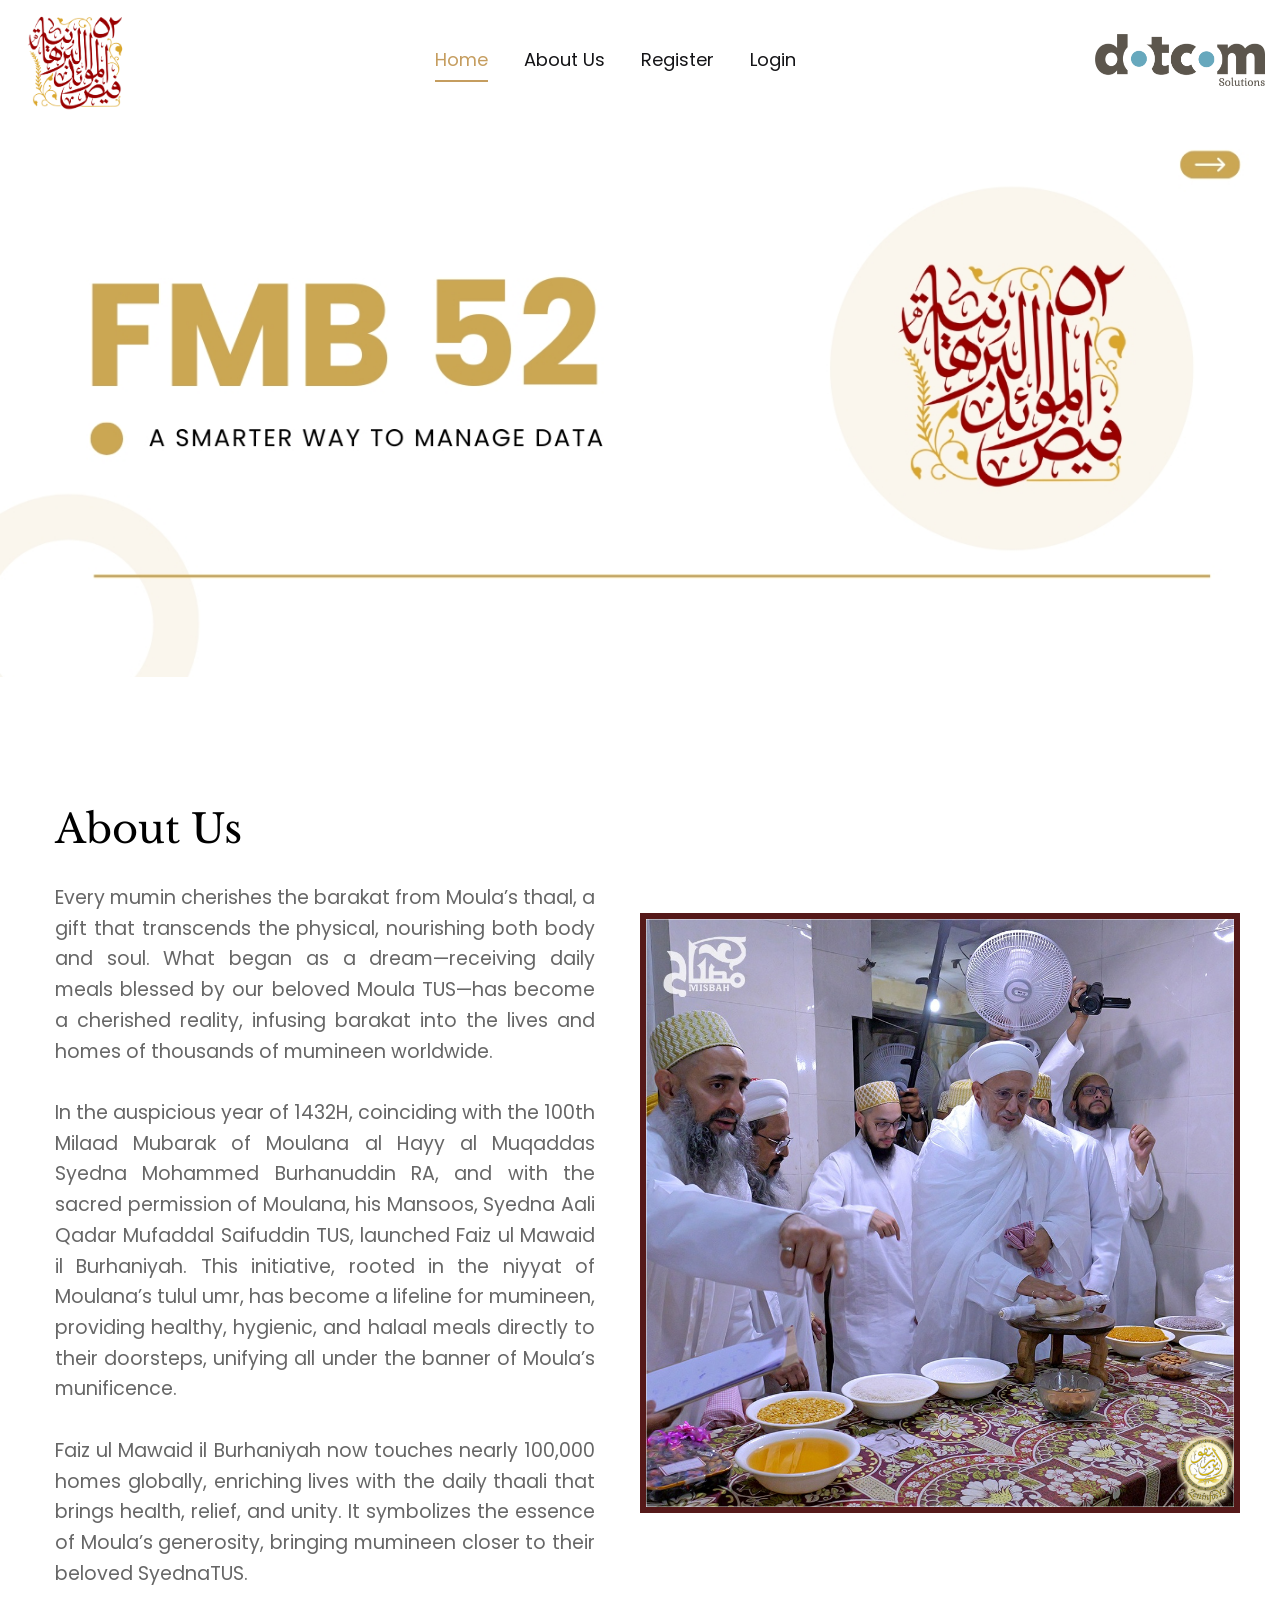
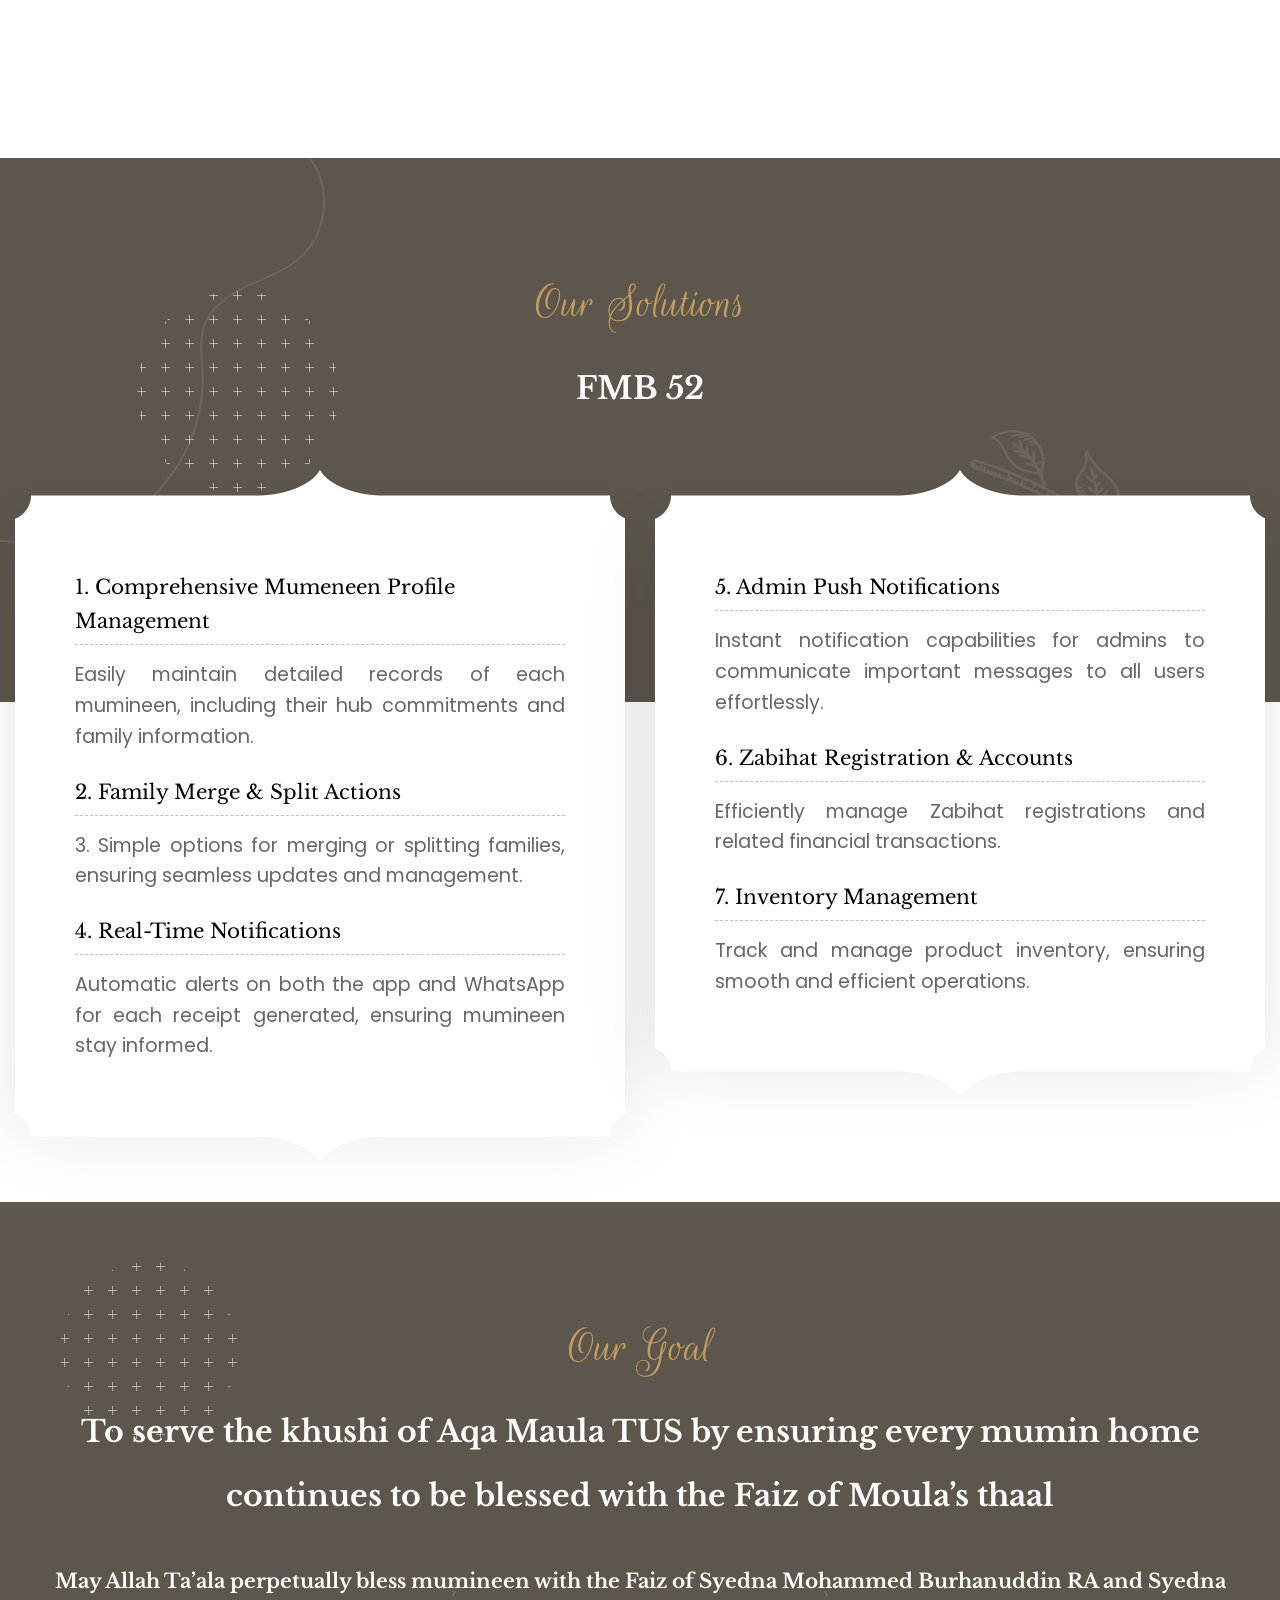
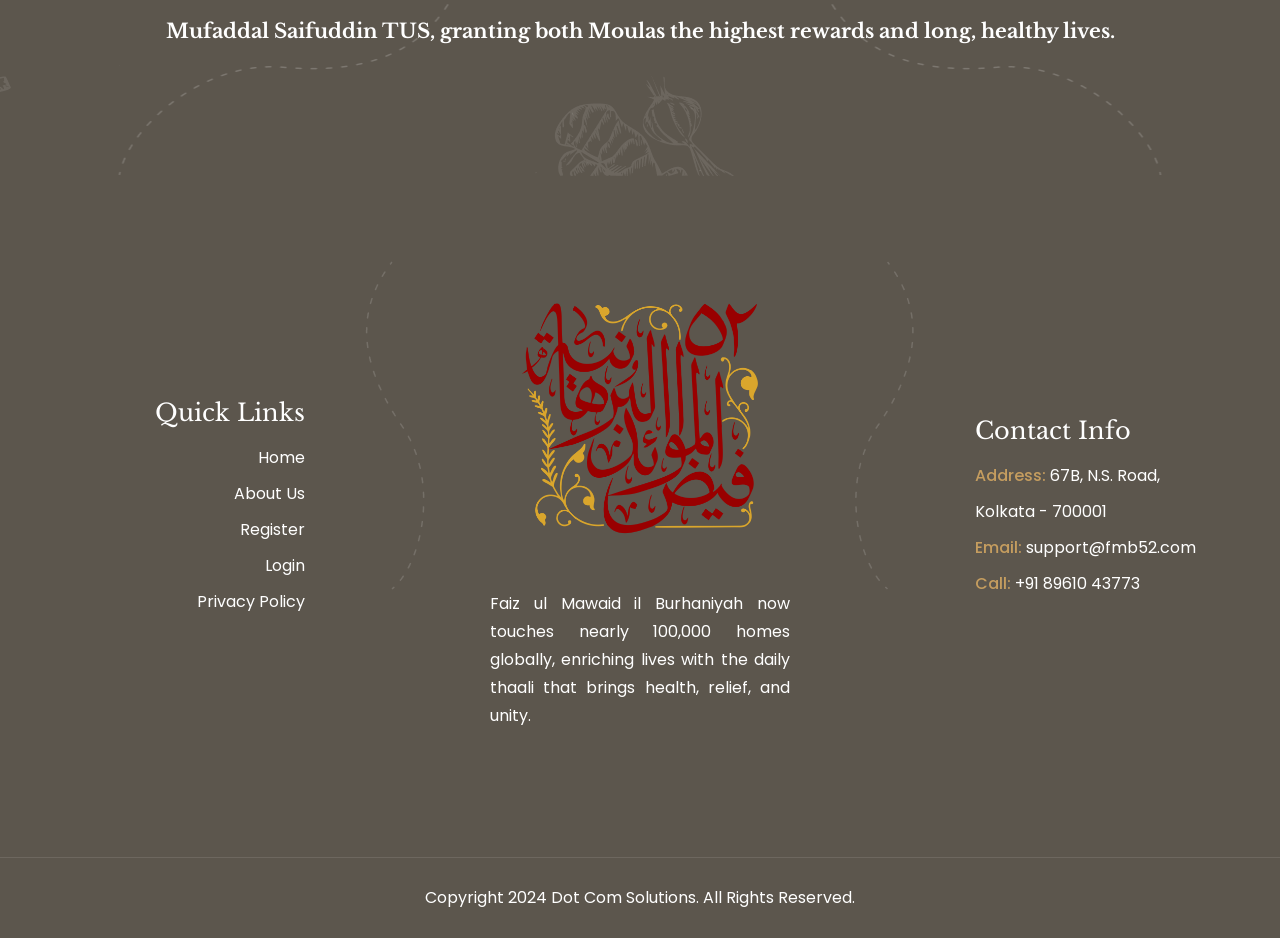
<file: index.html>
<!DOCTYPE html>
<html lang="en">

<head>
    <meta charset="utf-8">
    <meta http-equiv="X-UA-Compatible" content="IE=edge">
    <meta name="viewport" content="width=device-width, initial-scale=1.0, maximum-scale=1.0, user-scalable=0">

    <title>FMB52</title>

    <!-- Fav Icon -->
    <link rel="icon" href="assets/images/favicon.png" type="image/x-icon">

    <!-- Google Fonts -->
    <link href="https://fonts.googleapis.com/css2?family=Rouge+Script&display=swap" rel="stylesheet">
    <link href="https://fonts.googleapis.com/css2?family=Libre+Baskerville:ital,wght@0,400;0,700;1,400&display=swap"
        rel="stylesheet">
    <link
        href="https://fonts.googleapis.com/css2?family=DM+Sans:ital,wght@0,400;0,500;0,700;1,400;1,500;1,700&display=swap"
        rel="stylesheet">
    <link
        href="https://fonts.googleapis.com/css2?family=Poppins:ital,wght@0,300;0,400;0,500;0,600;0,700;0,800;0,900;1,300;1,400;1,500;1,600;1,700;1,800;1,900&display=swap"
        rel="stylesheet">

    <!-- Stylesheets -->
    <link href="assets/css/font-awesome-all.css" rel="stylesheet">
    <link href="assets/css/flaticon.css" rel="stylesheet">
    <link href="assets/css/owl.css" rel="stylesheet">
    <link href="assets/css/bootstrap.css" rel="stylesheet">
    <link href="assets/css/jquery.fancybox.min.css" rel="stylesheet">
    <link href="assets/css/animate.css" rel="stylesheet">
    <link href="assets/css/nice-select.css" rel="stylesheet">
    <link href="assets/css/jquery-ui.css" rel="stylesheet">
    <link href="assets/css/color.css" rel="stylesheet">
    <link href="assets/css/elpath.css" rel="stylesheet">
    <link href="assets/css/style.css" rel="stylesheet">
    <link href="assets/css/responsive.css" rel="stylesheet">
</head>


<!-- page wrapper -->

<body>

    <div class="boxed_wrapper">


        <!-- preloader -->
        <!-- <div class="loader-wrap">
            <div class="preloader">
                <div class="preloader-close">x</div>
                <div id="handle-preloader" class="handle-preloader">
                    <div class="animation-preloader">
                        <div class="spinner"></div>
                        <div class="txt-loading">
                            <span data-text-preloader="t" class="letters-loading">
                                t
                            </span>
                            <span data-text-preloader="i" class="letters-loading">
                                i
                            </span>
                            <span data-text-preloader="c" class="letters-loading">
                                c
                            </span>
                            <span data-text-preloader="r" class="letters-loading">
                                r
                            </span>
                            <span data-text-preloader="o" class="letters-loading">
                                o
                            </span>
                            <span data-text-preloader="u" class="letters-loading">
                                u
                            </span>
                        </div>
                    </div>  
                </div>
            </div>
        </div> -->
        <!-- preloader end -->


        <!--Search Popup-->
        <!-- <div id="search-popup" class="search-popup">
            <div class="popup-inner">
                <div class="upper-box clearfix">
                    <figure class="logo-box pull-left"><a href="index.html"><img src="assets/images/logo.png" alt=""></a></figure>
                    <div class="close-search pull-right"><span class="far fa-times"></span></div>
                </div>
                <div class="overlay-layer"></div>
                <div class="auto-container">
                    <div class="search-form">
                        <form method="post" action="index.html">
                            <div class="form-group">
                                <fieldset>
                                    <input type="search" class="form-control" name="search-input" value="" placeholder="Type your keyword and hit" required >
                                    <button type="submit"><i class="far fa-search"></i></button>
                                </fieldset>
                            </div>
                        </form>
                    </div>
                </div>
            </div>
        </div> -->


        <!-- main header -->
        <header class="main-header">
            <!-- header-top -->
            <div class="header-top">
                <div class="auto-container">
                    <div class="top-inner">
                        <div class="left-column">
                            <!-- <ul class="info clearfix">
                                <li><i class="icon-1"></i><a href="mailto:info@example.com">info@example.com</a></li>
                                <li><i class="icon-2"></i>Open Hours: Mon - Fri 8.00 am - 6.00 pm</li>
                            </ul> -->
                            <!-- <ul class="social-links clearfix">
                                <li><a href="index.html"><i class="fab fa-facebook-f"></i></a></li>
                                <li><a href="index.html"><i class="fab fa-twitter"></i></a></li>
                                <li><a href="index.html"><i class="fab fa-instagram"></i></a></li>
                            </ul> -->
                        </div>
                        <!-- <div class="right-column">
                            <div class="btn-box">
                                <a href="index.html">Book An Table</a>
                            </div>
                        </div> -->
                    </div>
                </div>
            </div>
            <!-- header-lower -->
            <div class="header-lower">
                <div class="auto-container">
                    <div class="outer-box">
                        <div class="logo-box">
                            <figure class="logo-left">
                                <a href="index.html">
                                    <img src="assets/images/fmb52.png" alt="">
                                </a>
                            </figure>
                        </div>
                        <div class="menu-area clearfix">
                            <!--Mobile Navigation Toggler-->
                            <div class="mobile-nav-toggler">
                                <i class="icon-bar"></i>
                                <i class="icon-bar"></i>
                                <i class="icon-bar"></i>
                            </div>
                            <nav class="main-menu navbar-expand-md navbar-light">
                                <div class="collapse navbar-collapse show clearfix" id="navbarSupportedContent">
                                    <ul class="navigation clearfix">
                                        <li class="current dropdown"><a href="index.html">Home</a>
                                            <!-- <ul>
                                                <li><a href="index.html">Home Page 01</a></li>
                                                <li><a href="index-2.html">Home Page 02</a></li>
                                                <li><a href="index-3.html">Home Page 03</a></li>
                                                <li><a href="index-onepage.html">OnePage Home</a></li>
                                                <li><a href="index-rtl.html">RTL Home</a></li>
                                                <li class="dropdown"><a href="index.html">Header Style</a>
                                                    <ul>
                                                        <li><a href="index.html">Header Style 01</a></li>
                                                        <li><a href="index-2.html">Header Style 02</a></li>
                                                        <li><a href="index-3.html">Header Style 03</a></li>
                                                    </ul>
                                                </li>
                                            </ul>          -->
                                        </li>
                                        <li><a href="#aboutus">About Us</a></li>
                                        <li><a href="https://portal.fmb52.com/sign-up">Register</a></li>
                                        <!-- <li class="dropdown"><a href="index.html">Pages</a>
                                            <ul>
                                                <li class="dropdown"><a href="index.html">Gallery</a>
                                                    <ul>
                                                        <li><a href="gallery.html">Gallery One</a></li>
                                                        <li><a href="gallery-2.html">Gallery Two</a></li>
                                                    </ul>
                                                </li>
                                                <li class="dropdown"><a href="index.html">Team</a>
                                                    <ul>
                                                        <li><a href="team.html">Our Team</a></li>
                                                        <li><a href="team-details.html">Team Details</a></li>
                                                    </ul>
                                                </li>
                                                <li><a href="menu.html">Menu Page</a></li>
                                                <li><a href="testimonial.html">Testimonials</a></li>
                                                <li><a href="faq.html">Faq’s</a></li>
                                                <li><a href="reservation.html">Reservation</a></li>
                                                <li><a href="error.html">404</a></li>
                                            </ul>
                                        </li>   -->
                                        <!-- <li class="dropdown"><a href="index.html">Shop</a>
                                            <ul>
                                                <li><a href="shop.html">Our Shop</a></li>
                                                <li><a href="shop-details.html">Shop Details</a></li>
                                                <li><a href="cart.html">Cart Page</a></li>
                                                <li><a href="checkout.html">Checkout</a></li>
                                            </ul>
                                        </li>  -->
                                        <!-- <li class="dropdown"><a href="index.html">Blog</a>
                                            <ul>
                                                <li><a href="blog.html">Blog Grid</a></li>
                                                <li><a href="blog-2.html">Blog Standard</a></li>
                                                <li><a href="blog-details.html">Blog Details</a></li>
                                            </ul>
                                        </li>   -->
                                        <li><a href="https://portal.fmb52.com/">Login</a></li>
                                    </ul>
                                </div>
                            </nav>
                        </div>
                        <div class="logo-box">
                            <figure class="logo-right">
                                <a href="index.html">
                                    <img src="assets/images/logo_right.png" alt="">
                                </a>
                            </figure>
                        </div>
                    </div>
                </div>
            </div>

            <!--sticky Header-->
            <div class="sticky-header">
                <div class="auto-container">
                    <div class="outer-box">
                        <div class="logo-box">
                            <figure class="logo-left"><a href="index.html"><img src="assets/images/fmb52.png" alt=""></a>
                            </figure>
                        </div>
                        <div class="menu-area clearfix">
                            <nav class="main-menu clearfix">
                                <!--Keep This Empty / Menu will come through Javascript-->
                            </nav>
                        </div>
                        <div class="logo-box">
                            <figure class="logo-right" ><a href="index.html"><img src="assets/images/logo_right.png" alt=""></a></figure>
                        </div>
                    </div>
                </div>
            </div>
        </header>
        <!-- main-header end -->

        <!-- Mobile Menu  -->
        <div class="mobile-menu">
            <div class="menu-backdrop"></div>
            <div class="close-btn"><i class="fas fa-times"></i></div>

            <nav class="menu-box">
                <div class="nav-logo">
                    <a href="index.html">
                        <img src="assets/images/fmb52.png" alt="" title="" style="width:250px;">
                    </a>
                </div>
                <div class="menu-outer"><!--Here Menu Will Come Automatically Via Javascript / Same Menu as in Header-->
                </div>
                <div class="contact-info">
                    <h4>Contact Info</h4>
                    <ul>
                        <li>67B, N.S. Road, Kolkata - 700001</li>
                        <li><a href="tel:+8801682648101">+91 8961043773</a></li>
                        <li><a href="mailto:info@example.com">support@fmb52.com</a></li>
                    </ul>
                </div>
                <div class="social-links">
                    <ul class="clearfix">
                        <!-- <li><a href="index.html"><span class="fab fa-twitter"></span></a></li>
                        <li><a href="index.html"><span class="fab fa-facebook-square"></span></a></li>
                        <li><a href="index.html"><span class="fab fa-pinterest-p"></span></a></li>
                        <li><a href="index.html"><span class="fab fa-instagram"></span></a></li>
                        <li><a href="index.html"><span class="fab fa-youtube"></span></a></li> -->
                    </ul>
                </div>
            </nav>
        </div><!-- End Mobile Menu -->


        <!-- banner-section -->
        <section class="banner-section p_relative centred">
            <style>
                .unique-slider-container {
                  position: relative;
                  overflow: hidden;
                  max-width: 100%;
                  height: 100%; /* Adjust height as needed */
                }
              
                .dynamic-slider {
                  display: flex;
                  transition: transform 0.5s ease-in-out;
                }
              
                .flexible-slide {
                  min-width: 100%;
                  height: 100%;
                }
              
                .flexible-slide img {
                  width: 100%;
                  height: 100%;
                  object-fit: cover;
                }
              
                .action-navigation {
                  position: absolute;
                  top: 50%;
                  width: 100%;
                  display: flex;
                  justify-content: space-between;
                  transform: translateY(-50%);
                  pointer-events: none; /* Allow clicks to pass through to buttons */
                  display: none;
                }
              
                .nav-button {
                  background-color: rgba(0, 0, 0, 0.5);
                  color: #fff;
                  border: none;
                  padding: 10px 20px;
                  cursor: pointer;
                  font-size: 18px;
                  border-radius: 5px;
                  pointer-events: auto; /* Ensure buttons remain clickable */
                }
              
                .nav-button:hover {
                  background-color: rgba(0, 0, 0, 0.8);
                }
              
                .dot-indicators {
                  position: absolute;
                  bottom: 10px;
                  left: 50%;
                  transform: translateX(-50%);
                  display: flex;
                  gap: 10px;
                  display: none;
                }
              
                .indicator-dot {
                  width: 10px;
                  height: 10px;
                  background-color: rgba(255, 255, 255, 0.5);
                  border-radius: 50%;
                  cursor: pointer;
                }
              
                .indicator-dot.active {
                  background-color: white;
                }
              
                /* Responsive Adjustments */
                @media (max-width: 768px) {
                  .unique-slider-container {
                    height: 50vh; /* Adjust slider height for smaller screens */
                  }
              
                  .nav-button {
                    padding: 8px 16px; /* Reduce button size */
                    font-size: 16px; /* Smaller font size */
                  }
              
                  .action-navigation {
                    width: calc(100% - 20px); /* Add some spacing from screen edges */
                    padding: 0 10px;
                  }
                }
              
                @media (max-width: 480px) {
                  .unique-slider-container {
                    height: 20vh; /* Further reduce height for smaller devices */
                  }
              
                  .nav-button {
                    padding: 6px 12px; /* Further reduce button size */
                    font-size: 14px; /* Smaller font size */
                  }
              
                  .action-navigation {
                    width: calc(100% - 40px); /* Add more spacing from edges */
                    padding: 0 20px;
                  }
                }
            </style>
                <div class="unique-slider-container">
                    <div class="dynamic-slider">
                        <div class="flexible-slide">
                        <img src="assets/images/banner/banner-1.jpg" alt="Aurora Landscape">
                        </div>
                        <div class="flexible-slide">
                        <img src="assets/images/banner/banner-2.jpg" alt="Crimson Horizon">
                        </div>
                        <div class="flexible-slide">
                        <img src="assets/images/banner/banner-3.jpg" alt="Golden Meadows">
                        </div>
                        <div class="flexible-slide">
                            <img src="assets/images/banner/banner-4.jpg" alt="Golden Meadows">
                        </div>
                        <div class="flexible-slide">
                            <img src="assets/images/banner/banner-5.jpg" alt="Golden Meadows">
                        </div>
                        <div class="flexible-slide">
                            <img src="assets/images/banner/banner-6.jpg" alt="Golden Meadows">
                        </div>
                        <div class="flexible-slide">
                            <img src="assets/images/banner/banner-7.jpg" alt="Golden Meadows">
                        </div>
                    </div>

                    <div class="action-navigation">
                        <button class="nav-button prev-btn">‹</button>
                        <button class="nav-button next-btn">›</button>
                    </div>

                    <div class="dot-indicators">
                        <div class="indicator-dot active" data-slide="0"></div>
                        <div class="indicator-dot" data-slide="1"></div>
                        <div class="indicator-dot" data-slide="2"></div>
                    </div>
                </div>
                <script>
                const slider = document.querySelector('.dynamic-slider');
                const slides = document.querySelectorAll('.flexible-slide');
                const prevButton = document.querySelector('.prev-btn');
                const nextButton = document.querySelector('.next-btn');
                const dots = document.querySelectorAll('.indicator-dot');

                let currentIndex = 0;

                function updateSlider(index) {
                    slider.style.transform = `translateX(-${index * 100}%)`;
                    dots.forEach(dot => dot.classList.remove('active'));
                    dots[index].classList.add('active');
                }

                nextButton.addEventListener('click', () => {
                    currentIndex = (currentIndex + 1) % slides.length;
                    updateSlider(currentIndex);
                });

                prevButton.addEventListener('click', () => {
                    currentIndex = (currentIndex - 1 + slides.length) % slides.length;
                    updateSlider(currentIndex);
                });

                dots.forEach(dot => {
                    dot.addEventListener('click', (e) => {
                    currentIndex = parseInt(e.target.dataset.slide);
                    updateSlider(currentIndex);
                    });
                });

                // Auto-slide functionality
                setInterval(() => {
                    currentIndex = (currentIndex + 1) % slides.length;
                    updateSlider(currentIndex);
                }, 5000); // Change slide every 5 seconds
                </script>



            <!--<div class="slide-item p_relative">
                    <div class="image-layer p_absolute" style="background-image:url(assets/images/banner/banner-2.jpg)"></div>
                    <div class="auto-container">
                        <div class="content-box p_relative d_block z_5">
                            <span class="animation_text_word special-text p_relative d_block"></span>
                            <h2 class="p_relative d_block">We Serve Quality Food</h2>
                            <p class="p_relative d_block">Lorem ipsum dolor sit amet, consectetur adipiscing elit <br />Turpis ridiculus tellus.</p>
                            <div class="btn-box">
                                <a href="index.html" class="theme-btn-one">Make Reservation</a>
                            </div>
                        </div> 
                    </div>
                </div>
                <div class="slide-item p_relative">
                    <div class="image-layer p_absolute" style="background-image:url(assets/images/banner/banner-3.jpg)"></div>
                    <div class="auto-container">
                        <div class="content-box p_relative d_block z_5">
                            <span class="animation_text_word special-text p_relative d_block"></span>
                            <h2 class="p_relative d_block">We Serve Quality Food</h2>
                            <p class="p_relative d_block">Lorem ipsum dolor sit amet, consectetur adipiscing elit <br />Turpis ridiculus tellus.</p>
                            <div class="btn-box">
                                <a href="index.html" class="theme-btn-one">Make Reservation</a>
                            </div>
                        </div> 
                    </div>
                </div> -->
    </div>
    </section>
    <!-- banner-section end -->

    <style>

    </style>
    <!-- about-section -->
    <section class="about-section scroll-offset sec-pad" id="aboutus">
        <!-- <div class="image_block_one">
            
        </div> -->
        <div class="auto-container">
        <style>
            .row {
                display: flex;
                flex-wrap: wrap; /* Ensures items wrap on smaller screens */
            }

            .content-column {
                width: 100%; /* Full width by default */
                max-width: 600px; /* Limit width for larger screens */
                /* padding: 10px; */
            }

            .image-box {
                width: 100%;
                max-width: 600px;
                /* padding: 10px; */
                text-align: center; /* Centers the image */
            }

            .image-box img {
                max-width: 100%; /* Ensures the image scales */
                height: auto; /* Maintains aspect ratio */
            }

            .sec-title h1 {
                font-size: 2rem;
                /* text-align: center; */
            }

            .text p {
                font-size: 1rem;
                line-height: 1.6; /* Improves readability */
                text-align: justify;
            }

            /* Large devices (desktops, 1200px and above) */
            @media (min-width: 1200px) {
                .content-column {
                    width: 50%; /* Side-by-side layout for large screens */
                }

                .image-box {
                    width: 50%;
                }

                .sec-title h1 {
                    font-size: 2.5rem; /* Larger font size for big screens */
                }

                .text p {
                    font-size: 1.2rem; /* Slightly larger text for readability */
                }
            }

            /* Medium devices (tablets, 768px to 1199px) */
            @media (min-width: 768px) and (max-width: 1199px) {
                .content-column {
                    width: 50%; /* Side-by-side layout */
                }

                .image-box {
                    width: 50%;
                }

                .sec-title h1 {
                    font-size: 2.2rem; /* Adjust font size for tablets */
                }

                .text p {
                    font-size: 1.1rem; /* Adjust text size for tablets */
                }
            }

            /* Small devices (phones, 550px to 767px) */
            @media (max-width: 767px) {
                .content-column {
                    width: 100%; /* Stacks content */
                }

                .image-box {
                    width: 100%;
                }

                .sec-title h1 {
                    font-size: 2rem; /* Slightly smaller for small devices */
                }

                .text p {
                    font-size: 1rem; /* Comfortable reading size */
                }
            }

            /* Extra small devices (phones, below 550px) */
            @media (max-width: 550px) {
                .row {
                     /* Example background for extra small screens */
                    flex-direction: column; /* Ensures vertical stacking */
                }

                .content-column,
                .image-box {
                    width: 100%; /* Full width */
                }

                .sec-title h1 {
                    font-size: 1.8rem; /* Smaller for very small screens */
                    text-align: center;
                }

                .text p {
                    font-size: 0.9rem; /* Smaller font for readability */
                }
                .logo img {
                    width: 150px !important;
                }
                .header-top{
                    display: none !important;
                }
                
            }

        </style>
            <div class="row clearfix" style="justify-content: center; align-items: center; flex-wrap: nowrap;">
                <div class="col-lg-6 col-md-12 col-sm-12 content-column">
                    <div class="content_block_one">
                        <div class="content-box">
                            <div class="sec-title mb_30">
                                <span class="sub-title"></span>
                                <h1 style="color: black;">About Us</h1>
                            </div>
                            <div style="text-align: justify;" class="text">
                                <p>Every mumin cherishes the barakat from Moula’s thaal, a gift that transcends the
                                    physical, nourishing both body and soul. What began as a dream—receiving daily meals
                                    blessed by our beloved Moula TUS—has become a cherished reality, infusing barakat
                                    into the lives and homes of thousands of mumineen worldwide. <br><br>
                                    In the auspicious year
                                    of 1432H, coinciding with the 100th Milaad Mubarak of Moulana al Hayy al Muqaddas
                                    Syedna Mohammed Burhanuddin RA, and with the sacred permission of Moulana, his
                                    Mansoos, Syedna Aali Qadar Mufaddal Saifuddin TUS, launched Faiz ul Mawaid il
                                    Burhaniyah. This initiative, rooted in the niyyat of Moulana’s tulul umr, has become
                                    a lifeline for mumineen, providing healthy, hygienic, and halaal meals directly to
                                    their doorsteps, unifying all under the banner of Moula’s munificence.<br>
                                    <br>Faiz ul Mawaid il Burhaniyah now touches nearly 100,000 homes globally, enriching lives with the daily thaali that brings health, relief, and unity. It symbolizes the essence of Moula’s generosity, bringing mumineen closer to their beloved SyednaTUS.


                                </p>
                            </div>
                            <!-- <figure class="signature"><img src="assets/images/icons/signature-1.png" alt=""></figure> -->
                            <!-- <div class="btn-box">
                                <a href="about.html" class="theme-btn-one">Our Story</a>
                            </div> -->
                        </div>
                    </div>
                </div>
                <div class="image-box">
                    <figure class="image-1 wow slideInUp animated" data-wow-delay="00ms" data-wow-duration="1500ms"><img
                            src="assets/images/resource/about-1.png" alt=""></figure>
                </div>
            </div>
        </div>
        <!-- <div class="image-box">
            <figure class="image-1 wow slideInUp animated" data-wow-delay="00ms" data-wow-duration="1500ms"><img
                    src="assets/images/resource/about-1.png" alt=""></figure> -->
            <!-- <figure class="image-2"><img src="assets/images/resource/about-2.png" alt=""></figure> -->
            <!-- <figure class="vector-1"><img src="assets/images/icons/vector-1.png" alt=""></figure> -->
            <!-- <div class="shape">
                <div class="shape-1"></div>
                <div class="shape-2" style="background-image: url(assets/images/shape/shape-2.png);"></div>
            </div>
        </div> -->
    </section>
    <!-- about-section end -->


    <!-- menu-section -->
    <section class="menu-section bg-color-1">
        <div class="pattern-layer">
            <div class="pattern-1" style="background-image: url(assets/images/shape/shape-5.png);"></div>
            <div class="pattern-2" style="background-image: url(assets/images/shape/shape-6.png);"></div>
            <div class="pattern-3" style="background-image: url(assets/images/shape/shape-7.png);"></div>
        </div>
        <div class="auto-container">
            <div class="inner-container">
                <div class="sec-title light centred mb_100">
                    <span class="sub-title">Our Solutions</span>
                    <h2>FMB 52</h2>
                </div>
                <div class="row clearfix">
                    <div class="col-lg-6 col-md-6 col-sm-12 menu-block">
                        <div class="menu-block-one wow fadeInUp animated" data-wow-delay="00ms"
                            data-wow-duration="1500ms">
                            <div class="inner-box">
                                <div class="shape">
                                    <div class="shape-1"
                                        style="background-image: url(assets/images/shape/shape-3.png);"></div>
                                    <div class="shape-2"
                                        style="background-image: url(assets/images/shape/shape-4.png);"></div>
                                </div>
                                <div class="inner">
                                    <div class="single-item">
                                        <div class="upper-box">
                                            <h4><a href="">1. Comprehensive Mumeneen Profile Management</a></h4>
                                            <!-- <span class="price">$12</span> -->
                                        </div>
                                        <div class="text">
                                            <p>Easily maintain detailed records of each mumineen, including their hub commitments and family information.
                                            </p>
                                        </div>
                                    </div>
                                    <div class="single-item">
                                        <div class="upper-box">
                                            <h4><a href="">2. Family Merge & Split Actions </a></h4>
                                            <!-- <span class="price">$15</span> -->
                                        </div>
                                        <div class="text">
                                            <p>3. Simple options for merging or splitting families, ensuring seamless updates and management.</p>
                                        </div>
                                    </div>
                                    <div class="single-item">
                                        <div class="upper-box">
                                            <h4><a href="">4. Real-Time Notifications</a></h4>
                                            <!-- <span class="price">$20</span> -->
                                        </div>
                                        <div class="text">
                                            <p>Automatic alerts on both the app and WhatsApp for each receipt generated, ensuring mumineen stay informed.
                                            </p>
                                        </div>
                                    </div>
                                </div>
                            </div>
                        </div>
                    </div>
                    <div class="col-lg-6 col-md-6 col-sm-12 menu-block">
                        <div class="menu-block-one wow fadeInUp animated" data-wow-delay="300ms"
                            data-wow-duration="1500ms">
                            <div class="inner-box">
                                <div class="shape">
                                    <div class="shape-1"
                                        style="background-image: url(assets/images/shape/shape-3.png);"></div>
                                    <div class="shape-2"
                                        style="background-image: url(assets/images/shape/shape-4.png);"></div>
                                </div>
                                <div class="inner">
                                    <div class="single-item">
                                        <div class="upper-box">
                                            <h4><a href="">5. Admin Push Notifications</a></h4>
                                            <!-- <span class="price">$12</span> -->
                                        </div>
                                        <div class="text">
                                            <p>Instant notification capabilities for admins to communicate important messages to all users effortlessly.</p>
                                        </div>
                                    </div>
                                    <div class="single-item">
                                        <div class="upper-box">
                                            <h4><a href="">6. Zabihat Registration & Accounts </a></h4>
                                            <!-- <span class="price">$15</span> -->
                                        </div>
                                        <div class="text">
                                            <p>Efficiently manage Zabihat registrations and related financial transactions.
                                            </p>
                                        </div>
                                    </div>
                                    <div class="single-item">
                                        <div class="upper-box">
                                            <h4><a href="">7. Inventory Management</a></h4>
                                            <!-- <span class="price">$20</span> -->
                                        </div>
                                        <div class="text">
                                            <p>Track and manage product inventory, ensuring smooth and efficient operations.
                                            </p>
                                        </div>
                                    </div>
                                </div>
                            </div>
                        </div>
                    </div>
                </div>
                <!-- <div class="more-btn mt_110 centred">
                    <a href="index.html" class="theme-btn-one">Download PDF</a>
                </div> -->
            </div>
        </div>
    </section>
    <!-- menu-section end -->


    <!-- shop-section -->
    <!-- <section class="shop-section">
        <div class="bg-layer parallax-bg" data-parallax='{"y": 100}'
            style="background-image: url(assets/images/background/shop-bg.jpg);"></div>
        <div class="auto-container">
            <div class="sec-title mb_50">
                <span class="sub-title">Our Shop</span>
                <h2>Our All Delicious & Tasty <br />Product</h2>
            </div>
            <div class="four-item-carousel owl-carousel owl-theme owl-dots-none nav-style-one">
                <div class="shop-block-one">
                    <div class="inner-box">
                        <div class="image-box">
                            <figure class="image"><img src="assets/images/shop/shop-1.png" alt=""></figure>
                            <div class="btn-box">
                                <a href="shop-details.html" class="theme-btn-one">Add To Cart</a>
                            </div>
                        </div>
                        <div class="lower-content">
                            <h5><a href="shop-details.html">Strawberry Jam Toast</a></h5>
                            <ul class="rating clearfix">
                                <li><i class="icon-7"></i></li>
                                <li><i class="icon-7"></i></li>
                                <li><i class="icon-7"></i></li>
                                <li><i class="icon-7"></i></li>
                                <li><i class="icon-7"></i></li>
                            </ul>
                            <span class="price">$15:00</span>
                        </div>
                    </div>
                </div>
                <div class="shop-block-one">
                    <div class="inner-box">
                        <div class="image-box">
                            <figure class="image"><img src="assets/images/shop/shop-2.png" alt=""></figure>
                            <div class="btn-box">
                                <a href="shop-details.html" class="theme-btn-one">Add To Cart</a>
                            </div>
                        </div>
                        <div class="lower-content">
                            <h5><a href="shop-details.html">Penne pasta with meatball</a></h5>
                            <ul class="rating clearfix">
                                <li><i class="icon-7"></i></li>
                                <li><i class="icon-7"></i></li>
                                <li><i class="icon-7"></i></li>
                                <li><i class="icon-7"></i></li>
                                <li><i class="icon-7"></i></li>
                            </ul>
                            <span class="price">$17:00</span>
                        </div>
                    </div>
                </div>
                <div class="shop-block-one">
                    <div class="inner-box">
                        <div class="image-box">
                            <figure class="image"><img src="assets/images/shop/shop-3.png" alt=""></figure>
                            <div class="btn-box">
                                <a href="shop-details.html" class="theme-btn-one">Add To Cart</a>
                            </div>
                        </div>
                        <div class="lower-content">
                            <h5><a href="shop-details.html">Fried eggs sandwiches</a></h5>
                            <ul class="rating clearfix">
                                <li><i class="icon-7"></i></li>
                                <li><i class="icon-7"></i></li>
                                <li><i class="icon-7"></i></li>
                                <li><i class="icon-7"></i></li>
                                <li><i class="icon-7"></i></li>
                            </ul>
                            <span class="price">$20:00</span>
                        </div>
                    </div>
                </div>
                <div class="shop-block-one">
                    <div class="inner-box">
                        <div class="image-box">
                            <figure class="image"><img src="assets/images/shop/shop-4.png" alt=""></figure>
                            <div class="btn-box">
                                <a href="shop-details.html" class="theme-btn-one">Add To Cart</a>
                            </div>
                        </div>
                        <div class="lower-content">
                            <h5><a href="shop-details.html">Chicken & vegetable fry</a></h5>
                            <ul class="rating clearfix">
                                <li><i class="icon-7"></i></li>
                                <li><i class="icon-7"></i></li>
                                <li><i class="icon-7"></i></li>
                                <li><i class="icon-7"></i></li>
                                <li><i class="icon-7"></i></li>
                            </ul>
                            <span class="price">$15:00</span>
                        </div>
                    </div>
                </div>
            </div>
        </div>
    </section> -->
    <!-- shop-section end -->


    <!-- gallery-section -->
    <!-- <section class="gallery-section pt_65">
        <div class="auto-container">
            <div class="gallery-carousel owl-carousel owl-theme owl-dots-none nav-style-one">
                <div class="gallery-block-one">
                    <div class="inner-box">
                        <figure class="image-box"><img src="assets/images/gallery/gallery-1.jpg" alt=""></figure>
                        <div class="content-box">
                            <h4><a href="index.html">Top 10 breakfast spots in Paris</a></h4>
                            <span>Breakfast</span>
                        </div>
                    </div>
                </div>
                <div class="gallery-block-one">
                    <div class="inner-box">
                        <figure class="image-box"><img src="assets/images/gallery/gallery-2.jpg" alt=""></figure>
                        <div class="content-box">
                            <h4><a href="index.html">Top 10 breakfast spots in Paris</a></h4>
                            <span>Breakfast</span>
                        </div>
                    </div>
                </div>
                <div class="gallery-block-one">
                    <div class="inner-box">
                        <figure class="image-box"><img src="assets/images/gallery/gallery-3.jpg" alt=""></figure>
                        <div class="content-box">
                            <h4><a href="index.html">Top 10 breakfast spots in Paris</a></h4>
                            <span>Breakfast</span>
                        </div>
                    </div>
                </div>
            </div>
        </div>
    </section> -->
    <!-- gallery-section -->


    <!-- promotion-section -->
    <!-- <section class="promotion-section sec-pad">
        <div class="auto-container">
            <div class="sec-title centred mb_45">
                <span class="sub-title">Promotion</span>
                <h2>Check Our All Flavours <br />Summer Promo</h2>
            </div>
            <div class="promotion-block-one">
                <div class="inner-box">
                    <div class="shape" style="background-image: url(assets/images/shape/shape-2.png);"></div>
                    <div class="row clearfix">
                        <div class="col-lg-6 col-md-12 col-sm-12 image-column">
                            <div class="image-box">
                                <figure class="image"><img src="assets/images/resource/promotion-1.jpg" alt=""></figure>
                            </div>
                        </div>
                        <div class="col-lg-6 col-md-12 col-sm-12 content-column">
                            <div class="content-box">
                                <div class="content-shape"
                                    style="background-image: url(assets/images/shape/shape-9.png);"></div>
                                <h2>Over <span>250</span> Delicious & Tasty Recipes</h2>
                                <h4>Get 25% Off</h4>
                                <p>Lorem ipsum dolor sit amet consectetur adipiscing elit purus egestas diam sit vitae
                                    egestas suspendisse amet ultricies eu. Eget at porttitor.</p>
                                <a href="index.html" class="theme-btn-one">Let’s Order Now</a>
                            </div>
                        </div>
                    </div>
                </div>
            </div>
            <div class="promotion-block-one">
                <div class="inner-box">
                    <div class="shape" style="background-image: url(assets/images/shape/shape-2.png);"></div>
                    <div class="row clearfix">
                        <div class="col-lg-6 col-md-12 col-sm-12 content-column">
                            <div class="content-box">
                                <div class="content-shape"
                                    style="background-image: url(assets/images/shape/shape-9.png);"></div>
                                <h2>Over <span>250</span> Delicious & Tasty Recipes</h2>
                                <h4>Get 25% Off</h4>
                                <p>Lorem ipsum dolor sit amet consectetur adipiscing elit purus egestas diam sit vitae
                                    egestas suspendisse amet ultricies eu. Eget at porttitor.</p>
                                <a href="index.html" class="theme-btn-one">Let’s Order Now</a>
                            </div>
                        </div>
                        <div class="col-lg-6 col-md-12 col-sm-12 image-column">
                            <div class="image-box">
                                <figure class="image"><img src="assets/images/resource/promotion-2.jpg" alt=""></figure>
                            </div>
                        </div>
                    </div>
                </div>
            </div>
        </div>
    </section> -->
    <!-- promotion-section end -->


    <!-- testimonial-section -->
    <!-- <section class="testimonial-section sec-pad bg-color-2">
        <div class="pattern-layer">
            <div class="pattern-1" style="background-image: url(assets/images/shape/shape-8.png);"></div>
            <div class="pattern-2" style="background-image: url(assets/images/shape/shape-2.png);"></div>
        </div>
        <div class="image-box">
            <figure class="image-1"><img src="assets/images/resource/men-1.png" alt=""></figure>
            <figure class="image-2"><img src="assets/images/resource/image-1.png" alt=""></figure>
            <figure class="image-3"><img src="assets/images/resource/image-2.png" alt=""></figure>
        </div>
        <div class="auto-container">
            <div class="row clearfix">
                <div class="col-xl-6 col-lg-12 col-md-12 offset-xl-6 content-column">
                    <div class="content-box">
                        <div class="sec-title mb_45">
                            <span class="sub-title">Testimonials</span>
                            <h2>What Clients Say <br />About <span>Ticrou</span></h2>
                        </div>
                        <div class="single-item-carousel owl-carousel owl-theme owl-dots-none nav-style-one">
                            <div class="testimonial-block-one">
                                <div class="inner-box">
                                    <div class="icon-box"><i class="icon-9"></i></div>
                                    <p>“Lorem ipsum dolor sit amet, consectetur adipiscing elit. Amet sit purus tempor
                                        dui. Pharetra consequat nibh elit urna interdum. Vivera quam a arcu duis Quis
                                        lectus donec nulladui sit in viverra tempus risus.”</p>
                                    <div class="author-box">
                                        <figure class="author-thumb"><img src="assets/images/resource/testimonial-1.jpg"
                                                alt=""></figure>
                                        <ul class="rating clearfix">
                                            <li><i class="fas fa-star"></i></li>
                                            <li><i class="fas fa-star"></i></li>
                                            <li><i class="fas fa-star"></i></li>
                                            <li><i class="fas fa-star"></i></li>
                                            <li><i class="far fa-star"></i></li>
                                        </ul>
                                        <h4>Sandra Bullock</h4>
                                        <span class="designation">Manager</span>
                                    </div>
                                </div>
                            </div>
                            <div class="testimonial-block-one">
                                <div class="inner-box">
                                    <div class="icon-box"><i class="icon-9"></i></div>
                                    <p>“Lorem ipsum dolor sit amet, consectetur adipiscing elit. Amet sit purus tempor
                                        dui. Pharetra consequat nibh elit urna interdum. Vivera quam a arcu duis Quis
                                        lectus donec nulladui sit in viverra tempus risus.”</p>
                                    <div class="author-box">
                                        <figure class="author-thumb"><img src="assets/images/resource/testimonial-1.jpg"
                                                alt=""></figure>
                                        <ul class="rating clearfix">
                                            <li><i class="fas fa-star"></i></li>
                                            <li><i class="fas fa-star"></i></li>
                                            <li><i class="fas fa-star"></i></li>
                                            <li><i class="fas fa-star"></i></li>
                                            <li><i class="far fa-star"></i></li>
                                        </ul>
                                        <h4>Sandra Bullock</h4>
                                        <span class="designation">Manager</span>
                                    </div>
                                </div>
                            </div>
                            <div class="testimonial-block-one">
                                <div class="inner-box">
                                    <div class="icon-box"><i class="icon-9"></i></div>
                                    <p>“Lorem ipsum dolor sit amet, consectetur adipiscing elit. Amet sit purus tempor
                                        dui. Pharetra consequat nibh elit urna interdum. Vivera quam a arcu duis Quis
                                        lectus donec nulladui sit in viverra tempus risus.”</p>
                                    <div class="author-box">
                                        <figure class="author-thumb"><img src="assets/images/resource/testimonial-1.jpg"
                                                alt=""></figure>
                                        <ul class="rating clearfix">
                                            <li><i class="fas fa-star"></i></li>
                                            <li><i class="fas fa-star"></i></li>
                                            <li><i class="fas fa-star"></i></li>
                                            <li><i class="fas fa-star"></i></li>
                                            <li><i class="far fa-star"></i></li>
                                        </ul>
                                        <h4>Sandra Bullock</h4>
                                        <span class="designation">Manager</span>
                                    </div>
                                </div>
                            </div>
                        </div>
                    </div>
                </div>
            </div>
        </div>
    </section> -->
    <!-- testimonial-section -->


    <!-- cta-section -->
    <!-- <section  style="margin-top: 500px;" class="cta-section centred bg-color-1 sec-pad"> -->
        <section  style="margin-top: 500px;" class="cta-section centred bg-color-1 sec-pad">
        <div class="auto-container">
            <div  class="shape">
            <div class="shape-1 p_absolute l_0 t_0" style="background-image: url(assets/images/shape/shape-10.png);">
            </div>
            <div class="shape-2 p_absolute l_60 t_60" style="background-image: url(assets/images/shape/shape-11.png);">
            </div>
            <div class="shape-3 p_absolute" style="background-image: url(assets/images/shape/shape-12.png);"></div>
            <div class="shape-4 p_absolute" style="background-image: url(assets/images/shape/shape-13.png);"></div>
        </div>
        <div  class="auto-container">
            <div class="sec-title light">
                <span class="sub-title">Our Goal</span>
                <h2 style="font-size: 30px;">To serve the khushi of Aqa Maula TUS by ensuring every mumin home continues to be blessed with the Faiz of Moula’s thaal</h1><br>
                <h2 style="font-size: 20px; line-height: 50px;">May Allah Ta’ala perpetually bless mumineen with the Faiz of Syedna Mohammed Burhanuddin RA and Syedna Mufaddal Saifuddin TUS, granting both Moulas the highest rewards and long, healthy lives.</h1>
                <!-- <a href="index.html" class="theme-btn-one mt_45">Make a Reservation</a> -->
            </div>
        </div>
    </section>
    <!-- cta-section end -->


    <!-- news-section -->
    <!-- <section class="news-section sec-pad">
        <div class="auto-container">
            <div class="sec-title centred mb_45">
                <span class="sub-title">Ticrou News</span>
                <h2>Know More About The <br />Ticrou Article</h2>
            </div>
            <div class="row clearfix">
                <div class="col-lg-4 col-md-6 col-sm-12 news-block">
                    <div class="news-block-one wow fadeInUp animated" data-wow-delay="00ms" data-wow-duration="1500ms">
                        <div class="inner-box">
                            <div class="image-box">
                                <figure class="image"><a href="blog-details.html"><img
                                            src="assets/images/news/news-1.jpg" alt=""></a></figure>
                                <div class="date">15 <span>APRIL</span></div>
                            </div>
                            <div class="lower-content">
                                <h3><a href="blog-details.html">Right Way to Make Cold Coffee</a></h3>
                                <ul class="post-info clearfix">
                                    <li><i class="icon-10"></i><a href="blog-details.html">Admin</a></li>
                                    <li><i class="icon-11"></i><a href="blog-details.html">0 Comment</a></li>
                                </ul>
                                <p>In ornare pellentesque sed elementum sed ac adipiscing suscipit.</p>
                                <div class="btn-box"><a href="blog-details.html" class="theme-btn-two">Read More</a>
                                </div>
                            </div>
                        </div>
                    </div>
                </div>
                <div class="col-lg-4 col-md-6 col-sm-12 news-block">
                    <div class="news-block-one wow fadeInUp animated" data-wow-delay="300ms" data-wow-duration="1500ms">
                        <div class="inner-box">
                            <div class="image-box">
                                <figure class="image"><a href="blog-details.html"><img
                                            src="assets/images/news/news-2.jpg" alt=""></a></figure>
                                <div class="date">12 <span>APRIL</span></div>
                            </div>
                            <div class="lower-content">
                                <h3><a href="blog-details.html">Truly Amazing Blueberry Recipes</a></h3>
                                <ul class="post-info clearfix">
                                    <li><i class="icon-10"></i><a href="blog-details.html">Admin</a></li>
                                    <li><i class="icon-11"></i><a href="blog-details.html">4 Comment</a></li>
                                </ul>
                                <p>In ornare pellentesque sed elementum sed ac adipiscing suscipit.</p>
                                <div class="btn-box"><a href="blog-details.html" class="theme-btn-two">Read More</a>
                                </div>
                            </div>
                        </div>
                    </div>
                </div>
                <div class="col-lg-4 col-md-6 col-sm-12 news-block">
                    <div class="news-block-one wow fadeInUp animated" data-wow-delay="600ms" data-wow-duration="1500ms">
                        <div class="inner-box">
                            <div class="image-box">
                                <figure class="image"><a href="blog-details.html"><img
                                            src="assets/images/news/news-3.jpg" alt=""></a></figure>
                                <div class="date">11 <span>APRIL</span></div>
                            </div>
                            <div class="lower-content">
                                <h3><a href="blog-details.html">The benefits of Buffalo Meat</a></h3>
                                <ul class="post-info clearfix">
                                    <li><i class="icon-10"></i><a href="blog-details.html">Admin</a></li>
                                    <li><i class="icon-11"></i><a href="blog-details.html">1 Comment</a></li>
                                </ul>
                                <p>In ornare pellentesque sed elementum sed ac adipiscing suscipit.</p>
                                <div class="btn-box"><a href="blog-details.html" class="theme-btn-two">Read More</a>
                                </div>
                            </div>
                        </div>
                    </div>
                </div>
            </div>
        </div>
    </section> -->
    <!-- news-section end -->


    <!-- order-section -->
    <!-- <section class="order-section bg-color-2">
        <div class="pattern-layer" style="background-image: url(assets/images/shape/shape-14.png);"></div>
        <div class="shape">
            <div class="shape-1" style="background-image: url(assets/images/shape/shape-15.png);"></div>
            <div class="shape-2" style="background-image: url(assets/images/shape/shape-16.png);"></div>
            <div class="shape-3" style="background-image: url(assets/images/shape/shape-17.png);"></div>
            <div class="shape-4" style="background-image: url(assets/images/shape/shape-18.png);"></div>
        </div>
        <div class="auto-container">
            <div class="sec-title centred mb_50">
                <span class="sub-title">Table Booking</span>
                <h2>Pre-Order to Make a <br />Reservation</h2>
            </div>
            <div class="form-inner">
                <form action="index.html" method="post">
                    <div class="row clearfix">
                        <div class="col-lg-6 col-md-6 col-sm-12 form-group">
                            <input type="text" name="name" placeholder="Full name" required="">
                        </div>
                        <div class="col-lg-6 col-md-6 col-sm-12 form-group">
                            <input type="email" name="email" placeholder="Email address" required="">
                        </div>
                        <div class="col-lg-6 col-md-6 col-sm-12 form-group">
                            <input type="text" name="phone" placeholder="Phone number" required="">
                        </div>
                        <div class="col-lg-6 col-md-6 col-sm-12 form-group">
                            <div class="select-box">
                                <select class="wide">
                                    <option data-display="Occasion">Occasion</option>
                                    <option value="1">Occasion 01</option>
                                    <option value="2">Occasion 02</option>
                                    <option value="3">Occasion 03</option>
                                    <option value="3">Occasion 04</option>
                                </select>
                            </div>
                        </div>
                        <div class="col-lg-6 col-md-6 col-sm-12 form-group">
                            <div class="select-box">
                                <select class="wide">
                                    <option data-display="Preferred food">Preferred food</option>
                                    <option value="1">Preferred food 01</option>
                                    <option value="2">Preferred food 02</option>
                                    <option value="3">Preferred food 03</option>
                                    <option value="3">Preferred food 04</option>
                                </select>
                            </div>
                        </div>
                        <div class="col-lg-6 col-md-6 col-sm-12 form-group">
                            <div class="select-box">
                                <select class="wide">
                                    <option data-display="Number of persons">Number of persons</option>
                                    <option value="1">Number of persons 01</option>
                                    <option value="2">Number of persons 02</option>
                                    <option value="3">Number of persons 03</option>
                                    <option value="3">Number of persons 04</option>
                                </select>
                            </div>
                        </div>
                        <div class="col-lg-6 col-md-6 col-sm-12 form-group">
                            <div class="select-box">
                                <select class="wide">
                                    <option data-display="Booking type">Booking type</option>
                                    <option value="1">Booking type 01</option>
                                    <option value="2">Booking type 02</option>
                                    <option value="3">Booking type 03</option>
                                    <option value="3">Booking type 04</option>
                                </select>
                            </div>
                        </div>
                        <div class="col-lg-6 col-md-6 col-sm-12 form-group">
                            <div class="icon"><i class="icon-13"></i></div>
                            <input type="text" name="date" placeholder="Booking date" id="datepicker">
                        </div>
                        <div class="col-lg-12 col-md-12 col-sm-12 form-group">
                            <textarea name="message" placeholder="Special request"></textarea>
                        </div>
                        <div class="col-lg-12 col-md-12 col-sm-12 form-group message-btn centred">
                            <button type="submit" class="theme-btn-one">Make a Reservation</button>
                        </div>
                    </div>
                </form>
            </div>
        </div>
    </section> -->
    <!-- order-section end -->


    <!-- main-footer -->
    <footer class="main-footer bg-color-1">
        <div class="footer-top pt_85 pb_100">
            <div class="auto-container">
                <div class="row align-items-center clearfix">
                    <div class="col-lg-3 col-md-6 col-sm-12 footer-column">
                        <div class="footer-widget schedule-widget text-right">
                            <div class="widget-title">
                                <h3>Quick Links</h3>
                            </div>
                            <div class="widget-content">
                                <ul  class="list clearfix">
                                    <li><a href="../index.html" style="color: #fff;">Home</a></li>
                                    <li><a href="#" style="color: #fff;">About Us</a></li>
                                    <li><a href="#" style="color: #fff;">Register</a></li>
                                    <li><a href="#" style="color: #fff;">Login</a></li>
                                    <li><a href="../privacy-policy.html" style="color: #fff;">Privacy Policy</a></li>
                                </ul>
                            </div>
                        </div>
                    </div>
                    <div class="col-lg-6 col-md-6 col-sm-12 footer-column">
                        <div class="footer-widget logo-widget text-center">
                            <div class="shape">
                                <div class="shape-1" style="background-image: url(assets/images/shape/shape-19.png);">
                                </div>
                                <div class="shape-2" style="background-image: url(assets/images/shape/shape-20.png);">
                                </div>
                            </div>
                            <div class="widget-content">
                                <figure class="footer-logo"><a href="index.html"><img src="assets/images/fmb52.png"
                                            alt=""></a></figure>
                                <div class="text">
                                    <p>Faiz ul Mawaid il Burhaniyah now touches nearly 100,000 homes globally, enriching
                                        lives with the daily thaali that brings health, relief, and unity.</p>
                                </div>
                                <!-- <ul class="social-links clearfix">
                                            <li><a href="index.html"><i class="fab fa-facebook-f"></i></a></li>
                                            <li><a href="index.html"><i class="fab fa-twitter"></i></a></li>
                                            <li><a href="index.html"><i class="fab fa-instagram"></i></a></li>
                                        </ul> -->
                            </div>
                        </div>
                    </div>
                    <div class="col-lg-3 col-md-6 col-sm-12 footer-column">
                        <div class=" footer-widget contact-widget text-left">
                            <div class="widget-title">
                                <h3>Contact Info</h3>
                            </div>
                            <div class="widget-content">
                                <ul class="info-list clearfix">
                                    <li><span>Address: </span>67B, N.S. Road, <br>Kolkata - 700001</li>
                                    <li><span>Email: </span><a href="mailto:support@fmb52.com">support@fmb52.com</a></li>
                                    <li><span>Call: </span><a href="tel:9189610437737">+91 89610 43773 </a></li>
                                </ul>
                            </div>
                        </div>
                    </div>
                </div>
            </div>
        </div>
        <div class="footer-bottom centred">
            <div class="auto-container">
                <div class="copyright">
                    <p>Copyright 2024 <a href="https://new.dotcomsolutions.biz">Dot Com Solutions.</a> All Rights Reserved.
                    </p>
                </div>
            </div>
        </div>
    </footer>
    <!-- main-footer end -->



    <!--Scroll to top-->
    <div class="scroll-to-top">
        <div>
            <div class="scroll-top-inner">
                <div class="scroll-bar">
                    <div class="bar-inner"></div>
                </div>
                <div class="scroll-bar-text">Go To Top</div>
            </div>
        </div>
    </div>
    <!-- Scroll to top end -->

    </div>


    <!-- jequery plugins -->
    <script src="assets/js/jquery.js"></script>
    <script src="assets/js/popper.min.js"></script>
    <script src="assets/js/bootstrap.min.js"></script>
    <script src="assets/js/owl.js"></script>
    <script src="assets/js/wow.js"></script>
    <script src="assets/js/validation.js"></script>
    <script src="assets/js/jquery.fancybox.js"></script>
    <script src="assets/js/appear.js"></script>
    <script src="assets/js/scrollbar.js"></script>
    <script src="assets/js/isotope.js"></script>
    <script src="assets/js/jquery.nice-select.min.js"></script>
    <script src="assets/js/parallax-scroll.js"></script>
    <script src="assets/js/text_animation.js"></script>
    <script src="assets/js/text_plugins.js"></script>
    <script src="assets/js/jquery-ui.js"></script>

    <!-- main-js -->
    <script src="assets/js/script.js"></script>

</body><!-- End of .page_wrapper -->

</html>
</file>
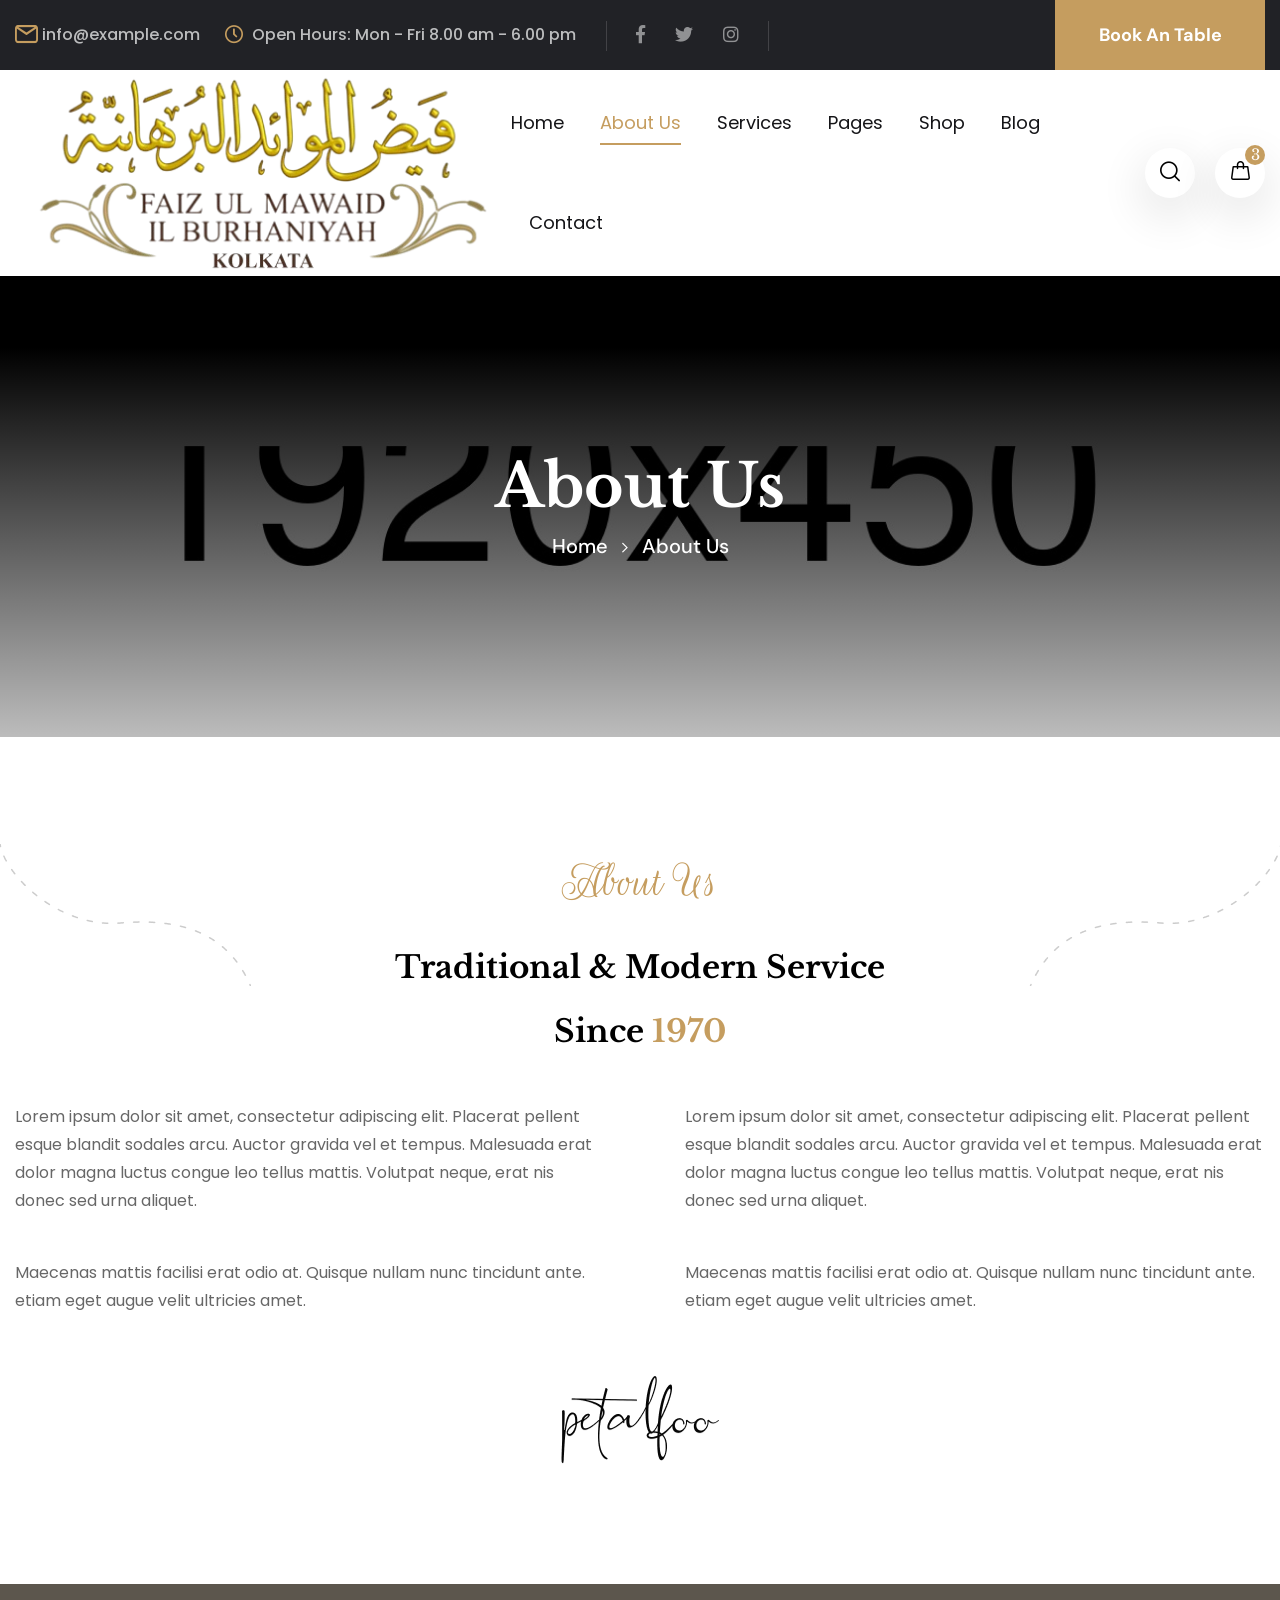
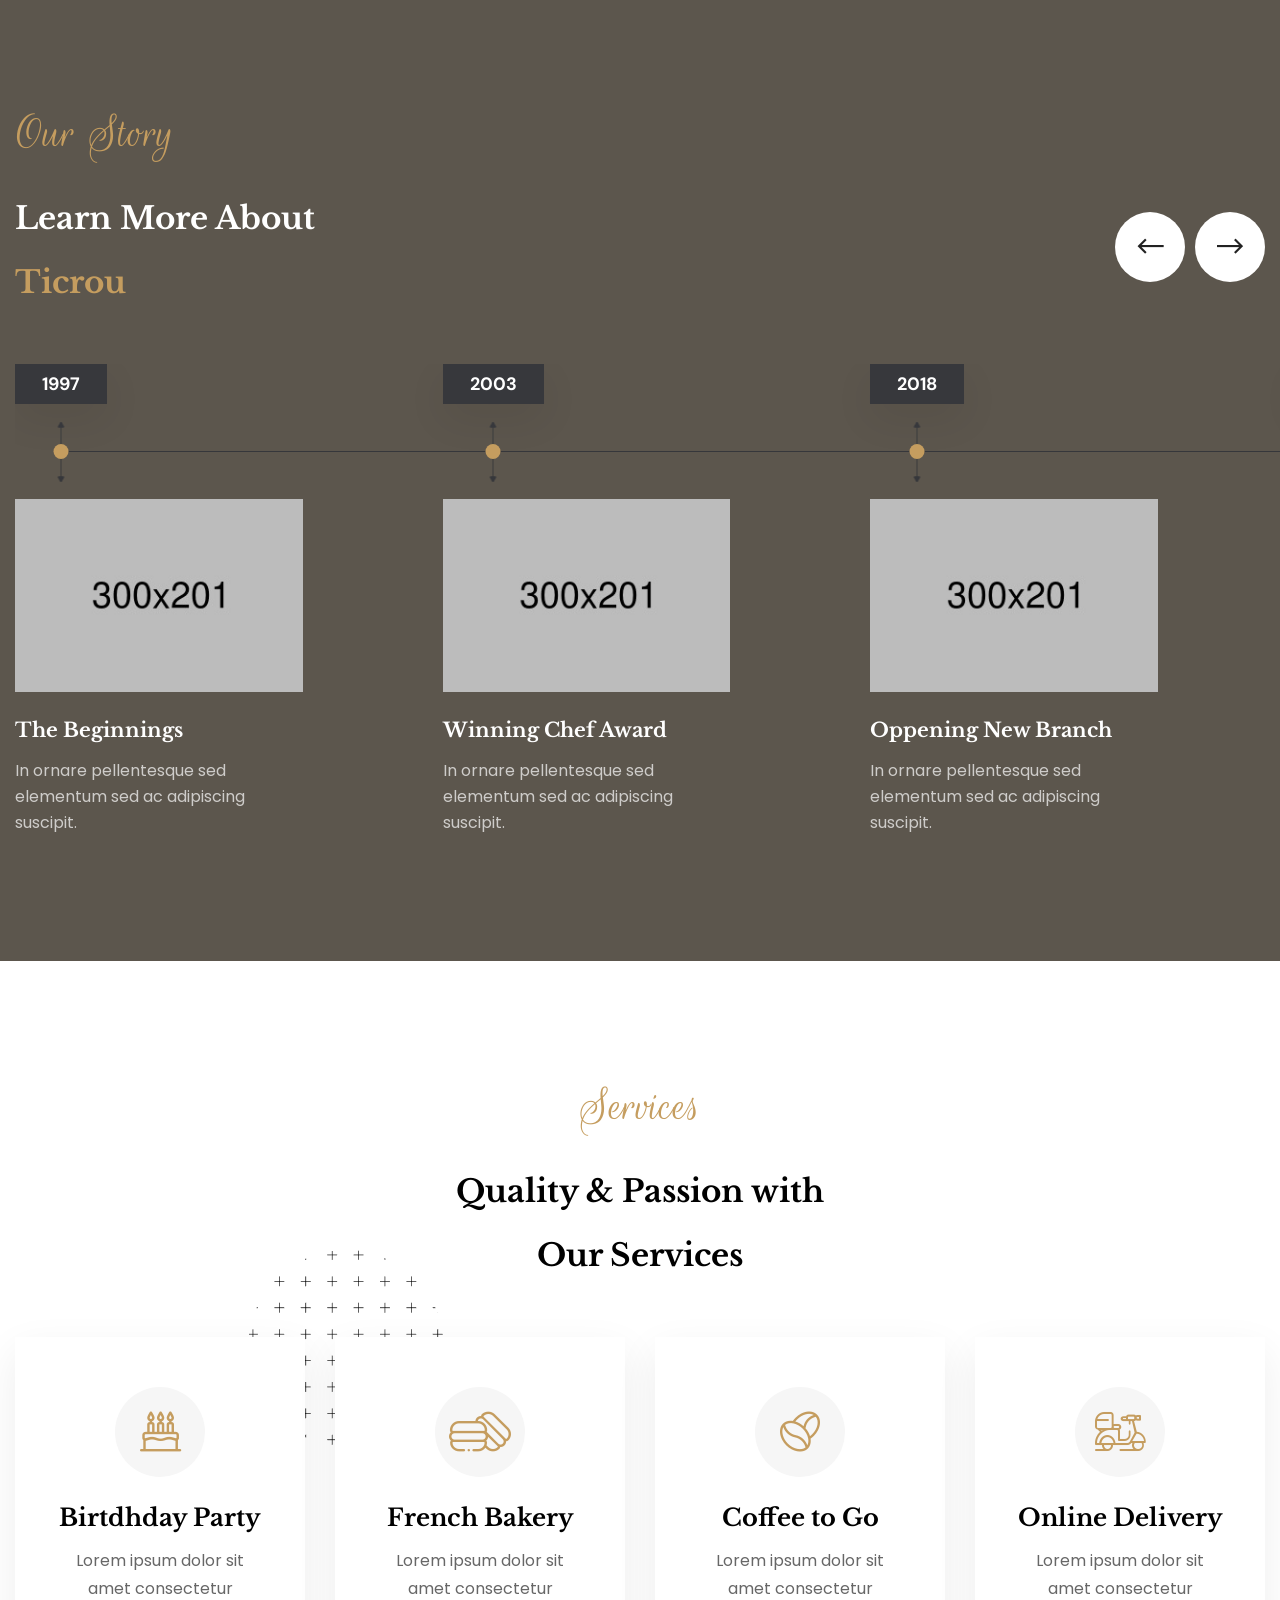
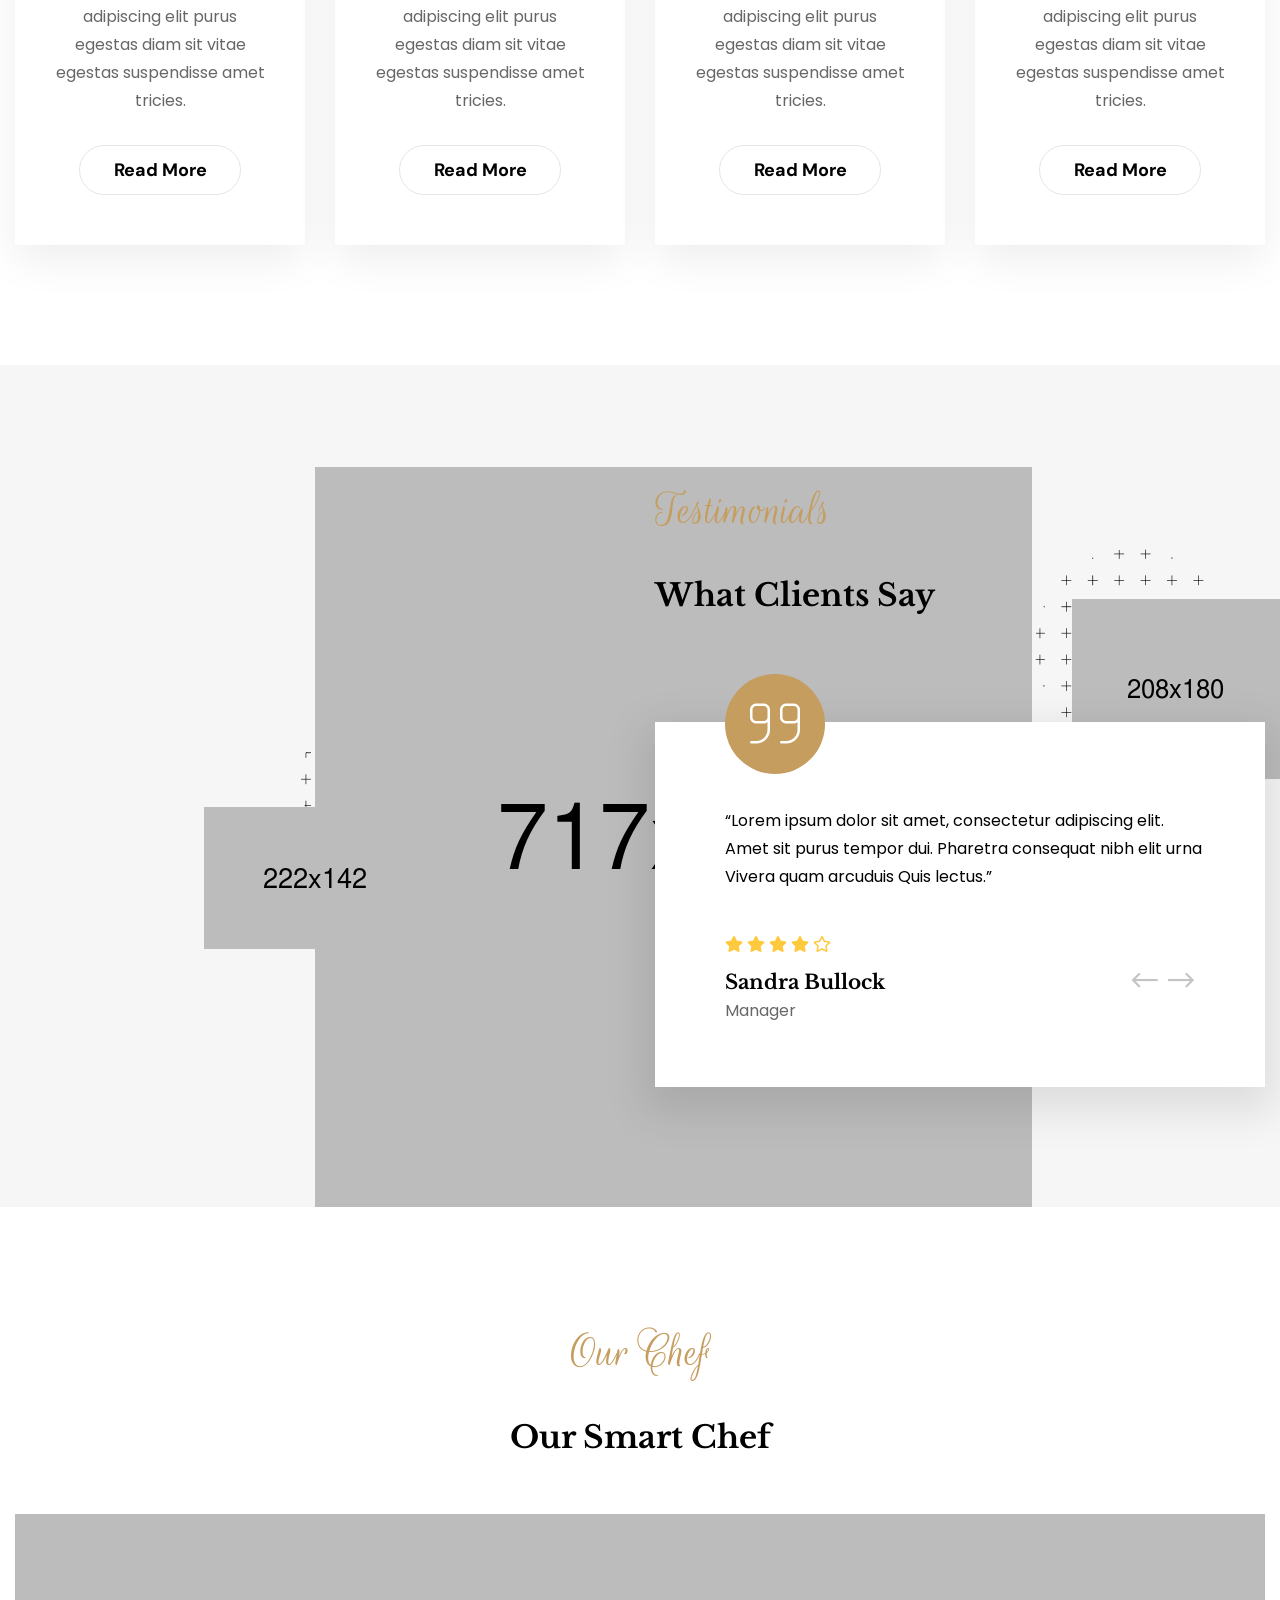
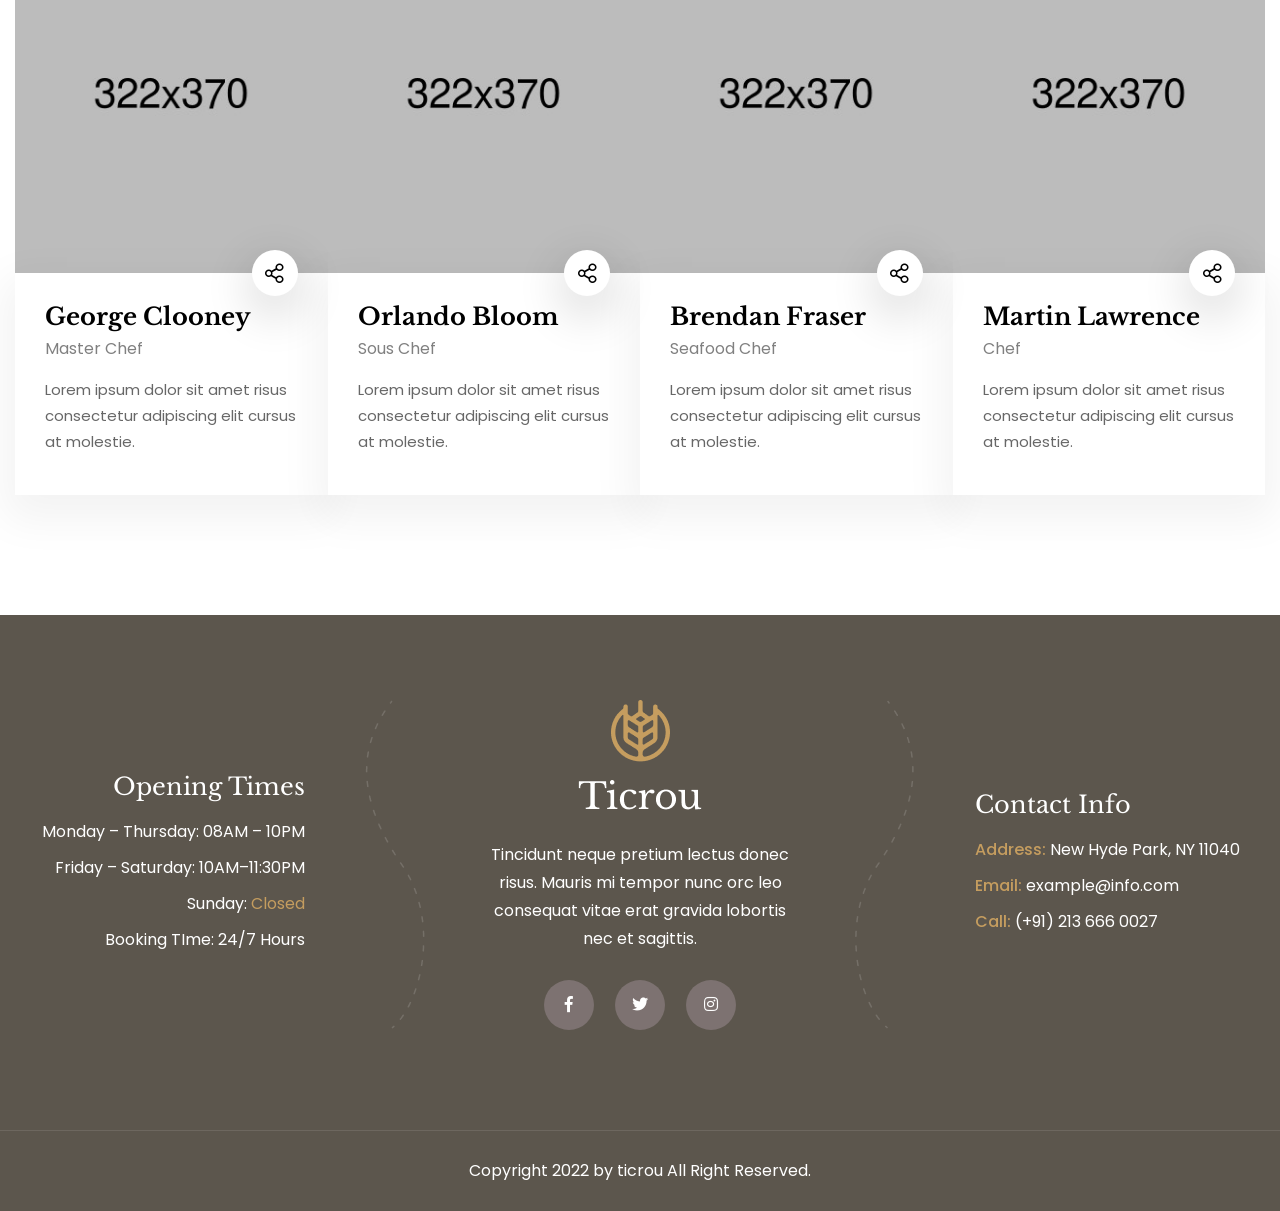
<file: about.html>
<!DOCTYPE html>
<html lang="en">
<head>
<meta charset="utf-8">
<meta http-equiv="X-UA-Compatible" content="IE=edge">
<meta name="viewport" content="width=device-width, initial-scale=1.0, maximum-scale=1.0, user-scalable=0">

<title>Ticrou - HTML 5 Template Preview</title>

<!-- Fav Icon -->
<link rel="icon" href="assets/images/favicon.ico" type="image/x-icon">

<!-- Google Fonts -->
<link href="https://fonts.googleapis.com/css2?family=Rouge+Script&display=swap" rel="stylesheet">
<link href="https://fonts.googleapis.com/css2?family=Libre+Baskerville:ital,wght@0,400;0,700;1,400&display=swap" rel="stylesheet">
<link href="https://fonts.googleapis.com/css2?family=DM+Sans:ital,wght@0,400;0,500;0,700;1,400;1,500;1,700&display=swap" rel="stylesheet">
<link href="https://fonts.googleapis.com/css2?family=Poppins:ital,wght@0,300;0,400;0,500;0,600;0,700;0,800;0,900;1,300;1,400;1,500;1,600;1,700;1,800;1,900&display=swap" rel="stylesheet">

<!-- Stylesheets -->
<link href="assets/css/font-awesome-all.css" rel="stylesheet">
<link href="assets/css/flaticon.css" rel="stylesheet">
<link href="assets/css/owl.css" rel="stylesheet">
<link href="assets/css/bootstrap.css" rel="stylesheet">
<link href="assets/css/jquery.fancybox.min.css" rel="stylesheet">
<link href="assets/css/animate.css" rel="stylesheet">
<link href="assets/css/nice-select.css" rel="stylesheet">
<link href="assets/css/jquery-ui.css" rel="stylesheet">
<link href="assets/css/color.css" rel="stylesheet">
<link href="assets/css/elpath.css" rel="stylesheet">
<link href="assets/css/style.css" rel="stylesheet">
<link href="assets/css/responsive.css" rel="stylesheet">

</head>


<!-- page wrapper -->
<body>

    <div class="boxed_wrapper">


        <!-- preloader -->
        <div class="loader-wrap">
            <div class="preloader">
                <div class="preloader-close">x</div>
                <div id="handle-preloader" class="handle-preloader">
                    <div class="animation-preloader">
                        <div class="spinner"></div>
                        <div class="txt-loading">
                            <span data-text-preloader="t" class="letters-loading">
                                t
                            </span>
                            <span data-text-preloader="i" class="letters-loading">
                                i
                            </span>
                            <span data-text-preloader="c" class="letters-loading">
                                c
                            </span>
                            <span data-text-preloader="r" class="letters-loading">
                                r
                            </span>
                            <span data-text-preloader="o" class="letters-loading">
                                o
                            </span>
                            <span data-text-preloader="u" class="letters-loading">
                                u
                            </span>
                        </div>
                    </div>  
                </div>
            </div>
        </div>
        <!-- preloader end -->


        <!--Search Popup-->
        <div id="search-popup" class="search-popup">
            <div class="popup-inner">
                <div class="upper-box clearfix">
                    <figure class="logo-box pull-left"><a href="index.html"><img src="assets/images/logo.png" alt=""></a></figure>
                    <div class="close-search pull-right"><span class="far fa-times"></span></div>
                </div>
                <div class="overlay-layer"></div>
                <div class="auto-container">
                    <div class="search-form">
                        <form method="post" action="index.html">
                            <div class="form-group">
                                <fieldset>
                                    <input type="search" class="form-control" name="search-input" value="" placeholder="Type your keyword and hit" required >
                                    <button type="submit"><i class="far fa-search"></i></button>
                                </fieldset>
                            </div>
                        </form>
                    </div>
                </div>
            </div>
        </div>


        <!-- main header -->
        <header class="main-header">
            <!-- header-top -->
            <div class="header-top">
                <div class="auto-container">
                    <div class="top-inner">
                        <div class="left-column">
                            <ul class="info clearfix">
                                <li><i class="icon-1"></i><a href="mailto:info@example.com">info@example.com</a></li>
                                <li><i class="icon-2"></i>Open Hours: Mon - Fri 8.00 am - 6.00 pm</li>
                            </ul>
                            <ul class="social-links clearfix">
                                <li><a href="index.html"><i class="fab fa-facebook-f"></i></a></li>
                                <li><a href="index.html"><i class="fab fa-twitter"></i></a></li>
                                <li><a href="index.html"><i class="fab fa-instagram"></i></a></li>
                            </ul>
                        </div>
                        <div class="right-column">
                            <div class="btn-box">
                                <a href="index.html">Book An Table</a>
                            </div>
                        </div>
                    </div>
                </div>
            </div>
            <!-- header-lower -->
            <div class="header-lower">
                <div class="auto-container">
                    <div class="outer-box">
                        <div class="logo-box">
                            <figure class="logo"><a href="index.html"><img src="assets/images/logo.png" alt=""></a></figure>
                        </div>
                        <div class="menu-area clearfix">
                            <!--Mobile Navigation Toggler-->
                            <div class="mobile-nav-toggler">
                                <i class="icon-bar"></i>
                                <i class="icon-bar"></i>
                                <i class="icon-bar"></i>
                            </div>
                            <nav class="main-menu navbar-expand-md navbar-light">
                                <div class="collapse navbar-collapse show clearfix" id="navbarSupportedContent">
                                    <ul class="navigation clearfix">
                                        <li class="dropdown"><a href="index.html">Home</a>
                                            <ul>
                                                <li><a href="index.html">Home Page 01</a></li>
                                                <li><a href="index-2.html">Home Page 02</a></li>
                                                <li><a href="index-3.html">Home Page 03</a></li>
                                                <li><a href="index-onepage.html">OnePage Home</a></li>
                                                <li><a href="index-rtl.html">RTL Home</a></li>
                                                <li class="dropdown"><a href="index.html">Header Style</a>
                                                    <ul>
                                                        <li><a href="index.html">Header Style 01</a></li>
                                                        <li><a href="index-2.html">Header Style 02</a></li>
                                                        <li><a href="index-3.html">Header Style 03</a></li>
                                                    </ul>
                                                </li>
                                            </ul>
                                        </li>
                                        <li class="current"><a href="about.html">About Us</a></li>
                                        <li><a href="service.html">Services</a></li>
                                        <li class="dropdown"><a href="index.html">Pages</a>
                                            <ul>
                                                <li class="dropdown"><a href="index.html">Gallery</a>
                                                    <ul>
                                                        <li><a href="gallery.html">Gallery One</a></li>
                                                        <li><a href="gallery-2.html">Gallery Two</a></li>
                                                    </ul>
                                                </li>
                                                <li class="dropdown"><a href="index.html">Team</a>
                                                    <ul>
                                                        <li><a href="team.html">Our Team</a></li>
                                                        <li><a href="team-details.html">Team Details</a></li>
                                                    </ul>
                                                </li>
                                                <li><a href="menu.html">Menu Page</a></li>
                                                <li><a href="testimonial.html">Testimonials</a></li>
                                                <li><a href="faq.html">Faq’s</a></li>
                                                <li><a href="reservation.html">Reservation</a></li>
                                                <li><a href="error.html">404</a></li>
                                            </ul>
                                        </li>  
                                        <li class="dropdown"><a href="index.html">Shop</a>
                                            <ul>
                                                <li><a href="shop.html">Our Shop</a></li>
                                                <li><a href="shop-details.html">Shop Details</a></li>
                                                <li><a href="cart.html">Cart Page</a></li>
                                                <li><a href="checkout.html">Checkout</a></li>
                                            </ul>
                                        </li> 
                                        <li class="dropdown"><a href="index.html">Blog</a>
                                            <ul>
                                                <li><a href="blog.html">Blog Grid</a></li>
                                                <li><a href="blog-2.html">Blog Standard</a></li>
                                                <li><a href="blog-details.html">Blog Details</a></li>
                                            </ul>
                                        </li>  
                                        <li><a href="contact.html">Contact</a></li> 
                                    </ul>
                                </div>
                            </nav>
                        </div>
                        <ul class="nav-right">
                            <li class="search-box-outer search-toggler">
                                <i class="icon-3"></i>
                            </li>
                            <li class="shop-cart">
                                <a href="shop.html"><i class="icon-4"></i><span>3</span></a>
                            </li>
                        </ul>
                    </div>
                </div>
            </div>

            <!--sticky Header-->
            <div class="sticky-header">
                <div class="auto-container">
                    <div class="outer-box">
                        <div class="logo-box">
                            <figure class="logo"><a href="index.html"><img src="assets/images/logo.png" alt=""></a></figure>
                        </div>
                        <div class="menu-area clearfix">
                            <nav class="main-menu clearfix">
                                <!--Keep This Empty / Menu will come through Javascript-->
                            </nav>
                        </div>
                        <ul class="nav-right">
                            <li class="search-box-outer search-toggler">
                                <i class="icon-3"></i>
                            </li>
                            <li class="shop-cart">
                                <a href="shop.html"><i class="icon-4"></i><span>3</span></a>
                            </li>
                        </ul>
                    </div>
                </div>
            </div>
        </header>
        <!-- main-header end -->

        <!-- Mobile Menu  -->
        <div class="mobile-menu">
            <div class="menu-backdrop"></div>
            <div class="close-btn"><i class="fas fa-times"></i></div>
            
            <nav class="menu-box">
                <div class="nav-logo"><a href="index.html"><img src="assets/images/logo-2.png" alt="" title=""></a></div>
                <div class="menu-outer"><!--Here Menu Will Come Automatically Via Javascript / Same Menu as in Header--></div>
                <div class="contact-info">
                    <h4>Contact Info</h4>
                    <ul>
                        <li>Chicago 12, Melborne City, USA</li>
                        <li><a href="tel:+8801682648101">+88 01682648101</a></li>
                        <li><a href="mailto:info@example.com">info@example.com</a></li>
                    </ul>
                </div>
                <div class="social-links">
                    <ul class="clearfix">
                        <li><a href="index.html"><span class="fab fa-twitter"></span></a></li>
                        <li><a href="index.html"><span class="fab fa-facebook-square"></span></a></li>
                        <li><a href="index.html"><span class="fab fa-pinterest-p"></span></a></li>
                        <li><a href="index.html"><span class="fab fa-instagram"></span></a></li>
                        <li><a href="index.html"><span class="fab fa-youtube"></span></a></li>
                    </ul>
                </div>
            </nav>
        </div><!-- End Mobile Menu -->


        <!-- Page Title -->
        <section class="page-title centred">
            <div class="bg-layer" style="background-image: url(assets/images/background/page-title.jpg);"></div>
            <div class="auto-container">
                <div class="content-box">
                    <h2>About Us</h2>
                    <ul class="bread-crumb clearfix">
                        <li><a href="index.html">Home</a></li>
                        <li>About Us</li>
                    </ul>
                </div>
            </div>
        </section>
        <!-- End Page Title -->


        <!-- about-style-two -->
        <section class="about-style-two sec-pad">
            <div class="shape">
                <div class="shape-1" style="background-image: url(assets/images/shape/shape-24.png);"></div>
                <div class="shape-2" style="background-image: url(assets/images/shape/shape-25.png);"></div>
            </div>
            <div class="auto-container">
                <div class="sec-title centred mb_40">
                    <span class="sub-title">About Us</span>
                    <h2>Traditional & Modern Service <br />Since <span>1970</span></h2>
                </div>
                <div class="text-inner p_relative d_block mb_60">
                    <div class="row clearfix">
                        <div class="col-lg-6 col-md-12 col-sm-12 text-column">
                            <div class="text mr_30">
                                <p>Lorem ipsum dolor sit amet, consectetur adipiscing elit. Placerat pellent esque blandit sodales arcu. Auctor gravida vel et tempus. Malesuada erat dolor magna luctus congue leo tellus mattis. Volutpat neque, erat nis donec sed urna aliquet.</p>
                                <p>Maecenas mattis facilisi erat odio at. Quisque nullam nunc tincidunt ante. etiam eget augue velit ultricies amet.</p>
                            </div>
                        </div>
                        <div class="col-lg-6 col-md-12 col-sm-12 text-column">
                            <div class="text ml_30">
                                <p>Lorem ipsum dolor sit amet, consectetur adipiscing elit. Placerat pellent esque blandit sodales arcu. Auctor gravida vel et tempus. Malesuada erat dolor magna luctus congue leo tellus mattis. Volutpat neque, erat nis donec sed urna aliquet.</p>
                                <p>Maecenas mattis facilisi erat odio at. Quisque nullam nunc tincidunt ante. etiam eget augue velit ultricies amet.</p>
                            </div>
                        </div>
                    </div>
                </div>
                <figure class="signature centred"><img src="assets/images/icons/signature-1.png" alt=""></figure>
            </div>
        </section>
        <!-- about-style-two end -->


        <!-- story-section -->
        <section class="story-section bg-color-1">
            <div class="auto-container">
                <div class="sec-title light mb_50">
                    <span class="sub-title">Our Story</span>
                    <h2>Learn More About <br /><span>Ticrou</span></h2>
                </div>
                <div class="story-content">
                    <div class="story-carousel owl-carousel owl-theme owl-dots-none nav-style-one">
                        <div class="story-block-one">
                            <div class="inner-box">
                                <span class="year">1997</span>
                                <figure class="image-box"><img src="assets/images/resource/story-1.jpg" alt=""></figure>
                                <div class="lower-content">
                                    <h4><a href="index-2.html">The Beginnings</a></h4>
                                    <p>In ornare pellentesque sed elementum sed ac adipiscing suscipit.</p>
                                </div>
                            </div>
                        </div>
                        <div class="story-block-one">
                            <div class="inner-box">
                                <span class="year">2003</span>
                                <figure class="image-box"><img src="assets/images/resource/story-2.jpg" alt=""></figure>
                                <div class="lower-content">
                                    <h4><a href="index-2.html">Winning  Chef Award</a></h4>
                                    <p>In ornare pellentesque sed elementum sed ac adipiscing suscipit.</p>
                                </div>
                            </div>
                        </div>
                        <div class="story-block-one">
                            <div class="inner-box">
                                <span class="year">2018</span>
                                <figure class="image-box"><img src="assets/images/resource/story-3.jpg" alt=""></figure>
                                <div class="lower-content">
                                    <h4><a href="index-2.html">Oppening New Branch</a></h4>
                                    <p>In ornare pellentesque sed elementum sed ac adipiscing suscipit.</p>
                                </div>
                            </div>
                        </div>
                        <div class="story-block-one">
                            <div class="inner-box">
                                <span class="year">2020</span>
                                <figure class="image-box"><img src="assets/images/resource/story-4.jpg" alt=""></figure>
                                <div class="lower-content">
                                    <h4><a href="index-2.html">Updating Menu</a></h4>
                                    <p>In ornare pellentesque sed elementum sed ac adipiscing suscipit.</p>
                                </div>
                            </div>
                        </div>
                    </div>
                </div>
            </div>
        </section>
        <!-- story-section end -->


        <!-- service-section -->
        <section class="service-section alternat-2 sec-pad centred">
            <div class="pattern-layer" style="background-image: url(assets/images/shape/shape-2.png);"></div>
            <div class="auto-container">
                <div class="sec-title mb_50">
                    <span class="sub-title">Services</span>
                    <h2>Quality & Passion with <br />Our Services</h2>
                </div>
                <div class="row clearfix">
                    <div class="col-lg-3 col-md-6 col-sm-12 service-block">
                        <div class="service-block-one wow fadeInUp animated" data-wow-delay="00ms" data-wow-duration="1500ms">
                            <div class="inner-box">
                                <div class="icon-box"><i class="icon-17"></i></div>
                                <h3><a href="index-3.html">Birtdhday Party</a></h3>
                                <p>Lorem ipsum dolor sit amet consectetur adipiscing elit purus egestas diam sit vitae egestas suspendisse amet tricies.</p>
                                <div class="btn-box">
                                    <a href="index-3.html" class="theme-btn-two">Read More</a>
                                </div>
                            </div>
                        </div>
                    </div>
                    <div class="col-lg-3 col-md-6 col-sm-12 service-block">
                        <div class="service-block-one wow fadeInUp animated" data-wow-delay="200ms" data-wow-duration="1500ms">
                            <div class="inner-box">
                                <div class="icon-box"><i class="icon-18"></i></div>
                                <h3><a href="index-3.html">French Bakery</a></h3>
                                <p>Lorem ipsum dolor sit amet consectetur adipiscing elit purus egestas diam sit vitae egestas suspendisse amet tricies.</p>
                                <div class="btn-box">
                                    <a href="index-3.html" class="theme-btn-two">Read More</a>
                                </div>
                            </div>
                        </div>
                    </div>
                    <div class="col-lg-3 col-md-6 col-sm-12 service-block">
                        <div class="service-block-one wow fadeInUp animated" data-wow-delay="400ms" data-wow-duration="1500ms">
                            <div class="inner-box">
                                <div class="icon-box"><i class="icon-19"></i></div>
                                <h3><a href="index-3.html">Coffee to Go</a></h3>
                                <p>Lorem ipsum dolor sit amet consectetur adipiscing elit purus egestas diam sit vitae egestas suspendisse amet tricies.</p>
                                <div class="btn-box">
                                    <a href="index-3.html" class="theme-btn-two">Read More</a>
                                </div>
                            </div>
                        </div>
                    </div>
                    <div class="col-lg-3 col-md-6 col-sm-12 service-block">
                        <div class="service-block-one wow fadeInUp animated" data-wow-delay="600ms" data-wow-duration="1500ms">
                            <div class="inner-box">
                                <div class="icon-box"><i class="icon-20"></i></div>
                                <h3><a href="index-3.html">Online Delivery</a></h3>
                                <p>Lorem ipsum dolor sit amet consectetur adipiscing elit purus egestas diam sit vitae egestas suspendisse amet tricies.</p>
                                <div class="btn-box">
                                    <a href="index-3.html" class="theme-btn-two">Read More</a>
                                </div>
                            </div>
                        </div>
                    </div>
                </div>
            </div>
        </section>
        <!-- service-section end -->


        <!-- testimonial-style-three -->
        <section class="testimonial-style-three about-page sec-pad">
            <div class="shape">
                <div class="shape-1" style="background-image: url(assets/images/shape/shape-2.png);"></div>
                <div class="shape-2" style="background-image: url(assets/images/shape/shape-38.png);"></div>
            </div>
            <div class="image-box">
                <figure class="image-1"><img src="assets/images/resource/men-3.png" alt=""></figure>
                <figure class="image-2"><img src="assets/images/resource/about-2.png" alt=""></figure>
                <figure class="image-3"><img src="assets/images/resource/image-2.png" alt=""></figure>
            </div>
            <div class="auto-container">
                <div class="row clearfix">
                    <div class="col-xl-6 col-lg-12 col-md-12 offset-xl-6 testimonial-column">
                        <div class="sec-title mb_95">
                            <span class="sub-title">Testimonials</span>
                            <h2>What Clients Say</h2>
                        </div>
                        <div class="single-item-carousel owl-carousel owl-theme owl-dots-none">
                            <div class="testimonial-block-two">
                                <div class="inner-box">
                                    <div class="icon-box"><i class="icon-9"></i></div>
                                    <p>“Lorem ipsum dolor sit amet, consectetur adipiscing elit. Amet sit purus tempor dui. Pharetra consequat nibh elit urna Vivera quam arcuduis Quis lectus.”</p>
                                    <ul class="rating clearfix">
                                        <li><i class="fas fa-star"></i></li>
                                        <li><i class="fas fa-star"></i></li>
                                        <li><i class="fas fa-star"></i></li>
                                        <li><i class="fas fa-star"></i></li>
                                        <li><i class="far fa-star"></i></li>
                                    </ul>
                                    <h4>Sandra Bullock</h4>
                                    <span class="designation">Manager</span>
                                </div>
                            </div>
                            <div class="testimonial-block-two">
                                <div class="inner-box">
                                    <div class="icon-box"><i class="icon-9"></i></div>
                                    <p>“Lorem ipsum dolor sit amet, consectetur adipiscing elit. Amet sit purus tempor dui. Pharetra consequat nibh elit urna Vivera quam arcuduis Quis lectus.”</p>
                                    <ul class="rating clearfix">
                                        <li><i class="fas fa-star"></i></li>
                                        <li><i class="fas fa-star"></i></li>
                                        <li><i class="fas fa-star"></i></li>
                                        <li><i class="fas fa-star"></i></li>
                                        <li><i class="far fa-star"></i></li>
                                    </ul>
                                    <h4>Sandra Bullock</h4>
                                    <span class="designation">Manager</span>
                                </div>
                            </div>
                            <div class="testimonial-block-two">
                                <div class="inner-box">
                                    <div class="icon-box"><i class="icon-9"></i></div>
                                    <p>“Lorem ipsum dolor sit amet, consectetur adipiscing elit. Amet sit purus tempor dui. Pharetra consequat nibh elit urna Vivera quam arcuduis Quis lectus.”</p>
                                    <ul class="rating clearfix">
                                        <li><i class="fas fa-star"></i></li>
                                        <li><i class="fas fa-star"></i></li>
                                        <li><i class="fas fa-star"></i></li>
                                        <li><i class="fas fa-star"></i></li>
                                        <li><i class="far fa-star"></i></li>
                                    </ul>
                                    <h4>Sandra Bullock</h4>
                                    <span class="designation">Manager</span>
                                </div>
                            </div>
                        </div>
                    </div>
                </div>
            </div>
        </section>
        <!-- testimonial-style-three end -->


        <!-- team-section -->
        <section class="team-section sec-pad">
            <div class="auto-container">
                <div class="sec-title centred mb_45">
                    <span class="sub-title">Our Chef</span>
                    <h2>Our Smart Chef</h2>
                </div>
                <div class="inner-container wow fadeInUp animated" data-wow-delay="600ms" data-wow-duration="1500ms">
                    <div class="row clearfix">
                        <div class="col-lg-3 col-md-6 col-sm-12 team-block">
                            <div class="team-block-one">
                                <div class="inner-box">
                                    <div class="image-box">
                                        <figure class="image"><img src="assets/images/team/team-1.jpg" alt=""></figure>
                                        <div class="share-box p_absolute">
                                            <a href="index.html" class="share-icon"><i class="icon-15"></i></a>
                                            <ul class="share-links p_absolute clearfix">
                                                <li><a href="index-3.html"><i class="fab fa-facebook-f"></i></a></li>
                                                <li><a href="index-3.html"><i class="fab fa-twitter"></i></a></li>
                                                <li><a href="index-3.html"><i class="fab fa-instagram"></i></a></li>
                                            </ul>
                                        </div>
                                    </div>
                                    <div class="lower-content">
                                        <h3><a href="team-details.html">George Clooney</a></h3>
                                        <span class="designation">Master Chef</span>
                                        <p>Lorem ipsum dolor sit amet risus consectetur adipiscing elit cursus at molestie.</p>
                                    </div>
                                </div>
                            </div>
                        </div>
                        <div class="col-lg-3 col-md-6 col-sm-12 team-block">
                            <div class="team-block-one">
                                <div class="inner-box">
                                    <div class="image-box">
                                        <figure class="image"><img src="assets/images/team/team-2.jpg" alt=""></figure>
                                        <div class="share-box p_absolute">
                                            <a href="index.html" class="share-icon"><i class="icon-15"></i></a>
                                            <ul class="share-links p_absolute clearfix">
                                                <li><a href="index-3.html"><i class="fab fa-facebook-f"></i></a></li>
                                                <li><a href="index-3.html"><i class="fab fa-twitter"></i></a></li>
                                                <li><a href="index-3.html"><i class="fab fa-instagram"></i></a></li>
                                            </ul>
                                        </div>
                                    </div>
                                    <div class="lower-content">
                                        <h3><a href="team-details.html">Orlando Bloom</a></h3>
                                        <span class="designation">Sous Chef</span>
                                        <p>Lorem ipsum dolor sit amet risus consectetur adipiscing elit cursus at molestie.</p>
                                    </div>
                                </div>
                            </div>
                        </div>
                        <div class="col-lg-3 col-md-6 col-sm-12 team-block">
                            <div class="team-block-one">
                                <div class="inner-box">
                                    <div class="image-box">
                                        <figure class="image"><img src="assets/images/team/team-3.jpg" alt=""></figure>
                                        <div class="share-box p_absolute">
                                            <a href="index.html" class="share-icon"><i class="icon-15"></i></a>
                                            <ul class="share-links p_absolute clearfix">
                                                <li><a href="index-3.html"><i class="fab fa-facebook-f"></i></a></li>
                                                <li><a href="index-3.html"><i class="fab fa-twitter"></i></a></li>
                                                <li><a href="index-3.html"><i class="fab fa-instagram"></i></a></li>
                                            </ul>
                                        </div>
                                    </div>
                                    <div class="lower-content">
                                        <h3><a href="team-details.html">Brendan Fraser</a></h3>
                                        <span class="designation">Seafood Chef</span>
                                        <p>Lorem ipsum dolor sit amet risus consectetur adipiscing elit cursus at molestie.</p>
                                    </div>
                                </div>
                            </div>
                        </div>
                        <div class="col-lg-3 col-md-6 col-sm-12 team-block">
                            <div class="team-block-one">
                                <div class="inner-box">
                                    <div class="image-box">
                                        <figure class="image"><img src="assets/images/team/team-4.jpg" alt=""></figure>
                                        <div class="share-box p_absolute">
                                            <a href="index.html" class="share-icon"><i class="icon-15"></i></a>
                                            <ul class="share-links p_absolute clearfix">
                                                <li><a href="index-3.html"><i class="fab fa-facebook-f"></i></a></li>
                                                <li><a href="index-3.html"><i class="fab fa-twitter"></i></a></li>
                                                <li><a href="index-3.html"><i class="fab fa-instagram"></i></a></li>
                                            </ul>
                                        </div>
                                    </div>
                                    <div class="lower-content">
                                        <h3><a href="team-details.html">Martin Lawrence</a></h3>
                                        <span class="designation">Chef</span>
                                        <p>Lorem ipsum dolor sit amet risus consectetur adipiscing elit cursus at molestie.</p>
                                    </div>
                                </div>
                            </div>
                        </div>
                    </div>
                </div>
            </div>
        </section>
        <!-- team-section end -->


        <!-- main-footer -->
        <footer class="main-footer bg-color-1">
            <div class="footer-top pt_85 pb_100">
                <div class="auto-container">
                    <div class="row align-items-center clearfix">
                        <div class="col-lg-3 col-md-6 col-sm-12 footer-column">
                            <div class="footer-widget schedule-widget text-right">
                                <div class="widget-title">
                                    <h3>Opening Times</h3>
                                </div>
                                <div class="widget-content">
                                    <ul class="list clearfix">
                                        <li>Monday – Thursday: 08AM – 10PM</li>
                                        <li>Friday – Saturday: 10AM–11:30PM</li>
                                        <li>Sunday: <span>Closed</span></li>
                                        <li>Booking TIme: 24/7 Hours</li>
                                    </ul>
                                </div>
                            </div>
                        </div>
                        <div class="col-lg-6 col-md-6 col-sm-12 footer-column">
                            <div class="footer-widget logo-widget text-center">
                                <div class="shape">
                                    <div class="shape-1" style="background-image: url(assets/images/shape/shape-19.png);"></div>
                                    <div class="shape-2" style="background-image: url(assets/images/shape/shape-20.png);"></div>
                                </div>
                                <div class="widget-content" style="display: flex;
                                    flex-direction: column;
                                    justify-content: center;
                                    align-items: center;">
                                    <figure class="footer-logo" style="width:200px;"><a href="index.html"><img src="assets/images/footer-logo.png" alt=""></a></figure>
                                    <div class="text">
                                        <p>Tincidunt neque pretium lectus donec risus. Mauris mi tempor nunc orc leo consequat vitae erat gravida lobortis nec et sagittis.</p>
                                    </div>
                                    <ul class="social-links clearfix">
                                        <li><a href="index.html"><i class="fab fa-facebook-f"></i></a></li>
                                        <li><a href="index.html"><i class="fab fa-twitter"></i></a></li>
                                        <li><a href="index.html"><i class="fab fa-instagram"></i></a></li>
                                    </ul>
                                </div>
                            </div>
                        </div>
                        <div class="col-lg-3 col-md-6 col-sm-12 footer-column">
                            <div class=" footer-widget contact-widget text-left">
                                <div class="widget-title">
                                    <h3>Contact Info</h3>
                                </div>
                                <div class="widget-content">
                                    <ul class="info-list clearfix">
                                        <li><span>Address: </span>New Hyde Park, NY 11040</li>
                                        <li><span>Email: </span><a href="mailto:example@info.com">example@info.com</a></li>
                                        <li><span>Call: </span><a href="tel:912136660027">(+91) 213 666 0027</a></li>
                                    </ul>
                                </div>
                            </div>
                        </div>
                    </div>
                </div>
            </div>
            <div class="footer-bottom centred">
                <div class="auto-container">
                    <div class="copyright">
                        <p>Copyright 2022 by <a href="index.html">ticrou</a> All Right Reserved.</p>
                    </div>
                </div>
            </div>
        </footer>
        <!-- main-footer end -->



        <!--Scroll to top-->
        <div class="scroll-to-top">
            <div>
                <div class="scroll-top-inner">
                    <div class="scroll-bar">
                        <div class="bar-inner"></div>
                    </div>
                    <div class="scroll-bar-text">Go To Top</div>
                </div>
            </div>
        </div>
        <!-- Scroll to top end -->
        
    </div>


    <!-- jequery plugins -->
    <script src="assets/js/jquery.js"></script>
    <script src="assets/js/popper.min.js"></script>
    <script src="assets/js/bootstrap.min.js"></script>
    <script src="assets/js/owl.js"></script>
    <script src="assets/js/wow.js"></script>
    <script src="assets/js/validation.js"></script>
    <script src="assets/js/jquery.fancybox.js"></script>
    <script src="assets/js/appear.js"></script>
    <script src="assets/js/scrollbar.js"></script>
    <script src="assets/js/isotope.js"></script>
    <script src="assets/js/jquery.nice-select.min.js"></script>
    <script src="assets/js/parallax-scroll.js"></script>
    <script src="assets/js/text_animation.js"></script>
    <script src="assets/js/text_plugins.js"></script>
    <script src="assets/js/jquery-ui.js"></script>

    <!-- main-js -->
    <script src="assets/js/script.js"></script>

</body><!-- End of .page_wrapper -->
</html>
</file>
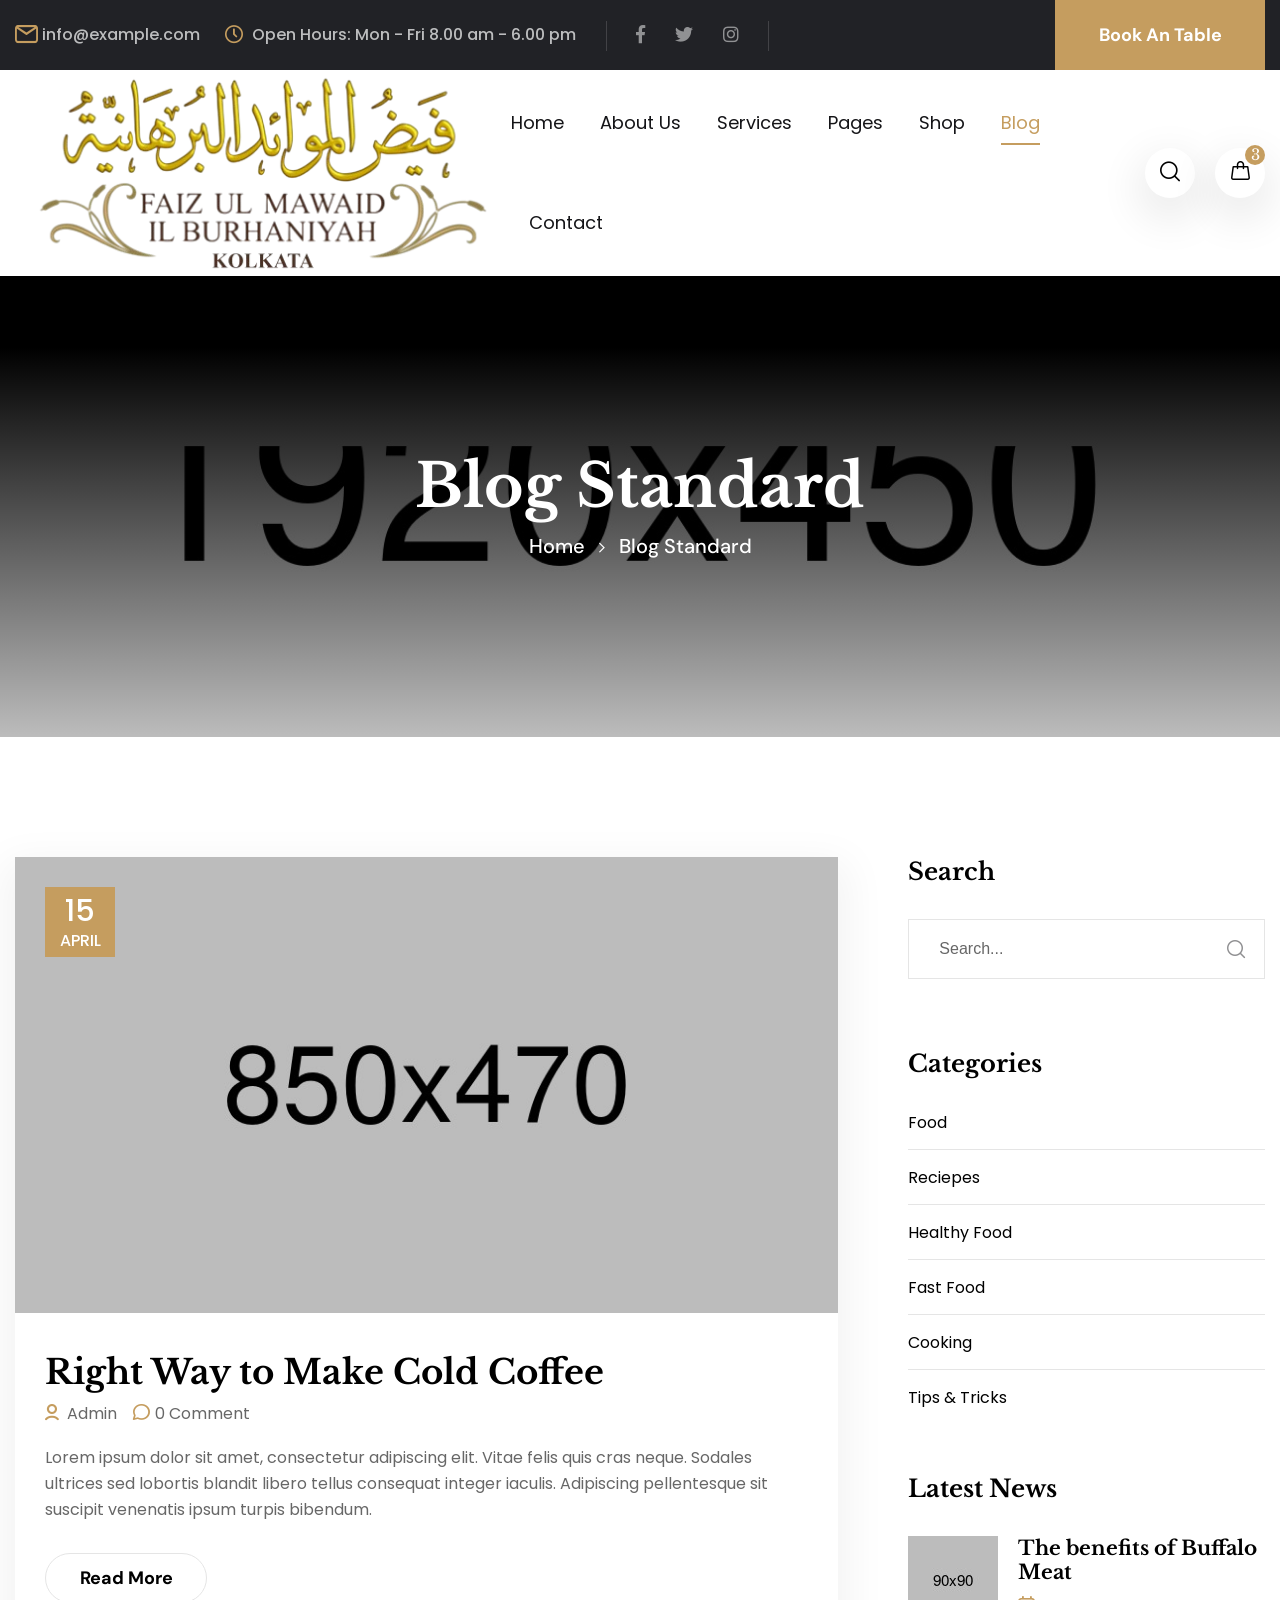
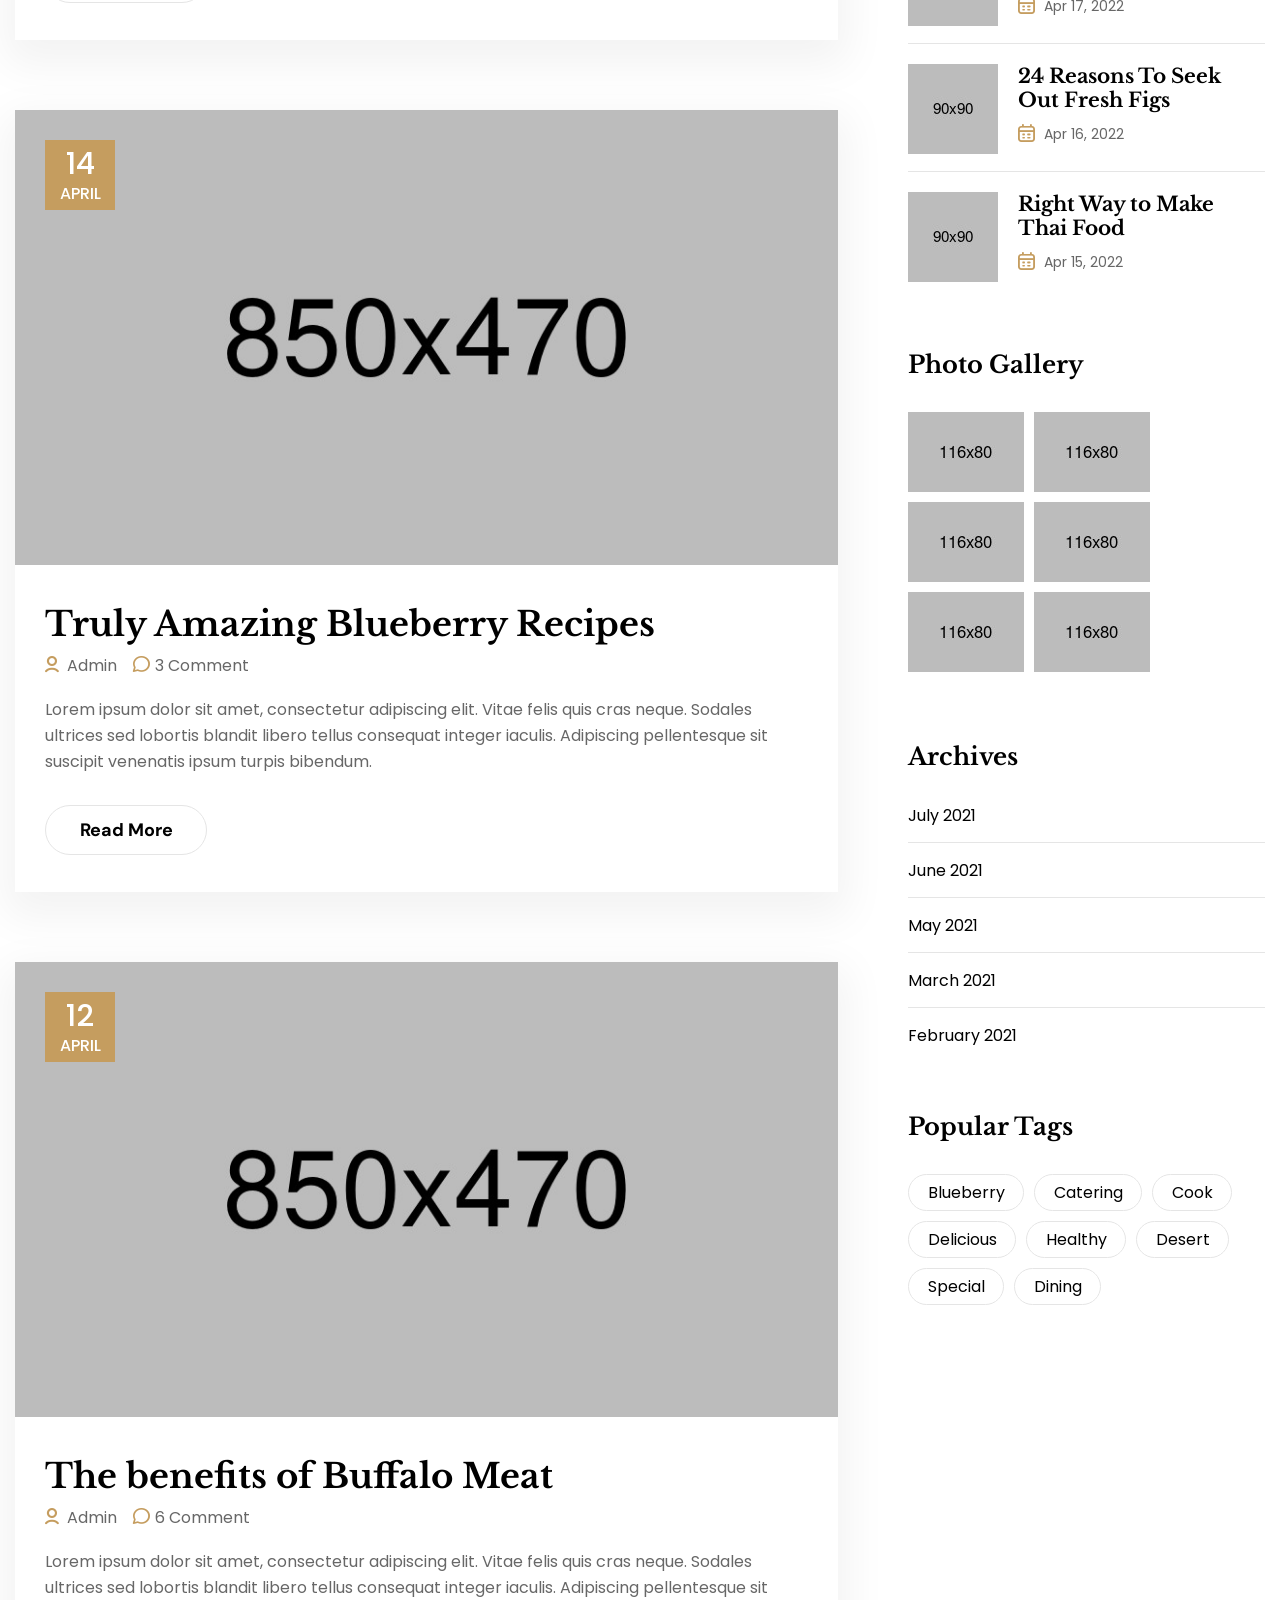
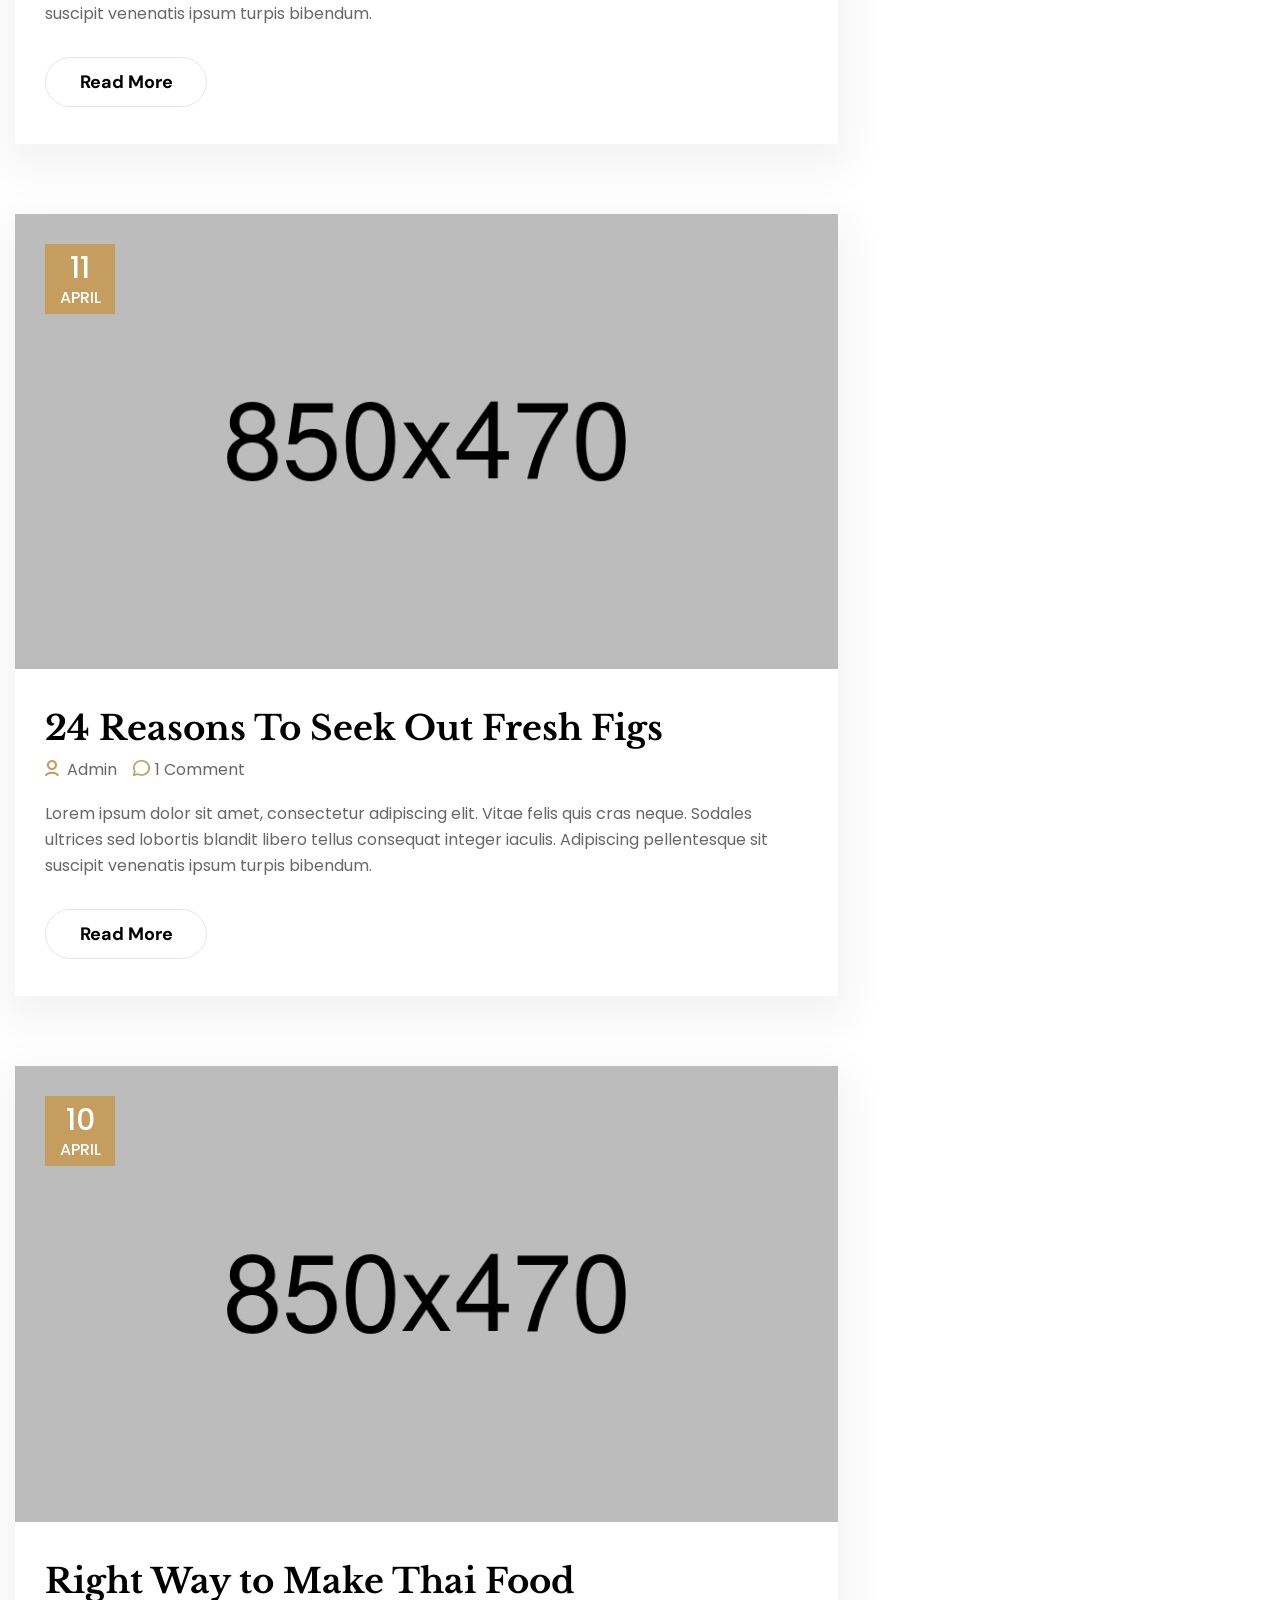
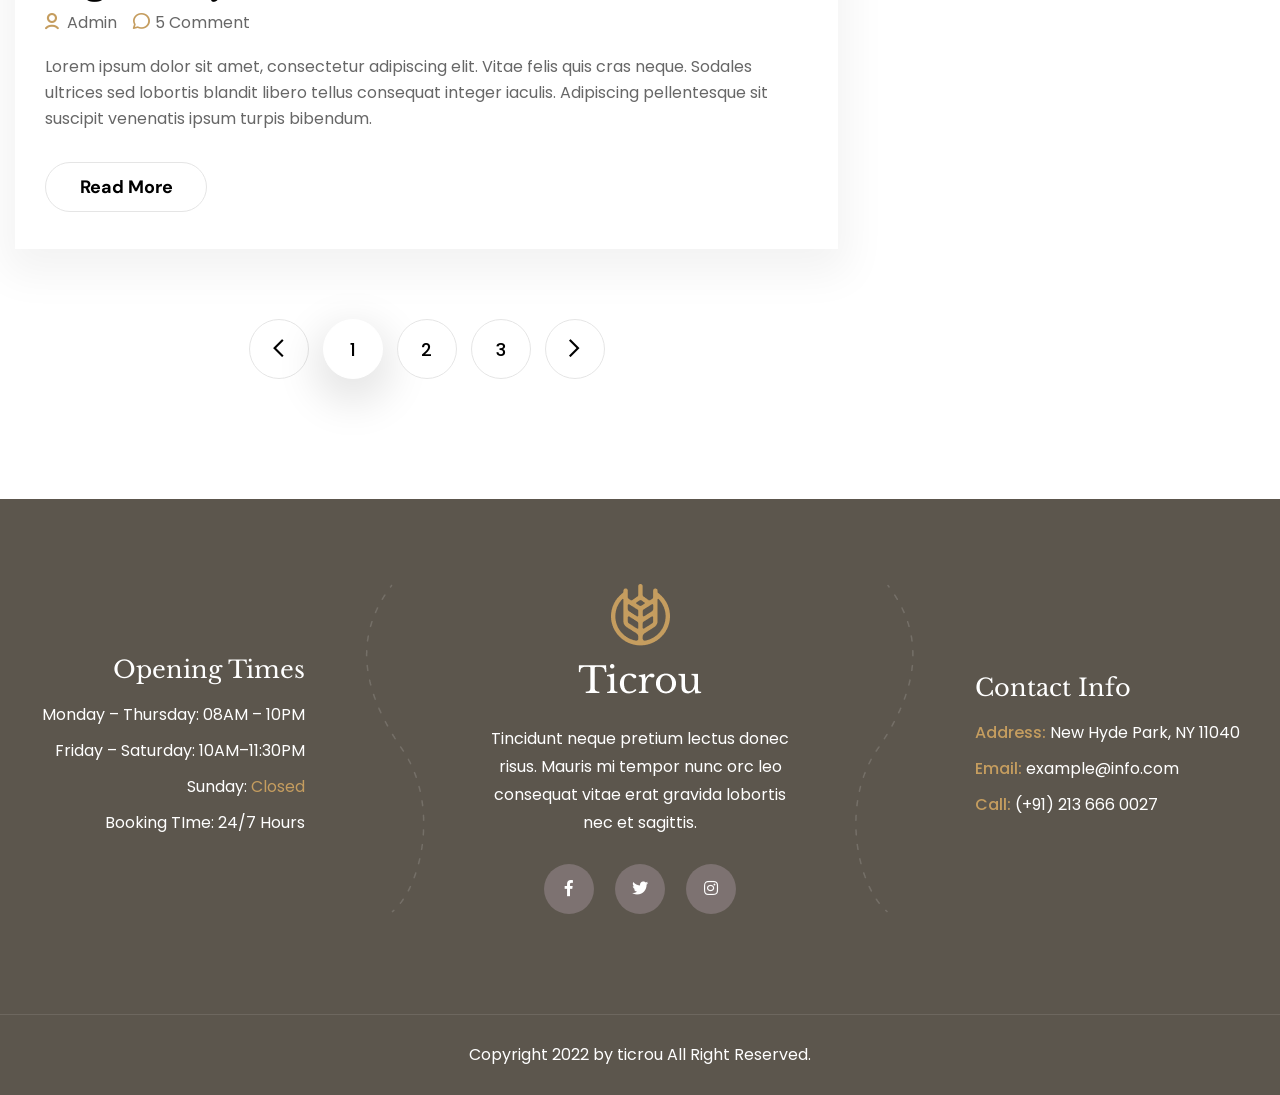
<file: blog-2.html>
<!DOCTYPE html>
<html lang="en">
<head>
<meta charset="utf-8">
<meta http-equiv="X-UA-Compatible" content="IE=edge">
<meta name="viewport" content="width=device-width, initial-scale=1.0, maximum-scale=1.0, user-scalable=0">

<title>Ticrou - HTML 5 Template Preview</title>

<!-- Fav Icon -->
<link rel="icon" href="assets/images/favicon.ico" type="image/x-icon">

<!-- Google Fonts -->
<link href="https://fonts.googleapis.com/css2?family=Rouge+Script&display=swap" rel="stylesheet">
<link href="https://fonts.googleapis.com/css2?family=Libre+Baskerville:ital,wght@0,400;0,700;1,400&display=swap" rel="stylesheet">
<link href="https://fonts.googleapis.com/css2?family=DM+Sans:ital,wght@0,400;0,500;0,700;1,400;1,500;1,700&display=swap" rel="stylesheet">
<link href="https://fonts.googleapis.com/css2?family=Poppins:ital,wght@0,300;0,400;0,500;0,600;0,700;0,800;0,900;1,300;1,400;1,500;1,600;1,700;1,800;1,900&display=swap" rel="stylesheet">

<!-- Stylesheets -->
<link href="assets/css/font-awesome-all.css" rel="stylesheet">
<link href="assets/css/flaticon.css" rel="stylesheet">
<link href="assets/css/owl.css" rel="stylesheet">
<link href="assets/css/bootstrap.css" rel="stylesheet">
<link href="assets/css/jquery.fancybox.min.css" rel="stylesheet">
<link href="assets/css/animate.css" rel="stylesheet">
<link href="assets/css/nice-select.css" rel="stylesheet">
<link href="assets/css/jquery-ui.css" rel="stylesheet">
<link href="assets/css/color.css" rel="stylesheet">
<link href="assets/css/elpath.css" rel="stylesheet">
<link href="assets/css/style.css" rel="stylesheet">
<link href="assets/css/responsive.css" rel="stylesheet">

</head>


<!-- page wrapper -->
<body>

    <div class="boxed_wrapper">


        <!-- preloader -->
        <div class="loader-wrap">
            <div class="preloader">
                <div class="preloader-close">x</div>
                <div id="handle-preloader" class="handle-preloader">
                    <div class="animation-preloader">
                        <div class="spinner"></div>
                        <div class="txt-loading">
                            <span data-text-preloader="t" class="letters-loading">
                                t
                            </span>
                            <span data-text-preloader="i" class="letters-loading">
                                i
                            </span>
                            <span data-text-preloader="c" class="letters-loading">
                                c
                            </span>
                            <span data-text-preloader="r" class="letters-loading">
                                r
                            </span>
                            <span data-text-preloader="o" class="letters-loading">
                                o
                            </span>
                            <span data-text-preloader="u" class="letters-loading">
                                u
                            </span>
                        </div>
                    </div>  
                </div>
            </div>
        </div>
        <!-- preloader end -->


        <!--Search Popup-->
        <div id="search-popup" class="search-popup">
            <div class="popup-inner">
                <div class="upper-box clearfix">
                    <figure class="logo-box pull-left"><a href="index.html"><img src="assets/images/logo.png" alt=""></a></figure>
                    <div class="close-search pull-right"><span class="far fa-times"></span></div>
                </div>
                <div class="overlay-layer"></div>
                <div class="auto-container">
                    <div class="search-form">
                        <form method="post" action="index.html">
                            <div class="form-group">
                                <fieldset>
                                    <input type="search" class="form-control" name="search-input" value="" placeholder="Type your keyword and hit" required >
                                    <button type="submit"><i class="far fa-search"></i></button>
                                </fieldset>
                            </div>
                        </form>
                    </div>
                </div>
            </div>
        </div>


        <!-- main header -->
        <header class="main-header">
            <!-- header-top -->
            <div class="header-top">
                <div class="auto-container">
                    <div class="top-inner">
                        <div class="left-column">
                            <ul class="info clearfix">
                                <li><i class="icon-1"></i><a href="mailto:info@example.com">info@example.com</a></li>
                                <li><i class="icon-2"></i>Open Hours: Mon - Fri 8.00 am - 6.00 pm</li>
                            </ul>
                            <ul class="social-links clearfix">
                                <li><a href="index.html"><i class="fab fa-facebook-f"></i></a></li>
                                <li><a href="index.html"><i class="fab fa-twitter"></i></a></li>
                                <li><a href="index.html"><i class="fab fa-instagram"></i></a></li>
                            </ul>
                        </div>
                        <div class="right-column">
                            <div class="btn-box">
                                <a href="index.html">Book An Table</a>
                            </div>
                        </div>
                    </div>
                </div>
            </div>
            <!-- header-lower -->
            <div class="header-lower">
                <div class="auto-container">
                    <div class="outer-box">
                        <div class="logo-box">
                            <figure class="logo"><a href="index.html"><img src="assets/images/logo.png" alt=""></a></figure>
                        </div>
                        <div class="menu-area clearfix">
                            <!--Mobile Navigation Toggler-->
                            <div class="mobile-nav-toggler">
                                <i class="icon-bar"></i>
                                <i class="icon-bar"></i>
                                <i class="icon-bar"></i>
                            </div>
                            <nav class="main-menu navbar-expand-md navbar-light">
                                <div class="collapse navbar-collapse show clearfix" id="navbarSupportedContent">
                                    <ul class="navigation clearfix">
                                        <li class="dropdown"><a href="index.html">Home</a>
                                            <ul>
                                                <li><a href="index.html">Home Page 01</a></li>
                                                <li><a href="index-2.html">Home Page 02</a></li>
                                                <li><a href="index-3.html">Home Page 03</a></li>
                                                <li><a href="index-onepage.html">OnePage Home</a></li>
                                                <li><a href="index-rtl.html">RTL Home</a></li>
                                                <li class="dropdown"><a href="index.html">Header Style</a>
                                                    <ul>
                                                        <li><a href="index.html">Header Style 01</a></li>
                                                        <li><a href="index-2.html">Header Style 02</a></li>
                                                        <li><a href="index-3.html">Header Style 03</a></li>
                                                    </ul>
                                                </li>
                                            </ul>
                                        </li>
                                        <li><a href="about.html">About Us</a></li>
                                        <li><a href="service.html">Services</a></li>
                                        <li class="dropdown"><a href="index.html">Pages</a>
                                            <ul>
                                                <li class="dropdown"><a href="index.html">Gallery</a>
                                                    <ul>
                                                        <li><a href="gallery.html">Gallery One</a></li>
                                                        <li><a href="gallery-2.html">Gallery Two</a></li>
                                                    </ul>
                                                </li>
                                                <li class="dropdown"><a href="index.html">Team</a>
                                                    <ul>
                                                        <li><a href="team.html">Our Team</a></li>
                                                        <li><a href="team-details.html">Team Details</a></li>
                                                    </ul>
                                                </li>
                                                <li><a href="menu.html">Menu Page</a></li>
                                                <li><a href="testimonial.html">Testimonials</a></li>
                                                <li><a href="faq.html">Faq’s</a></li>
                                                <li><a href="reservation.html">Reservation</a></li>
                                                <li><a href="error.html">404</a></li>
                                            </ul>
                                        </li>  
                                        <li class="dropdown"><a href="index.html">Shop</a>
                                            <ul>
                                                <li><a href="shop.html">Our Shop</a></li>
                                                <li><a href="shop-details.html">Shop Details</a></li>
                                                <li><a href="cart.html">Cart Page</a></li>
                                                <li><a href="checkout.html">Checkout</a></li>
                                            </ul>
                                        </li> 
                                        <li class="current dropdown"><a href="index.html">Blog</a>
                                            <ul>
                                                <li><a href="blog.html">Blog Grid</a></li>
                                                <li><a href="blog-2.html">Blog Standard</a></li>
                                                <li><a href="blog-details.html">Blog Details</a></li>
                                            </ul>
                                        </li>  
                                        <li><a href="contact.html">Contact</a></li> 
                                    </ul>
                                </div>
                            </nav>
                        </div>
                        <ul class="nav-right">
                            <li class="search-box-outer search-toggler">
                                <i class="icon-3"></i>
                            </li>
                            <li class="shop-cart">
                                <a href="shop.html"><i class="icon-4"></i><span>3</span></a>
                            </li>
                        </ul>
                    </div>
                </div>
            </div>

            <!--sticky Header-->
            <div class="sticky-header">
                <div class="auto-container">
                    <div class="outer-box">
                        <div class="logo-box">
                            <figure class="logo"><a href="index.html"><img src="assets/images/logo.png" alt=""></a></figure>
                        </div>
                        <div class="menu-area clearfix">
                            <nav class="main-menu clearfix">
                                <!--Keep This Empty / Menu will come through Javascript-->
                            </nav>
                        </div>
                        <ul class="nav-right">
                            <li class="search-box-outer search-toggler">
                                <i class="icon-3"></i>
                            </li>
                            <li class="shop-cart">
                                <a href="shop.html"><i class="icon-4"></i><span>3</span></a>
                            </li>
                        </ul>
                    </div>
                </div>
            </div>
        </header>
        <!-- main-header end -->

        <!-- Mobile Menu  -->
        <div class="mobile-menu">
            <div class="menu-backdrop"></div>
            <div class="close-btn"><i class="fas fa-times"></i></div>
            
            <nav class="menu-box">
                <div class="nav-logo"><a href="index.html"><img src="assets/images/logo-2.png" alt="" title=""></a></div>
                <div class="menu-outer"><!--Here Menu Will Come Automatically Via Javascript / Same Menu as in Header--></div>
                <div class="contact-info">
                    <h4>Contact Info</h4>
                    <ul>
                        <li>Chicago 12, Melborne City, USA</li>
                        <li><a href="tel:+8801682648101">+88 01682648101</a></li>
                        <li><a href="mailto:info@example.com">info@example.com</a></li>
                    </ul>
                </div>
                <div class="social-links">
                    <ul class="clearfix">
                        <li><a href="index.html"><span class="fab fa-twitter"></span></a></li>
                        <li><a href="index.html"><span class="fab fa-facebook-square"></span></a></li>
                        <li><a href="index.html"><span class="fab fa-pinterest-p"></span></a></li>
                        <li><a href="index.html"><span class="fab fa-instagram"></span></a></li>
                        <li><a href="index.html"><span class="fab fa-youtube"></span></a></li>
                    </ul>
                </div>
            </nav>
        </div><!-- End Mobile Menu -->


        <!-- Page Title -->
        <section class="page-title centred">
            <div class="bg-layer" style="background-image: url(assets/images/background/page-title.jpg);"></div>
            <div class="auto-container">
                <div class="content-box">
                    <h2>Blog Standard</h2>
                    <ul class="bread-crumb clearfix">
                        <li><a href="index.html">Home</a></li>
                        <li>Blog Standard</li>
                    </ul>
                </div>
            </div>
        </section>
        <!-- End Page Title -->


        <!-- sidebar-page-container -->
        <section class="sidebar-page-container p_relative">
            <div class="auto-container">
                <div class="row clearfix">
                    <div class="col-lg-8 col-md-12 col-sm-12 content-side">
                        <div class="blog-standard-content">
                            <div class="news-block-one wow fadeInUp animated" data-wow-delay="00ms" data-wow-duration="1500ms">
                                <div class="inner-box">
                                    <div class="image-box">
                                        <figure class="image"><a href="blog-details.html"><img src="assets/images/news/news-13.jpg" alt=""></a></figure>
                                        <div class="date">15 <span>APRIL</span></div>
                                    </div>
                                    <div class="lower-content">
                                        <h2><a href="blog-details.html">Right Way to Make Cold Coffee</a></h2>
                                        <ul class="post-info clearfix">
                                            <li><i class="icon-10"></i><a href="blog-details.html">Admin</a></li>
                                            <li><i class="icon-11"></i><a href="blog-details.html">0 Comment</a></li>
                                        </ul>
                                        <p>Lorem ipsum dolor sit amet, consectetur adipiscing elit. Vitae felis quis cras neque. Sodales ultrices sed lobortis blandit libero tellus consequat integer iaculis. Adipiscing pellentesque sit suscipit venenatis ipsum turpis bibendum.</p>
                                        <div class="btn-box"><a href="blog-details.html" class="theme-btn-two">Read More</a></div>
                                    </div>
                                </div>
                            </div>
                            <div class="news-block-one wow fadeInUp animated" data-wow-delay="00ms" data-wow-duration="1500ms">
                                <div class="inner-box">
                                    <div class="image-box">
                                        <figure class="image"><a href="blog-details.html"><img src="assets/images/news/news-14.jpg" alt=""></a></figure>
                                        <div class="date">14 <span>APRIL</span></div>
                                    </div>
                                    <div class="lower-content">
                                        <h2><a href="blog-details.html">Truly Amazing Blueberry Recipes</a></h2>
                                        <ul class="post-info clearfix">
                                            <li><i class="icon-10"></i><a href="blog-details.html">Admin</a></li>
                                            <li><i class="icon-11"></i><a href="blog-details.html">3 Comment</a></li>
                                        </ul>
                                        <p>Lorem ipsum dolor sit amet, consectetur adipiscing elit. Vitae felis quis cras neque. Sodales ultrices sed lobortis blandit libero tellus consequat integer iaculis. Adipiscing pellentesque sit suscipit venenatis ipsum turpis bibendum.</p>
                                        <div class="btn-box"><a href="blog-details.html" class="theme-btn-two">Read More</a></div>
                                    </div>
                                </div>
                            </div>
                            <div class="news-block-one wow fadeInUp animated" data-wow-delay="00ms" data-wow-duration="1500ms">
                                <div class="inner-box">
                                    <div class="image-box">
                                        <figure class="image"><a href="blog-details.html"><img src="assets/images/news/news-15.jpg" alt=""></a></figure>
                                        <div class="date">12 <span>APRIL</span></div>
                                    </div>
                                    <div class="lower-content">
                                        <h2><a href="blog-details.html">The benefits of Buffalo Meat</a></h2>
                                        <ul class="post-info clearfix">
                                            <li><i class="icon-10"></i><a href="blog-details.html">Admin</a></li>
                                            <li><i class="icon-11"></i><a href="blog-details.html">6 Comment</a></li>
                                        </ul>
                                        <p>Lorem ipsum dolor sit amet, consectetur adipiscing elit. Vitae felis quis cras neque. Sodales ultrices sed lobortis blandit libero tellus consequat integer iaculis. Adipiscing pellentesque sit suscipit venenatis ipsum turpis bibendum.</p>
                                        <div class="btn-box"><a href="blog-details.html" class="theme-btn-two">Read More</a></div>
                                    </div>
                                </div>
                            </div>
                            <div class="news-block-one wow fadeInUp animated" data-wow-delay="00ms" data-wow-duration="1500ms">
                                <div class="inner-box">
                                    <div class="image-box">
                                        <figure class="image"><a href="blog-details.html"><img src="assets/images/news/news-16.jpg" alt=""></a></figure>
                                        <div class="date">11 <span>APRIL</span></div>
                                    </div>
                                    <div class="lower-content">
                                        <h2><a href="blog-details.html">24 Reasons To Seek Out Fresh Figs</a></h2>
                                        <ul class="post-info clearfix">
                                            <li><i class="icon-10"></i><a href="blog-details.html">Admin</a></li>
                                            <li><i class="icon-11"></i><a href="blog-details.html">1 Comment</a></li>
                                        </ul>
                                        <p>Lorem ipsum dolor sit amet, consectetur adipiscing elit. Vitae felis quis cras neque. Sodales ultrices sed lobortis blandit libero tellus consequat integer iaculis. Adipiscing pellentesque sit suscipit venenatis ipsum turpis bibendum.</p>
                                        <div class="btn-box"><a href="blog-details.html" class="theme-btn-two">Read More</a></div>
                                    </div>
                                </div>
                            </div>
                            <div class="news-block-one wow fadeInUp animated" data-wow-delay="00ms" data-wow-duration="1500ms">
                                <div class="inner-box">
                                    <div class="image-box">
                                        <figure class="image"><a href="blog-details.html"><img src="assets/images/news/news-17.jpg" alt=""></a></figure>
                                        <div class="date">10 <span>APRIL</span></div>
                                    </div>
                                    <div class="lower-content">
                                        <h2><a href="blog-details.html">Right Way to Make Thai Food</a></h2>
                                        <ul class="post-info clearfix">
                                            <li><i class="icon-10"></i><a href="blog-details.html">Admin</a></li>
                                            <li><i class="icon-11"></i><a href="blog-details.html">5 Comment</a></li>
                                        </ul>
                                        <p>Lorem ipsum dolor sit amet, consectetur adipiscing elit. Vitae felis quis cras neque. Sodales ultrices sed lobortis blandit libero tellus consequat integer iaculis. Adipiscing pellentesque sit suscipit venenatis ipsum turpis bibendum.</p>
                                        <div class="btn-box"><a href="blog-details.html" class="theme-btn-two">Read More</a></div>
                                    </div>
                                </div>
                            </div>
                            <div class="pagination-wrapper centred">
                                <ul class="pagination clearfix">
                                    <li><a href="blog.html"><i class="icon-29"></i></a></li>
                                    <li><a href="blog.html" class="current">1</a></li>
                                    <li><a href="blog.html">2</a></li>
                                    <li><a href="blog.html">3</a></li>
                                    <li><a href="blog.html"><i class="icon-30"></i></a></li>
                                </ul>
                            </div>
                        </div>
                    </div>
                    <div class="col-lg-4 col-md-12 col-sm-12 sidebar-side">
                        <div class="blog-sidebar ml_40">
                            <div class="sidebar-widget search-widget">
                                <div class="widget-title">
                                    <h3>Search</h3>
                                </div>
                                <div class="search-inner">
                                    <form action="blog-2.html" method="post">
                                        <div class="form-group">
                                            <input type="search" name="search-field" placeholder="Search..." required="">
                                            <button type="submit"><i class="icon-3"></i></button>
                                        </div>
                                    </form>
                                </div>
                            </div>
                            <div class="sidebar-widget category-widget">
                                <div class="widget-title">
                                    <h3>Categories</h3>
                                </div>
                                <div class="widget-content">
                                    <ul class="category-list clearfix">
                                        <li><a href="blog-details.html">Food</a></li>
                                        <li><a href="blog-details.html">Reciepes</a></li>
                                        <li><a href="blog-details.html">Healthy Food</a></li>
                                        <li><a href="blog-details.html">Fast Food</a></li>
                                        <li><a href="blog-details.html">Cooking</a></li>
                                        <li><a href="blog-details.html">Tips & Tricks</a></li>
                                    </ul>
                                </div>
                            </div>
                            <div class="sidebar-widget post-widget">
                                <div class="widget-title">
                                    <h3>Latest News</h3>
                                </div>
                                <div class="post-inner">
                                    <div class="post">
                                        <figure class="post-thumb"><a href="blog-details.html"><img src="assets/images/news/post-1.jpg" alt=""></a></figure>
                                        <h4><a href="blog-details.html">The benefits of Buffalo Meat</a></h4>
                                        <span class="post-date"><i class="icon-13"></i>Apr 17, 2022</span>
                                    </div>
                                    <div class="post">
                                        <figure class="post-thumb"><a href="blog-details.html"><img src="assets/images/news/post-2.jpg" alt=""></a></figure>
                                        <h4><a href="blog-details.html">24 Reasons To Seek Out Fresh Figs</a></h4>
                                        <span class="post-date"><i class="icon-13"></i>Apr 16, 2022</span>
                                    </div>
                                    <div class="post">
                                        <figure class="post-thumb"><a href="blog-details.html"><img src="assets/images/news/post-3.jpg" alt=""></a></figure>
                                        <h4><a href="blog-details.html">Right Way to Make Thai Food</a></h4>
                                        <span class="post-date"><i class="icon-13"></i>Apr 15, 2022</span>
                                    </div>
                                </div>
                            </div>
                            <div class="sidebar-widget gallery-widget">
                                <div class="widget-title">
                                    <h3>Photo Gallery</h3>
                                </div>
                                <div class="widget-content">
                                    <ul class="image-list clearfix">
                                        <li>
                                            <figure class="image"><a href="assets/images/news/gallery-1.jpg" class="lightbox-image" data-fancybox="gallery"><img src="assets/images/news/gallery-1.jpg" alt=""></a></figure>
                                        </li>
                                        <li>
                                            <figure class="image"><a href="assets/images/news/gallery-2.jpg" class="lightbox-image" data-fancybox="gallery"><img src="assets/images/news/gallery-2.jpg" alt=""></a></figure>
                                        </li>
                                        <li>
                                            <figure class="image"><a href="assets/images/news/gallery-3.jpg" class="lightbox-image" data-fancybox="gallery"><img src="assets/images/news/gallery-3.jpg" alt=""></a></figure>
                                        </li>
                                        <li>
                                            <figure class="image"><a href="assets/images/news/gallery-4.jpg" class="lightbox-image" data-fancybox="gallery"><img src="assets/images/news/gallery-4.jpg" alt=""></a></figure>
                                        </li>
                                        <li>
                                            <figure class="image"><a href="assets/images/news/gallery-5.jpg" class="lightbox-image" data-fancybox="gallery"><img src="assets/images/news/gallery-5.jpg" alt=""></a></figure>
                                        </li>
                                        <li>
                                            <figure class="image"><a href="assets/images/news/gallery-6.jpg" class="lightbox-image" data-fancybox="gallery"><img src="assets/images/news/gallery-6.jpg" alt=""></a></figure>
                                        </li>
                                    </ul>
                                </div>
                            </div>
                            <div class="sidebar-widget category-widget archives-widget">
                                <div class="widget-title">
                                    <h3>Archives</h3>
                                </div>
                                <div class="widget-content">
                                    <ul class="category-list clearfix">
                                        <li><a href="blog-details.html">July 2021</a></li>
                                        <li><a href="blog-details.html">June 2021</a></li>
                                        <li><a href="blog-details.html">May 2021</a></li>
                                        <li><a href="blog-details.html">March 2021</a></li>
                                        <li><a href="blog-details.html">February 2021</a></li>
                                    </ul>
                                </div>
                            </div>
                            <div class="sidebar-widget tags-widget">
                                <div class="widget-title">
                                    <h3>Popular Tags</h3>
                                </div>
                                <div class="widget-content">
                                    <ul class="tags-list clearfix">
                                        <li><a href="blog-details.html">Blueberry</a></li>
                                        <li><a href="blog-details.html">Catering</a></li>
                                        <li><a href="blog-details.html">Cook</a></li>
                                        <li><a href="blog-details.html">Delicious</a></li>
                                        <li><a href="blog-details.html">Healthy</a></li>
                                        <li><a href="blog-details.html">Desert</a></li>
                                        <li><a href="blog-details.html">Special</a></li>
                                        <li><a href="blog-details.html">Dining</a></li>
                                    </ul>
                                </div>
                            </div>
                        </div>
                    </div>
                </div>
            </div>
        </section>
        <!-- sidebar-page-container end -->


        <!-- main-footer -->
        <footer class="main-footer bg-color-1">
            <div class="footer-top pt_85 pb_100">
                <div class="auto-container">
                    <div class="row align-items-center clearfix">
                        <div class="col-lg-3 col-md-6 col-sm-12 footer-column">
                            <div class="footer-widget schedule-widget text-right">
                                <div class="widget-title">
                                    <h3>Opening Times</h3>
                                </div>
                                <div class="widget-content">
                                    <ul class="list clearfix">
                                        <li>Monday – Thursday: 08AM – 10PM</li>
                                        <li>Friday – Saturday: 10AM–11:30PM</li>
                                        <li>Sunday: <span>Closed</span></li>
                                        <li>Booking TIme: 24/7 Hours</li>
                                    </ul>
                                </div>
                            </div>
                        </div>
                        <div class="col-lg-6 col-md-6 col-sm-12 footer-column">
                            <div class="footer-widget logo-widget text-center">
                                <div class="shape">
                                    <div class="shape-1" style="background-image: url(assets/images/shape/shape-19.png);"></div>
                                    <div class="shape-2" style="background-image: url(assets/images/shape/shape-20.png);"></div>
                                </div>
                                <div class="widget-content">
                                    <figure class="footer-logo"><a href="index.html"><img src="assets/images/footer-logo.png" alt=""></a></figure>
                                    <div class="text">
                                        <p>Tincidunt neque pretium lectus donec risus. Mauris mi tempor nunc orc leo consequat vitae erat gravida lobortis nec et sagittis.</p>
                                    </div>
                                    <ul class="social-links clearfix">
                                        <li><a href="index.html"><i class="fab fa-facebook-f"></i></a></li>
                                        <li><a href="index.html"><i class="fab fa-twitter"></i></a></li>
                                        <li><a href="index.html"><i class="fab fa-instagram"></i></a></li>
                                    </ul>
                                </div>
                            </div>
                        </div>
                        <div class="col-lg-3 col-md-6 col-sm-12 footer-column">
                            <div class=" footer-widget contact-widget text-left">
                                <div class="widget-title">
                                    <h3>Contact Info</h3>
                                </div>
                                <div class="widget-content">
                                    <ul class="info-list clearfix">
                                        <li><span>Address: </span>New Hyde Park, NY 11040</li>
                                        <li><span>Email: </span><a href="mailto:example@info.com">example@info.com</a></li>
                                        <li><span>Call: </span><a href="tel:912136660027">(+91) 213 666 0027</a></li>
                                    </ul>
                                </div>
                            </div>
                        </div>
                    </div>
                </div>
            </div>
            <div class="footer-bottom centred">
                <div class="auto-container">
                    <div class="copyright">
                        <p>Copyright 2022 by <a href="index.html">ticrou</a> All Right Reserved.</p>
                    </div>
                </div>
            </div>
        </footer>
        <!-- main-footer end -->



        <!--Scroll to top-->
        <div class="scroll-to-top">
            <div>
                <div class="scroll-top-inner">
                    <div class="scroll-bar">
                        <div class="bar-inner"></div>
                    </div>
                    <div class="scroll-bar-text">Go To Top</div>
                </div>
            </div>
        </div>
        <!-- Scroll to top end -->
        
    </div>


    <!-- jequery plugins -->
    <script src="assets/js/jquery.js"></script>
    <script src="assets/js/popper.min.js"></script>
    <script src="assets/js/bootstrap.min.js"></script>
    <script src="assets/js/owl.js"></script>
    <script src="assets/js/wow.js"></script>
    <script src="assets/js/validation.js"></script>
    <script src="assets/js/jquery.fancybox.js"></script>
    <script src="assets/js/appear.js"></script>
    <script src="assets/js/scrollbar.js"></script>
    <script src="assets/js/isotope.js"></script>
    <script src="assets/js/jquery.nice-select.min.js"></script>
    <script src="assets/js/parallax-scroll.js"></script>
    <script src="assets/js/text_animation.js"></script>
    <script src="assets/js/text_plugins.js"></script>
    <script src="assets/js/jquery-ui.js"></script>
    <script src="assets/js/product-filter.js"></script>
    <script src="assets/js/jquery.bootstrap-touchspin.js"></script>

    <!-- main-js -->
    <script src="assets/js/script.js"></script>

</body><!-- End of .page_wrapper -->
</html>
</file>
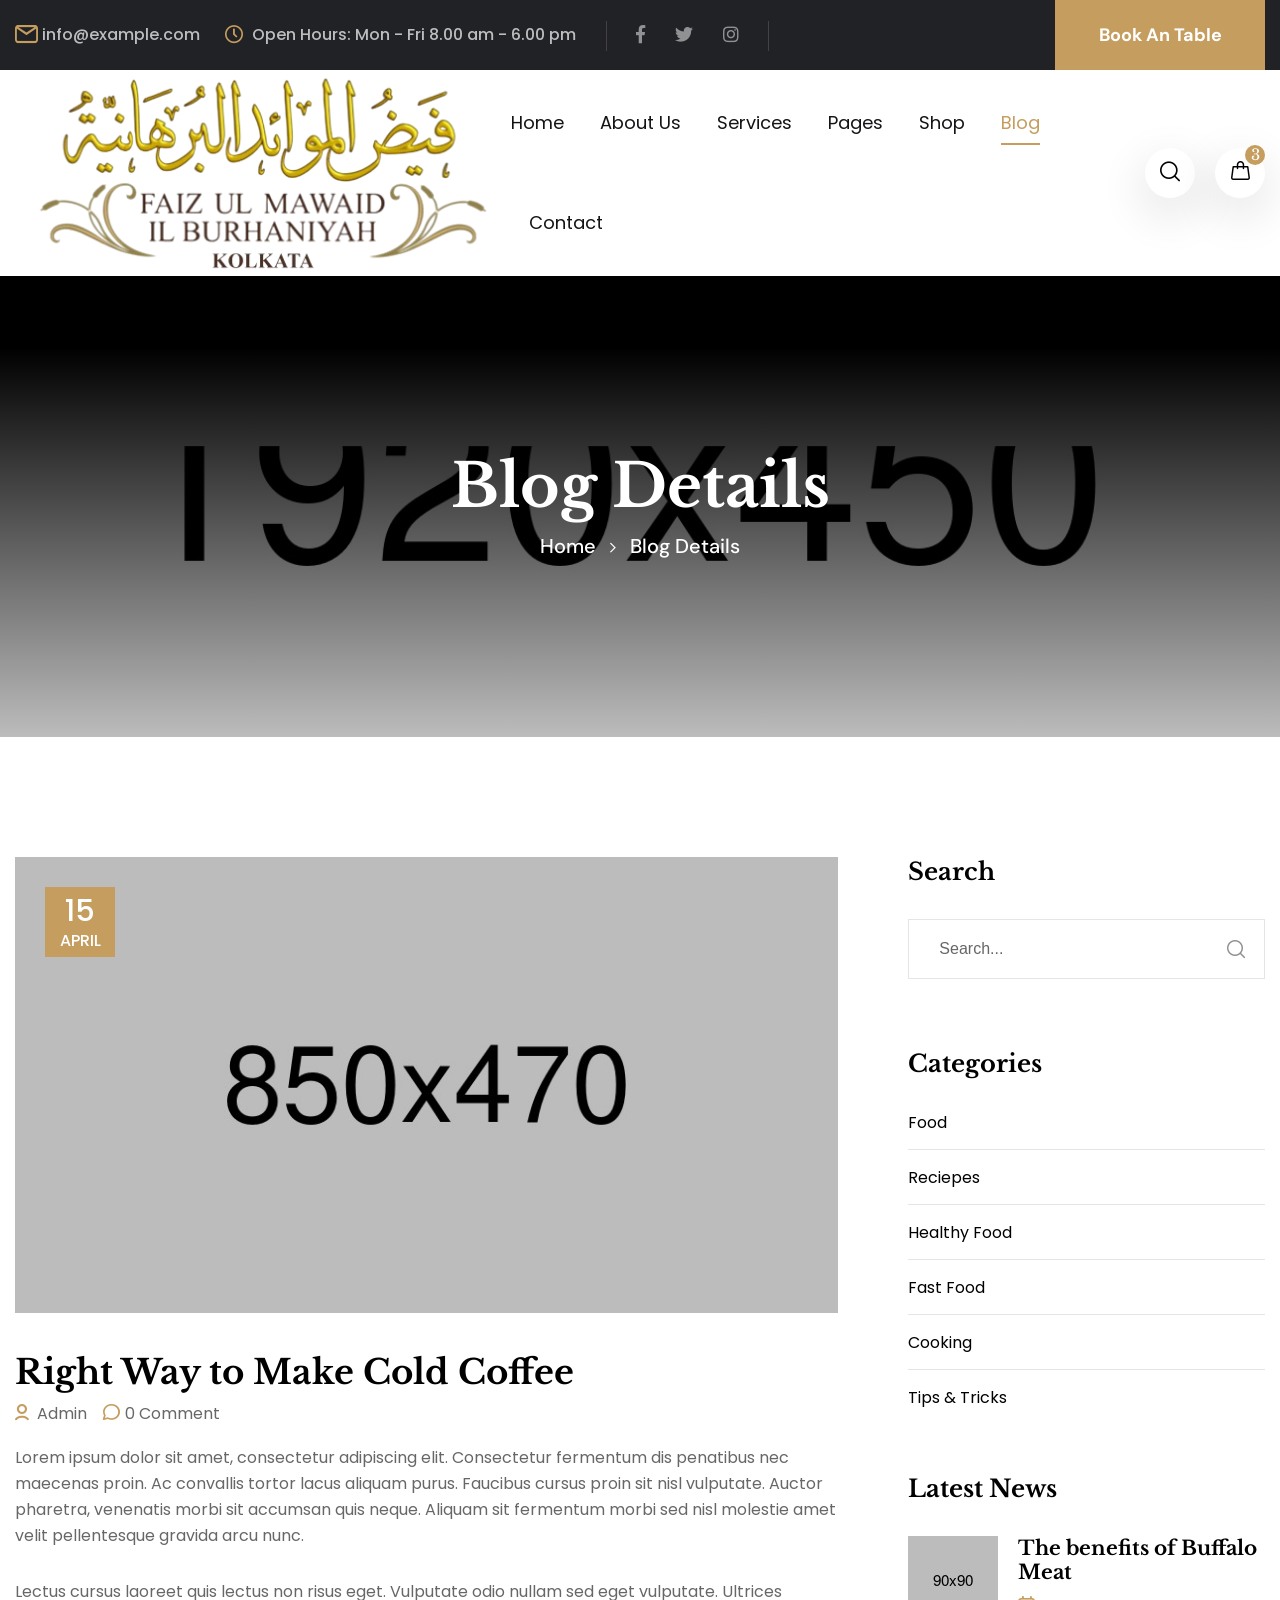
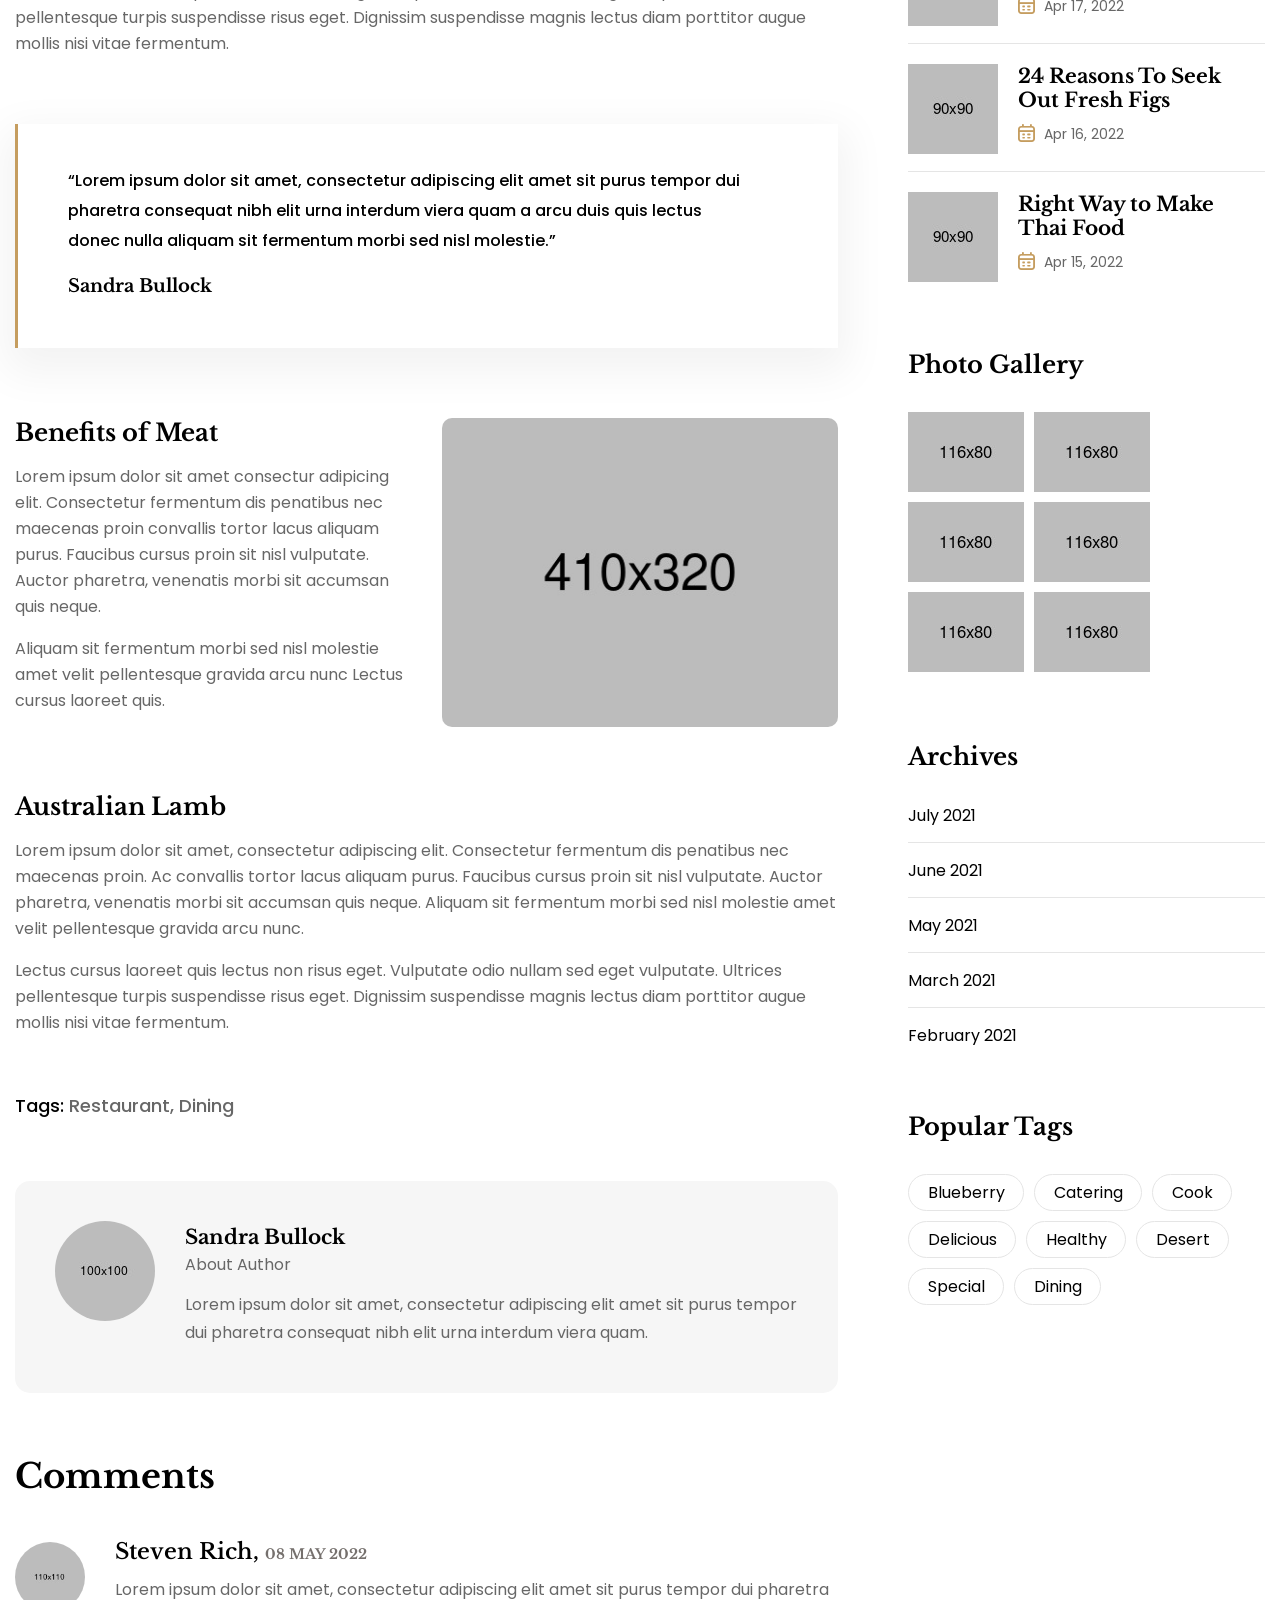
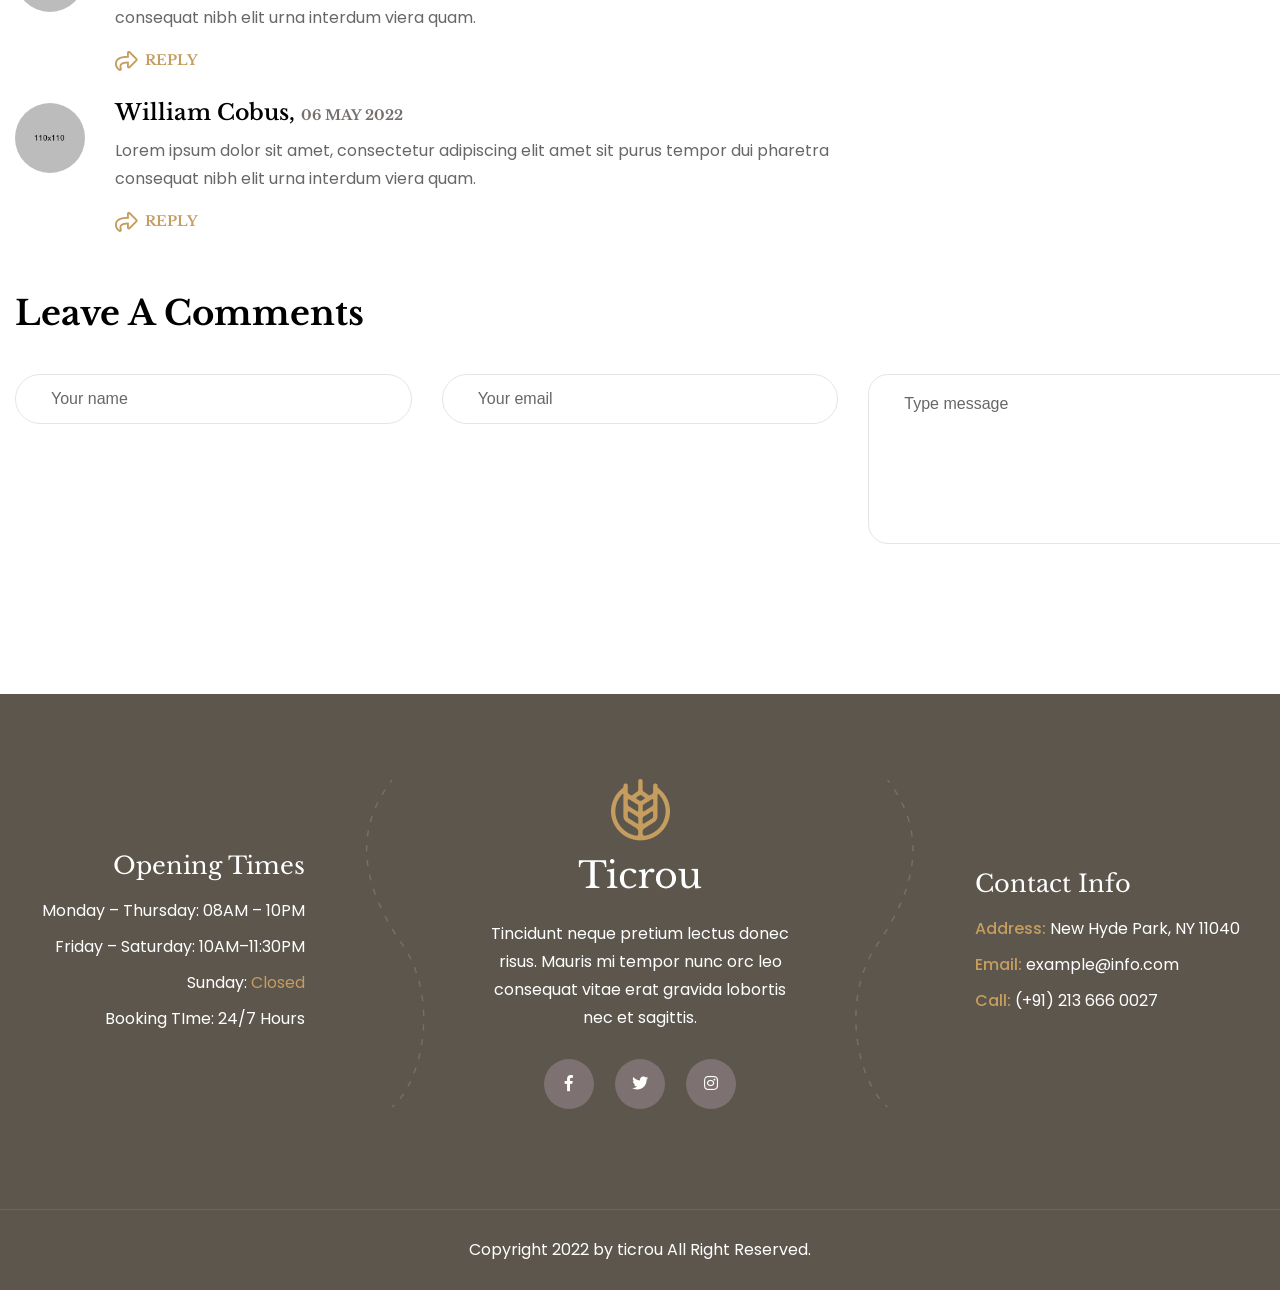
<file: blog-details.html>
<!DOCTYPE html>
<html lang="en">
<head>
<meta charset="utf-8">
<meta http-equiv="X-UA-Compatible" content="IE=edge">
<meta name="viewport" content="width=device-width, initial-scale=1.0, maximum-scale=1.0, user-scalable=0">

<title>Ticrou - HTML 5 Template Preview</title>

<!-- Fav Icon -->
<link rel="icon" href="assets/images/favicon.ico" type="image/x-icon">

<!-- Google Fonts -->
<link href="https://fonts.googleapis.com/css2?family=Rouge+Script&display=swap" rel="stylesheet">
<link href="https://fonts.googleapis.com/css2?family=Libre+Baskerville:ital,wght@0,400;0,700;1,400&display=swap" rel="stylesheet">
<link href="https://fonts.googleapis.com/css2?family=DM+Sans:ital,wght@0,400;0,500;0,700;1,400;1,500;1,700&display=swap" rel="stylesheet">
<link href="https://fonts.googleapis.com/css2?family=Poppins:ital,wght@0,300;0,400;0,500;0,600;0,700;0,800;0,900;1,300;1,400;1,500;1,600;1,700;1,800;1,900&display=swap" rel="stylesheet">

<!-- Stylesheets -->
<link href="assets/css/font-awesome-all.css" rel="stylesheet">
<link href="assets/css/flaticon.css" rel="stylesheet">
<link href="assets/css/owl.css" rel="stylesheet">
<link href="assets/css/bootstrap.css" rel="stylesheet">
<link href="assets/css/jquery.fancybox.min.css" rel="stylesheet">
<link href="assets/css/animate.css" rel="stylesheet">
<link href="assets/css/nice-select.css" rel="stylesheet">
<link href="assets/css/jquery-ui.css" rel="stylesheet">
<link href="assets/css/color.css" rel="stylesheet">
<link href="assets/css/elpath.css" rel="stylesheet">
<link href="assets/css/style.css" rel="stylesheet">
<link href="assets/css/responsive.css" rel="stylesheet">

</head>


<!-- page wrapper -->
<body>

    <div class="boxed_wrapper">


        <!-- preloader -->
        <div class="loader-wrap">
            <div class="preloader">
                <div class="preloader-close">x</div>
                <div id="handle-preloader" class="handle-preloader">
                    <div class="animation-preloader">
                        <div class="spinner"></div>
                        <div class="txt-loading">
                            <span data-text-preloader="t" class="letters-loading">
                                t
                            </span>
                            <span data-text-preloader="i" class="letters-loading">
                                i
                            </span>
                            <span data-text-preloader="c" class="letters-loading">
                                c
                            </span>
                            <span data-text-preloader="r" class="letters-loading">
                                r
                            </span>
                            <span data-text-preloader="o" class="letters-loading">
                                o
                            </span>
                            <span data-text-preloader="u" class="letters-loading">
                                u
                            </span>
                        </div>
                    </div>  
                </div>
            </div>
        </div>
        <!-- preloader end -->


        <!--Search Popup-->
        <div id="search-popup" class="search-popup">
            <div class="popup-inner">
                <div class="upper-box clearfix">
                    <figure class="logo-box pull-left"><a href="index.html"><img src="assets/images/logo.png" alt=""></a></figure>
                    <div class="close-search pull-right"><span class="far fa-times"></span></div>
                </div>
                <div class="overlay-layer"></div>
                <div class="auto-container">
                    <div class="search-form">
                        <form method="post" action="index.html">
                            <div class="form-group">
                                <fieldset>
                                    <input type="search" class="form-control" name="search-input" value="" placeholder="Type your keyword and hit" required >
                                    <button type="submit"><i class="far fa-search"></i></button>
                                </fieldset>
                            </div>
                        </form>
                    </div>
                </div>
            </div>
        </div>


        <!-- main header -->
        <header class="main-header">
            <!-- header-top -->
            <div class="header-top">
                <div class="auto-container">
                    <div class="top-inner">
                        <div class="left-column">
                            <ul class="info clearfix">
                                <li><i class="icon-1"></i><a href="mailto:info@example.com">info@example.com</a></li>
                                <li><i class="icon-2"></i>Open Hours: Mon - Fri 8.00 am - 6.00 pm</li>
                            </ul>
                            <ul class="social-links clearfix">
                                <li><a href="index.html"><i class="fab fa-facebook-f"></i></a></li>
                                <li><a href="index.html"><i class="fab fa-twitter"></i></a></li>
                                <li><a href="index.html"><i class="fab fa-instagram"></i></a></li>
                            </ul>
                        </div>
                        <div class="right-column">
                            <div class="btn-box">
                                <a href="index.html">Book An Table</a>
                            </div>
                        </div>
                    </div>
                </div>
            </div>
            <!-- header-lower -->
            <div class="header-lower">
                <div class="auto-container">
                    <div class="outer-box">
                        <div class="logo-box">
                            <figure class="logo"><a href="index.html"><img src="assets/images/logo.png" alt=""></a></figure>
                        </div>
                        <div class="menu-area clearfix">
                            <!--Mobile Navigation Toggler-->
                            <div class="mobile-nav-toggler">
                                <i class="icon-bar"></i>
                                <i class="icon-bar"></i>
                                <i class="icon-bar"></i>
                            </div>
                            <nav class="main-menu navbar-expand-md navbar-light">
                                <div class="collapse navbar-collapse show clearfix" id="navbarSupportedContent">
                                    <ul class="navigation clearfix">
                                        <li class="dropdown"><a href="index.html">Home</a>
                                            <ul>
                                                <li><a href="index.html">Home Page 01</a></li>
                                                <li><a href="index-2.html">Home Page 02</a></li>
                                                <li><a href="index-3.html">Home Page 03</a></li>
                                                <li><a href="index-onepage.html">OnePage Home</a></li>
                                                <li><a href="index-rtl.html">RTL Home</a></li>
                                                <li class="dropdown"><a href="index.html">Header Style</a>
                                                    <ul>
                                                        <li><a href="index.html">Header Style 01</a></li>
                                                        <li><a href="index-2.html">Header Style 02</a></li>
                                                        <li><a href="index-3.html">Header Style 03</a></li>
                                                    </ul>
                                                </li>
                                            </ul>
                                        </li>
                                        <li><a href="about.html">About Us</a></li>
                                        <li><a href="service.html">Services</a></li>
                                        <li class="dropdown"><a href="index.html">Pages</a>
                                            <ul>
                                                <li class="dropdown"><a href="index.html">Gallery</a>
                                                    <ul>
                                                        <li><a href="gallery.html">Gallery One</a></li>
                                                        <li><a href="gallery-2.html">Gallery Two</a></li>
                                                    </ul>
                                                </li>
                                                <li class="dropdown"><a href="index.html">Team</a>
                                                    <ul>
                                                        <li><a href="team.html">Our Team</a></li>
                                                        <li><a href="team-details.html">Team Details</a></li>
                                                    </ul>
                                                </li>
                                                <li><a href="menu.html">Menu Page</a></li>
                                                <li><a href="testimonial.html">Testimonials</a></li>
                                                <li><a href="faq.html">Faq’s</a></li>
                                                <li><a href="reservation.html">Reservation</a></li>
                                                <li><a href="error.html">404</a></li>
                                            </ul>
                                        </li>  
                                        <li class="dropdown"><a href="index.html">Shop</a>
                                            <ul>
                                                <li><a href="shop.html">Our Shop</a></li>
                                                <li><a href="shop-details.html">Shop Details</a></li>
                                                <li><a href="cart.html">Cart Page</a></li>
                                                <li><a href="checkout.html">Checkout</a></li>
                                            </ul>
                                        </li> 
                                        <li class="current dropdown"><a href="index.html">Blog</a>
                                            <ul>
                                                <li><a href="blog.html">Blog Grid</a></li>
                                                <li><a href="blog-2.html">Blog Standard</a></li>
                                                <li><a href="blog-details.html">Blog Details</a></li>
                                            </ul>
                                        </li>  
                                        <li><a href="contact.html">Contact</a></li> 
                                    </ul>
                                </div>
                            </nav>
                        </div>
                        <ul class="nav-right">
                            <li class="search-box-outer search-toggler">
                                <i class="icon-3"></i>
                            </li>
                            <li class="shop-cart">
                                <a href="shop.html"><i class="icon-4"></i><span>3</span></a>
                            </li>
                        </ul>
                    </div>
                </div>
            </div>

            <!--sticky Header-->
            <div class="sticky-header">
                <div class="auto-container">
                    <div class="outer-box">
                        <div class="logo-box">
                            <figure class="logo"><a href="index.html"><img src="assets/images/logo.png" alt=""></a></figure>
                        </div>
                        <div class="menu-area clearfix">
                            <nav class="main-menu clearfix">
                                <!--Keep This Empty / Menu will come through Javascript-->
                            </nav>
                        </div>
                        <ul class="nav-right">
                            <li class="search-box-outer search-toggler">
                                <i class="icon-3"></i>
                            </li>
                            <li class="shop-cart">
                                <a href="shop.html"><i class="icon-4"></i><span>3</span></a>
                            </li>
                        </ul>
                    </div>
                </div>
            </div>
        </header>
        <!-- main-header end -->

        <!-- Mobile Menu  -->
        <div class="mobile-menu">
            <div class="menu-backdrop"></div>
            <div class="close-btn"><i class="fas fa-times"></i></div>
            
            <nav class="menu-box">
                <div class="nav-logo"><a href="index.html"><img src="assets/images/logo-2.png" alt="" title=""></a></div>
                <div class="menu-outer"><!--Here Menu Will Come Automatically Via Javascript / Same Menu as in Header--></div>
                <div class="contact-info">
                    <h4>Contact Info</h4>
                    <ul>
                        <li>Chicago 12, Melborne City, USA</li>
                        <li><a href="tel:+8801682648101">+88 01682648101</a></li>
                        <li><a href="mailto:info@example.com">info@example.com</a></li>
                    </ul>
                </div>
                <div class="social-links">
                    <ul class="clearfix">
                        <li><a href="index.html"><span class="fab fa-twitter"></span></a></li>
                        <li><a href="index.html"><span class="fab fa-facebook-square"></span></a></li>
                        <li><a href="index.html"><span class="fab fa-pinterest-p"></span></a></li>
                        <li><a href="index.html"><span class="fab fa-instagram"></span></a></li>
                        <li><a href="index.html"><span class="fab fa-youtube"></span></a></li>
                    </ul>
                </div>
            </nav>
        </div><!-- End Mobile Menu -->


        <!-- Page Title -->
        <section class="page-title centred">
            <div class="bg-layer" style="background-image: url(assets/images/background/page-title.jpg);"></div>
            <div class="auto-container">
                <div class="content-box">
                    <h2>Blog Details</h2>
                    <ul class="bread-crumb clearfix">
                        <li><a href="index.html">Home</a></li>
                        <li>Blog Details</li>
                    </ul>
                </div>
            </div>
        </section>
        <!-- End Page Title -->


        <!-- sidebar-page-container -->
        <section class="sidebar-page-container p_relative">
            <div class="auto-container">
                <div class="row clearfix">
                    <div class="col-lg-8 col-md-12 col-sm-12 content-side">
                        <div class="blog-details-content">
                            <div class="news-block-one">
                                <div class="inner-box">
                                    <div class="image-box">
                                        <figure class="image"><img src="assets/images/news/news-13.jpg" alt=""></figure>
                                        <div class="date">15 <span>APRIL</span></div>
                                    </div>
                                    <div class="lower-content">
                                        <h2>Right Way to Make Cold Coffee</h2>
                                        <ul class="post-info clearfix">
                                            <li><i class="icon-10"></i><a href="blog-details.html">Admin</a></li>
                                            <li><i class="icon-11"></i><a href="blog-details.html">0 Comment</a></li>
                                        </ul>
                                        <div class="text">
                                            <p>Lorem ipsum dolor sit amet, consectetur adipiscing elit. Consectetur fermentum dis penatibus nec maecenas proin. Ac convallis tortor lacus aliquam purus. Faucibus cursus proin sit nisl vulputate. Auctor pharetra, venenatis morbi sit accumsan quis neque. Aliquam sit fermentum morbi sed nisl molestie amet velit pellentesque gravida arcu nunc.</p>
                                            <p>Lectus cursus laoreet quis lectus non risus eget. Vulputate odio nullam sed eget vulputate. Ultrices pellentesque turpis suspendisse risus eget. Dignissim suspendisse magnis lectus diam porttitor augue mollis nisi vitae fermentum.</p>
                                        </div>
                                    </div>
                                </div>
                            </div>
                            <blockquote>
                                <p>“Lorem ipsum dolor sit amet, consectetur adipiscing elit amet sit purus tempor dui pharetra consequat nibh elit urna interdum viera quam a arcu duis quis lectus donec nulla aliquam sit fermentum morbi sed nisl molestie.”</p>
                                <h5>Sandra Bullock</h5>
                            </blockquote>
                            <div class="content-one">
                                <div class="row clearfix">
                                    <div class="col-lg-6 col-md-6 col-sm-12 text-column">
                                        <div class="text">
                                            <h3>Benefits of Meat</h3>
                                            <p>Lorem ipsum dolor sit amet consectur adipicing elit. Consectetur fermentum dis penatibus nec maecenas proin convallis tortor lacus aliquam purus. Faucibus cursus proin sit nisl vulputate. Auctor pharetra, venenatis morbi sit accumsan quis neque.</p>
                                            <p>Aliquam sit fermentum morbi sed nisl molestie amet velit pellentesque gravida arcu nunc Lectus cursus laoreet quis.</p>
                                        </div>
                                    </div>
                                    <div class="col-lg-6 col-md-6 col-sm-12 image-column">
                                        <figure class="image"><img src="assets/images/news/news-18.jpg" alt=""></figure>
                                    </div>
                                </div>
                            </div>
                            <div class="content-two">
                                <div class="text">
                                    <h3>Australian Lamb</h3>
                                    <p>Lorem ipsum dolor sit amet, consectetur adipiscing elit. Consectetur fermentum dis penatibus nec maecenas proin. Ac convallis tortor lacus aliquam purus. Faucibus cursus proin sit nisl vulputate. Auctor pharetra, venenatis morbi sit accumsan quis neque. Aliquam sit fermentum morbi sed nisl molestie amet velit pellentesque gravida arcu nunc.</p>
                                    <p>Lectus cursus laoreet quis lectus non risus eget. Vulputate odio nullam sed eget vulputate. Ultrices pellentesque turpis suspendisse risus eget. Dignissim suspendisse magnis lectus diam porttitor augue mollis nisi vitae fermentum.</p>
                                </div>
                            </div>
                            <div class="post-tags">
                                <ul class="tags-list clearfix">
                                    <li>Tags:</li>
                                    <li><a href="blog-details.html">Restaurant</a>,</li>
                                    <li><a href="blog-details.html">Dining</a></li>
                                </ul>
                            </div>
                            <div class="author-box">
                                <figure class="author-thumb"><img src="assets/images/news/author-1.jpg" alt=""></figure>
                                <h4>Sandra Bullock</h4>
                                <span>About Author</span>
                                <p>Lorem ipsum dolor sit amet, consectetur adipiscing elit amet sit purus tempor dui pharetra consequat nibh elit urna interdum viera quam.</p>
                            </div>
                            <div class="comment-box">
                                <div class="group-title">
                                    <h2>Comments</h2>
                                </div>
                                <div class="comment-inner">
                                    <div class="comment">
                                        <figure class="thumb-box"><img src="assets/images/news/comment-1.jpg" alt=""></figure>
                                        <div class="comment-info">
                                            <h3>Steven Rich, <span>08 May 2022</span></h3>
                                            <p>Lorem ipsum dolor sit amet, consectetur adipiscing elit amet sit purus tempor dui pharetra consequat nibh elit urna interdum viera quam.</p>
                                            <a href="blog-details.html" class="reply-btn"><i class="far fa-share"></i>Reply</a>
                                        </div>
                                    </div>
                                    <div class="comment">
                                        <figure class="thumb-box"><img src="assets/images/news/comment-2.jpg" alt=""></figure>
                                        <div class="comment-info">
                                            <h3>William Cobus, <span>06 May 2022</span></h3>
                                            <p>Lorem ipsum dolor sit amet, consectetur adipiscing elit amet sit purus tempor dui pharetra consequat nibh elit urna interdum viera quam.</p>
                                            <a href="blog-details.html" class="reply-btn"><i class="far fa-share"></i>Reply</a>
                                        </div>
                                    </div>
                                </div>
                            </div>
                            <div class="comments-form-area">
                                <div class="group-title">
                                    <h2>Leave A Comments</h2>
                                </div>
                                <div class="form-inner">
                                    <form action="blog-details.html" method="post">
                                        <div class="row clearfix">
                                            <div class="col-lg-6 col-md-6 col-sm-12 form-group">
                                                <input type="text" name="name" placeholder="Your name" required="">
                                            </div>
                                            <div class="col-lg-6 col-md-6 col-sm-12 form-group">
                                                <input type="email" name="email" placeholder="Your email" required="">
                                            </div>
                                            <div class="col-lg-12 col-md-12 col-sm-12 form-group">
                                                <textarea name="message" placeholder="Type message"></textarea>
                                            </div>
                                            <div class="col-lg-12 col-md-12 col-sm-12 form-group message-btn">
                                              <button type="submit" class="theme-btn-one">Post Comments</button>  
                                            </div>
                                        </div>
                                    </form>
                                </div>
                            </div>
                        </div>
                    </div>
                    <div class="col-lg-4 col-md-12 col-sm-12 sidebar-side">
                        <div class="blog-sidebar ml_40">
                            <div class="sidebar-widget search-widget">
                                <div class="widget-title">
                                    <h3>Search</h3>
                                </div>
                                <div class="search-inner">
                                    <form action="blog-2.html" method="post">
                                        <div class="form-group">
                                            <input type="search" name="search-field" placeholder="Search..." required="">
                                            <button type="submit"><i class="icon-3"></i></button>
                                        </div>
                                    </form>
                                </div>
                            </div>
                            <div class="sidebar-widget category-widget">
                                <div class="widget-title">
                                    <h3>Categories</h3>
                                </div>
                                <div class="widget-content">
                                    <ul class="category-list clearfix">
                                        <li><a href="blog-details.html">Food</a></li>
                                        <li><a href="blog-details.html">Reciepes</a></li>
                                        <li><a href="blog-details.html">Healthy Food</a></li>
                                        <li><a href="blog-details.html">Fast Food</a></li>
                                        <li><a href="blog-details.html">Cooking</a></li>
                                        <li><a href="blog-details.html">Tips & Tricks</a></li>
                                    </ul>
                                </div>
                            </div>
                            <div class="sidebar-widget post-widget">
                                <div class="widget-title">
                                    <h3>Latest News</h3>
                                </div>
                                <div class="post-inner">
                                    <div class="post">
                                        <figure class="post-thumb"><a href="blog-details.html"><img src="assets/images/news/post-1.jpg" alt=""></a></figure>
                                        <h4><a href="blog-details.html">The benefits of Buffalo Meat</a></h4>
                                        <span class="post-date"><i class="icon-13"></i>Apr 17, 2022</span>
                                    </div>
                                    <div class="post">
                                        <figure class="post-thumb"><a href="blog-details.html"><img src="assets/images/news/post-2.jpg" alt=""></a></figure>
                                        <h4><a href="blog-details.html">24 Reasons To Seek Out Fresh Figs</a></h4>
                                        <span class="post-date"><i class="icon-13"></i>Apr 16, 2022</span>
                                    </div>
                                    <div class="post">
                                        <figure class="post-thumb"><a href="blog-details.html"><img src="assets/images/news/post-3.jpg" alt=""></a></figure>
                                        <h4><a href="blog-details.html">Right Way to Make Thai Food</a></h4>
                                        <span class="post-date"><i class="icon-13"></i>Apr 15, 2022</span>
                                    </div>
                                </div>
                            </div>
                            <div class="sidebar-widget gallery-widget">
                                <div class="widget-title">
                                    <h3>Photo Gallery</h3>
                                </div>
                                <div class="widget-content">
                                    <ul class="image-list clearfix">
                                        <li>
                                            <figure class="image"><a href="assets/images/news/gallery-1.jpg" class="lightbox-image" data-fancybox="gallery"><img src="assets/images/news/gallery-1.jpg" alt=""></a></figure>
                                        </li>
                                        <li>
                                            <figure class="image"><a href="assets/images/news/gallery-2.jpg" class="lightbox-image" data-fancybox="gallery"><img src="assets/images/news/gallery-2.jpg" alt=""></a></figure>
                                        </li>
                                        <li>
                                            <figure class="image"><a href="assets/images/news/gallery-3.jpg" class="lightbox-image" data-fancybox="gallery"><img src="assets/images/news/gallery-3.jpg" alt=""></a></figure>
                                        </li>
                                        <li>
                                            <figure class="image"><a href="assets/images/news/gallery-4.jpg" class="lightbox-image" data-fancybox="gallery"><img src="assets/images/news/gallery-4.jpg" alt=""></a></figure>
                                        </li>
                                        <li>
                                            <figure class="image"><a href="assets/images/news/gallery-5.jpg" class="lightbox-image" data-fancybox="gallery"><img src="assets/images/news/gallery-5.jpg" alt=""></a></figure>
                                        </li>
                                        <li>
                                            <figure class="image"><a href="assets/images/news/gallery-6.jpg" class="lightbox-image" data-fancybox="gallery"><img src="assets/images/news/gallery-6.jpg" alt=""></a></figure>
                                        </li>
                                    </ul>
                                </div>
                            </div>
                            <div class="sidebar-widget category-widget archives-widget">
                                <div class="widget-title">
                                    <h3>Archives</h3>
                                </div>
                                <div class="widget-content">
                                    <ul class="category-list clearfix">
                                        <li><a href="blog-details.html">July 2021</a></li>
                                        <li><a href="blog-details.html">June 2021</a></li>
                                        <li><a href="blog-details.html">May 2021</a></li>
                                        <li><a href="blog-details.html">March 2021</a></li>
                                        <li><a href="blog-details.html">February 2021</a></li>
                                    </ul>
                                </div>
                            </div>
                            <div class="sidebar-widget tags-widget">
                                <div class="widget-title">
                                    <h3>Popular Tags</h3>
                                </div>
                                <div class="widget-content">
                                    <ul class="tags-list clearfix">
                                        <li><a href="blog-details.html">Blueberry</a></li>
                                        <li><a href="blog-details.html">Catering</a></li>
                                        <li><a href="blog-details.html">Cook</a></li>
                                        <li><a href="blog-details.html">Delicious</a></li>
                                        <li><a href="blog-details.html">Healthy</a></li>
                                        <li><a href="blog-details.html">Desert</a></li>
                                        <li><a href="blog-details.html">Special</a></li>
                                        <li><a href="blog-details.html">Dining</a></li>
                                    </ul>
                                </div>
                            </div>
                        </div>
                    </div>
                </div>
            </div>
        </section>
        <!-- sidebar-page-container end -->


        <!-- main-footer -->
        <footer class="main-footer bg-color-1">
            <div class="footer-top pt_85 pb_100">
                <div class="auto-container">
                    <div class="row align-items-center clearfix">
                        <div class="col-lg-3 col-md-6 col-sm-12 footer-column">
                            <div class="footer-widget schedule-widget text-right">
                                <div class="widget-title">
                                    <h3>Opening Times</h3>
                                </div>
                                <div class="widget-content">
                                    <ul class="list clearfix">
                                        <li>Monday – Thursday: 08AM – 10PM</li>
                                        <li>Friday – Saturday: 10AM–11:30PM</li>
                                        <li>Sunday: <span>Closed</span></li>
                                        <li>Booking TIme: 24/7 Hours</li>
                                    </ul>
                                </div>
                            </div>
                        </div>
                        <div class="col-lg-6 col-md-6 col-sm-12 footer-column">
                            <div class="footer-widget logo-widget text-center">
                                <div class="shape">
                                    <div class="shape-1" style="background-image: url(assets/images/shape/shape-19.png);"></div>
                                    <div class="shape-2" style="background-image: url(assets/images/shape/shape-20.png);"></div>
                                </div>
                                <div class="widget-content">
                                    <figure class="footer-logo"><a href="index.html"><img src="assets/images/footer-logo.png" alt=""></a></figure>
                                    <div class="text">
                                        <p>Tincidunt neque pretium lectus donec risus. Mauris mi tempor nunc orc leo consequat vitae erat gravida lobortis nec et sagittis.</p>
                                    </div>
                                    <ul class="social-links clearfix">
                                        <li><a href="index.html"><i class="fab fa-facebook-f"></i></a></li>
                                        <li><a href="index.html"><i class="fab fa-twitter"></i></a></li>
                                        <li><a href="index.html"><i class="fab fa-instagram"></i></a></li>
                                    </ul>
                                </div>
                            </div>
                        </div>
                        <div class="col-lg-3 col-md-6 col-sm-12 footer-column">
                            <div class=" footer-widget contact-widget text-left">
                                <div class="widget-title">
                                    <h3>Contact Info</h3>
                                </div>
                                <div class="widget-content">
                                    <ul class="info-list clearfix">
                                        <li><span>Address: </span>New Hyde Park, NY 11040</li>
                                        <li><span>Email: </span><a href="mailto:example@info.com">example@info.com</a></li>
                                        <li><span>Call: </span><a href="tel:912136660027">(+91) 213 666 0027</a></li>
                                    </ul>
                                </div>
                            </div>
                        </div>
                    </div>
                </div>
            </div>
            <div class="footer-bottom centred">
                <div class="auto-container">
                    <div class="copyright">
                        <p>Copyright 2022 by <a href="index.html">ticrou</a> All Right Reserved.</p>
                    </div>
                </div>
            </div>
        </footer>
        <!-- main-footer end -->



        <!--Scroll to top-->
        <div class="scroll-to-top">
            <div>
                <div class="scroll-top-inner">
                    <div class="scroll-bar">
                        <div class="bar-inner"></div>
                    </div>
                    <div class="scroll-bar-text">Go To Top</div>
                </div>
            </div>
        </div>
        <!-- Scroll to top end -->
        
    </div>


    <!-- jequery plugins -->
    <script src="assets/js/jquery.js"></script>
    <script src="assets/js/popper.min.js"></script>
    <script src="assets/js/bootstrap.min.js"></script>
    <script src="assets/js/owl.js"></script>
    <script src="assets/js/wow.js"></script>
    <script src="assets/js/validation.js"></script>
    <script src="assets/js/jquery.fancybox.js"></script>
    <script src="assets/js/appear.js"></script>
    <script src="assets/js/scrollbar.js"></script>
    <script src="assets/js/isotope.js"></script>
    <script src="assets/js/jquery.nice-select.min.js"></script>
    <script src="assets/js/parallax-scroll.js"></script>
    <script src="assets/js/text_animation.js"></script>
    <script src="assets/js/text_plugins.js"></script>
    <script src="assets/js/jquery-ui.js"></script>
    <script src="assets/js/product-filter.js"></script>
    <script src="assets/js/jquery.bootstrap-touchspin.js"></script>

    <!-- main-js -->
    <script src="assets/js/script.js"></script>

</body><!-- End of .page_wrapper -->
</html>
</file>
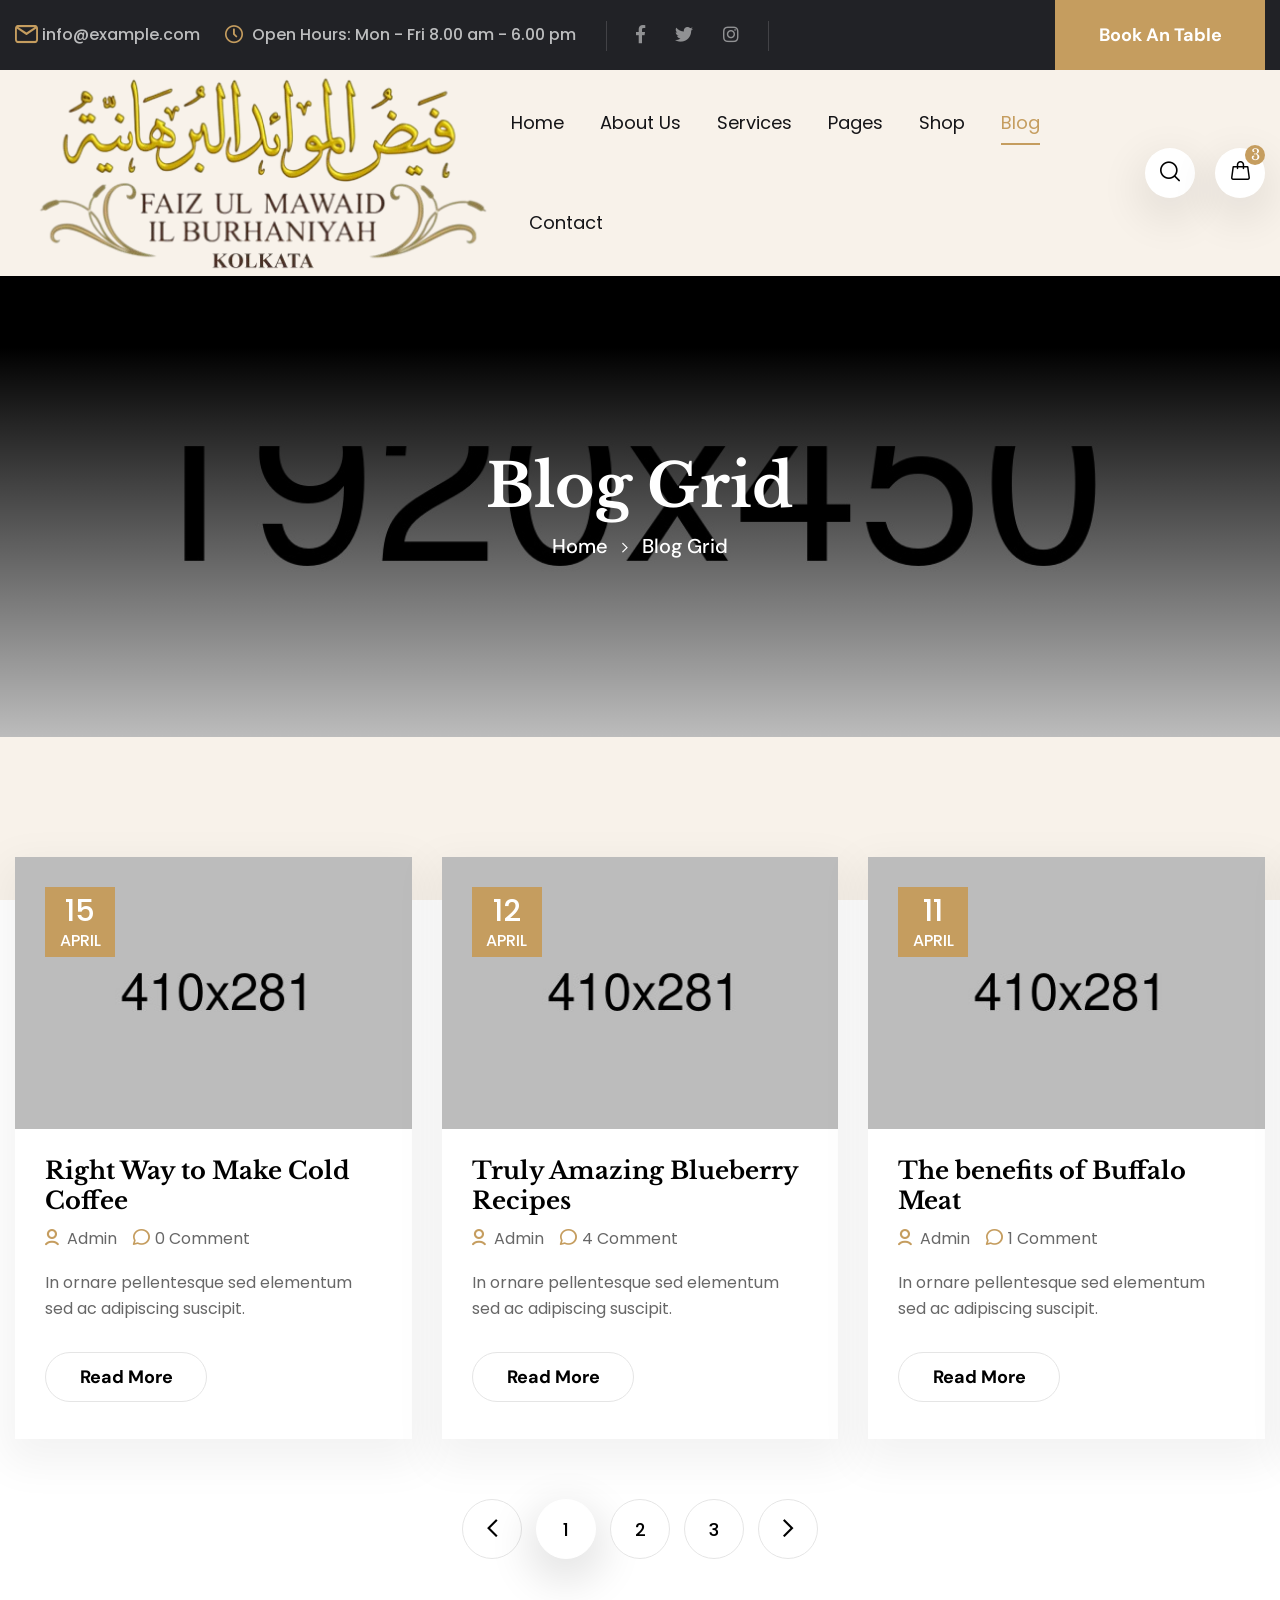
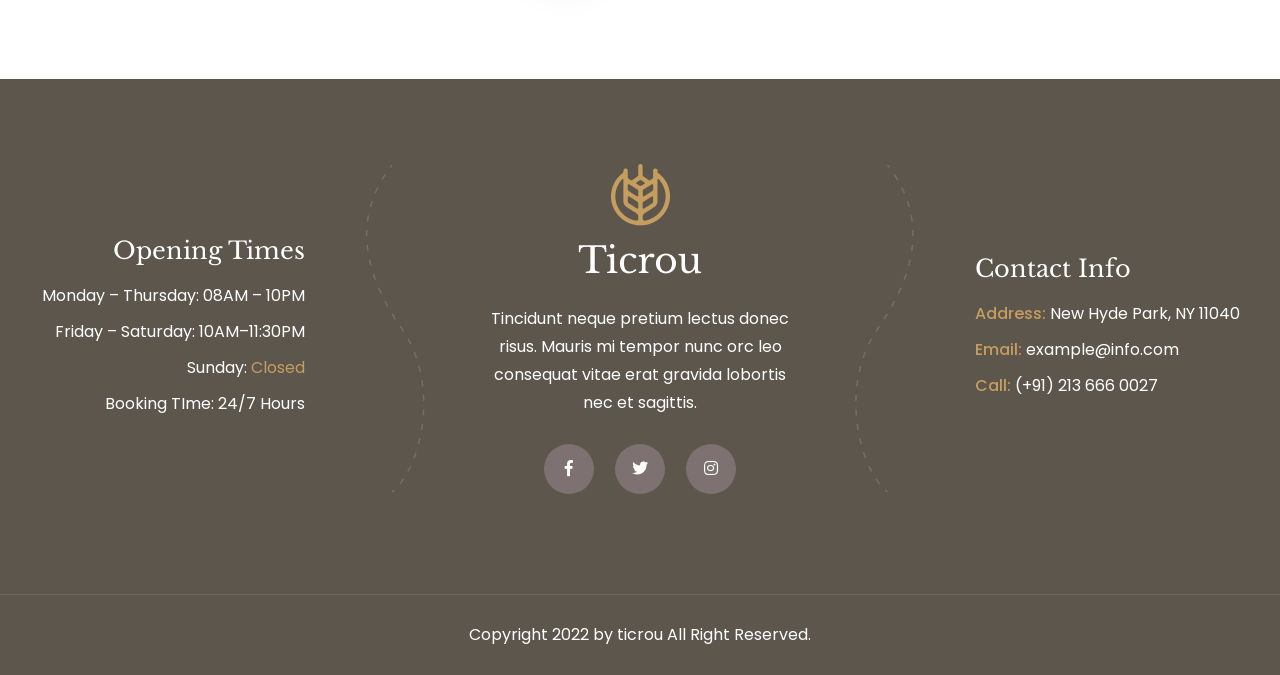
<file: blog.html>
<!DOCTYPE html>
<html lang="en">
<head>
<meta charset="utf-8">
<meta http-equiv="X-UA-Compatible" content="IE=edge">
<meta name="viewport" content="width=device-width, initial-scale=1.0, maximum-scale=1.0, user-scalable=0">

<title>Ticrou - HTML 5 Template Preview</title>

<!-- Fav Icon -->
<link rel="icon" href="assets/images/favicon.ico" type="image/x-icon">

<!-- Google Fonts -->
<link href="https://fonts.googleapis.com/css2?family=Rouge+Script&display=swap" rel="stylesheet">
<link href="https://fonts.googleapis.com/css2?family=Libre+Baskerville:ital,wght@0,400;0,700;1,400&display=swap" rel="stylesheet">
<link href="https://fonts.googleapis.com/css2?family=DM+Sans:ital,wght@0,400;0,500;0,700;1,400;1,500;1,700&display=swap" rel="stylesheet">
<link href="https://fonts.googleapis.com/css2?family=Poppins:ital,wght@0,300;0,400;0,500;0,600;0,700;0,800;0,900;1,300;1,400;1,500;1,600;1,700;1,800;1,900&display=swap" rel="stylesheet">

<!-- Stylesheets -->
<link href="assets/css/font-awesome-all.css" rel="stylesheet">
<link href="assets/css/flaticon.css" rel="stylesheet">
<link href="assets/css/owl.css" rel="stylesheet">
<link href="assets/css/bootstrap.css" rel="stylesheet">
<link href="assets/css/jquery.fancybox.min.css" rel="stylesheet">
<link href="assets/css/animate.css" rel="stylesheet">
<link href="assets/css/nice-select.css" rel="stylesheet">
<link href="assets/css/jquery-ui.css" rel="stylesheet">
<link href="assets/css/color.css" rel="stylesheet">
<link href="assets/css/elpath.css" rel="stylesheet">
<link href="assets/css/style.css" rel="stylesheet">
<link href="assets/css/responsive.css" rel="stylesheet">

</head>


<!-- page wrapper -->
<body>

    <div class="boxed_wrapper">


        <!-- preloader -->
        <div class="loader-wrap">
            <div class="preloader">
                <div class="preloader-close">x</div>
                <div id="handle-preloader" class="handle-preloader">
                    <div class="animation-preloader">
                        <div class="spinner"></div>
                        <div class="txt-loading">
                            <span data-text-preloader="t" class="letters-loading">
                                t
                            </span>
                            <span data-text-preloader="i" class="letters-loading">
                                i
                            </span>
                            <span data-text-preloader="c" class="letters-loading">
                                c
                            </span>
                            <span data-text-preloader="r" class="letters-loading">
                                r
                            </span>
                            <span data-text-preloader="o" class="letters-loading">
                                o
                            </span>
                            <span data-text-preloader="u" class="letters-loading">
                                u
                            </span>
                        </div>
                    </div>  
                </div>
            </div>
        </div>
        <!-- preloader end -->


        <!--Search Popup-->
        <div id="search-popup" class="search-popup">
            <div class="popup-inner">
                <div class="upper-box clearfix">
                    <figure class="logo-box pull-left"><a href="index.html"><img src="assets/images/logo.png" alt=""></a></figure>
                    <div class="close-search pull-right"><span class="far fa-times"></span></div>
                </div>
                <div class="overlay-layer"></div>
                <div class="auto-container">
                    <div class="search-form">
                        <form method="post" action="index.html">
                            <div class="form-group">
                                <fieldset>
                                    <input type="search" class="form-control" name="search-input" value="" placeholder="Type your keyword and hit" required >
                                    <button type="submit"><i class="far fa-search"></i></button>
                                </fieldset>
                            </div>
                        </form>
                    </div>
                </div>
            </div>
        </div>


        <!-- main header -->
        <header class="main-header">
            <!-- header-top -->
            <div class="header-top">
                <div class="auto-container">
                    <div class="top-inner">
                        <div class="left-column">
                            <ul class="info clearfix">
                                <li><i class="icon-1"></i><a href="mailto:info@example.com">info@example.com</a></li>
                                <li><i class="icon-2"></i>Open Hours: Mon - Fri 8.00 am - 6.00 pm</li>
                            </ul>
                            <ul class="social-links clearfix">
                                <li><a href="index.html"><i class="fab fa-facebook-f"></i></a></li>
                                <li><a href="index.html"><i class="fab fa-twitter"></i></a></li>
                                <li><a href="index.html"><i class="fab fa-instagram"></i></a></li>
                            </ul>
                        </div>
                        <div class="right-column">
                            <div class="btn-box">
                                <a href="index.html">Book An Table</a>
                            </div>
                        </div>
                    </div>
                </div>
            </div>
            <!-- header-lower -->
            <div class="header-lower">
                <div class="auto-container">
                    <div class="outer-box">
                        <div class="logo-box">
                            <figure class="logo"><a href="index.html"><img src="assets/images/logo.png" alt=""></a></figure>
                        </div>
                        <div class="menu-area clearfix">
                            <!--Mobile Navigation Toggler-->
                            <div class="mobile-nav-toggler">
                                <i class="icon-bar"></i>
                                <i class="icon-bar"></i>
                                <i class="icon-bar"></i>
                            </div>
                            <nav class="main-menu navbar-expand-md navbar-light">
                                <div class="collapse navbar-collapse show clearfix" id="navbarSupportedContent">
                                    <ul class="navigation clearfix">
                                        <li class="dropdown"><a href="index.html">Home</a>
                                            <ul>
                                                <li><a href="index.html">Home Page 01</a></li>
                                                <li><a href="index-2.html">Home Page 02</a></li>
                                                <li><a href="index-3.html">Home Page 03</a></li>
                                                <li><a href="index-onepage.html">OnePage Home</a></li>
                                                <li><a href="index-rtl.html">RTL Home</a></li>
                                                <li class="dropdown"><a href="index.html">Header Style</a>
                                                    <ul>
                                                        <li><a href="index.html">Header Style 01</a></li>
                                                        <li><a href="index-2.html">Header Style 02</a></li>
                                                        <li><a href="index-3.html">Header Style 03</a></li>
                                                    </ul>
                                                </li>
                                            </ul>
                                        </li>
                                        <li><a href="about.html">About Us</a></li>
                                        <li><a href="service.html">Services</a></li>
                                        <li class="dropdown"><a href="index.html">Pages</a>
                                            <ul>
                                                <li class="dropdown"><a href="index.html">Gallery</a>
                                                    <ul>
                                                        <li><a href="gallery.html">Gallery One</a></li>
                                                        <li><a href="gallery-2.html">Gallery Two</a></li>
                                                    </ul>
                                                </li>
                                                <li class="dropdown"><a href="index.html">Team</a>
                                                    <ul>
                                                        <li><a href="team.html">Our Team</a></li>
                                                        <li><a href="team-details.html">Team Details</a></li>
                                                    </ul>
                                                </li>
                                                <li><a href="menu.html">Menu Page</a></li>
                                                <li><a href="testimonial.html">Testimonials</a></li>
                                                <li><a href="faq.html">Faq’s</a></li>
                                                <li><a href="reservation.html">Reservation</a></li>
                                                <li><a href="error.html">404</a></li>
                                            </ul>
                                        </li>  
                                        <li class="dropdown"><a href="index.html">Shop</a>
                                            <ul>
                                                <li><a href="shop.html">Our Shop</a></li>
                                                <li><a href="shop-details.html">Shop Details</a></li>
                                                <li><a href="cart.html">Cart Page</a></li>
                                                <li><a href="checkout.html">Checkout</a></li>
                                            </ul>
                                        </li> 
                                        <li class="current dropdown"><a href="index.html">Blog</a>
                                            <ul>
                                                <li><a href="blog.html">Blog Grid</a></li>
                                                <li><a href="blog-2.html">Blog Standard</a></li>
                                                <li><a href="blog-details.html">Blog Details</a></li>
                                            </ul>
                                        </li>  
                                        <li><a href="contact.html">Contact</a></li> 
                                    </ul>
                                </div>
                            </nav>
                        </div>
                        <ul class="nav-right">
                            <li class="search-box-outer search-toggler">
                                <i class="icon-3"></i>
                            </li>
                            <li class="shop-cart">
                                <a href="shop.html"><i class="icon-4"></i><span>3</span></a>
                            </li>
                        </ul>
                    </div>
                </div>
            </div>

            <!--sticky Header-->
            <div class="sticky-header">
                <div class="auto-container">
                    <div class="outer-box">
                        <div class="logo-box">
                            <figure class="logo"><a href="index.html"><img src="assets/images/logo.png" alt=""></a></figure>
                        </div>
                        <div class="menu-area clearfix">
                            <nav class="main-menu clearfix">
                                <!--Keep This Empty / Menu will come through Javascript-->
                            </nav>
                        </div>
                        <ul class="nav-right">
                            <li class="search-box-outer search-toggler">
                                <i class="icon-3"></i>
                            </li>
                            <li class="shop-cart">
                                <a href="shop.html"><i class="icon-4"></i><span>3</span></a>
                            </li>
                        </ul>
                    </div>
                </div>
            </div>
        </header>
        <!-- main-header end -->

        <!-- Mobile Menu  -->
        <div class="mobile-menu">
            <div class="menu-backdrop"></div>
            <div class="close-btn"><i class="fas fa-times"></i></div>
            
            <nav class="menu-box">
                <div class="nav-logo"><a href="index.html"><img src="assets/images/logo-2.png" alt="" title=""></a></div>
                <div class="menu-outer"><!--Here Menu Will Come Automatically Via Javascript / Same Menu as in Header--></div>
                <div class="contact-info">
                    <h4>Contact Info</h4>
                    <ul>
                        <li>Chicago 12, Melborne City, USA</li>
                        <li><a href="tel:+8801682648101">+88 01682648101</a></li>
                        <li><a href="mailto:info@example.com">info@example.com</a></li>
                    </ul>
                </div>
                <div class="social-links">
                    <ul class="clearfix">
                        <li><a href="index.html"><span class="fab fa-twitter"></span></a></li>
                        <li><a href="index.html"><span class="fab fa-facebook-square"></span></a></li>
                        <li><a href="index.html"><span class="fab fa-pinterest-p"></span></a></li>
                        <li><a href="index.html"><span class="fab fa-instagram"></span></a></li>
                        <li><a href="index.html"><span class="fab fa-youtube"></span></a></li>
                    </ul>
                </div>
            </nav>
        </div><!-- End Mobile Menu -->


        <!-- Page Title -->
        <section class="page-title centred">
            <div class="bg-layer" style="background-image: url(assets/images/background/page-title.jpg);"></div>
            <div class="auto-container">
                <div class="content-box">
                    <h2>Blog Grid</h2>
                    <ul class="bread-crumb clearfix">
                        <li><a href="index.html">Home</a></li>
                        <li>Blog Grid</li>
                    </ul>
                </div>
            </div>
        </section>
        <!-- End Page Title -->


        <!-- news-section -->
        <section class="news-section blog-grid">
            <div class="auto-container">
                <div class="row clearfix">
                    <div class="col-lg-4 col-md-6 col-sm-12 news-block">
                        <div class="news-block-one wow fadeInUp animated" data-wow-delay="00ms" data-wow-duration="1500ms">
                            <div class="inner-box">
                                <div class="image-box">
                                    <figure class="image"><a href="blog-details.html"><img src="assets/images/news/news-1.jpg" alt=""></a></figure>
                                    <div class="date">15 <span>APRIL</span></div>
                                </div>
                                <div class="lower-content">
                                    <h3><a href="blog-details.html">Right Way to Make Cold Coffee</a></h3>
                                    <ul class="post-info clearfix">
                                        <li><i class="icon-10"></i><a href="blog-details.html">Admin</a></li>
                                        <li><i class="icon-11"></i><a href="blog-details.html">0 Comment</a></li>
                                    </ul>
                                    <p>In ornare pellentesque sed elementum sed ac adipiscing suscipit.</p>
                                    <div class="btn-box"><a href="blog-details.html" class="theme-btn-two">Read More</a></div>
                                </div>
                            </div>
                        </div>
                    </div>
                    <div class="col-lg-4 col-md-6 col-sm-12 news-block">
                        <div class="news-block-one wow fadeInUp animated" data-wow-delay="300ms" data-wow-duration="1500ms">
                            <div class="inner-box">
                                <div class="image-box">
                                    <figure class="image"><a href="blog-details.html"><img src="assets/images/news/news-2.jpg" alt=""></a></figure>
                                    <div class="date">12 <span>APRIL</span></div>
                                </div>
                                <div class="lower-content">
                                    <h3><a href="blog-details.html">Truly Amazing Blueberry Recipes</a></h3>
                                    <ul class="post-info clearfix">
                                        <li><i class="icon-10"></i><a href="blog-details.html">Admin</a></li>
                                        <li><i class="icon-11"></i><a href="blog-details.html">4 Comment</a></li>
                                    </ul>
                                    <p>In ornare pellentesque sed elementum sed ac adipiscing suscipit.</p>
                                    <div class="btn-box"><a href="blog-details.html" class="theme-btn-two">Read More</a></div>
                                </div>
                            </div>
                        </div>
                    </div>
                    <div class="col-lg-4 col-md-6 col-sm-12 news-block">
                        <div class="news-block-one wow fadeInUp animated" data-wow-delay="600ms" data-wow-duration="1500ms">
                            <div class="inner-box">
                                <div class="image-box">
                                    <figure class="image"><a href="blog-details.html"><img src="assets/images/news/news-3.jpg" alt=""></a></figure>
                                    <div class="date">11 <span>APRIL</span></div>
                                </div>
                                <div class="lower-content">
                                    <h3><a href="blog-details.html">The benefits of Buffalo Meat</a></h3>
                                    <ul class="post-info clearfix">
                                        <li><i class="icon-10"></i><a href="blog-details.html">Admin</a></li>
                                        <li><i class="icon-11"></i><a href="blog-details.html">1 Comment</a></li>
                                    </ul>
                                    <p>In ornare pellentesque sed elementum sed ac adipiscing suscipit.</p>
                                    <div class="btn-box"><a href="blog-details.html" class="theme-btn-two">Read More</a></div>
                                </div>
                            </div>
                        </div>
                    </div>
                    <div class="col-lg-4 col-md-6 col-sm-12 news-block">
                        <div class="news-block-one wow fadeInUp animated" data-wow-delay="00ms" data-wow-duration="1500ms">
                            <div class="inner-box">
                                <div class="image-box">
                                    <figure class="image"><a href="blog-details.html"><img src="assets/images/news/news-4.jpg" alt=""></a></figure>
                                    <div class="date">10 <span>APRIL</span></div>
                                </div>
                                <div class="lower-content">
                                    <h3><a href="blog-details.html">Right Way to Make Cold Coffee</a></h3>
                                    <ul class="post-info clearfix">
                                        <li><i class="icon-10"></i><a href="blog-details.html">Admin</a></li>
                                        <li><i class="icon-11"></i><a href="blog-details.html">3 Comment</a></li>
                                    </ul>
                                    <p>In ornare pellentesque sed elementum sed ac adipiscing suscipit.</p>
                                    <div class="btn-box"><a href="blog-details.html" class="theme-btn-two">Read More</a></div>
                                </div>
                            </div>
                        </div>
                    </div>
                    <div class="col-lg-4 col-md-6 col-sm-12 news-block">
                        <div class="news-block-one wow fadeInUp animated" data-wow-delay="300ms" data-wow-duration="1500ms">
                            <div class="inner-box">
                                <div class="image-box">
                                    <figure class="image"><a href="blog-details.html"><img src="assets/images/news/news-5.jpg" alt=""></a></figure>
                                    <div class="date">09 <span>APRIL</span></div>
                                </div>
                                <div class="lower-content">
                                    <h3><a href="blog-details.html">Truly Amazing Blueberry Recipes</a></h3>
                                    <ul class="post-info clearfix">
                                        <li><i class="icon-10"></i><a href="blog-details.html">Admin</a></li>
                                        <li><i class="icon-11"></i><a href="blog-details.html">5 Comment</a></li>
                                    </ul>
                                    <p>In ornare pellentesque sed elementum sed ac adipiscing suscipit.</p>
                                    <div class="btn-box"><a href="blog-details.html" class="theme-btn-two">Read More</a></div>
                                </div>
                            </div>
                        </div>
                    </div>
                    <div class="col-lg-4 col-md-6 col-sm-12 news-block">
                        <div class="news-block-one wow fadeInUp animated" data-wow-delay="600ms" data-wow-duration="1500ms">
                            <div class="inner-box">
                                <div class="image-box">
                                    <figure class="image"><a href="blog-details.html"><img src="assets/images/news/news-6.jpg" alt=""></a></figure>
                                    <div class="date">08 <span>APRIL</span></div>
                                </div>
                                <div class="lower-content">
                                    <h3><a href="blog-details.html">The benefits of Buffalo Meat</a></h3>
                                    <ul class="post-info clearfix">
                                        <li><i class="icon-10"></i><a href="blog-details.html">Admin</a></li>
                                        <li><i class="icon-11"></i><a href="blog-details.html">0 Comment</a></li>
                                    </ul>
                                    <p>In ornare pellentesque sed elementum sed ac adipiscing suscipit.</p>
                                    <div class="btn-box"><a href="blog-details.html" class="theme-btn-two">Read More</a></div>
                                </div>
                            </div>
                        </div>
                    </div>
                    <div class="col-lg-4 col-md-6 col-sm-12 news-block">
                        <div class="news-block-one wow fadeInUp animated" data-wow-delay="00ms" data-wow-duration="1500ms">
                            <div class="inner-box">
                                <div class="image-box">
                                    <figure class="image"><a href="blog-details.html"><img src="assets/images/news/news-7.jpg" alt=""></a></figure>
                                    <div class="date">07 <span>APRIL</span></div>
                                </div>
                                <div class="lower-content">
                                    <h3><a href="blog-details.html">Right Way to Make Cold Coffee</a></h3>
                                    <ul class="post-info clearfix">
                                        <li><i class="icon-10"></i><a href="blog-details.html">Admin</a></li>
                                        <li><i class="icon-11"></i><a href="blog-details.html">2 Comment</a></li>
                                    </ul>
                                    <p>In ornare pellentesque sed elementum sed ac adipiscing suscipit.</p>
                                    <div class="btn-box"><a href="blog-details.html" class="theme-btn-two">Read More</a></div>
                                </div>
                            </div>
                        </div>
                    </div>
                    <div class="col-lg-4 col-md-6 col-sm-12 news-block">
                        <div class="news-block-one wow fadeInUp animated" data-wow-delay="300ms" data-wow-duration="1500ms">
                            <div class="inner-box">
                                <div class="image-box">
                                    <figure class="image"><a href="blog-details.html"><img src="assets/images/news/news-8.jpg" alt=""></a></figure>
                                    <div class="date">06 <span>APRIL</span></div>
                                </div>
                                <div class="lower-content">
                                    <h3><a href="blog-details.html">Truly Amazing Blueberry Recipes</a></h3>
                                    <ul class="post-info clearfix">
                                        <li><i class="icon-10"></i><a href="blog-details.html">Admin</a></li>
                                        <li><i class="icon-11"></i><a href="blog-details.html">8 Comment</a></li>
                                    </ul>
                                    <p>In ornare pellentesque sed elementum sed ac adipiscing suscipit.</p>
                                    <div class="btn-box"><a href="blog-details.html" class="theme-btn-two">Read More</a></div>
                                </div>
                            </div>
                        </div>
                    </div>
                    <div class="col-lg-4 col-md-6 col-sm-12 news-block">
                        <div class="news-block-one wow fadeInUp animated" data-wow-delay="600ms" data-wow-duration="1500ms">
                            <div class="inner-box">
                                <div class="image-box">
                                    <figure class="image"><a href="blog-details.html"><img src="assets/images/news/news-9.jpg" alt=""></a></figure>
                                    <div class="date">05 <span>APRIL</span></div>
                                </div>
                                <div class="lower-content">
                                    <h3><a href="blog-details.html">The benefits of Buffalo Meat</a></h3>
                                    <ul class="post-info clearfix">
                                        <li><i class="icon-10"></i><a href="blog-details.html">Admin</a></li>
                                        <li><i class="icon-11"></i><a href="blog-details.html">9 Comment</a></li>
                                    </ul>
                                    <p>In ornare pellentesque sed elementum sed ac adipiscing suscipit.</p>
                                    <div class="btn-box"><a href="blog-details.html" class="theme-btn-two">Read More</a></div>
                                </div>
                            </div>
                        </div>
                    </div>
                    <div class="col-lg-4 col-md-6 col-sm-12 news-block">
                        <div class="news-block-one wow fadeInUp animated" data-wow-delay="00ms" data-wow-duration="1500ms">
                            <div class="inner-box">
                                <div class="image-box">
                                    <figure class="image"><a href="blog-details.html"><img src="assets/images/news/news-10.jpg" alt=""></a></figure>
                                    <div class="date">04 <span>APRIL</span></div>
                                </div>
                                <div class="lower-content">
                                    <h3><a href="blog-details.html">Right Way to Make Cold Coffee</a></h3>
                                    <ul class="post-info clearfix">
                                        <li><i class="icon-10"></i><a href="blog-details.html">Admin</a></li>
                                        <li><i class="icon-11"></i><a href="blog-details.html">2 Comment</a></li>
                                    </ul>
                                    <p>In ornare pellentesque sed elementum sed ac adipiscing suscipit.</p>
                                    <div class="btn-box"><a href="blog-details.html" class="theme-btn-two">Read More</a></div>
                                </div>
                            </div>
                        </div>
                    </div>
                    <div class="col-lg-4 col-md-6 col-sm-12 news-block">
                        <div class="news-block-one wow fadeInUp animated" data-wow-delay="300ms" data-wow-duration="1500ms">
                            <div class="inner-box">
                                <div class="image-box">
                                    <figure class="image"><a href="blog-details.html"><img src="assets/images/news/news-11.jpg" alt=""></a></figure>
                                    <div class="date">03 <span>APRIL</span></div>
                                </div>
                                <div class="lower-content">
                                    <h3><a href="blog-details.html">Truly Amazing Blueberry Recipes</a></h3>
                                    <ul class="post-info clearfix">
                                        <li><i class="icon-10"></i><a href="blog-details.html">Admin</a></li>
                                        <li><i class="icon-11"></i><a href="blog-details.html">5 Comment</a></li>
                                    </ul>
                                    <p>In ornare pellentesque sed elementum sed ac adipiscing suscipit.</p>
                                    <div class="btn-box"><a href="blog-details.html" class="theme-btn-two">Read More</a></div>
                                </div>
                            </div>
                        </div>
                    </div>
                    <div class="col-lg-4 col-md-6 col-sm-12 news-block">
                        <div class="news-block-one wow fadeInUp animated" data-wow-delay="600ms" data-wow-duration="1500ms">
                            <div class="inner-box">
                                <div class="image-box">
                                    <figure class="image"><a href="blog-details.html"><img src="assets/images/news/news-12.jpg" alt=""></a></figure>
                                    <div class="date">02 <span>APRIL</span></div>
                                </div>
                                <div class="lower-content">
                                    <h3><a href="blog-details.html">The benefits of Buffalo Meat</a></h3>
                                    <ul class="post-info clearfix">
                                        <li><i class="icon-10"></i><a href="blog-details.html">Admin</a></li>
                                        <li><i class="icon-11"></i><a href="blog-details.html">6 Comment</a></li>
                                    </ul>
                                    <p>In ornare pellentesque sed elementum sed ac adipiscing suscipit.</p>
                                    <div class="btn-box"><a href="blog-details.html" class="theme-btn-two">Read More</a></div>
                                </div>
                            </div>
                        </div>
                    </div>
                </div>
                <div class="pagination-wrapper centred">
                    <ul class="pagination clearfix">
                        <li><a href="blog.html"><i class="icon-29"></i></a></li>
                        <li><a href="blog.html" class="current">1</a></li>
                        <li><a href="blog.html">2</a></li>
                        <li><a href="blog.html">3</a></li>
                        <li><a href="blog.html"><i class="icon-30"></i></a></li>
                    </ul>
                </div>
            </div>
        </section>
        <!-- news-section end -->


        <!-- main-footer -->
        <footer class="main-footer bg-color-1">
            <div class="footer-top pt_85 pb_100">
                <div class="auto-container">
                    <div class="row align-items-center clearfix">
                        <div class="col-lg-3 col-md-6 col-sm-12 footer-column">
                            <div class="footer-widget schedule-widget text-right">
                                <div class="widget-title">
                                    <h3>Opening Times</h3>
                                </div>
                                <div class="widget-content">
                                    <ul class="list clearfix">
                                        <li>Monday – Thursday: 08AM – 10PM</li>
                                        <li>Friday – Saturday: 10AM–11:30PM</li>
                                        <li>Sunday: <span>Closed</span></li>
                                        <li>Booking TIme: 24/7 Hours</li>
                                    </ul>
                                </div>
                            </div>
                        </div>
                        <div class="col-lg-6 col-md-6 col-sm-12 footer-column">
                            <div class="footer-widget logo-widget text-center">
                                <div class="shape">
                                    <div class="shape-1" style="background-image: url(assets/images/shape/shape-19.png);"></div>
                                    <div class="shape-2" style="background-image: url(assets/images/shape/shape-20.png);"></div>
                                </div>
                                <div class="widget-content">
                                    <figure class="footer-logo"><a href="index.html"><img src="assets/images/footer-logo.png" alt=""></a></figure>
                                    <div class="text">
                                        <p>Tincidunt neque pretium lectus donec risus. Mauris mi tempor nunc orc leo consequat vitae erat gravida lobortis nec et sagittis.</p>
                                    </div>
                                    <ul class="social-links clearfix">
                                        <li><a href="index.html"><i class="fab fa-facebook-f"></i></a></li>
                                        <li><a href="index.html"><i class="fab fa-twitter"></i></a></li>
                                        <li><a href="index.html"><i class="fab fa-instagram"></i></a></li>
                                    </ul>
                                </div>
                            </div>
                        </div>
                        <div class="col-lg-3 col-md-6 col-sm-12 footer-column">
                            <div class=" footer-widget contact-widget text-left">
                                <div class="widget-title">
                                    <h3>Contact Info</h3>
                                </div>
                                <div class="widget-content">
                                    <ul class="info-list clearfix">
                                        <li><span>Address: </span>New Hyde Park, NY 11040</li>
                                        <li><span>Email: </span><a href="mailto:example@info.com">example@info.com</a></li>
                                        <li><span>Call: </span><a href="tel:912136660027">(+91) 213 666 0027</a></li>
                                    </ul>
                                </div>
                            </div>
                        </div>
                    </div>
                </div>
            </div>
            <div class="footer-bottom centred">
                <div class="auto-container">
                    <div class="copyright">
                        <p>Copyright 2022 by <a href="index.html">ticrou</a> All Right Reserved.</p>
                    </div>
                </div>
            </div>
        </footer>
        <!-- main-footer end -->



        <!--Scroll to top-->
        <div class="scroll-to-top">
            <div>
                <div class="scroll-top-inner">
                    <div class="scroll-bar">
                        <div class="bar-inner"></div>
                    </div>
                    <div class="scroll-bar-text">Go To Top</div>
                </div>
            </div>
        </div>
        <!-- Scroll to top end -->
        
    </div>


    <!-- jequery plugins -->
    <script src="assets/js/jquery.js"></script>
    <script src="assets/js/popper.min.js"></script>
    <script src="assets/js/bootstrap.min.js"></script>
    <script src="assets/js/owl.js"></script>
    <script src="assets/js/wow.js"></script>
    <script src="assets/js/validation.js"></script>
    <script src="assets/js/jquery.fancybox.js"></script>
    <script src="assets/js/appear.js"></script>
    <script src="assets/js/scrollbar.js"></script>
    <script src="assets/js/isotope.js"></script>
    <script src="assets/js/jquery.nice-select.min.js"></script>
    <script src="assets/js/parallax-scroll.js"></script>
    <script src="assets/js/text_animation.js"></script>
    <script src="assets/js/text_plugins.js"></script>
    <script src="assets/js/jquery-ui.js"></script>
    <script src="assets/js/product-filter.js"></script>
    <script src="assets/js/jquery.bootstrap-touchspin.js"></script>

    <!-- main-js -->
    <script src="assets/js/script.js"></script>

</body><!-- End of .page_wrapper -->
</html>
</file>
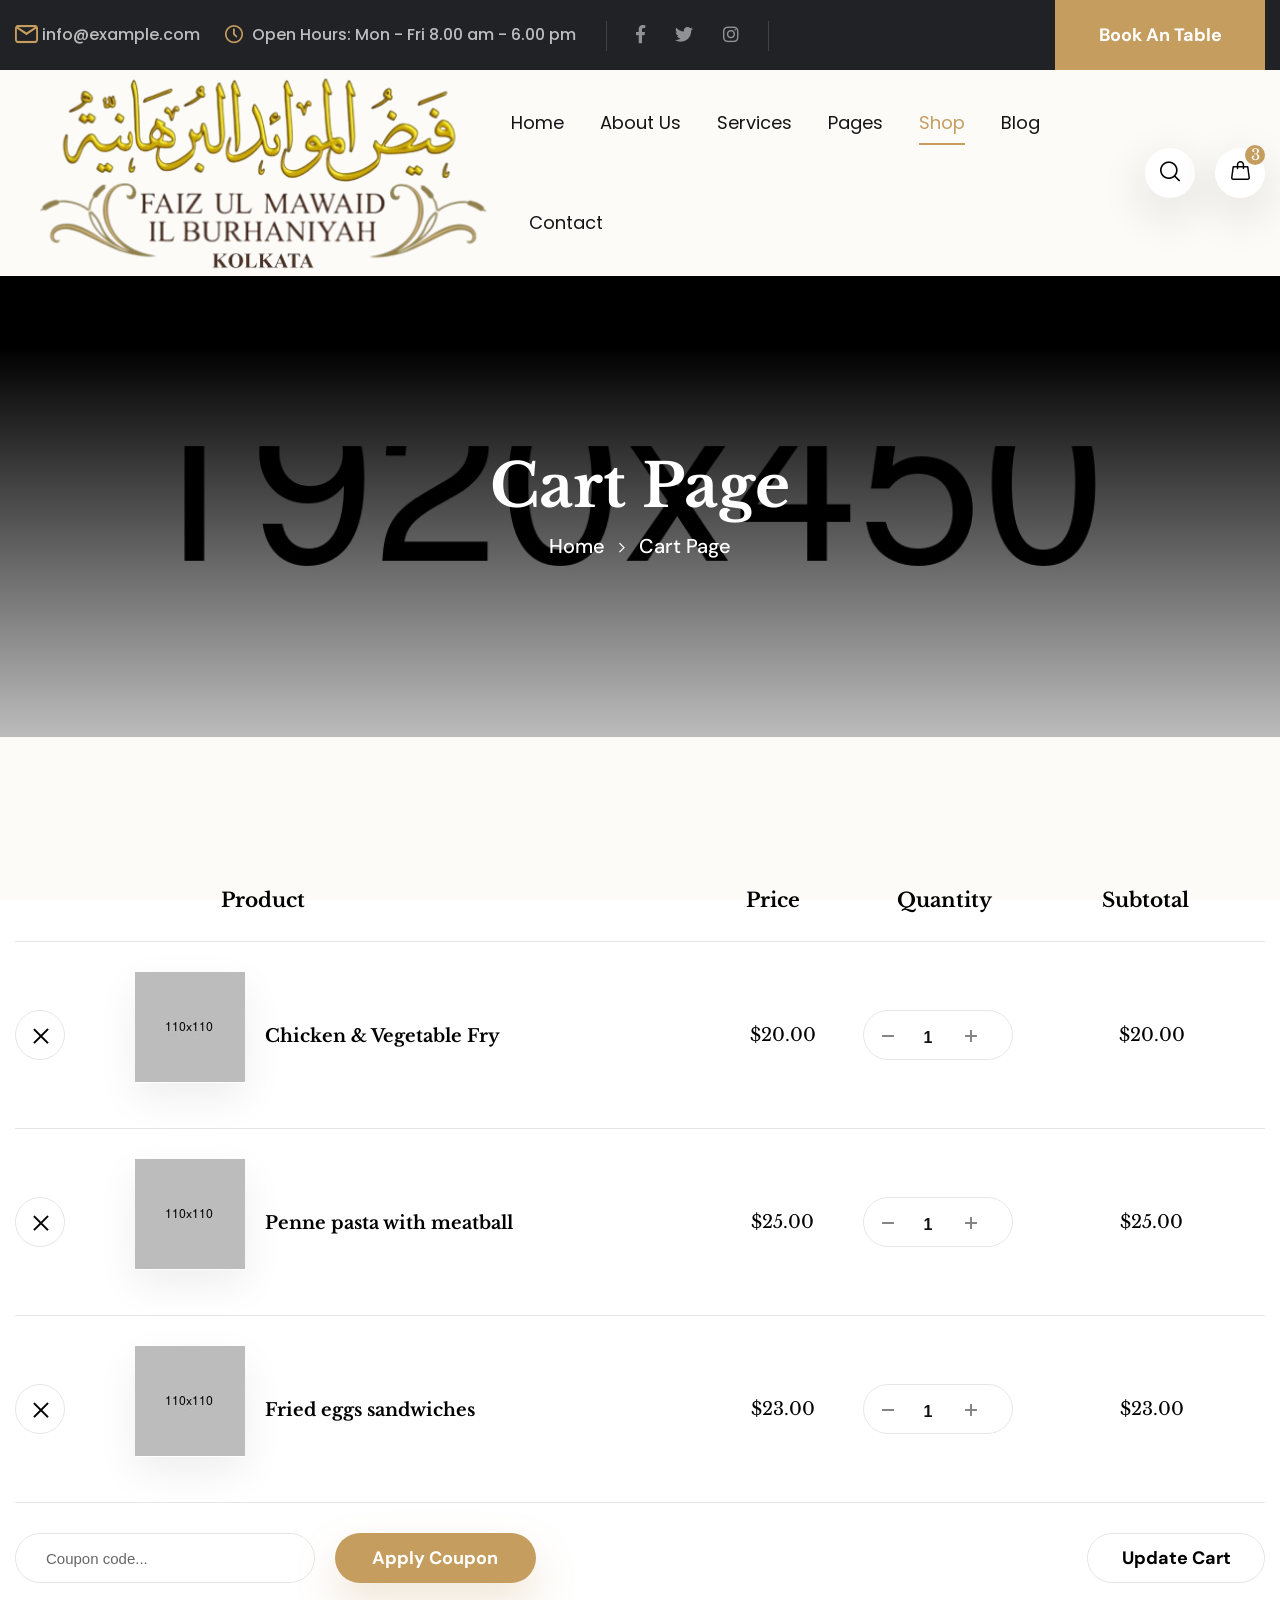
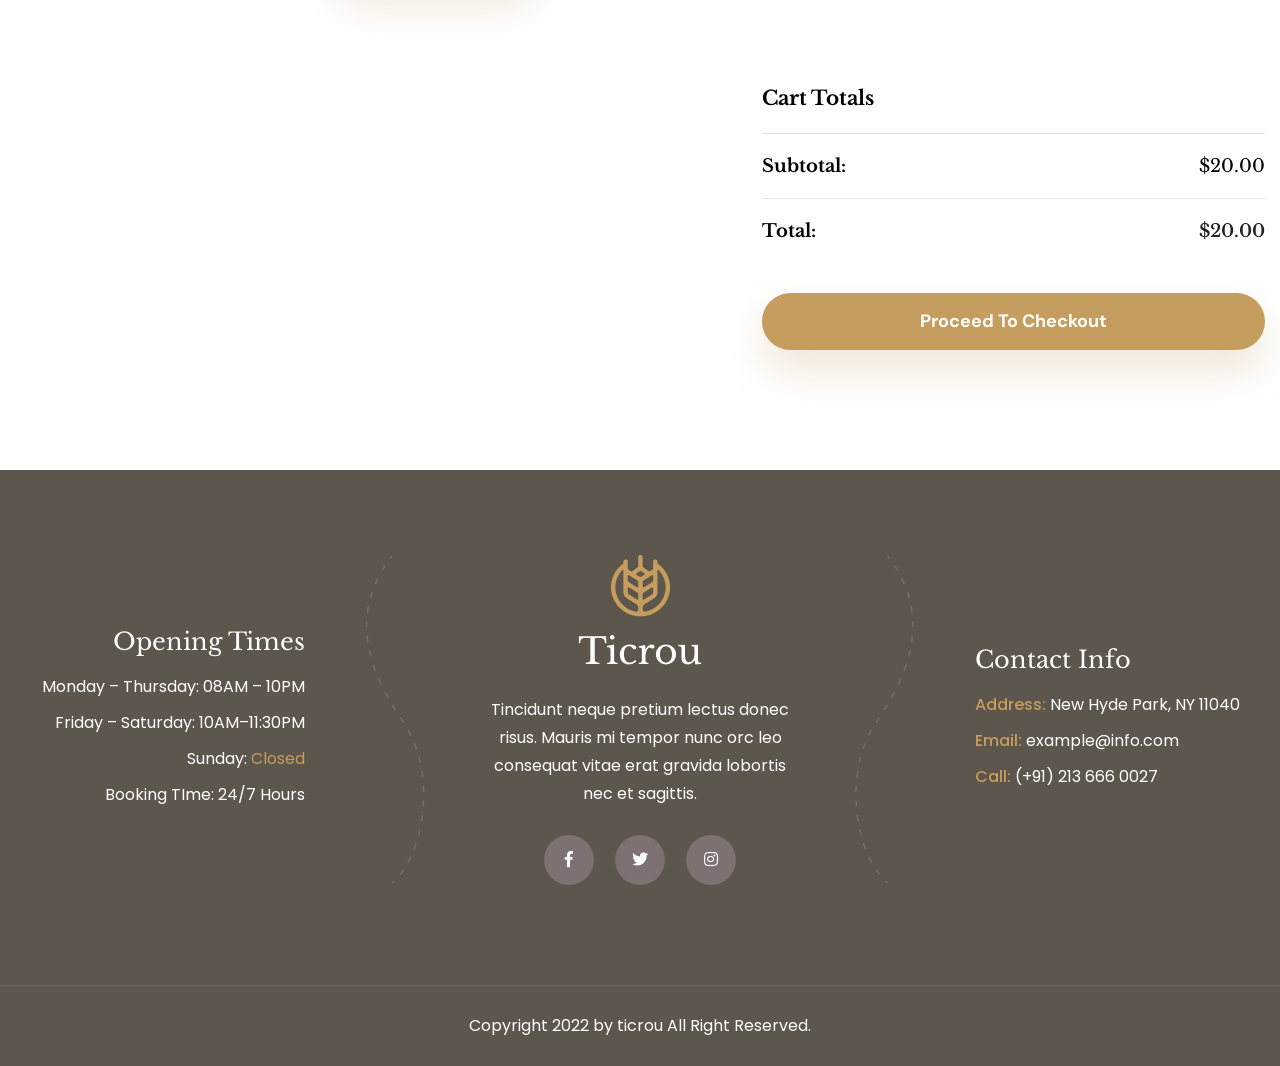
<file: cart.html>
<!DOCTYPE html>
<html lang="en">
<head>
<meta charset="utf-8">
<meta http-equiv="X-UA-Compatible" content="IE=edge">
<meta name="viewport" content="width=device-width, initial-scale=1.0, maximum-scale=1.0, user-scalable=0">

<title>Ticrou - HTML 5 Template Preview</title>

<!-- Fav Icon -->
<link rel="icon" href="assets/images/favicon.ico" type="image/x-icon">

<!-- Google Fonts -->
<link href="https://fonts.googleapis.com/css2?family=Rouge+Script&display=swap" rel="stylesheet">
<link href="https://fonts.googleapis.com/css2?family=Libre+Baskerville:ital,wght@0,400;0,700;1,400&display=swap" rel="stylesheet">
<link href="https://fonts.googleapis.com/css2?family=DM+Sans:ital,wght@0,400;0,500;0,700;1,400;1,500;1,700&display=swap" rel="stylesheet">
<link href="https://fonts.googleapis.com/css2?family=Poppins:ital,wght@0,300;0,400;0,500;0,600;0,700;0,800;0,900;1,300;1,400;1,500;1,600;1,700;1,800;1,900&display=swap" rel="stylesheet">

<!-- Stylesheets -->
<link href="assets/css/font-awesome-all.css" rel="stylesheet">
<link href="assets/css/flaticon.css" rel="stylesheet">
<link href="assets/css/owl.css" rel="stylesheet">
<link href="assets/css/bootstrap.css" rel="stylesheet">
<link href="assets/css/jquery.fancybox.min.css" rel="stylesheet">
<link href="assets/css/animate.css" rel="stylesheet">
<link href="assets/css/nice-select.css" rel="stylesheet">
<link href="assets/css/jquery-ui.css" rel="stylesheet">
<link href="assets/css/color.css" rel="stylesheet">
<link href="assets/css/elpath.css" rel="stylesheet">
<link href="assets/css/style.css" rel="stylesheet">
<link href="assets/css/responsive.css" rel="stylesheet">

</head>


<!-- page wrapper -->
<body>

    <div class="boxed_wrapper">


        <!-- preloader -->
        <div class="loader-wrap">
            <div class="preloader">
                <div class="preloader-close">x</div>
                <div id="handle-preloader" class="handle-preloader">
                    <div class="animation-preloader">
                        <div class="spinner"></div>
                        <div class="txt-loading">
                            <span data-text-preloader="t" class="letters-loading">
                                t
                            </span>
                            <span data-text-preloader="i" class="letters-loading">
                                i
                            </span>
                            <span data-text-preloader="c" class="letters-loading">
                                c
                            </span>
                            <span data-text-preloader="r" class="letters-loading">
                                r
                            </span>
                            <span data-text-preloader="o" class="letters-loading">
                                o
                            </span>
                            <span data-text-preloader="u" class="letters-loading">
                                u
                            </span>
                        </div>
                    </div>  
                </div>
            </div>
        </div>
        <!-- preloader end -->


        <!--Search Popup-->
        <div id="search-popup" class="search-popup">
            <div class="popup-inner">
                <div class="upper-box clearfix">
                    <figure class="logo-box pull-left"><a href="index.html"><img src="assets/images/logo.png" alt=""></a></figure>
                    <div class="close-search pull-right"><span class="far fa-times"></span></div>
                </div>
                <div class="overlay-layer"></div>
                <div class="auto-container">
                    <div class="search-form">
                        <form method="post" action="index.html">
                            <div class="form-group">
                                <fieldset>
                                    <input type="search" class="form-control" name="search-input" value="" placeholder="Type your keyword and hit" required >
                                    <button type="submit"><i class="far fa-search"></i></button>
                                </fieldset>
                            </div>
                        </form>
                    </div>
                </div>
            </div>
        </div>


        <!-- main header -->
        <header class="main-header">
            <!-- header-top -->
            <div class="header-top">
                <div class="auto-container">
                    <div class="top-inner">
                        <div class="left-column">
                            <ul class="info clearfix">
                                <li><i class="icon-1"></i><a href="mailto:info@example.com">info@example.com</a></li>
                                <li><i class="icon-2"></i>Open Hours: Mon - Fri 8.00 am - 6.00 pm</li>
                            </ul>
                            <ul class="social-links clearfix">
                                <li><a href="index.html"><i class="fab fa-facebook-f"></i></a></li>
                                <li><a href="index.html"><i class="fab fa-twitter"></i></a></li>
                                <li><a href="index.html"><i class="fab fa-instagram"></i></a></li>
                            </ul>
                        </div>
                        <div class="right-column">
                            <div class="btn-box">
                                <a href="index.html">Book An Table</a>
                            </div>
                        </div>
                    </div>
                </div>
            </div>
            <!-- header-lower -->
            <div class="header-lower">
                <div class="auto-container">
                    <div class="outer-box">
                        <div class="logo-box">
                            <figure class="logo"><a href="index.html"><img src="assets/images/logo.png" alt=""></a></figure>
                        </div>
                        <div class="menu-area clearfix">
                            <!--Mobile Navigation Toggler-->
                            <div class="mobile-nav-toggler">
                                <i class="icon-bar"></i>
                                <i class="icon-bar"></i>
                                <i class="icon-bar"></i>
                            </div>
                            <nav class="main-menu navbar-expand-md navbar-light">
                                <div class="collapse navbar-collapse show clearfix" id="navbarSupportedContent">
                                    <ul class="navigation clearfix">
                                        <li class="dropdown"><a href="index.html">Home</a>
                                            <ul>
                                                <li><a href="index.html">Home Page 01</a></li>
                                                <li><a href="index-2.html">Home Page 02</a></li>
                                                <li><a href="index-3.html">Home Page 03</a></li>
                                                <li><a href="index-onepage.html">OnePage Home</a></li>
                                                <li><a href="index-rtl.html">RTL Home</a></li>
                                                <li class="dropdown"><a href="index.html">Header Style</a>
                                                    <ul>
                                                        <li><a href="index.html">Header Style 01</a></li>
                                                        <li><a href="index-2.html">Header Style 02</a></li>
                                                        <li><a href="index-3.html">Header Style 03</a></li>
                                                    </ul>
                                                </li>
                                            </ul>
                                        </li>
                                        <li><a href="about.html">About Us</a></li>
                                        <li><a href="service.html">Services</a></li>
                                        <li class="dropdown"><a href="index.html">Pages</a>
                                            <ul>
                                                <li class="dropdown"><a href="index.html">Gallery</a>
                                                    <ul>
                                                        <li><a href="gallery.html">Gallery One</a></li>
                                                        <li><a href="gallery-2.html">Gallery Two</a></li>
                                                    </ul>
                                                </li>
                                                <li class="dropdown"><a href="index.html">Team</a>
                                                    <ul>
                                                        <li><a href="team.html">Our Team</a></li>
                                                        <li><a href="team-details.html">Team Details</a></li>
                                                    </ul>
                                                </li>
                                                <li><a href="menu.html">Menu Page</a></li>
                                                <li><a href="testimonial.html">Testimonials</a></li>
                                                <li><a href="faq.html">Faq’s</a></li>
                                                <li><a href="reservation.html">Reservation</a></li>
                                                <li><a href="error.html">404</a></li>
                                            </ul>
                                        </li>  
                                        <li class="current dropdown"><a href="index.html">Shop</a>
                                            <ul>
                                                <li><a href="shop.html">Our Shop</a></li>
                                                <li><a href="shop-details.html">Shop Details</a></li>
                                                <li><a href="cart.html">Cart Page</a></li>
                                                <li><a href="checkout.html">Checkout</a></li>
                                            </ul>
                                        </li> 
                                        <li class="dropdown"><a href="index.html">Blog</a>
                                            <ul>
                                                <li><a href="blog.html">Blog Grid</a></li>
                                                <li><a href="blog-2.html">Blog Standard</a></li>
                                                <li><a href="blog-details.html">Blog Details</a></li>
                                            </ul>
                                        </li>  
                                        <li><a href="contact.html">Contact</a></li> 
                                    </ul>
                                </div>
                            </nav>
                        </div>
                        <ul class="nav-right">
                            <li class="search-box-outer search-toggler">
                                <i class="icon-3"></i>
                            </li>
                            <li class="shop-cart">
                                <a href="shop.html"><i class="icon-4"></i><span>3</span></a>
                            </li>
                        </ul>
                    </div>
                </div>
            </div>

            <!--sticky Header-->
            <div class="sticky-header">
                <div class="auto-container">
                    <div class="outer-box">
                        <div class="logo-box">
                            <figure class="logo"><a href="index.html"><img src="assets/images/logo.png" alt=""></a></figure>
                        </div>
                        <div class="menu-area clearfix">
                            <nav class="main-menu clearfix">
                                <!--Keep This Empty / Menu will come through Javascript-->
                            </nav>
                        </div>
                        <ul class="nav-right">
                            <li class="search-box-outer search-toggler">
                                <i class="icon-3"></i>
                            </li>
                            <li class="shop-cart">
                                <a href="shop.html"><i class="icon-4"></i><span>3</span></a>
                            </li>
                        </ul>
                    </div>
                </div>
            </div>
        </header>
        <!-- main-header end -->

        <!-- Mobile Menu  -->
        <div class="mobile-menu">
            <div class="menu-backdrop"></div>
            <div class="close-btn"><i class="fas fa-times"></i></div>
            
            <nav class="menu-box">
                <div class="nav-logo"><a href="index.html"><img src="assets/images/logo-2.png" alt="" title=""></a></div>
                <div class="menu-outer"><!--Here Menu Will Come Automatically Via Javascript / Same Menu as in Header--></div>
                <div class="contact-info">
                    <h4>Contact Info</h4>
                    <ul>
                        <li>Chicago 12, Melborne City, USA</li>
                        <li><a href="tel:+8801682648101">+88 01682648101</a></li>
                        <li><a href="mailto:info@example.com">info@example.com</a></li>
                    </ul>
                </div>
                <div class="social-links">
                    <ul class="clearfix">
                        <li><a href="index.html"><span class="fab fa-twitter"></span></a></li>
                        <li><a href="index.html"><span class="fab fa-facebook-square"></span></a></li>
                        <li><a href="index.html"><span class="fab fa-pinterest-p"></span></a></li>
                        <li><a href="index.html"><span class="fab fa-instagram"></span></a></li>
                        <li><a href="index.html"><span class="fab fa-youtube"></span></a></li>
                    </ul>
                </div>
            </nav>
        </div><!-- End Mobile Menu -->


        <!-- Page Title -->
        <section class="page-title centred">
            <div class="bg-layer" style="background-image: url(assets/images/background/page-title.jpg);"></div>
            <div class="auto-container">
                <div class="content-box">
                    <h2>Cart Page</h2>
                    <ul class="bread-crumb clearfix">
                        <li><a href="index.html">Home</a></li>
                        <li>Cart Page</li>
                    </ul>
                </div>
            </div>
        </section>
        <!-- End Page Title -->


        <!-- cart section -->
        <section class="cart-section p_relative pt_120 pb_120 bg-color-4">
            <div class="auto-container">
                <div class="row clearfix">
                    <div class="col-lg-12 col-md-12 col-sm-12 table-column">
                        <div class="table-outer">
                            <table class="cart-table">
                                <thead class="cart-header">
                                    <tr>
                                        <th>&nbsp;</th>
                                        <th class="prod-column">Product</th>
                                        <th>&nbsp;</th>
                                        <th>&nbsp;</th>
                                        <th class="price">Price</th>
                                        <th class="quantity">Quantity</th>
                                        <th>Subtotal</th>
                                    </tr>    
                                </thead>
                                <tbody>
                                    <tr>
                                        <td colspan="4" class="prod-column">
                                            <div class="column-box">
                                                <div class="remove-btn">
                                                    <i class="icon-36"></i>
                                                </div>
                                                <div class="prod-thumb">
                                                    <img src="assets/images/shop/cart-1.jpg" alt="">
                                                </div>
                                                <div class="prod-title">
                                                    Chicken & Vegetable Fry
                                                </div>    
                                            </div>
                                        </td>
                                        <td class="price">$20.00</td>
                                        <td class="qty">
                                            <div class="item-quantity">
                                                <input class="quantity-spinner" type="text" value="1" name="quantity">
                                            </div>
                                        </td>
                                        <td class="sub-total">$20.00</td>
                                    </tr>
                                    <tr>
                                        <td colspan="4" class="prod-column">
                                            <div class="column-box">
                                                <div class="remove-btn">
                                                    <i class="icon-36"></i>
                                                </div>
                                                <div class="prod-thumb">
                                                    <img src="assets/images/shop/cart-2.jpg" alt="">
                                                </div>
                                                <div class="prod-title">
                                                    Penne pasta with meatball
                                                </div>    
                                            </div>
                                        </td>
                                        <td class="price">$25.00</td>
                                        <td class="qty">
                                            <div class="item-quantity">
                                                <input class="quantity-spinner" type="text" value="1" name="quantity">
                                            </div>
                                        </td>
                                        <td class="sub-total">$25.00</td>
                                    </tr>
                                    <tr>
                                        <td colspan="4" class="prod-column">
                                            <div class="column-box">
                                                <div class="remove-btn">
                                                    <i class="icon-36"></i>
                                                </div>
                                                <div class="prod-thumb">
                                                    <img src="assets/images/shop/cart-3.jpg" alt="">
                                                </div>
                                                <div class="prod-title">
                                                    Fried eggs sandwiches
                                                </div>    
                                            </div>
                                        </td>
                                        <td class="price">$23.00</td>
                                        <td class="qty">
                                            <div class="item-quantity">
                                                <input class="quantity-spinner" type="text" value="1" name="quantity">
                                            </div>
                                        </td>
                                        <td class="sub-total">$23.00</td>
                                    </tr>
                                </tbody>    
                            </table>
                        </div>
                    </div>
                </div>
                <div class="othre-content clearfix">
                    <div class="coupon-box pull-left clearfix">
                        <input type="text" placeholder="Coupon code...">
                        <button type="button" class="theme-btn-one">Apply Coupon</button>
                    </div>
                    <div class="update-btn pull-right">
                        <button type="button" class="theme-btn-two">Update Cart</button>
                    </div>
                </div>
                <div class="cart-total">
                    <div class="row">
                        <div class="col-xl-5 col-lg-12 col-md-12 offset-xl-7 cart-column">
                            <div class="total-cart-box clearfix">
                                <h3 class="fs_20 fw_bold lh_30 d_block pb_20">Cart Totals</h3>
                                <ul class="list clearfix mb_30">
                                    <li>Subtotal:<span>$20.00</span></li>
                                    <li>Total:<span>$20.00</span></li>
                                </ul>
                                <a href="cart.html" class="theme-btn-one">Proceed to Checkout <i class="icon-74"></i></a>
                            </div>
                        </div>
                    </div>
                </div>
            </div>
        </section>
        <!-- cart section end -->


        <!-- main-footer -->
        <footer class="main-footer bg-color-1">
            <div class="footer-top pt_85 pb_100">
                <div class="auto-container">
                    <div class="row align-items-center clearfix">
                        <div class="col-lg-3 col-md-6 col-sm-12 footer-column">
                            <div class="footer-widget schedule-widget text-right">
                                <div class="widget-title">
                                    <h3>Opening Times</h3>
                                </div>
                                <div class="widget-content">
                                    <ul class="list clearfix">
                                        <li>Monday – Thursday: 08AM – 10PM</li>
                                        <li>Friday – Saturday: 10AM–11:30PM</li>
                                        <li>Sunday: <span>Closed</span></li>
                                        <li>Booking TIme: 24/7 Hours</li>
                                    </ul>
                                </div>
                            </div>
                        </div>
                        <div class="col-lg-6 col-md-6 col-sm-12 footer-column">
                            <div class="footer-widget logo-widget text-center">
                                <div class="shape">
                                    <div class="shape-1" style="background-image: url(assets/images/shape/shape-19.png);"></div>
                                    <div class="shape-2" style="background-image: url(assets/images/shape/shape-20.png);"></div>
                                </div>
                                <div class="widget-content">
                                    <figure class="footer-logo"><a href="index.html"><img src="assets/images/footer-logo.png" alt=""></a></figure>
                                    <div class="text">
                                        <p>Tincidunt neque pretium lectus donec risus. Mauris mi tempor nunc orc leo consequat vitae erat gravida lobortis nec et sagittis.</p>
                                    </div>
                                    <ul class="social-links clearfix">
                                        <li><a href="index.html"><i class="fab fa-facebook-f"></i></a></li>
                                        <li><a href="index.html"><i class="fab fa-twitter"></i></a></li>
                                        <li><a href="index.html"><i class="fab fa-instagram"></i></a></li>
                                    </ul>
                                </div>
                            </div>
                        </div>
                        <div class="col-lg-3 col-md-6 col-sm-12 footer-column">
                            <div class=" footer-widget contact-widget text-left">
                                <div class="widget-title">
                                    <h3>Contact Info</h3>
                                </div>
                                <div class="widget-content">
                                    <ul class="info-list clearfix">
                                        <li><span>Address: </span>New Hyde Park, NY 11040</li>
                                        <li><span>Email: </span><a href="mailto:example@info.com">example@info.com</a></li>
                                        <li><span>Call: </span><a href="tel:912136660027">(+91) 213 666 0027</a></li>
                                    </ul>
                                </div>
                            </div>
                        </div>
                    </div>
                </div>
            </div>
            <div class="footer-bottom centred">
                <div class="auto-container">
                    <div class="copyright">
                        <p>Copyright 2022 by <a href="index.html">ticrou</a> All Right Reserved.</p>
                    </div>
                </div>
            </div>
        </footer>
        <!-- main-footer end -->



        <!--Scroll to top-->
        <div class="scroll-to-top">
            <div>
                <div class="scroll-top-inner">
                    <div class="scroll-bar">
                        <div class="bar-inner"></div>
                    </div>
                    <div class="scroll-bar-text">Go To Top</div>
                </div>
            </div>
        </div>
        <!-- Scroll to top end -->
        
    </div>


    <!-- jequery plugins -->
    <script src="assets/js/jquery.js"></script>
    <script src="assets/js/popper.min.js"></script>
    <script src="assets/js/bootstrap.min.js"></script>
    <script src="assets/js/owl.js"></script>
    <script src="assets/js/wow.js"></script>
    <script src="assets/js/validation.js"></script>
    <script src="assets/js/jquery.fancybox.js"></script>
    <script src="assets/js/appear.js"></script>
    <script src="assets/js/scrollbar.js"></script>
    <script src="assets/js/isotope.js"></script>
    <script src="assets/js/jquery.nice-select.min.js"></script>
    <script src="assets/js/parallax-scroll.js"></script>
    <script src="assets/js/text_animation.js"></script>
    <script src="assets/js/text_plugins.js"></script>
    <script src="assets/js/jquery-ui.js"></script>
    <script src="assets/js/product-filter.js"></script>
    <script src="assets/js/jquery.bootstrap-touchspin.js"></script>

    <!-- main-js -->
    <script src="assets/js/script.js"></script>

</body><!-- End of .page_wrapper -->
</html>
</file>
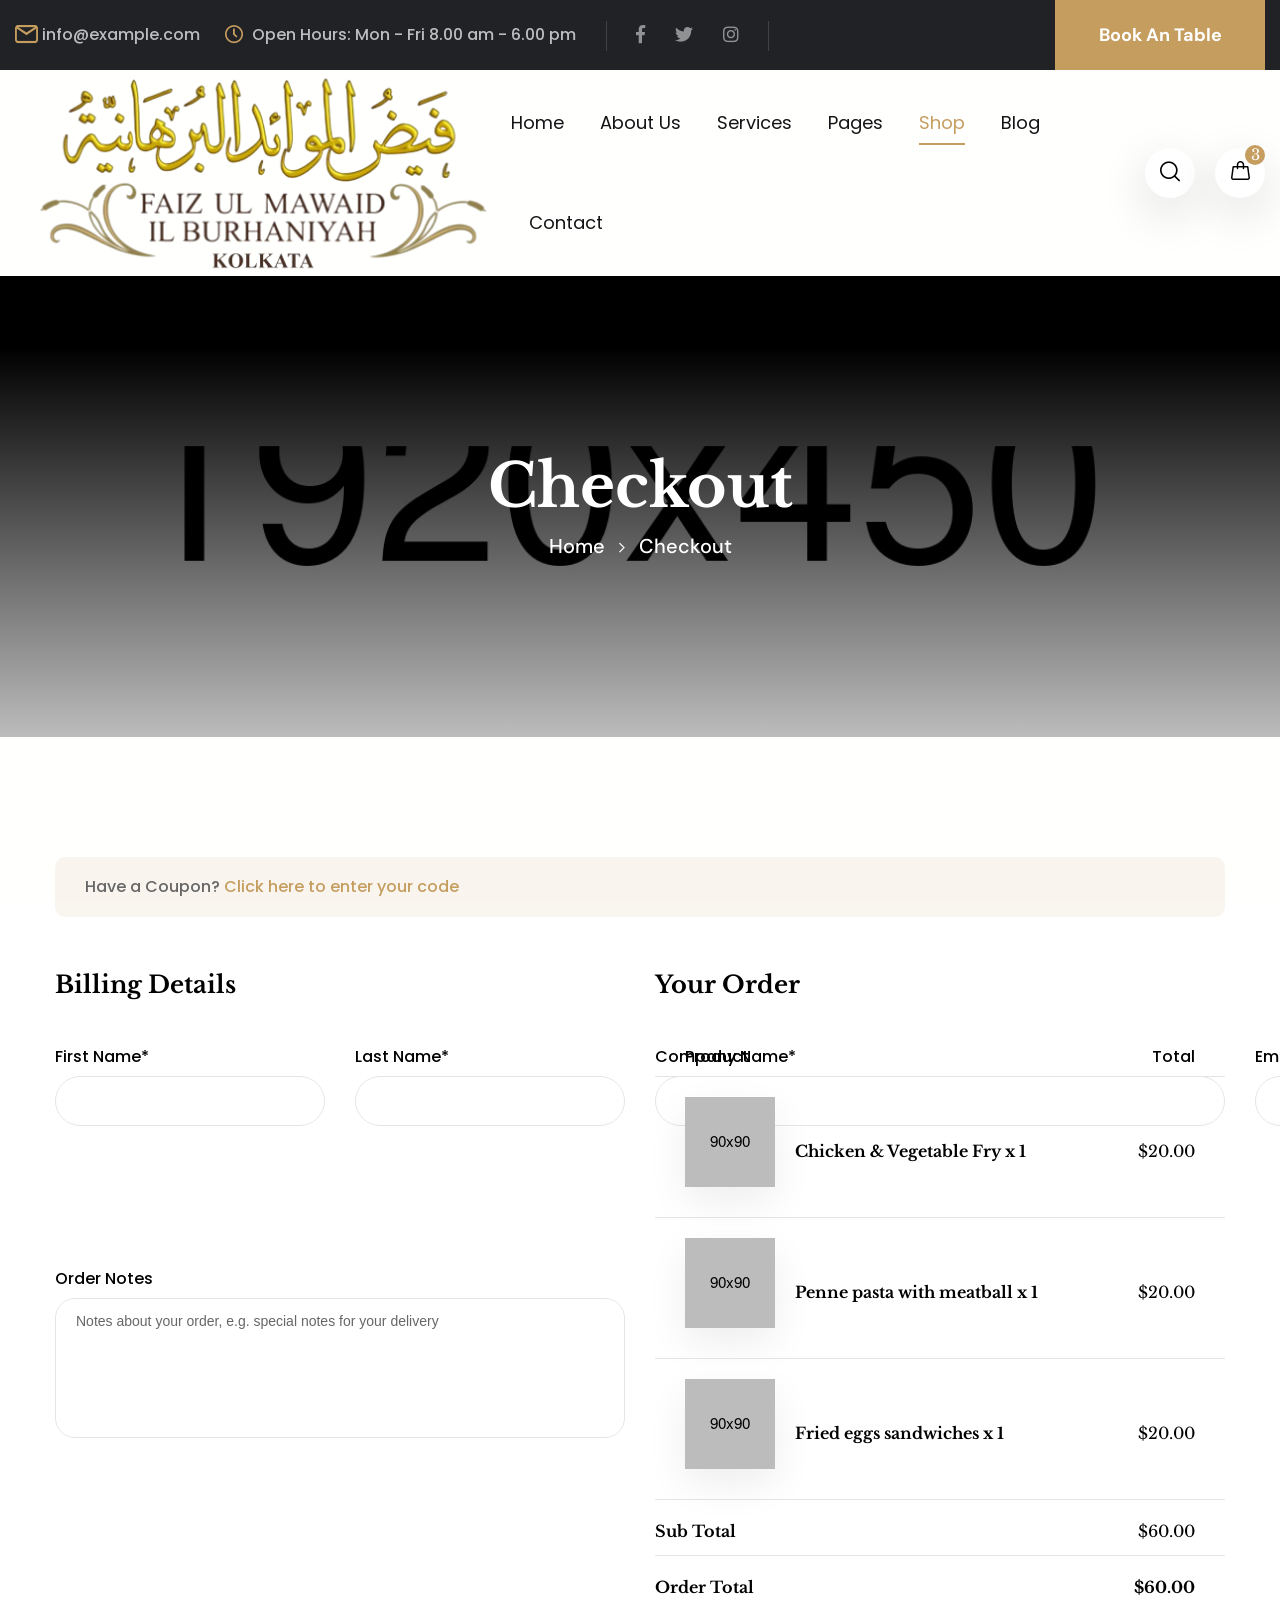
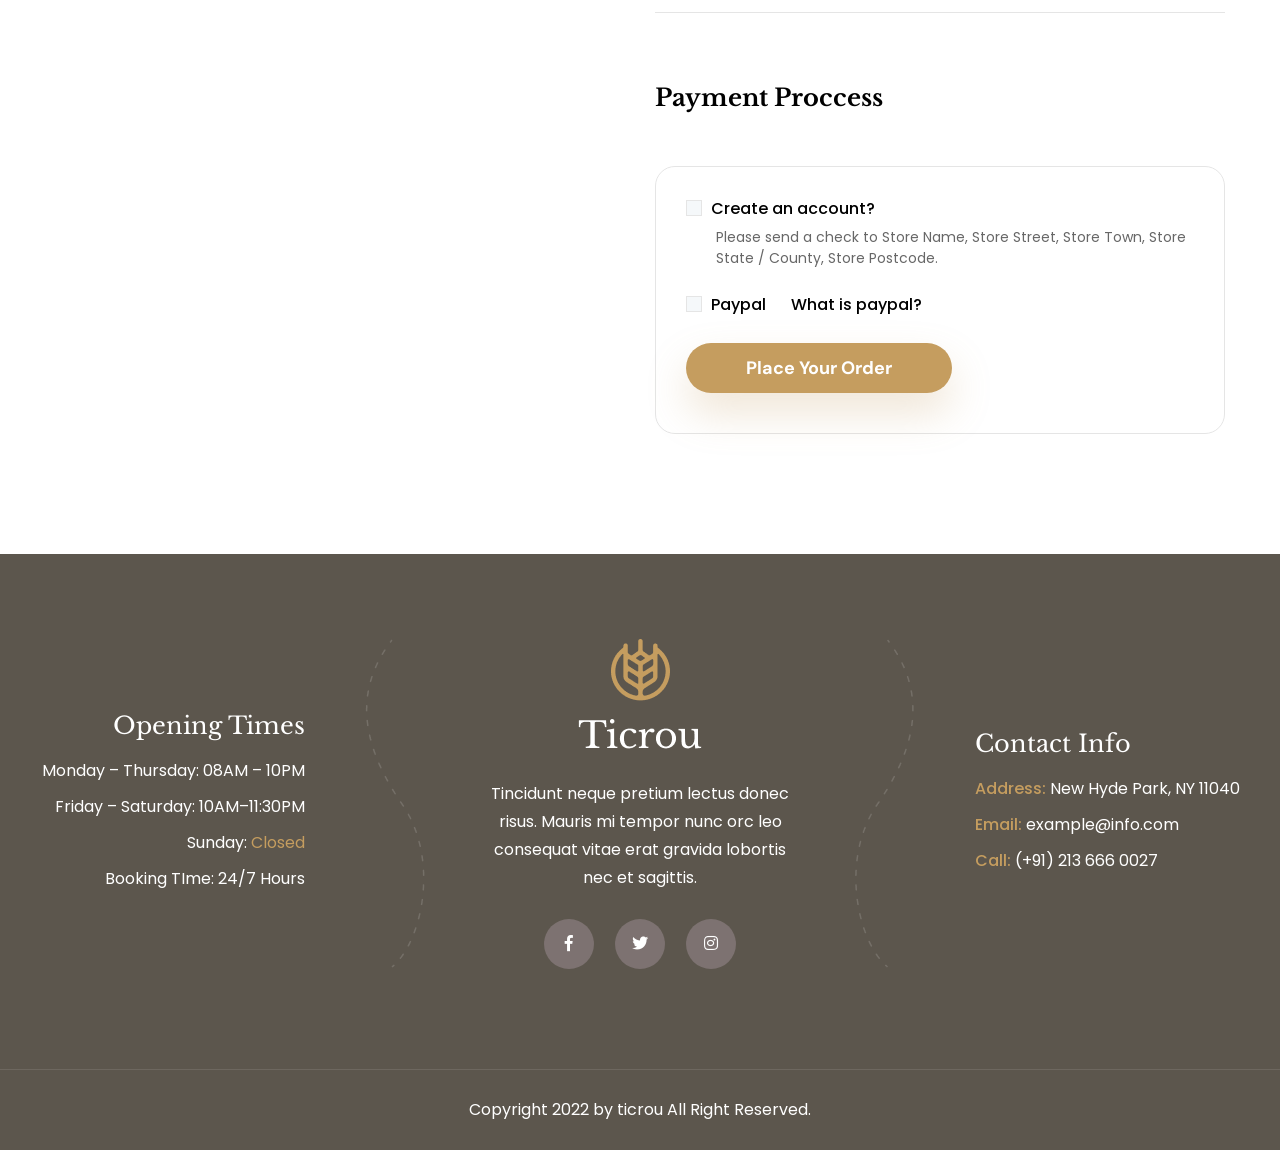
<file: checkout.html>
<!DOCTYPE html>
<html lang="en">
<head>
<meta charset="utf-8">
<meta http-equiv="X-UA-Compatible" content="IE=edge">
<meta name="viewport" content="width=device-width, initial-scale=1.0, maximum-scale=1.0, user-scalable=0">

<title>Ticrou - HTML 5 Template Preview</title>

<!-- Fav Icon -->
<link rel="icon" href="assets/images/favicon.ico" type="image/x-icon">

<!-- Google Fonts -->
<link href="https://fonts.googleapis.com/css2?family=Rouge+Script&display=swap" rel="stylesheet">
<link href="https://fonts.googleapis.com/css2?family=Libre+Baskerville:ital,wght@0,400;0,700;1,400&display=swap" rel="stylesheet">
<link href="https://fonts.googleapis.com/css2?family=DM+Sans:ital,wght@0,400;0,500;0,700;1,400;1,500;1,700&display=swap" rel="stylesheet">
<link href="https://fonts.googleapis.com/css2?family=Poppins:ital,wght@0,300;0,400;0,500;0,600;0,700;0,800;0,900;1,300;1,400;1,500;1,600;1,700;1,800;1,900&display=swap" rel="stylesheet">

<!-- Stylesheets -->
<link href="assets/css/font-awesome-all.css" rel="stylesheet">
<link href="assets/css/flaticon.css" rel="stylesheet">
<link href="assets/css/owl.css" rel="stylesheet">
<link href="assets/css/bootstrap.css" rel="stylesheet">
<link href="assets/css/jquery.fancybox.min.css" rel="stylesheet">
<link href="assets/css/animate.css" rel="stylesheet">
<link href="assets/css/nice-select.css" rel="stylesheet">
<link href="assets/css/jquery-ui.css" rel="stylesheet">
<link href="assets/css/color.css" rel="stylesheet">
<link href="assets/css/elpath.css" rel="stylesheet">
<link href="assets/css/style.css" rel="stylesheet">
<link href="assets/css/responsive.css" rel="stylesheet">

</head>


<!-- page wrapper -->
<body>

    <div class="boxed_wrapper">


        <!-- preloader -->
        <div class="loader-wrap">
            <div class="preloader">
                <div class="preloader-close">x</div>
                <div id="handle-preloader" class="handle-preloader">
                    <div class="animation-preloader">
                        <div class="spinner"></div>
                        <div class="txt-loading">
                            <span data-text-preloader="t" class="letters-loading">
                                t
                            </span>
                            <span data-text-preloader="i" class="letters-loading">
                                i
                            </span>
                            <span data-text-preloader="c" class="letters-loading">
                                c
                            </span>
                            <span data-text-preloader="r" class="letters-loading">
                                r
                            </span>
                            <span data-text-preloader="o" class="letters-loading">
                                o
                            </span>
                            <span data-text-preloader="u" class="letters-loading">
                                u
                            </span>
                        </div>
                    </div>  
                </div>
            </div>
        </div>
        <!-- preloader end -->


        <!--Search Popup-->
        <div id="search-popup" class="search-popup">
            <div class="popup-inner">
                <div class="upper-box clearfix">
                    <figure class="logo-box pull-left"><a href="index.html"><img src="assets/images/logo.png" alt=""></a></figure>
                    <div class="close-search pull-right"><span class="far fa-times"></span></div>
                </div>
                <div class="overlay-layer"></div>
                <div class="auto-container">
                    <div class="search-form">
                        <form method="post" action="index.html">
                            <div class="form-group">
                                <fieldset>
                                    <input type="search" class="form-control" name="search-input" value="" placeholder="Type your keyword and hit" required >
                                    <button type="submit"><i class="far fa-search"></i></button>
                                </fieldset>
                            </div>
                        </form>
                    </div>
                </div>
            </div>
        </div>


        <!-- main header -->
        <header class="main-header">
            <!-- header-top -->
            <div class="header-top">
                <div class="auto-container">
                    <div class="top-inner">
                        <div class="left-column">
                            <ul class="info clearfix">
                                <li><i class="icon-1"></i><a href="mailto:info@example.com">info@example.com</a></li>
                                <li><i class="icon-2"></i>Open Hours: Mon - Fri 8.00 am - 6.00 pm</li>
                            </ul>
                            <ul class="social-links clearfix">
                                <li><a href="index.html"><i class="fab fa-facebook-f"></i></a></li>
                                <li><a href="index.html"><i class="fab fa-twitter"></i></a></li>
                                <li><a href="index.html"><i class="fab fa-instagram"></i></a></li>
                            </ul>
                        </div>
                        <div class="right-column">
                            <div class="btn-box">
                                <a href="index.html">Book An Table</a>
                            </div>
                        </div>
                    </div>
                </div>
            </div>
            <!-- header-lower -->
            <div class="header-lower">
                <div class="auto-container">
                    <div class="outer-box">
                        <div class="logo-box">
                            <figure class="logo"><a href="index.html"><img src="assets/images/logo.png" alt=""></a></figure>
                        </div>
                        <div class="menu-area clearfix">
                            <!--Mobile Navigation Toggler-->
                            <div class="mobile-nav-toggler">
                                <i class="icon-bar"></i>
                                <i class="icon-bar"></i>
                                <i class="icon-bar"></i>
                            </div>
                            <nav class="main-menu navbar-expand-md navbar-light">
                                <div class="collapse navbar-collapse show clearfix" id="navbarSupportedContent">
                                    <ul class="navigation clearfix">
                                        <li class="dropdown"><a href="index.html">Home</a>
                                            <ul>
                                                <li><a href="index.html">Home Page 01</a></li>
                                                <li><a href="index-2.html">Home Page 02</a></li>
                                                <li><a href="index-3.html">Home Page 03</a></li>
                                                <li><a href="index-onepage.html">OnePage Home</a></li>
                                                <li><a href="index-rtl.html">RTL Home</a></li>
                                                <li class="dropdown"><a href="index.html">Header Style</a>
                                                    <ul>
                                                        <li><a href="index.html">Header Style 01</a></li>
                                                        <li><a href="index-2.html">Header Style 02</a></li>
                                                        <li><a href="index-3.html">Header Style 03</a></li>
                                                    </ul>
                                                </li>
                                            </ul>
                                        </li>
                                        <li><a href="about.html">About Us</a></li>
                                        <li><a href="service.html">Services</a></li>
                                        <li class="dropdown"><a href="index.html">Pages</a>
                                            <ul>
                                                <li class="dropdown"><a href="index.html">Gallery</a>
                                                    <ul>
                                                        <li><a href="gallery.html">Gallery One</a></li>
                                                        <li><a href="gallery-2.html">Gallery Two</a></li>
                                                    </ul>
                                                </li>
                                                <li class="dropdown"><a href="index.html">Team</a>
                                                    <ul>
                                                        <li><a href="team.html">Our Team</a></li>
                                                        <li><a href="team-details.html">Team Details</a></li>
                                                    </ul>
                                                </li>
                                                <li><a href="menu.html">Menu Page</a></li>
                                                <li><a href="testimonial.html">Testimonials</a></li>
                                                <li><a href="faq.html">Faq’s</a></li>
                                                <li><a href="reservation.html">Reservation</a></li>
                                                <li><a href="error.html">404</a></li>
                                            </ul>
                                        </li>  
                                        <li class="current dropdown"><a href="index.html">Shop</a>
                                            <ul>
                                                <li><a href="shop.html">Our Shop</a></li>
                                                <li><a href="shop-details.html">Shop Details</a></li>
                                                <li><a href="cart.html">Cart Page</a></li>
                                                <li><a href="checkout.html">Checkout</a></li>
                                            </ul>
                                        </li> 
                                        <li class="dropdown"><a href="index.html">Blog</a>
                                            <ul>
                                                <li><a href="blog.html">Blog Grid</a></li>
                                                <li><a href="blog-2.html">Blog Standard</a></li>
                                                <li><a href="blog-details.html">Blog Details</a></li>
                                            </ul>
                                        </li>  
                                        <li><a href="contact.html">Contact</a></li> 
                                    </ul>
                                </div>
                            </nav>
                        </div>
                        <ul class="nav-right">
                            <li class="search-box-outer search-toggler">
                                <i class="icon-3"></i>
                            </li>
                            <li class="shop-cart">
                                <a href="shop.html"><i class="icon-4"></i><span>3</span></a>
                            </li>
                        </ul>
                    </div>
                </div>
            </div>

            <!--sticky Header-->
            <div class="sticky-header">
                <div class="auto-container">
                    <div class="outer-box">
                        <div class="logo-box">
                            <figure class="logo"><a href="index.html"><img src="assets/images/logo.png" alt=""></a></figure>
                        </div>
                        <div class="menu-area clearfix">
                            <nav class="main-menu clearfix">
                                <!--Keep This Empty / Menu will come through Javascript-->
                            </nav>
                        </div>
                        <ul class="nav-right">
                            <li class="search-box-outer search-toggler">
                                <i class="icon-3"></i>
                            </li>
                            <li class="shop-cart">
                                <a href="shop.html"><i class="icon-4"></i><span>3</span></a>
                            </li>
                        </ul>
                    </div>
                </div>
            </div>
        </header>
        <!-- main-header end -->

        <!-- Mobile Menu  -->
        <div class="mobile-menu">
            <div class="menu-backdrop"></div>
            <div class="close-btn"><i class="fas fa-times"></i></div>
            
            <nav class="menu-box">
                <div class="nav-logo"><a href="index.html"><img src="assets/images/logo-2.png" alt="" title=""></a></div>
                <div class="menu-outer"><!--Here Menu Will Come Automatically Via Javascript / Same Menu as in Header--></div>
                <div class="contact-info">
                    <h4>Contact Info</h4>
                    <ul>
                        <li>Chicago 12, Melborne City, USA</li>
                        <li><a href="tel:+8801682648101">+88 01682648101</a></li>
                        <li><a href="mailto:info@example.com">info@example.com</a></li>
                    </ul>
                </div>
                <div class="social-links">
                    <ul class="clearfix">
                        <li><a href="index.html"><span class="fab fa-twitter"></span></a></li>
                        <li><a href="index.html"><span class="fab fa-facebook-square"></span></a></li>
                        <li><a href="index.html"><span class="fab fa-pinterest-p"></span></a></li>
                        <li><a href="index.html"><span class="fab fa-instagram"></span></a></li>
                        <li><a href="index.html"><span class="fab fa-youtube"></span></a></li>
                    </ul>
                </div>
            </nav>
        </div><!-- End Mobile Menu -->


        <!-- Page Title -->
        <section class="page-title centred">
            <div class="bg-layer" style="background-image: url(assets/images/background/page-title.jpg);"></div>
            <div class="auto-container">
                <div class="content-box">
                    <h2>Checkout</h2>
                    <ul class="bread-crumb clearfix">
                        <li><a href="index.html">Home</a></li>
                        <li>Checkout</li>
                    </ul>
                </div>
            </div>
        </section>
        <!-- End Page Title -->


        <!-- checkout-section -->
        <section class="checkout-section">
            <div class="container">
                <div class="row">
                    <div class="col-lg-12 col-md-12 col-sm-12 upper-column">
                        <div class="upper-box">
                            <div class="coupon single-box">Have a Coupon? <a href="checkbox.html">Click here to enter your code</a></div>
                        </div>
                    </div>
                </div>
                <div class="row">
                    <div class="col-lg-6 col-md-12 col-sm-12 left-column">
                        <div class="inner-box">
                            <div class="billing-info">
                                <h4 class="sub-title">Billing Details</h4>
                                <form action="#" method="post" class="billing-form">
                                    <div class="row">
                                        <div class="col-lg-6 col-md-6 col-sm-12 form-group">
                                            <label>First Name*</label>
                                            <div class="field-input">
                                                <input type="text" name="first_name">
                                            </div>
                                        </div>
                                        <div class="col-lg-6 col-md-6 col-sm-12 form-group">
                                            <label>Last Name*</label>
                                            <div class="field-input">
                                                <input type="text" name="last_name">
                                            </div>
                                        </div>
                                        <div class="col-lg-12 col-md-12 col-sm-12 form-group">
                                            <label>Company Name*</label>
                                            <div class="field-input">
                                                <input type="text" name="company_name">
                                            </div>
                                        </div>
                                        <div class="col-lg-12 col-md-12 col-sm-12 form-group">
                                            <label>Email Address*</label>
                                            <div class="field-input">
                                                <input type="email" name="email">
                                            </div>
                                        </div>
                                        <div class="col-lg-6 col-md-6 col-sm-12 form-group">
                                            <label>Phone Number*</label>
                                            <div class="field-input">
                                                <input type="text" name="phone">
                                            </div>
                                        </div>
                                        <div class="col-lg-6 col-md-6 col-sm-12 form-group">
                                            <label>Country*</label>
                                            <div class="select-column select-box">
                                                <select class="selectmenu" id="ui-id-1">
                                                    <option selected="selected">Select Option</option>
                                                    <option>United State</option>
                                                    <option>Australia</option>
                                                    <option>Canada</option>
                                                </select>
                                            </div>
                                        </div>
                                        <div class="col-lg-12 col-md-12 col-sm-12 form-group">
                                            <label>Address*</label>
                                            <div class="field-input">
                                                <input type="text" name="address" class="address">
                                                <input type="text" name="address">
                                            </div>
                                        </div>
                                        <div class="col-lg-12 col-md-12 col-sm-12 form-group">
                                            <label>Town/City*</label>
                                            <div class="field-input">
                                                <input type="text" name="town_city">
                                            </div>
                                        </div>
                                        <div class="col-lg-6 col-md-6 col-sm-12 form-group">
                                            <label>State*</label>
                                            <div class="select-column select-box">
                                                <select class="selectmenu" id="ui-id-2">
                                                    <option selected="selected">Select Option</option>
                                                    <option>United State</option>
                                                    <option>Australia</option>
                                                    <option>Canada</option>
                                                </select>
                                            </div>
                                        </div>
                                        <div class="col-lg-6 col-md-6 col-sm-12 form-group">
                                            <label>Zip Code*</label>
                                            <div class="field-input">
                                                <input type="text" name="zip">
                                            </div>
                                        </div>
                                        <div class="form-group col-lg-12 col-md-12 col-sm-12">
                                            <div class="create-acc">
                                                <div class="custom-controls-stacked">
                                                    <label class="custom-control material-checkbox">
                                                        <input type="checkbox" class="material-control-input">
                                                        <span class="material-control-indicator"></span>
                                                        <span class="description">Create an Account?</span>
                                                    </label>
                                                </div> 
                                            </div>
                                        </div>
                                    </div>
                                </form>
                            </div>
                            <div class="additional-info">
                                <div class="note-book">
                                    <label>Order Notes</label>
                                    <textarea name="note_box" placeholder="Notes about your order, e.g. special notes for your delivery"></textarea>
                                </div>
                            </div>
                        </div>
                    </div>
                    <div class="col-lg-6 col-md-12 col-sm-12 right-column">
                        <div class="inner-box">
                            <div class="order-info">
                                <h4 class="sub-title">Your Order</h4>
                                <div class="order-product">
                                    <ul class="order-list clearfix">
                                        <li class="title clearfix">
                                            <p>Product</p>
                                            <span>Total</span>
                                        </li>
                                        <li>
                                            <div class="single-box clearfix">
                                                <img src="assets/images/shop/order-1.jpg" alt="">
                                                <h6>Chicken & Vegetable Fry x 1</h6>
                                                <span>$20.00</span>
                                            </div>
                                        </li>
                                        <li>
                                            <div class="single-box clearfix">
                                                <img src="assets/images/shop/order-2.jpg" alt="">
                                                <h6>Penne pasta with meatball x 1</h6>
                                                <span>$20.00</span>
                                            </div>
                                        </li>
                                        <li>
                                            <div class="single-box clearfix">
                                                <img src="assets/images/shop/order-3.jpg" alt="">
                                                <h6>Fried eggs sandwiches x 1</h6>
                                                <span>$20.00</span>
                                            </div>
                                        </li>
                                        <li class="sub-total clearfix">
                                            <h6>Sub Total</h6>
                                            <span>$60.00</span>
                                        </li>
                                        <li class="order-total clearfix">
                                            <h6>Order Total</h6>
                                            <span>$60.00</span>
                                        </li>
                                    </ul>
                                </div>
                            </div>
                            <div class="payment-info">
                                <h4 class="sub-title">Payment Proccess</h4>
                                <div class="payment-inner">
                                    <div class="option-block">
                                        <div class="custom-controls-stacked">
                                            <label class="custom-control material-checkbox">
                                                <input type="checkbox" class="material-control-input">
                                                <span class="material-control-indicator"></span>
                                                <span class="description">Create an account?</span>
                                            </label>
                                        </div>
                                        <p>Please send a check to Store Name, Store Street, Store Town, Store State / County, Store Postcode.</p>
                                    </div>
                                    <div class="option-block">
                                        <div class="custom-controls-stacked">
                                            <label class="custom-control material-checkbox">
                                                <input type="checkbox" class="material-control-input">
                                                <span class="material-control-indicator"></span>
                                                <span class="description">Paypal<a href="checkout.html">What is paypal?</a></span>
                                            </label>
                                        </div>
                                    </div>
                                    <div class="btn-box">
                                        <a href="checkout.html" class="theme-btn-one">Place Your Order</a>
                                    </div>
                                </div>
                            </div>
                        </div>
                    </div>
                </div>
            </div>
        </section>
        <!-- checkout-section end -->


        <!-- main-footer -->
        <footer class="main-footer bg-color-1">
            <div class="footer-top pt_85 pb_100">
                <div class="auto-container">
                    <div class="row align-items-center clearfix">
                        <div class="col-lg-3 col-md-6 col-sm-12 footer-column">
                            <div class="footer-widget schedule-widget text-right">
                                <div class="widget-title">
                                    <h3>Opening Times</h3>
                                </div>
                                <div class="widget-content">
                                    <ul class="list clearfix">
                                        <li>Monday – Thursday: 08AM – 10PM</li>
                                        <li>Friday – Saturday: 10AM–11:30PM</li>
                                        <li>Sunday: <span>Closed</span></li>
                                        <li>Booking TIme: 24/7 Hours</li>
                                    </ul>
                                </div>
                            </div>
                        </div>
                        <div class="col-lg-6 col-md-6 col-sm-12 footer-column">
                            <div class="footer-widget logo-widget text-center">
                                <div class="shape">
                                    <div class="shape-1" style="background-image: url(assets/images/shape/shape-19.png);"></div>
                                    <div class="shape-2" style="background-image: url(assets/images/shape/shape-20.png);"></div>
                                </div>
                                <div class="widget-content">
                                    <figure class="footer-logo"><a href="index.html"><img src="assets/images/footer-logo.png" alt=""></a></figure>
                                    <div class="text">
                                        <p>Tincidunt neque pretium lectus donec risus. Mauris mi tempor nunc orc leo consequat vitae erat gravida lobortis nec et sagittis.</p>
                                    </div>
                                    <ul class="social-links clearfix">
                                        <li><a href="index.html"><i class="fab fa-facebook-f"></i></a></li>
                                        <li><a href="index.html"><i class="fab fa-twitter"></i></a></li>
                                        <li><a href="index.html"><i class="fab fa-instagram"></i></a></li>
                                    </ul>
                                </div>
                            </div>
                        </div>
                        <div class="col-lg-3 col-md-6 col-sm-12 footer-column">
                            <div class=" footer-widget contact-widget text-left">
                                <div class="widget-title">
                                    <h3>Contact Info</h3>
                                </div>
                                <div class="widget-content">
                                    <ul class="info-list clearfix">
                                        <li><span>Address: </span>New Hyde Park, NY 11040</li>
                                        <li><span>Email: </span><a href="mailto:example@info.com">example@info.com</a></li>
                                        <li><span>Call: </span><a href="tel:912136660027">(+91) 213 666 0027</a></li>
                                    </ul>
                                </div>
                            </div>
                        </div>
                    </div>
                </div>
            </div>
            <div class="footer-bottom centred">
                <div class="auto-container">
                    <div class="copyright">
                        <p>Copyright 2022 by <a href="index.html">ticrou</a> All Right Reserved.</p>
                    </div>
                </div>
            </div>
        </footer>
        <!-- main-footer end -->



        <!--Scroll to top-->
        <div class="scroll-to-top">
            <div>
                <div class="scroll-top-inner">
                    <div class="scroll-bar">
                        <div class="bar-inner"></div>
                    </div>
                    <div class="scroll-bar-text">Go To Top</div>
                </div>
            </div>
        </div>
        <!-- Scroll to top end -->
        
    </div>


    <!-- jequery plugins -->
    <script src="assets/js/jquery.js"></script>
    <script src="assets/js/popper.min.js"></script>
    <script src="assets/js/bootstrap.min.js"></script>
    <script src="assets/js/owl.js"></script>
    <script src="assets/js/wow.js"></script>
    <script src="assets/js/validation.js"></script>
    <script src="assets/js/jquery.fancybox.js"></script>
    <script src="assets/js/appear.js"></script>
    <script src="assets/js/scrollbar.js"></script>
    <script src="assets/js/isotope.js"></script>
    <script src="assets/js/jquery.nice-select.min.js"></script>
    <script src="assets/js/parallax-scroll.js"></script>
    <script src="assets/js/text_animation.js"></script>
    <script src="assets/js/text_plugins.js"></script>
    <script src="assets/js/jquery-ui.js"></script>
    <script src="assets/js/product-filter.js"></script>
    <script src="assets/js/jquery.bootstrap-touchspin.js"></script>

    <!-- main-js -->
    <script src="assets/js/script.js"></script>

</body><!-- End of .page_wrapper -->
</html>
</file>
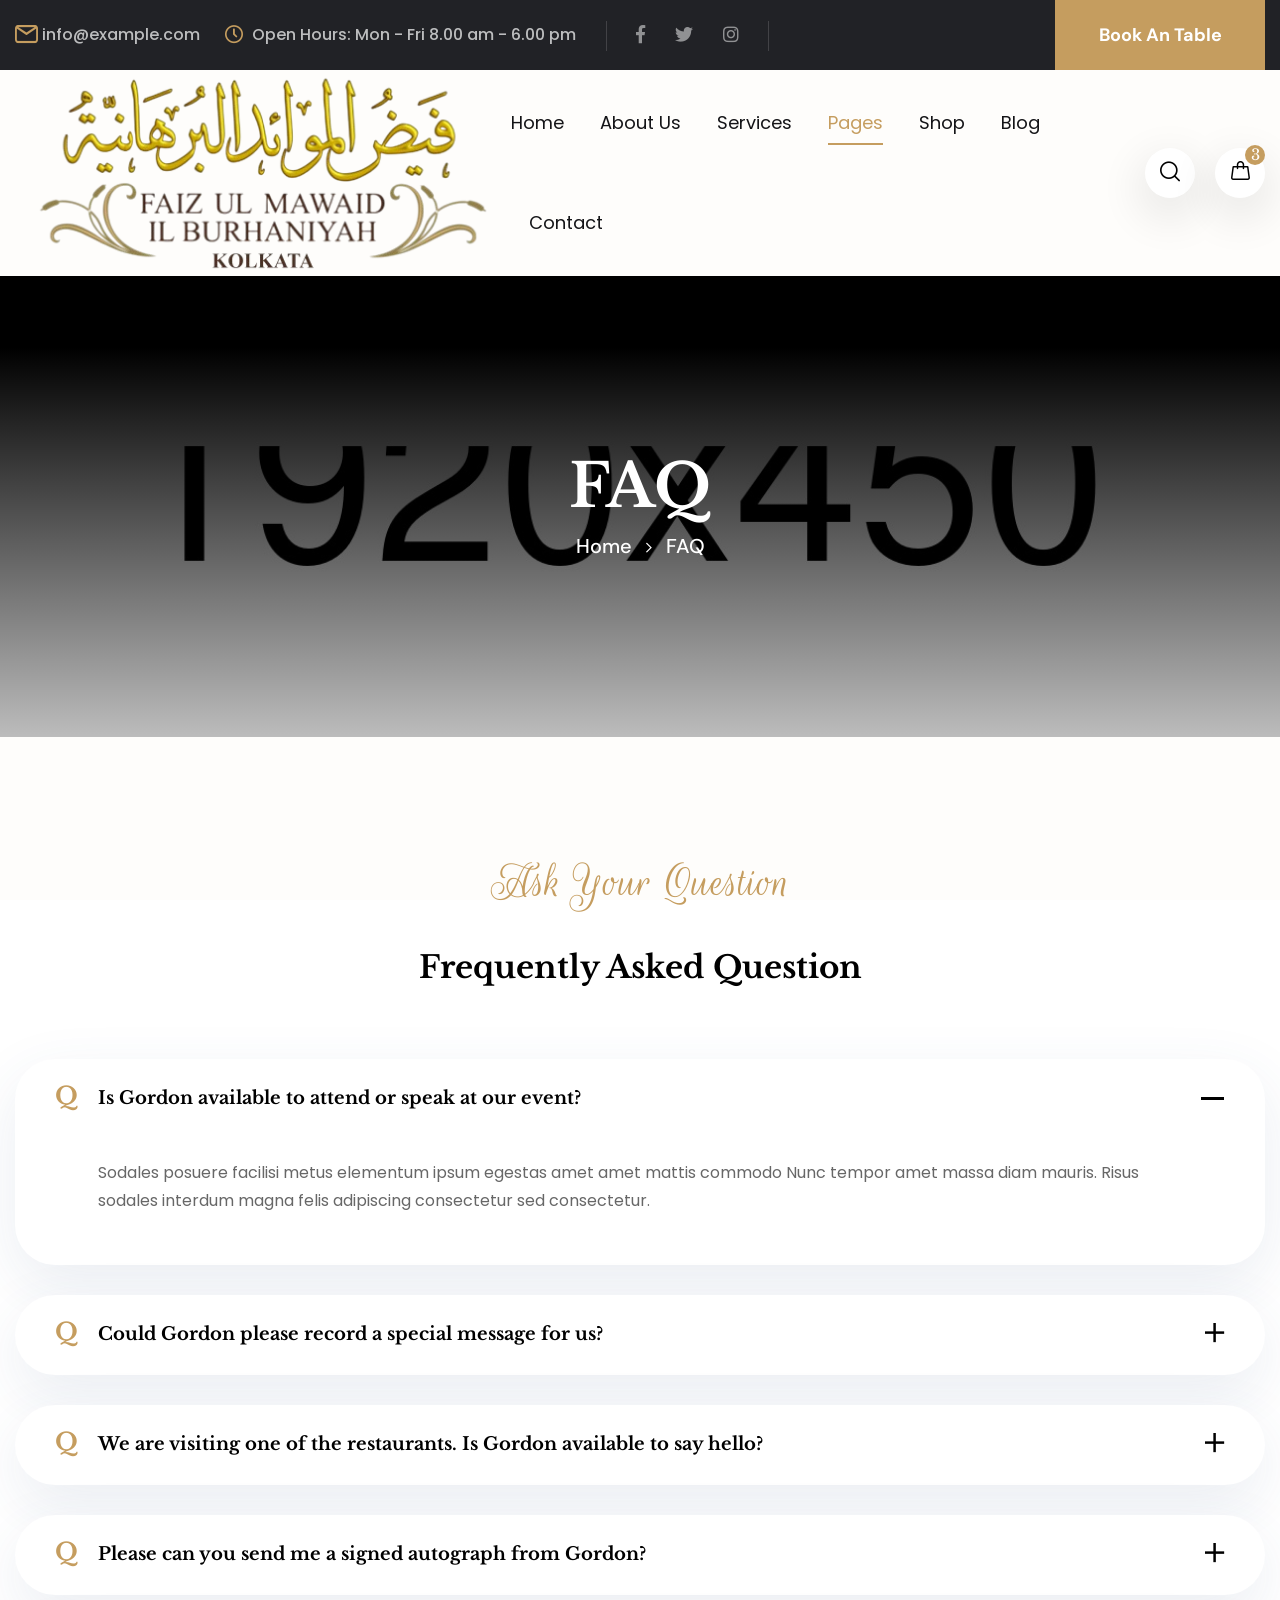
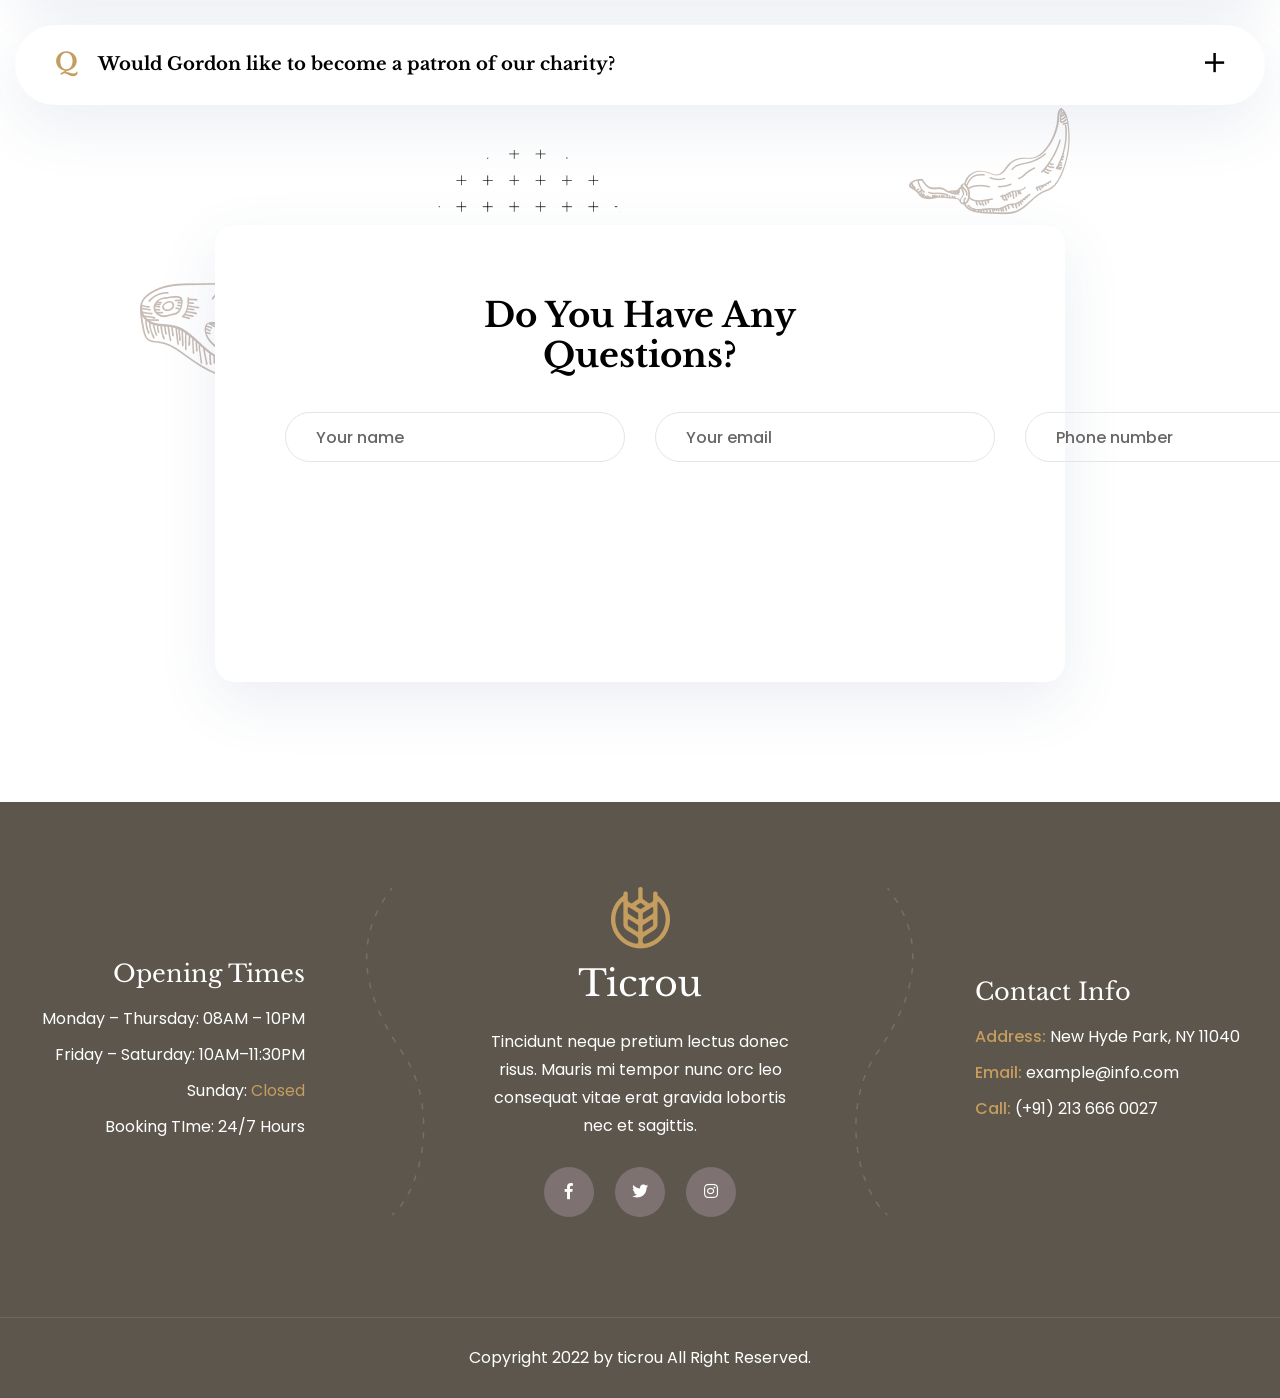
<file: faq.html>
<!DOCTYPE html>
<html lang="en">
<head>
<meta charset="utf-8">
<meta http-equiv="X-UA-Compatible" content="IE=edge">
<meta name="viewport" content="width=device-width, initial-scale=1.0, maximum-scale=1.0, user-scalable=0">

<title>Ticrou - HTML 5 Template Preview</title>

<!-- Fav Icon -->
<link rel="icon" href="assets/images/favicon.ico" type="image/x-icon">

<!-- Google Fonts -->
<link href="https://fonts.googleapis.com/css2?family=Rouge+Script&display=swap" rel="stylesheet">
<link href="https://fonts.googleapis.com/css2?family=Libre+Baskerville:ital,wght@0,400;0,700;1,400&display=swap" rel="stylesheet">
<link href="https://fonts.googleapis.com/css2?family=DM+Sans:ital,wght@0,400;0,500;0,700;1,400;1,500;1,700&display=swap" rel="stylesheet">
<link href="https://fonts.googleapis.com/css2?family=Poppins:ital,wght@0,300;0,400;0,500;0,600;0,700;0,800;0,900;1,300;1,400;1,500;1,600;1,700;1,800;1,900&display=swap" rel="stylesheet">

<!-- Stylesheets -->
<link href="assets/css/font-awesome-all.css" rel="stylesheet">
<link href="assets/css/flaticon.css" rel="stylesheet">
<link href="assets/css/owl.css" rel="stylesheet">
<link href="assets/css/bootstrap.css" rel="stylesheet">
<link href="assets/css/jquery.fancybox.min.css" rel="stylesheet">
<link href="assets/css/animate.css" rel="stylesheet">
<link href="assets/css/nice-select.css" rel="stylesheet">
<link href="assets/css/jquery-ui.css" rel="stylesheet">
<link href="assets/css/color.css" rel="stylesheet">
<link href="assets/css/elpath.css" rel="stylesheet">
<link href="assets/css/style.css" rel="stylesheet">
<link href="assets/css/responsive.css" rel="stylesheet">

</head>


<!-- page wrapper -->
<body>

    <div class="boxed_wrapper">


        <!-- preloader -->
        <div class="loader-wrap">
            <div class="preloader">
                <div class="preloader-close">x</div>
                <div id="handle-preloader" class="handle-preloader">
                    <div class="animation-preloader">
                        <div class="spinner"></div>
                        <div class="txt-loading">
                            <span data-text-preloader="t" class="letters-loading">
                                t
                            </span>
                            <span data-text-preloader="i" class="letters-loading">
                                i
                            </span>
                            <span data-text-preloader="c" class="letters-loading">
                                c
                            </span>
                            <span data-text-preloader="r" class="letters-loading">
                                r
                            </span>
                            <span data-text-preloader="o" class="letters-loading">
                                o
                            </span>
                            <span data-text-preloader="u" class="letters-loading">
                                u
                            </span>
                        </div>
                    </div>  
                </div>
            </div>
        </div>
        <!-- preloader end -->


        <!--Search Popup-->
        <div id="search-popup" class="search-popup">
            <div class="popup-inner">
                <div class="upper-box clearfix">
                    <figure class="logo-box pull-left"><a href="index.html"><img src="assets/images/logo.png" alt=""></a></figure>
                    <div class="close-search pull-right"><span class="far fa-times"></span></div>
                </div>
                <div class="overlay-layer"></div>
                <div class="auto-container">
                    <div class="search-form">
                        <form method="post" action="index.html">
                            <div class="form-group">
                                <fieldset>
                                    <input type="search" class="form-control" name="search-input" value="" placeholder="Type your keyword and hit" required >
                                    <button type="submit"><i class="far fa-search"></i></button>
                                </fieldset>
                            </div>
                        </form>
                    </div>
                </div>
            </div>
        </div>


        <!-- main header -->
        <header class="main-header">
            <!-- header-top -->
            <div class="header-top">
                <div class="auto-container">
                    <div class="top-inner">
                        <div class="left-column">
                            <ul class="info clearfix">
                                <li><i class="icon-1"></i><a href="mailto:info@example.com">info@example.com</a></li>
                                <li><i class="icon-2"></i>Open Hours: Mon - Fri 8.00 am - 6.00 pm</li>
                            </ul>
                            <ul class="social-links clearfix">
                                <li><a href="index.html"><i class="fab fa-facebook-f"></i></a></li>
                                <li><a href="index.html"><i class="fab fa-twitter"></i></a></li>
                                <li><a href="index.html"><i class="fab fa-instagram"></i></a></li>
                            </ul>
                        </div>
                        <div class="right-column">
                            <div class="btn-box">
                                <a href="index.html">Book An Table</a>
                            </div>
                        </div>
                    </div>
                </div>
            </div>
            <!-- header-lower -->
            <div class="header-lower">
                <div class="auto-container">
                    <div class="outer-box">
                        <div class="logo-box">
                            <figure class="logo"><a href="index.html"><img src="assets/images/logo.png" alt=""></a></figure>
                        </div>
                        <div class="menu-area clearfix">
                            <!--Mobile Navigation Toggler-->
                            <div class="mobile-nav-toggler">
                                <i class="icon-bar"></i>
                                <i class="icon-bar"></i>
                                <i class="icon-bar"></i>
                            </div>
                            <nav class="main-menu navbar-expand-md navbar-light">
                                <div class="collapse navbar-collapse show clearfix" id="navbarSupportedContent">
                                    <ul class="navigation clearfix">
                                        <li class="dropdown"><a href="index.html">Home</a>
                                            <ul>
                                                <li><a href="index.html">Home Page 01</a></li>
                                                <li><a href="index-2.html">Home Page 02</a></li>
                                                <li><a href="index-3.html">Home Page 03</a></li>
                                                <li><a href="index-onepage.html">OnePage Home</a></li>
                                                <li><a href="index-rtl.html">RTL Home</a></li>
                                                <li class="dropdown"><a href="index.html">Header Style</a>
                                                    <ul>
                                                        <li><a href="index.html">Header Style 01</a></li>
                                                        <li><a href="index-2.html">Header Style 02</a></li>
                                                        <li><a href="index-3.html">Header Style 03</a></li>
                                                    </ul>
                                                </li>
                                            </ul>
                                        </li>
                                        <li><a href="about.html">About Us</a></li>
                                        <li><a href="service.html">Services</a></li>
                                        <li class="current dropdown"><a href="index.html">Pages</a>
                                            <ul>
                                                <li class="dropdown"><a href="index.html">Gallery</a>
                                                    <ul>
                                                        <li><a href="gallery.html">Gallery One</a></li>
                                                        <li><a href="gallery-2.html">Gallery Two</a></li>
                                                    </ul>
                                                </li>
                                                <li class="dropdown"><a href="index.html">Team</a>
                                                    <ul>
                                                        <li><a href="team.html">Our Team</a></li>
                                                        <li><a href="team-details.html">Team Details</a></li>
                                                    </ul>
                                                </li>
                                                <li><a href="menu.html">Menu Page</a></li>
                                                <li><a href="testimonial.html">Testimonials</a></li>
                                                <li><a href="faq.html">Faq’s</a></li>
                                                <li><a href="reservation.html">Reservation</a></li>
                                                <li><a href="error.html">404</a></li>
                                            </ul>
                                        </li>  
                                        <li class="dropdown"><a href="index.html">Shop</a>
                                            <ul>
                                                <li><a href="shop.html">Our Shop</a></li>
                                                <li><a href="shop-details.html">Shop Details</a></li>
                                                <li><a href="cart.html">Cart Page</a></li>
                                                <li><a href="checkout.html">Checkout</a></li>
                                            </ul>
                                        </li> 
                                        <li class="dropdown"><a href="index.html">Blog</a>
                                            <ul>
                                                <li><a href="blog.html">Blog Grid</a></li>
                                                <li><a href="blog-2.html">Blog Standard</a></li>
                                                <li><a href="blog-details.html">Blog Details</a></li>
                                            </ul>
                                        </li>  
                                        <li><a href="contact.html">Contact</a></li> 
                                    </ul>
                                </div>
                            </nav>
                        </div>
                        <ul class="nav-right">
                            <li class="search-box-outer search-toggler">
                                <i class="icon-3"></i>
                            </li>
                            <li class="shop-cart">
                                <a href="shop.html"><i class="icon-4"></i><span>3</span></a>
                            </li>
                        </ul>
                    </div>
                </div>
            </div>

            <!--sticky Header-->
            <div class="sticky-header">
                <div class="auto-container">
                    <div class="outer-box">
                        <div class="logo-box">
                            <figure class="logo"><a href="index.html"><img src="assets/images/logo.png" alt=""></a></figure>
                        </div>
                        <div class="menu-area clearfix">
                            <nav class="main-menu clearfix">
                                <!--Keep This Empty / Menu will come through Javascript-->
                            </nav>
                        </div>
                        <ul class="nav-right">
                            <li class="search-box-outer search-toggler">
                                <i class="icon-3"></i>
                            </li>
                            <li class="shop-cart">
                                <a href="shop.html"><i class="icon-4"></i><span>3</span></a>
                            </li>
                        </ul>
                    </div>
                </div>
            </div>
        </header>
        <!-- main-header end -->

        <!-- Mobile Menu  -->
        <div class="mobile-menu">
            <div class="menu-backdrop"></div>
            <div class="close-btn"><i class="fas fa-times"></i></div>
            
            <nav class="menu-box">
                <div class="nav-logo"><a href="index.html"><img src="assets/images/logo-2.png" alt="" title=""></a></div>
                <div class="menu-outer"><!--Here Menu Will Come Automatically Via Javascript / Same Menu as in Header--></div>
                <div class="contact-info">
                    <h4>Contact Info</h4>
                    <ul>
                        <li>Chicago 12, Melborne City, USA</li>
                        <li><a href="tel:+8801682648101">+88 01682648101</a></li>
                        <li><a href="mailto:info@example.com">info@example.com</a></li>
                    </ul>
                </div>
                <div class="social-links">
                    <ul class="clearfix">
                        <li><a href="index.html"><span class="fab fa-twitter"></span></a></li>
                        <li><a href="index.html"><span class="fab fa-facebook-square"></span></a></li>
                        <li><a href="index.html"><span class="fab fa-pinterest-p"></span></a></li>
                        <li><a href="index.html"><span class="fab fa-instagram"></span></a></li>
                        <li><a href="index.html"><span class="fab fa-youtube"></span></a></li>
                    </ul>
                </div>
            </nav>
        </div><!-- End Mobile Menu -->


        <!-- Page Title -->
        <section class="page-title centred">
            <div class="bg-layer" style="background-image: url(assets/images/background/page-title.jpg);"></div>
            <div class="auto-container">
                <div class="content-box">
                    <h2>FAQ</h2>
                    <ul class="bread-crumb clearfix">
                        <li><a href="index.html">Home</a></li>
                        <li>FAQ</li>
                    </ul>
                </div>
            </div>
        </section>
        <!-- End Page Title -->


        <!-- faq-section -->
        <section class="faq-section">
            <figure class="vector-1"><img src="assets/images/icons/vector-2.png" alt=""></figure>
            <figure class="vector-2"><img src="assets/images/icons/vector-4.png" alt=""></figure>
            <div class="auto-container">
                <div class="sec-title centred mb_60">
                    <span class="sub-title">Ask Your Question</span>
                    <h2>Frequently Asked Question</h2>
                </div>
                <div class="accordion-inner">
                    <ul class="accordion-box">
                        <li class="accordion block active-block">
                            <div class="acc-btn active">
                                <div class="icon-outer"></div>
                                <h5><span>q</span>Is Gordon available to attend or speak at our event?</h5>
                            </div>
                            <div class="acc-content current">
                                <div class="text">
                                    <p>Sodales posuere facilisi metus elementum ipsum egestas amet amet mattis commodo Nunc tempor amet massa diam mauris. Risus sodales interdum magna felis adipiscing consectetur sed consectetur.</p>
                                </div>
                            </div>
                        </li>
                        <li class="accordion block">
                            <div class="acc-btn">
                                <div class="icon-outer"></div>
                                <h5><span>q</span>Could Gordon please record a special message for us?</h5>
                            </div>
                            <div class="acc-content">
                                <div class="text">
                                    <p>Sodales posuere facilisi metus elementum ipsum egestas amet amet mattis commodo Nunc tempor amet massa diam mauris. Risus sodales interdum magna felis adipiscing consectetur sed consectetur.</p>
                                </div>
                            </div>
                        </li>
                        <li class="accordion block">
                            <div class="acc-btn">
                                <div class="icon-outer"></div>
                                <h5><span>q</span>We are visiting one of the restaurants. Is Gordon available to say hello?</h5>
                            </div>
                            <div class="acc-content">
                                <div class="text">
                                    <p>Sodales posuere facilisi metus elementum ipsum egestas amet amet mattis commodo Nunc tempor amet massa diam mauris. Risus sodales interdum magna felis adipiscing consectetur sed consectetur.</p>
                                </div>
                            </div>
                        </li>
                        <li class="accordion block">
                            <div class="acc-btn">
                                <div class="icon-outer"></div>
                                <h5><span>q</span>Please can you send me a signed autograph from Gordon?</h5>
                            </div>
                            <div class="acc-content">
                                <div class="text">
                                    <p>Sodales posuere facilisi metus elementum ipsum egestas amet amet mattis commodo Nunc tempor amet massa diam mauris. Risus sodales interdum magna felis adipiscing consectetur sed consectetur.</p>
                                </div>
                            </div>
                        </li>
                        <li class="accordion block">
                            <div class="acc-btn">
                                <div class="icon-outer"></div>
                                <h5><span>q</span>Would Gordon like to become a patron of our charity?</h5>
                            </div>
                            <div class="acc-content">
                                <div class="text">
                                    <p>Sodales posuere facilisi metus elementum ipsum egestas amet amet mattis commodo Nunc tempor amet massa diam mauris. Risus sodales interdum magna felis adipiscing consectetur sed consectetur.</p>
                                </div>
                            </div>
                        </li>
                    </ul>
                </div>
            </div>
        </section>
        <!-- faq-section end -->


        <!-- faq-form-section -->
        <section class="faq-form-section centred"> 
            <figure class="vector-1"><img src="assets/images/icons/vector-6.png" alt=""></figure>
            <div class="shape" style="background-image: url(assets/images/shape/shape-2.png);"></div>
            <div class="bg-layer" style="background-image: url(assets/images/background/form-bg.jpg);"></div>
            <div class="auto-container">
                <div class="inner-box">
                    <h2>Do You Have Any <br />Questions?</h2>
                    <div class="form-inner">
                        <form action="team-details.html" method="post">
                            <div class="row clearfix">
                                <div class="col-lg-6 col-md-6 col-sm-12 form-group">
                                    <input type="text" name="name" placeholder="Your name" required="">
                                </div>
                                <div class="col-lg-6 col-md-6 col-sm-12 form-group">
                                    <input type="email" name="email" placeholder="Your email" required="">
                                </div>
                                <div class="col-lg-12 col-md-12 col-sm-12 form-group">
                                    <input type="text" name="phone" placeholder="Phone number" required="">
                                </div>
                                <div class="col-lg-12 col-md-12 col-sm-12 form-group">
                                    <textarea name="message" placeholder="Type message"></textarea>
                                </div>
                                <div class="col-lg-12 col-md-12 col-sm-12 form-group message-btn">
                                    <button type="submit" class="theme-btn-one">Submit Now</button>
                                </div>
                            </div>
                        </form>
                    </div>
                </div>
            </div>
        </section>
        <!-- faq-form-section end -->


        <!-- main-footer -->
        <footer class="main-footer bg-color-1">
            <div class="footer-top pt_85 pb_100">
                <div class="auto-container">
                    <div class="row align-items-center clearfix">
                        <div class="col-lg-3 col-md-6 col-sm-12 footer-column">
                            <div class="footer-widget schedule-widget text-right">
                                <div class="widget-title">
                                    <h3>Opening Times</h3>
                                </div>
                                <div class="widget-content">
                                    <ul class="list clearfix">
                                        <li>Monday – Thursday: 08AM – 10PM</li>
                                        <li>Friday – Saturday: 10AM–11:30PM</li>
                                        <li>Sunday: <span>Closed</span></li>
                                        <li>Booking TIme: 24/7 Hours</li>
                                    </ul>
                                </div>
                            </div>
                        </div>
                        <div class="col-lg-6 col-md-6 col-sm-12 footer-column">
                            <div class="footer-widget logo-widget text-center">
                                <div class="shape">
                                    <div class="shape-1" style="background-image: url(assets/images/shape/shape-19.png);"></div>
                                    <div class="shape-2" style="background-image: url(assets/images/shape/shape-20.png);"></div>
                                </div>
                                <div class="widget-content">
                                    <figure class="footer-logo"><a href="index.html"><img src="assets/images/footer-logo.png" alt=""></a></figure>
                                    <div class="text">
                                        <p>Tincidunt neque pretium lectus donec risus. Mauris mi tempor nunc orc leo consequat vitae erat gravida lobortis nec et sagittis.</p>
                                    </div>
                                    <ul class="social-links clearfix">
                                        <li><a href="index.html"><i class="fab fa-facebook-f"></i></a></li>
                                        <li><a href="index.html"><i class="fab fa-twitter"></i></a></li>
                                        <li><a href="index.html"><i class="fab fa-instagram"></i></a></li>
                                    </ul>
                                </div>
                            </div>
                        </div>
                        <div class="col-lg-3 col-md-6 col-sm-12 footer-column">
                            <div class=" footer-widget contact-widget text-left">
                                <div class="widget-title">
                                    <h3>Contact Info</h3>
                                </div>
                                <div class="widget-content">
                                    <ul class="info-list clearfix">
                                        <li><span>Address: </span>New Hyde Park, NY 11040</li>
                                        <li><span>Email: </span><a href="mailto:example@info.com">example@info.com</a></li>
                                        <li><span>Call: </span><a href="tel:912136660027">(+91) 213 666 0027</a></li>
                                    </ul>
                                </div>
                            </div>
                        </div>
                    </div>
                </div>
            </div>
            <div class="footer-bottom centred">
                <div class="auto-container">
                    <div class="copyright">
                        <p>Copyright 2022 by <a href="index.html">ticrou</a> All Right Reserved.</p>
                    </div>
                </div>
            </div>
        </footer>
        <!-- main-footer end -->



        <!--Scroll to top-->
        <div class="scroll-to-top">
            <div>
                <div class="scroll-top-inner">
                    <div class="scroll-bar">
                        <div class="bar-inner"></div>
                    </div>
                    <div class="scroll-bar-text">Go To Top</div>
                </div>
            </div>
        </div>
        <!-- Scroll to top end -->
        
    </div>


    <!-- jequery plugins -->
    <script src="assets/js/jquery.js"></script>
    <script src="assets/js/popper.min.js"></script>
    <script src="assets/js/bootstrap.min.js"></script>
    <script src="assets/js/owl.js"></script>
    <script src="assets/js/wow.js"></script>
    <script src="assets/js/validation.js"></script>
    <script src="assets/js/jquery.fancybox.js"></script>
    <script src="assets/js/appear.js"></script>
    <script src="assets/js/scrollbar.js"></script>
    <script src="assets/js/isotope.js"></script>
    <script src="assets/js/jquery.nice-select.min.js"></script>
    <script src="assets/js/parallax-scroll.js"></script>
    <script src="assets/js/text_animation.js"></script>
    <script src="assets/js/text_plugins.js"></script>
    <script src="assets/js/jquery-ui.js"></script>

    <!-- main-js -->
    <script src="assets/js/script.js"></script>

</body><!-- End of .page_wrapper -->
</html>
</file>
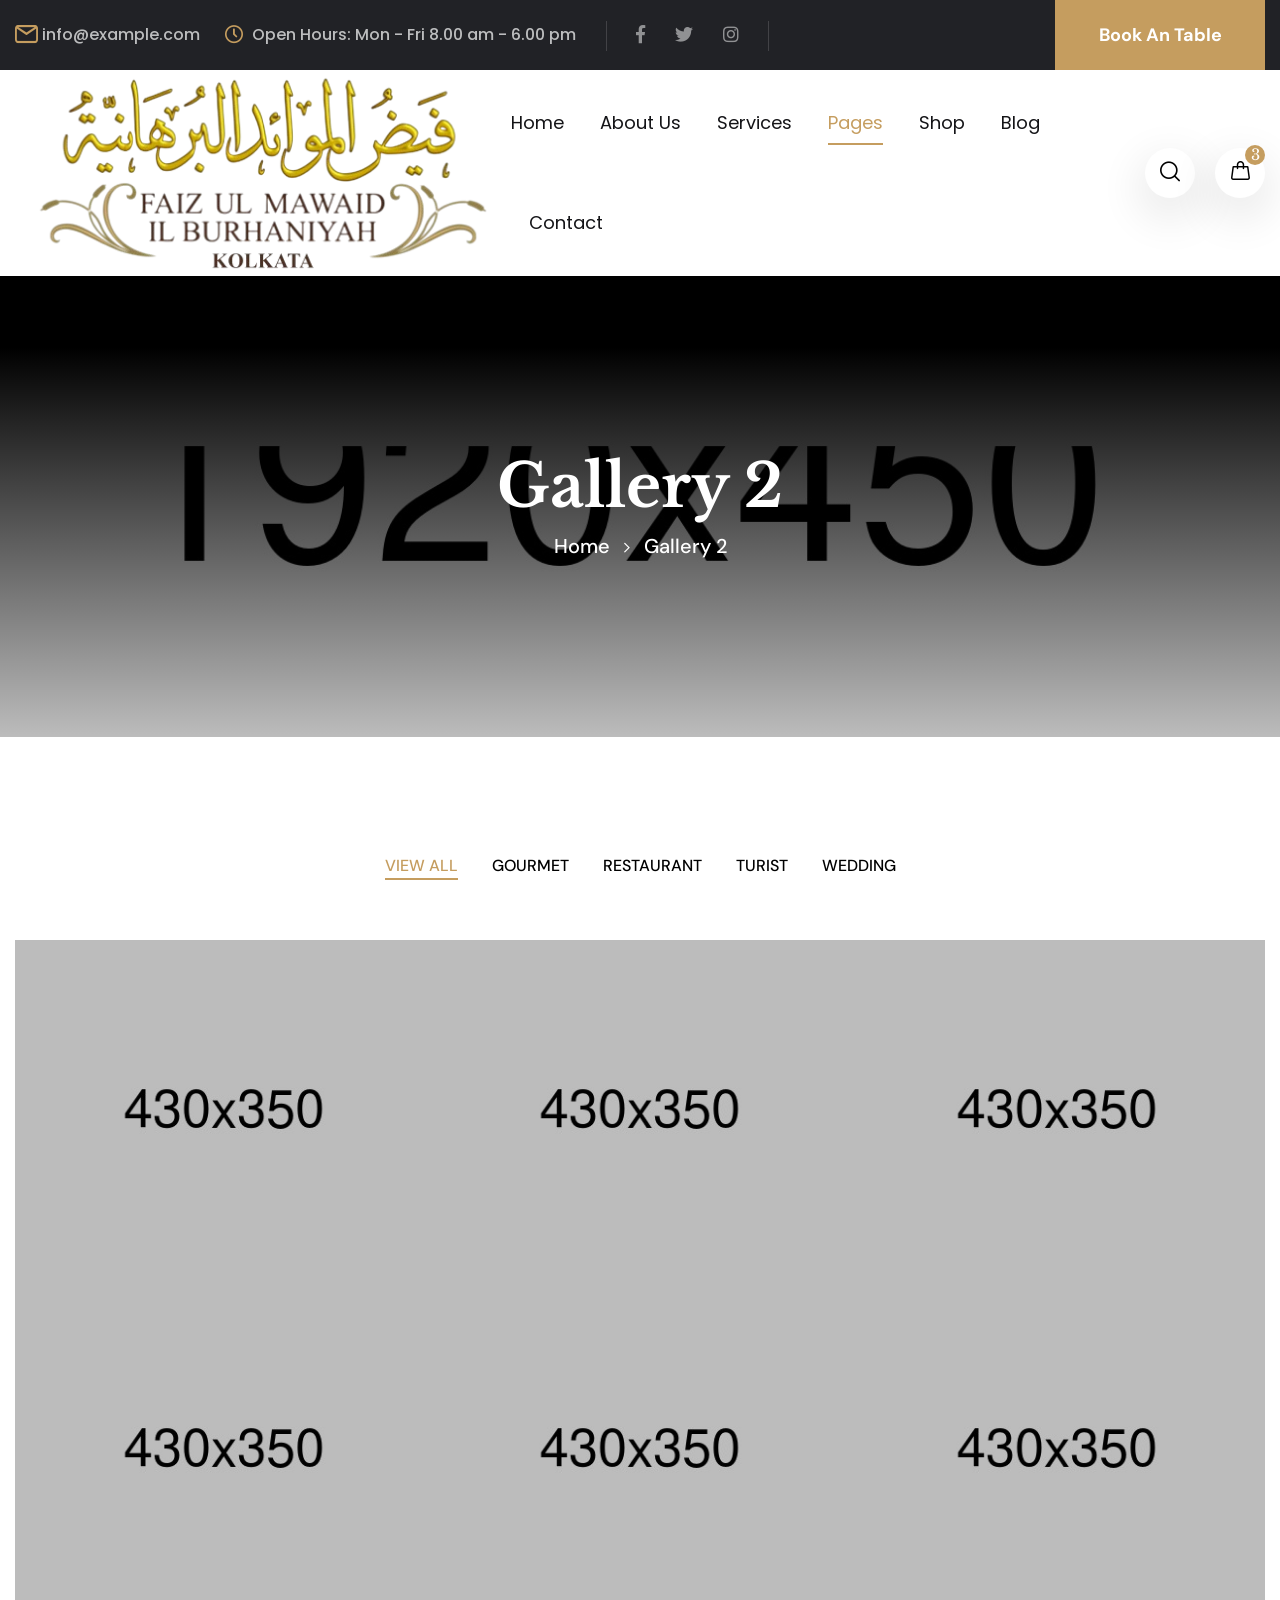
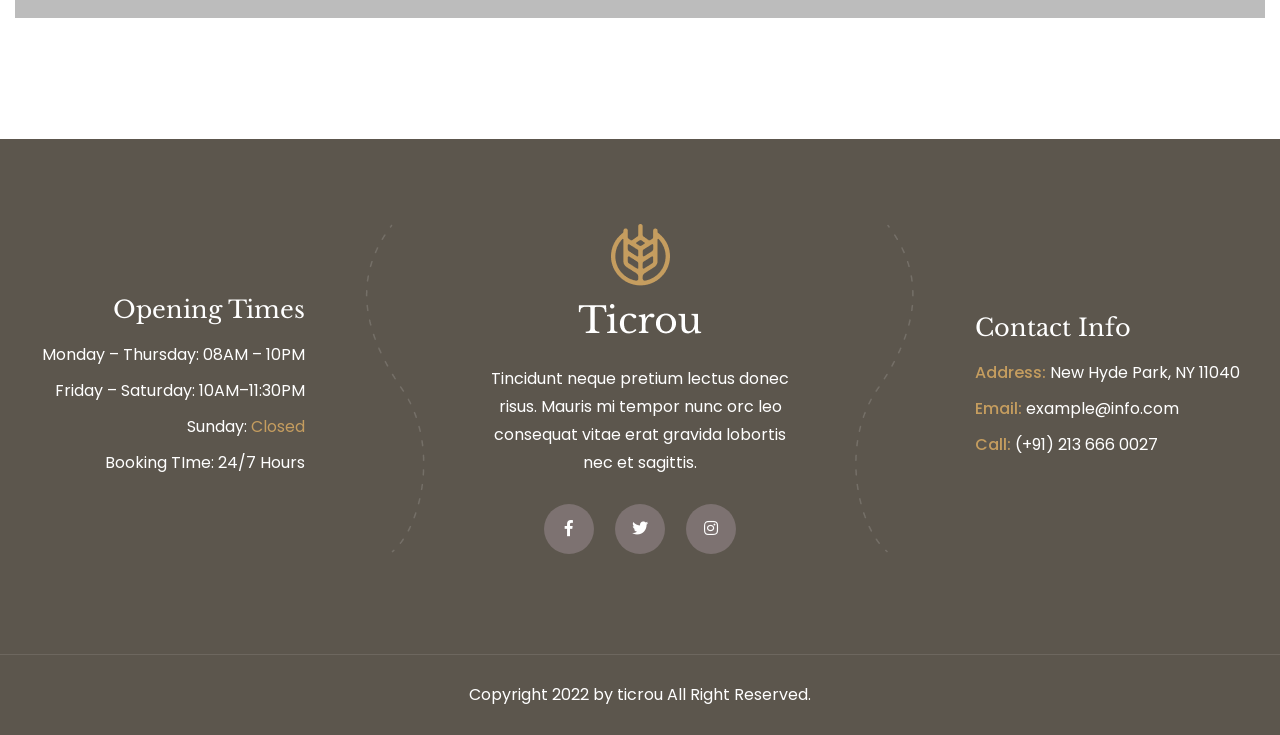
<file: gallery-2.html>
<!DOCTYPE html>
<html lang="en">
<head>
<meta charset="utf-8">
<meta http-equiv="X-UA-Compatible" content="IE=edge">
<meta name="viewport" content="width=device-width, initial-scale=1.0, maximum-scale=1.0, user-scalable=0">

<title>Ticrou - HTML 5 Template Preview</title>

<!-- Fav Icon -->
<link rel="icon" href="assets/images/favicon.ico" type="image/x-icon">

<!-- Google Fonts -->
<link href="https://fonts.googleapis.com/css2?family=Rouge+Script&display=swap" rel="stylesheet">
<link href="https://fonts.googleapis.com/css2?family=Libre+Baskerville:ital,wght@0,400;0,700;1,400&display=swap" rel="stylesheet">
<link href="https://fonts.googleapis.com/css2?family=DM+Sans:ital,wght@0,400;0,500;0,700;1,400;1,500;1,700&display=swap" rel="stylesheet">
<link href="https://fonts.googleapis.com/css2?family=Poppins:ital,wght@0,300;0,400;0,500;0,600;0,700;0,800;0,900;1,300;1,400;1,500;1,600;1,700;1,800;1,900&display=swap" rel="stylesheet">

<!-- Stylesheets -->
<link href="assets/css/font-awesome-all.css" rel="stylesheet">
<link href="assets/css/flaticon.css" rel="stylesheet">
<link href="assets/css/owl.css" rel="stylesheet">
<link href="assets/css/bootstrap.css" rel="stylesheet">
<link href="assets/css/jquery.fancybox.min.css" rel="stylesheet">
<link href="assets/css/animate.css" rel="stylesheet">
<link href="assets/css/nice-select.css" rel="stylesheet">
<link href="assets/css/jquery-ui.css" rel="stylesheet">
<link href="assets/css/color.css" rel="stylesheet">
<link href="assets/css/elpath.css" rel="stylesheet">
<link href="assets/css/style.css" rel="stylesheet">
<link href="assets/css/responsive.css" rel="stylesheet">

</head>


<!-- page wrapper -->
<body>

    <div class="boxed_wrapper">


        <!-- preloader -->
        <div class="loader-wrap">
            <div class="preloader">
                <div class="preloader-close">x</div>
                <div id="handle-preloader" class="handle-preloader">
                    <div class="animation-preloader">
                        <div class="spinner"></div>
                        <div class="txt-loading">
                            <span data-text-preloader="t" class="letters-loading">
                                t
                            </span>
                            <span data-text-preloader="i" class="letters-loading">
                                i
                            </span>
                            <span data-text-preloader="c" class="letters-loading">
                                c
                            </span>
                            <span data-text-preloader="r" class="letters-loading">
                                r
                            </span>
                            <span data-text-preloader="o" class="letters-loading">
                                o
                            </span>
                            <span data-text-preloader="u" class="letters-loading">
                                u
                            </span>
                        </div>
                    </div>  
                </div>
            </div>
        </div>
        <!-- preloader end -->


        <!--Search Popup-->
        <div id="search-popup" class="search-popup">
            <div class="popup-inner">
                <div class="upper-box clearfix">
                    <figure class="logo-box pull-left"><a href="index.html"><img src="assets/images/logo.png" alt=""></a></figure>
                    <div class="close-search pull-right"><span class="far fa-times"></span></div>
                </div>
                <div class="overlay-layer"></div>
                <div class="auto-container">
                    <div class="search-form">
                        <form method="post" action="index.html">
                            <div class="form-group">
                                <fieldset>
                                    <input type="search" class="form-control" name="search-input" value="" placeholder="Type your keyword and hit" required >
                                    <button type="submit"><i class="far fa-search"></i></button>
                                </fieldset>
                            </div>
                        </form>
                    </div>
                </div>
            </div>
        </div>


        <!-- main header -->
        <header class="main-header">
            <!-- header-top -->
            <div class="header-top">
                <div class="auto-container">
                    <div class="top-inner">
                        <div class="left-column">
                            <ul class="info clearfix">
                                <li><i class="icon-1"></i><a href="mailto:info@example.com">info@example.com</a></li>
                                <li><i class="icon-2"></i>Open Hours: Mon - Fri 8.00 am - 6.00 pm</li>
                            </ul>
                            <ul class="social-links clearfix">
                                <li><a href="index.html"><i class="fab fa-facebook-f"></i></a></li>
                                <li><a href="index.html"><i class="fab fa-twitter"></i></a></li>
                                <li><a href="index.html"><i class="fab fa-instagram"></i></a></li>
                            </ul>
                        </div>
                        <div class="right-column">
                            <div class="btn-box">
                                <a href="index.html">Book An Table</a>
                            </div>
                        </div>
                    </div>
                </div>
            </div>
            <!-- header-lower -->
            <div class="header-lower">
                <div class="auto-container">
                    <div class="outer-box">
                        <div class="logo-box">
                            <figure class="logo"><a href="index.html"><img src="assets/images/logo.png" alt=""></a></figure>
                        </div>
                        <div class="menu-area clearfix">
                            <!--Mobile Navigation Toggler-->
                            <div class="mobile-nav-toggler">
                                <i class="icon-bar"></i>
                                <i class="icon-bar"></i>
                                <i class="icon-bar"></i>
                            </div>
                            <nav class="main-menu navbar-expand-md navbar-light">
                                <div class="collapse navbar-collapse show clearfix" id="navbarSupportedContent">
                                    <ul class="navigation clearfix">
                                        <li class="dropdown"><a href="index.html">Home</a>
                                            <ul>
                                                <li><a href="index.html">Home Page 01</a></li>
                                                <li><a href="index-2.html">Home Page 02</a></li>
                                                <li><a href="index-3.html">Home Page 03</a></li>
                                                <li><a href="index-onepage.html">OnePage Home</a></li>
                                                <li><a href="index-rtl.html">RTL Home</a></li>
                                                <li class="dropdown"><a href="index.html">Header Style</a>
                                                    <ul>
                                                        <li><a href="index.html">Header Style 01</a></li>
                                                        <li><a href="index-2.html">Header Style 02</a></li>
                                                        <li><a href="index-3.html">Header Style 03</a></li>
                                                    </ul>
                                                </li>
                                            </ul>
                                        </li>
                                        <li><a href="about.html">About Us</a></li>
                                        <li><a href="service.html">Services</a></li>
                                        <li class="current dropdown"><a href="index.html">Pages</a>
                                            <ul>
                                                <li class="dropdown"><a href="index.html">Gallery</a>
                                                    <ul>
                                                        <li><a href="gallery.html">Gallery One</a></li>
                                                        <li><a href="gallery-2.html">Gallery Two</a></li>
                                                    </ul>
                                                </li>
                                                <li class="dropdown"><a href="index.html">Team</a>
                                                    <ul>
                                                        <li><a href="team.html">Our Team</a></li>
                                                        <li><a href="team-details.html">Team Details</a></li>
                                                    </ul>
                                                </li>
                                                <li><a href="menu.html">Menu Page</a></li>
                                                <li><a href="testimonial.html">Testimonials</a></li>
                                                <li><a href="faq.html">Faq’s</a></li>
                                                <li><a href="reservation.html">Reservation</a></li>
                                                <li><a href="error.html">404</a></li>
                                            </ul>
                                        </li>  
                                        <li class="dropdown"><a href="index.html">Shop</a>
                                            <ul>
                                                <li><a href="shop.html">Our Shop</a></li>
                                                <li><a href="shop-details.html">Shop Details</a></li>
                                                <li><a href="cart.html">Cart Page</a></li>
                                                <li><a href="checkout.html">Checkout</a></li>
                                            </ul>
                                        </li> 
                                        <li class="dropdown"><a href="index.html">Blog</a>
                                            <ul>
                                                <li><a href="blog.html">Blog Grid</a></li>
                                                <li><a href="blog-2.html">Blog Standard</a></li>
                                                <li><a href="blog-details.html">Blog Details</a></li>
                                            </ul>
                                        </li>  
                                        <li><a href="contact.html">Contact</a></li> 
                                    </ul>
                                </div>
                            </nav>
                        </div>
                        <ul class="nav-right">
                            <li class="search-box-outer search-toggler">
                                <i class="icon-3"></i>
                            </li>
                            <li class="shop-cart">
                                <a href="shop.html"><i class="icon-4"></i><span>3</span></a>
                            </li>
                        </ul>
                    </div>
                </div>
            </div>

            <!--sticky Header-->
            <div class="sticky-header">
                <div class="auto-container">
                    <div class="outer-box">
                        <div class="logo-box">
                            <figure class="logo"><a href="index.html"><img src="assets/images/logo.png" alt=""></a></figure>
                        </div>
                        <div class="menu-area clearfix">
                            <nav class="main-menu clearfix">
                                <!--Keep This Empty / Menu will come through Javascript-->
                            </nav>
                        </div>
                        <ul class="nav-right">
                            <li class="search-box-outer search-toggler">
                                <i class="icon-3"></i>
                            </li>
                            <li class="shop-cart">
                                <a href="shop.html"><i class="icon-4"></i><span>3</span></a>
                            </li>
                        </ul>
                    </div>
                </div>
            </div>
        </header>
        <!-- main-header end -->

        <!-- Mobile Menu  -->
        <div class="mobile-menu">
            <div class="menu-backdrop"></div>
            <div class="close-btn"><i class="fas fa-times"></i></div>
            
            <nav class="menu-box">
                <div class="nav-logo"><a href="index.html"><img src="assets/images/logo-2.png" alt="" title=""></a></div>
                <div class="menu-outer"><!--Here Menu Will Come Automatically Via Javascript / Same Menu as in Header--></div>
                <div class="contact-info">
                    <h4>Contact Info</h4>
                    <ul>
                        <li>Chicago 12, Melborne City, USA</li>
                        <li><a href="tel:+8801682648101">+88 01682648101</a></li>
                        <li><a href="mailto:info@example.com">info@example.com</a></li>
                    </ul>
                </div>
                <div class="social-links">
                    <ul class="clearfix">
                        <li><a href="index.html"><span class="fab fa-twitter"></span></a></li>
                        <li><a href="index.html"><span class="fab fa-facebook-square"></span></a></li>
                        <li><a href="index.html"><span class="fab fa-pinterest-p"></span></a></li>
                        <li><a href="index.html"><span class="fab fa-instagram"></span></a></li>
                        <li><a href="index.html"><span class="fab fa-youtube"></span></a></li>
                    </ul>
                </div>
            </nav>
        </div><!-- End Mobile Menu -->


        <!-- Page Title -->
        <section class="page-title centred">
            <div class="bg-layer" style="background-image: url(assets/images/background/page-title.jpg);"></div>
            <div class="auto-container">
                <div class="content-box">
                    <h2>Gallery 2</h2>
                    <ul class="bread-crumb clearfix">
                        <li><a href="index.html">Home</a></li>
                        <li>Gallery 2</li>
                    </ul>
                </div>
            </div>
        </section>
        <!-- End Page Title -->


        <!-- gallery-style-three -->
        <section class="gallery-style-three alternat-2">
            <div class="auto-container">
                <div class="sortable-masonry">
                    <div class="filters centred mb_60">
                        <ul class="filter-tabs filter-btns clearfix">
                            <li class="active filter" data-role="button" data-filter=".all">View All</li>
                            <li class="filter" data-role="button" data-filter=".gourmet">Gourmet</li>
                            <li class="filter" data-role="button" data-filter=".restaurant">Restaurant</li>
                            <li class="filter" data-role="button" data-filter=".turist">Turist</li>
                            <li class="filter" data-role="button" data-filter=".wedding">Wedding</li>
                        </ul>
                    </div>
                    <div class="items-container row clearfix">
                        <div class="col-lg-4 col-md-6 col-sm-12 masonry-item small-column all product restaurant turist">
                            <div class="gallery-block-two">
                                <div class="inner-box">
                                    <figure class="image-box"><img src="assets/images/gallery/gallery-13.jpg" alt=""></figure>
                                    <div class="content-box">
                                        <div class="view-btn"><a href="assets/images/gallery/gallery-13.jpg" class="lightbox-image" data-fancybox="gallery"><i class="icon-16"></i></a></div>
                                        <div class="text">
                                            <p>Tourist Guide</p>
                                            <h3><a href="index-3.html">Main Tourist Spots</a></h3>
                                        </div>
                                    </div>
                                </div>
                            </div>
                        </div>
                        <div class="col-lg-4 col-md-6 col-sm-12 masonry-item small-column all gourmet turist wedding">
                            <div class="gallery-block-two">
                                <div class="inner-box">
                                    <figure class="image-box"><img src="assets/images/gallery/gallery-14.jpg" alt=""></figure>
                                    <div class="content-box">
                                        <div class="view-btn"><a href="assets/images/gallery/gallery-14.jpg" class="lightbox-image" data-fancybox="gallery"><i class="icon-16"></i></a></div>
                                        <div class="text">
                                            <p>Tourist Guide</p>
                                            <h3><a href="index-3.html">Main Tourist Spots</a></h3>
                                        </div>
                                    </div>
                                </div>
                            </div>
                        </div>
                        <div class="col-lg-4 col-md-6 col-sm-12 masonry-item small-column all product restaurant wedding">
                            <div class="gallery-block-two">
                                <div class="inner-box">
                                    <figure class="image-box"><img src="assets/images/gallery/gallery-15.jpg" alt=""></figure>
                                    <div class="content-box">
                                        <div class="view-btn"><a href="assets/images/gallery/gallery-15.jpg" class="lightbox-image" data-fancybox="gallery"><i class="icon-16"></i></a></div>
                                        <div class="text">
                                            <p>Tourist Guide</p>
                                            <h3><a href="index-3.html">Main Tourist Spots</a></h3>
                                        </div>
                                    </div>
                                </div>
                            </div>
                        </div>
                        <div class="col-lg-4 col-md-6 col-sm-12 masonry-item small-column all gourmet finance turist">
                            <div class="gallery-block-two">
                                <div class="inner-box">
                                    <figure class="image-box"><img src="assets/images/gallery/gallery-16.jpg" alt=""></figure>
                                    <div class="content-box">
                                        <div class="view-btn"><a href="assets/images/gallery/gallery-16.jpg" class="lightbox-image" data-fancybox="gallery"><i class="icon-16"></i></a></div>
                                        <div class="text">
                                            <p>Tourist Guide</p>
                                            <h3><a href="index-3.html">Main Tourist Spots</a></h3>
                                        </div>
                                    </div>
                                </div>
                            </div>
                        </div>
                        <div class="col-lg-4 col-md-6 col-sm-12 masonry-item small-column all business restaurant wedding">
                            <div class="gallery-block-two">
                                <div class="inner-box">
                                    <figure class="image-box"><img src="assets/images/gallery/gallery-17.jpg" alt=""></figure>
                                    <div class="content-box">
                                        <div class="view-btn"><a href="assets/images/gallery/gallery-17.jpg" class="lightbox-image" data-fancybox="gallery"><i class="icon-16"></i></a></div>
                                        <div class="text">
                                            <p>Tourist Guide</p>
                                            <h3><a href="index-3.html">Main Tourist Spots</a></h3>
                                        </div>
                                    </div>
                                </div>
                            </div>
                        </div>
                        <div class="col-lg-4 col-md-6 col-sm-12 masonry-item small-column all gourmet turist wedding">
                            <div class="gallery-block-two">
                                <div class="inner-box">
                                    <figure class="image-box"><img src="assets/images/gallery/gallery-18.jpg" alt=""></figure>
                                    <div class="content-box">
                                        <div class="view-btn"><a href="assets/images/gallery/gallery-18.jpg" class="lightbox-image" data-fancybox="gallery"><i class="icon-16"></i></a></div>
                                        <div class="text">
                                            <p>Tourist Guide</p>
                                            <h3><a href="index-3.html">Main Tourist Spots</a></h3>
                                        </div>
                                    </div>
                                </div>
                            </div>
                        </div>
                    </div>
                </div>
            </div>
        </section>
        <!-- gallery-style-three end -->


        <!-- main-footer -->
        <footer class="main-footer bg-color-1">
            <div class="footer-top pt_85 pb_100">
                <div class="auto-container">
                    <div class="row align-items-center clearfix">
                        <div class="col-lg-3 col-md-6 col-sm-12 footer-column">
                            <div class="footer-widget schedule-widget text-right">
                                <div class="widget-title">
                                    <h3>Opening Times</h3>
                                </div>
                                <div class="widget-content">
                                    <ul class="list clearfix">
                                        <li>Monday – Thursday: 08AM – 10PM</li>
                                        <li>Friday – Saturday: 10AM–11:30PM</li>
                                        <li>Sunday: <span>Closed</span></li>
                                        <li>Booking TIme: 24/7 Hours</li>
                                    </ul>
                                </div>
                            </div>
                        </div>
                        <div class="col-lg-6 col-md-6 col-sm-12 footer-column">
                            <div class="footer-widget logo-widget text-center">
                                <div class="shape">
                                    <div class="shape-1" style="background-image: url(assets/images/shape/shape-19.png);"></div>
                                    <div class="shape-2" style="background-image: url(assets/images/shape/shape-20.png);"></div>
                                </div>
                                <div class="widget-content">
                                    <figure class="footer-logo"><a href="index.html"><img src="assets/images/footer-logo.png" alt=""></a></figure>
                                    <div class="text">
                                        <p>Tincidunt neque pretium lectus donec risus. Mauris mi tempor nunc orc leo consequat vitae erat gravida lobortis nec et sagittis.</p>
                                    </div>
                                    <ul class="social-links clearfix">
                                        <li><a href="index.html"><i class="fab fa-facebook-f"></i></a></li>
                                        <li><a href="index.html"><i class="fab fa-twitter"></i></a></li>
                                        <li><a href="index.html"><i class="fab fa-instagram"></i></a></li>
                                    </ul>
                                </div>
                            </div>
                        </div>
                        <div class="col-lg-3 col-md-6 col-sm-12 footer-column">
                            <div class=" footer-widget contact-widget text-left">
                                <div class="widget-title">
                                    <h3>Contact Info</h3>
                                </div>
                                <div class="widget-content">
                                    <ul class="info-list clearfix">
                                        <li><span>Address: </span>New Hyde Park, NY 11040</li>
                                        <li><span>Email: </span><a href="mailto:example@info.com">example@info.com</a></li>
                                        <li><span>Call: </span><a href="tel:912136660027">(+91) 213 666 0027</a></li>
                                    </ul>
                                </div>
                            </div>
                        </div>
                    </div>
                </div>
            </div>
            <div class="footer-bottom centred">
                <div class="auto-container">
                    <div class="copyright">
                        <p>Copyright 2022 by <a href="index.html">ticrou</a> All Right Reserved.</p>
                    </div>
                </div>
            </div>
        </footer>
        <!-- main-footer end -->



        <!--Scroll to top-->
        <div class="scroll-to-top">
            <div>
                <div class="scroll-top-inner">
                    <div class="scroll-bar">
                        <div class="bar-inner"></div>
                    </div>
                    <div class="scroll-bar-text">Go To Top</div>
                </div>
            </div>
        </div>
        <!-- Scroll to top end -->
        
    </div>


    <!-- jequery plugins -->
    <script src="assets/js/jquery.js"></script>
    <script src="assets/js/popper.min.js"></script>
    <script src="assets/js/bootstrap.min.js"></script>
    <script src="assets/js/owl.js"></script>
    <script src="assets/js/wow.js"></script>
    <script src="assets/js/validation.js"></script>
    <script src="assets/js/jquery.fancybox.js"></script>
    <script src="assets/js/appear.js"></script>
    <script src="assets/js/scrollbar.js"></script>
    <script src="assets/js/isotope.js"></script>
    <script src="assets/js/jquery.nice-select.min.js"></script>
    <script src="assets/js/parallax-scroll.js"></script>
    <script src="assets/js/text_animation.js"></script>
    <script src="assets/js/text_plugins.js"></script>
    <script src="assets/js/jquery-ui.js"></script>

    <!-- main-js -->
    <script src="assets/js/script.js"></script>

</body><!-- End of .page_wrapper -->
</html>
</file>
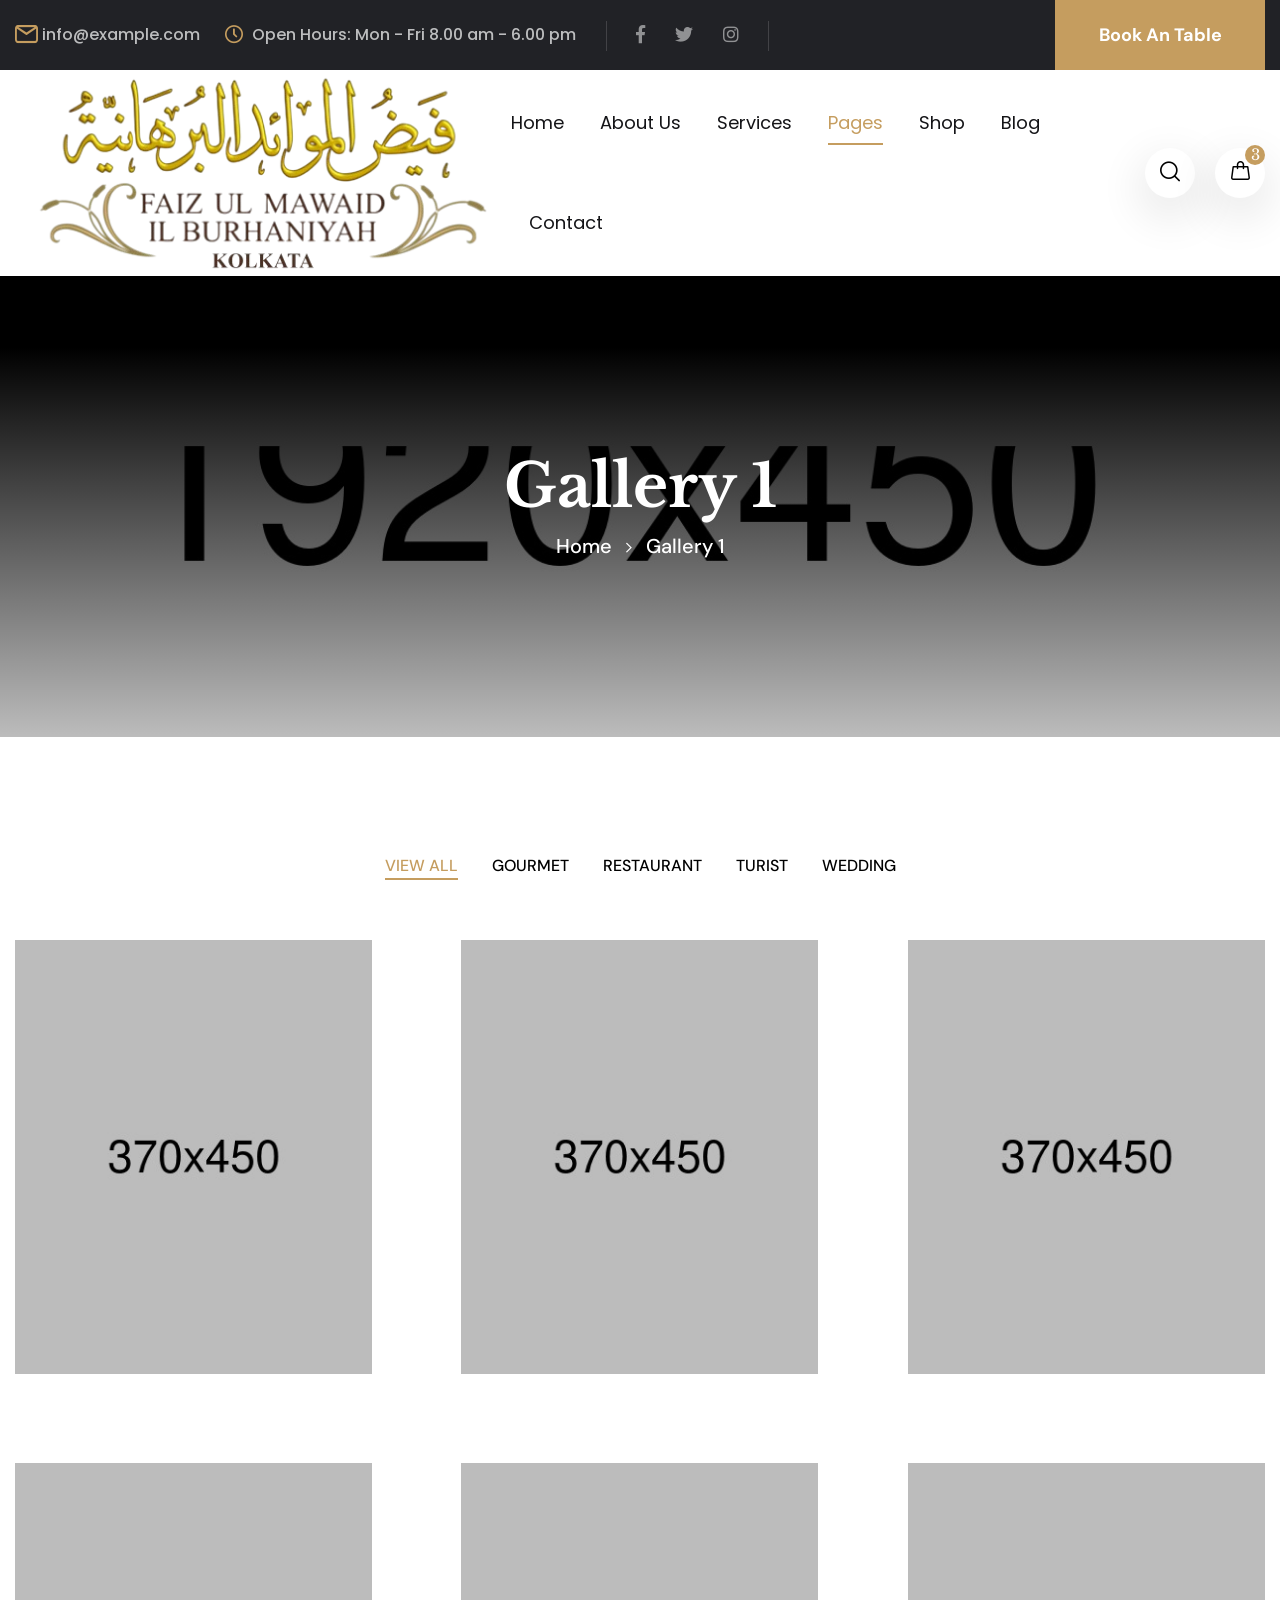
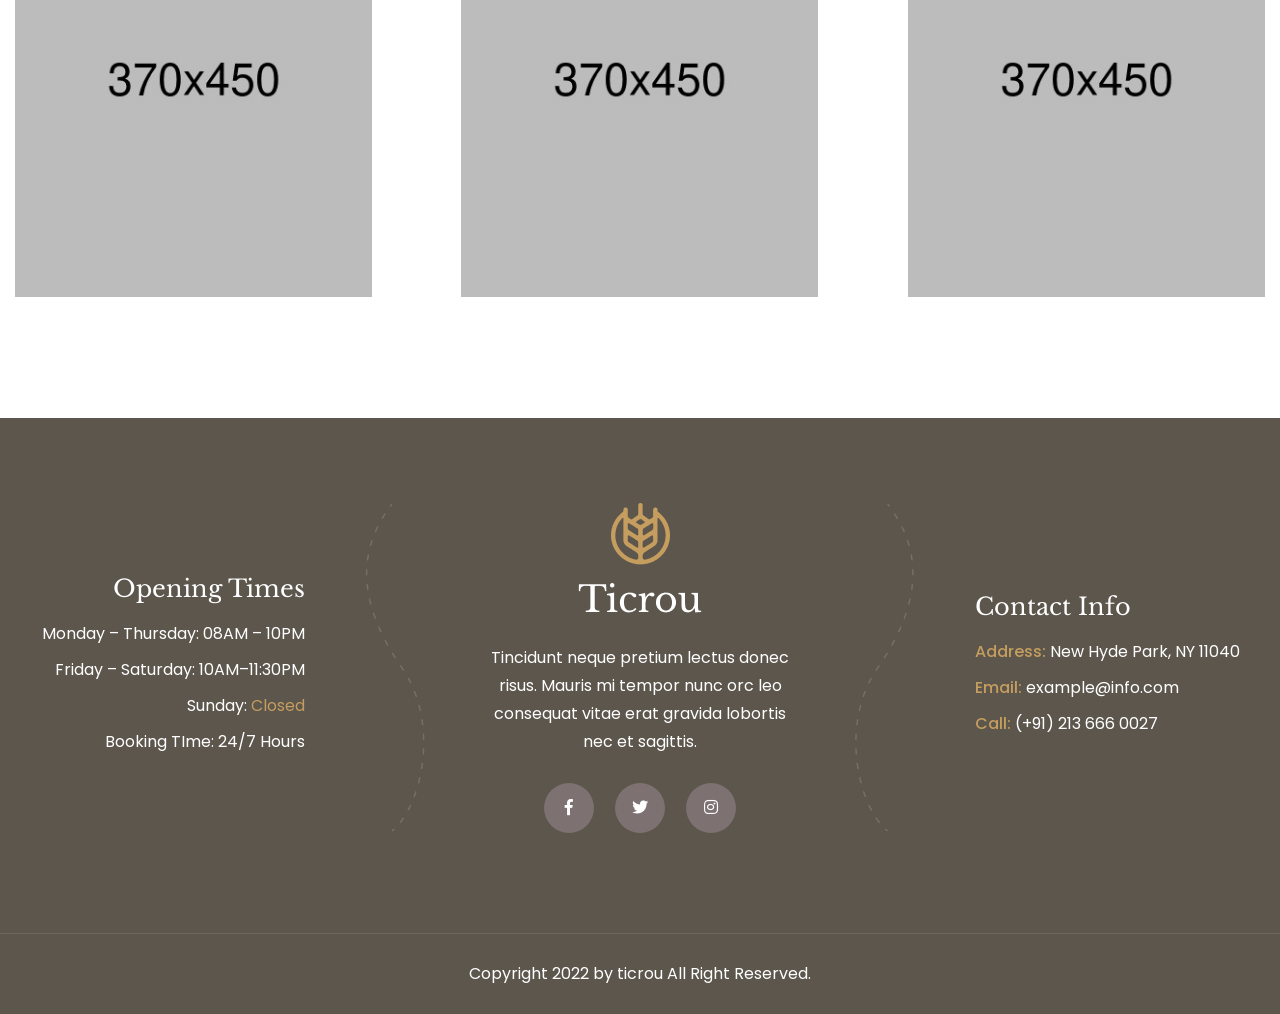
<file: gallery.html>
<!DOCTYPE html>
<html lang="en">
<head>
<meta charset="utf-8">
<meta http-equiv="X-UA-Compatible" content="IE=edge">
<meta name="viewport" content="width=device-width, initial-scale=1.0, maximum-scale=1.0, user-scalable=0">

<title>Ticrou - HTML 5 Template Preview</title>

<!-- Fav Icon -->
<link rel="icon" href="assets/images/favicon.ico" type="image/x-icon">

<!-- Google Fonts -->
<link href="https://fonts.googleapis.com/css2?family=Rouge+Script&display=swap" rel="stylesheet">
<link href="https://fonts.googleapis.com/css2?family=Libre+Baskerville:ital,wght@0,400;0,700;1,400&display=swap" rel="stylesheet">
<link href="https://fonts.googleapis.com/css2?family=DM+Sans:ital,wght@0,400;0,500;0,700;1,400;1,500;1,700&display=swap" rel="stylesheet">
<link href="https://fonts.googleapis.com/css2?family=Poppins:ital,wght@0,300;0,400;0,500;0,600;0,700;0,800;0,900;1,300;1,400;1,500;1,600;1,700;1,800;1,900&display=swap" rel="stylesheet">

<!-- Stylesheets -->
<link href="assets/css/font-awesome-all.css" rel="stylesheet">
<link href="assets/css/flaticon.css" rel="stylesheet">
<link href="assets/css/owl.css" rel="stylesheet">
<link href="assets/css/bootstrap.css" rel="stylesheet">
<link href="assets/css/jquery.fancybox.min.css" rel="stylesheet">
<link href="assets/css/animate.css" rel="stylesheet">
<link href="assets/css/nice-select.css" rel="stylesheet">
<link href="assets/css/jquery-ui.css" rel="stylesheet">
<link href="assets/css/color.css" rel="stylesheet">
<link href="assets/css/elpath.css" rel="stylesheet">
<link href="assets/css/style.css" rel="stylesheet">
<link href="assets/css/responsive.css" rel="stylesheet">

</head>


<!-- page wrapper -->
<body>

    <div class="boxed_wrapper">


        <!-- preloader -->
        <div class="loader-wrap">
            <div class="preloader">
                <div class="preloader-close">x</div>
                <div id="handle-preloader" class="handle-preloader">
                    <div class="animation-preloader">
                        <div class="spinner"></div>
                        <div class="txt-loading">
                            <span data-text-preloader="t" class="letters-loading">
                                t
                            </span>
                            <span data-text-preloader="i" class="letters-loading">
                                i
                            </span>
                            <span data-text-preloader="c" class="letters-loading">
                                c
                            </span>
                            <span data-text-preloader="r" class="letters-loading">
                                r
                            </span>
                            <span data-text-preloader="o" class="letters-loading">
                                o
                            </span>
                            <span data-text-preloader="u" class="letters-loading">
                                u
                            </span>
                        </div>
                    </div>  
                </div>
            </div>
        </div>
        <!-- preloader end -->


        <!--Search Popup-->
        <div id="search-popup" class="search-popup">
            <div class="popup-inner">
                <div class="upper-box clearfix">
                    <figure class="logo-box pull-left"><a href="index.html"><img src="assets/images/logo.png" alt=""></a></figure>
                    <div class="close-search pull-right"><span class="far fa-times"></span></div>
                </div>
                <div class="overlay-layer"></div>
                <div class="auto-container">
                    <div class="search-form">
                        <form method="post" action="index.html">
                            <div class="form-group">
                                <fieldset>
                                    <input type="search" class="form-control" name="search-input" value="" placeholder="Type your keyword and hit" required >
                                    <button type="submit"><i class="far fa-search"></i></button>
                                </fieldset>
                            </div>
                        </form>
                    </div>
                </div>
            </div>
        </div>


        <!-- main header -->
        <header class="main-header">
            <!-- header-top -->
            <div class="header-top">
                <div class="auto-container">
                    <div class="top-inner">
                        <div class="left-column">
                            <ul class="info clearfix">
                                <li><i class="icon-1"></i><a href="mailto:info@example.com">info@example.com</a></li>
                                <li><i class="icon-2"></i>Open Hours: Mon - Fri 8.00 am - 6.00 pm</li>
                            </ul>
                            <ul class="social-links clearfix">
                                <li><a href="index.html"><i class="fab fa-facebook-f"></i></a></li>
                                <li><a href="index.html"><i class="fab fa-twitter"></i></a></li>
                                <li><a href="index.html"><i class="fab fa-instagram"></i></a></li>
                            </ul>
                        </div>
                        <div class="right-column">
                            <div class="btn-box">
                                <a href="index.html">Book An Table</a>
                            </div>
                        </div>
                    </div>
                </div>
            </div>
            <!-- header-lower -->
            <div class="header-lower">
                <div class="auto-container">
                    <div class="outer-box">
                        <div class="logo-box">
                            <figure class="logo"><a href="index.html"><img src="assets/images/logo.png" alt=""></a></figure>
                        </div>
                        <div class="menu-area clearfix">
                            <!--Mobile Navigation Toggler-->
                            <div class="mobile-nav-toggler">
                                <i class="icon-bar"></i>
                                <i class="icon-bar"></i>
                                <i class="icon-bar"></i>
                            </div>
                            <nav class="main-menu navbar-expand-md navbar-light">
                                <div class="collapse navbar-collapse show clearfix" id="navbarSupportedContent">
                                    <ul class="navigation clearfix">
                                        <li class="dropdown"><a href="index.html">Home</a>
                                            <ul>
                                                <li><a href="index.html">Home Page 01</a></li>
                                                <li><a href="index-2.html">Home Page 02</a></li>
                                                <li><a href="index-3.html">Home Page 03</a></li>
                                                <li><a href="index-onepage.html">OnePage Home</a></li>
                                                <li><a href="index-rtl.html">RTL Home</a></li>
                                                <li class="dropdown"><a href="index.html">Header Style</a>
                                                    <ul>
                                                        <li><a href="index.html">Header Style 01</a></li>
                                                        <li><a href="index-2.html">Header Style 02</a></li>
                                                        <li><a href="index-3.html">Header Style 03</a></li>
                                                    </ul>
                                                </li>
                                            </ul>
                                        </li>
                                        <li><a href="about.html">About Us</a></li>
                                        <li><a href="service.html">Services</a></li>
                                        <li class="current dropdown"><a href="index.html">Pages</a>
                                            <ul>
                                                <li class="dropdown"><a href="index.html">Gallery</a>
                                                    <ul>
                                                        <li><a href="gallery.html">Gallery One</a></li>
                                                        <li><a href="gallery-2.html">Gallery Two</a></li>
                                                    </ul>
                                                </li>
                                                <li class="dropdown"><a href="index.html">Team</a>
                                                    <ul>
                                                        <li><a href="team.html">Our Team</a></li>
                                                        <li><a href="team-details.html">Team Details</a></li>
                                                    </ul>
                                                </li>
                                                <li><a href="menu.html">Menu Page</a></li>
                                                <li><a href="testimonial.html">Testimonials</a></li>
                                                <li><a href="faq.html">Faq’s</a></li>
                                                <li><a href="reservation.html">Reservation</a></li>
                                                <li><a href="error.html">404</a></li>
                                            </ul>
                                        </li>  
                                        <li class="dropdown"><a href="index.html">Shop</a>
                                            <ul>
                                                <li><a href="shop.html">Our Shop</a></li>
                                                <li><a href="shop-details.html">Shop Details</a></li>
                                                <li><a href="cart.html">Cart Page</a></li>
                                                <li><a href="checkout.html">Checkout</a></li>
                                            </ul>
                                        </li> 
                                        <li class="dropdown"><a href="index.html">Blog</a>
                                            <ul>
                                                <li><a href="blog.html">Blog Grid</a></li>
                                                <li><a href="blog-2.html">Blog Standard</a></li>
                                                <li><a href="blog-details.html">Blog Details</a></li>
                                            </ul>
                                        </li>  
                                        <li><a href="contact.html">Contact</a></li> 
                                    </ul>
                                </div>
                            </nav>
                        </div>
                        <ul class="nav-right">
                            <li class="search-box-outer search-toggler">
                                <i class="icon-3"></i>
                            </li>
                            <li class="shop-cart">
                                <a href="shop.html"><i class="icon-4"></i><span>3</span></a>
                            </li>
                        </ul>
                    </div>
                </div>
            </div>

            <!--sticky Header-->
            <div class="sticky-header">
                <div class="auto-container">
                    <div class="outer-box">
                        <div class="logo-box">
                            <figure class="logo"><a href="index.html"><img src="assets/images/logo.png" alt=""></a></figure>
                        </div>
                        <div class="menu-area clearfix">
                            <nav class="main-menu clearfix">
                                <!--Keep This Empty / Menu will come through Javascript-->
                            </nav>
                        </div>
                        <ul class="nav-right">
                            <li class="search-box-outer search-toggler">
                                <i class="icon-3"></i>
                            </li>
                            <li class="shop-cart">
                                <a href="shop.html"><i class="icon-4"></i><span>3</span></a>
                            </li>
                        </ul>
                    </div>
                </div>
            </div>
        </header>
        <!-- main-header end -->

        <!-- Mobile Menu  -->
        <div class="mobile-menu">
            <div class="menu-backdrop"></div>
            <div class="close-btn"><i class="fas fa-times"></i></div>
            
            <nav class="menu-box">
                <div class="nav-logo"><a href="index.html"><img src="assets/images/logo-2.png" alt="" title=""></a></div>
                <div class="menu-outer"><!--Here Menu Will Come Automatically Via Javascript / Same Menu as in Header--></div>
                <div class="contact-info">
                    <h4>Contact Info</h4>
                    <ul>
                        <li>Chicago 12, Melborne City, USA</li>
                        <li><a href="tel:+8801682648101">+88 01682648101</a></li>
                        <li><a href="mailto:info@example.com">info@example.com</a></li>
                    </ul>
                </div>
                <div class="social-links">
                    <ul class="clearfix">
                        <li><a href="index.html"><span class="fab fa-twitter"></span></a></li>
                        <li><a href="index.html"><span class="fab fa-facebook-square"></span></a></li>
                        <li><a href="index.html"><span class="fab fa-pinterest-p"></span></a></li>
                        <li><a href="index.html"><span class="fab fa-instagram"></span></a></li>
                        <li><a href="index.html"><span class="fab fa-youtube"></span></a></li>
                    </ul>
                </div>
            </nav>
        </div><!-- End Mobile Menu -->


        <!-- Page Title -->
        <section class="page-title centred">
            <div class="bg-layer" style="background-image: url(assets/images/background/page-title.jpg);"></div>
            <div class="auto-container">
                <div class="content-box">
                    <h2>Gallery 1</h2>
                    <ul class="bread-crumb clearfix">
                        <li><a href="index.html">Home</a></li>
                        <li>Gallery 1</li>
                    </ul>
                </div>
            </div>
        </section>
        <!-- End Page Title -->


        <!-- gallery-style-three -->
        <section class="gallery-style-three">
            <div class="auto-container">
                <div class="sortable-masonry">
                    <div class="filters centred mb_60">
                        <ul class="filter-tabs filter-btns clearfix">
                            <li class="active filter" data-role="button" data-filter=".all">View All</li>
                            <li class="filter" data-role="button" data-filter=".gourmet">Gourmet</li>
                            <li class="filter" data-role="button" data-filter=".restaurant">Restaurant</li>
                            <li class="filter" data-role="button" data-filter=".turist">Turist</li>
                            <li class="filter" data-role="button" data-filter=".wedding">Wedding</li>
                        </ul>
                    </div>
                    <div class="items-container row clearfix">
                        <div class="col-lg-4 col-md-6 col-sm-12 masonry-item small-column all product restaurant turist">
                            <div class="gallery-block-two">
                                <div class="inner-box">
                                    <figure class="image-box"><img src="assets/images/gallery/gallery-7.jpg" alt=""></figure>
                                    <div class="content-box">
                                        <div class="view-btn"><a href="assets/images/gallery/gallery-7.jpg" class="lightbox-image" data-fancybox="gallery"><i class="icon-16"></i></a></div>
                                        <div class="text">
                                            <p>Tourist Guide</p>
                                            <h3><a href="index-3.html">Main Tourist Spots</a></h3>
                                        </div>
                                    </div>
                                </div>
                            </div>
                        </div>
                        <div class="col-lg-4 col-md-6 col-sm-12 masonry-item small-column all gourmet turist wedding">
                            <div class="gallery-block-two">
                                <div class="inner-box">
                                    <figure class="image-box"><img src="assets/images/gallery/gallery-8.jpg" alt=""></figure>
                                    <div class="content-box">
                                        <div class="view-btn"><a href="assets/images/gallery/gallery-8.jpg" class="lightbox-image" data-fancybox="gallery"><i class="icon-16"></i></a></div>
                                        <div class="text">
                                            <p>Tourist Guide</p>
                                            <h3><a href="index-3.html">Main Tourist Spots</a></h3>
                                        </div>
                                    </div>
                                </div>
                            </div>
                        </div>
                        <div class="col-lg-4 col-md-6 col-sm-12 masonry-item small-column all product restaurant wedding">
                            <div class="gallery-block-two">
                                <div class="inner-box">
                                    <figure class="image-box"><img src="assets/images/gallery/gallery-9.jpg" alt=""></figure>
                                    <div class="content-box">
                                        <div class="view-btn"><a href="assets/images/gallery/gallery-9.jpg" class="lightbox-image" data-fancybox="gallery"><i class="icon-16"></i></a></div>
                                        <div class="text">
                                            <p>Tourist Guide</p>
                                            <h3><a href="index-3.html">Main Tourist Spots</a></h3>
                                        </div>
                                    </div>
                                </div>
                            </div>
                        </div>
                        <div class="col-lg-4 col-md-6 col-sm-12 masonry-item small-column all gourmet finance turist">
                            <div class="gallery-block-two">
                                <div class="inner-box">
                                    <figure class="image-box"><img src="assets/images/gallery/gallery-10.jpg" alt=""></figure>
                                    <div class="content-box">
                                        <div class="view-btn"><a href="assets/images/gallery/gallery-10.jpg" class="lightbox-image" data-fancybox="gallery"><i class="icon-16"></i></a></div>
                                        <div class="text">
                                            <p>Tourist Guide</p>
                                            <h3><a href="index-3.html">Main Tourist Spots</a></h3>
                                        </div>
                                    </div>
                                </div>
                            </div>
                        </div>
                        <div class="col-lg-4 col-md-6 col-sm-12 masonry-item small-column all business restaurant wedding">
                            <div class="gallery-block-two">
                                <div class="inner-box">
                                    <figure class="image-box"><img src="assets/images/gallery/gallery-11.jpg" alt=""></figure>
                                    <div class="content-box">
                                        <div class="view-btn"><a href="assets/images/gallery/gallery-11.jpg" class="lightbox-image" data-fancybox="gallery"><i class="icon-16"></i></a></div>
                                        <div class="text">
                                            <p>Tourist Guide</p>
                                            <h3><a href="index-3.html">Main Tourist Spots</a></h3>
                                        </div>
                                    </div>
                                </div>
                            </div>
                        </div>
                        <div class="col-lg-4 col-md-6 col-sm-12 masonry-item small-column all gourmet turist wedding">
                            <div class="gallery-block-two">
                                <div class="inner-box">
                                    <figure class="image-box"><img src="assets/images/gallery/gallery-12.jpg" alt=""></figure>
                                    <div class="content-box">
                                        <div class="view-btn"><a href="assets/images/gallery/gallery-12.jpg" class="lightbox-image" data-fancybox="gallery"><i class="icon-16"></i></a></div>
                                        <div class="text">
                                            <p>Tourist Guide</p>
                                            <h3><a href="index-3.html">Main Tourist Spots</a></h3>
                                        </div>
                                    </div>
                                </div>
                            </div>
                        </div>
                    </div>
                </div>
            </div>
        </section>
        <!-- gallery-style-three end -->


        <!-- main-footer -->
        <footer class="main-footer bg-color-1">
            <div class="footer-top pt_85 pb_100">
                <div class="auto-container">
                    <div class="row align-items-center clearfix">
                        <div class="col-lg-3 col-md-6 col-sm-12 footer-column">
                            <div class="footer-widget schedule-widget text-right">
                                <div class="widget-title">
                                    <h3>Opening Times</h3>
                                </div>
                                <div class="widget-content">
                                    <ul class="list clearfix">
                                        <li>Monday – Thursday: 08AM – 10PM</li>
                                        <li>Friday – Saturday: 10AM–11:30PM</li>
                                        <li>Sunday: <span>Closed</span></li>
                                        <li>Booking TIme: 24/7 Hours</li>
                                    </ul>
                                </div>
                            </div>
                        </div>
                        <div class="col-lg-6 col-md-6 col-sm-12 footer-column">
                            <div class="footer-widget logo-widget text-center">
                                <div class="shape">
                                    <div class="shape-1" style="background-image: url(assets/images/shape/shape-19.png);"></div>
                                    <div class="shape-2" style="background-image: url(assets/images/shape/shape-20.png);"></div>
                                </div>
                                <div class="widget-content">
                                    <figure class="footer-logo"><a href="index.html"><img src="assets/images/footer-logo.png" alt=""></a></figure>
                                    <div class="text">
                                        <p>Tincidunt neque pretium lectus donec risus. Mauris mi tempor nunc orc leo consequat vitae erat gravida lobortis nec et sagittis.</p>
                                    </div>
                                    <ul class="social-links clearfix">
                                        <li><a href="index.html"><i class="fab fa-facebook-f"></i></a></li>
                                        <li><a href="index.html"><i class="fab fa-twitter"></i></a></li>
                                        <li><a href="index.html"><i class="fab fa-instagram"></i></a></li>
                                    </ul>
                                </div>
                            </div>
                        </div>
                        <div class="col-lg-3 col-md-6 col-sm-12 footer-column">
                            <div class=" footer-widget contact-widget text-left">
                                <div class="widget-title">
                                    <h3>Contact Info</h3>
                                </div>
                                <div class="widget-content">
                                    <ul class="info-list clearfix">
                                        <li><span>Address: </span>New Hyde Park, NY 11040</li>
                                        <li><span>Email: </span><a href="mailto:example@info.com">example@info.com</a></li>
                                        <li><span>Call: </span><a href="tel:912136660027">(+91) 213 666 0027</a></li>
                                    </ul>
                                </div>
                            </div>
                        </div>
                    </div>
                </div>
            </div>
            <div class="footer-bottom centred">
                <div class="auto-container">
                    <div class="copyright">
                        <p>Copyright 2022 by <a href="index.html">ticrou</a> All Right Reserved.</p>
                    </div>
                </div>
            </div>
        </footer>
        <!-- main-footer end -->



        <!--Scroll to top-->
        <div class="scroll-to-top">
            <div>
                <div class="scroll-top-inner">
                    <div class="scroll-bar">
                        <div class="bar-inner"></div>
                    </div>
                    <div class="scroll-bar-text">Go To Top</div>
                </div>
            </div>
        </div>
        <!-- Scroll to top end -->
        
    </div>


    <!-- jequery plugins -->
    <script src="assets/js/jquery.js"></script>
    <script src="assets/js/popper.min.js"></script>
    <script src="assets/js/bootstrap.min.js"></script>
    <script src="assets/js/owl.js"></script>
    <script src="assets/js/wow.js"></script>
    <script src="assets/js/validation.js"></script>
    <script src="assets/js/jquery.fancybox.js"></script>
    <script src="assets/js/appear.js"></script>
    <script src="assets/js/scrollbar.js"></script>
    <script src="assets/js/isotope.js"></script>
    <script src="assets/js/jquery.nice-select.min.js"></script>
    <script src="assets/js/parallax-scroll.js"></script>
    <script src="assets/js/text_animation.js"></script>
    <script src="assets/js/text_plugins.js"></script>
    <script src="assets/js/jquery-ui.js"></script>

    <!-- main-js -->
    <script src="assets/js/script.js"></script>

</body><!-- End of .page_wrapper -->
</html>
</file>
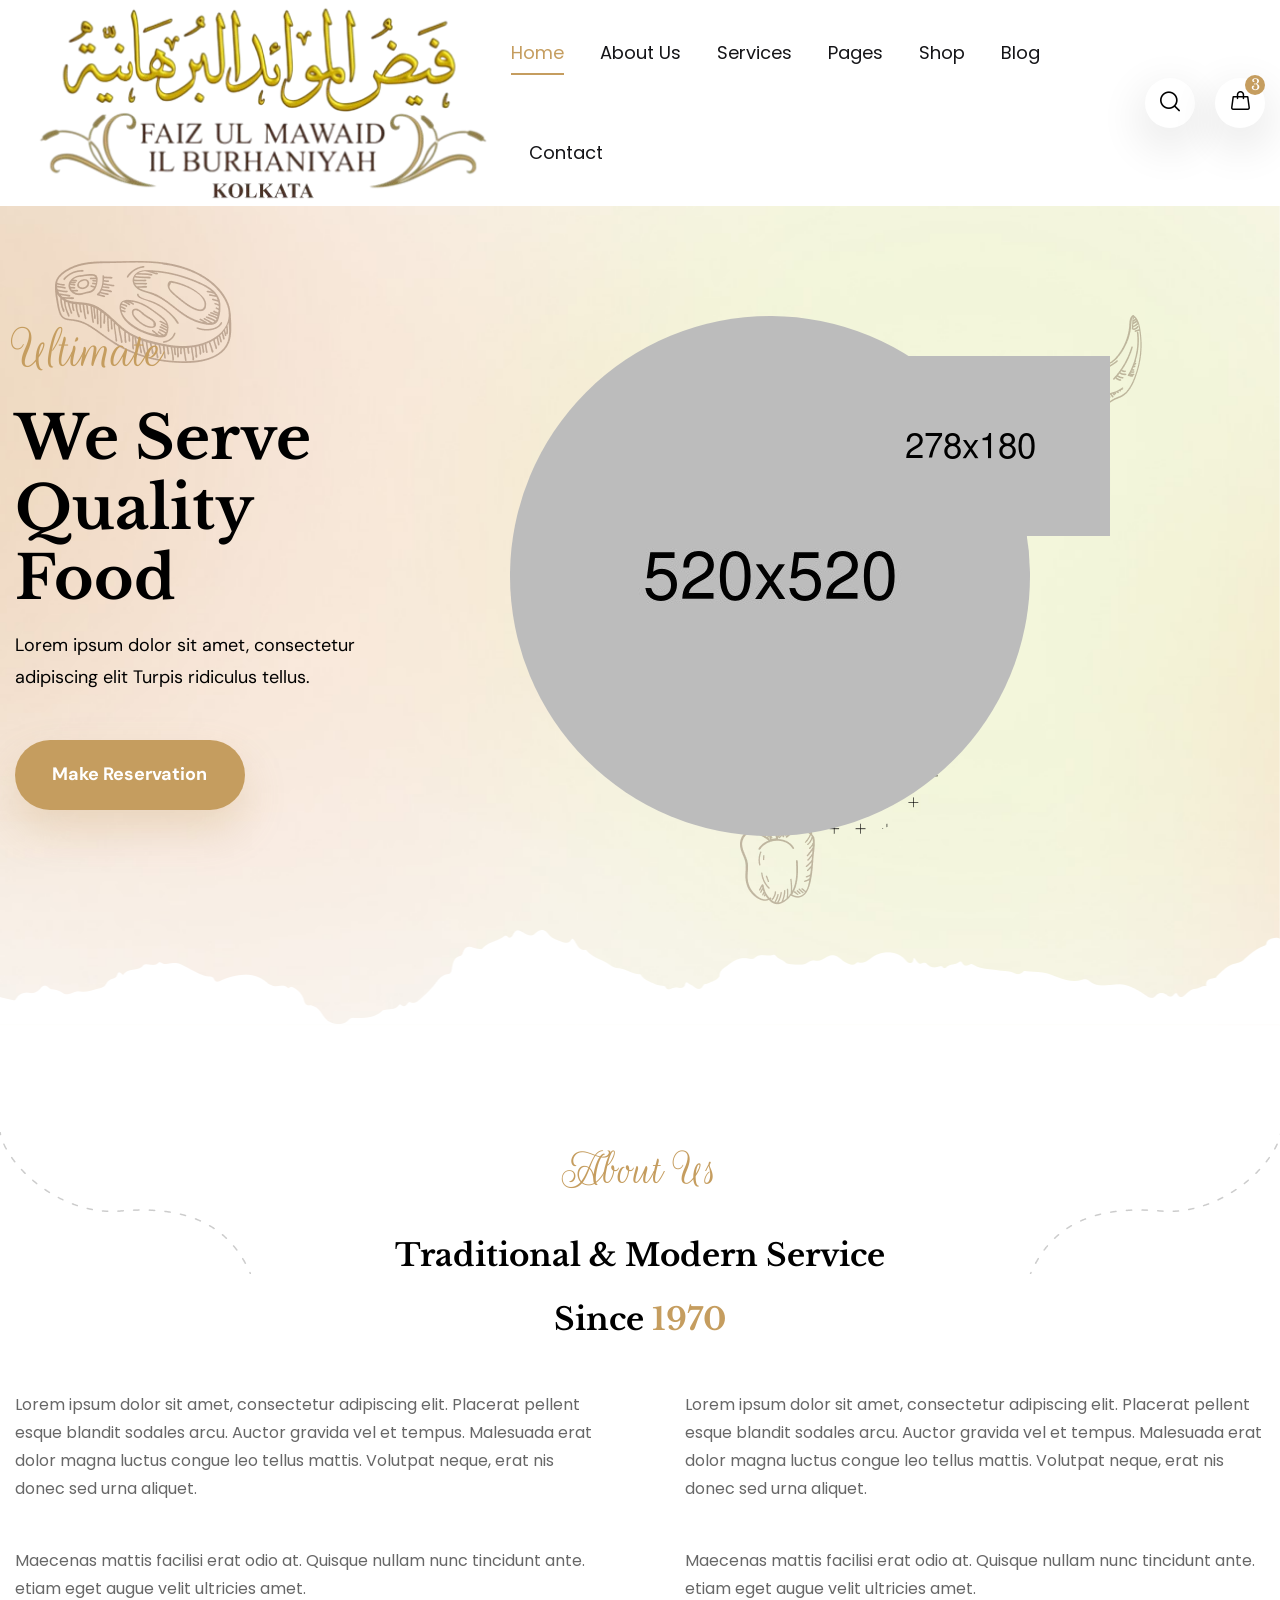
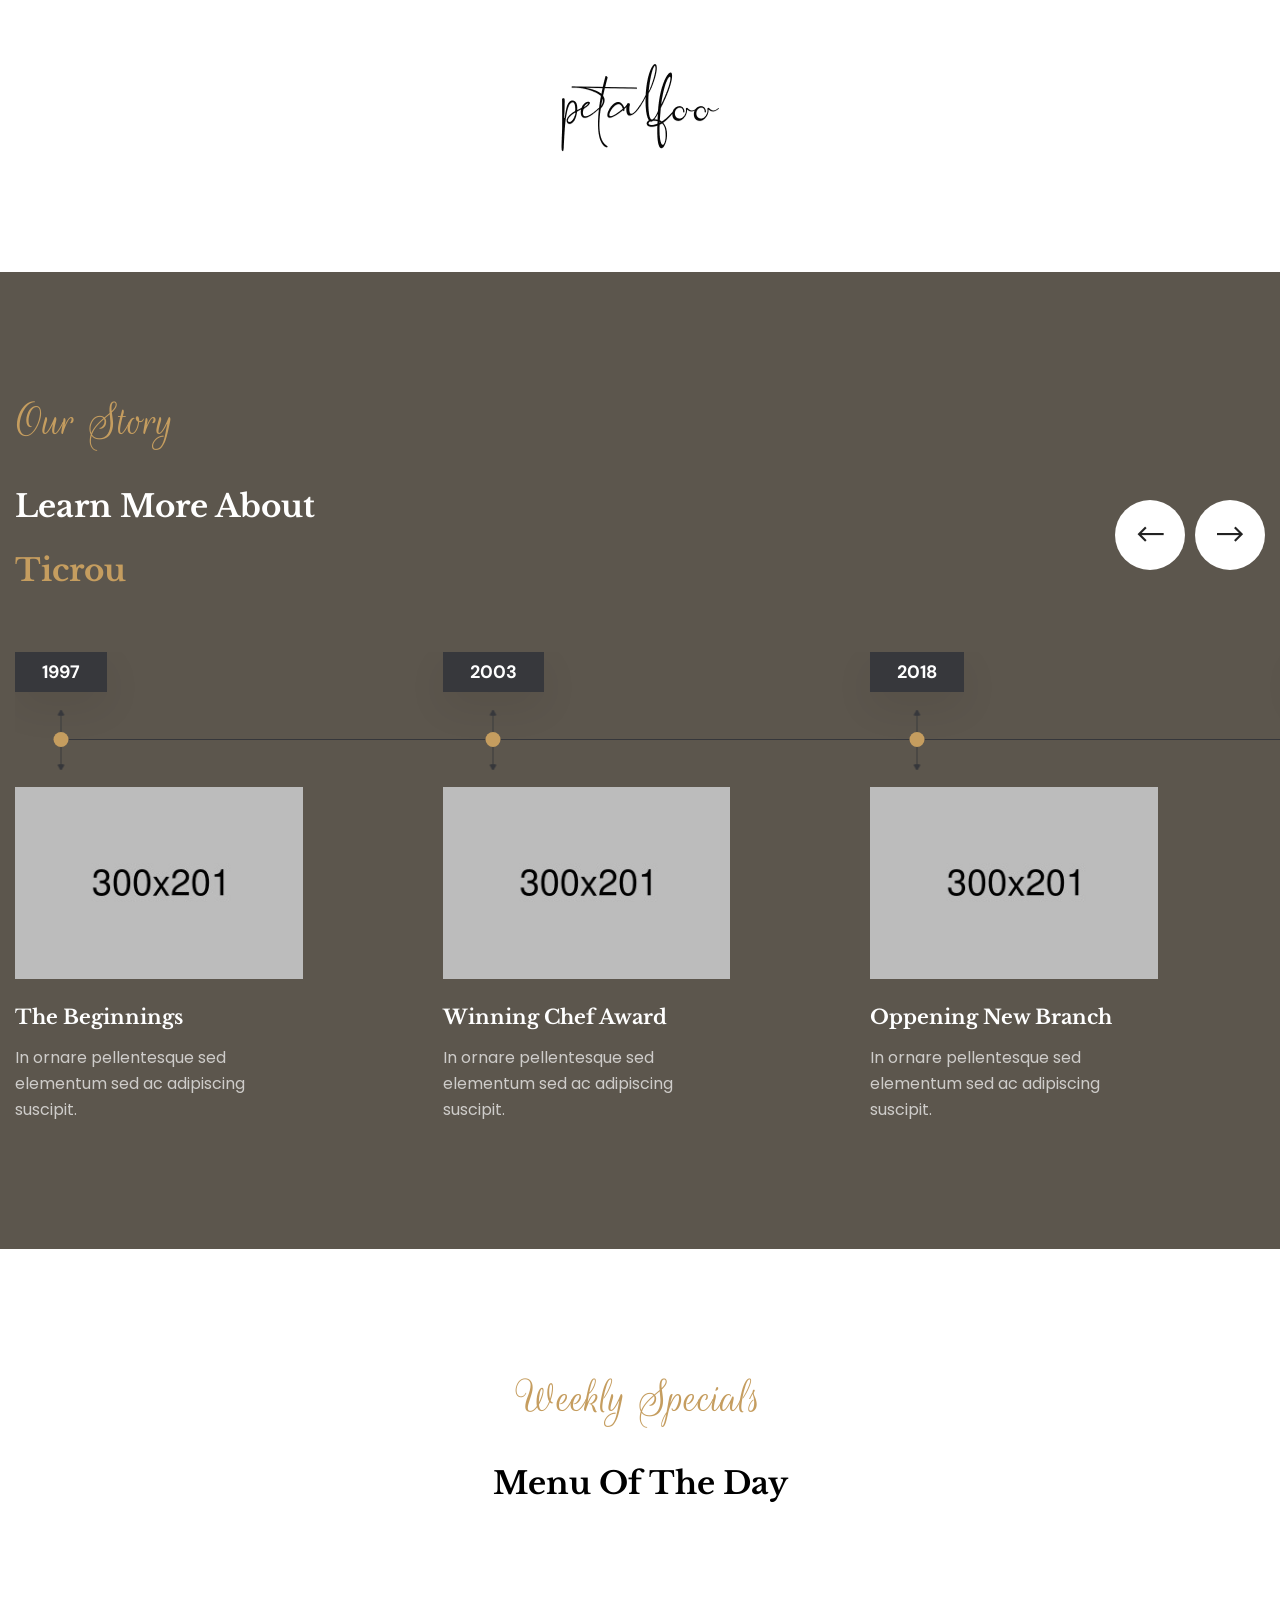
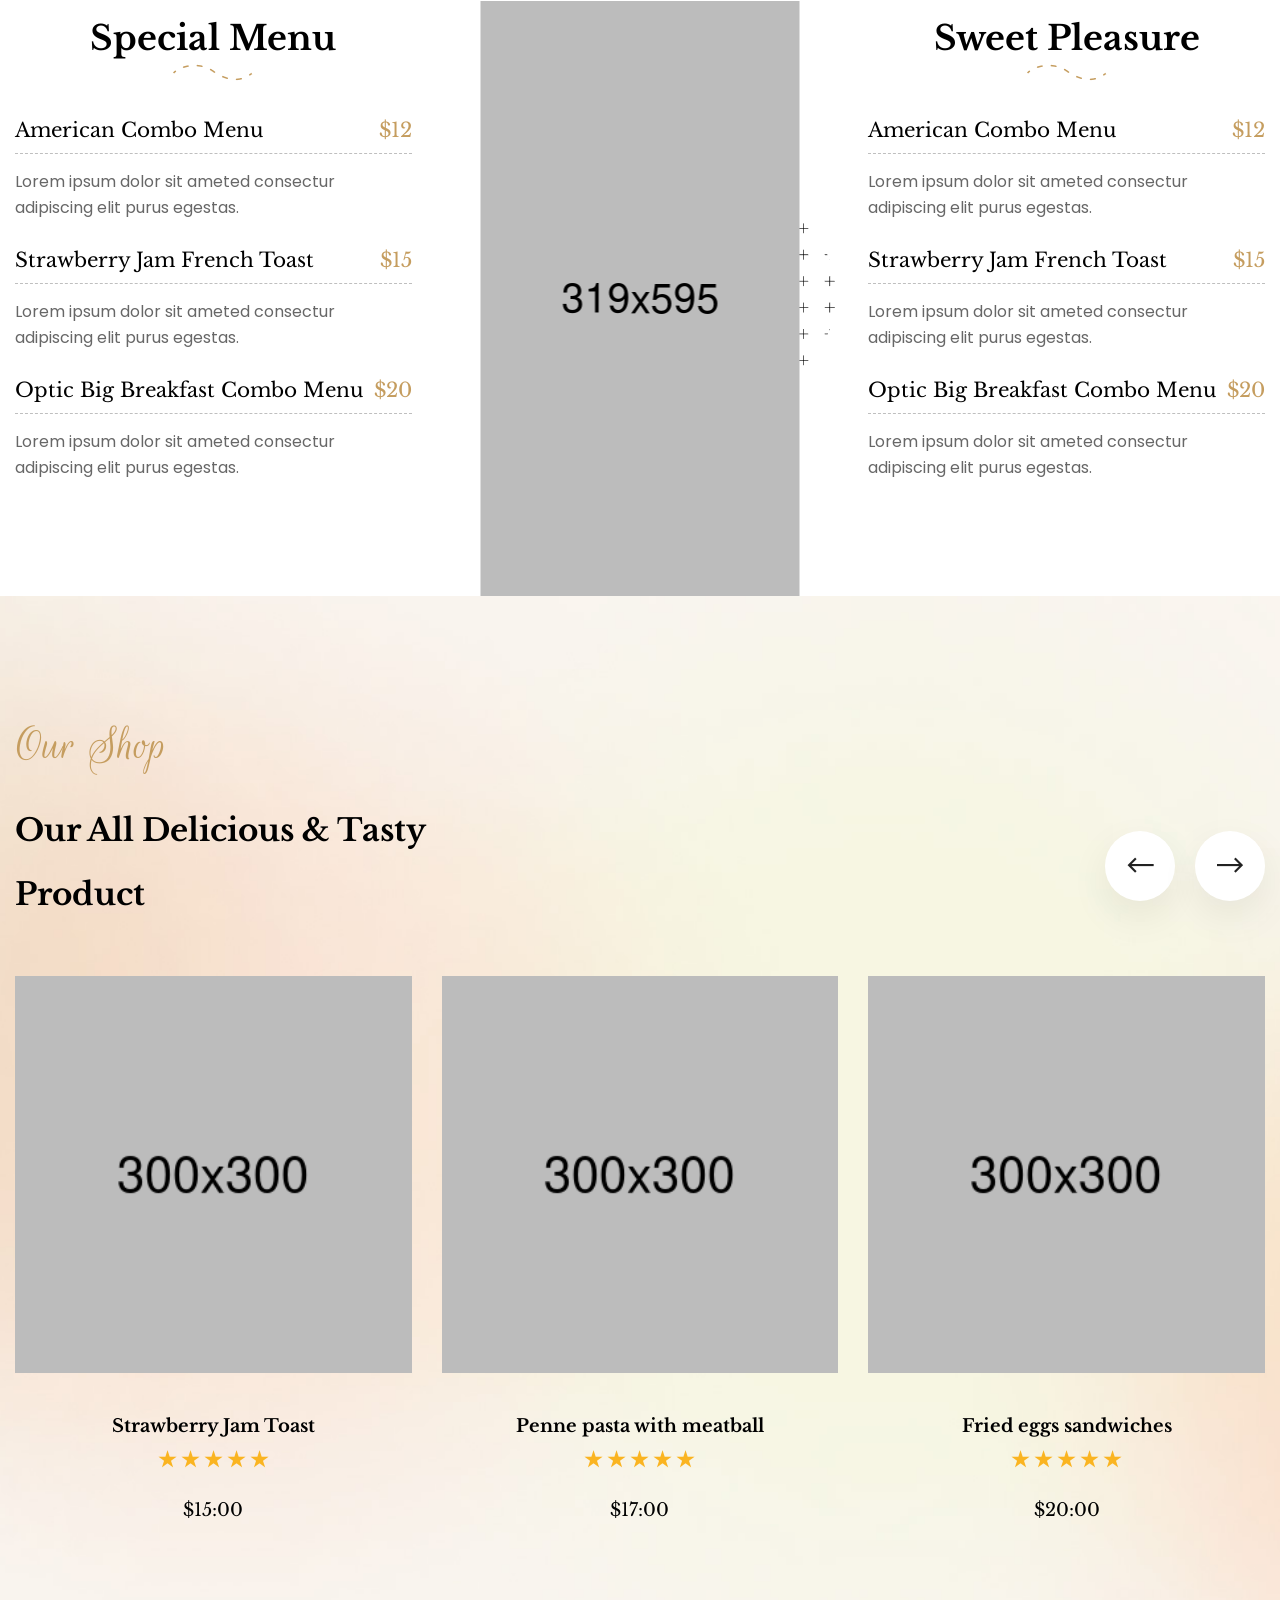
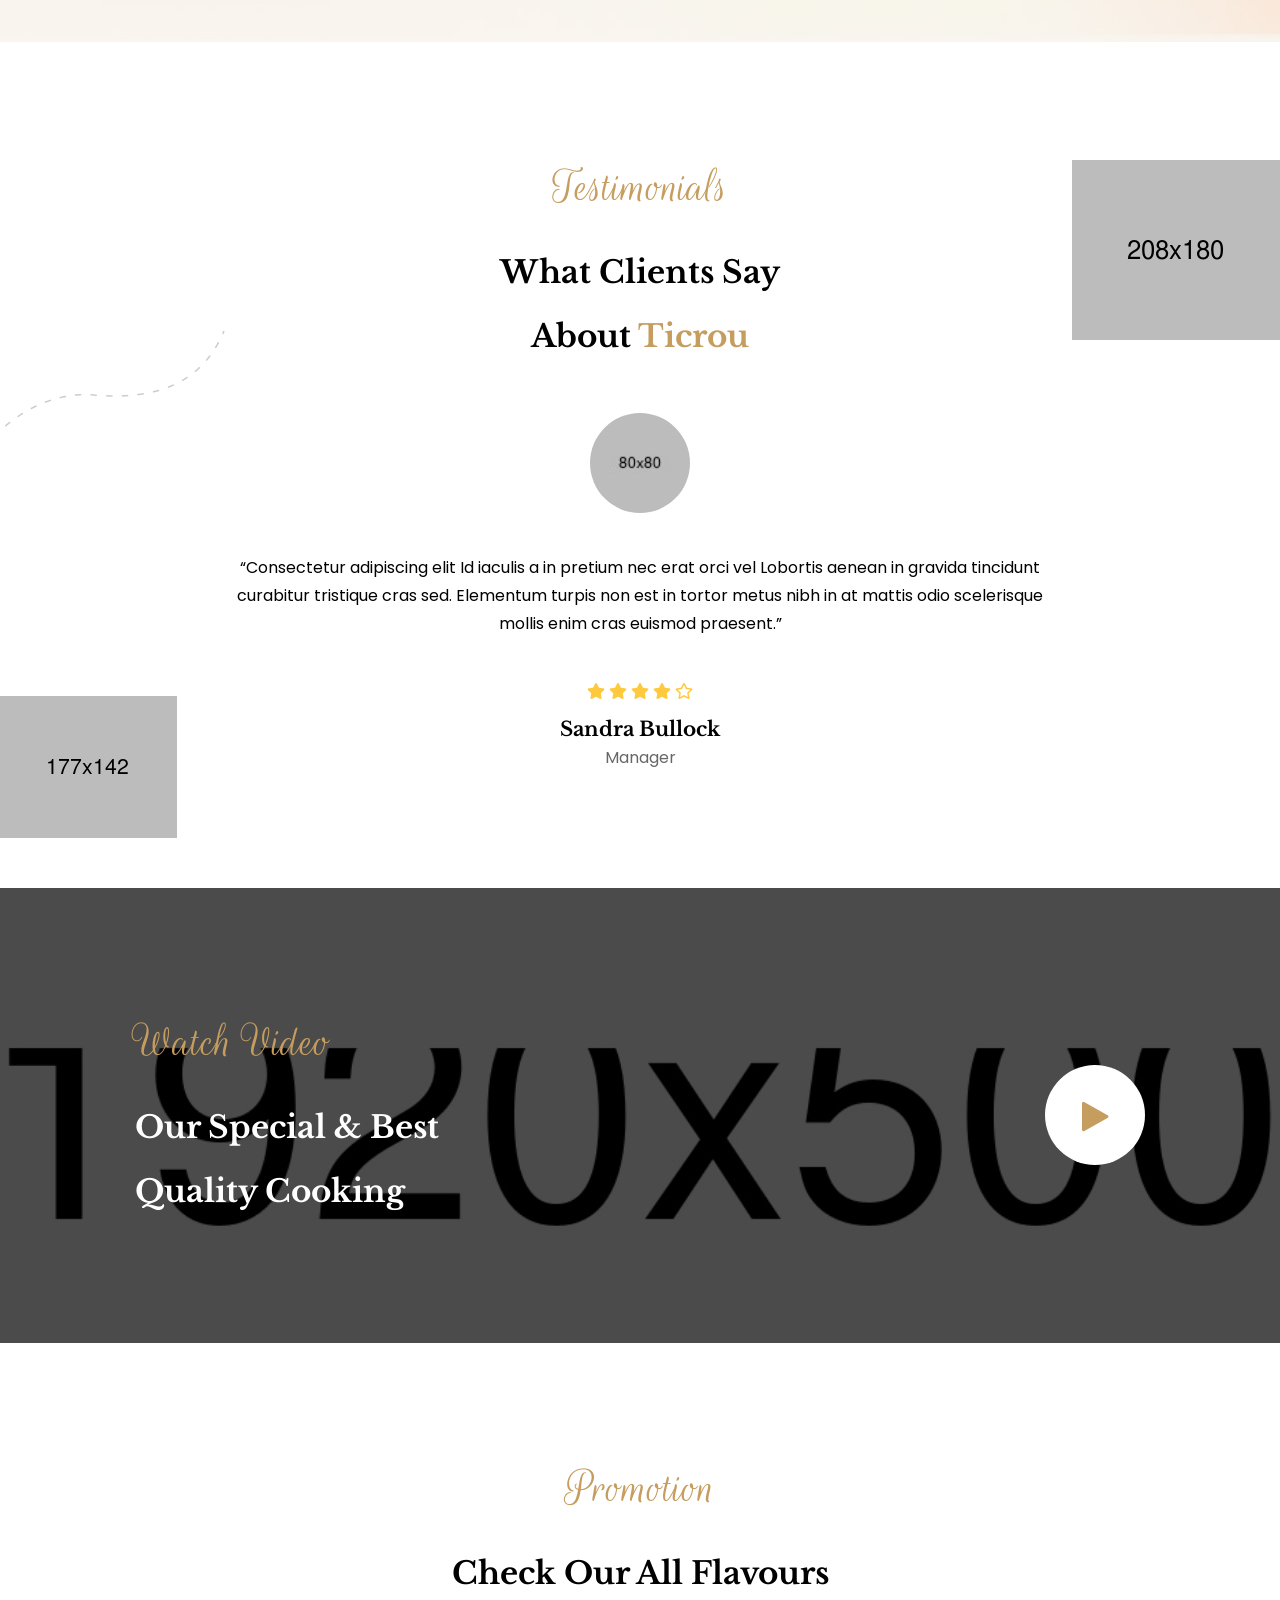
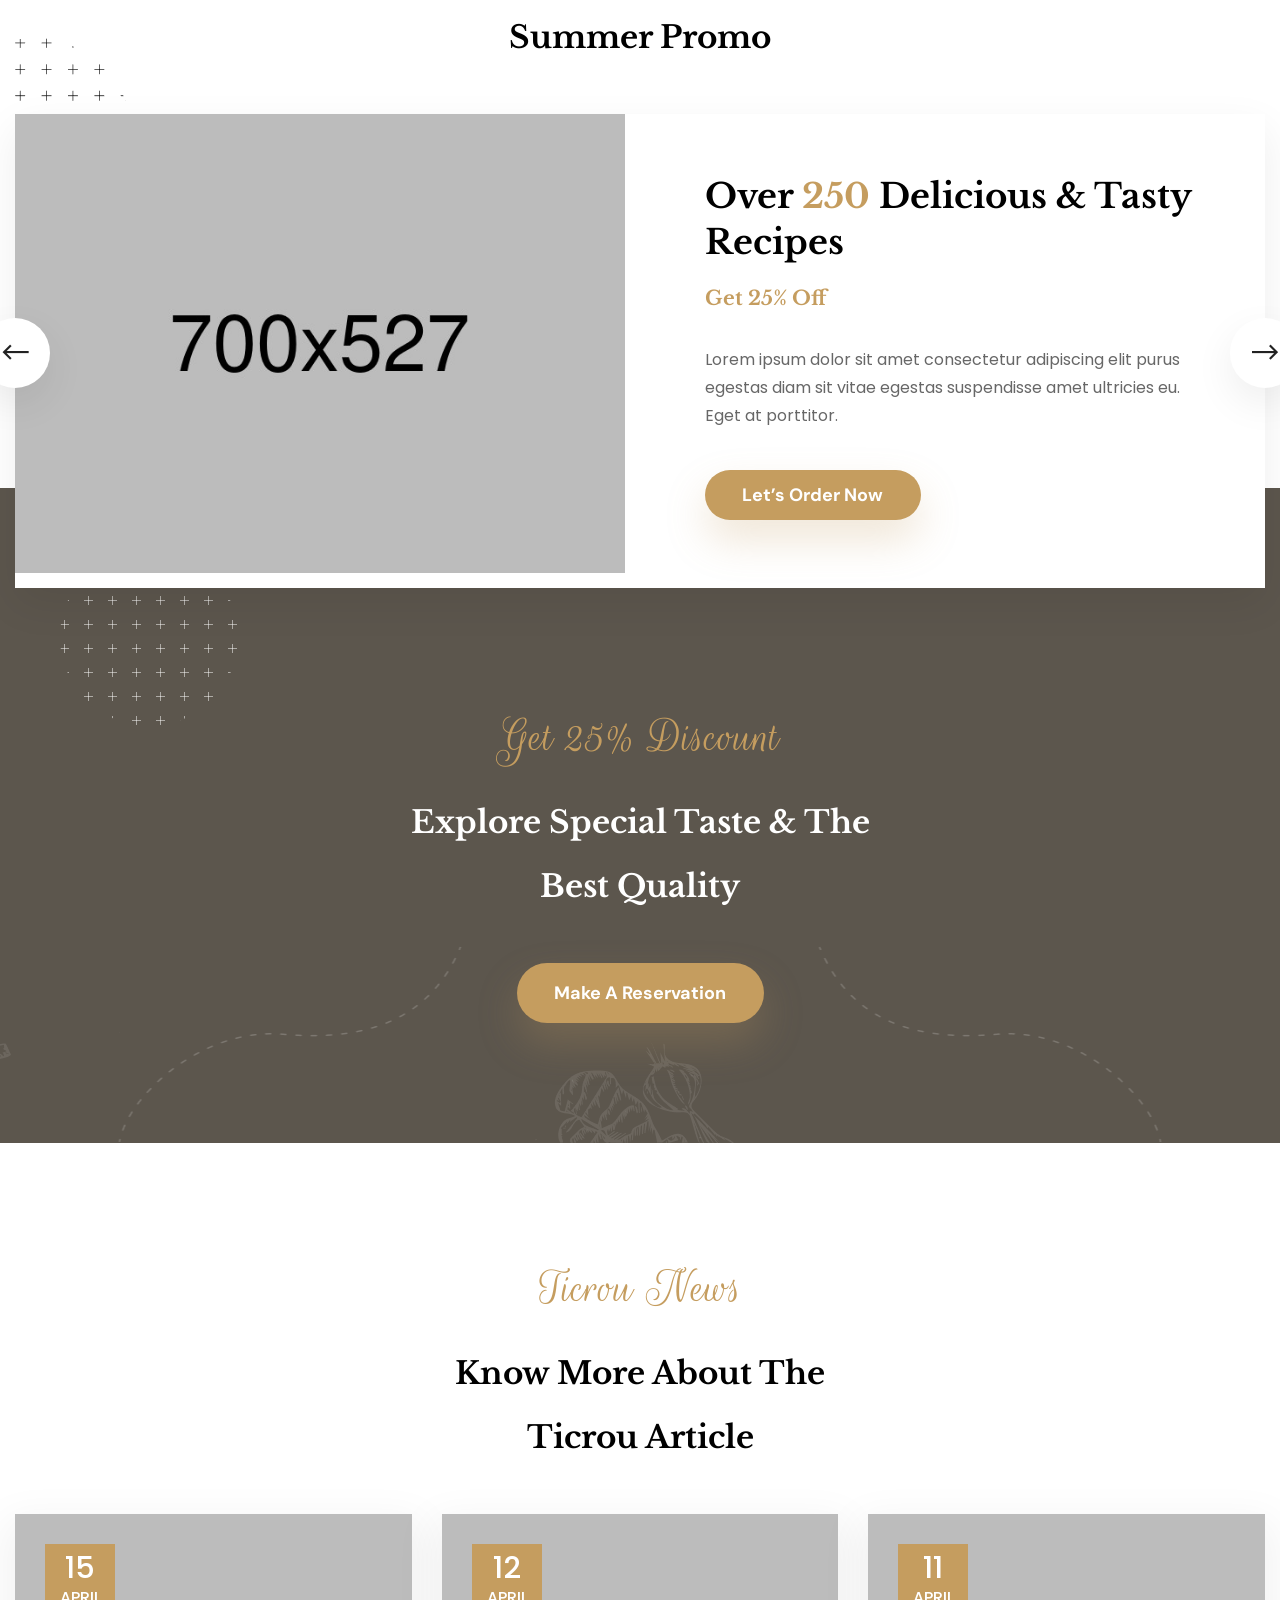
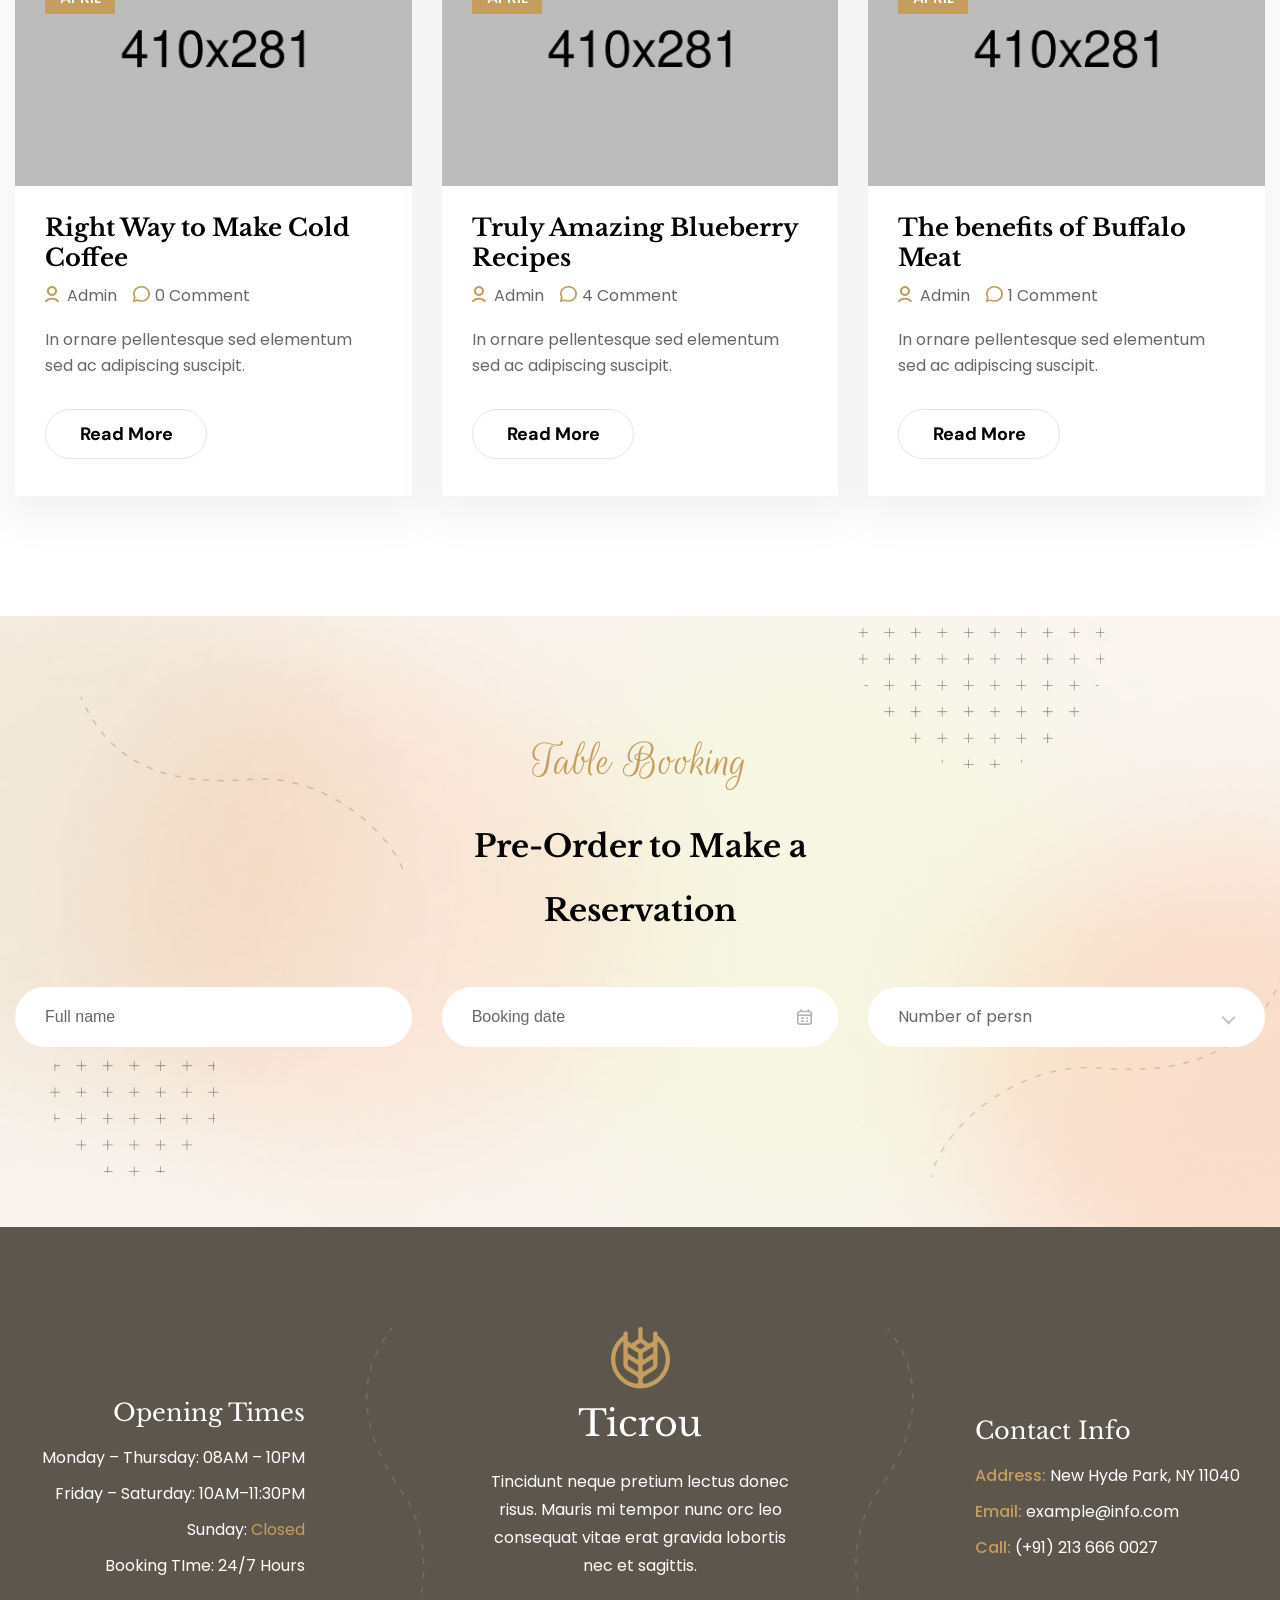
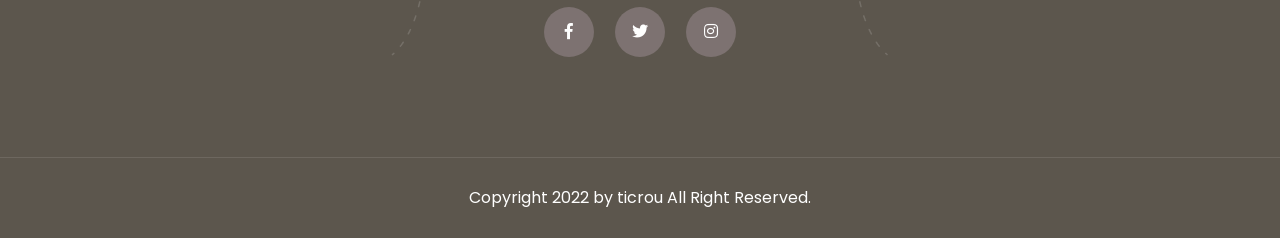
<file: index-2.html>
<!DOCTYPE html>
<html lang="en">
<head>
<meta charset="utf-8">
<meta http-equiv="X-UA-Compatible" content="IE=edge">
<meta name="viewport" content="width=device-width, initial-scale=1.0, maximum-scale=1.0, user-scalable=0">

<title>Ticrou - HTML 5 Template Preview</title>

<!-- Fav Icon -->
<link rel="icon" href="assets/images/favicon.ico" type="image/x-icon">

<!-- Google Fonts -->
<link href="https://fonts.googleapis.com/css2?family=Rouge+Script&display=swap" rel="stylesheet">
<link href="https://fonts.googleapis.com/css2?family=Libre+Baskerville:ital,wght@0,400;0,700;1,400&display=swap" rel="stylesheet">
<link href="https://fonts.googleapis.com/css2?family=DM+Sans:ital,wght@0,400;0,500;0,700;1,400;1,500;1,700&display=swap" rel="stylesheet">
<link href="https://fonts.googleapis.com/css2?family=Poppins:ital,wght@0,300;0,400;0,500;0,600;0,700;0,800;0,900;1,300;1,400;1,500;1,600;1,700;1,800;1,900&display=swap" rel="stylesheet">

<!-- Stylesheets -->
<link href="assets/css/font-awesome-all.css" rel="stylesheet">
<link href="assets/css/flaticon.css" rel="stylesheet">
<link href="assets/css/owl.css" rel="stylesheet">
<link href="assets/css/bootstrap.css" rel="stylesheet">
<link href="assets/css/jquery.fancybox.min.css" rel="stylesheet">
<link href="assets/css/animate.css" rel="stylesheet">
<link href="assets/css/nice-select.css" rel="stylesheet">
<link href="assets/css/jquery-ui.css" rel="stylesheet">
<link href="assets/css/color.css" rel="stylesheet">
<link href="assets/css/elpath.css" rel="stylesheet">
<link href="assets/css/style.css" rel="stylesheet">
<link href="assets/css/responsive.css" rel="stylesheet">

</head>


<!-- page wrapper -->
<body>

    <div class="boxed_wrapper">


        <!-- preloader -->
        <div class="loader-wrap">
            <div class="preloader">
                <div class="preloader-close">x</div>
                <div id="handle-preloader" class="handle-preloader">
                    <div class="animation-preloader">
                        <div class="spinner"></div>
                        <div class="txt-loading">
                            <span data-text-preloader="t" class="letters-loading">
                                t
                            </span>
                            <span data-text-preloader="i" class="letters-loading">
                                i
                            </span>
                            <span data-text-preloader="c" class="letters-loading">
                                c
                            </span>
                            <span data-text-preloader="r" class="letters-loading">
                                r
                            </span>
                            <span data-text-preloader="o" class="letters-loading">
                                o
                            </span>
                            <span data-text-preloader="u" class="letters-loading">
                                u
                            </span>
                        </div>
                    </div>  
                </div>
            </div>
        </div>
        <!-- preloader end -->


        <!--Search Popup-->
        <div id="search-popup" class="search-popup">
            <div class="popup-inner">
                <div class="upper-box clearfix">
                    <figure class="logo-box pull-left"><a href="index.html"><img src="assets/images/logo.png" alt=""></a></figure>
                    <div class="close-search pull-right"><span class="far fa-times"></span></div>
                </div>
                <div class="overlay-layer"></div>
                <div class="auto-container">
                    <div class="search-form">
                        <form method="post" action="index.html">
                            <div class="form-group">
                                <fieldset>
                                    <input type="search" class="form-control" name="search-input" value="" placeholder="Type your keyword and hit" required >
                                    <button type="submit"><i class="far fa-search"></i></button>
                                </fieldset>
                            </div>
                        </form>
                    </div>
                </div>
            </div>
        </div>


        <!-- main header -->
        <header class="main-header">
            <!-- header-lower -->
            <div class="header-lower">
                <div class="auto-container">
                    <div class="outer-box">
                        <div class="logo-box">
                            <figure class="logo"><a href="index.html"><img src="assets/images/logo.png" alt=""></a></figure>
                        </div>
                        <div class="menu-area clearfix">
                            <!--Mobile Navigation Toggler-->
                            <div class="mobile-nav-toggler">
                                <i class="icon-bar"></i>
                                <i class="icon-bar"></i>
                                <i class="icon-bar"></i>
                            </div>
                            <nav class="main-menu navbar-expand-md navbar-light">
                                <div class="collapse navbar-collapse show clearfix" id="navbarSupportedContent">
                                    <ul class="navigation clearfix">
                                        <li class="current dropdown"><a href="index.html">Home</a>
                                            <ul>
                                                <li><a href="index.html">Home Page 01</a></li>
                                                <li><a href="index-2.html">Home Page 02</a></li>
                                                <li><a href="index-3.html">Home Page 03</a></li>
                                                <li><a href="index-onepage.html">OnePage Home</a></li>
                                                <li><a href="index-rtl.html">RTL Home</a></li>
                                                <li class="dropdown"><a href="index.html">Header Style</a>
                                                    <ul>
                                                        <li><a href="index.html">Header Style 01</a></li>
                                                        <li><a href="index-2.html">Header Style 02</a></li>
                                                        <li><a href="index-3.html">Header Style 03</a></li>
                                                    </ul>
                                                </li>
                                            </ul>
                                        </li>
                                        <li><a href="about.html">About Us</a></li>
                                        <li><a href="service.html">Services</a></li>
                                        <li class="dropdown"><a href="index.html">Pages</a>
                                            <ul>
                                                <li class="dropdown"><a href="index.html">Gallery</a>
                                                    <ul>
                                                        <li><a href="gallery.html">Gallery One</a></li>
                                                        <li><a href="gallery-2.html">Gallery Two</a></li>
                                                    </ul>
                                                </li>
                                                <li class="dropdown"><a href="index.html">Team</a>
                                                    <ul>
                                                        <li><a href="team.html">Our Team</a></li>
                                                        <li><a href="team-details.html">Team Details</a></li>
                                                    </ul>
                                                </li>
                                                <li><a href="menu.html">Menu Page</a></li>
                                                <li><a href="testimonial.html">Testimonials</a></li>
                                                <li><a href="faq.html">Faq’s</a></li>
                                                <li><a href="reservation.html">Reservation</a></li>
                                                <li><a href="error.html">404</a></li>
                                            </ul>
                                        </li>  
                                        <li class="dropdown"><a href="index.html">Shop</a>
                                            <ul>
                                                <li><a href="shop.html">Our Shop</a></li>
                                                <li><a href="shop-details.html">Shop Details</a></li>
                                                <li><a href="cart.html">Cart Page</a></li>
                                                <li><a href="checkout.html">Checkout</a></li>
                                            </ul>
                                        </li> 
                                        <li class="dropdown"><a href="index.html">Blog</a>
                                            <ul>
                                                <li><a href="blog.html">Blog Grid</a></li>
                                                <li><a href="blog-2.html">Blog Standard</a></li>
                                                <li><a href="blog-details.html">Blog Details</a></li>
                                            </ul>
                                        </li>  
                                        <li><a href="contact.html">Contact</a></li> 
                                    </ul>
                                </div>
                            </nav>
                        </div>
                        <ul class="nav-right">
                            <li class="search-box-outer search-toggler">
                                <i class="icon-3"></i>
                            </li>
                            <li class="shop-cart">
                                <a href="shop.html"><i class="icon-4"></i><span>3</span></a>
                            </li>
                        </ul>
                    </div>
                </div>
            </div>

            <!--sticky Header-->
            <div class="sticky-header">
                <div class="auto-container">
                    <div class="outer-box">
                        <div class="logo-box">
                            <figure class="logo"><a href="index.html"><img src="assets/images/logo.png" alt=""></a></figure>
                        </div>
                        <div class="menu-area clearfix">
                            <nav class="main-menu clearfix">
                                <!--Keep This Empty / Menu will come through Javascript-->
                            </nav>
                        </div>
                        <ul class="nav-right">
                            <li class="search-box-outer search-toggler">
                                <i class="icon-3"></i>
                            </li>
                            <li class="shop-cart">
                                <a href="shop.html"><i class="icon-4"></i><span>3</span></a>
                            </li>
                        </ul>
                    </div>
                </div>
            </div>
        </header>
        <!-- main-header end -->

        <!-- Mobile Menu  -->
        <div class="mobile-menu">
            <div class="menu-backdrop"></div>
            <div class="close-btn"><i class="fas fa-times"></i></div>
            
            <nav class="menu-box">
                <div class="nav-logo"><a href="index.html"><img src="assets/images/logo-2.png" alt="" title=""></a></div>
                <div class="menu-outer"><!--Here Menu Will Come Automatically Via Javascript / Same Menu as in Header--></div>
                <div class="contact-info">
                    <h4>Contact Info</h4>
                    <ul>
                        <li>Chicago 12, Melborne City, USA</li>
                        <li><a href="tel:+8801682648101">+88 01682648101</a></li>
                        <li><a href="mailto:info@example.com">info@example.com</a></li>
                    </ul>
                </div>
                <div class="social-links">
                    <ul class="clearfix">
                        <li><a href="index.html"><span class="fab fa-twitter"></span></a></li>
                        <li><a href="index.html"><span class="fab fa-facebook-square"></span></a></li>
                        <li><a href="index.html"><span class="fab fa-pinterest-p"></span></a></li>
                        <li><a href="index.html"><span class="fab fa-instagram"></span></a></li>
                        <li><a href="index.html"><span class="fab fa-youtube"></span></a></li>
                    </ul>
                </div>
            </nav>
        </div><!-- End Mobile Menu -->


        <!-- banner-section -->
        <section class="banner-style-two p_relative">
            <div class="pattern-layer  wow slideInDown animated" data-wow-delay="00ms" data-wow-duration="1500ms" style="background-image: url(assets/images/shape/shape-21.png);"></div>
            <div class="pattern-layer-2" style="background-image: url(assets/images/shape/shape-22.png);"></div>
            <div class="vector-image">
                <figure class="vector-1"><img src="assets/images/icons/vector-2.png" alt=""></figure>
                <figure class="vector-2"><img src="assets/images/icons/vector-3.png" alt=""></figure>
                <figure class="vector-3"><img src="assets/images/icons/vector-4.png" alt=""></figure>
                <figure class="vector-4"><img src="assets/images/icons/vector-5.png" alt=""></figure>
            </div>
            <div class="shape" style="background-image: url(assets/images/shape/shape-2.png);"></div>
            <div class="banner-carousel owl-theme owl-carousel owl-dots-none">
                <div class="slide-item p_relative">
                    <div class="auto-container">
                        <div class="content-inner p_relative d_block z_5">
                            <div class="content-box p_relative d_block z_5">
                                <span class="animation_text_word special-text p_relative d_block"></span>
                                <h2 class="p_relative d_block">We Serve Quality Food</h2>
                                <p class="p_relative d_block">Lorem ipsum dolor sit amet, consectetur adipiscing elit Turpis ridiculus tellus.</p>
                                <div class="btn-box">
                                    <a href="index.html" class="theme-btn-one">Make Reservation</a>
                                </div>
                            </div>
                            <div class="image-box">
                                <figure class="image-1 image"><img src="assets/images/banner/banner-img-1.jpg" alt=""></figure>
                                <figure class="image-2 image"><img src="assets/images/banner/banner-img-1.png" alt=""></figure>
                            </div>
                        </div> 
                    </div>
                </div>
                <div class="slide-item p_relative">
                    <div class="auto-container">
                        <div class="content-inner p_relative d_block z_5">
                            <div class="content-box p_relative d_block z_5">
                                <span class="animation_text_word special-text p_relative d_block"></span>
                                <h2 class="p_relative d_block">We Serve Quality Food</h2>
                                <p class="p_relative d_block">Lorem ipsum dolor sit amet, consectetur adipiscing elit Turpis ridiculus tellus.</p>
                                <div class="btn-box">
                                    <a href="index.html" class="theme-btn-one">Make Reservation</a>
                                </div>
                            </div>
                            <div class="image-box">
                                <figure class="image-1 image"><img src="assets/images/banner/banner-img-2.jpg" alt=""></figure>
                                <figure class="image-2 image"><img src="assets/images/banner/banner-img-1.png" alt=""></figure>
                            </div>
                        </div> 
                    </div>
                </div>
                <div class="slide-item p_relative">
                    <div class="auto-container">
                        <div class="content-inner p_relative d_block z_5">
                            <div class="content-box p_relative d_block z_5">
                                <span class="animation_text_word special-text p_relative d_block"></span>
                                <h2 class="p_relative d_block">We Serve Quality Food</h2>
                                <p class="p_relative d_block">Lorem ipsum dolor sit amet, consectetur adipiscing elit Turpis ridiculus tellus.</p>
                                <div class="btn-box">
                                    <a href="index.html" class="theme-btn-one">Make Reservation</a>
                                </div>
                            </div>
                            <div class="image-box">
                                <figure class="image-1 image"><img src="assets/images/banner/banner-img-3.jpg" alt=""></figure>
                                <figure class="image-2 image"><img src="assets/images/banner/banner-img-1.png" alt=""></figure>
                            </div>
                        </div> 
                    </div>
                </div>
            </div>
        </section>
        <!-- banner-section end -->


        <!-- about-style-two -->
        <section class="about-style-two sec-pad">
            <div class="shape">
                <div class="shape-1" style="background-image: url(assets/images/shape/shape-24.png);"></div>
                <div class="shape-2" style="background-image: url(assets/images/shape/shape-25.png);"></div>
            </div>
            <div class="auto-container">
                <div class="sec-title centred mb_40">
                    <span class="sub-title">About Us</span>
                    <h2>Traditional & Modern Service <br />Since <span>1970</span></h2>
                </div>
                <div class="text-inner p_relative d_block mb_60">
                    <div class="row clearfix">
                        <div class="col-lg-6 col-md-12 col-sm-12 text-column">
                            <div class="text mr_30">
                                <p>Lorem ipsum dolor sit amet, consectetur adipiscing elit. Placerat pellent esque blandit sodales arcu. Auctor gravida vel et tempus. Malesuada erat dolor magna luctus congue leo tellus mattis. Volutpat neque, erat nis donec sed urna aliquet.</p>
                                <p>Maecenas mattis facilisi erat odio at. Quisque nullam nunc tincidunt ante. etiam eget augue velit ultricies amet.</p>
                            </div>
                        </div>
                        <div class="col-lg-6 col-md-12 col-sm-12 text-column">
                            <div class="text ml_30">
                                <p>Lorem ipsum dolor sit amet, consectetur adipiscing elit. Placerat pellent esque blandit sodales arcu. Auctor gravida vel et tempus. Malesuada erat dolor magna luctus congue leo tellus mattis. Volutpat neque, erat nis donec sed urna aliquet.</p>
                                <p>Maecenas mattis facilisi erat odio at. Quisque nullam nunc tincidunt ante. etiam eget augue velit ultricies amet.</p>
                            </div>
                        </div>
                    </div>
                </div>
                <figure class="signature centred"><img src="assets/images/icons/signature-1.png" alt=""></figure>
            </div>
        </section>
        <!-- about-style-two end -->


        <!-- story-section -->
        <section class="story-section bg-color-1">
            <div class="auto-container">
                <div class="sec-title light mb_50">
                    <span class="sub-title">Our Story</span>
                    <h2>Learn More About <br /><span>Ticrou</span></h2>
                </div>
                <div class="story-content">
                    <div class="story-carousel owl-carousel owl-theme owl-dots-none nav-style-one">
                        <div class="story-block-one">
                            <div class="inner-box">
                                <span class="year">1997</span>
                                <figure class="image-box"><img src="assets/images/resource/story-1.jpg" alt=""></figure>
                                <div class="lower-content">
                                    <h4><a href="index-2.html">The Beginnings</a></h4>
                                    <p>In ornare pellentesque sed elementum sed ac adipiscing suscipit.</p>
                                </div>
                            </div>
                        </div>
                        <div class="story-block-one">
                            <div class="inner-box">
                                <span class="year">2003</span>
                                <figure class="image-box"><img src="assets/images/resource/story-2.jpg" alt=""></figure>
                                <div class="lower-content">
                                    <h4><a href="index-2.html">Winning  Chef Award</a></h4>
                                    <p>In ornare pellentesque sed elementum sed ac adipiscing suscipit.</p>
                                </div>
                            </div>
                        </div>
                        <div class="story-block-one">
                            <div class="inner-box">
                                <span class="year">2018</span>
                                <figure class="image-box"><img src="assets/images/resource/story-3.jpg" alt=""></figure>
                                <div class="lower-content">
                                    <h4><a href="index-2.html">Oppening New Branch</a></h4>
                                    <p>In ornare pellentesque sed elementum sed ac adipiscing suscipit.</p>
                                </div>
                            </div>
                        </div>
                        <div class="story-block-one">
                            <div class="inner-box">
                                <span class="year">2020</span>
                                <figure class="image-box"><img src="assets/images/resource/story-4.jpg" alt=""></figure>
                                <div class="lower-content">
                                    <h4><a href="index-2.html">Updating Menu</a></h4>
                                    <p>In ornare pellentesque sed elementum sed ac adipiscing suscipit.</p>
                                </div>
                            </div>
                        </div>
                    </div>
                </div>
            </div>
        </section>
        <!-- story-section end -->


        <!-- menu-style-two -->
        <section class="menu-style-two">
            <div class="pattern-layer">
                <div class="pattern-1" style="background-image: url(assets/images/shape/shape-27.png);"></div>
                <div class="pattern-2" style="background-image: url(assets/images/shape/shape-2.png);"></div>
            </div>
            <figure class="image-layer"><img src="assets/images/resource/men-2.png" alt=""></figure>
            <div class="auto-container">
                <div class="sec-title centred mb_100">
                    <span class="sub-title">Weekly Specials</span>
                    <h2>Menu Of The Day</h2>
                </div>
                <div class="row clearfix">
                    <div class="col-lg-4 col-md-6 col-sm-12 menu-column">
                        <div class="menu-inner">
                            <div class="title centred">
                                <h2>Special Menu</h2>
                                <div class="shape" style="background-image: url(assets/images/shape/shape-26.png);"></div>
                            </div>
                            <div class="inner-box">
                                <div class="single-item">
                                    <div class="upper-box">
                                        <h4><a href="shop-details.html">American Combo Menu</a></h4>
                                        <span class="price">$12</span>
                                    </div>
                                    <div class="text">
                                        <p>Lorem ipsum dolor sit ameted consectur adipiscing elit purus egestas.</p>
                                    </div>
                                </div>
                                <div class="single-item">
                                    <div class="upper-box">
                                        <h4><a href="shop-details.html">Strawberry Jam French Toast </a></h4>
                                        <span class="price">$15</span>
                                    </div>
                                    <div class="text">
                                        <p>Lorem ipsum dolor sit ameted consectur adipiscing elit purus egestas.</p>
                                    </div>
                                </div>
                                <div class="single-item">
                                    <div class="upper-box">
                                        <h4><a href="shop-details.html">Optic Big Breakfast Combo Menu</a></h4>
                                        <span class="price">$20</span>
                                    </div>
                                    <div class="text">
                                        <p>Lorem ipsum dolor sit ameted consectur adipiscing elit purus egestas.</p>
                                    </div>
                                </div>
                            </div>
                        </div>
                    </div>
                    <div class="col-lg-4 col-md-6 col-sm-12 offset-lg-4 menu-column">
                        <div class="menu-inner">
                            <div class="title centred">
                                <h2>Sweet Pleasure</h2>
                                <div class="shape" style="background-image: url(assets/images/shape/shape-26.png);"></div>
                            </div>
                            <div class="inner-box">
                                <div class="single-item">
                                    <div class="upper-box">
                                        <h4><a href="shop-details.html">American Combo Menu</a></h4>
                                        <span class="price">$12</span>
                                    </div>
                                    <div class="text">
                                        <p>Lorem ipsum dolor sit ameted consectur adipiscing elit purus egestas.</p>
                                    </div>
                                </div>
                                <div class="single-item">
                                    <div class="upper-box">
                                        <h4><a href="shop-details.html">Strawberry Jam French Toast </a></h4>
                                        <span class="price">$15</span>
                                    </div>
                                    <div class="text">
                                        <p>Lorem ipsum dolor sit ameted consectur adipiscing elit purus egestas.</p>
                                    </div>
                                </div>
                                <div class="single-item">
                                    <div class="upper-box">
                                        <h4><a href="shop-details.html">Optic Big Breakfast Combo Menu</a></h4>
                                        <span class="price">$20</span>
                                    </div>
                                    <div class="text">
                                        <p>Lorem ipsum dolor sit ameted consectur adipiscing elit purus egestas.</p>
                                    </div>
                                </div>
                            </div>
                        </div>
                    </div>
                </div>
            </div>
        </section>
        <!-- menu-style-two end -->


        <!-- shop-style-two -->
        <section class="shop-style-two">
            <div class="pattern-layer" style="background-image: url(assets/images/shape/shape-28.png);"></div>
            <div class="auto-container">
                <div class="sec-title mb_50">
                    <span class="sub-title">Our Shop</span>
                    <h2>Our All Delicious & Tasty <br />Product</h2>
                </div>
                <div class="three-item-carousel owl-carousel owl-theme owl-dots-none nav-style-one">
                    <div class="shop-block-one">
                        <div class="inner-box">
                            <div class="image-box">
                                <figure class="image"><img src="assets/images/shop/shop-1.png" alt=""></figure>
                                <div class="btn-box">
                                    <a href="shop-details.html" class="theme-btn-one">Add To Cart</a>
                                </div>
                            </div>
                            <div class="lower-content">
                                <h5><a href="shop-details.html">Strawberry Jam Toast</a></h5>
                                <ul class="rating clearfix">
                                    <li><i class="icon-7"></i></li>
                                    <li><i class="icon-7"></i></li>
                                    <li><i class="icon-7"></i></li>
                                    <li><i class="icon-7"></i></li>
                                    <li><i class="icon-7"></i></li>
                                </ul>
                                <span class="price">$15:00</span>
                            </div>
                        </div>
                    </div>
                    <div class="shop-block-one">
                        <div class="inner-box">
                            <div class="image-box">
                                <figure class="image"><img src="assets/images/shop/shop-2.png" alt=""></figure>
                                <div class="btn-box">
                                    <a href="shop-details.html" class="theme-btn-one">Add To Cart</a>
                                </div>
                            </div>
                            <div class="lower-content">
                                <h5><a href="shop-details.html">Penne pasta with meatball</a></h5>
                                <ul class="rating clearfix">
                                    <li><i class="icon-7"></i></li>
                                    <li><i class="icon-7"></i></li>
                                    <li><i class="icon-7"></i></li>
                                    <li><i class="icon-7"></i></li>
                                    <li><i class="icon-7"></i></li>
                                </ul>
                                <span class="price">$17:00</span>
                            </div>
                        </div>
                    </div>
                    <div class="shop-block-one">
                        <div class="inner-box">
                            <div class="image-box">
                                <figure class="image"><img src="assets/images/shop/shop-3.png" alt=""></figure>
                                <div class="btn-box">
                                    <a href="shop-details.html" class="theme-btn-one">Add To Cart</a>
                                </div>
                            </div>
                            <div class="lower-content">
                                <h5><a href="shop-details.html">Fried eggs sandwiches</a></h5>
                                <ul class="rating clearfix">
                                    <li><i class="icon-7"></i></li>
                                    <li><i class="icon-7"></i></li>
                                    <li><i class="icon-7"></i></li>
                                    <li><i class="icon-7"></i></li>
                                    <li><i class="icon-7"></i></li>
                                </ul>
                                <span class="price">$20:00</span>
                            </div>
                        </div>
                    </div>
                    <div class="shop-block-one">
                        <div class="inner-box">
                            <div class="image-box">
                                <figure class="image"><img src="assets/images/shop/shop-4.png" alt=""></figure>
                                <div class="btn-box">
                                    <a href="shop-details.html" class="theme-btn-one">Add To Cart</a>
                                </div>
                            </div>
                            <div class="lower-content">
                                <h5><a href="shop-details.html">Chicken & vegetable fry</a></h5>
                                <ul class="rating clearfix">
                                    <li><i class="icon-7"></i></li>
                                    <li><i class="icon-7"></i></li>
                                    <li><i class="icon-7"></i></li>
                                    <li><i class="icon-7"></i></li>
                                    <li><i class="icon-7"></i></li>
                                </ul>
                                <span class="price">$15:00</span>
                            </div>
                        </div>
                    </div>
                </div>
            </div>
        </section>
        <!-- shop-style-two end -->


        <!-- testimonial-style-two -->
        <section class="testimonial-style-two centred">
            <div class="shape" style="background-image: url(assets/images/shape/shape-29.png);"></div>
            <div class="image-box">
                <figure class="image-1"><img src="assets/images/resource/image-1.png" alt=""></figure>
                <figure class="image-2"><img src="assets/images/resource/image-2.png" alt=""></figure>
            </div>
            <div class="auto-container">
                <div class="sec-title centred mb_45">
                    <span class="sub-title">Testimonials</span>
                    <h2>What Clients Say <br />About <span>Ticrou</span></h2>
                </div>
                <div class="single-item-carousel owl-carousel owl-theme owl-dots-none nav-style-one">
                    <div class="testimonial-content">
                        <div class="inner-box">
                            <figure class="thumb-box"><img src="assets/images/resource/testimonial-1.jpg" alt=""></figure>
                            <p>“Consectetur adipiscing elit Id iaculis a in pretium nec erat orci vel Lobortis aenean in gravida tincidunt curabitur tristique cras sed. Elementum turpis non est in tortor metus nibh in at mattis odio scelerisque mollis enim cras euismod praesent.”</p>
                            <ul class="rating clearfix">
                                <li><i class="fas fa-star"></i></li>
                                <li><i class="fas fa-star"></i></li>
                                <li><i class="fas fa-star"></i></li>
                                <li><i class="fas fa-star"></i></li>
                                <li><i class="far fa-star"></i></li>
                            </ul>
                            <h4>Sandra Bullock</h4>
                            <span class="designation">Manager</span>
                        </div>
                    </div>
                    <div class="testimonial-content">
                        <div class="inner-box">
                            <figure class="thumb-box"><img src="assets/images/resource/testimonial-1.jpg" alt=""></figure>
                            <p>“Consectetur adipiscing elit Id iaculis a in pretium nec erat orci vel Lobortis aenean in gravida tincidunt curabitur tristique cras sed. Elementum turpis non est in tortor metus nibh in at mattis odio scelerisque mollis enim cras euismod praesent.”</p>
                            <ul class="rating clearfix">
                                <li><i class="fas fa-star"></i></li>
                                <li><i class="fas fa-star"></i></li>
                                <li><i class="fas fa-star"></i></li>
                                <li><i class="fas fa-star"></i></li>
                                <li><i class="far fa-star"></i></li>
                            </ul>
                            <h4>Sandra Bullock</h4>
                            <span class="designation">Manager</span>
                        </div>
                    </div>
                    <div class="testimonial-content">
                        <div class="inner-box">
                            <figure class="thumb-box"><img src="assets/images/resource/testimonial-1.jpg" alt=""></figure>
                            <p>“Consectetur adipiscing elit Id iaculis a in pretium nec erat orci vel Lobortis aenean in gravida tincidunt curabitur tristique cras sed. Elementum turpis non est in tortor metus nibh in at mattis odio scelerisque mollis enim cras euismod praesent.”</p>
                            <ul class="rating clearfix">
                                <li><i class="fas fa-star"></i></li>
                                <li><i class="fas fa-star"></i></li>
                                <li><i class="fas fa-star"></i></li>
                                <li><i class="fas fa-star"></i></li>
                                <li><i class="far fa-star"></i></li>
                            </ul>
                            <h4>Sandra Bullock</h4>
                            <span class="designation">Manager</span>
                        </div>
                    </div>
                </div>
            </div>
        </section>
        <!-- testimonial-style-two end -->


        <!-- video-section -->
        <section class="video-section">
            <div class="bg-layer parallax-bg" data-parallax='{"y": 100}' style="background-image: url(assets/images/background/video-bg.jpg);"></div>
            <div class="auto-container">
                <div class="inner-box">
                    <div class="sec-title light">
                        <span class="sub-title">Watch Video</span>
                        <h2>Our Special & Best Quality Cooking</h2>
                    </div>
                    <div class="video-inner">
                        <div class="video-btn">
                            <a href="https://www.youtube.com/watch?v=nfP5N9Yc72A&amp;t=28s" class="lightbox-image" data-caption=""><i class="icon-14"></i></a>
                        </div>
                    </div>
                </div>
            </div>
        </section>
        <!-- video-section end -->


        <!-- promotion-style-two -->
        <section class="promotion-style-two">
            <div class="auto-container">
                <div class="sec-title centred mb_45">
                    <span class="sub-title">Promotion</span>
                    <h2>Check Our All Flavours <br />Summer Promo</h2>
                </div>
                <div class="single-item-carousel owl-carousel owl-theme owl-dots-none nav-style-one">
                    <div class="promotion-block-one">
                        <div class="inner-box">
                            <div class="shape" style="background-image: url(assets/images/shape/shape-2.png);"></div>
                            <div class="row clearfix">
                                <div class="col-lg-6 col-md-12 col-sm-12 image-column">
                                    <div class="image-box">
                                        <figure class="image"><img src="assets/images/resource/promotion-1.jpg" alt=""></figure>
                                    </div>
                                </div>
                                <div class="col-lg-6 col-md-12 col-sm-12 content-column">
                                    <div class="content-box">
                                        <h2>Over <span>250</span> Delicious & Tasty Recipes</h2>
                                        <h4>Get 25% Off</h4>
                                        <p>Lorem ipsum dolor sit amet consectetur adipiscing elit purus egestas diam sit vitae egestas suspendisse amet ultricies eu. Eget at porttitor.</p>
                                        <a href="index.html" class="theme-btn-one">Let’s Order Now</a>
                                    </div>
                                </div>
                            </div>
                        </div>
                    </div>
                    <div class="promotion-block-one">
                        <div class="inner-box">
                            <div class="shape" style="background-image: url(assets/images/shape/shape-2.png);"></div>
                            <div class="row clearfix">
                                <div class="col-lg-6 col-md-12 col-sm-12 image-column">
                                    <div class="image-box">
                                        <figure class="image"><img src="assets/images/resource/promotion-2.jpg" alt=""></figure>
                                    </div>
                                </div>
                                <div class="col-lg-6 col-md-12 col-sm-12 content-column">
                                    <div class="content-box">
                                        <h2>Over <span>250</span> Delicious & Tasty Recipes</h2>
                                        <h4>Get 25% Off</h4>
                                        <p>Lorem ipsum dolor sit amet consectetur adipiscing elit purus egestas diam sit vitae egestas suspendisse amet ultricies eu. Eget at porttitor.</p>
                                        <a href="index.html" class="theme-btn-one">Let’s Order Now</a>
                                    </div>
                                </div>
                            </div>
                        </div>
                    </div>
                </div>
            </div>
        </section>
        <!-- promotion-style-two end -->


        <!-- cta-section -->
        <section class="cta-section centred bg-color-1 pt_215 pb_120">
            <div class="shape">
                <div class="shape-1 p_absolute l_0 t_0" style="background-image: url(assets/images/shape/shape-10.png);"></div>
                <div class="shape-2 p_absolute l_60 t_60" style="background-image: url(assets/images/shape/shape-11.png);"></div>
                <div class="shape-3 p_absolute" style="background-image: url(assets/images/shape/shape-12.png);"></div>
                <div class="shape-4 p_absolute" style="background-image: url(assets/images/shape/shape-13.png);"></div>
            </div>
            <div class="auto-container">
                <div class="sec-title light">
                    <span class="sub-title">Get 25% Discount</span>
                    <h2>Explore Special Taste & The <br />Best Quality</h2>
                    <a href="index.html" class="theme-btn-one mt_45">Make a Reservation</a>
                </div>
            </div>
        </section>
        <!-- cta-section end -->


        <!-- news-section -->
        <section class="news-section sec-pad">
            <div class="auto-container">
                <div class="sec-title centred mb_45">
                    <span class="sub-title">Ticrou News</span>
                    <h2>Know More About The <br />Ticrou Article</h2>
                </div>
                <div class="row clearfix">
                    <div class="col-lg-4 col-md-6 col-sm-12 news-block">
                        <div class="news-block-one wow fadeInUp animated" data-wow-delay="00ms" data-wow-duration="1500ms">
                            <div class="inner-box">
                                <div class="image-box">
                                    <figure class="image"><a href="blog-details.html"><img src="assets/images/news/news-1.jpg" alt=""></a></figure>
                                    <div class="date">15 <span>APRIL</span></div>
                                </div>
                                <div class="lower-content">
                                    <h3><a href="blog-details.html">Right Way to Make Cold Coffee</a></h3>
                                    <ul class="post-info clearfix">
                                        <li><i class="icon-10"></i><a href="blog-details.html">Admin</a></li>
                                        <li><i class="icon-11"></i><a href="blog-details.html">0 Comment</a></li>
                                    </ul>
                                    <p>In ornare pellentesque sed elementum sed ac adipiscing suscipit.</p>
                                    <div class="btn-box"><a href="blog-details.html" class="theme-btn-two">Read More</a></div>
                                </div>
                            </div>
                        </div>
                    </div>
                    <div class="col-lg-4 col-md-6 col-sm-12 news-block">
                        <div class="news-block-one wow fadeInUp animated" data-wow-delay="300ms" data-wow-duration="1500ms">
                            <div class="inner-box">
                                <div class="image-box">
                                    <figure class="image"><a href="blog-details.html"><img src="assets/images/news/news-2.jpg" alt=""></a></figure>
                                    <div class="date">12 <span>APRIL</span></div>
                                </div>
                                <div class="lower-content">
                                    <h3><a href="blog-details.html">Truly Amazing Blueberry Recipes</a></h3>
                                    <ul class="post-info clearfix">
                                        <li><i class="icon-10"></i><a href="blog-details.html">Admin</a></li>
                                        <li><i class="icon-11"></i><a href="blog-details.html">4 Comment</a></li>
                                    </ul>
                                    <p>In ornare pellentesque sed elementum sed ac adipiscing suscipit.</p>
                                    <div class="btn-box"><a href="blog-details.html" class="theme-btn-two">Read More</a></div>
                                </div>
                            </div>
                        </div>
                    </div>
                    <div class="col-lg-4 col-md-6 col-sm-12 news-block">
                        <div class="news-block-one wow fadeInUp animated" data-wow-delay="600ms" data-wow-duration="1500ms">
                            <div class="inner-box">
                                <div class="image-box">
                                    <figure class="image"><a href="blog-details.html"><img src="assets/images/news/news-3.jpg" alt=""></a></figure>
                                    <div class="date">11 <span>APRIL</span></div>
                                </div>
                                <div class="lower-content">
                                    <h3><a href="blog-details.html">The benefits of Buffalo Meat</a></h3>
                                    <ul class="post-info clearfix">
                                        <li><i class="icon-10"></i><a href="blog-details.html">Admin</a></li>
                                        <li><i class="icon-11"></i><a href="blog-details.html">1 Comment</a></li>
                                    </ul>
                                    <p>In ornare pellentesque sed elementum sed ac adipiscing suscipit.</p>
                                    <div class="btn-box"><a href="blog-details.html" class="theme-btn-two">Read More</a></div>
                                </div>
                            </div>
                        </div>
                    </div>
                </div>
            </div>
        </section>
        <!-- news-section end -->


        <!-- order-style-two -->
        <section class="order-style-two sec-pad">
            <div class="pattern-layer" style="background-image: url(assets/images/shape/shape-28.png);"></div>
            <div class="shape">
                <div class="shape-1" style="background-image: url(assets/images/shape/shape-30.png);"></div>
                <div class="shape-2" style="background-image: url(assets/images/shape/shape-31.png);"></div>
                <div class="shape-3" style="background-image: url(assets/images/shape/shape-32.png);"></div>
                <div class="shape-4" style="background-image: url(assets/images/shape/shape-33.png);"></div>
            </div>
            <div class="auto-container">
                <div class="sec-title centred mb_45">
                    <span class="sub-title">Table Booking</span>
                    <h2>Pre-Order to Make a <br />Reservation</h2>
                </div>
                <div class="form-inner">
                    <form action="index-2.html" method="post">
                        <div class="row clearfix">
                            <div class="col-lg-4 col-md-6 col-sm-12 form-group">
                                <input type="text" name="name" placeholder="Full name" required="">
                            </div>
                            <div class="col-lg-4 col-md-6 col-sm-12 form-group">
                                <div class="icon"><i class="icon-13"></i></div>
                                <input type="text" name="date" placeholder="Booking date" id="datepicker">
                            </div>
                            <div class="col-lg-4 col-md-12 col-sm-12 form-group">
                                <div class="select-box">
                                    <select class="wide">
                                       <option data-display="Number of persn">Number of persn</option>
                                       <option value="1">03</option>
                                       <option value="2">04</option>
                                       <option value="3">05</option>
                                       <option value="3">Other</option>
                                    </select>
                                </div>
                            </div>
                            <div class="col-lg-12 col-md-12 col-sm-12 form-group message-btn centred">
                                <button type="submit" class="theme-btn-one">Make a Reservation</button>
                            </div>
                        </div>
                    </form>
                </div>
            </div>
        </section>
        <!-- order-style-two end -->


        <!-- main-footer -->
        <footer class="main-footer bg-color-1">
            <div class="footer-top pt_100 pb_100">
                <div class="auto-container">
                    <div class="row align-items-center clearfix">
                        <div class="col-lg-3 col-md-6 col-sm-12 footer-column">
                            <div class="footer-widget schedule-widget text-right">
                                <div class="widget-title">
                                    <h3>Opening Times</h3>
                                </div>
                                <div class="widget-content">
                                    <ul class="list clearfix">
                                        <li>Monday – Thursday: 08AM – 10PM</li>
                                        <li>Friday – Saturday: 10AM–11:30PM</li>
                                        <li>Sunday: <span>Closed</span></li>
                                        <li>Booking TIme: 24/7 Hours</li>
                                    </ul>
                                </div>
                            </div>
                        </div>
                        <div class="col-lg-6 col-md-6 col-sm-12 footer-column">
                            <div class="footer-widget logo-widget text-center">
                                <div class="shape">
                                    <div class="shape-1" style="background-image: url(assets/images/shape/shape-19.png);"></div>
                                    <div class="shape-2" style="background-image: url(assets/images/shape/shape-20.png);"></div>
                                </div>
                                <div class="widget-content">
                                    <figure class="footer-logo"><a href="index.html"><img src="assets/images/footer-logo.png" alt=""></a></figure>
                                    <div class="text">
                                        <p>Tincidunt neque pretium lectus donec risus. Mauris mi tempor nunc orc leo consequat vitae erat gravida lobortis nec et sagittis.</p>
                                    </div>
                                    <ul class="social-links clearfix">
                                        <li><a href="index.html"><i class="fab fa-facebook-f"></i></a></li>
                                        <li><a href="index.html"><i class="fab fa-twitter"></i></a></li>
                                        <li><a href="index.html"><i class="fab fa-instagram"></i></a></li>
                                    </ul>
                                </div>
                            </div>
                        </div>
                        <div class="col-lg-3 col-md-6 col-sm-12 footer-column">
                            <div class=" footer-widget contact-widget text-left">
                                <div class="widget-title">
                                    <h3>Contact Info</h3>
                                </div>
                                <div class="widget-content">
                                    <ul class="info-list clearfix">
                                        <li><span>Address: </span>New Hyde Park, NY 11040</li>
                                        <li><span>Email: </span><a href="mailto:example@info.com">example@info.com</a></li>
                                        <li><span>Call: </span><a href="tel:912136660027">(+91) 213 666 0027</a></li>
                                    </ul>
                                </div>
                            </div>
                        </div>
                    </div>
                </div>
            </div>
            <div class="footer-bottom centred">
                <div class="auto-container">
                    <div class="copyright">
                        <p>Copyright 2022 by <a href="index.html">ticrou</a> All Right Reserved.</p>
                    </div>
                </div>
            </div>
        </footer>
        <!-- main-footer end -->



        <!--Scroll to top-->
        <div class="scroll-to-top">
            <div>
                <div class="scroll-top-inner">
                    <div class="scroll-bar">
                        <div class="bar-inner"></div>
                    </div>
                    <div class="scroll-bar-text">Go To Top</div>
                </div>
            </div>
        </div>
        <!-- Scroll to top end -->
        
    </div>


    <!-- jequery plugins -->
    <script src="assets/js/jquery.js"></script>
    <script src="assets/js/popper.min.js"></script>
    <script src="assets/js/bootstrap.min.js"></script>
    <script src="assets/js/owl.js"></script>
    <script src="assets/js/wow.js"></script>
    <script src="assets/js/validation.js"></script>
    <script src="assets/js/jquery.fancybox.js"></script>
    <script src="assets/js/appear.js"></script>
    <script src="assets/js/scrollbar.js"></script>
    <script src="assets/js/isotope.js"></script>
    <script src="assets/js/jquery.nice-select.min.js"></script>
    <script src="assets/js/parallax-scroll.js"></script>
    <script src="assets/js/text_animation.js"></script>
    <script src="assets/js/text_plugins.js"></script>
    <script src="assets/js/jquery-ui.js"></script>

    <!-- main-js -->
    <script src="assets/js/script.js"></script>

</body><!-- End of .page_wrapper -->
</html>
</file>
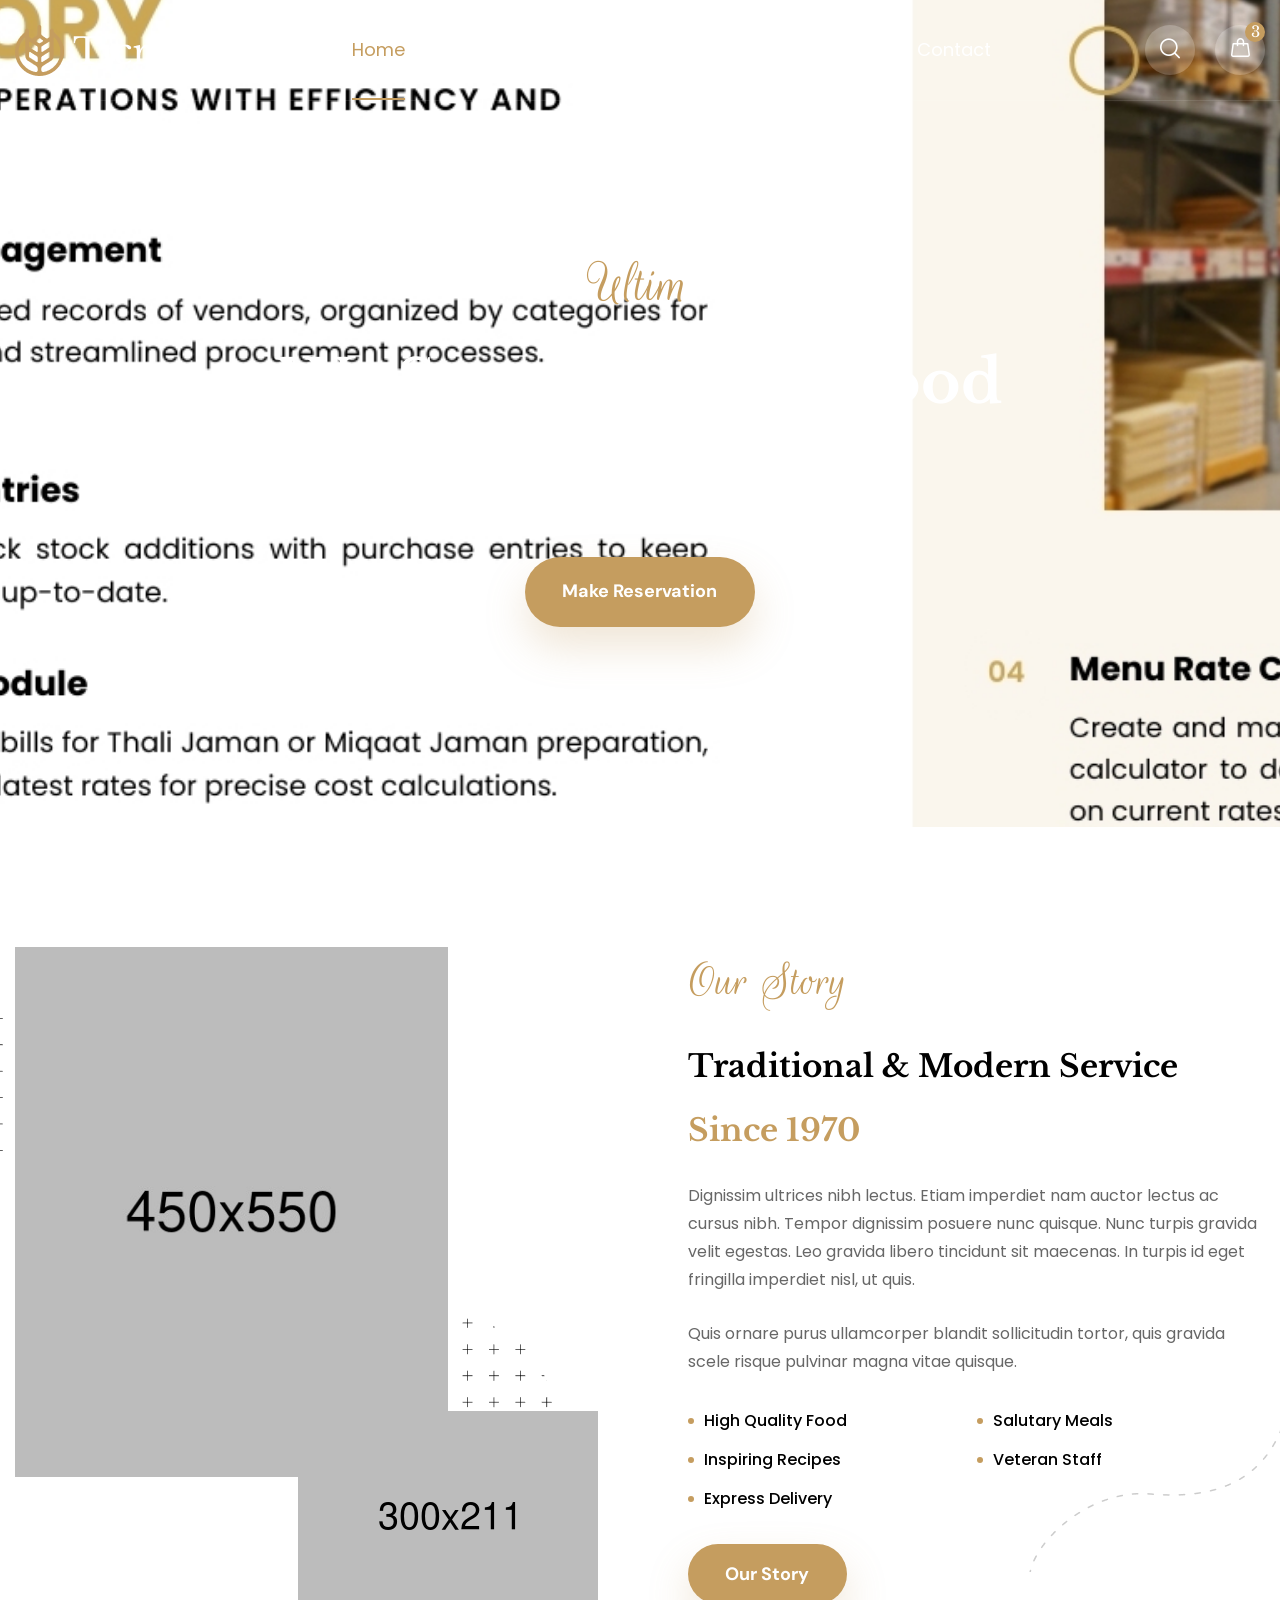
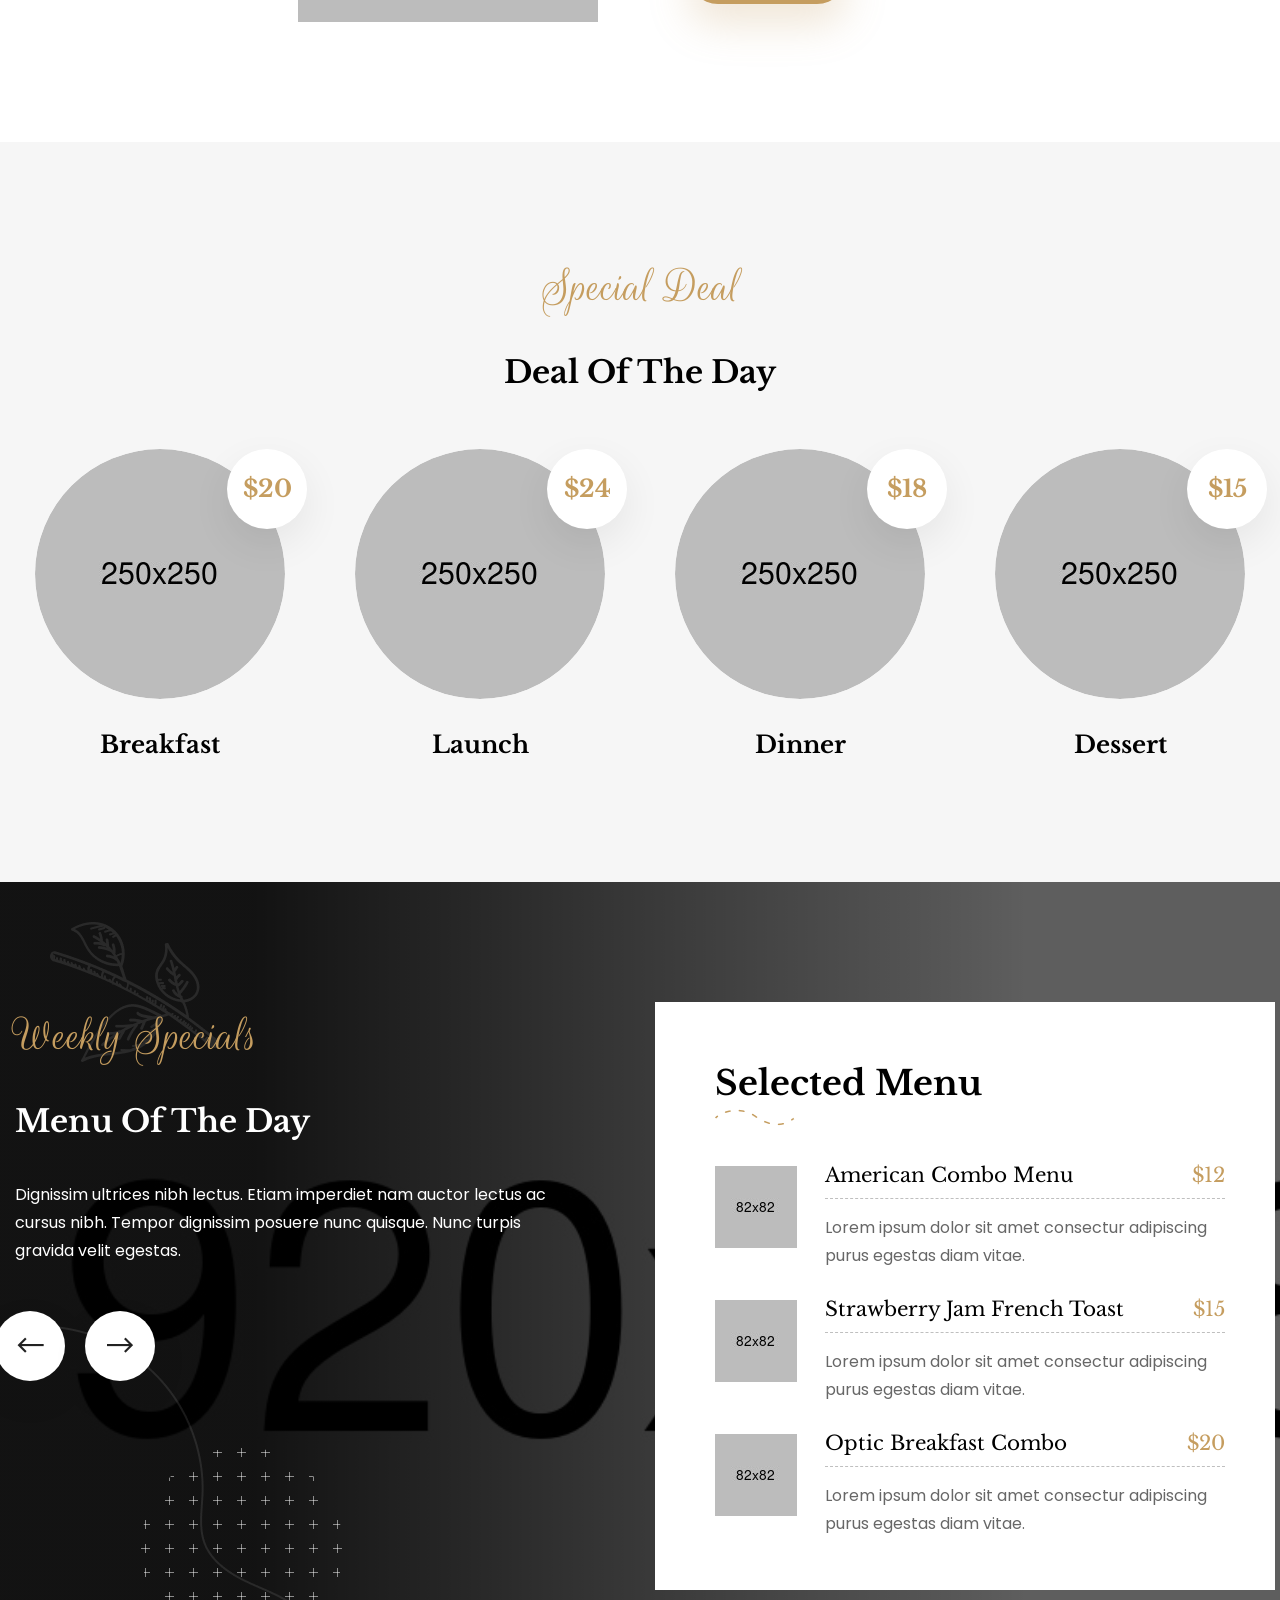
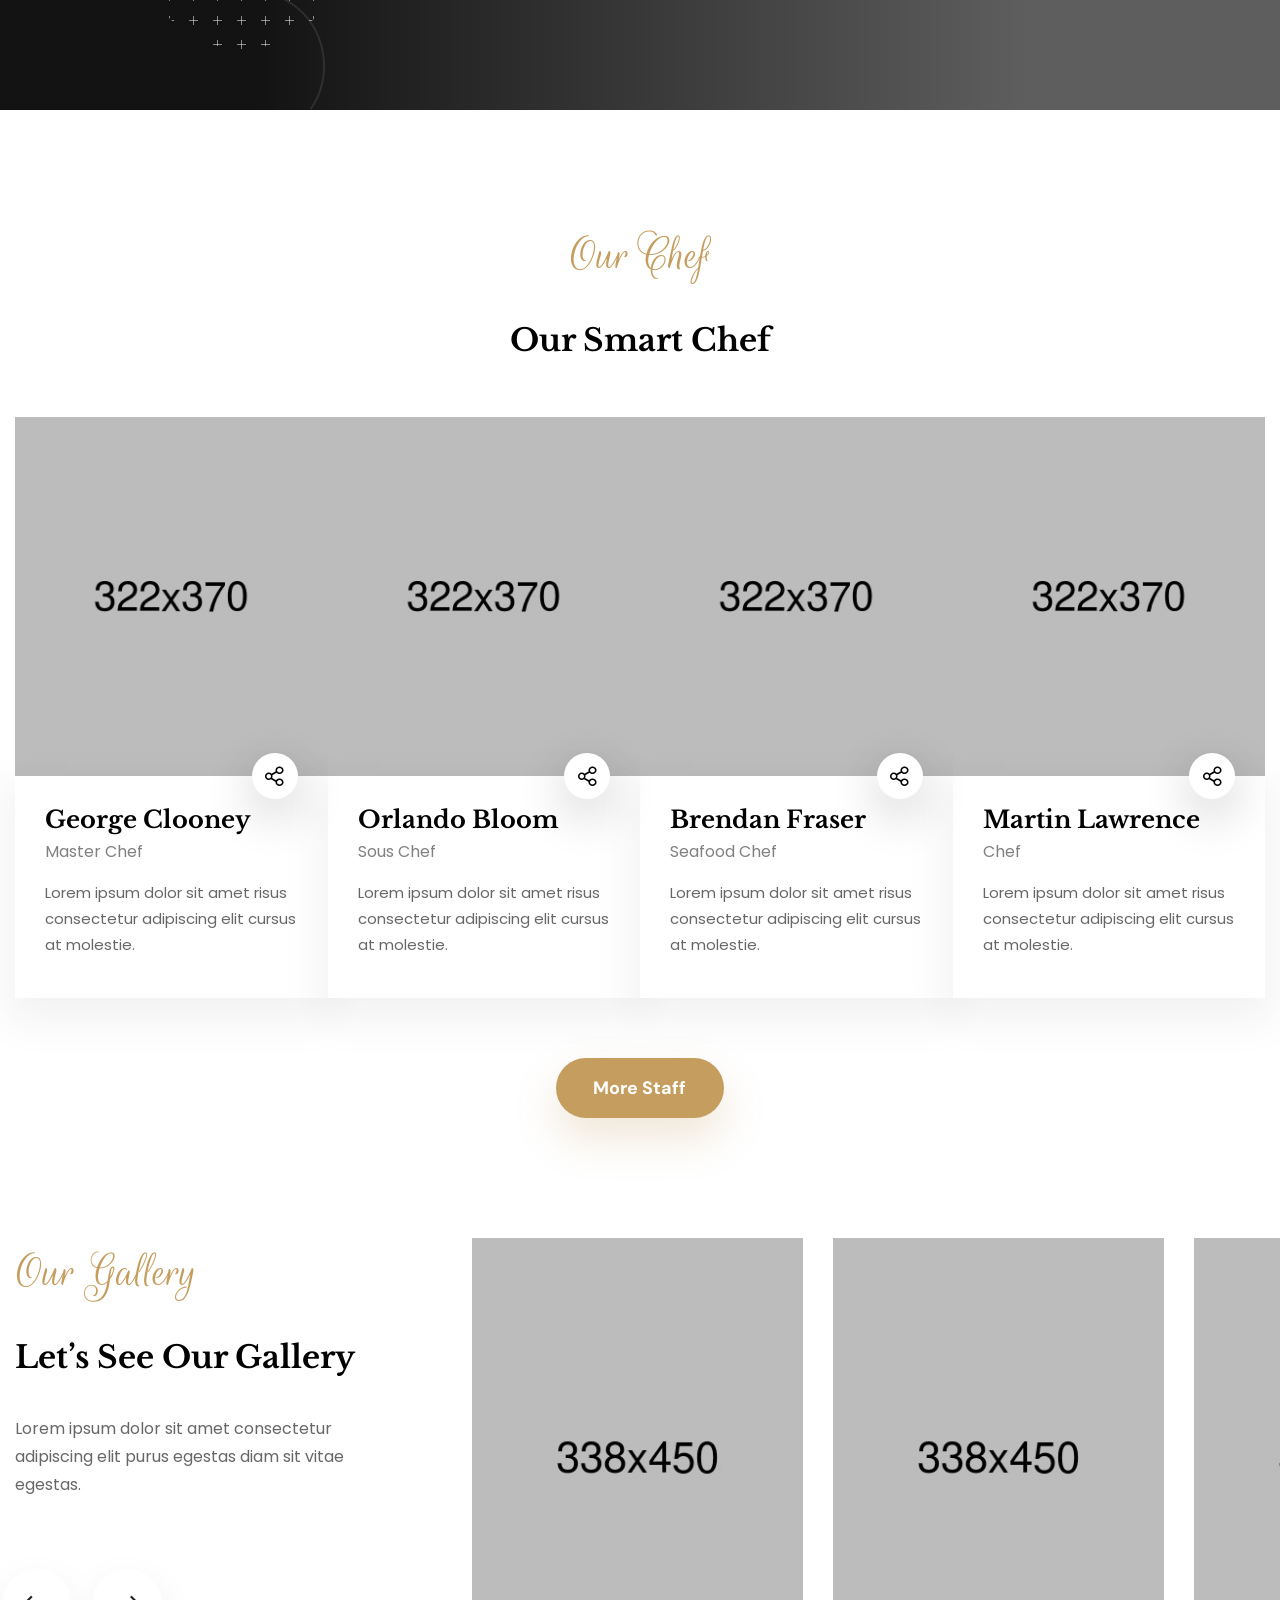
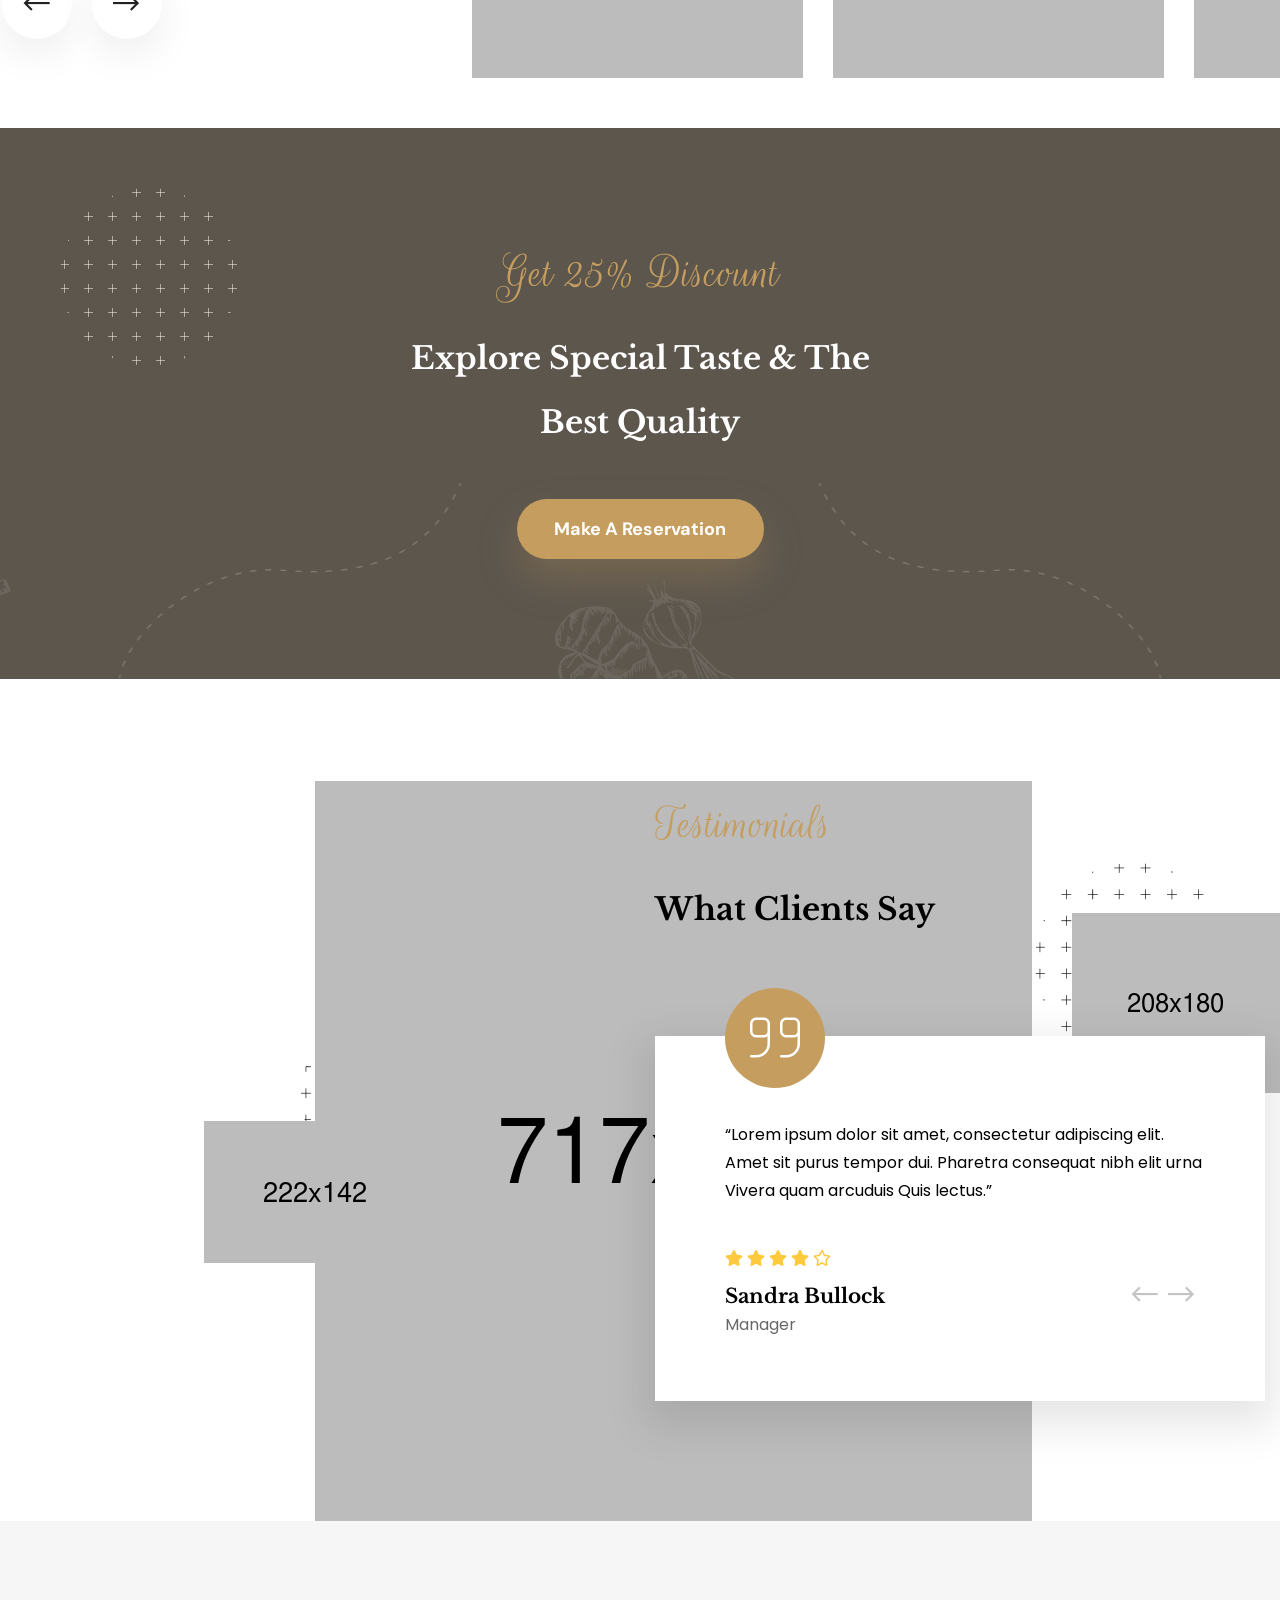
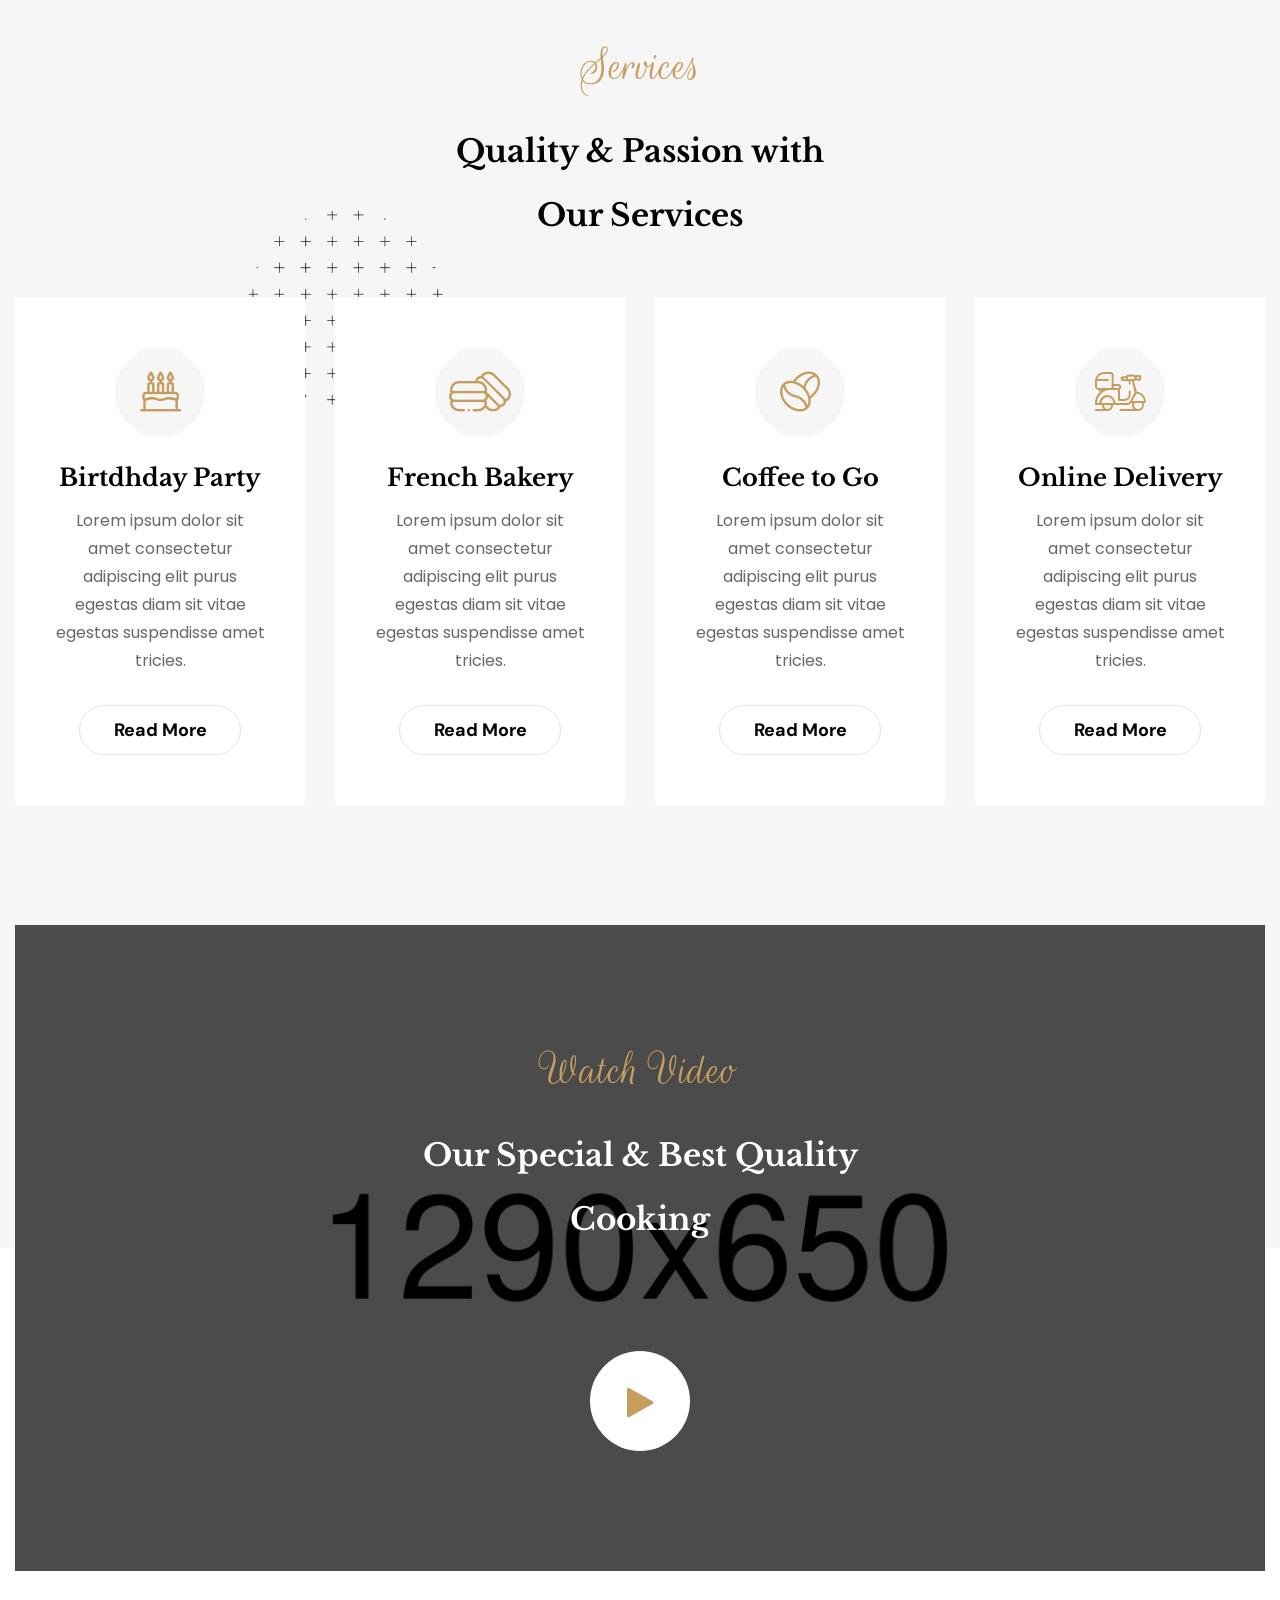
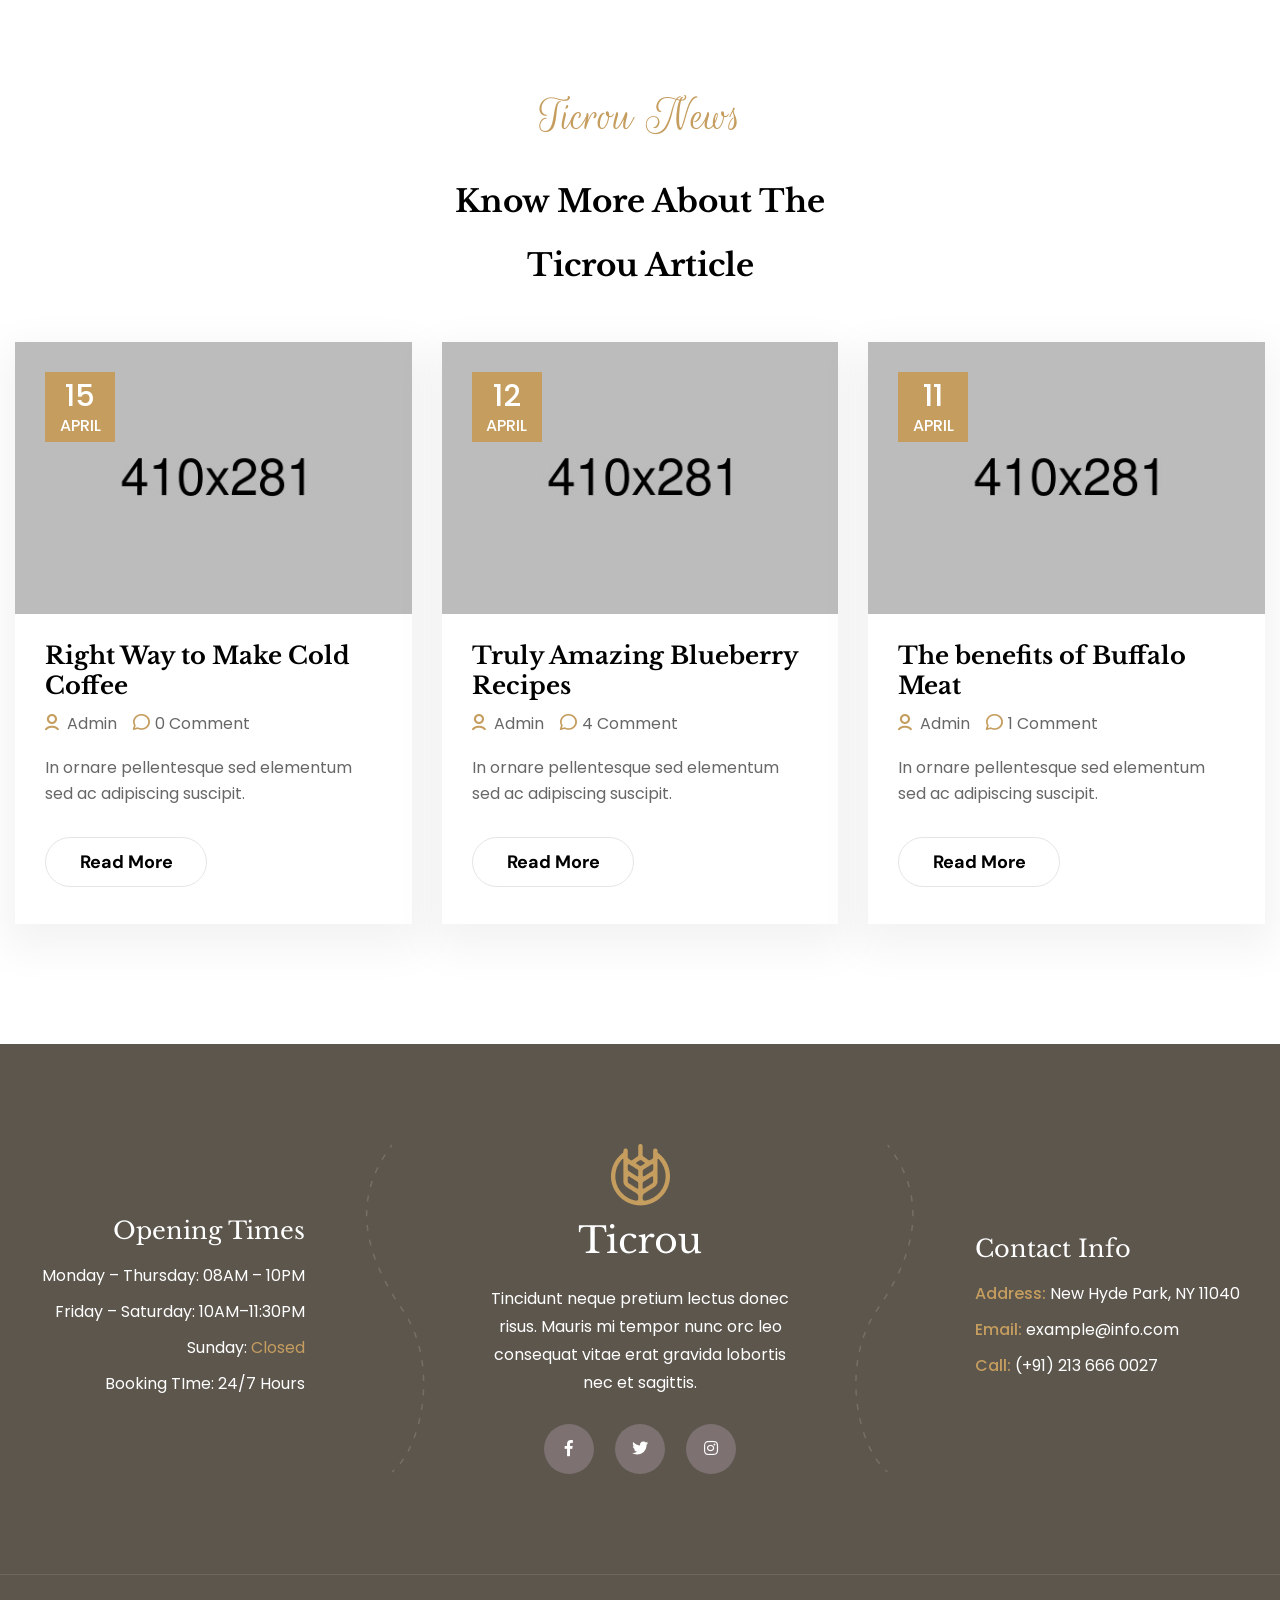
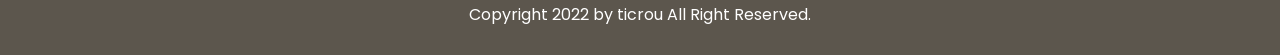
<file: index-3.html>
<!DOCTYPE html>
<html lang="en">
<head>
<meta charset="utf-8">
<meta http-equiv="X-UA-Compatible" content="IE=edge">
<meta name="viewport" content="width=device-width, initial-scale=1.0, maximum-scale=1.0, user-scalable=0">

<title>Ticrou - HTML 5 Template Preview</title>

<!-- Fav Icon -->
<link rel="icon" href="assets/images/favicon.ico" type="image/x-icon">

<!-- Google Fonts -->
<link href="https://fonts.googleapis.com/css2?family=Rouge+Script&display=swap" rel="stylesheet">
<link href="https://fonts.googleapis.com/css2?family=Libre+Baskerville:ital,wght@0,400;0,700;1,400&display=swap" rel="stylesheet">
<link href="https://fonts.googleapis.com/css2?family=DM+Sans:ital,wght@0,400;0,500;0,700;1,400;1,500;1,700&display=swap" rel="stylesheet">
<link href="https://fonts.googleapis.com/css2?family=Poppins:ital,wght@0,300;0,400;0,500;0,600;0,700;0,800;0,900;1,300;1,400;1,500;1,600;1,700;1,800;1,900&display=swap" rel="stylesheet">

<!-- Stylesheets -->
<link href="assets/css/font-awesome-all.css" rel="stylesheet">
<link href="assets/css/flaticon.css" rel="stylesheet">
<link href="assets/css/owl.css" rel="stylesheet">
<link href="assets/css/bootstrap.css" rel="stylesheet">
<link href="assets/css/jquery.fancybox.min.css" rel="stylesheet">
<link href="assets/css/animate.css" rel="stylesheet">
<link href="assets/css/nice-select.css" rel="stylesheet">
<link href="assets/css/jquery-ui.css" rel="stylesheet">
<link href="assets/css/color.css" rel="stylesheet">
<link href="assets/css/elpath.css" rel="stylesheet">
<link href="assets/css/style.css" rel="stylesheet">
<link href="assets/css/responsive.css" rel="stylesheet">

</head>


<!-- page wrapper -->
<body>

    <div class="boxed_wrapper">


        <!-- preloader -->
        <div class="loader-wrap">
            <div class="preloader">
                <div class="preloader-close">x</div>
                <div id="handle-preloader" class="handle-preloader">
                    <div class="animation-preloader">
                        <div class="spinner"></div>
                        <div class="txt-loading">
                            <span data-text-preloader="t" class="letters-loading">
                                t
                            </span>
                            <span data-text-preloader="i" class="letters-loading">
                                i
                            </span>
                            <span data-text-preloader="c" class="letters-loading">
                                c
                            </span>
                            <span data-text-preloader="r" class="letters-loading">
                                r
                            </span>
                            <span data-text-preloader="o" class="letters-loading">
                                o
                            </span>
                            <span data-text-preloader="u" class="letters-loading">
                                u
                            </span>
                        </div>
                    </div>  
                </div>
            </div>
        </div>
        <!-- preloader end -->


        <!--Search Popup-->
        <div id="search-popup" class="search-popup">
            <div class="popup-inner">
                <div class="upper-box clearfix">
                    <figure class="logo-box pull-left"><a href="index.html"><img src="assets/images/logo.png" alt=""></a></figure>
                    <div class="close-search pull-right"><span class="far fa-times"></span></div>
                </div>
                <div class="overlay-layer"></div>
                <div class="auto-container">
                    <div class="search-form">
                        <form method="post" action="index.html">
                            <div class="form-group">
                                <fieldset>
                                    <input type="search" class="form-control" name="search-input" value="" placeholder="Type your keyword and hit" required >
                                    <button type="submit"><i class="far fa-search"></i></button>
                                </fieldset>
                            </div>
                        </form>
                    </div>
                </div>
            </div>
        </div>


        <!-- main header -->
        <header class="main-header header-style-two">
            <!-- header-lower -->
            <div class="header-lower">
                <div class="auto-container">
                    <div class="outer-box">
                        <div class="logo-box">
                            <figure class="logo"><a href="index.html"><img src="assets/images/logo-2.png" alt=""></a></figure>
                        </div>
                        <div class="menu-area clearfix">
                            <!--Mobile Navigation Toggler-->
                            <div class="mobile-nav-toggler">
                                <i class="icon-bar"></i>
                                <i class="icon-bar"></i>
                                <i class="icon-bar"></i>
                            </div>
                            <nav class="main-menu navbar-expand-md navbar-light">
                                <div class="collapse navbar-collapse show clearfix" id="navbarSupportedContent">
                                    <ul class="navigation clearfix">
                                        <li class="current dropdown"><a href="index.html">Home</a>
                                            <ul>
                                                <li><a href="index.html">Home Page 01</a></li>
                                                <li><a href="index-2.html">Home Page 02</a></li>
                                                <li><a href="index-3.html">Home Page 03</a></li>
                                                <li><a href="index-onepage.html">OnePage Home</a></li>
                                                <li><a href="index-rtl.html">RTL Home</a></li>
                                                <li class="dropdown"><a href="index.html">Header Style</a>
                                                    <ul>
                                                        <li><a href="index.html">Header Style 01</a></li>
                                                        <li><a href="index-2.html">Header Style 02</a></li>
                                                        <li><a href="index-3.html">Header Style 03</a></li>
                                                    </ul>
                                                </li>
                                            </ul>
                                        </li>
                                        <li><a href="about.html">About Us</a></li>
                                        <li><a href="service.html">Services</a></li>
                                        <li class="dropdown"><a href="index.html">Pages</a>
                                            <ul>
                                                <li class="dropdown"><a href="index.html">Gallery</a>
                                                    <ul>
                                                        <li><a href="gallery.html">Gallery One</a></li>
                                                        <li><a href="gallery-2.html">Gallery Two</a></li>
                                                    </ul>
                                                </li>
                                                <li class="dropdown"><a href="index.html">Team</a>
                                                    <ul>
                                                        <li><a href="team.html">Our Team</a></li>
                                                        <li><a href="team-details.html">Team Details</a></li>
                                                    </ul>
                                                </li>
                                                <li><a href="menu.html">Menu Page</a></li>
                                                <li><a href="testimonial.html">Testimonials</a></li>
                                                <li><a href="faq.html">Faq’s</a></li>
                                                <li><a href="reservation.html">Reservation</a></li>
                                                <li><a href="error.html">404</a></li>
                                            </ul>
                                        </li>  
                                        <li class="dropdown"><a href="index.html">Shop</a>
                                            <ul>
                                                <li><a href="shop.html">Our Shop</a></li>
                                                <li><a href="shop-details.html">Shop Details</a></li>
                                                <li><a href="cart.html">Cart Page</a></li>
                                                <li><a href="checkout.html">Checkout</a></li>
                                            </ul>
                                        </li> 
                                        <li class="dropdown"><a href="index.html">Blog</a>
                                            <ul>
                                                <li><a href="blog.html">Blog Grid</a></li>
                                                <li><a href="blog-2.html">Blog Standard</a></li>
                                                <li><a href="blog-details.html">Blog Details</a></li>
                                            </ul>
                                        </li>  
                                        <li><a href="contact.html">Contact</a></li> 
                                    </ul>
                                </div>
                            </nav>
                        </div>
                        <ul class="nav-right">
                            <li class="search-box-outer search-toggler">
                                <i class="icon-3"></i>
                            </li>
                            <li class="shop-cart">
                                <a href="shop.html"><i class="icon-4"></i><span>3</span></a>
                            </li>
                        </ul>
                    </div>
                </div>
            </div>

            <!--sticky Header-->
            <div class="sticky-header">
                <div class="auto-container">
                    <div class="outer-box">
                        <div class="logo-box">
                            <figure class="logo"><a href="index.html"><img src="assets/images/logo.png" alt=""></a></figure>
                        </div>
                        <div class="menu-area clearfix">
                            <nav class="main-menu clearfix">
                                <!--Keep This Empty / Menu will come through Javascript-->
                            </nav>
                        </div>
                        <ul class="nav-right">
                            <li class="search-box-outer search-toggler">
                                <i class="icon-3"></i>
                            </li>
                            <li class="shop-cart">
                                <a href="shop.html"><i class="icon-4"></i><span>3</span></a>
                            </li>
                        </ul>
                    </div>
                </div>
            </div>
        </header>
        <!-- main-header end -->

        <!-- Mobile Menu  -->
        <div class="mobile-menu">
            <div class="menu-backdrop"></div>
            <div class="close-btn"><i class="fas fa-times"></i></div>
            
            <nav class="menu-box">
                <div class="nav-logo"><a href="index.html"><img src="assets/images/logo-2.png" alt="" title=""></a></div>
                <div class="menu-outer"><!--Here Menu Will Come Automatically Via Javascript / Same Menu as in Header--></div>
                <div class="contact-info">
                    <h4>Contact Info</h4>
                    <ul>
                        <li>Chicago 12, Melborne City, USA</li>
                        <li><a href="tel:+8801682648101">+88 01682648101</a></li>
                        <li><a href="mailto:info@example.com">info@example.com</a></li>
                    </ul>
                </div>
                <div class="social-links">
                    <ul class="clearfix">
                        <li><a href="index.html"><span class="fab fa-twitter"></span></a></li>
                        <li><a href="index.html"><span class="fab fa-facebook-square"></span></a></li>
                        <li><a href="index.html"><span class="fab fa-pinterest-p"></span></a></li>
                        <li><a href="index.html"><span class="fab fa-instagram"></span></a></li>
                        <li><a href="index.html"><span class="fab fa-youtube"></span></a></li>
                    </ul>
                </div>
            </nav>
        </div><!-- End Mobile Menu -->


        <!-- banner-section -->
        <section class="banner-section style-three p_relative centred">
            <div class="banner-carousel owl-theme owl-carousel owl-dots-none">
                <div class="slide-item p_relative">
                    <div class="image-layer p_absolute" style="background-image:url(assets/images/banner/banner-4.jpg)"></div>
                    <div class="auto-container">
                        <div class="content-box p_relative d_block z_5">
                            <span class="animation_text_word special-text p_relative d_block"></span>
                            <h2 class="p_relative d_block">We Serve Quality Food</h2>
                            <p class="p_relative d_block">Lorem ipsum dolor sit amet, consectetur adipiscing elit <br />Turpis ridiculus tellus.</p>
                            <div class="btn-box">
                                <a href="index.html" class="theme-btn-one">Make Reservation</a>
                            </div>
                        </div> 
                    </div>
                </div>
                <div class="slide-item p_relative">
                    <div class="image-layer p_absolute" style="background-image:url(assets/images/banner/banner-5.jpg)"></div>
                    <div class="auto-container">
                        <div class="content-box p_relative d_block z_5">
                            <span class="animation_text_word special-text p_relative d_block"></span>
                            <h2 class="p_relative d_block">We Serve Quality Food</h2>
                            <p class="p_relative d_block">Lorem ipsum dolor sit amet, consectetur adipiscing elit <br />Turpis ridiculus tellus.</p>
                            <div class="btn-box">
                                <a href="index.html" class="theme-btn-one">Make Reservation</a>
                            </div>
                        </div> 
                    </div>
                </div>
                <div class="slide-item p_relative">
                    <div class="image-layer p_absolute" style="background-image:url(assets/images/banner/banner-6.jpg)"></div>
                    <div class="auto-container">
                        <div class="content-box p_relative d_block z_5">
                            <span class="animation_text_word special-text p_relative d_block"></span>
                            <h2 class="p_relative d_block">We Serve Quality Food</h2>
                            <p class="p_relative d_block">Lorem ipsum dolor sit amet, consectetur adipiscing elit <br />Turpis ridiculus tellus.</p>
                            <div class="btn-box">
                                <a href="index.html" class="theme-btn-one">Make Reservation</a>
                            </div>
                        </div> 
                    </div>
                </div>
            </div>
        </section>
        <!-- banner-section end -->


        <!-- about-style-three -->
        <section class="about-style-three">
            <div class="pattern-layer" style="background-image: url(assets/images/shape/shape-34.png);"></div>
            <div class="auto-container">
                <div class="row clearfix">
                    <div class="col-lg-5 col-md-12 col-sm-12 image-column">
                        <div class="image_block_two">
                            <div class="image-box">
                                <div class="shape">
                                    <div class="shape-1" style="background-image: url(assets/images/shape/shape-2.png);"></div>
                                    <div class="shape-2" style="background-image: url(assets/images/shape/shape-2.png);"></div>
                                </div>
                                <figure class="image image-1"><img src="assets/images/resource/about-1.jpg" alt=""></figure>
                                <figure class="image image-2"><img src="assets/images/resource/about-3.png" alt=""></figure>
                            </div>
                        </div>
                    </div>
                    <div class="col-lg-7 col-md-12 col-sm-12 content-column">
                        <div class="content_block_two">
                            <div class="content-box ml_140">
                                <div class="sec-title mb_20">
                                    <span class="sub-title">Our Story</span>
                                    <h2>Traditional & Modern Service <span>Since 1970</span></h2>
                                </div>
                                <div class="text mb_30">
                                    <p>Dignissim ultrices nibh lectus. Etiam imperdiet nam auctor lectus ac cursus nibh. Tempor dignissim posuere nunc quisque. Nunc turpis gravida velit egestas. Leo gravida libero tincidunt sit maecenas. In turpis id eget fringilla imperdiet nisl, ut quis.</p>
                                    <p>Quis ornare purus ullamcorper blandit sollicitudin tortor, quis gravida scele risque pulvinar magna vitae quisque.</p>
                                </div>
                                <ul class="list-style-one clearfix mb_30">
                                    <li>High Quality Food</li>
                                    <li>Salutary Meals</li>
                                    <li>Inspiring Recipes</li>
                                    <li>Veteran Staff</li>
                                    <li>Express Delivery</li>
                                </ul>
                                <div class="btn-box">
                                    <a href="about.html" class="theme-btn-one">Our Story</a>
                                </div>
                            </div>
                        </div>
                    </div>
                </div>
            </div>
        </section>
        <!-- about-style-three end -->


        <!-- deal-section -->
        <section class="deal-section sec-pad centred">
            <div class="auto-container">
                <div class="sec-title mb_45">
                    <span class="sub-title">Special Deal</span>
                    <h2>Deal Of The Day</h2>
                </div>
                <div class="row clearfix">
                    <div class="col-lg-3 col-md-6 col-sm-12 deal-block">
                        <div class="deal-block-one wow fadeInUp animated" data-wow-delay="00ms" data-wow-duration="1500ms">
                            <div class="inner-box">
                                <div class="image-box">
                                    <figure class="image"><img src="assets/images/resource/deal-1.jpg" alt=""></figure>
                                    <span>$20</span>
                                </div>
                                <div class="text">
                                    <h3><a href="index-3.html">Breakfast</a></h3>
                                </div>
                            </div>
                        </div>
                    </div>
                    <div class="col-lg-3 col-md-6 col-sm-12 deal-block">
                        <div class="deal-block-one wow fadeInUp animated" data-wow-delay="200ms" data-wow-duration="1500ms">
                            <div class="inner-box">
                                <div class="image-box">
                                    <figure class="image"><img src="assets/images/resource/deal-2.jpg" alt=""></figure>
                                    <span>$24</span>
                                </div>
                                <div class="text">
                                    <h3><a href="index-3.html">Launch</a></h3>
                                </div>
                            </div>
                        </div>
                    </div>
                    <div class="col-lg-3 col-md-6 col-sm-12 deal-block">
                        <div class="deal-block-one wow fadeInUp animated" data-wow-delay="400ms" data-wow-duration="1500ms">
                            <div class="inner-box">
                                <div class="image-box">
                                    <figure class="image"><img src="assets/images/resource/deal-3.jpg" alt=""></figure>
                                    <span>$18</span>
                                </div>
                                <div class="text">
                                    <h3><a href="index-3.html">Dinner</a></h3>
                                </div>
                            </div>
                        </div>
                    </div>
                    <div class="col-lg-3 col-md-6 col-sm-12 deal-block">
                        <div class="deal-block-one wow fadeInUp animated" data-wow-delay="600ms" data-wow-duration="1500ms">
                            <div class="inner-box">
                                <div class="image-box">
                                    <figure class="image"><img src="assets/images/resource/deal-4.jpg" alt=""></figure>
                                    <span>$15</span>
                                </div>
                                <div class="text">
                                    <h3><a href="index-3.html">Dessert</a></h3>
                                </div>
                            </div>
                        </div>
                    </div>
                </div>
            </div>
        </section>
        <!-- deal-section end -->


        <!-- menu-style-three -->
        <section class="menu-style-three">
            <div class="bg-layer parallax-bg" data-parallax='{"y": 100}' style="background-image: url(assets/images/background/menu-bg.jpg);"></div>
            <div class="pattern-layer">
                <div class="pattern-1" style="background-image: url(assets/images/shape/shape-35.png);"></div>
                <div class="pattern-2" style="background-image: url(assets/images/shape/shape-36.png);"></div>
                <div class="pattern-3" style="background-image: url(assets/images/shape/shape-37.png);"></div>
            </div>
            <div class="auto-container">
                <div class="row clearfix">
                    <div class="col-lg-6 col-md-12 col-sm-12 title-column">
                        <div class="sec-title light mr_60">
                            <span class="sub-title">Weekly Specials</span>
                            <h2>Menu Of The Day</h2>
                            <p>Dignissim ultrices nibh lectus. Etiam imperdiet nam auctor lectus ac cursus nibh. Tempor dignissim posuere nunc quisque. Nunc turpis gravida velit egestas.</p>
                        </div>
                    </div>
                    <div class="col-lg-6 col-md-12 col-sm-12 menu-column">
                        <div class="menu-content">
                            <div class="two-item-carousel owl-carousel owl-theme owl-dots-none nav-style-one">
                                <div class="menu-block-two">
                                    <div class="title">
                                        <h2>Selected Menu</h2>
                                        <div class="shape" style="background-image: url(assets/images/shape/shape-26.png);"></div>
                                    </div>
                                    <div class="inner-box">
                                        <div class="single-item">
                                            <figure class="menu-image"><img src="assets/images/resource/menu-1.jpg" alt=""></figure>
                                            <div class="inner">
                                                <div class="upper-box">
                                                    <h4><a href="shop-details.html">American Combo Menu</a></h4>
                                                    <span class="price">$12</span>
                                                </div>
                                                <div class="text">
                                                    <p>Lorem ipsum dolor sit amet consectur adipiscing purus egestas diam vitae.</p>
                                                </div>
                                            </div>
                                        </div>
                                        <div class="single-item">
                                            <figure class="menu-image"><img src="assets/images/resource/menu-2.jpg" alt=""></figure>
                                            <div class="inner">
                                                <div class="upper-box">
                                                    <h4><a href="shop-details.html">Strawberry Jam French Toast </a></h4>
                                                    <span class="price">$15</span>
                                                </div>
                                                <div class="text">
                                                    <p>Lorem ipsum dolor sit amet consectur adipiscing purus egestas diam vitae.</p>
                                                </div>
                                            </div>
                                        </div>
                                        <div class="single-item">
                                            <figure class="menu-image"><img src="assets/images/resource/menu-3.jpg" alt=""></figure>
                                            <div class="inner">
                                                <div class="upper-box">
                                                    <h4><a href="shop-details.html">Optic Breakfast Combo</a></h4>
                                                    <span class="price">$20</span>
                                                </div>
                                                <div class="text">
                                                    <p>Lorem ipsum dolor sit amet consectur adipiscing purus egestas diam vitae.</p>
                                                </div>
                                            </div>
                                        </div>
                                    </div>
                                </div>
                                <div class="menu-block-two">
                                    <div class="title">
                                        <h2>Sweet Pleasure</h2>
                                        <div class="shape" style="background-image: url(assets/images/shape/shape-26.png);"></div>
                                    </div>
                                    <div class="inner-box">
                                        <div class="single-item">
                                            <figure class="menu-image"><img src="assets/images/resource/menu-4.jpg" alt=""></figure>
                                            <div class="inner">
                                                <div class="upper-box">
                                                    <h4><a href="shop-details.html">American Combo Menu</a></h4>
                                                    <span class="price">$12</span>
                                                </div>
                                                <div class="text">
                                                    <p>Lorem ipsum dolor sit amet consectur adipiscing purus egestas diam vitae.</p>
                                                </div>
                                            </div>
                                        </div>
                                        <div class="single-item">
                                            <figure class="menu-image"><img src="assets/images/resource/menu-5.jpg" alt=""></figure>
                                            <div class="inner">
                                                <div class="upper-box">
                                                    <h4><a href="shop-details.html">Strawberry Jam French Toast </a></h4>
                                                    <span class="price">$15</span>
                                                </div>
                                                <div class="text">
                                                    <p>Lorem ipsum dolor sit amet consectur adipiscing purus egestas diam vitae.</p>
                                                </div>
                                            </div>
                                        </div>
                                        <div class="single-item">
                                            <figure class="menu-image"><img src="assets/images/resource/menu-6.jpg" alt=""></figure>
                                            <div class="inner">
                                                <div class="upper-box">
                                                    <h4><a href="shop-details.html">Optic Breakfast Combo</a></h4>
                                                    <span class="price">$20</span>
                                                </div>
                                                <div class="text">
                                                    <p>Lorem ipsum dolor sit amet consectur adipiscing purus egestas diam vitae.</p>
                                                </div>
                                            </div>
                                        </div>
                                    </div>
                                </div>
                            </div>
                        </div>
                    </div>
                </div>
            </div>
        </section>
        <!-- menu-style-three end -->


        <!-- team-section -->
        <section class="team-section sec-pad">
            <div class="auto-container">
                <div class="sec-title centred mb_45">
                    <span class="sub-title">Our Chef</span>
                    <h2>Our Smart Chef</h2>
                </div>
                <div class="inner-container wow fadeInUp animated" data-wow-delay="600ms" data-wow-duration="1500ms">
                    <div class="row clearfix">
                        <div class="col-lg-3 col-md-6 col-sm-12 team-block">
                            <div class="team-block-one">
                                <div class="inner-box">
                                    <div class="image-box">
                                        <figure class="image"><img src="assets/images/team/team-1.jpg" alt=""></figure>
                                        <div class="share-box p_absolute">
                                            <a href="index.html" class="share-icon"><i class="icon-15"></i></a>
                                            <ul class="share-links p_absolute clearfix">
                                                <li><a href="index-3.html"><i class="fab fa-facebook-f"></i></a></li>
                                                <li><a href="index-3.html"><i class="fab fa-twitter"></i></a></li>
                                                <li><a href="index-3.html"><i class="fab fa-instagram"></i></a></li>
                                            </ul>
                                        </div>
                                    </div>
                                    <div class="lower-content">
                                        <h3><a href="team-details.html">George Clooney</a></h3>
                                        <span class="designation">Master Chef</span>
                                        <p>Lorem ipsum dolor sit amet risus consectetur adipiscing elit cursus at molestie.</p>
                                    </div>
                                </div>
                            </div>
                        </div>
                        <div class="col-lg-3 col-md-6 col-sm-12 team-block">
                            <div class="team-block-one">
                                <div class="inner-box">
                                    <div class="image-box">
                                        <figure class="image"><img src="assets/images/team/team-2.jpg" alt=""></figure>
                                        <div class="share-box p_absolute">
                                            <a href="index.html" class="share-icon"><i class="icon-15"></i></a>
                                            <ul class="share-links p_absolute clearfix">
                                                <li><a href="index-3.html"><i class="fab fa-facebook-f"></i></a></li>
                                                <li><a href="index-3.html"><i class="fab fa-twitter"></i></a></li>
                                                <li><a href="index-3.html"><i class="fab fa-instagram"></i></a></li>
                                            </ul>
                                        </div>
                                    </div>
                                    <div class="lower-content">
                                        <h3><a href="team-details.html">Orlando Bloom</a></h3>
                                        <span class="designation">Sous Chef</span>
                                        <p>Lorem ipsum dolor sit amet risus consectetur adipiscing elit cursus at molestie.</p>
                                    </div>
                                </div>
                            </div>
                        </div>
                        <div class="col-lg-3 col-md-6 col-sm-12 team-block">
                            <div class="team-block-one">
                                <div class="inner-box">
                                    <div class="image-box">
                                        <figure class="image"><img src="assets/images/team/team-3.jpg" alt=""></figure>
                                        <div class="share-box p_absolute">
                                            <a href="index.html" class="share-icon"><i class="icon-15"></i></a>
                                            <ul class="share-links p_absolute clearfix">
                                                <li><a href="index-3.html"><i class="fab fa-facebook-f"></i></a></li>
                                                <li><a href="index-3.html"><i class="fab fa-twitter"></i></a></li>
                                                <li><a href="index-3.html"><i class="fab fa-instagram"></i></a></li>
                                            </ul>
                                        </div>
                                    </div>
                                    <div class="lower-content">
                                        <h3><a href="team-details.html">Brendan Fraser</a></h3>
                                        <span class="designation">Seafood Chef</span>
                                        <p>Lorem ipsum dolor sit amet risus consectetur adipiscing elit cursus at molestie.</p>
                                    </div>
                                </div>
                            </div>
                        </div>
                        <div class="col-lg-3 col-md-6 col-sm-12 team-block">
                            <div class="team-block-one">
                                <div class="inner-box">
                                    <div class="image-box">
                                        <figure class="image"><img src="assets/images/team/team-4.jpg" alt=""></figure>
                                        <div class="share-box p_absolute">
                                            <a href="index.html" class="share-icon"><i class="icon-15"></i></a>
                                            <ul class="share-links p_absolute clearfix">
                                                <li><a href="index-3.html"><i class="fab fa-facebook-f"></i></a></li>
                                                <li><a href="index-3.html"><i class="fab fa-twitter"></i></a></li>
                                                <li><a href="index-3.html"><i class="fab fa-instagram"></i></a></li>
                                            </ul>
                                        </div>
                                    </div>
                                    <div class="lower-content">
                                        <h3><a href="team-details.html">Martin Lawrence</a></h3>
                                        <span class="designation">Chef</span>
                                        <p>Lorem ipsum dolor sit amet risus consectetur adipiscing elit cursus at molestie.</p>
                                    </div>
                                </div>
                            </div>
                        </div>
                    </div>
                </div>
                <div class="more-btn centred mt_60">
                    <a href="team.html" class="theme-btn-one">More Staff</a>
                </div>
            </div>
        </section>
        <!-- team-section end -->


        <!-- gallery-style-two -->
        <section class="gallery-style-two pb_50">
            <div class="auto-container">
                <div class="row clearfix">
                    <div class="col-lg-4 col-md-12 col-sm-12 title-column">
                        <div class="sec-title mr_50">
                            <span class="sub-title">Our Gallery</span>
                            <h2>Let’s See Our Gallery</h2>
                            <p>Lorem ipsum dolor sit amet consectetur adipiscing elit purus egestas diam sit vitae egestas.</p>
                        </div>
                    </div>
                    <div class="col-lg-8 col-md-12 col-sm-12 carousel-column">
                        <div class="carousel-content ml_30">
                            <div class="three-item-carousel owl-carousel owl-theme owl-dots-none nav-style-one">
                                <div class="gallery-block-two">
                                    <div class="inner-box">
                                        <figure class="image-box"><img src="assets/images/gallery/gallery-4.jpg" alt=""></figure>
                                        <div class="content-box">
                                            <div class="view-btn"><a href="assets/images/gallery/gallery-4.jpg" class="lightbox-image" data-fancybox="gallery"><i class="icon-16"></i></a></div>
                                            <div class="text">
                                                <p>Tourist Guide</p>
                                                <h3><a href="index-3.html">Main Tourist Spots</a></h3>
                                            </div>
                                        </div>
                                    </div>
                                </div>
                                <div class="gallery-block-two">
                                    <div class="inner-box">
                                        <figure class="image-box"><img src="assets/images/gallery/gallery-5.jpg" alt=""></figure>
                                        <div class="content-box">
                                            <div class="view-btn"><a href="assets/images/gallery/gallery-4.jpg" class="lightbox-image" data-fancybox="gallery"><i class="icon-16"></i></a></div>
                                            <div class="text">
                                                <p>Tourist Guide</p>
                                                <h3><a href="index-3.html">Main Tourist Spots</a></h3>
                                            </div>
                                        </div>
                                    </div>
                                </div>
                                <div class="gallery-block-two">
                                    <div class="inner-box">
                                        <figure class="image-box"><img src="assets/images/gallery/gallery-6.jpg" alt=""></figure>
                                        <div class="content-box">
                                            <div class="view-btn"><a href="assets/images/gallery/gallery-4.jpg" class="lightbox-image" data-fancybox="gallery"><i class="icon-16"></i></a></div>
                                            <div class="text">
                                                <p>Tourist Guide</p>
                                                <h3><a href="index-3.html">Main Tourist Spots</a></h3>
                                            </div>
                                        </div>
                                    </div>
                                </div>
                            </div>
                        </div>
                    </div>
                </div>
            </div>
        </section>
        <!-- gallery-style-two end -->


        <!-- cta-section -->
        <section class="cta-section centred bg-color-1 sec-pad">
            <div class="shape">
                <div class="shape-1 p_absolute l_0 t_0" style="background-image: url(assets/images/shape/shape-10.png);"></div>
                <div class="shape-2 p_absolute l_60 t_60" style="background-image: url(assets/images/shape/shape-11.png);"></div>
                <div class="shape-3 p_absolute" style="background-image: url(assets/images/shape/shape-12.png);"></div>
                <div class="shape-4 p_absolute" style="background-image: url(assets/images/shape/shape-13.png);"></div>
            </div>
            <div class="auto-container">
                <div class="sec-title light">
                    <span class="sub-title">Get 25% Discount</span>
                    <h2>Explore Special Taste & The <br />Best Quality</h2>
                    <a href="index.html" class="theme-btn-one mt_45">Make a Reservation</a>
                </div>
            </div>
        </section>
        <!-- cta-section end -->


        <!-- testimonial-style-three -->
        <section class="testimonial-style-three sec-pad">
            <div class="shape">
                <div class="shape-1" style="background-image: url(assets/images/shape/shape-2.png);"></div>
                <div class="shape-2" style="background-image: url(assets/images/shape/shape-38.png);"></div>
            </div>
            <div class="image-box">
                <figure class="image-1"><img src="assets/images/resource/men-3.png" alt=""></figure>
                <figure class="image-2"><img src="assets/images/resource/about-2.png" alt=""></figure>
                <figure class="image-3"><img src="assets/images/resource/image-2.png" alt=""></figure>
            </div>
            <div class="auto-container">
                <div class="row clearfix">
                    <div class="col-xl-6 col-lg-12 col-md-12 offset-xl-6 testimonial-column">
                        <div class="sec-title mb_95">
                            <span class="sub-title">Testimonials</span>
                            <h2>What Clients Say</h2>
                        </div>
                        <div class="single-item-carousel owl-carousel owl-theme owl-dots-none">
                            <div class="testimonial-block-two">
                                <div class="inner-box">
                                    <div class="icon-box"><i class="icon-9"></i></div>
                                    <p>“Lorem ipsum dolor sit amet, consectetur adipiscing elit. Amet sit purus tempor dui. Pharetra consequat nibh elit urna Vivera quam arcuduis Quis lectus.”</p>
                                    <ul class="rating clearfix">
                                        <li><i class="fas fa-star"></i></li>
                                        <li><i class="fas fa-star"></i></li>
                                        <li><i class="fas fa-star"></i></li>
                                        <li><i class="fas fa-star"></i></li>
                                        <li><i class="far fa-star"></i></li>
                                    </ul>
                                    <h4>Sandra Bullock</h4>
                                    <span class="designation">Manager</span>
                                </div>
                            </div>
                            <div class="testimonial-block-two">
                                <div class="inner-box">
                                    <div class="icon-box"><i class="icon-9"></i></div>
                                    <p>“Lorem ipsum dolor sit amet, consectetur adipiscing elit. Amet sit purus tempor dui. Pharetra consequat nibh elit urna Vivera quam arcuduis Quis lectus.”</p>
                                    <ul class="rating clearfix">
                                        <li><i class="fas fa-star"></i></li>
                                        <li><i class="fas fa-star"></i></li>
                                        <li><i class="fas fa-star"></i></li>
                                        <li><i class="fas fa-star"></i></li>
                                        <li><i class="far fa-star"></i></li>
                                    </ul>
                                    <h4>Sandra Bullock</h4>
                                    <span class="designation">Manager</span>
                                </div>
                            </div>
                            <div class="testimonial-block-two">
                                <div class="inner-box">
                                    <div class="icon-box"><i class="icon-9"></i></div>
                                    <p>“Lorem ipsum dolor sit amet, consectetur adipiscing elit. Amet sit purus tempor dui. Pharetra consequat nibh elit urna Vivera quam arcuduis Quis lectus.”</p>
                                    <ul class="rating clearfix">
                                        <li><i class="fas fa-star"></i></li>
                                        <li><i class="fas fa-star"></i></li>
                                        <li><i class="fas fa-star"></i></li>
                                        <li><i class="fas fa-star"></i></li>
                                        <li><i class="far fa-star"></i></li>
                                    </ul>
                                    <h4>Sandra Bullock</h4>
                                    <span class="designation">Manager</span>
                                </div>
                            </div>
                        </div>
                    </div>
                </div>
            </div>
        </section>
        <!-- testimonial-style-three end -->


        <!-- service-section -->
        <section class="service-section sec-pad centred">
            <div class="pattern-layer" style="background-image: url(assets/images/shape/shape-2.png);"></div>
            <div class="auto-container">
                <div class="sec-title mb_50">
                    <span class="sub-title">Services</span>
                    <h2>Quality & Passion with <br />Our Services</h2>
                </div>
                <div class="row clearfix">
                    <div class="col-lg-3 col-md-6 col-sm-12 service-block">
                        <div class="service-block-one wow fadeInUp animated" data-wow-delay="00ms" data-wow-duration="1500ms">
                            <div class="inner-box">
                                <div class="icon-box"><i class="icon-17"></i></div>
                                <h3><a href="index-3.html">Birtdhday Party</a></h3>
                                <p>Lorem ipsum dolor sit amet consectetur adipiscing elit purus egestas diam sit vitae egestas suspendisse amet tricies.</p>
                                <div class="btn-box">
                                    <a href="index-3.html" class="theme-btn-two">Read More</a>
                                </div>
                            </div>
                        </div>
                    </div>
                    <div class="col-lg-3 col-md-6 col-sm-12 service-block">
                        <div class="service-block-one wow fadeInUp animated" data-wow-delay="200ms" data-wow-duration="1500ms">
                            <div class="inner-box">
                                <div class="icon-box"><i class="icon-18"></i></div>
                                <h3><a href="index-3.html">French Bakery</a></h3>
                                <p>Lorem ipsum dolor sit amet consectetur adipiscing elit purus egestas diam sit vitae egestas suspendisse amet tricies.</p>
                                <div class="btn-box">
                                    <a href="index-3.html" class="theme-btn-two">Read More</a>
                                </div>
                            </div>
                        </div>
                    </div>
                    <div class="col-lg-3 col-md-6 col-sm-12 service-block">
                        <div class="service-block-one wow fadeInUp animated" data-wow-delay="400ms" data-wow-duration="1500ms">
                            <div class="inner-box">
                                <div class="icon-box"><i class="icon-19"></i></div>
                                <h3><a href="index-3.html">Coffee to Go</a></h3>
                                <p>Lorem ipsum dolor sit amet consectetur adipiscing elit purus egestas diam sit vitae egestas suspendisse amet tricies.</p>
                                <div class="btn-box">
                                    <a href="index-3.html" class="theme-btn-two">Read More</a>
                                </div>
                            </div>
                        </div>
                    </div>
                    <div class="col-lg-3 col-md-6 col-sm-12 service-block">
                        <div class="service-block-one wow fadeInUp animated" data-wow-delay="600ms" data-wow-duration="1500ms">
                            <div class="inner-box">
                                <div class="icon-box"><i class="icon-20"></i></div>
                                <h3><a href="index-3.html">Online Delivery</a></h3>
                                <p>Lorem ipsum dolor sit amet consectetur adipiscing elit purus egestas diam sit vitae egestas suspendisse amet tricies.</p>
                                <div class="btn-box">
                                    <a href="index-3.html" class="theme-btn-two">Read More</a>
                                </div>
                            </div>
                        </div>
                    </div>
                </div>
            </div>
        </section>
        <!-- service-section end -->


        <!-- video-style-two -->
        <section class="video-style-two centred">
            <div class="auto-container">
                <div class="inner-box" style="background-image: url(assets/images/background/video-bg-2.jpg);">
                    <div class="sec-title light mb_100">
                        <span class="sub-title">Watch Video</span>
                        <h2>Our Special & Best Quality <br />Cooking</h2>
                    </div>
                    <div class="video-btn">
                        <a href="https://www.youtube.com/watch?v=nfP5N9Yc72A&amp;t=28s" class="lightbox-image" data-caption=""><i class="icon-14"></i></a>
                    </div>
                </div>
            </div>
        </section>
        <!-- video-style-two end -->


        <!-- news-section -->
        <section class="news-section sec-pad">
            <div class="auto-container">
                <div class="sec-title centred mb_45">
                    <span class="sub-title">Ticrou News</span>
                    <h2>Know More About The <br />Ticrou Article</h2>
                </div>
                <div class="row clearfix">
                    <div class="col-lg-4 col-md-6 col-sm-12 news-block">
                        <div class="news-block-one wow fadeInUp animated" data-wow-delay="00ms" data-wow-duration="1500ms">
                            <div class="inner-box">
                                <div class="image-box">
                                    <figure class="image"><a href="blog-details.html"><img src="assets/images/news/news-1.jpg" alt=""></a></figure>
                                    <div class="date">15 <span>APRIL</span></div>
                                </div>
                                <div class="lower-content">
                                    <h3><a href="blog-details.html">Right Way to Make Cold Coffee</a></h3>
                                    <ul class="post-info clearfix">
                                        <li><i class="icon-10"></i><a href="blog-details.html">Admin</a></li>
                                        <li><i class="icon-11"></i><a href="blog-details.html">0 Comment</a></li>
                                    </ul>
                                    <p>In ornare pellentesque sed elementum sed ac adipiscing suscipit.</p>
                                    <div class="btn-box"><a href="blog-details.html" class="theme-btn-two">Read More</a></div>
                                </div>
                            </div>
                        </div>
                    </div>
                    <div class="col-lg-4 col-md-6 col-sm-12 news-block">
                        <div class="news-block-one wow fadeInUp animated" data-wow-delay="300ms" data-wow-duration="1500ms">
                            <div class="inner-box">
                                <div class="image-box">
                                    <figure class="image"><a href="blog-details.html"><img src="assets/images/news/news-2.jpg" alt=""></a></figure>
                                    <div class="date">12 <span>APRIL</span></div>
                                </div>
                                <div class="lower-content">
                                    <h3><a href="blog-details.html">Truly Amazing Blueberry Recipes</a></h3>
                                    <ul class="post-info clearfix">
                                        <li><i class="icon-10"></i><a href="blog-details.html">Admin</a></li>
                                        <li><i class="icon-11"></i><a href="blog-details.html">4 Comment</a></li>
                                    </ul>
                                    <p>In ornare pellentesque sed elementum sed ac adipiscing suscipit.</p>
                                    <div class="btn-box"><a href="blog-details.html" class="theme-btn-two">Read More</a></div>
                                </div>
                            </div>
                        </div>
                    </div>
                    <div class="col-lg-4 col-md-6 col-sm-12 news-block">
                        <div class="news-block-one wow fadeInUp animated" data-wow-delay="600ms" data-wow-duration="1500ms">
                            <div class="inner-box">
                                <div class="image-box">
                                    <figure class="image"><a href="blog-details.html"><img src="assets/images/news/news-3.jpg" alt=""></a></figure>
                                    <div class="date">11 <span>APRIL</span></div>
                                </div>
                                <div class="lower-content">
                                    <h3><a href="blog-details.html">The benefits of Buffalo Meat</a></h3>
                                    <ul class="post-info clearfix">
                                        <li><i class="icon-10"></i><a href="blog-details.html">Admin</a></li>
                                        <li><i class="icon-11"></i><a href="blog-details.html">1 Comment</a></li>
                                    </ul>
                                    <p>In ornare pellentesque sed elementum sed ac adipiscing suscipit.</p>
                                    <div class="btn-box"><a href="blog-details.html" class="theme-btn-two">Read More</a></div>
                                </div>
                            </div>
                        </div>
                    </div>
                </div>
            </div>
        </section>
        <!-- news-section end -->


        <!-- main-footer -->
        <footer class="main-footer bg-color-1">
            <div class="footer-top pt_100 pb_100">
                <div class="auto-container">
                    <div class="row align-items-center clearfix">
                        <div class="col-lg-3 col-md-6 col-sm-12 footer-column">
                            <div class="footer-widget schedule-widget text-right">
                                <div class="widget-title">
                                    <h3>Opening Times</h3>
                                </div>
                                <div class="widget-content">
                                    <ul class="list clearfix">
                                        <li>Monday – Thursday: 08AM – 10PM</li>
                                        <li>Friday – Saturday: 10AM–11:30PM</li>
                                        <li>Sunday: <span>Closed</span></li>
                                        <li>Booking TIme: 24/7 Hours</li>
                                    </ul>
                                </div>
                            </div>
                        </div>
                        <div class="col-lg-6 col-md-6 col-sm-12 footer-column">
                            <div class="footer-widget logo-widget text-center">
                                <div class="shape">
                                    <div class="shape-1" style="background-image: url(assets/images/shape/shape-19.png);"></div>
                                    <div class="shape-2" style="background-image: url(assets/images/shape/shape-20.png);"></div>
                                </div>
                                <div class="widget-content">
                                    <figure class="footer-logo"><a href="index.html"><img src="assets/images/footer-logo.png" alt=""></a></figure>
                                    <div class="text">
                                        <p>Tincidunt neque pretium lectus donec risus. Mauris mi tempor nunc orc leo consequat vitae erat gravida lobortis nec et sagittis.</p>
                                    </div>
                                    <ul class="social-links clearfix">
                                        <li><a href="index.html"><i class="fab fa-facebook-f"></i></a></li>
                                        <li><a href="index.html"><i class="fab fa-twitter"></i></a></li>
                                        <li><a href="index.html"><i class="fab fa-instagram"></i></a></li>
                                    </ul>
                                </div>
                            </div>
                        </div>
                        <div class="col-lg-3 col-md-6 col-sm-12 footer-column">
                            <div class=" footer-widget contact-widget text-left">
                                <div class="widget-title">
                                    <h3>Contact Info</h3>
                                </div>
                                <div class="widget-content">
                                    <ul class="info-list clearfix">
                                        <li><span>Address: </span>New Hyde Park, NY 11040</li>
                                        <li><span>Email: </span><a href="mailto:example@info.com">example@info.com</a></li>
                                        <li><span>Call: </span><a href="tel:912136660027">(+91) 213 666 0027</a></li>
                                    </ul>
                                </div>
                            </div>
                        </div>
                    </div>
                </div>
            </div>
            <div class="footer-bottom centred">
                <div class="auto-container">
                    <div class="copyright">
                        <p>Copyright 2022 by <a href="index.html">ticrou</a> All Right Reserved.</p>
                    </div>
                </div>
            </div>
        </footer>
        <!-- main-footer end -->



        <!--Scroll to top-->
        <div class="scroll-to-top">
            <div>
                <div class="scroll-top-inner">
                    <div class="scroll-bar">
                        <div class="bar-inner"></div>
                    </div>
                    <div class="scroll-bar-text">Go To Top</div>
                </div>
            </div>
        </div>
        <!-- Scroll to top end -->
        
    </div>


    <!-- jequery plugins -->
    <script src="assets/js/jquery.js"></script>
    <script src="assets/js/popper.min.js"></script>
    <script src="assets/js/bootstrap.min.js"></script>
    <script src="assets/js/owl.js"></script>
    <script src="assets/js/wow.js"></script>
    <script src="assets/js/validation.js"></script>
    <script src="assets/js/jquery.fancybox.js"></script>
    <script src="assets/js/appear.js"></script>
    <script src="assets/js/scrollbar.js"></script>
    <script src="assets/js/isotope.js"></script>
    <script src="assets/js/jquery.nice-select.min.js"></script>
    <script src="assets/js/parallax-scroll.js"></script>
    <script src="assets/js/text_animation.js"></script>
    <script src="assets/js/text_plugins.js"></script>
    <script src="assets/js/jquery-ui.js"></script>

    <!-- main-js -->
    <script src="assets/js/script.js"></script>

</body><!-- End of .page_wrapper -->
</html>
</file>
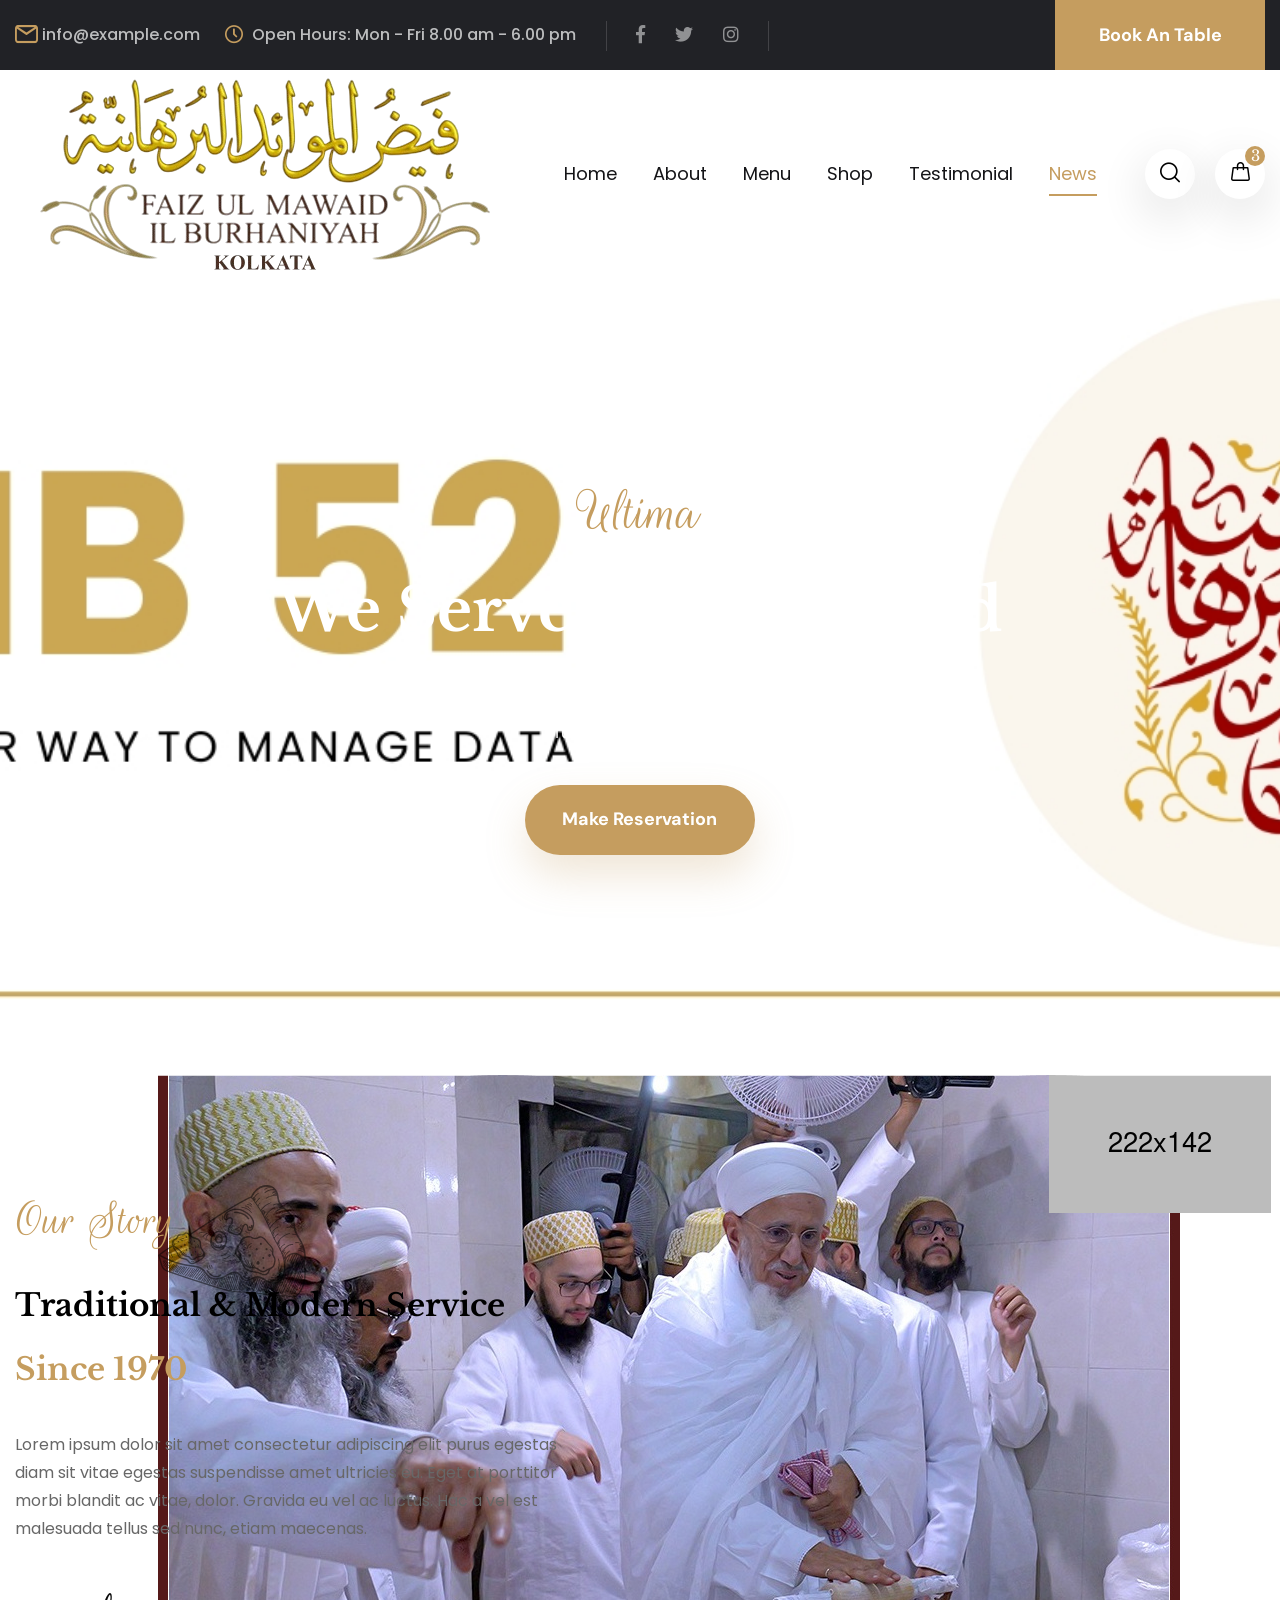
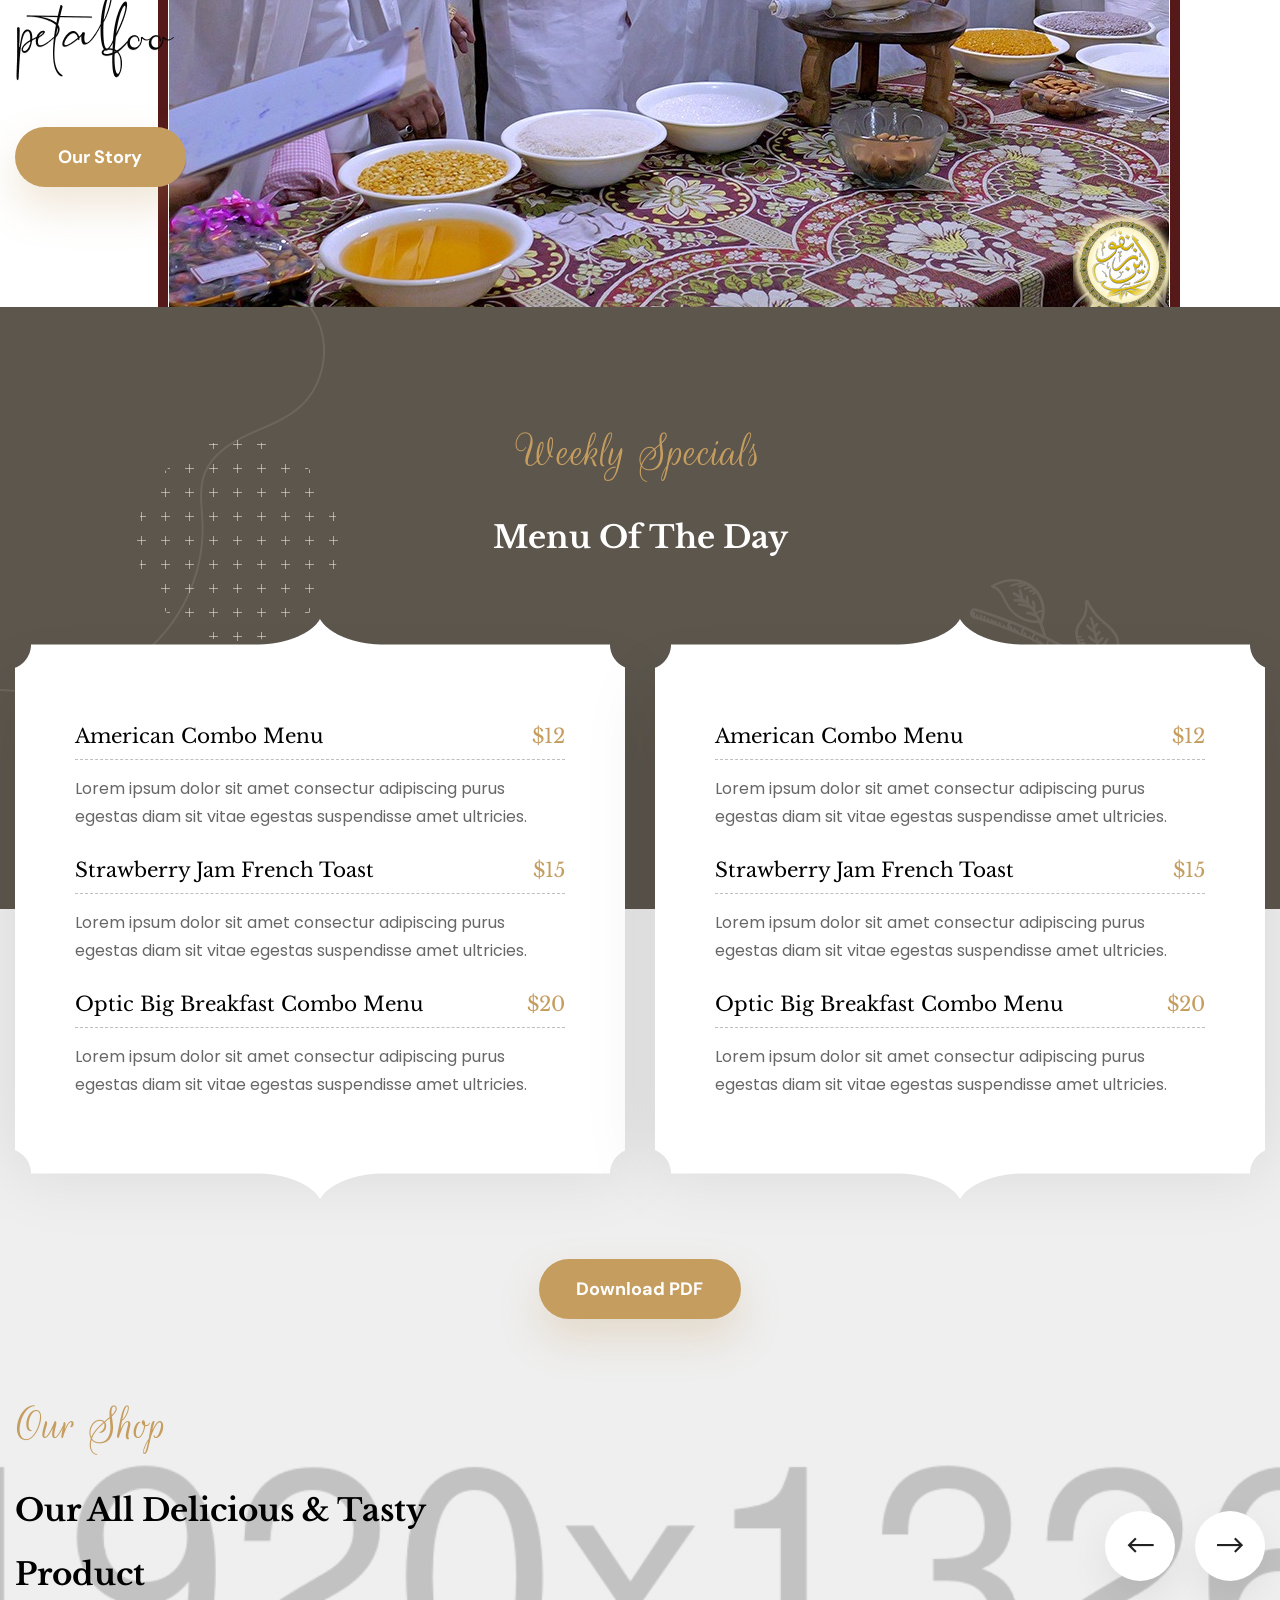
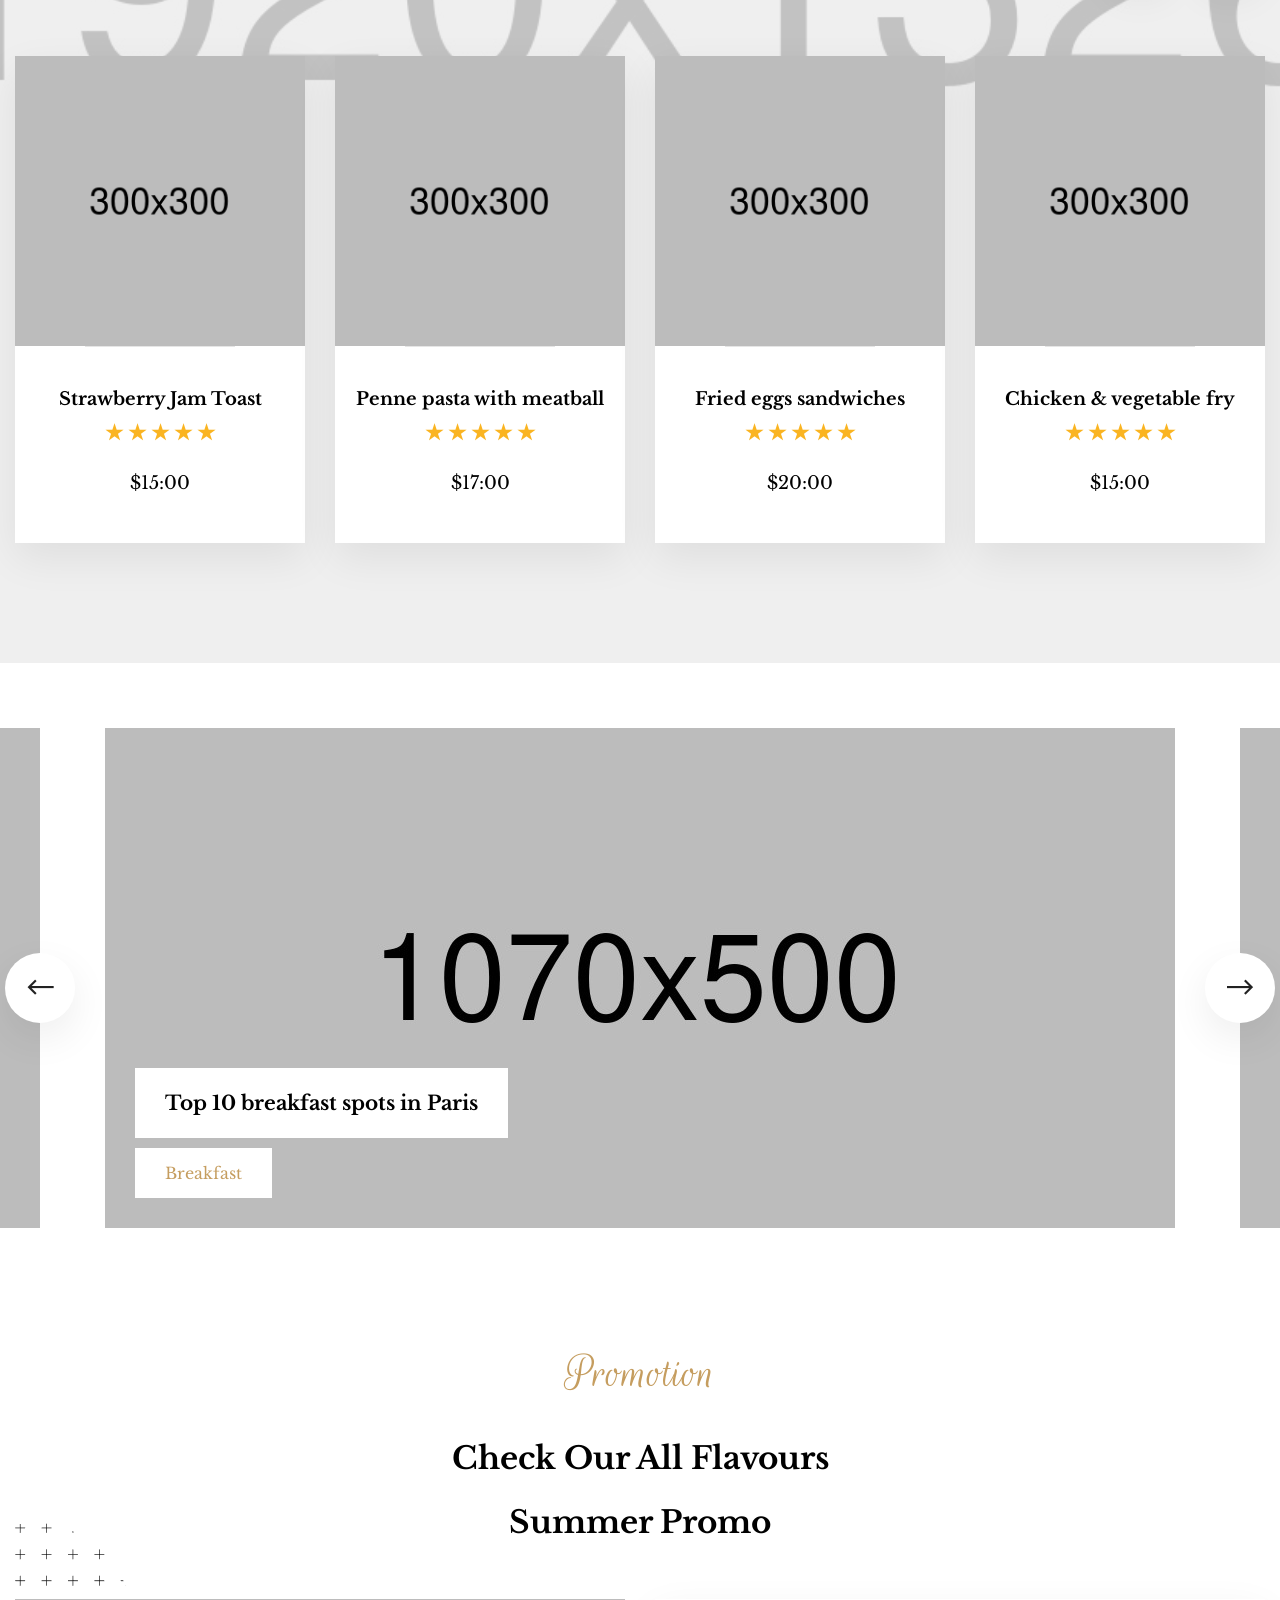
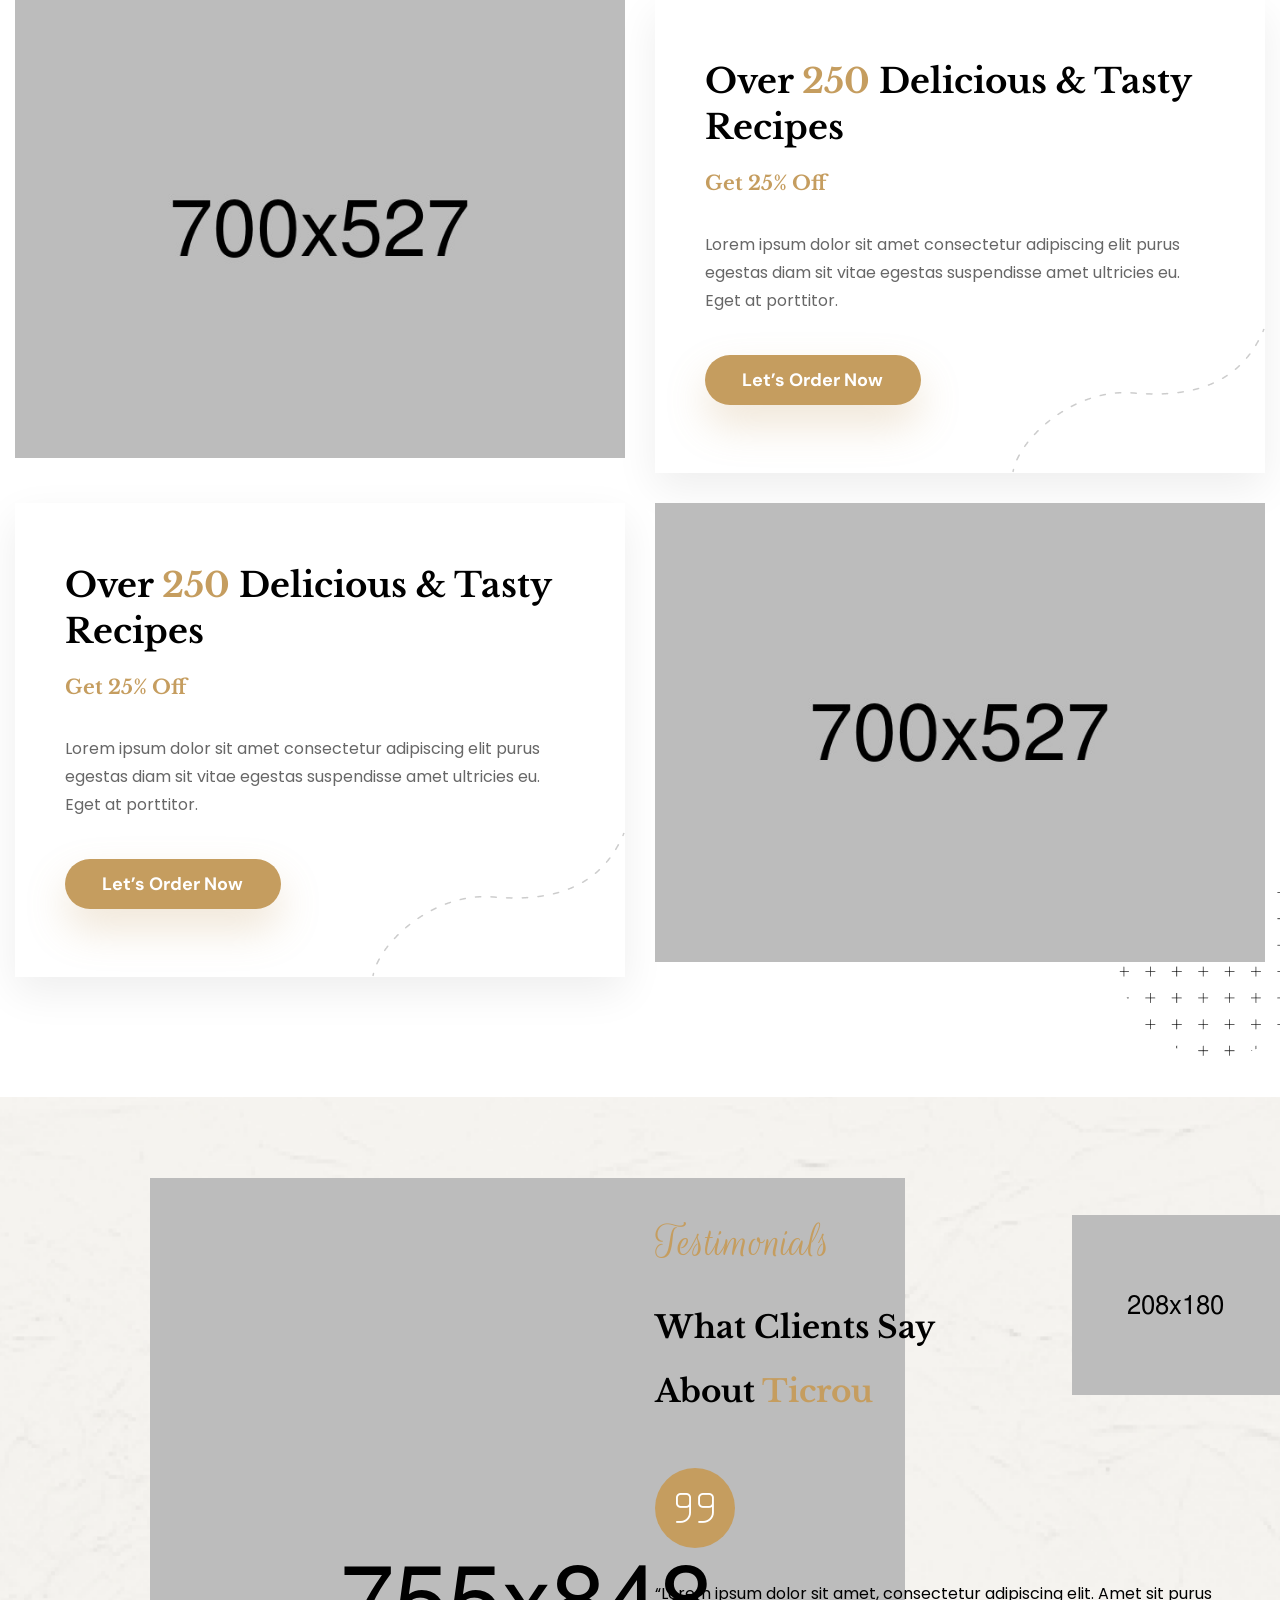
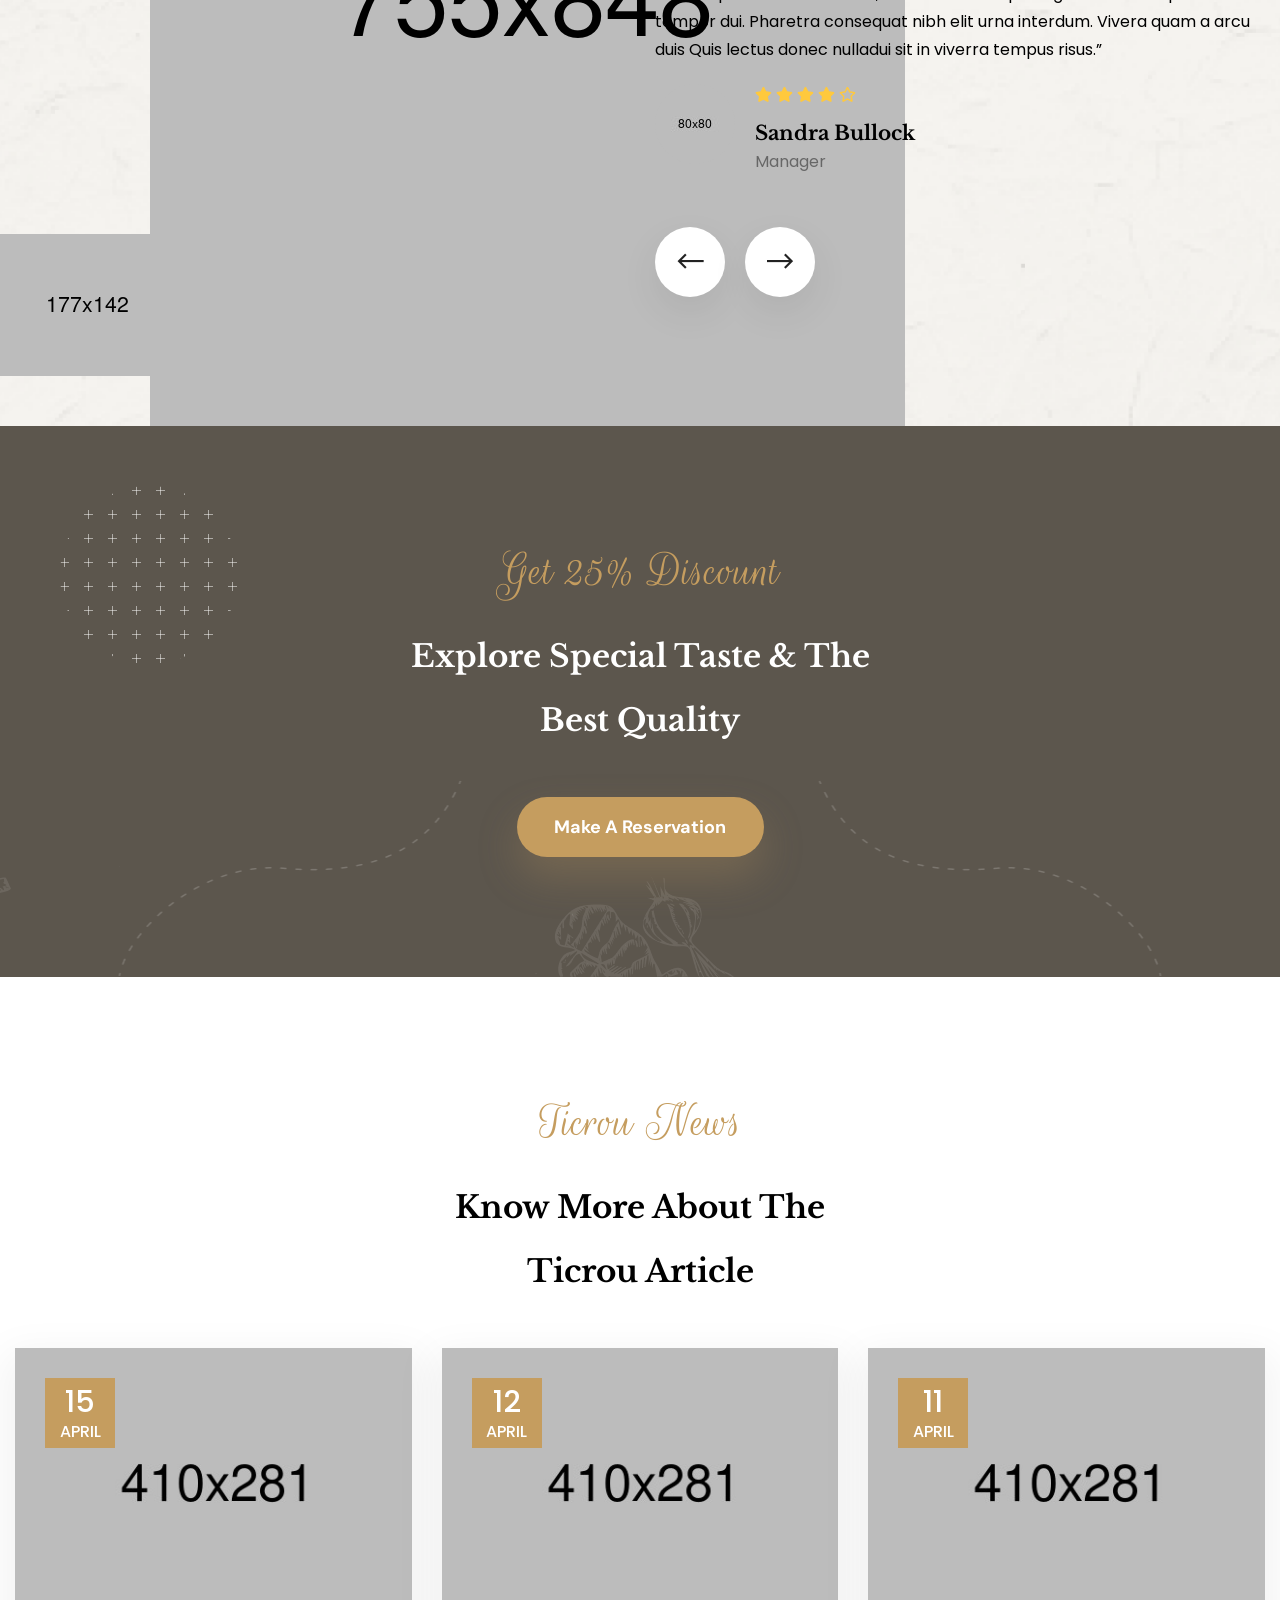
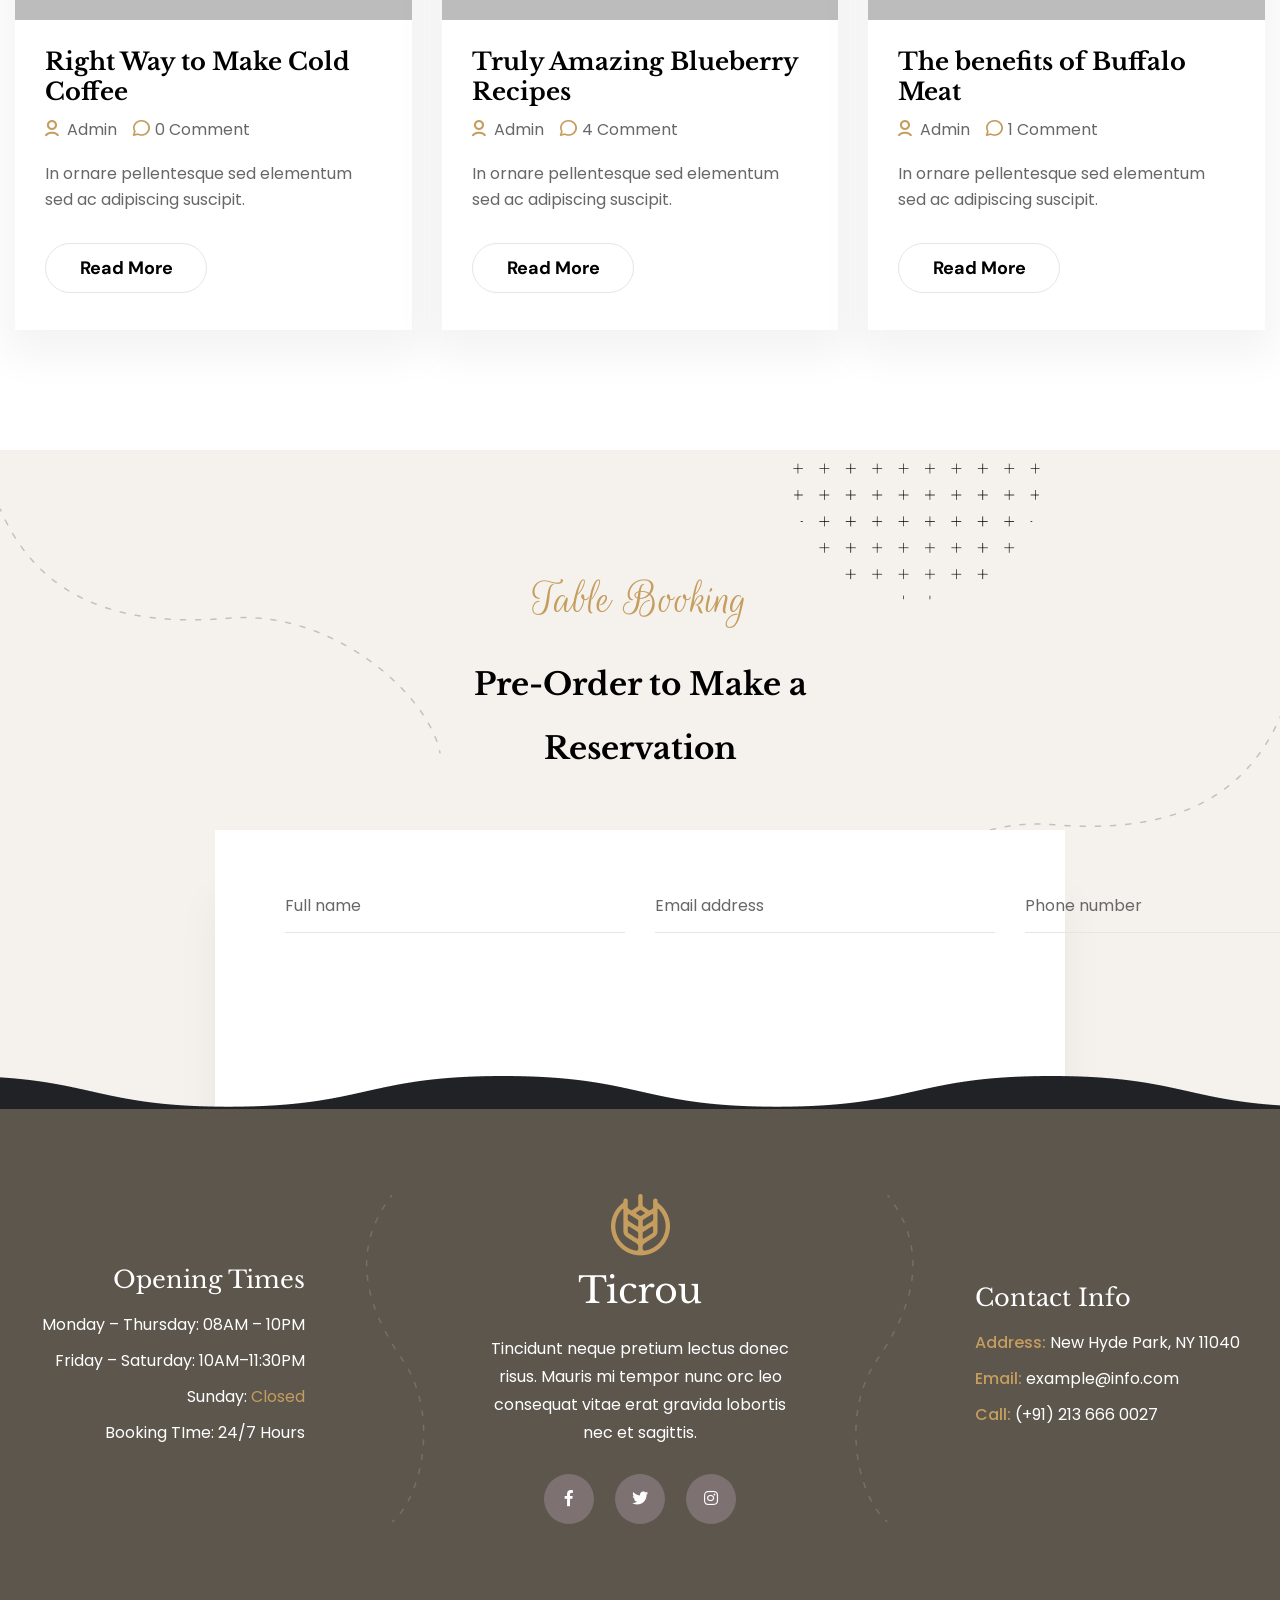
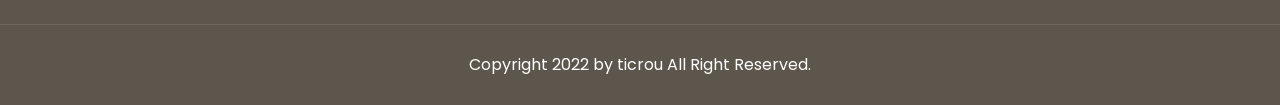
<file: index-onepage.html>
<!DOCTYPE html>
<html lang="en">
<head>
<meta charset="utf-8">
<meta http-equiv="X-UA-Compatible" content="IE=edge">
<meta name="viewport" content="width=device-width, initial-scale=1.0, maximum-scale=1.0, user-scalable=0">

<title>Ticrou - HTML 5 Template Preview</title>

<!-- Fav Icon -->
<link rel="icon" href="assets/images/favicon.ico" type="image/x-icon">

<!-- Google Fonts -->
<link href="https://fonts.googleapis.com/css2?family=Rouge+Script&display=swap" rel="stylesheet">
<link href="https://fonts.googleapis.com/css2?family=Libre+Baskerville:ital,wght@0,400;0,700;1,400&display=swap" rel="stylesheet">
<link href="https://fonts.googleapis.com/css2?family=DM+Sans:ital,wght@0,400;0,500;0,700;1,400;1,500;1,700&display=swap" rel="stylesheet">
<link href="https://fonts.googleapis.com/css2?family=Poppins:ital,wght@0,300;0,400;0,500;0,600;0,700;0,800;0,900;1,300;1,400;1,500;1,600;1,700;1,800;1,900&display=swap" rel="stylesheet">

<!-- Stylesheets -->
<link href="assets/css/font-awesome-all.css" rel="stylesheet">
<link href="assets/css/flaticon.css" rel="stylesheet">
<link href="assets/css/owl.css" rel="stylesheet">
<link href="assets/css/bootstrap.css" rel="stylesheet">
<link href="assets/css/jquery.fancybox.min.css" rel="stylesheet">
<link href="assets/css/animate.css" rel="stylesheet">
<link href="assets/css/nice-select.css" rel="stylesheet">
<link href="assets/css/jquery-ui.css" rel="stylesheet">
<link href="assets/css/color.css" rel="stylesheet">
<link href="assets/css/elpath.css" rel="stylesheet">
<link href="assets/css/style.css" rel="stylesheet">
<link href="assets/css/responsive.css" rel="stylesheet">

</head>


<!-- page wrapper -->
<body>

    <div class="boxed_wrapper">


        <!-- preloader -->
        <div class="loader-wrap">
            <div class="preloader">
                <div class="preloader-close">x</div>
                <div id="handle-preloader" class="handle-preloader">
                    <div class="animation-preloader">
                        <div class="spinner"></div>
                        <div class="txt-loading">
                            <span data-text-preloader="t" class="letters-loading">
                                t
                            </span>
                            <span data-text-preloader="i" class="letters-loading">
                                i
                            </span>
                            <span data-text-preloader="c" class="letters-loading">
                                c
                            </span>
                            <span data-text-preloader="r" class="letters-loading">
                                r
                            </span>
                            <span data-text-preloader="o" class="letters-loading">
                                o
                            </span>
                            <span data-text-preloader="u" class="letters-loading">
                                u
                            </span>
                        </div>
                    </div>  
                </div>
            </div>
        </div>
        <!-- preloader end -->


        <!--Search Popup-->
        <div id="search-popup" class="search-popup">
            <div class="popup-inner">
                <div class="upper-box clearfix">
                    <figure class="logo-box pull-left"><a href="index.html"><img src="assets/images/logo.png" alt=""></a></figure>
                    <div class="close-search pull-right"><span class="far fa-times"></span></div>
                </div>
                <div class="overlay-layer"></div>
                <div class="auto-container">
                    <div class="search-form">
                        <form method="post" action="index.html">
                            <div class="form-group">
                                <fieldset>
                                    <input type="search" class="form-control" name="search-input" value="" placeholder="Type your keyword and hit" required >
                                    <button type="submit"><i class="far fa-search"></i></button>
                                </fieldset>
                            </div>
                        </form>
                    </div>
                </div>
            </div>
        </div>


        <!-- main header -->
        <header class="main-header">
            <!-- header-top -->
            <div class="header-top">
                <div class="auto-container">
                    <div class="top-inner">
                        <div class="left-column">
                            <ul class="info clearfix">
                                <li><i class="icon-1"></i><a href="mailto:info@example.com">info@example.com</a></li>
                                <li><i class="icon-2"></i>Open Hours: Mon - Fri 8.00 am - 6.00 pm</li>
                            </ul>
                            <ul class="social-links clearfix">
                                <li><a href="index.html"><i class="fab fa-facebook-f"></i></a></li>
                                <li><a href="index.html"><i class="fab fa-twitter"></i></a></li>
                                <li><a href="index.html"><i class="fab fa-instagram"></i></a></li>
                            </ul>
                        </div>
                        <div class="right-column">
                            <div class="btn-box">
                                <a href="index.html">Book An Table</a>
                            </div>
                        </div>
                    </div>
                </div>
            </div>
            <!-- header-lower -->
            <div class="header-lower">
                <div class="auto-container">
                    <div class="outer-box">
                        <div class="logo-box">
                            <figure class="logo"><a href="index.html"><img src="assets/images/logo.png" alt=""></a></figure>
                        </div>
                        <div class="menu-area clearfix">
                            <!--Mobile Navigation Toggler-->
                            <div class="mobile-nav-toggler">
                                <i class="icon-bar"></i>
                                <i class="icon-bar"></i>
                                <i class="icon-bar"></i>
                            </div>
                            <nav class="main-menu navbar-expand-md navbar-light">
                                <div class="collapse navbar-collapse show clearfix" id="navbarSupportedContent">
                                    <ul class="navigation scroll-nav clearfix">
                                        <li class="dropdown"><a href="index-onepage.html">Home</a>
                                            <ul>
                                                <li><a href="index.html">Home Page 01</a></li>
                                                <li><a href="index-2.html">Home Page 02</a></li>
                                                <li><a href="index-3.html">Home Page 03</a></li>
                                                <li><a href="index-onepage.html">OnePage Home</a></li>
                                                <li><a href="index-rtl.html">RTL Home</a></li>
                                            </ul>
                                        </li>
                                        <li><a href="#about">About</a></li>
                                        <li><a href="#menu">Menu</a></li>
                                        <li><a href="#shop">Shop</a></li>
                                        <li><a href="#testimonial">Testimonial</a></li>
                                        <li><a href="#news">News</a></li>
                                    </ul>
                                </div>
                            </nav>
                        </div>
                        <ul class="nav-right">
                            <li class="search-box-outer search-toggler">
                                <i class="icon-3"></i>
                            </li>
                            <li class="shop-cart">
                                <a href="shop.html"><i class="icon-4"></i><span>3</span></a>
                            </li>
                        </ul>
                    </div>
                </div>
            </div>

            <!--sticky Header-->
            <div class="sticky-header">
                <div class="auto-container">
                    <div class="outer-box">
                        <div class="logo-box">
                            <figure class="logo"><a href="index.html"><img src="assets/images/logo.png" alt=""></a></figure>
                        </div>
                        <div class="menu-area clearfix">
                            <nav class="main-menu clearfix">
                                <!--Keep This Empty / Menu will come through Javascript-->
                            </nav>
                        </div>
                        <ul class="nav-right">
                            <li class="search-box-outer search-toggler">
                                <i class="icon-3"></i>
                            </li>
                            <li class="shop-cart">
                                <a href="shop.html"><i class="icon-4"></i><span>3</span></a>
                            </li>
                        </ul>
                    </div>
                </div>
            </div>
        </header>
        <!-- main-header end -->

        <!-- Mobile Menu  -->
        <div class="mobile-menu">
            <div class="menu-backdrop"></div>
            <div class="close-btn"><i class="fas fa-times"></i></div>
            
            <nav class="menu-box">
                <div class="nav-logo"><a href="index.html"><img src="assets/images/logo-2.png" alt="" title=""></a></div>
                <div class="menu-outer"><!--Here Menu Will Come Automatically Via Javascript / Same Menu as in Header--></div>
                <div class="contact-info">
                    <h4>Contact Info</h4>
                    <ul>
                        <li>Chicago 12, Melborne City, USA</li>
                        <li><a href="tel:+8801682648101">+88 01682648101</a></li>
                        <li><a href="mailto:info@example.com">info@example.com</a></li>
                    </ul>
                </div>
                <div class="social-links">
                    <ul class="clearfix">
                        <li><a href="index.html"><span class="fab fa-twitter"></span></a></li>
                        <li><a href="index.html"><span class="fab fa-facebook-square"></span></a></li>
                        <li><a href="index.html"><span class="fab fa-pinterest-p"></span></a></li>
                        <li><a href="index.html"><span class="fab fa-instagram"></span></a></li>
                        <li><a href="index.html"><span class="fab fa-youtube"></span></a></li>
                    </ul>
                </div>
            </nav>
        </div><!-- End Mobile Menu -->


        <!-- banner-section -->
        <section class="banner-section p_relative centred">
            <div class="pattern-layer" style="background-image: url(assets/images/shape/shape-1.png);"></div>
            <div class="banner-carousel owl-theme owl-carousel owl-dots-none">
                <div class="slide-item p_relative">
                    <div class="image-layer p_absolute" style="background-image:url(assets/images/banner/banner-1.jpg)"></div>
                    <div class="auto-container">
                        <div class="content-box p_relative d_block z_5">
                            <span class="animation_text_word special-text p_relative d_block"></span>
                            <h2 class="p_relative d_block">We Serve Quality Food</h2>
                            <p class="p_relative d_block">Lorem ipsum dolor sit amet, consectetur adipiscing elit <br />Turpis ridiculus tellus.</p>
                            <div class="btn-box">
                                <a href="index.html" class="theme-btn-one">Make Reservation</a>
                            </div>
                        </div> 
                    </div>
                </div>
                <div class="slide-item p_relative">
                    <div class="image-layer p_absolute" style="background-image:url(assets/images/banner/banner-2.jpg)"></div>
                    <div class="auto-container">
                        <div class="content-box p_relative d_block z_5">
                            <span class="animation_text_word special-text p_relative d_block"></span>
                            <h2 class="p_relative d_block">We Serve Quality Food</h2>
                            <p class="p_relative d_block">Lorem ipsum dolor sit amet, consectetur adipiscing elit <br />Turpis ridiculus tellus.</p>
                            <div class="btn-box">
                                <a href="index.html" class="theme-btn-one">Make Reservation</a>
                            </div>
                        </div> 
                    </div>
                </div>
                <div class="slide-item p_relative">
                    <div class="image-layer p_absolute" style="background-image:url(assets/images/banner/banner-3.jpg)"></div>
                    <div class="auto-container">
                        <div class="content-box p_relative d_block z_5">
                            <span class="animation_text_word special-text p_relative d_block"></span>
                            <h2 class="p_relative d_block">We Serve Quality Food</h2>
                            <p class="p_relative d_block">Lorem ipsum dolor sit amet, consectetur adipiscing elit <br />Turpis ridiculus tellus.</p>
                            <div class="btn-box">
                                <a href="index.html" class="theme-btn-one">Make Reservation</a>
                            </div>
                        </div> 
                    </div>
                </div>
            </div>
        </section>
        <!-- banner-section end -->


        <!-- about-section -->
        <section class="about-section sec-pad" id="about">
            <div class="image_block_one">
                <div class="image-box">
                    <figure class="image-1 wow slideInUp animated" data-wow-delay="00ms" data-wow-duration="1500ms"><img src="assets/images/resource/about-1.png" alt=""></figure>
                    <figure class="image-2"><img src="assets/images/resource/about-2.png" alt=""></figure>
                    <figure class="vector-1"><img src="assets/images/icons/vector-1.png" alt=""></figure>
                    <div class="shape">
                        <div class="shape-1"></div>
                        <div class="shape-2" style="background-image: url(assets/images/shape/shape-2.png);"></div>
                    </div>
                </div>
            </div>
            <div class="auto-container">
                <div class="row clearfix">
                    <div class="col-lg-6 col-md-12 col-sm-12 content-column">
                        <div class="content_block_one">
                            <div class="content-box">
                                <div class="sec-title mb_30">
                                    <span class="sub-title">Our Story</span>
                                    <h2>Traditional & Modern Service <span>Since 1970</span></h2>
                                </div>
                                <div class="text">
                                    <p>Lorem ipsum dolor sit amet consectetur adipiscing elit purus egestas diam sit vitae egestas suspendisse amet ultricies eu. Eget at porttitor morbi blandit ac vitae, dolor. Gravida eu vel ac luctus. Hac a vel est malesuada tellus sed nunc, etiam maecenas.</p>
                                </div>
                                <figure class="signature"><img src="assets/images/icons/signature-1.png" alt=""></figure>
                                <div class="btn-box">
                                    <a href="about.html" class="theme-btn-one">Our Story</a>
                                </div>
                            </div>
                        </div>
                    </div>
                </div>
            </div>
        </section>
        <!-- about-section end -->


        <!-- menu-section -->
        <section class="menu-section bg-color-1" id="menu">
            <div class="pattern-layer">
                <div class="pattern-1" style="background-image: url(assets/images/shape/shape-5.png);"></div>
                <div class="pattern-2" style="background-image: url(assets/images/shape/shape-6.png);"></div>
                <div class="pattern-3" style="background-image: url(assets/images/shape/shape-7.png);"></div>
            </div>
            <div class="auto-container">
                <div class="inner-container">
                    <div class="sec-title light centred mb_100">
                        <span class="sub-title">Weekly Specials</span>
                        <h2>Menu Of The Day</h2>
                    </div>
                    <div class="row clearfix">
                        <div class="col-lg-6 col-md-6 col-sm-12 menu-block">
                            <div class="menu-block-one wow fadeInUp animated" data-wow-delay="00ms" data-wow-duration="1500ms">
                                <div class="inner-box">
                                    <div class="shape">
                                        <div class="shape-1" style="background-image: url(assets/images/shape/shape-3.png);"></div>
                                        <div class="shape-2" style="background-image: url(assets/images/shape/shape-4.png);"></div>
                                    </div>
                                    <div class="inner">
                                        <div class="single-item">
                                            <div class="upper-box">
                                                <h4><a href="shop-details.html">American Combo Menu</a></h4>
                                                <span class="price">$12</span>
                                            </div>
                                            <div class="text">
                                                <p>Lorem ipsum dolor sit amet consectur adipiscing purus egestas diam sit vitae egestas suspendisse amet ultricies.</p>
                                            </div>
                                        </div>
                                        <div class="single-item">
                                            <div class="upper-box">
                                                <h4><a href="shop-details.html">Strawberry Jam French Toast </a></h4>
                                                <span class="price">$15</span>
                                            </div>
                                            <div class="text">
                                                <p>Lorem ipsum dolor sit amet consectur adipiscing purus egestas diam sit vitae egestas suspendisse amet ultricies.</p>
                                            </div>
                                        </div>
                                        <div class="single-item">
                                            <div class="upper-box">
                                                <h4><a href="shop-details.html">Optic Big Breakfast Combo Menu</a></h4>
                                                <span class="price">$20</span>
                                            </div>
                                            <div class="text">
                                                <p>Lorem ipsum dolor sit amet consectur adipiscing purus egestas diam sit vitae egestas suspendisse amet ultricies.</p>
                                            </div>
                                        </div>
                                    </div>
                                </div>
                            </div>
                        </div>
                        <div class="col-lg-6 col-md-6 col-sm-12 menu-block">
                            <div class="menu-block-one wow fadeInUp animated" data-wow-delay="300ms" data-wow-duration="1500ms">
                                <div class="inner-box">
                                    <div class="shape">
                                        <div class="shape-1" style="background-image: url(assets/images/shape/shape-3.png);"></div>
                                        <div class="shape-2" style="background-image: url(assets/images/shape/shape-4.png);"></div>
                                    </div>
                                    <div class="inner">
                                        <div class="single-item">
                                            <div class="upper-box">
                                                <h4><a href="shop-details.html">American Combo Menu</a></h4>
                                                <span class="price">$12</span>
                                            </div>
                                            <div class="text">
                                                <p>Lorem ipsum dolor sit amet consectur adipiscing purus egestas diam sit vitae egestas suspendisse amet ultricies.</p>
                                            </div>
                                        </div>
                                        <div class="single-item">
                                            <div class="upper-box">
                                                <h4><a href="shop-details.html">Strawberry Jam French Toast </a></h4>
                                                <span class="price">$15</span>
                                            </div>
                                            <div class="text">
                                                <p>Lorem ipsum dolor sit amet consectur adipiscing purus egestas diam sit vitae egestas suspendisse amet ultricies.</p>
                                            </div>
                                        </div>
                                        <div class="single-item">
                                            <div class="upper-box">
                                                <h4><a href="shop-details.html">Optic Big Breakfast Combo Menu</a></h4>
                                                <span class="price">$20</span>
                                            </div>
                                            <div class="text">
                                                <p>Lorem ipsum dolor sit amet consectur adipiscing purus egestas diam sit vitae egestas suspendisse amet ultricies.</p>
                                            </div>
                                        </div>
                                    </div>
                                </div>
                            </div>
                        </div>
                    </div>
                    <div class="more-btn mt_110 centred">
                        <a href="index.html" class="theme-btn-one">Download PDF</a>
                    </div>
                </div>
            </div>
        </section>
        <!-- menu-section end -->


        <!-- shop-section -->
        <section class="shop-section" id="shop">
            <div class="bg-layer parallax-bg" data-parallax='{"y": 100}' style="background-image: url(assets/images/background/shop-bg.jpg);"></div>
            <div class="auto-container">
                <div class="sec-title mb_50">
                    <span class="sub-title">Our Shop</span>
                    <h2>Our All Delicious & Tasty <br />Product</h2>
                </div>
                <div class="four-item-carousel owl-carousel owl-theme owl-dots-none nav-style-one">
                    <div class="shop-block-one">
                        <div class="inner-box">
                            <div class="image-box">
                                <figure class="image"><img src="assets/images/shop/shop-1.png" alt=""></figure>
                                <div class="btn-box">
                                    <a href="shop-details.html" class="theme-btn-one">Add To Cart</a>
                                </div>
                            </div>
                            <div class="lower-content">
                                <h5><a href="shop-details.html">Strawberry Jam Toast</a></h5>
                                <ul class="rating clearfix">
                                    <li><i class="icon-7"></i></li>
                                    <li><i class="icon-7"></i></li>
                                    <li><i class="icon-7"></i></li>
                                    <li><i class="icon-7"></i></li>
                                    <li><i class="icon-7"></i></li>
                                </ul>
                                <span class="price">$15:00</span>
                            </div>
                        </div>
                    </div>
                    <div class="shop-block-one">
                        <div class="inner-box">
                            <div class="image-box">
                                <figure class="image"><img src="assets/images/shop/shop-2.png" alt=""></figure>
                                <div class="btn-box">
                                    <a href="shop-details.html" class="theme-btn-one">Add To Cart</a>
                                </div>
                            </div>
                            <div class="lower-content">
                                <h5><a href="shop-details.html">Penne pasta with meatball</a></h5>
                                <ul class="rating clearfix">
                                    <li><i class="icon-7"></i></li>
                                    <li><i class="icon-7"></i></li>
                                    <li><i class="icon-7"></i></li>
                                    <li><i class="icon-7"></i></li>
                                    <li><i class="icon-7"></i></li>
                                </ul>
                                <span class="price">$17:00</span>
                            </div>
                        </div>
                    </div>
                    <div class="shop-block-one">
                        <div class="inner-box">
                            <div class="image-box">
                                <figure class="image"><img src="assets/images/shop/shop-3.png" alt=""></figure>
                                <div class="btn-box">
                                    <a href="shop-details.html" class="theme-btn-one">Add To Cart</a>
                                </div>
                            </div>
                            <div class="lower-content">
                                <h5><a href="shop-details.html">Fried eggs sandwiches</a></h5>
                                <ul class="rating clearfix">
                                    <li><i class="icon-7"></i></li>
                                    <li><i class="icon-7"></i></li>
                                    <li><i class="icon-7"></i></li>
                                    <li><i class="icon-7"></i></li>
                                    <li><i class="icon-7"></i></li>
                                </ul>
                                <span class="price">$20:00</span>
                            </div>
                        </div>
                    </div>
                    <div class="shop-block-one">
                        <div class="inner-box">
                            <div class="image-box">
                                <figure class="image"><img src="assets/images/shop/shop-4.png" alt=""></figure>
                                <div class="btn-box">
                                    <a href="shop-details.html" class="theme-btn-one">Add To Cart</a>
                                </div>
                            </div>
                            <div class="lower-content">
                                <h5><a href="shop-details.html">Chicken & vegetable fry</a></h5>
                                <ul class="rating clearfix">
                                    <li><i class="icon-7"></i></li>
                                    <li><i class="icon-7"></i></li>
                                    <li><i class="icon-7"></i></li>
                                    <li><i class="icon-7"></i></li>
                                    <li><i class="icon-7"></i></li>
                                </ul>
                                <span class="price">$15:00</span>
                            </div>
                        </div>
                    </div>
                </div>
            </div>
        </section>
        <!-- shop-section end -->


        <!-- gallery-section -->
        <section class="gallery-section pt_65">
            <div class="auto-container">
                <div class="gallery-carousel owl-carousel owl-theme owl-dots-none nav-style-one">
                    <div class="gallery-block-one">
                        <div class="inner-box">
                            <figure class="image-box"><img src="assets/images/gallery/gallery-1.jpg" alt=""></figure>
                            <div class="content-box">
                                <h4><a href="index.html">Top 10 breakfast spots in Paris</a></h4>
                                <span>Breakfast</span>
                            </div>
                        </div>
                    </div>
                    <div class="gallery-block-one">
                        <div class="inner-box">
                            <figure class="image-box"><img src="assets/images/gallery/gallery-2.jpg" alt=""></figure>
                            <div class="content-box">
                                <h4><a href="index.html">Top 10 breakfast spots in Paris</a></h4>
                                <span>Breakfast</span>
                            </div>
                        </div>
                    </div>
                    <div class="gallery-block-one">
                        <div class="inner-box">
                            <figure class="image-box"><img src="assets/images/gallery/gallery-3.jpg" alt=""></figure>
                            <div class="content-box">
                                <h4><a href="index.html">Top 10 breakfast spots in Paris</a></h4>
                                <span>Breakfast</span>
                            </div>
                        </div>
                    </div>
                </div>
            </div>
        </section>
        <!-- gallery-section -->


        <!-- promotion-section -->
        <section class="promotion-section sec-pad">
            <div class="auto-container">
                <div class="sec-title centred mb_45">
                    <span class="sub-title">Promotion</span>
                    <h2>Check Our All Flavours <br />Summer Promo</h2>
                </div>
                <div class="promotion-block-one">
                    <div class="inner-box">
                        <div class="shape" style="background-image: url(assets/images/shape/shape-2.png);"></div>
                        <div class="row clearfix">
                            <div class="col-lg-6 col-md-12 col-sm-12 image-column">
                                <div class="image-box">
                                    <figure class="image"><img src="assets/images/resource/promotion-1.jpg" alt=""></figure>
                                </div>
                            </div>
                            <div class="col-lg-6 col-md-12 col-sm-12 content-column">
                                <div class="content-box">
                                    <div class="content-shape" style="background-image: url(assets/images/shape/shape-9.png);"></div>
                                    <h2>Over <span>250</span> Delicious & Tasty Recipes</h2>
                                    <h4>Get 25% Off</h4>
                                    <p>Lorem ipsum dolor sit amet consectetur adipiscing elit purus egestas diam sit vitae egestas suspendisse amet ultricies eu. Eget at porttitor.</p>
                                    <a href="index.html" class="theme-btn-one">Let’s Order Now</a>
                                </div>
                            </div>
                        </div>
                    </div>
                </div>
                <div class="promotion-block-one">
                    <div class="inner-box">
                        <div class="shape" style="background-image: url(assets/images/shape/shape-2.png);"></div>
                        <div class="row clearfix">
                            <div class="col-lg-6 col-md-12 col-sm-12 content-column">
                                <div class="content-box">
                                    <div class="content-shape" style="background-image: url(assets/images/shape/shape-9.png);"></div>
                                    <h2>Over <span>250</span> Delicious & Tasty Recipes</h2>
                                    <h4>Get 25% Off</h4>
                                    <p>Lorem ipsum dolor sit amet consectetur adipiscing elit purus egestas diam sit vitae egestas suspendisse amet ultricies eu. Eget at porttitor.</p>
                                    <a href="index.html" class="theme-btn-one">Let’s Order Now</a>
                                </div>
                            </div>
                            <div class="col-lg-6 col-md-12 col-sm-12 image-column">
                                <div class="image-box">
                                    <figure class="image"><img src="assets/images/resource/promotion-2.jpg" alt=""></figure>
                                </div>
                            </div>
                        </div>
                    </div>
                </div>
            </div>
        </section>
        <!-- promotion-section end -->


        <!-- testimonial-section -->
        <section class="testimonial-section sec-pad bg-color-2" id="testimonial">
            <div class="pattern-layer">
                <div class="pattern-1" style="background-image: url(assets/images/shape/shape-8.png);"></div>
                <div class="pattern-2" style="background-image: url(assets/images/shape/shape-2.png);"></div>
            </div>
            <div class="image-box">
                <figure class="image-1"><img src="assets/images/resource/men-1.png" alt=""></figure>
                <figure class="image-2"><img src="assets/images/resource/image-1.png" alt=""></figure>
                <figure class="image-3"><img src="assets/images/resource/image-2.png" alt=""></figure>
            </div>
            <div class="auto-container">
                <div class="row clearfix">
                    <div class="col-xl-6 col-lg-12 col-md-12 offset-xl-6 content-column">
                        <div class="content-box">
                            <div class="sec-title mb_45">
                                <span class="sub-title">Testimonials</span>
                                <h2>What Clients Say <br />About <span>Ticrou</span></h2>
                            </div>
                            <div class="single-item-carousel owl-carousel owl-theme owl-dots-none nav-style-one">
                                <div class="testimonial-block-one">
                                    <div class="inner-box">
                                        <div class="icon-box"><i class="icon-9"></i></div>
                                        <p>“Lorem ipsum dolor sit amet, consectetur adipiscing elit. Amet sit purus tempor dui. Pharetra consequat nibh elit urna interdum. Vivera quam a arcu duis Quis lectus donec nulladui sit in viverra tempus risus.”</p>
                                        <div class="author-box">
                                            <figure class="author-thumb"><img src="assets/images/resource/testimonial-1.jpg" alt=""></figure>
                                            <ul class="rating clearfix">
                                                <li><i class="fas fa-star"></i></li>
                                                <li><i class="fas fa-star"></i></li>
                                                <li><i class="fas fa-star"></i></li>
                                                <li><i class="fas fa-star"></i></li>
                                                <li><i class="far fa-star"></i></li>
                                            </ul>
                                            <h4>Sandra Bullock</h4>
                                            <span class="designation">Manager</span>
                                        </div>
                                    </div>
                                </div>
                                <div class="testimonial-block-one">
                                    <div class="inner-box">
                                        <div class="icon-box"><i class="icon-9"></i></div>
                                        <p>“Lorem ipsum dolor sit amet, consectetur adipiscing elit. Amet sit purus tempor dui. Pharetra consequat nibh elit urna interdum. Vivera quam a arcu duis Quis lectus donec nulladui sit in viverra tempus risus.”</p>
                                        <div class="author-box">
                                            <figure class="author-thumb"><img src="assets/images/resource/testimonial-1.jpg" alt=""></figure>
                                            <ul class="rating clearfix">
                                                <li><i class="fas fa-star"></i></li>
                                                <li><i class="fas fa-star"></i></li>
                                                <li><i class="fas fa-star"></i></li>
                                                <li><i class="fas fa-star"></i></li>
                                                <li><i class="far fa-star"></i></li>
                                            </ul>
                                            <h4>Sandra Bullock</h4>
                                            <span class="designation">Manager</span>
                                        </div>
                                    </div>
                                </div>
                                <div class="testimonial-block-one">
                                    <div class="inner-box">
                                        <div class="icon-box"><i class="icon-9"></i></div>
                                        <p>“Lorem ipsum dolor sit amet, consectetur adipiscing elit. Amet sit purus tempor dui. Pharetra consequat nibh elit urna interdum. Vivera quam a arcu duis Quis lectus donec nulladui sit in viverra tempus risus.”</p>
                                        <div class="author-box">
                                            <figure class="author-thumb"><img src="assets/images/resource/testimonial-1.jpg" alt=""></figure>
                                            <ul class="rating clearfix">
                                                <li><i class="fas fa-star"></i></li>
                                                <li><i class="fas fa-star"></i></li>
                                                <li><i class="fas fa-star"></i></li>
                                                <li><i class="fas fa-star"></i></li>
                                                <li><i class="far fa-star"></i></li>
                                            </ul>
                                            <h4>Sandra Bullock</h4>
                                            <span class="designation">Manager</span>
                                        </div>
                                    </div>
                                </div>
                            </div>
                        </div>
                    </div>
                </div>
            </div>
        </section> 
        <!-- testimonial-section -->


        <!-- cta-section -->
        <section class="cta-section centred bg-color-1 sec-pad">
            <div class="shape">
                <div class="shape-1 p_absolute l_0 t_0" style="background-image: url(assets/images/shape/shape-10.png);"></div>
                <div class="shape-2 p_absolute l_60 t_60" style="background-image: url(assets/images/shape/shape-11.png);"></div>
                <div class="shape-3 p_absolute" style="background-image: url(assets/images/shape/shape-12.png);"></div>
                <div class="shape-4 p_absolute" style="background-image: url(assets/images/shape/shape-13.png);"></div>
            </div>
            <div class="auto-container">
                <div class="sec-title light">
                    <span class="sub-title">Get 25% Discount</span>
                    <h2>Explore Special Taste & The <br />Best Quality</h2>
                    <a href="index.html" class="theme-btn-one mt_45">Make a Reservation</a>
                </div>
            </div>
        </section>
        <!-- cta-section end -->


        <!-- news-section -->
        <section class="news-section sec-pad" id="news">
            <div class="auto-container">
                <div class="sec-title centred mb_45">
                    <span class="sub-title">Ticrou News</span>
                    <h2>Know More About The <br />Ticrou Article</h2>
                </div>
                <div class="row clearfix">
                    <div class="col-lg-4 col-md-6 col-sm-12 news-block">
                        <div class="news-block-one wow fadeInUp animated" data-wow-delay="00ms" data-wow-duration="1500ms">
                            <div class="inner-box">
                                <div class="image-box">
                                    <figure class="image"><a href="blog-details.html"><img src="assets/images/news/news-1.jpg" alt=""></a></figure>
                                    <div class="date">15 <span>APRIL</span></div>
                                </div>
                                <div class="lower-content">
                                    <h3><a href="blog-details.html">Right Way to Make Cold Coffee</a></h3>
                                    <ul class="post-info clearfix">
                                        <li><i class="icon-10"></i><a href="blog-details.html">Admin</a></li>
                                        <li><i class="icon-11"></i><a href="blog-details.html">0 Comment</a></li>
                                    </ul>
                                    <p>In ornare pellentesque sed elementum sed ac adipiscing suscipit.</p>
                                    <div class="btn-box"><a href="blog-details.html" class="theme-btn-two">Read More</a></div>
                                </div>
                            </div>
                        </div>
                    </div>
                    <div class="col-lg-4 col-md-6 col-sm-12 news-block">
                        <div class="news-block-one wow fadeInUp animated" data-wow-delay="300ms" data-wow-duration="1500ms">
                            <div class="inner-box">
                                <div class="image-box">
                                    <figure class="image"><a href="blog-details.html"><img src="assets/images/news/news-2.jpg" alt=""></a></figure>
                                    <div class="date">12 <span>APRIL</span></div>
                                </div>
                                <div class="lower-content">
                                    <h3><a href="blog-details.html">Truly Amazing Blueberry Recipes</a></h3>
                                    <ul class="post-info clearfix">
                                        <li><i class="icon-10"></i><a href="blog-details.html">Admin</a></li>
                                        <li><i class="icon-11"></i><a href="blog-details.html">4 Comment</a></li>
                                    </ul>
                                    <p>In ornare pellentesque sed elementum sed ac adipiscing suscipit.</p>
                                    <div class="btn-box"><a href="blog-details.html" class="theme-btn-two">Read More</a></div>
                                </div>
                            </div>
                        </div>
                    </div>
                    <div class="col-lg-4 col-md-6 col-sm-12 news-block">
                        <div class="news-block-one wow fadeInUp animated" data-wow-delay="600ms" data-wow-duration="1500ms">
                            <div class="inner-box">
                                <div class="image-box">
                                    <figure class="image"><a href="blog-details.html"><img src="assets/images/news/news-3.jpg" alt=""></a></figure>
                                    <div class="date">11 <span>APRIL</span></div>
                                </div>
                                <div class="lower-content">
                                    <h3><a href="blog-details.html">The benefits of Buffalo Meat</a></h3>
                                    <ul class="post-info clearfix">
                                        <li><i class="icon-10"></i><a href="blog-details.html">Admin</a></li>
                                        <li><i class="icon-11"></i><a href="blog-details.html">1 Comment</a></li>
                                    </ul>
                                    <p>In ornare pellentesque sed elementum sed ac adipiscing suscipit.</p>
                                    <div class="btn-box"><a href="blog-details.html" class="theme-btn-two">Read More</a></div>
                                </div>
                            </div>
                        </div>
                    </div>
                </div>
            </div>
        </section>
        <!-- news-section end -->


        <!-- order-section -->
        <section class="order-section bg-color-2">
            <div class="pattern-layer" style="background-image: url(assets/images/shape/shape-14.png);"></div>
            <div class="shape">
                <div class="shape-1" style="background-image: url(assets/images/shape/shape-15.png);"></div>
                <div class="shape-2" style="background-image: url(assets/images/shape/shape-16.png);"></div>
                <div class="shape-3" style="background-image: url(assets/images/shape/shape-17.png);"></div>
                <div class="shape-4" style="background-image: url(assets/images/shape/shape-18.png);"></div>
            </div>
            <div class="auto-container">
                <div class="sec-title centred mb_50">
                    <span class="sub-title">Table Booking</span>
                    <h2>Pre-Order to Make a <br />Reservation</h2>
                </div>
                <div class="form-inner">
                    <form action="index.html" method="post">
                        <div class="row clearfix">
                            <div class="col-lg-6 col-md-6 col-sm-12 form-group">
                                <input type="text" name="name" placeholder="Full name" required="">
                            </div>
                            <div class="col-lg-6 col-md-6 col-sm-12 form-group">
                                <input type="email" name="email" placeholder="Email address" required="">
                            </div>
                            <div class="col-lg-6 col-md-6 col-sm-12 form-group">
                                <input type="text" name="phone" placeholder="Phone number" required="">
                            </div>
                            <div class="col-lg-6 col-md-6 col-sm-12 form-group">
                                <div class="select-box">
                                    <select class="wide">
                                       <option data-display="Occasion">Occasion</option>
                                       <option value="1">Occasion 01</option>
                                       <option value="2">Occasion 02</option>
                                       <option value="3">Occasion 03</option>
                                       <option value="3">Occasion 04</option>
                                    </select>
                                </div>
                            </div>
                            <div class="col-lg-6 col-md-6 col-sm-12 form-group">
                                <div class="select-box">
                                    <select class="wide">
                                       <option data-display="Preferred food">Preferred food</option>
                                       <option value="1">Preferred food 01</option>
                                       <option value="2">Preferred food 02</option>
                                       <option value="3">Preferred food 03</option>
                                       <option value="3">Preferred food 04</option>
                                    </select>
                                </div>
                            </div>
                            <div class="col-lg-6 col-md-6 col-sm-12 form-group">
                                <div class="select-box">
                                    <select class="wide">
                                       <option data-display="Number of persons">Number of persons</option>
                                       <option value="1">Number of persons 01</option>
                                       <option value="2">Number of persons 02</option>
                                       <option value="3">Number of persons 03</option>
                                       <option value="3">Number of persons 04</option>
                                    </select>
                                </div>
                            </div>
                            <div class="col-lg-6 col-md-6 col-sm-12 form-group">
                                <div class="select-box">
                                    <select class="wide">
                                       <option data-display="Booking type">Booking type</option>
                                       <option value="1">Booking type 01</option>
                                       <option value="2">Booking type 02</option>
                                       <option value="3">Booking type 03</option>
                                       <option value="3">Booking type 04</option>
                                    </select>
                                </div>
                            </div>
                            <div class="col-lg-6 col-md-6 col-sm-12 form-group">
                                <div class="icon"><i class="icon-13"></i></div>
                                <input type="text" name="date" placeholder="Tour Date" id="datepicker">
                            </div>
                            <div class="col-lg-12 col-md-12 col-sm-12 form-group">
                                <textarea name="message" placeholder="Special request"></textarea>
                            </div>
                            <div class="col-lg-12 col-md-12 col-sm-12 form-group message-btn centred">
                                <button type="submit" class="theme-btn-one">Make a Reservation</button>
                            </div>
                        </div>
                    </form>
                </div>
            </div>
        </section>
        <!-- order-section end -->


        <!-- main-footer -->
        <footer class="main-footer bg-color-1">
            <div class="footer-top pt_85 pb_100">
                <div class="auto-container">
                    <div class="row align-items-center clearfix">
                        <div class="col-lg-3 col-md-6 col-sm-12 footer-column">
                            <div class="footer-widget schedule-widget text-right">
                                <div class="widget-title">
                                    <h3>Opening Times</h3>
                                </div>
                                <div class="widget-content">
                                    <ul class="list clearfix">
                                        <li>Monday – Thursday: 08AM – 10PM</li>
                                        <li>Friday – Saturday: 10AM–11:30PM</li>
                                        <li>Sunday: <span>Closed</span></li>
                                        <li>Booking TIme: 24/7 Hours</li>
                                    </ul>
                                </div>
                            </div>
                        </div>
                        <div class="col-lg-6 col-md-6 col-sm-12 footer-column">
                            <div class="footer-widget logo-widget text-center">
                                <div class="shape">
                                    <div class="shape-1" style="background-image: url(assets/images/shape/shape-19.png);"></div>
                                    <div class="shape-2" style="background-image: url(assets/images/shape/shape-20.png);"></div>
                                </div>
                                <div class="widget-content">
                                    <figure class="footer-logo"><a href="index.html"><img src="assets/images/footer-logo.png" alt=""></a></figure>
                                    <div class="text">
                                        <p>Tincidunt neque pretium lectus donec risus. Mauris mi tempor nunc orc leo consequat vitae erat gravida lobortis nec et sagittis.</p>
                                    </div>
                                    <ul class="social-links clearfix">
                                        <li><a href="index.html"><i class="fab fa-facebook-f"></i></a></li>
                                        <li><a href="index.html"><i class="fab fa-twitter"></i></a></li>
                                        <li><a href="index.html"><i class="fab fa-instagram"></i></a></li>
                                    </ul>
                                </div>
                            </div>
                        </div>
                        <div class="col-lg-3 col-md-6 col-sm-12 footer-column">
                            <div class=" footer-widget contact-widget text-left">
                                <div class="widget-title">
                                    <h3>Contact Info</h3>
                                </div>
                                <div class="widget-content">
                                    <ul class="info-list clearfix">
                                        <li><span>Address: </span>New Hyde Park, NY 11040</li>
                                        <li><span>Email: </span><a href="mailto:example@info.com">example@info.com</a></li>
                                        <li><span>Call: </span><a href="tel:912136660027">(+91) 213 666 0027</a></li>
                                    </ul>
                                </div>
                            </div>
                        </div>
                    </div>
                </div>
            </div>
            <div class="footer-bottom centred">
                <div class="auto-container">
                    <div class="copyright">
                        <p>Copyright 2022 by <a href="index.html">ticrou</a> All Right Reserved.</p>
                    </div>
                </div>
            </div>
        </footer>
        <!-- main-footer end -->



        <!--Scroll to top-->
        <div class="scroll-to-top">
            <div>
                <div class="scroll-top-inner">
                    <div class="scroll-bar">
                        <div class="bar-inner"></div>
                    </div>
                    <div class="scroll-bar-text">Go To Top</div>
                </div>
            </div>
        </div>
        <!-- Scroll to top end -->
        
    </div>


    <!-- jequery plugins -->
    <script src="assets/js/jquery.js"></script>
    <script src="assets/js/popper.min.js"></script>
    <script src="assets/js/bootstrap.min.js"></script>
    <script src="assets/js/owl.js"></script>
    <script src="assets/js/wow.js"></script>
    <script src="assets/js/validation.js"></script>
    <script src="assets/js/jquery.fancybox.js"></script>
    <script src="assets/js/appear.js"></script>
    <script src="assets/js/scrollbar.js"></script>
    <script src="assets/js/isotope.js"></script>
    <script src="assets/js/jquery.nice-select.min.js"></script>
    <script src="assets/js/parallax-scroll.js"></script>
    <script src="assets/js/text_animation.js"></script>
    <script src="assets/js/text_plugins.js"></script>
    <script src="assets/js/jquery-ui.js"></script>
    <script src="assets/js/pagenav.js"></script>

    <!-- main-js -->
    <script src="assets/js/script.js"></script>

</body><!-- End of .page_wrapper -->
</html>
</file>
<file: assets/css/flaticon.css>
@font-face {
  font-family: 'icomoon';
  src:  url('../fonts/icomoon.eot?tin97q');
  src:  url('../fonts/icomoon.eot?tin97q#iefix') format('embedded-opentype'),
    url('../fonts/icomoon.ttf?tin97q') format('truetype'),
    url('../fonts/icomoon.woff?tin97q') format('woff'),
    url('../fonts/icomoon.svg?tin97q#icomoon') format('svg');
  font-weight: normal;
  font-style: normal;
  font-display: block;
}

[class^="icon-"], [class*=" icon-"] {
  /* use !important to prevent issues with browser extensions that change fonts */
  font-family: 'icomoon' !important;
  speak: never;
  font-style: normal;
  font-weight: normal;
  font-variant: normal;
  text-transform: none;
  line-height: 1;

  /* Better Font Rendering =========== */
  -webkit-font-smoothing: antialiased;
  -moz-osx-font-smoothing: grayscale;
}

.icon-1:before {
  content: "\e900";
}
.icon-2:before {
  content: "\e901";
}
.icon-3:before {
  content: "\e902";
}
.icon-4:before {
  content: "\e903";
}
.icon-5:before {
  content: "\e904";
}
.icon-6:before {
  content: "\e905";
}
.icon-7:before {
  content: "\e906";
}
.icon-8:before {
  content: "\e907";
}
.icon-9:before {
  content: "\e908";
}
.icon-10:before {
  content: "\e909";
}
.icon-11:before {
  content: "\e90a";
}
.icon-12:before {
  content: "\e90b";
}
.icon-13:before {
  content: "\e90c";
}
.icon-14:before {
  content: "\e90d";
}
.icon-15:before {
  content: "\e90e";
}
.icon-16:before {
  content: "\e90f";
}
.icon-17:before {
  content: "\e910";
}
.icon-18:before {
  content: "\e911";
}
.icon-19:before {
  content: "\e912";
}
.icon-20:before {
  content: "\e913";
}
.icon-21:before {
  content: "\e914";
}
.icon-22:before {
  content: "\e915";
}
.icon-23:before {
  content: "\e916";
}
.icon-24:before {
  content: "\e917";
}
.icon-25:before {
  content: "\e918";
}
.icon-26:before {
  content: "\e919";
}
.icon-27:before {
  content: "\e91a";
}
.icon-28:before {
  content: "\e91b";
}
.icon-29:before {
  content: "\e91c";
}
.icon-30:before {
  content: "\e91d";
}
.icon-31:before {
  content: "\e91e";
}
.icon-32:before {
  content: "\e91f";
}
.icon-33:before {
  content: "\e920";
}
.icon-34:before {
  content: "\e921";
}
.icon-35:before {
  content: "\e922";
}
.icon-36:before {
  content: "\e923";
}
.icon-37:before {
  content: "\e924";
}
.icon-38:before {
  content: "\e925";
}
.icon-39:before {
  content: "\e926";
}
.icon-40:before {
  content: "\e927";
}
</file>
<file: assets/css/nice-select.css>
.nice-select {
  -webkit-tap-highlight-color: transparent;
  background-color: #fff;
  border-radius: 5px;
  border: solid 1px #e8e8e8;
  box-sizing: border-box;
  clear: both;
  cursor: pointer;
  display: block;
  float: left;
  font-family: inherit;
  font-size: 14px;
  font-weight: normal;
  height: 42px;
  line-height: 40px;
  outline: none;
  padding-left: 18px;
  padding-right: 30px;
  position: relative;
  text-align: left !important;
  -webkit-transition: all 0.2s ease-in-out;
  transition: all 0.2s ease-in-out;
  -webkit-user-select: none;
     -moz-user-select: none;
      -ms-user-select: none;
          user-select: none;
  white-space: nowrap;
  width: auto; }
  .nice-select:hover {
    border-color: #dbdbdb; }
  .nice-select:active, .nice-select.open, .nice-select:focus {
    border-color: #999; }
  .nice-select:after {
    border-bottom: 2px solid #999;
    border-right: 2px solid #999;
    content: '';
    display: block;
    height: 5px;
    margin-top: -4px;
    pointer-events: none;
    position: absolute;
    right: 12px;
    top: 50%;
    -webkit-transform-origin: 66% 66%;
        -ms-transform-origin: 66% 66%;
            transform-origin: 66% 66%;
    -webkit-transform: rotate(45deg);
        -ms-transform: rotate(45deg);
            transform: rotate(45deg);
    -webkit-transition: all 0.15s ease-in-out;
    transition: all 0.15s ease-in-out;
    width: 5px; }
  .nice-select.open:after {
    -webkit-transform: rotate(-135deg);
        -ms-transform: rotate(-135deg);
            transform: rotate(-135deg); }
  .nice-select.open .list {
    opacity: 1;
    pointer-events: auto;
    -webkit-transform: scale(1) translateY(0);
        -ms-transform: scale(1) translateY(0);
            transform: scale(1) translateY(0); }
  .nice-select.disabled {
    border-color: #ededed;
    color: #999;
    pointer-events: none; }
    .nice-select.disabled:after {
      border-color: #cccccc; }
  .nice-select.wide {
    width: 100%; }
    .nice-select.wide .list {
      left: 0 !important;
      right: 0 !important; }
  .nice-select.right {
    float: right; }
    .nice-select.right .list {
      left: auto;
      right: 0; }
  .nice-select.small {
    font-size: 12px;
    height: 36px;
    line-height: 34px; }
    .nice-select.small:after {
      height: 4px;
      width: 4px; }
    .nice-select.small .option {
      line-height: 34px;
      min-height: 34px; }
  .nice-select .list {
    background-color: #fff;
    border-radius: 5px;
    box-shadow: 0 0 0 1px rgba(68, 68, 68, 0.11);
    box-sizing: border-box;
    margin-top: 4px;
    opacity: 0;
    overflow: hidden;
    padding: 0;
    pointer-events: none;
    position: absolute;
    top: 100%;
    left: 0;
    -webkit-transform-origin: 50% 0;
        -ms-transform-origin: 50% 0;
            transform-origin: 50% 0;
    -webkit-transform: scale(0.75) translateY(-21px);
        -ms-transform: scale(0.75) translateY(-21px);
            transform: scale(0.75) translateY(-21px);
    -webkit-transition: all 0.2s cubic-bezier(0.5, 0, 0, 1.25), opacity 0.15s ease-out;
    transition: all 0.2s cubic-bezier(0.5, 0, 0, 1.25), opacity 0.15s ease-out;
    z-index: 9; }
    .nice-select .list:hover .option:not(:hover) {
      background-color: transparent !important; }
  .nice-select .option {
    cursor: pointer;
    font-weight: 400;
    line-height: 40px;
    list-style: none;
    min-height: 40px;
    outline: none;
    padding-left: 18px;
    padding-right: 29px;
    text-align: left;
    -webkit-transition: all 0.2s;
    transition: all 0.2s; }
    .nice-select .option:hover, .nice-select .option.focus, .nice-select .option.selected.focus {
      background-color: #f6f6f6; }
    .nice-select .option.selected {
      font-weight: bold; }
    .nice-select .option.disabled {
      background-color: transparent;
      color: #999;
      cursor: default; }

.no-csspointerevents .nice-select .list {
  display: none; }

.no-csspointerevents .nice-select.open .list {
  display: block; }
</file>
<file: assets/css/color.css>
/* template-color */

.handle-preloader{
	background: #C59D5F;
}

.preloader-close{
	color: #C59D5F;
}

.scroll-to-top .scroll-bar-text{
	color: #C59D5F;
}

.header-top .info li i{
	color: #C59D5F;
}

.header-top .info li a:hover{
	color: #C59D5F;
}

.header-top .social-links li a:hover{
	color: #C59D5F;
}

.header-top .btn-box a{
	background: #C59D5F;
}

.header-top .btn-box a:hover{
  color: #C59D5F;
}

.main-menu .navigation > li.current > a,
.main-menu .navigation > li:hover > a{
  color: #C59D5F;
}

.main-menu .navigation > li > a:before{
	background: #C59D5F;
}

.main-menu .navigation > li > ul > li > a:hover,
.main-menu .navigation > li > .megamenu li > a:hover{
	color: #C59D5F;
}

.main-menu .navigation > li > ul > li > ul > li > a:hover{
  color: #C59D5F;
}

.main-header .nav-right li:hover{
  background: #C59D5F;
}

.main-header .nav-right li a span{
	background: #C59D5F;
}

.theme-btn-one{
	background: #C59D5F;
}

.banner-carousel .content-box .special-text{
	color: #C59D5F;
}

.banner-carousel .owl-nav button:hover{
  background: #C59D5F;
}

.sec-title .sub-title{
	color: #C59D5F;
}

.sec-title h2 span{
  color: #C59D5F;
}

.menu-block-one .inner-box .single-item h4 a:hover{
  color: #C59D5F;
}

.menu-block-one .inner-box .single-item .price{
	color: #C59D5F;
}

.shop-block-one .inner-box .lower-content h5 a:hover{
  color: #C59D5F;
}

.nav-style-one .owl-nav button:hover{
	background: #C59D5F;
}

.gallery-block-one .inner-box .content-box span{
	color: #C59D5F;
}

.gallery-block-one .inner-box .content-box h4 a:hover{
  background: #C59D5F;
}

.promotion-block-one .inner-box .content-box h2 span{
  color: #C59D5F;
}

.promotion-block-one .inner-box .content-box h4{
	color: #C59D5F;
}

.testimonial-block-one .inner-box .icon-box{
	background: #C59D5F;
}

.news-block-one .inner-box .image-box .image{
	background: #C59D5F;
}

.news-block-one .inner-box .image-box .date{
	background: #C59D5F;
}

.news-block-one .inner-box .lower-content h3 a:hover{
  color: #C59D5F;
}

.news-block-one .inner-box .lower-content .post-info li i{
	color: #C59D5F;
}

.news-block-one .inner-box .lower-content .post-info li a:hover{
  color: #C59D5F;
}

.theme-btn-two:hover{
  background: #C59D5F;
  border-color: #C59D5F;
}

.order-section .form-inner .form-group input:focus,
.order-section .form-inner .form-group textarea:focus{
  border-color: #C59D5F !important;
}

.footer-top .schedule-widget .widget-content .list li span{
  color: #C59D5F;
}

.footer-top .logo-widget .social-links li a:hover{
  background: #C59D5F;
}

.footer-top .contact-widget .info-list li span{
  color: #C59D5F;
}

.footer-top .contact-widget .info-list li a:hover{
  color: #C59D5F;
}

.footer-bottom p a:hover{
  color: #C59D5F;
}

.story-block-one .inner-box .year:after{
	background: #C59D5F;
}

.story-block-one .inner-box .lower-content h4 a:hover{
  color: #C59D5F;
}

.menu-style-two .menu-inner .single-item .price{
	color: #C59D5F;
}

.menu-style-two .menu-inner .single-item h4 a:hover{
	color: #C59D5F;
}

.video-section .video-inner .video-btn a{
	color: #C59D5F;
}

.header-style-two .header-lower .main-menu .navigation > li.current > a, 
.header-style-two .header-lower .main-menu .navigation > li:hover > a{
  color: #C59D5F;
}

.header-style-two .header-lower .nav-right li:hover{
  background: #C59D5F;
}

.list-style-one li:before{
	background: #C59D5F;
}

.deal-block-one .inner-box .image-box span{
	color: #C59D5F;
}

.deal-block-one .inner-box .text h3 a:hover{
	color: #C59D5F;
}

.menu-block-two .inner-box .single-item h4 a:hover{
	color: #C59D5F;
}

.menu-block-two .inner-box .single-item .price{
	color: #C59D5F;
}

.team-block-one .inner-box .share-box .share-links li a:hover{
  background: #C59D5F;
}

.team-block-one .inner-box .lower-content h3 a:hover{
  color: #C59D5F;
}

.team-block-one .inner-box .share-box .share-icon:hover{
  background: #C59D5F;
}

.gallery-block-two .inner-box .view-btn a:hover{
  color: #C59D5F;
}

.gallery-block-two .inner-box .text p{
	color: #C59D5F;
}

.gallery-block-two .inner-box .text h3 a:hover{
  color: #C59D5F;
}

.testimonial-block-two .inner-box .icon-box{
	background: #C59D5F;
}

.testimonial-style-three .owl-nav button:hover{
  color: #C59D5F;
}

.service-block-one .inner-box .icon-box{
	color: #C59D5F;
}

.service-block-one .inner-box .icon-box:before{
	background: #C59D5F;
}

.service-block-one .inner-box h3 a:hover{
  color: #C59D5F;
}

.video-style-two .video-btn a{
	color: #C59D5F;
}

.page-title .content-box .bread-crumb li a:hover{
  color: #C59D5F;
}

.filter-tabs li:before{
	background: #C59D5F;
}

.filter-tabs li.active,
.filter-tabs li:hover{
  color: #C59D5F;
}

.team-details-content .team-info .designation{
	color: #C59D5F;
}

.team-details-content .team-info .info-list li a:hover{
  color: #C59D5F;
}

.team-details-content .team-info .social-links li a:hover{
  background: #C59D5F;
}

.progress-box .bar-inner{
	background: #C59D5F;
}

.progress-box .bar-inner:before{
	border: 5px solid #C59D5F;
}

.team-details-content .contact-inner .form-inner .form-group input:focus,
.team-details-content .contact-inner .form-inner .form-group textarea:focus{
  border-color: #C59D5F !important;
}

.testimonial-block-three .inner-box .thumb-box:before{
	background: #C59D5F;
}

.accordion-box .block .acc-btn h5 span{
	color: #C59D5F;
}

.faq-form-section .form-inner .form-group input:focus,
.faq-form-section .form-inner .form-group textarea:focus{
	border-color: #C59D5F !important;
}

.error-section .inner-box h1{
	color: #C59D5F;
}

.shop-page-section .item-shorting .right-column .menu-box button.on{
  background: #C59D5F;
  border-color: #C59D5F;
}

.shop-details-content .image-box:hover{
  border-color: #C59D5F;
}

.shop-details-content .content-box h4{
	color: #C59D5F;
}

.shop-details-content .content-box .customer-rating .review a:hover{
  color: #C59D5F;
}

.shop-details-content .addto-cart-box .like-box a:hover{
  background: #C59D5F;
  border-color: #C59D5F;
}

.shop-details-content .other-option li a:hover{
  color: #C59D5F;
}

.default-form input:focus,
.default-form textarea:focus{
	border-color: #C59D5F !important;
}

.shop-details .product-discription .tab-btn-box .tab-btns li:before{
	background: #C59D5F;
}

.shop-details .product-discription .tab-btn-box .tab-btns li.active-btn,
.shop-details .product-discription .tab-btn-box .tab-btns li:hover{
  color: #C59D5F;
}

.cart-section .cart-table tbody tr .prod-column .column-box .remove-btn:hover{
	background: #C59D5F;
	border-color: #C59D5F;
}

.cart-section .othre-content .coupon-box input:focus{
	border-color: #C59D5F !important;
}

.checkout-section .upper-box .single-box a{
  color: #C59D5F;
}

.checkout-section .billing-form .form-group input:focus{
  border-color: #C59D5F !important;
}

.checkout-section .additional-info .note-book textarea:focus{
  border-color: #C59D5F !important;
}

.checkout-section .payment-info .payment-inner .custom-controls-stacked .description a:hover{
	color: #C59D5F;
}

.news-block-one .inner-box .lower-content h2 a:hover{
  color: #C59D5F;
}

.blog-sidebar .search-widget .search-inner .form-group input:focus{
  border-color: #C59D5F !important;
}

.blog-sidebar .search-widget .search-inner .form-group input:focus + button,
.blog-sidebar .search-widget .search-inner .form-group button:hover{
  color: #C59D5F;
}

.blog-sidebar .category-widget .category-list li a:hover{
  color: #C59D5F;
}

.blog-sidebar .category-widget .category-list li a:before{
	color: #C59D5F;
}

.blog-sidebar .post-widget .post .post-thumb{
	background: #C59D5F;
}

.blog-sidebar .post-widget .post h4 a:hover{
  color: #C59D5F;
}

.blog-sidebar .post-widget .post .post-date i{
	color: #C59D5F;
}

.blog-sidebar .tags-widget .tags-list li a:hover{
  background: #C59D5F;
  border-color: #C59D5F;
}

.blog-details-content blockquote{
	border-left: 3px solid #C59D5F;
}

.blog-details-content .post-tags .tags-list li a:hover{
  color: #C59D5F;
}

.blog-details-content .comment-box .comment .comment-info .reply-btn{
	color: #C59D5F;
}

.contact-section .info-inner .info-list li i{
	color: #C59D5F;
}

.contact-section .info-inner .info-list li p a:hover{
	color: #C59D5F;
}

.contact-section .form-inner .form-group input:focus,
.contact-section .form-inner .form-group textarea:focus{
  border-color: #C59D5F !important;
}
</file>
<file: assets/css/elpath.css>
/* Elementpath css */

/* 
el_01 
color
*/
.color_blue {
    color: #7f27d8;
}
.color_purple {
    color: #6f42c1;
}
.color_pink {
    color: #d63384;
}
.color_red {
    color: #dc3545;
}
.color_orange {
    color: #fd7e14;
}
.color_yellow {
    color: #ffc107;
}
.color_green {
    color: #198754;
}
.color_gray {
    color: #6c757d;
}
.color_gray_dark {
    color: #343a40;
}
.color_light {
    color: #f8f9fa;
}
.color_dark {
    color: #212529;
}

/* 
el_02 
background
*/
.bg_blue {
    background-color: #7f27d8;
}
.bg_purple {
    background-color: #6f42c1;
}
.bg_pink {
    background-color: #d63384;
}
.bg_red {
    background-color: #dc3545;
}
.bg_orange {
    background-color: #fd7e14;
}
.bg_yellow {
    background-color: #ffc107;
}
.bg_green {
    background-color: #198754;;
}
.bg_gray {
    background-color: #6c757d;
}
.bg_gray-dark {
    background-color: #343a40;
}
.bg_light {
    background-color: #f8f9fa;
}
.bg_dark {
    background-color: #212529;
}
.bg_cover {
    background-size: cover;
}
.bg_contain {
    background-size: contain;
}
.bg_fixed {
    background-attachment: fixed;
}
.bg_top {
    background-position: top;
}
.bg_right {
    background-position: right;
}
.bg_bottom {
    background-position: bottom;
}
.bg_left {
    background-position: left;
}
.bg_center {
    background-position: center;
}
/* 
el_03 
display
*/
.d_block {
    display: block;
}
.d_iblock {
    display: inline-block;
}
.d_flex {
    display: flex;
}
.d_table {
    display: table;
}
.d_tcell {
    display: table-cell;
}
.d_none {
    display: none;
}
/* 
el_04 
position
*/
.p_relative {
    position: relative;
}
.p_absolute {
    position: absolute;
}
.p_fixed {
    position: fixed;
}
/* 
el_05 
Border
*/
.border {
    border: 1px solid #ddd;
}
.border_top {
    border-top: 1px solid #ddd;
}
.border_right {
    border-right: 1px solid #ddd;
}
.border_bottom {
    border-bottom: 1px solid #ddd;
}
.border_left {
    border-left: 1px solid #ddd;
}
/* 
el_06 
Transition
*/
.tran_3 {
    transition: .3s;
}
.tran_4 {
    transition: .4s;
}
.tran_5 {
    transition: .5s;
}
/* 
el_07 
Font size
*/
.fs_0 {
    font-size: 0;
}
.fs_1 {
    font-size: 1px;
}
.fs_2 {
    font-size: 2px;
}
.fs_3 {
    font-size: 3px;
}
.fs_4 {
    font-size: 4px;
}
.fs_5 {
    font-size: 5px;
}
.fs_6 {
    font-size: 6px;
}
.fs_7 {
    font-size: 7px;
}
.fs_8 {
    font-size: 8px;
}
.fs_9 {
    font-size: 9px;
}
.fs_10 {
    font-size: 10px;
}
.fs_11 {
    font-size: 11px;
}
.fs_12 {
    font-size: 12px;
}
.fs_13 {
    font-size: 13px;
}
.fs_14 {
    font-size: 14px;
}
.fs_15 {
    font-size: 15px;
}
.fs_16 {
    font-size: 16px;
}
.fs_17 {
    font-size: 17px;
}
.fs_18 {
    font-size: 18px;
}
.fs_19 {
    font-size: 19px;
}
.fs_20 {
    font-size: 20px;
}
.fs_25 {
    font-size: 25px;
}
.fs_30 {
    font-size: 30px;
}
.fs_35 {
    font-size: 35px;
}
.fs_40 {
    font-size: 40px;
}
.fs_45 {
    font-size: 45px;
}
.fs_50 {
    font-size: 50px;
}
.fs_55 {
    font-size: 55px;
}
.fs_60 {
    font-size: 60px;
}
.fs_65 {
    font-size: 65px;
}
.fs_70 {
    font-size: 70px;
}
.fs_75 {
    font-size: 75px;
}
.fs_80 {
    font-size: 80px;
}
.fs_85 {
    font-size: 85px;
}
.fs_90 {
    font-size: 90px;
}
.fs_95 {
    font-size: 95px;
}
.fs_100 {
    font-size: 100px;
}
.fs_110 {
    font-size: 110px;
}
.fs_120 {
    font-size: 120px;
}
.fs_130 {
    font-size: 130px;
}
.fs_140 {
    font-size: 140px;
}
.fs_150 {
    font-size: 150px;
}
.fs_160 {
    font-size: 160px;
}
.fs_170 {
    font-size: 170px;
}
.fs_180 {
    font-size: 180px;
}
.fs_190 {
    font-size: 190px;
}
.fs_200 {
    font-size: 200px;
}
/* 
el_08 
Font wieght
*/
.fw_light {
    font-weight: 300;
}
.fw_normal {
    font-weight: 400;
}
.fw_medium {
    font-weight: 500;
}
.fw_sbold {
    font-weight: 600;
}
.fw_bold {
    font-weight: 700;
}
.fw_exbold {
    font-weight: 800;
}
/* 
el_09 
Float
*/
.float_left {
    float: left;
}
.float_right {
    float: right;
}
/* 
el_10 
Width
*/
.w_0 {
    width: 0;
}
.w_1 {
    width: 1px;
}
.w_2 {
    width: 2px;
}
.w_3 {
    width: 3px;
}
.w_4 {
    width: 4px;
}
.w_5 {
    width: 5px;
}
.w_6 {
    width: 6px;
}
.w_7 {
    width: 7px;
}
.w_8 {
    width: 8px;
}
.w_9 {
    width: 9px;
}
.w_10 {
    width: 10px;
}
.w_11 {
    width: 11px;
}
.w_12 {
    width: 12px;
}
.w_13 {
    width: 13px;
}
.w_14 {
    width: 14px;
}
.w_15 {
    width: 15px;
}
.w_16 {
    width: 16px;
}
.w_17 {
    width: 17px;
}
.w_18 {
    width: 18px;
}
.w_19 {
    width: 19px;
}
.w_20 {
    width: 20px;
}
.w_25 {
    width: 25px;
}
.w_30 {
    width: 30px;
}
.w_35 {
    width: 35px;
}
.w_40 {
    width: 40px;
}
.w_45 {
    width: 45px;
}
.w_50 {
    width: 50px;
}
.w_55 {
    width: 55px;
}
.w_60 {
    width: 60px;
}
.w_65 {
    width: 65px;
}
.w_70 {
    width: 70px;
}
.w_75 {
    width: 75px;
}
.w_80 {
    width: 80px;
}
.w_85 {
    width: 85px;
}
.w_90 {
    width: 90px;
}
.w_95 {
    width: 95px;
}
.w_100 {
    width: 100px;
}
.w_110 {
    width: 110px;
}
.w_120 {
    width: 120px;
}
.w_130 {
    width: 130px;
}
.w_140 {
    width: 140px;
}
.w_150 {
    width: 150px;
}
.w_160 {
    width: 160px;
}
.w_170 {
    width: 170px;
}
.w_180 {
    width: 180px;
}
.w_190 {
    width: 190px;
}
.w_200 {
    width: 200px;
}
.mw_0 {
    max-width: 0;
}
.mw_1 {
    max-width: 1px;
}
.mw_2 {
    max-width: 2px;
}
.mw_3 {
    max-width: 3px;
}
.mw_4 {
    max-width: 4px;
}
.mw_5 {
    max-width: 5px;
}
.mw_6 {
    max-width: 6px;
}
.mw_7 {
    max-width: 7px;
}
.mw_8 {
    max-width: 8px;
}
.mw_9 {
    max-width: 9px;
}
.mw_10 {
    max-width: 10px;
}
.mw_11 {
    max-width: 11px;
}
.mw_12 {
    max-width: 12px;
}
.mw_13 {
    max-width: 13px;
}
.mw_14 {
    max-width: 14px;
}
.mw_15 {
    max-width: 15px;
}
.mw_16 {
    max-width: 16px;
}
.mw_17 {
    max-width: 17px;
}
.mw_18 {
    max-width: 18px;
}
.mw_19 {
    max-width: 19px;
}
.mw_20 {
    max-width: 20px;
}
.mw_25 {
    max-width: 25px;
}
.mw_30 {
    max-width: 30px;
}
.mw_35 {
    max-width: 35px;
}
.mw_40 {
    max-width: 40px;
}
.mw_45 {
    max-width: 45px;
}
.mw_50 {
    max-width: 50px;
}
.mw_55 {
    max-width: 55px;
}
.mw_60 {
    max-width: 60px;
}
.mw_65 {
    max-width: 65px;
}
.mw_70 {
    max-width: 70px;
}
.mw_75 {
    max-width: 75px;
}
.mw_80 {
    max-width: 80px;
}
.mw_85 {
    max-width: 85px;
}
.mw_90 {
    max-width: 90px;
}
.mw_95 {
    max-width: 95px;
}
.mw_100 {
    max-width: 100px;
}
.mw_110 {
    max-width: 110px;
}
.mw_120 {
    max-width: 120px;
}
.mw_130 {
    max-width: 130px;
}
.mw_140 {
    max-width: 140px;
}
.mw_150 {
    max-width: 150px;
}
.mw_160 {
    max-width: 160px;
}
.mw_170 {
    max-width: 170px;
}
.mw_180 {
    max-width: 180px;
}
.mw_190 {
    max-width: 190px;
}
.mw_200 {
    max-width: 200px;
}
/* 
el_11
height
*/
.h_0 {
    height: 0;
}
.h_1 {
    height: 1px;
}
.h_2 {
    height: 2px;
}
.h_3 {
    height: 3px;
}
.h_4 {
    height: 4px;
}
.h_5 {
    height: 5px;
}
.h_6 {
    height: 6px;
}
.h_7 {
    height: 7px;
}
.h_8 {
    height: 8px;
}
.h_9 {
    height: 9px;
}
.h_10 {
    height: 10px;
}
.h_11 {
    height: 11px;
}
.h_12 {
    height: 12px;
}
.h_13 {
    height: 13px;
}
.h_14 {
    height: 14px;
}
.h_15 {
    height: 15px;
}
.h_16 {
    height: 16px;
}
.h_17 {
    height: 17px;
}
.h_18 {
    height: 18px;
}
.h_19 {
    height: 19px;
}
.h_20 {
    height: 20px;
}
.h_25 {
    height: 25px;
}
.h_30 {
    height: 30px;
}
.h_35 {
    height: 35px;
}
.h_40 {
    height: 40px;
}
.h_45 {
    height: 45px;
}
.h_50 {
    height: 50px;
}
.h_55 {
    height: 55px;
}
.h_60 {
    height: 60px;
}
.h_65 {
    height: 65px;
}
.h_70 {
    height: 70px;
}
.h_75 {
    height: 75px;
}
.h_80 {
    height: 80px;
}
.h_85 {
    height: 85px;
}
.h_90 {
    height: 90px;
}
.h_95 {
    height: 95px;
}
.h_100 {
    height: 100px;
}
.h_110 {
    height: 110px;
}
.h_120 {
    height: 120px;
}
.h_130 {
    height: 130px;
}
.h_140 {
    height: 140px;
}
.h_150 {
    height: 150px;
}
.h_160 {
    height: 160px;
}
.h_170 {
    height: 170px;
}
.h_180 {
    height: 180px;
}
.h_190 {
    height: 190px;
}
.h_200 {
    height: 200px;
}
.mh_0 {
    max-height: 0;
}
.mh_1 {
    max-height: 1px;
}
.mh_2 {
    max-height: 2px;
}
.mh_3 {
    max-height: 3px;
}
.mh_4 {
    max-height: 4px;
}
.mh_5 {
    max-height: 5px;
}
.mh_6 {
    max-height: 6px;
}
.mh_7 {
    max-height: 7px;
}
.mh_8 {
    max-height: 8px;
}
.mh_9 {
    max-height: 9px;
}
.mh_10 {
    max-height: 10px;
}
.mh_11 {
    max-height: 11px;
}
.mh_12 {
    max-height: 12px;
}
.mh_13 {
    max-height: 13px;
}
.mh_14 {
    max-height: 14px;
}
.mh_15 {
    max-height: 15px;
}
.mh_16 {
    max-height: 16px;
}
.mh_17 {
    max-height: 17px;
}
.mh_18 {
    max-height: 18px;
}
.mh_19 {
    max-height: 19px;
}
.mh_20 {
    max-height: 20px;
}
.mh_25 {
    max-height: 25px;
}
.mh_30 {
    max-height: 30px;
}
.mh_35 {
    max-height: 35px;
}
.mh_40 {
    max-height: 40px;
}
.mh_45 {
    max-height: 45px;
}
.mh_50 {
    max-height: 50px;
}
.mh_55 {
    max-height: 55px;
}
.mh_60 {
    max-height: 60px;
}
.mh_65 {
    max-height: 65px;
}
.mh_70 {
    max-height: 70px;
}
.mh_75 {
    max-height: 75px;
}
.mh_80 {
    max-height: 80px;
}
.mh_85 {
    max-height: 85px;
}
.mh_90 {
    max-height: 90px;
}
.mh_95 {
    max-height: 95px;
}
.mh_100 {
    max-height: 100px;
}
.mh_110 {
    max-height: 110px;
}
.mh_120 {
    max-height: 120px;
}
.mh_130 {
    max-height: 130px;
}
.mh_140 {
    max-height: 140px;
}
.mh_150 {
    max-height: 150px;
}
.mh_160 {
    max-height: 160px;
}
.mh_170 {
    max-height: 170px;
}
.mh_180 {
    max-height: 180px;
}
.mh_190 {
    max-height: 190px;
}
.mh_200 {
    max-height: 200px;
}
/* 
el_12
Line height
*/
.lh_0 {
    line-height: 0;
}
.lh_1 {
    line-height: 1px;
}
.lh_2 {
    line-height: 2px;
}
.lh_3 {
    line-height: 3px;
}
.lh_4 {
    line-height: 4px;
}
.lh_5 {
    line-height: 5px;
}
.lh_6 {
    line-height: 6px;
}
.lh_7 {
    line-height: 7px;
}
.lh_8 {
    line-height: 8px;
}
.lh_9 {
    line-height: 9px;
}
.lh_10 {
    line-height: 10px;
}
.lh_11 {
    line-height: 11px;
}
.lh_12 {
    line-height: 12px;
}
.lh_13 {
    line-height: 13px;
}
.lh_14 {
    line-height: 14px;
}
.lh_15 {
    line-height: 15px;
}
.lh_16 {
    line-height: 16px;
}
.lh_17 {
    line-height: 17px;
}
.lh_18 {
    line-height: 18px;
}
.lh_19 {
    line-height: 19px;
}
.lh_20 {
    line-height: 20px;
}
.lh_25 {
    line-height: 25px;
}
.lh_30 {
    line-height: 30px;
}
.lh_35 {
    line-height: 35px;
}
.lh_40 {
    line-height: 40px;
}
.lh_45 {
    line-height: 45px;
}
.lh_50 {
    line-height: 50px;
}
.lh_55 {
    line-height: 55px;
}
.lh_60 {
    line-height: 60px;
}
.lh_65 {
    line-height: 65px;
}
.lh_70 {
    line-height: 70px;
}
.lh_75 {
    line-height: 75px;
}
.lh_80 {
    line-height: 80px;
}
.lh_85 {
    line-height: 85px;
}
.lh_90 {
    line-height: 90px;
}
.lh_95 {
    line-height: 95px;
}
.lh_100 {
    line-height: 100px;
}
.lh_110 {
    line-height: 110px;
}
.lh_120 {
    line-height: 120px;
}
.lh_130 {
    line-height: 130px;
}
.lh_140 {
    line-height: 140px;
}
.lh_150 {
    line-height: 150px;
}
.lh_160 {
    line-height: 160px;
}
.lh_170 {
    line-height: 170px;
}
.lh_180 {
    line-height: 180px;
}
.lh_190 {
    line-height: 190px;
}
.lh_200 {
    line-height: 200px;
}
/* 
el_13
Margin
*/
.m_0 {
    margin: 0;
}
.m_1 {
    margin: 1px;
}
.m_2 {
    margin: 2px;
}
.m_3 {
    margin: 3px;
}
.m_4 {
    margin: 4px;
}
.m_5 {
    margin: 5px;
}
.m_6 {
    margin: 6px;
}
.m_7 {
    margin: 7px;
}
.m_8 {
    margin: 8px;
}
.m_9 {
    margin: 9px;
}
.m_10 {
    margin: 10px;
}
.m_11 {
    margin: 11px;
}
.m_12 {
    margin: 12px;
}
.m_13 {
    margin: 13px;
}
.m_14 {
    margin: 14px;
}
.m_15 {
    margin: 15px;
}
.m_16 {
    margin: 16px;
}
.m_17 {
    margin: 17px;
}
.m_18 {
    margin: 18px;
}
.m_19 {
    margin: 19px;
}
.m_20 {
    margin: 20px;
}
.m_25 {
    margin: 25px;
}
.m_30 {
    margin: 30px;
}
.m_35 {
    margin: 35px;
}
.m_40 {
    margin: 40px;
}
.m_45 {
    margin: 45px;
}
.m_50 {
    margin: 50px;
}
.m_55 {
    margin: 55px;
}
.m_60 {
    margin: 60px;
}
.m_65 {
    margin: 65px;
}
.m_70 {
    margin: 70px;
}
.m_75 {
    margin: 75px;
}
.m_80 {
    margin: 80px;
}
.m_85 {
    margin: 85px;
}
.m_90 {
    margin: 90px;
}
.m_95 {
    margin: 95px;
}
.m_100 {
    margin: 100px;
}
.m_110 {
    margin: 110px;
}
.m_120 {
    margin: 120px;
}
.m_130 {
    margin: 130px;
}
.m_140 {
    margin: 140px;
}
.m_150 {
    margin: 150px;
}
.m_160 {
    margin: 160px;
}
.m_170 {
    margin: 170px;
}
.m_180 {
    margin: 180px;
}
.m_190 {
    margin: 190px;
}
.m_200 {
    margin: 200px;
}
.mx_0 {
    margin-left: 0;
    margin-right: 0;
}
.mx_1 {
    margin-left: 1px;
    margin-right: 1px;
}
.mx_2 {
    margin-left: 2px;
    margin-right: 2px;
}
.mx_3 {
    margin-left: 3px;
    margin-right: 3px;
}
.mx_4 {
    margin-left: 4px;
    margin-right: 4px;
}
.mx_5 {
    margin-left: 5px;
    margin-right: 5px;
}
.mx_6 {
    margin-left: 6px;
    margin-right: 6px;
}
.mx_7 {
    margin-left: 7px;
    margin-right: 7px;
}
.mx_8 {
    margin-left: 8px;
    margin-right: 8px;
}
.mx_9 {
    margin-left: 9px;
    margin-right: 9px;
}
.mx_10 {
    margin-left: 10px;
    margin-right: 10px;
}
.mx_11 {
    margin-left: 11px;
    margin-right: 11px;
}
.mx_12 {
    margin-left: 12px;
    margin-right: 12px;
}
.mx_13 {
    margin-left: 13px;
    margin-right: 13px;
}
.mx_14 {
    margin-left: 14px;
    margin-right: 14px;
}
.mx_15 {
    margin-left: 15px;
    margin-right: 15px;
}
.mx_16 {
    margin-left: 16px;
    margin-right: 16px;
}
.mx_17 {
    margin-left: 17px;
    margin-right: 17px;
}
.mx_18 {
    margin-left: 18px;
    margin-right: 18px;
}
.mx_19 {
    margin-left: 19px;
    margin-right: 19px;
}
.mx_20 {
    margin-left: 20px;
    margin-right: 20px;
}
.mx_25 {
    margin-left: 25px;
    margin-right: 25px;
}
.mx_30 {
    margin-left: 30px;
    margin-right: 30px;
}
.mx_35 {
    margin-left: 35px;
    margin-right: 35px;
}
.mx_40 {
    margin-left: 40px;
    margin-right: 40px;
}
.mx_45 {
    margin-left: 45px;
    margin-right: 45px;
}
.mx_50 {
    margin-left: 50px;
    margin-right: 50px;
}
.mx_55 {
    margin-left: 55px;
    margin-right: 55px;
}
.mx_60 {
    margin-left: 60px;
    margin-right: 60px;
}
.mx_65 {
    margin-left: 65px;
    margin-right: 65px;
}
.mx_70 {
    margin-left: 70px;
    margin-right: 70px;
}
.mx_75 {
    margin-left: 75px;
    margin-right: 75px;
}
.mx_80 {
    margin-left: 80px;
    margin-right: 80px;
}
.mx_85 {
    margin-left: 85px;
    margin-right: 85px;
}
.mx_90 {
    margin-left: 90px;
    margin-right: 90px;
}
.mx_95 {
    margin-left: 95px;
    margin-right: 95px;
}
.mx_100 {
    margin-left: 100px;
    margin-right: 100px;
}
.mx_110 {
    margin-left: 110px;
    margin-right: 110px;
}
.mx_120 {
    margin-left: 120px;
    margin-right: 120px;
}
.mx_130 {
    margin-left: 130px;
    margin-right: 130px;
}
.mx_140 {
    margin-left: 140px;
    margin-right: 140px;
}
.mx_150 {
    margin-left: 150px;
    margin-right: 150px;
}
.mx_160 {
    margin-left: 160px;
    margin-right: 160px;
}
.mx_170 {
    margin-left: 170px;
    margin-right: 170px;
}
.mx_180 {
    margin-left: 180px;
    margin-right: 180px;
}
.mx_190 {
    margin-left: 190px;
    margin-right: 190px;
}
.mx_200 {
    margin-left: 200px;
    margin-right: 200px;
}
.my_0 {
    margin-top: 0;
    margin-bottom: 0;
}
.my_1 {
    margin-top: 1px;
    margin-bottom: 1px;
}
.my_2 {
    margin-top: 2px;
    margin-bottom: 2px;
}
.my_3 {
    margin-top: 3px;
    margin-bottom: 3px;
}
.my_4 {
    margin-top: 4px;
    margin-bottom: 4px;
}
.my_5 {
    margin-top: 5px;
    margin-bottom: 5px;
}
.my_6 {
    margin-top: 6px;
    margin-bottom: 6px;
}
.my_7 {
    margin-top: 7px;
    margin-bottom: 7px;
}
.my_8 {
    margin-top: 8px;
    margin-bottom: 8px;
}
.my_9 {
    margin-top: 9px;
    margin-bottom: 9px;
}
.my_10 {
    margin-top: 10px;
    margin-bottom: 10px;
}
.my_11 {
    margin-top: 11px;
    margin-bottom: 11px;
}
.my_12 {
    margin-top: 12px;
    margin-bottom: 12px;
}
.my_13 {
    margin-top: 13px;
    margin-bottom: 13px;
}
.my_14 {
    margin-top: 14px;
    margin-bottom: 14px;
}
.my_15 {
    margin-top: 15px;
    margin-bottom: 15px;
}
.my_16 {
    margin-top: 16px;
    margin-bottom: 16px;
}
.my_17 {
    margin-top: 17px;
    margin-bottom: 17px;
}
.my_18 {
    margin-top: 18px;
    margin-bottom: 18px;
}
.my_19 {
    margin-top: 19px;
    margin-bottom: 19px;
}
.my_20 {
    margin-top: 20px;
    margin-bottom: 20px;
}
.my_25 {
    margin-top: 25px;
    margin-bottom: 25px;
}
.my_30 {
    margin-top: 30px;
    margin-bottom: 30px;
}
.my_35 {
    margin-top: 35px;
    margin-bottom: 35px;
}
.my_40 {
    margin-top: 40px;
    margin-bottom: 40px;
}
.my_45 {
    margin-top: 45px;
    margin-bottom: 45px;
}
.my_50 {
    margin-top: 50px;
    margin-bottom: 50px;
}
.my_55 {
    margin-top: 55px;
    margin-bottom: 55px;
}
.my_60 {
    margin-top: 60px;
    margin-bottom: 60px;
}
.my_65 {
    margin-top: 65px;
    margin-bottom: 65px;
}
.my_70 {
    margin-top: 70px;
    margin-bottom: 70px;
}
.my_75 {
    margin-top: 75px;
    margin-bottom: 75px;
}
.my_80 {
    margin-top: 80px;
    margin-bottom: 80px;
}
.my_85 {
    margin-top: 85px;
    margin-bottom: 85px;
}
.my_90 {
    margin-top: 90px;
    margin-bottom: 90px;
}
.my_95 {
    margin-top: 95px;
    margin-bottom: 95px;
}
.my_100 {
    margin-top: 100px;
    margin-bottom: 100px;
}
.my_110 {
    margin-top: 110px;
    margin-bottom: 110px;
}
.my_120 {
    margin-top: 120px;
    margin-bottom: 120px;
}
.my_130 {
    margin-top: 130px;
    margin-bottom: 130px;
}
.my_140 {
    margin-top: 140px;
    margin-bottom: 140px;
}
.my_150 {
    margin-top: 150px;
    margin-bottom: 150px;
}
.my_160 {
    margin-top: 160px;
    margin-bottom: 160px;
}
.my_170 {
    margin-top: 170px;
    margin-bottom: 170px;
}
.my_180 {
    margin-top: 180px;
    margin-bottom: 180px;
}
.my_190 {
    margin-top: 190px;
    margin-bottom: 190px;
}
.my_200 {
    margin-top: 200px;
    margin-bottom: 200px;
}
.mt_0 {
    margin-top: 0;
}
.mt_1 {
    margin-top: 1px;
}
.mt_2 {
    margin-top: 2px;
}
.mt_3 {
    margin-top: 3px;
}
.mt_4 {
    margin-top: 4px;
}
.mt_5 {
    margin-top: 5px;
}
.mt_6 {
    margin-top: 6px;
}
.mt_7 {
    margin-top: 7px;
}
.mt_8 {
    margin-top: 8px;
}
.mt_9 {
    margin-top: 9px;
}
.mt_10 {
    margin-top: 10px;
}
.mt_11 {
    margin-top: 11px;
}
.mt_12 {
    margin-top: 12px;
}
.mt_13 {
    margin-top: 13px;
}
.mt_14 {
    margin-top: 14px;
}
.mt_15 {
    margin-top: 15px;
}
.mt_16 {
    margin-top: 16px;
}
.mt_17 {
    margin-top: 17px;
}
.mt_18 {
    margin-top: 18px;
}
.mt_19 {
    margin-top: 19px;
}
.mt_20 {
    margin-top: 20px;
}
.mt_25 {
    margin-top: 25px;
}
.mt_30 {
    margin-top: 30px;
}
.mt_35 {
    margin-top: 35px;
}
.mt_40 {
    margin-top: 40px;
}
.mt_45 {
    margin-top: 45px;
}
.mt_50 {
    margin-top: 50px;
}
.mt_55 {
    margin-top: 55px;
}
.mt_60 {
    margin-top: 60px;
}
.mt_65 {
    margin-top: 65px;
}
.mt_70 {
    margin-top: 70px;
}
.mt_75 {
    margin-top: 75px;
}
.mt_80 {
    margin-top: 80px;
}
.mt_85 {
    margin-top: 85px;
}
.mt_90 {
    margin-top: 90px;
}
.mt_95 {
    margin-top: 95px;
}
.mt_100 {
    margin-top: 100px;
}
.mt_110 {
    margin-top: 110px;
}
.mt_120 {
    margin-top: 120px;
}
.mt_130 {
    margin-top: 130px;
}
.mt_140 {
    margin-top: 140px;
}
.mt_150 {
    margin-top: 150px;
}
.mt_160 {
    margin-top: 160px;
}
.mt_170 {
    margin-top: 170px;
}
.mt_180 {
    margin-top: 180px;
}
.mt_190 {
    margin-top: 190px;
}
.mt_200 {
    margin-top: 200px;
}
.mr_0 {
    margin-right: 0;
}
.mr_1 {
    margin-right: 1px;
}
.mr_2 {
    margin-right: 2px;
}
.mr_3 {
    margin-right: 3px;
}
.mr_4 {
    margin-right: 4px;
}
.mr_5 {
    margin-right: 5px;
}
.mr_6 {
    margin-right: 6px;
}
.mr_7 {
    margin-right: 7px;
}
.mr_8 {
    margin-right: 8px;
}
.mr_9 {
    margin-right: 9px;
}
.mr_10 {
    margin-right: 10px;
}
.mr_11 {
    margin-right: 11px;
}
.mr_12 {
    margin-right: 12px;
}
.mr_13 {
    margin-right: 13px;
}
.mr_14 {
    margin-right: 14px;
}
.mr_15 {
    margin-right: 15px;
}
.mr_16 {
    margin-right: 16px;
}
.mr_17 {
    margin-right: 17px;
}
.mr_18 {
    margin-right: 18px;
}
.mr_19 {
    margin-right: 19px;
}
.mr_20 {
    margin-right: 20px;
}
.mr_25 {
    margin-right: 25px;
}
.mr_30 {
    margin-right: 30px;
}
.mr_35 {
    margin-right: 35px;
}
.mr_40 {
    margin-right: 40px;
}
.mr_45 {
    margin-right: 45px;
}
.mr_50 {
    margin-right: 50px;
}
.mr_55 {
    margin-right: 55px;
}
.mr_60 {
    margin-right: 60px;
}
.mr_65 {
    margin-right: 65px;
}
.mr_70 {
    margin-right: 70px;
}
.mr_75 {
    margin-right: 75px;
}
.mr_80 {
    margin-right: 80px;
}
.mr_85 {
    margin-right: 85px;
}
.mr_90 {
    margin-right: 90px;
}
.mr_95 {
    margin-right: 95px;
}
.mr_100 {
    margin-right: 100px;
}
.mr_110 {
    margin-right: 110px;
}
.mr_120 {
    margin-right: 120px;
}
.mr_130 {
    margin-right: 130px;
}
.mr_140 {
    margin-right: 140px;
}
.mr_150 {
    margin-right: 150px;
}
.mr_160 {
    margin-right: 160px;
}
.mr_170 {
    margin-right: 170px;
}
.mr_180 {
    margin-right: 180px;
}
.mr_190 {
    margin-right: 190px;
}
.mr_200 {
    margin-right: 200px;
}
.mb_0 {
    margin-bottom: 0;
}
.mb_1 {
    margin-bottom: 1px;
}
.mb_2 {
    margin-bottom: 2px;
}
.mb_3 {
    margin-bottom: 3px;
}
.mb_4 {
    margin-bottom: 4px;
}
.mb_5 {
    margin-bottom: 5px;
}
.mb_6 {
    margin-bottom: 6px;
}
.mb_7 {
    margin-bottom: 7px;
}
.mb_8 {
    margin-bottom: 8px;
}
.mb_9 {
    margin-bottom: 9px;
}
.mb_10 {
    margin-bottom: 10px;
}
.mb_11 {
    margin-bottom: 11px;
}
.mb_12 {
    margin-bottom: 12px;
}
.mb_13 {
    margin-bottom: 13px;
}
.mb_14 {
    margin-bottom: 14px;
}
.mb_15 {
    margin-bottom: 15px;
}
.mb_16 {
    margin-bottom: 16px;
}
.mb_17 {
    margin-bottom: 17px;
}
.mb_18 {
    margin-bottom: 18px;
}
.mb_19 {
    margin-bottom: 19px;
}
.mb_20 {
    margin-bottom: 20px;
}
.mb_25 {
    margin-bottom: 25px;
}
.mb_30 {
    margin-bottom: 30px;
}
.mb_35 {
    margin-bottom: 35px;
}
.mb_40 {
    margin-bottom: 40px;
}
.mb_45 {
    margin-bottom: 45px;
}
.mb_50 {
    margin-bottom: 50px;
}
.mb_55 {
    margin-bottom: 55px;
}
.mb_60 {
    margin-bottom: 60px;
}
.mb_65 {
    margin-bottom: 65px;
}
.mb_70 {
    margin-bottom: 70px;
}
.mb_75 {
    margin-bottom: 75px;
}
.mb_80 {
    margin-bottom: 80px;
}
.mb_85 {
    margin-bottom: 85px;
}
.mb_90 {
    margin-bottom: 90px;
}
.mb_95 {
    margin-bottom: 95px;
}
.mb_100 {
    margin-bottom: 100px;
}
.mb_110 {
    margin-bottom: 110px;
}
.mb_120 {
    margin-bottom: 120px;
}
.mb_130 {
    margin-bottom: 130px;
}
.mb_140 {
    margin-bottom: 140px;
}
.mb_150 {
    margin-bottom: 150px;
}
.mb_160 {
    margin-bottom: 160px;
}
.mb_170 {
    margin-bottom: 170px;
}
.mb_180 {
    margin-bottom: 180px;
}
.mb_190 {
    margin-bottom: 190px;
}
.mb_200 {
    margin-bottom: 200px;
}
.ml_0 {
    margin-left: 0;
}
.ml_1 {
    margin-left: 1px;
}
.ml_2 {
    margin-left: 2px;
}
.ml_3 {
    margin-left: 3px;
}
.ml_4 {
    margin-left: 4px;
}
.ml_5 {
    margin-left: 5px;
}
.ml_6 {
    margin-left: 6px;
}
.ml_7 {
    margin-left: 7px;
}
.ml_8 {
    margin-left: 8px;
}
.ml_9 {
    margin-left: 9px;
}
.ml_10 {
    margin-left: 10px;
}
.ml_11 {
    margin-left: 11px;
}
.ml_12 {
    margin-left: 12px;
}
.ml_13 {
    margin-left: 13px;
}
.ml_14 {
    margin-left: 14px;
}
.ml_15 {
    margin-left: 15px;
}
.ml_16 {
    margin-left: 16px;
}
.ml_17 {
    margin-left: 17px;
}
.ml_18 {
    margin-left: 18px;
}
.ml_19 {
    margin-left: 19px;
}
.ml_20 {
    margin-left: 20px;
}
.ml_25 {
    margin-left: 25px;
}
.ml_30 {
    margin-left: 30px;
}
.ml_35 {
    margin-left: 35px;
}
.ml_40 {
    margin-left: 40px;
}
.ml_45 {
    margin-left: 45px;
}
.ml_50 {
    margin-left: 50px;
}
.ml_55 {
    margin-left: 55px;
}
.ml_60 {
    margin-left: 60px;
}
.ml_65 {
    margin-left: 65px;
}
.ml_70 {
    margin-left: 70px;
}
.ml_75 {
    margin-left: 75px;
}
.ml_80 {
    margin-left: 80px;
}
.ml_85 {
    margin-left: 85px;
}
.ml_90 {
    margin-left: 90px;
}
.ml_95 {
    margin-left: 95px;
}
.ml_100 {
    margin-left: 100px;
}
.ml_110 {
    margin-left: 110px;
}
.ml_120 {
    margin-left: 120px;
}
.ml_130 {
    margin-left: 130px;
}
.ml_140 {
    margin-left: 140px;
}
.ml_150 {
    margin-left: 150px;
}
.ml_160 {
    margin-left: 160px;
}
.ml_170 {
    margin-left: 170px;
}
.ml_180 {
    margin-left: 180px;
}
.ml_190 {
    margin-left: 190px;
}
.ml_200 {
    margin-left: 200px;
}
/* 
el_13 
Padding
*/
.p_0 {
    padding: 0;
}
.p_1 {
    padding: 1px;
}
.p_2 {
    padding: 2px;
}
.p_3 {
    padding: 3px;
}
.p_4 {
    padding: 4px;
}
.p_5 {
    padding: 5px;
}
.p_6 {
    padding: 6px;
}
.p_7 {
    padding: 7px;
}
.p_8 {
    padding: 8px;
}
.p_9 {
    padding: 9px;
}
.p_10 {
    padding: 10px;
}
.p_11 {
    padding: 11px;
}
.p_12 {
    padding: 12px;
}
.p_13 {
    padding: 13px;
}
.p_14 {
    padding: 14px;
}
.p_15 {
    padding: 15px;
}
.p_16 {
    padding: 16px;
}
.p_17 {
    padding: 17px;
}
.p_18 {
    padding: 18px;
}
.p_19 {
    padding: 19px;
}
.p_20 {
    padding: 20px;
}
.p_25 {
    padding: 25px;
}
.p_30 {
    padding: 30px;
}
.p_35 {
    padding: 35px;
}
.p_40 {
    padding: 40px;
}
.p_45 {
    padding: 45px;
}
.p_50 {
    padding: 50px;
}
.p_55 {
    padding: 55px;
}
.p_60 {
    padding: 60px;
}
.p_65 {
    padding: 65px;
}
.p_70 {
    padding: 70px;
}
.p_75 {
    padding: 75px;
}
.p_80 {
    padding: 80px;
}
.p_85 {
    padding: 85px;
}
.p_90 {
    padding: 90px;
}
.p_95 {
    padding: 95px;
}
.p_100 {
    padding: 100px;
}
.p_110 {
    padding: 110px;
}
.p_120 {
    padding: 120px;
}
.p_130 {
    padding: 130px;
}
.p_140 {
    padding: 140px;
}
.p_150 {
    padding: 150px;
}
.p_160 {
    padding: 160px;
}
.p_170 {
    padding: 170px;
}
.p_180 {
    padding: 180px;
}
.p_190 {
    padding: 190px;
}
.p_200 {
    padding: 200px;
}
.px_0 {
    padding-left: 0;
    padding-right: 0;
}
.px_1 {
    padding-left: 1px;
    padding-right: 1px;
}
.px_2 {
    padding-left: 2px;
    padding-right: 2px;
}
.px_3 {
    padding-left: 3px;
    padding-right: 3px;
}
.px_4 {
    padding-left: 4px;
    padding-right: 4px;
}
.px_5 {
    padding-left: 5px;
    padding-right: 5px;
}
.px_6 {
    padding-left: 6px;
    padding-right: 6px;
}
.px_7 {
    padding-left: 7px;
    padding-right: 7px;
}
.px_8 {
    padding-left: 8px;
    padding-right: 8px;
}
.px_9 {
    padding-left: 9px;
    padding-right: 9px;
}
.px_10 {
    padding-left: 10px;
    padding-right: 10px;
}
.px_11 {
    padding-left: 11px;
    padding-right: 11px;
}
.px_12 {
    padding-left: 12px;
    padding-right: 12px;
}
.px_13 {
    padding-left: 13px;
    padding-right: 13px;
}
.px_14 {
    padding-left: 14px;
    padding-right: 14px;
}
.px_15 {
    padding-left: 15px;
    padding-right: 15px;
}
.px_16 {
    padding-left: 16px;
    padding-right: 16px;
}
.px_17 {
    padding-left: 17px;
    padding-right: 17px;
}
.px_18 {
    padding-left: 18px;
    padding-right: 18px;
}
.px_19 {
    padding-left: 19px;
    padding-right: 19px;
}
.px_20 {
    padding-left: 20px;
    padding-right: 20px;
}
.px_25 {
    padding-left: 25px;
    padding-right: 25px;
}
.px_30 {
    padding-left: 30px;
    padding-right: 30px;
}
.px_35 {
    padding-left: 35px;
    padding-right: 35px;
}
.px_40 {
    padding-left: 40px;
    padding-right: 40px;
}
.px_45 {
    padding-left: 45px;
    padding-right: 45px;
}
.px_50 {
    padding-left: 50px;
    padding-right: 50px;
}
.px_55 {
    padding-left: 55px;
    padding-right: 55px;
}
.px_60 {
    padding-left: 60px;
    padding-right: 60px;
}
.px_65 {
    padding-left: 65px;
    padding-right: 65px;
}
.px_70 {
    padding-left: 70px;
    padding-right: 70px;
}
.px_75 {
    padding-left: 75px;
    padding-right: 75px;
}
.px_80 {
    padding-left: 80px;
    padding-right: 80px;
}
.px_85 {
    padding-left: 85px;
    padding-right: 85px;
}
.px_90 {
    padding-left: 90px;
    padding-right: 90px;
}
.px_95 {
    padding-left: 95px;
    padding-right: 95px;
}
.px_100 {
    padding-left: 100px;
    padding-right: 100px;
}
.px_110 {
    padding-left: 110px;
    padding-right: 110px;
}
.px_120 {
    padding-left: 120px;
    padding-right: 120px;
}
.px_130 {
    padding-left: 130px;
    padding-right: 130px;
}
.px_140 {
    padding-left: 140px;
    padding-right: 140px;
}
.px_150 {
    padding-left: 150px;
    padding-right: 150px;
}
.px_160 {
    padding-left: 160px;
    padding-right: 160px;
}
.px_170 {
    padding-left: 170px;
    padding-right: 170px;
}
.px_180 {
    padding-left: 180px;
    padding-right: 180px;
}
.px_190 {
    padding-left: 190px;
    padding-right: 190px;
}
.px_200 {
    padding-left: 200px;
    padding-right: 200px;
}
.py_0 {
    padding-top: 0;
    padding-bottom: 0;
}
.py_1 {
    padding-top: 1px;
    padding-bottom: 1px;
}
.py_2 {
    padding-top: 2px;
    padding-bottom: 2px;
}
.py_3 {
    padding-top: 3px;
    padding-bottom: 3px;
}
.py_4 {
    padding-top: 4px;
    padding-bottom: 4px;
}
.py_5 {
    padding-top: 5px;
    padding-bottom: 5px;
}
.py_6 {
    padding-top: 6px;
    padding-bottom: 6px;
}
.py_7 {
    padding-top: 7px;
    padding-bottom: 7px;
}
.py_8 {
    padding-top: 8px;
    padding-bottom: 8px;
}
.py_9 {
    padding-top: 9px;
    padding-bottom: 9px;
}
.py_10 {
    padding-top: 10px;
    padding-bottom: 10px;
}
.py_11 {
    padding-top: 11px;
    padding-bottom: 11px;
}
.py_12 {
    padding-top: 12px;
    padding-bottom: 12px;
}
.py_13 {
    padding-top: 13px;
    padding-bottom: 13px;
}
.py_14 {
    padding-top: 14px;
    padding-bottom: 14px;
}
.py_15 {
    padding-top: 15px;
    padding-bottom: 15px;
}
.py_16 {
    padding-top: 16px;
    padding-bottom: 16px;
}
.py_17 {
    padding-top: 17px;
    padding-bottom: 17px;
}
.py_18 {
    padding-top: 18px;
    padding-bottom: 18px;
}
.py_19 {
    padding-top: 19px;
    padding-bottom: 19px;
}
.py_20 {
    padding-top: 20px;
    padding-bottom: 20px;
}
.py_25 {
    padding-top: 25px;
    padding-bottom: 25px;
}
.py_30 {
    padding-top: 30px;
    padding-bottom: 30px;
}
.py_35 {
    padding-top: 35px;
    padding-bottom: 35px;
}
.py_40 {
    padding-top: 40px;
    padding-bottom: 40px;
}
.py_45 {
    padding-top: 45px;
    padding-bottom: 45px;
}
.py_50 {
    padding-top: 50px;
    padding-bottom: 50px;
}
.py_55 {
    padding-top: 55px;
    padding-bottom: 55px;
}
.py_60 {
    padding-top: 60px;
    padding-bottom: 60px;
}
.py_65 {
    padding-top: 65px;
    padding-bottom: 65px;
}
.py_70 {
    padding-top: 70px;
    padding-bottom: 70px;
}
.py_75 {
    padding-top: 75px;
    padding-bottom: 75px;
}
.py_80 {
    padding-top: 80px;
    padding-bottom: 80px;
}
.py_85 {
    padding-top: 85px;
    padding-bottom: 85px;
}
.py_90 {
    padding-top: 90px;
    padding-bottom: 90px;
}
.py_95 {
    padding-top: 95px;
    padding-bottom: 95px;
}
.py_100 {
    padding-top: 100px;
    padding-bottom: 100px;
}
.py_110 {
    padding-top: 110px;
    padding-bottom: 110px;
}
.py_120 {
    padding-top: 120px;
    padding-bottom: 120px;
}
.py_130 {
    padding-top: 130px;
    padding-bottom: 130px;
}
.py_140 {
    padding-top: 140px;
    padding-bottom: 140px;
}
.py_150 {
    padding-top: 150px;
    padding-bottom: 150px;
}
.py_160 {
    padding-top: 160px;
    padding-bottom: 160px;
}
.py_170 {
    padding-top: 170px;
    padding-bottom: 170px;
}
.py_180 {
    padding-top: 180px;
    padding-bottom: 180px;
}
.py_190 {
    padding-top: 190px;
    padding-bottom: 190px;
}
.py_200 {
    padding-top: 200px;
    padding-bottom: 200px;
}
.pt_0 {
    padding-top: 0;
}
.pt_1 {
    padding-top: 1px;
}
.pt_2 {
    padding-top: 2px;
}
.pt_3 {
    padding-top: 3px;
}
.pt_4 {
    padding-top: 4px;
}
.pt_5 {
    padding-top: 5px;
}
.pt_6 {
    padding-top: 6px;
}
.pt_7 {
    padding-top: 7px;
}
.pt_8 {
    padding-top: 8px;
}
.pt_9 {
    padding-top: 9px;
}
.pt_10 {
    padding-top: 10px;
}
.pt_11 {
    padding-top: 11px;
}
.pt_12 {
    padding-top: 12px;
}
.pt_13 {
    padding-top: 13px;
}
.pt_14 {
    padding-top: 14px;
}
.pt_15 {
    padding-top: 15px;
}
.pt_16 {
    padding-top: 16px;
}
.pt_17 {
    padding-top: 17px;
}
.pt_18 {
    padding-top: 18px;
}
.pt_19 {
    padding-top: 19px;
}
.pt_20 {
    padding-top: 20px;
}
.pt_25 {
    padding-top: 25px;
}
.pt_30 {
    padding-top: 30px;
}
.pt_35 {
    padding-top: 35px;
}
.pt_40 {
    padding-top: 40px;
}
.pt_45 {
    padding-top: 45px;
}
.pt_50 {
    padding-top: 50px;
}
.pt_55 {
    padding-top: 55px;
}
.pt_60 {
    padding-top: 60px;
}
.pt_65 {
    padding-top: 65px;
}
.pt_70 {
    padding-top: 70px;
}
.pt_75 {
    padding-top: 75px;
}
.pt_80 {
    padding-top: 80px;
}
.pt_85 {
    padding-top: 85px;
}
.pt_90 {
    padding-top: 90px;
}
.pt_95 {
    padding-top: 95px;
}
.pt_100 {
    padding-top: 100px;
}
.pt_110 {
    padding-top: 110px;
}
.pt_120 {
    padding-top: 120px;
}
.pt_130 {
    padding-top: 130px;
}
.pt_140 {
    padding-top: 140px;
}
.pt_150 {
    padding-top: 150px;
}
.pt_160 {
    padding-top: 160px;
}
.pt_170 {
    padding-top: 170px;
}
.pt_180 {
    padding-top: 180px;
}
.pt_190 {
    padding-top: 190px;
}
.pt_200 {
    padding-top: 200px;
}
.pr_0 {
    padding-right: 0;
}
.pr_1 {
    padding-right: 1px;
}
.pr_2 {
    padding-right: 2px;
}
.pr_3 {
    padding-right: 3px;
}
.pr_4 {
    padding-right: 4px;
}
.pr_5 {
    padding-right: 5px;
}
.pr_6 {
    padding-right: 6px;
}
.pr_7 {
    padding-right: 7px;
}
.pr_8 {
    padding-right: 8px;
}
.pr_9 {
    padding-right: 9px;
}
.pr_10 {
    padding-right: 10px;
}
.pr_11 {
    padding-right: 11px;
}
.pr_12 {
    padding-right: 12px;
}
.pr_13 {
    padding-right: 13px;
}
.pr_14 {
    padding-right: 14px;
}
.pr_15 {
    padding-right: 15px;
}
.pr_16 {
    padding-right: 16px;
}
.pr_17 {
    padding-right: 17px;
}
.pr_18 {
    padding-right: 18px;
}
.pr_19 {
    padding-right: 19px;
}
.pr_20 {
    padding-right: 20px;
}
.pr_25 {
    padding-right: 25px;
}
.pr_30 {
    padding-right: 30px;
}
.pr_35 {
    padding-right: 35px;
}
.pr_40 {
    padding-right: 40px;
}
.pr_45 {
    padding-right: 45px;
}
.pr_50 {
    padding-right: 50px;
}
.pr_55 {
    padding-right: 55px;
}
.pr_60 {
    padding-right: 60px;
}
.pr_65 {
    padding-right: 65px;
}
.pr_70 {
    padding-right: 70px;
}
.pr_75 {
    padding-right: 75px;
}
.pr_80 {
    padding-right: 80px;
}
.pr_85 {
    padding-right: 85px;
}
.pr_90 {
    padding-right: 90px;
}
.pr_95 {
    padding-right: 95px;
}
.pr_100 {
    padding-right: 100px;
}
.pr_110 {
    padding-right: 110px;
}
.pr_120 {
    padding-right: 120px;
}
.pr_130 {
    padding-right: 130px;
}
.pr_140 {
    padding-right: 140px;
}
.pr_150 {
    padding-right: 150px;
}
.pr_160 {
    padding-right: 160px;
}
.pr_170 {
    padding-right: 170px;
}
.pr_180 {
    padding-right: 180px;
}
.pr_190 {
    padding-right: 190px;
}
.pr_200 {
    padding-right: 200px;
}
.pb_0 {
    padding-bottom: 0;
}
.pb_1 {
    padding-bottom: 1px;
}
.pb_2 {
    padding-bottom: 2px;
}
.pb_3 {
    padding-bottom: 3px;
}
.pb_4 {
    padding-bottom: 4px;
}
.pb_5 {
    padding-bottom: 5px;
}
.pb_6 {
    padding-bottom: 6px;
}
.pb_7 {
    padding-bottom: 7px;
}
.pb_8 {
    padding-bottom: 8px;
}
.pb_9 {
    padding-bottom: 9px;
}
.pb_10 {
    padding-bottom: 10px;
}
.pb_11 {
    padding-bottom: 11px;
}
.pb_12 {
    padding-bottom: 12px;
}
.pb_13 {
    padding-bottom: 13px;
}
.pb_14 {
    padding-bottom: 14px;
}
.pb_15 {
    padding-bottom: 15px;
}
.pb_16 {
    padding-bottom: 16px;
}
.pb_17 {
    padding-bottom: 17px;
}
.pb_18 {
    padding-bottom: 18px;
}
.pb_19 {
    padding-bottom: 19px;
}
.pb_20 {
    padding-bottom: 20px;
}
.pb_25 {
    padding-bottom: 25px;
}
.pb_30 {
    padding-bottom: 30px;
}
.pb_35 {
    padding-bottom: 35px;
}
.pb_40 {
    padding-bottom: 40px;
}
.pb_45 {
    padding-bottom: 45px;
}
.pb_50 {
    padding-bottom: 50px;
}
.pb_55 {
    padding-bottom: 55px;
}
.pb_60 {
    padding-bottom: 60px;
}
.pb_65 {
    padding-bottom: 65px;
}
.pb_70 {
    padding-bottom: 70px;
}
.pb_75 {
    padding-bottom: 75px;
}
.pb_80 {
    padding-bottom: 80px;
}
.pb_85 {
    padding-bottom: 85px;
}
.pb_90 {
    padding-bottom: 90px;
}
.pb_95 {
    padding-bottom: 95px;
}
.pb_100 {
    padding-bottom: 100px;
}
.pb_110 {
    padding-bottom: 110px;
}
.pb_120 {
    padding-bottom: 120px;
}
.pb_130 {
    padding-bottom: 130px;
}
.pb_140 {
    padding-bottom: 140px;
}
.pb_150 {
    padding-bottom: 150px;
}
.pb_160 {
    padding-bottom: 160px;
}
.pb_170 {
    padding-bottom: 170px;
}
.pb_180 {
    padding-bottom: 180px;
}
.pb_190 {
    padding-bottom: 190px;
}
.pb_200 {
    padding-bottom: 200px;
}
.pl_0 {
    padding-left: 0;
}
.pl_1 {
    padding-left: 1px;
}
.pl_2 {
    padding-left: 2px;
}
.pl_3 {
    padding-left: 3px;
}
.pl_4 {
    padding-left: 4px;
}
.pl_5 {
    padding-left: 5px;
}
.pl_6 {
    padding-left: 6px;
}
.pl_7 {
    padding-left: 7px;
}
.pl_8 {
    padding-left: 8px;
}
.pl_9 {
    padding-left: 9px;
}
.pl_10 {
    padding-left: 10px;
}
.pl_11 {
    padding-left: 11px;
}
.pl_12 {
    padding-left: 12px;
}
.pl_13 {
    padding-left: 13px;
}
.pl_14 {
    padding-left: 14px;
}
.pl_15 {
    padding-left: 15px;
}
.pl_16 {
    padding-left: 16px;
}
.pl_17 {
    padding-left: 17px;
}
.pl_18 {
    padding-left: 18px;
}
.pl_19 {
    padding-left: 19px;
}
.pl_20 {
    padding-left: 20px;
}
.pl_25 {
    padding-left: 25px;
}
.pl_30 {
    padding-left: 30px;
}
.pl_35 {
    padding-left: 35px;
}
.pl_40 {
    padding-left: 40px;
}
.pl_45 {
    padding-left: 45px;
}
.pl_50 {
    padding-left: 50px;
}
.pl_55 {
    padding-left: 55px;
}
.pl_60 {
    padding-left: 60px;
}
.pl_65 {
    padding-left: 65px;
}
.pl_70 {
    padding-left: 70px;
}
.pl_75 {
    padding-left: 75px;
}
.pl_80 {
    padding-left: 80px;
}
.pl_85 {
    padding-left: 85px;
}
.pl_90 {
    padding-left: 90px;
}
.pl_95 {
    padding-left: 95px;
}
.pl_100 {
    padding-left: 100px;
}
.pl_110 {
    padding-left: 110px;
}
.pl_120 {
    padding-left: 120px;
}
.pl_130 {
    padding-left: 130px;
}
.pl_140 {
    padding-left: 140px;
}
.pl_150 {
    padding-left: 150px;
}
.pl_160 {
    padding-left: 160px;
}
.pl_170 {
    padding-left: 170px;
}
.pl_180 {
    padding-left: 180px;
}
.pl_190 {
    padding-left: 190px;
}
.pl_200 {
    padding-left: 200px;
}
/* 
el_14 
Top
*/
.t_0 {
    top: 0;
}
.t_1 {
    top: 1px;
}
.t_2 {
    top: 2px;
}
.t_3 {
    top: 3px;
}
.t_4 {
    top: 4px;
}
.t_5 {
    top: 5px;
}
.t_6 {
    top: 6px;
}
.t_7 {
    top: 7px;
}
.t_8 {
    top: 8px;
}
.t_9 {
    top: 9px;
}
.t_10 {
    top: 10px;
}
.t_11 {
    top: 11px;
}
.t_12 {
    top: 12px;
}
.t_13 {
    top: 13px;
}
.t_14 {
    top: 14px;
}
.t_15 {
    top: 15px;
}
.t_16 {
    top: 16px;
}
.t_17 {
    top: 17px;
}
.t_18 {
    top: 18px;
}
.t_19 {
    top: 19px;
}
.t_20 {
    top: 20px;
}
.t_25 {
    top: 25px;
}
.t_30 {
    top: 30px;
}
.t_35 {
    top: 35px;
}
.t_40 {
    top: 40px;
}
.t_45 {
    top: 45px;
}
.t_50 {
    top: 50px;
}
.t_55 {
    top: 55px;
}
.t_60 {
    top: 60px;
}
.t_65 {
    top: 65px;
}
.t_70 {
    top: 70px;
}
.t_75 {
    top: 75px;
}
.t_80 {
    top: 80px;
}
.t_85 {
    top: 85px;
}
.t_90 {
    top: 90px;
}
.t_95 {
    top: 95px;
}
.t_100 {
    top: 100px;
}
.t_110 {
    top: 110px;
}
.t_120 {
    top: 120px;
}
.t_130 {
    top: 130px;
}
.t_140 {
    top: 140px;
}
.t_150 {
    top: 150px;
}
.t_160 {
    top: 160px;
}
.t_170 {
    top: 170px;
}
.t_180 {
    top: 180px;
}
.t_190 {
    top: 190px;
}
.t_200 {
    top: 200px;
}
/* 
el_15 
Right
*/
.r_0 {
    right: 0;
}
.r_1 {
    right: 1px;
}
.r_2 {
    right: 2px;
}
.r_3 {
    right: 3px;
}
.r_4 {
    right: 4px;
}
.r_5 {
    right: 5px;
}
.r_6 {
    right: 6px;
}
.r_7 {
    right: 7px;
}
.r_8 {
    right: 8px;
}
.r_9 {
    right: 9px;
}
.r_10 {
    right: 10px;
}
.r_11 {
    right: 11px;
}
.r_12 {
    right: 12px;
}
.r_13 {
    right: 13px;
}
.r_14 {
    right: 14px;
}
.r_15 {
    right: 15px;
}
.r_16 {
    right: 16px;
}
.r_17 {
    right: 17px;
}
.r_18 {
    right: 18px;
}
.r_19 {
    right: 19px;
}
.r_20 {
    right: 20px;
}
.r_25 {
    right: 25px;
}
.r_30 {
    right: 30px;
}
.r_35 {
    right: 35px;
}
.r_40 {
    right: 40px;
}
.r_45 {
    right: 45px;
}
.r_50 {
    right: 50px;
}
.r_55 {
    right: 55px;
}
.r_60 {
    right: 60px;
}
.r_65 {
    right: 65px;
}
.r_70 {
    right: 70px;
}
.r_75 {
    right: 75px;
}
.r_80 {
    right: 80px;
}
.r_85 {
    right: 85px;
}
.r_90 {
    right: 90px;
}
.r_95 {
    right: 95px;
}
.r_100 {
    right: 100px;
}
.r_110 {
    right: 110px;
}
.r_120 {
    right: 120px;
}
.r_130 {
    right: 130px;
}
.r_140 {
    right: 140px;
}
.r_150 {
    right: 150px;
}
.r_160 {
    right: 160px;
}
.r_170 {
    right: 170px;
}
.r_180 {
    right: 180px;
}
.r_190 {
    right: 190px;
}
.r_200 {
    right: 200px;
}
/* 
el_16
Bottom
*/
.b_0 {
    bottom: 0;
}
.b_1 {
    bottom: 1px;
}
.b_2 {
    bottom: 2px;
}
.b_3 {
    bottom: 3px;
}
.b_4 {
    bottom: 4px;
}
.b_5 {
    bottom: 5px;
}
.b_6 {
    bottom: 6px;
}
.b_7 {
    bottom: 7px;
}
.b_8 {
    bottom: 8px;
}
.b_9 {
    bottom: 9px;
}
.b_10 {
    bottom: 10px;
}
.b_11 {
    bottom: 11px;
}
.b_12 {
    bottom: 12px;
}
.b_13 {
    bottom: 13px;
}
.b_14 {
    bottom: 14px;
}
.b_15 {
    bottom: 15px;
}
.b_16 {
    bottom: 16px;
}
.b_17 {
    bottom: 17px;
}
.b_18 {
    bottom: 18px;
}
.b_19 {
    bottom: 19px;
}
.b_20 {
    bottom: 20px;
}
.b_25 {
    bottom: 25px;
}
.b_30 {
    bottom: 30px;
}
.b_35 {
    bottom: 35px;
}
.b_40 {
    bottom: 40px;
}
.b_45 {
    bottom: 45px;
}
.b_50 {
    bottom: 50px;
}
.b_55 {
    bottom: 55px;
}
.b_60 {
    bottom: 60px;
}
.b_65 {
    bottom: 65px;
}
.b_70 {
    bottom: 70px;
}
.b_75 {
    bottom: 75px;
}
.b_80 {
    bottom: 80px;
}
.b_85 {
    bottom: 85px;
}
.b_90 {
    bottom: 90px;
}
.b_95 {
    bottom: 95px;
}
.b_100 {
    bottom: 100px;
}
.b_110 {
    bottom: 110px;
}
.b_120 {
    bottom: 120px;
}
.b_130 {
    bottom: 130px;
}
.b_140 {
    bottom: 140px;
}
.b_150 {
    bottom: 150px;
}
.b_160 {
    bottom: 160px;
}
.b_170 {
    bottom: 170px;
}
.b_180 {
    bottom: 180px;
}
.b_190 {
    bottom: 190px;
}
.b_200 {
    bottom: 200px;
}
/* 
el_17
Top
*/
.l_0 {
    left: 0;
}
.l_1 {
    left: 1px;
}
.l_2 {
    left: 2px;
}
.l_3 {
    left: 3px;
}
.l_4 {
    left: 4px;
}
.l_5 {
    left: 5px;
}
.l_6 {
    left: 6px;
}
.l_7 {
    left: 7px;
}
.l_8 {
    left: 8px;
}
.l_9 {
    left: 9px;
}
.l_10 {
    left: 10px;
}
.l_11 {
    left: 11px;
}
.l_12 {
    left: 12px;
}
.l_13 {
    left: 13px;
}
.l_14 {
    left: 14px;
}
.l_15 {
    left: 15px;
}
.l_16 {
    left: 16px;
}
.l_17 {
    left: 17px;
}
.l_18 {
    left: 18px;
}
.l_19 {
    left: 19px;
}
.l_20 {
    left: 20px;
}
.l_25 {
    left: 25px;
}
.l_30 {
    left: 30px;
}
.l_35 {
    left: 35px;
}
.l_40 {
    left: 40px;
}
.l_45 {
    left: 45px;
}
.l_50 {
    left: 50px;
}
.l_55 {
    left: 55px;
}
.l_60 {
    left: 60px;
}
.l_65 {
    left: 65px;
}
.l_70 {
    left: 70px;
}
.l_75 {
    left: 75px;
}
.l_80 {
    left: 80px;
}
.l_85 {
    left: 85px;
}
.l_90 {
    left: 90px;
}
.l_95 {
    left: 95px;
}
.l_100 {
    left: 100px;
}
.l_110 {
    left: 110px;
}
.l_120 {
    left: 120px;
}
.l_130 {
    left: 130px;
}
.l_140 {
    left: 140px;
}
.l_150 {
    left: 150px;
}
.l_160 {
    left: 160px;
}
.l_170 {
    left: 170px;
}
.l_180 {
    left: 180px;
}
.l_190 {
    left: 190px;
}
.l_200 {
    left: 200px;
}
/* 
el_18
Text align
*/
.align-1 {
    text-align: left;
} 
.align-2 {
    text-align: center;
}
.align-3 {
    text-align: right;
}
/* 
el_19
Z-index
*/
.z_1 {
    z-index: 1;
}
.z_2 {
    z-index: 2;
}
.z_3 {
    z-index: 3;
}
.z_4 {
    z-index: 4;
}
.z_5 {
    z-index: 5;
}
.z_6 {
    z-index: 6;
}
.z_7 {
    z-index: 7;
}
.z_8 {
    z-index: 8;
}
.z_9 {
    z-index: 9;
}
.z_99 {
    z-index: 99;
}
.z_999 {
    z-index: 999;
}
.z_9999 {
    z-index: 9999;
}
.z_99999 {
    z-index: 99999;
}
/* 
el_20
Border radius
*/
.b_radius_0 {
    border-radius: 0;
}
.b_radius_1 {
    border-radius: 1px;
}
.b_radius_2 {
    border-radius: 2px;
}
.b_radius_3 {
    border-radius: 3px;
}
.b_radius_4 {
    border-radius: 4px;
}
.b_radius_5 {
    border-radius: 5px;
}
.b_radius_6 {
    border-radius: 6px;
}
.b_radius_7 {
    border-radius: 7px;
}
.b_radius_8 {
    border-radius: 8px;
}
.b_radius_9 {
    border-radius: 9px;
}
.b_radius_10 {
    border-radius: 10px;
}
.b_radius_11 {
    border-radius: 11px;
}
.b_radius_12 {
    border-radius: 12px;
}
.b_radius_13 {
    border-radius: 13px;
}
.b_radius_14 {
    border-radius: 14px;
}
.b_radius_15 {
    border-radius: 15px;
}
.b_radius_16 {
    border-radius: 16px;
}
.b_radius_17 {
    border-radius: 17px;
}
.b_radius_18 {
    border-radius: 18px;
}
.b_radius_19 {
    border-radius: 19px;
}
.b_radius_20 {
    border-radius: 20px;
}
.b_radius_25 {
    border-radius: 25px;
}
.b_radius_30 {
    border-radius: 30px;
}
.b_radius_50 {
    border-radius: 50%;
}
/* 
el_21
Box shadow
*/
.b_shadow_1 {
    box-shadow: 0 0 20px rgba(0, 0, 0, 0.05);
}
.b_shadow_2 {
    box-shadow: 0 0 20px rgba(0, 0, 0, 0.1);
}
.b_shadow_3 {
    box-shadow: 0 0 20px rgba(0, 0, 0, 0.15);
}
.b_shadow_4 {
    box-shadow: 0 0 20px rgba(0, 0, 0, 0.2);
}
.b_shadow_5 {
    box-shadow: 0 0 40px rgba(0, 0, 0, 0.05);
}
.b_shadow_6 {
    box-shadow: 0 0 40px rgba(0, 0, 0, 0.10);
}
.b_shadow_7 {
    box-shadow: 0 0 40px rgba(0, 0, 0, 0.15);
}
.b_shadow_8 {
    box-shadow: 0 0 40px rgba(0, 0, 0, 0.20);
}
/* 
el_22
Btn
*/
.theme_btn_1{
    position: relative;
    display: inline-block;
    font-size: 16px;
    line-height: 26px;
    font-weight: 700;
    color: #fff !important;
    text-align: center;
    padding: 14.5px 31px;
    letter-spacing: 1px;
    text-transform: uppercase;
    background-color: #0d6efd;
    z-index: 1;
    vertical-align: middle;
}
.theme_btn_1:before{
    position: absolute;
    content: '';
    width: 0%;
    height: 100%;
    background: #272727;
    left: 0px;
    top: 0px;
    z-index: -1;
    transition: all 500ms ease;
}
.theme_btn_1:hover:before{
    width: 100%;
}

.theme_btn_2{
    position: relative;
    display: inline-block;
    overflow: hidden;
    font-size: 16px;
    line-height: 25px;
    font-weight: 500;
    color: #061a3a;
    border: 1px solid #e4e8e9;
    text-align: center;
    padding: 16.5px 41.5px;
    border-radius: 4px;
    z-index: 1;
    transition: all 500ms ease;
    vertical-align: middle;
}
.theme_btn_2:hover{
    color: #ffffff;
}
.theme_btn_2:before{
    transition-duration: 800ms;
    position: absolute;
    width: 200%;
    height: 200%;
    content: "";
    top: 110%;
    left: 50%;
    background: #0d6efd;
    -webkit-transform: translateX(-50%);
    transform: translateX(-50%);
    border-radius: 50%;
    z-index: -1;
}
.theme_btn_2:hover:before{
    top: -40%;
}
/* 
el_23
Image Hover
*/
.img_hover_1 {
    position: relative;
    overflow: hidden;
}
.img_hover_1 img{
    width: 100%;
    transition: all 500ms ease;
} 
.img_hover_1:before {
    position: absolute;
    top: 50%;
    left: 50%;
    z-index: 1;
    display: block;
    content: '';
    width: 0;
    height: 0;
    background: rgba(255, 255, 255,.2);
    border-radius: 0%;
    -webkit-transform: translate(-50%, -50%);
    transform: translate(-50%, -50%);
    opacity: 0;
}
.img_hover_1:hover:before {
    -webkit-animation: circle .95s;
    animation: circle .95s;
}
.img_hover_2 {
    position: relative;
    overflow: hidden;
    background-color: #0d6efd;
}
.img_hover_2 img{
    width: 100%;
    transition: all 500ms ease;
} 
.img_hover_2:hover img{
    transform: scale(1.05);
    opacity: .5;
} 
.img_hover_2:before {
    position: absolute;
    top: 50%;
    left: 50%;
    z-index: 1;
    display: block;
    content: '';
    width: 0;
    height: 0;
    background: rgba(255, 255, 255,.2);
    border-radius: 50%;
    -webkit-transform: translate(-50%, -50%);
    transform: translate(-50%, -50%);
    opacity: 0;
}
.img_hover_2:hover:before {
    -webkit-animation: circle .95s;
    animation: circle .95s;
}
@-webkit-keyframes circle {
    0% {
      opacity: 1;
    }
    40% {
      opacity: 1;
    }
    100% {
      width: 200%;
      height: 200%;
      opacity: 0;
    }
}
@keyframes circle {
    0% {
      opacity: 1;
    }
    40% {
      opacity: 1;
    }
    100% {
      width: 200%;
      height: 200%;
      opacity: 0;
    }
}
.img_hover_3 {
    position: relative;
    overflow: hidden;
}
.img_hover_3 img{
    width: 100%;
    transition: all 500ms ease;
} 
.img_hover_3:before{
    position: absolute;
    top: 0;
    left: -75%;
    display: block;
    content: '';
    width: 50%;
    height: 100%;
    background: -o-linear-gradient(left, rgba(255, 255, 255, 0) 0%, rgba(255, 255, 255, .3) 100%);
    background: -webkit-gradient(linear, left top, right top, from(rgba(255, 255, 255, 0)), to(rgba(255, 255, 255, .3)));
    background: linear-gradient(to right, rgba(255, 255, 255, 0) 0%, rgba(255, 255, 255, .3) 100%);
    -webkit-transform: skewX(-25deg);
    -ms-transform: skewX(-25deg);
    transform: skewX(-25deg);
}
.img_hover_3:hover:before{
    -webkit-animation: shine 1s;
    animation: shine 1s;
}
@-webkit-keyframes shine {
    100% {
      left: 125%;
    }
}
@keyframes shine {
    100% {
      left: 125%;
    }
}
.img_hover_4{
    position: relative;
    overflow: hidden;
}
.img_hover_4 img{
    width: 100%;
    transition: all 500ms ease;
} 
.img_hover_4:before{
    position: absolute;
    content: '';
    width: 100%;
    height: 0%;
    left: 0px;
    top: 0px;
    opacity: 0.8;
    transition: all 500ms ease;
    background-color: #0d6efd;
}
.img_hover_4:hover:before{
    height: 100%;
}
.img_hover_5{
    position: relative;
    display: block;
    overflow: hidden;
}  
.img_hover_5:before{
    position: absolute;
    content: '';
    width: calc(100% - 20px);
    height: calc(100% - 20px);
    left: 10px;
    top: 10px;
    transform: scale(0,0);
    opacity: 0.9;
    z-index: 1;
    transition: all 500ms ease;
    background-color: #0d6efd;
}  
.img_hover_5:hover:before{
    transform: scale(1,1);
}
.img_hover_5 img{
    width: 100%;
    transition: all 500ms ease;
} 
.img_hover_5:hover img{
    transform: scale(1.1);
}
.img_hover_6{
    position: relative;
    display: block;
    overflow: hidden;
    background-color: #0d6efd;
}
.img_hover_6 img{
    width: 100%;
    transition: all 500ms ease;
}
.img_hover_6:hover img{
    transform: scale(1.1);
    opacity: 0.2;
}
.img_hover_7{
    position: relative;
    display: block;
    overflow: hidden;
}
.img_hover_7 img{
    width: 100%;
    transform: scale(1.0);
    transition: all 1700ms ease;    
}
.img_hover_7:hover img{
    transform: scale(1.2);    
}
.img_hover_7:before {
    position: absolute;
    content: '';
    top: 0;
    left: 0;
    right: 0;
    bottom: 0;
    opacity: 0;
    background: #000000;
    opacity: 1.0;
    border-radius: 5px;
    transition: .5s;
    transform: perspective(400px) scaleX(0);
    -webkit-transform-origin: bottom;
    -ms-transform-origin: bottom;
    transform-origin: bottom;
    z-index: 2;
}
.img_hover_7:hover:before{
    opacity: 0.80;
    transform: perspective(400px) scaleX(1.0);
}
.img_hover_8 {
    position: relative;
    display: block;
    overflow: hidden;
}
.img_hover_8 img{
    width: 100%;
    transition: all 1700ms ease;    
}
.img_hover_8:before {
    position: absolute;
    content: '';
    top: 0;
    left: 0;
    right: 0;
    bottom: 0;
    background-color: #000000;
    opacity: 0;
    -webkit-transition: .5s;
    -o-transition: .5s;
    transition: .5s;
    -webkit-transform: perspective(400px) rotateX(-90deg);
    -ms-transform: perspective(400px) rotateX(-90deg);
    transform: perspective(400px) rotateX(-90deg);
    -webkit-transform-origin: top;
    -ms-transform-origin: top;
    transform-origin: top;
    z-index: 1;
}
.img_hover_8:hover:before{
    opacity: .65;
    -webkit-transform: perspective(400px) rotateX(0deg);
    -ms-transform: perspective(400px) rotateX(0deg);
    transform: perspective(400px) rotateX(0deg);
}
.img_hover_9{
    position: relative;
    display: block;
    overflow: hidden;
}
.img_hover_9 img{
    width: 100%;
    transform: scale(1.0);
    transition: all 3500ms ease;   
}
.img_hover_9:hover img{
    transform:scale(1.2) rotate(1deg);      
}
.img_hover_9:before {
    position: absolute;
    content: "";
    top: 0;
    left: 0;
    right: 0;
    height: 50%;
    opacity: 0;
    transition-delay: .1s;
    transition-timing-function: ease-in-out;
    transition-duration: .5s;
    transition-property: all;
    opacity: 1;
    transform-origin: top;
    transform-style: preserve-3d;
    transform: scaleY(0);
    z-index: 1;
    background-color: #0d6efd;
}
.img_hover_9:hover:before{
    opacity: 0.80;
    transform: scaleY(1.0);    
}
.img_hover_9:after {
    position: absolute;
    content: "";
    bottom: 0;
    left: 0;
    right: 0;
    height: 50%;
    opacity: 1;
    transition-delay: .1s;
    transition-timing-function: ease-in-out;
    transition-duration: .5s;
    transition-property: all;
    opacity: 1;
    transform-origin: bottom;
    transform-style: preserve-3d;
    transform: scaleY(0);
    z-index: 1;
    background-color: #0d6efd;
}
.img_hover_9:hover:after{
    opacity: 0.80;
    transform: scaleY(1.0);
}
.img_hover_10{
    position: relative;
    display: block;
    overflow: hidden;
}
.img_hover_10:before {
    content: '';
    position: absolute;
    top: 0;
    left: 0;
    right: 0;
    bottom: 0;
    opacity: 0;
    background: #0d6efd;
    opacity: 1.0;
    transition: .5s;
    transform: perspective(400px) scaleY(0);
    -webkit-transform-origin: bottom;
    -ms-transform-origin: bottom;
    transform-origin: bottom;
    z-index: 1;
}
.img_hover_10:hover:before{
    opacity: 0.50;
    transform: perspective(400px) scaleY(1.0);
}
.img_hover_10 img{
    width: 100%;
    transition: all 3500ms ease;    
}
.img_hover_10:hover img{
    transform: scale(1.3) rotate(2deg);
}

.flexbox_1 {
    display: flex;
    flex-wrap: wrap;
    justify-content: center;
}

.flexbox_2 {
    display: flex;
    flex-wrap: wrap;
    justify-content: space-between;
}
</file>
<file: assets/css/style.css>
/* Css For Ticrou */

/************ TABLE OF CONTENTS ***************
1. Fonts
2. Reset
3. Global
4. Main Header/style-one/style-two
5. Main Slider/style-one/style-two
6. Intro Section
7. Welcome Section
9. Cta Section
8. Research Fields
10. Testimonial Section
11. Researches Section
12. Team Section
14. Video
15. Fact Counter
16. News Section
19. Clients Section
20. Main Footer
21. Footer Bottom
22. Research Style Two
23. Innovative Solution
24. Discover Section
25. Testimonial Section
26. Chooseus Section
27. News Style Two
28. Page Title
29. Research Page Section
30. Research Details
31. Professor Page Section
32. Professor Details
33. About Section
34. Error Section
35. Blog Page Section
36. Blog Details
37. Blog Sidebar
38. Contact Section
39. Google Map


**********************************************/



/*** 

====================================================================
  Reset
====================================================================

 ***/
* {
  margin:0px;
  padding:0px;
  border:none;
  outline:none;
}


/*** 

====================================================================
  Global Settings
====================================================================

 ***/


body {
  font-size:16px;
  color:#676767;
  line-height:28px;
  font-weight:400;
  background:#ffffff;
  font-family: 'Poppins', sans-serif;
  background-size:cover;
  background-repeat:no-repeat;
  background-position:center top;
  -webkit-font-smoothing: antialiased;
}

  @media (min-width:1200px) {
  .container {
    max-width: 1200px;
    padding: 0px 15px;
  }
}

.large-container{
  max-width: 1550px;
  padding: 0px 15px;
  margin: 0 auto;
}

.container-fluid{
  padding: 0px;
}

.auto-container{
  position:static;
  max-width:1320px;
  padding:0px 15px;
  margin:0 auto;
}

.small-container{
  max-width:680px;
  margin:0 auto;
}

.boxed_wrapper{
  position: relative;
  margin: 0 auto;
  overflow: hidden !important;
  width: 100%;
  min-width: 300px;
}


a{
  text-decoration:none;
  transition:all 500ms ease;
  -moz-transition:all 500ms ease;
  -webkit-transition:all 500ms ease;
  -ms-transition:all 500ms ease;
  -o-transition:all 500ms ease;
}

a:hover{
  text-decoration:none;
  outline:none;
}

input,button,select,textarea{
  font-family: 'Montserrat', sans-serif;
  font-weight: 400;
  font-size: 16px;
  background: transparent;
}

::-webkit-input-placeholder {
  color: inherit;
}

::-moz-input-placeholder {
  color: inherit;
}

::-ms-input-placeholder {
  color: inherit;
}

ul,li{
  list-style:none;
  padding:0px;
  margin:0px; 
}

input{
  transition: all 500ms ease;
}

button:focus,
input:focus,
textarea:focus{
  outline: none;
  box-shadow: none;
  transition: all 500ms ease;
}

p{
  position: relative;
  font-family: 'Poppins', sans-serif;
  color: #676767;
  font-weight: 400;
  margin: 0px;
  transition: all 500ms ease;
}

h1,h2,h3,h4,h5,h6{
  position:relative;
  font-family: 'Libre Baskerville', serif;
  font-weight: 400;
  color: #000000;
  margin: 0px;
  transition: all 500ms ease;
}

/* Preloader */

.handle-preloader {
  align-items: center;
  -webkit-align-items: center;
  display: flex;
  display: -ms-flexbox;
  height: 100%;
  justify-content: center;
  -webkit-justify-content: center;
  position: fixed;
  left: 0;
  top: 0;
  width: 100%;
  z-index: 9999999;
}

.preloader-close{
  position: fixed;
  z-index: 99999999;
  font-size: 26px;
  background: #fff;
  width: 40px;
  height: 40px;
  line-height: 36px;
  text-align: center;
  border-radius: 50%;
  cursor: pointer;
  right: 30px;
  top: 30px;
}

.handle-preloader .animation-preloader {
  position: absolute;
  z-index: 100;
}

.handle-preloader .animation-preloader .spinner{
  animation: spinner 1s infinite linear;
  border-radius: 50%;
  height: 150px;
  margin: 0 auto 45px auto;
  width: 150px;
}

.handle-preloader .animation-preloader .txt-loading {
  text-align: center;
  user-select: none;
}

.handle-preloader .animation-preloader .txt-loading .letters-loading:before{
  animation: letters-loading 4s infinite;
  content: attr(data-text-preloader);
  left: 0;
  opacity: 0;
  top:0;
  position: absolute;
}

.handle-preloader .animation-preloader .txt-loading .letters-loading{
  font-family: "Libre Baskerville", serif;
  font-weight: 400;
  letter-spacing: 15px;
  display: inline-block;
  position: relative;
  font-size: 70px;
  line-height: 70px;
  text-transform: uppercase;
}

.handle-preloader .animation-preloader .txt-loading .letters-loading:nth-child(2):before {animation-delay: 0.2s;}
.handle-preloader .animation-preloader .txt-loading .letters-loading:nth-child(3):before {animation-delay: 0.4s;}
.handle-preloader .animation-preloader .txt-loading .letters-loading:nth-child(4):before {animation-delay: 0.6s;}
.handle-preloader .animation-preloader .txt-loading .letters-loading:nth-child(5):before {animation-delay: 0.8s;}
.handle-preloader .animation-preloader .txt-loading .letters-loading:nth-child(6):before { animation-delay: 1s;}
.handle-preloader .animation-preloader .txt-loading .letters-loading:nth-child(7):before { animation-delay: 1.2s;}
.handle-preloader .animation-preloader .txt-loading .letters-loading:nth-child(8):before { animation-delay: 1.4s;}
.handle-preloader .loader-section {
  background-color: #ffffff;
  height: 100%;
  position: fixed;
  top: 0;
  width: calc(50% + 1px);
}

.preloader .loaded .animation-preloader {
  opacity: 0;
  transition: 0.3s ease-out;
}

.handle-preloader .animation-preloader .txt-loading .letters-loading{
  color: #ffffff;
}

.handle-preloader .animation-preloader .txt-loading .letters-loading:before{
  color: #ffffff;
}

.handle-preloader .animation-preloader .spinner{
  border: 3px solid #ffffff;
  border-top-color: rgba(255, 255, 255, 0.5); 
}

/* AnimaciÃ³n del preloader */
@keyframes spinner {
  to {
    transform: rotateZ(360deg);
  }
}
@keyframes letters-loading {
  0%,
  75%,
  100% {
    opacity: 0;
    transform: rotateY(-90deg);
  }

  25%,
  50% {
    opacity: 1;
    transform: rotateY(0deg);
  }
}

@media screen and (max-width: 767px) {
  .handle-preloader .animation-preloader .spinner {
    height: 8em;
    width: 8em;
  }
}
@media screen and (max-width: 500px) {
  .handle-preloader .animation-preloader .spinner {
    height: 7em;
    width: 7em;
  }
  .handle-preloader .animation-preloader .txt-loading .letters-loading {font-size: 40px; letter-spacing: 10px;}
}


.centred{
  text-align: center;
}

.pull-left{
  float: left;
}

.pull-right{
  float: right;
}


figure{
  margin: 0px;
}

img {
  display: inline-block;
  max-width: 100%;
  height: auto;
  transition-delay: .1s;
  transition-timing-function: ease-in-out;
  transition-duration: .7s;
  transition-property: all;
}

/** button **/


.theme-btn-one{
  position: relative;
  display: inline-block;
  overflow: hidden;
  vertical-align: middle;
  font-size: 18px;
  line-height: 23px;
  font-weight: 700;
  font-family: 'DM Sans', sans-serif;
  color: #fff !important;
  text-align: center;
  padding: 19px 38px 18px 37px;
  text-transform: capitalize;
  z-index: 1;
  box-shadow: 0px 20px 40px rgba(197, 157, 95, 0.25);
  border-radius: 150px;
  transition: all 500ms ease;
}

.theme-btn-one:before{
  position: absolute;
  content: '';
  width: 0%;
  height: 100%;
  left: 0px;
  top: 0px;
  z-index: -1;
  background: #000;
  transition: all 500ms ease;
}

.theme-btn-one:hover:before{
  width: 100%;
}

.theme-btn-two{
  position: relative;
  display: inline-block;
  overflow: hidden;
  vertical-align: middle;
  font-size: 18px;
  line-height: 23px;
  font-weight: 700;
  font-family: 'DM Sans', sans-serif;
  color: #000;
  text-align: center;
  padding: 13px 33px 12px 34px;
  text-transform: capitalize;
  z-index: 1;
  border: 1px solid #E5E5E5;
  border-radius: 25px;
  transition: all 500ms ease;
}

.theme-btn-two:hover{
  color: #fff;
}

.pagination{
  position: relative;
  display: block;
}

.pagination li{
  position: relative;
  display: inline-block;
  margin-right: 10px;
}

.pagination li:last-child{
  margin: 0px !important;
}

.pagination li a{
  position: relative;
  display: inline-block;
  font-size: 18px;
  font-weight: 500;
  height: 60px;
  width: 60px;
  line-height: 60px;
  background: #ffffff;
  font-family: 'Poppins', sans-serif;
  border: 1px solid #E5E5E5;
  text-align: center;
  color: #000;
  z-index: 1;
  border-radius: 50%;
  transition: all 500ms ease;
}

.pagination li a:hover,
.pagination li a.current{
  border-color: #fff;
  box-shadow: 0px 15px 40px 10px rgba(0, 0, 0, 0.1);
}

.sec-pad{
  padding: 111px 0px 120px 0px;
}

.mr-0{
  margin: 0px !important;
}

/** scroll-to-top **/

.scroll-to-top{
  position: fixed;
  right: 0px;
  bottom: 100px;
  transform: rotate(90deg);
  z-index: 99;
}

.scroll-to-top .visible {
  visibility: visible!important;
  opacity: 1!important;
}

.scroll-to-top .scroll-top-inner {
  opacity: 0;
  visibility: hidden;
}

.scroll-to-top .scroll-top-inner{
  display: -webkit-box;
  display: -webkit-flex;
  display: -ms-flexbox;
  display: flex;
  -webkit-box-align: center;
  -webkit-align-items: center;
  -ms-flex-align: center;
  align-items: center;
  -webkit-transition: all cubic-bezier(.4,0,.2,1) .4s;
  -o-transition: all cubic-bezier(.4,0,.2,1) .4s;
  transition: all cubic-bezier(.4,0,.2,1) .4s;
}

.scroll-to-top .scroll-bar {
  width: 50px;
  height: 2px;
  margin-right: 10px;
  position: relative;
}

.scroll-to-top .scroll-bar:before {
  content: "";
  position: absolute;
  left: 0;
  top: 0;
  height: 100%;
  width: 100%;
  background-color: #f4244f;
  opacity: .3;
}

.scroll-to-top .scroll-bar .bar-inner {
  position: absolute;
  top: 0;
  right: 0;
  height: 100%;
  background-color: currentColor;
}

.scroll-to-top .scroll-bar-text{
  font-size: 14px;
  font-weight: 600;
  cursor: pointer;
  transition: all 500ms ease;
}

.scroll-to-top .scroll-bar-text:hover{
  transform: scale(1.1);
}



@-webkit-keyframes ripple {
  70% {
    -webkit-box-shadow: 0 0 0 30px rgba(255, 255, 255, 0);
            box-shadow: 0 0 0 30px rgba(255, 255, 255, 0);
  }
  100% {
    -webkit-box-shadow: 0 0 0 0 rgba(255, 255, 255, 0);
            box-shadow: 0 0 0 0 rgba(255, 255, 255, 0);
  }
}
@keyframes ripple {
  70% {
    -webkit-box-shadow: 0 0 0 30px rgba(255, 255, 255, 0);
            box-shadow: 0 0 0 30px rgba(255, 255, 255, 0);
  }
  100% {
    -webkit-box-shadow: 0 0 0 0 rgba(255, 255, 255, 0);
            box-shadow: 0 0 0 0 rgba(255, 255, 255, 0);
  }
}



.sec-title{
  position: relative;
  display: block;
}

.sec-title .sub-title{
  position: relative;
  display: block;
  font-size: 50px;
  line-height: 70px;
  font-family: 'Rouge Script', cursive;  
  font-weight: 400;
  margin-bottom: 17px;
}

.sec-title h2{
  position: relative;
  display: block;
  font-size: 31px;
  line-height: 64px;
  font-family: 'Libre Baskerville', serif;
  font-weight: 700;
  color: #000;
  margin: 0px;
}

.sec-title h2 span{

}

.sec-title.light h2{
  color: #fff;
}





/*** 

====================================================================
                        Home-Page-One
====================================================================

***/


/** main-header **/

.main-header{
  position:relative;
  left:0px;
  top:0px;
  right: 0px;
  z-index:999;
  width:100%;
  transition:all 500ms ease;
  -moz-transition:all 500ms ease;
  -webkit-transition:all 500ms ease;
  -ms-transition:all 500ms ease;
  -o-transition:all 500ms ease;
}

.sticky-header{
  position:fixed;
  opacity:0;
  visibility:hidden;
  left:0px;
  top:0px;
  width:100%;
  z-index:0;
  background-color: #fff;
  border-bottom: 1px solid rgba(0, 0, 0, 0.10);
  transition:all 500ms ease;
  -moz-transition:all 500ms ease;
  -webkit-transition:all 500ms ease;
  -ms-transition:all 500ms ease;
  -o-transition:all 500ms ease;
}

.fixed-header .sticky-header{
  z-index:999;
  opacity:1;
  visibility:visible;
  -ms-animation-name: fadeInDown;
  -moz-animation-name: fadeInDown;
  -op-animation-name: fadeInDown;
  -webkit-animation-name: fadeInDown;
  animation-name: fadeInDown;
  -ms-animation-duration: 500ms;
  -moz-animation-duration: 500ms;
  -op-animation-duration: 500ms;
  -webkit-animation-duration: 500ms;
  animation-duration: 500ms;
  -ms-animation-timing-function: linear;
  -moz-animation-timing-function: linear;
  -op-animation-timing-function: linear;
  -webkit-animation-timing-function: linear;
  animation-timing-function: linear;
  -ms-animation-iteration-count: 1;
  -moz-animation-iteration-count: 1;
  -op-animation-iteration-count: 1;
  -webkit-animation-iteration-count: 1;
  animation-iteration-count: 1;
}


/** header-top **/


.header-top{
  position: relative;
  width: 100%;
  background: #212226;
}

.header-top .top-inner{
  position: relative;
  display: flex;
  align-items: center;
  justify-content: space-between;
}

.header-top .top-inner .left-column{
  position: relative;
  display: flex;
  align-items: center;
}

.header-top .info li{
  position: relative;
  display: inline-block;
  float: left;
  font-size: 16px;
  line-height: 24px;
  color: #BCBDBE;
  font-weight: 500;
  margin-right: 25px;
  padding-left: 27px;
}

.header-top .info li:last-child{
  margin: 0px !important;
}

.header-top .info li i{
  position: absolute;
  left: 0px;
  top: 2px;
  font-size: 18px;
}

.header-top .info li a{
  display: inline-block;
  color: #BCBDBE;
}

.header-top .info li a:hover{

}

.header-top .top-inner .left-column .info{
  margin-right: 60px;
}

.header-top .social-links li{
  position: relative;
  display: inline-block;
  float: left;
  margin-right: 30px;
}

.header-top .social-links li:last-child{
  margin: 0px !important;
}

.header-top .social-links li a{
  font-size: 18px;
  color: rgba(255, 255, 255, 0.5);
}

.header-top .social-links li a:hover{

}

.header-top .social-links{
  position: relative;
}

.header-top .social-links:before{
  position: absolute;
  content: '';
  background: rgba(255, 255, 255, 0.15);
  width: 1px;
  height: 30px;
  left: -30px;
  top: 0px;
}

.header-top .social-links:after{
  position: absolute;
  content: '';
  background: rgba(255, 255, 255, 0.15);
  width: 1px;
  height: 30px;
  right: -30px;
  top: 0px;
}

.header-top .btn-box a{
  position: relative;
  display: inline-block;
  overflow: hidden;
  vertical-align: middle;
  font-size: 18px;
  line-height: 23px;
  font-family: 'DM Sans', sans-serif;
  font-weight: 700;
  color: #fff;
  padding: 24px 43px 23px 44px;
  z-index: 1;
}

.header-top .btn-box a:hover{

}

.header-top .btn-box a:before{
  position: absolute;
  content: '';
  background: #fff;
  width: 0%;
  height: 100%;
  left: 0px;
  top: 0px;
  z-index: -1;
  transition: all 500ms ease;
}

.header-top .btn-box a:hover:before{
  width: 100%;
}

/** header-lower **/

.header-lower{
  position: relative;
  width: 100%;
}

.header-lower{
  position: relative;
  width: 100%;
}

.main-header .outer-box{
  position: relative;
  display: flex;
  align-items: center;
  justify-content: space-between;
}

.main-header .logo-box{
  position: relative;
  float: left;
  padding: 0px 0px;
}

.main-header .logo-box .logo-left{
  max-width: 120px;
  width: 100%;
}
.main-header .logo-box .logo-right{
  max-width: 170px;
  width: 100%;
}
@media (max-width: 520px) {

  .main-header .logo-box .logo-left{
    max-width: 110px;
  }
  .main-header .logo-box .logo-right{
    max-width: 150px;
  }
}

.main-header .logo-box .logo img{
  width: 100%;
}

.main-header .nav-right{
  position: relative;
  display: flex;
  align-items: center;
}

.main-header .nav-right li{
  position: relative;
  display: inline-block;
  width: 50px;
  height: 50px;
  line-height: 50px;
  text-align: center;
  background: #FFFFFF;
  box-shadow: 0px 15px 40px 10px rgba(0, 0, 0, 0.07);
  border-radius: 50%;
  font-size: 20px;
  color: #000;
  cursor: pointer;
  margin-right: 20px;
  transition: all 500ms ease;
}

.main-header .nav-right li:last-child{
  margin: 0px !important;
}

.main-header .nav-right li:hover{
  color: #fff;
}

.main-header .nav-right li a{
  position: relative;
  display: inline-block;
  color: #000;
  width: 50px;
  height: 50px;
  line-height: 50px;
}

.main-header .nav-right li a:hover{
  color: #fff;
}

.main-header .nav-right li a span{
  position: absolute;
  top: -3px;
  right: 0px;
  font-size: 15px;
  color: #fff;
  font-family: 'Libre Baskerville', cursive;
  width: 20px;
  height: 20px;
  line-height: 20px;
  text-align: center;
  border-radius: 50%;
  transition: all 500ms ease;
}

.main-header .nav-right li a:hover span{
  background: #000;
}



/*** Search Popup ***/

.search-popup {
  position: fixed;
  left: 0;
  top: 0px;
  width: 100%;
  height: 100%;
  z-index: 99999;
  visibility: hidden;
  opacity: 0;
  overflow: auto;
  background: rgba(0, 0, 0, 0.80);
  padding-bottom: 200px;
  -webkit-transform: translateY(101%);
  -ms-transform: translateY(101%);
  transform: translateY(101%);
  transition: all 700ms ease;
  -moz-transition: all 700ms ease;
  -webkit-transition: all 700ms ease;
  -ms-transition: all 700ms ease;
  -o-transition: all 700ms ease;
}

.search-popup.popup-visible {
  -webkit-transform: translateY(0%);
  -ms-transform: translateY(0%);
  transform: translateY(0%);
  visibility: visible;
  opacity: 1;
}

.search-popup .popup-inner{
  width: 100%;
  background: #fff;
}

.search-popup .upper-box{
  position: relative;
  padding: 70px 70px;
}

.search-popup .upper-box .logo-box{
  max-width: 182px;
}

.search-popup .overlay-layer {
  position: absolute;
  left: 0px;
  top: 0px;
  right: 0px;
  bottom: 0px;
  display: block;
}

.search-popup .close-search {
  position: relative;
  font-size: 22px;
  color: #141417;
  cursor: pointer;
  z-index: 5;
  top: 11px;
  transition: all 500ms ease;
}

.search-popup .close-search:hover {
  color: red;
}

.search-popup .search-form {
  position: relative;
  width: 100%;
  padding: 100px 0px 250px 0px;
}

.search-popup .search-form .form-group{
  position: relative;
  margin: 0px;
}

.search-popup .search-form fieldset input[type="search"] {
  position: relative;
  height: 90px;
  padding: 20px 0px;
  background: #ffffff;
  line-height: 30px;
  font-size: 20px;
  color: #808080;
  font-family: 'Poppins', sans-serif;
  border: none;
  font-weight: 400;
  border-radius: 0px;
  padding-right: 50px;
  border-bottom: 1px solid #e5e5e5;
}

.search-popup .search-form fieldset button[type="submit"] {
  position: absolute;
  top: 30px;
  right: 0px;
  font-size: 22px;
  color: #141417;
  cursor: pointer;
  transition: all 500ms ease;
}

.search-popup .search-form fieldset input[type="search"]:focus{
  border-color: #141417;
}

.search-popup .form-control:focus{
  box-shadow: none !important;
}


/** main-menu **/

.main-menu{
  float: left;
}

.main-menu .navbar-collapse{
  padding:0px;
  display:block !important;
}

.main-menu .navigation{
  margin:0px;
}

.main-menu .navigation > li{
  position:inherit;
  float:left;
  z-index:2;
  margin: 0px 18px;
  -webkit-transition:all 300ms ease;
  -moz-transition:all 300ms ease;
  -ms-transition:all 300ms ease;
  -o-transition:all 300ms ease;
  transition:all 300ms ease;
}

.main-menu .navigation > li:last-child{
  margin-right:0px !important;
}

.main-menu .navigation > li:first-child{
  margin-left: 0px !important;
}

.main-menu .navigation > li > a{
  position:relative;
  display:block;
  text-align:center;
  font-size:18px;
  line-height:30px;
  padding: 35px 0px;
  font-weight:400;
  font-family: 'Poppins', sans-serif;
  opacity:1;
  color: #141417;
  z-index:1;
  -webkit-transition:all 500ms ease;
  -moz-transition:all 500ms ease;
  -ms-transition:all 500ms ease;
  -o-transition:all 500ms ease;
  transition:all 500ms ease;
}

.main-menu .navigation > li.current > a,
.main-menu .navigation > li:hover > a{
  
}

.main-menu .navigation > li > a:before{
  position: absolute;
  content: '';
  width: 100%;
  height: 2px;
  left: 0px;
  bottom: 28px;
  transform: scale(0,0);
  transition: all 500ms ease;
}

.main-menu .navigation > li.current > a:before,
.main-menu .navigation > li:hover > a:before{
  transform: scale(1,1);
}

.main-menu .navigation > li > ul,
.main-menu .navigation > li > .megamenu{
  position:absolute;
  left: inherit;
  top:100%;
  width:230px;
  margin-top: 15px;
  z-index:100;
  display:none;
  opacity: 0;
  visibility: hidden;
  border-radius: 0px;
  background-color: #000;
  transition:all 500ms ease;
  -moz-transition:all 500ms ease;
  -webkit-transition:all 500ms ease;
  -ms-transition:all 500ms ease;
  -o-transition:all 500ms ease;
}

.main-menu .navigation > li > ul.from-right{
  left:auto;
  right:0px;  
}

.main-menu .navigation > li > ul > li{
  position:relative;
  width:100%;
}

.main-menu .navigation > li > ul > li > a,
.main-menu .navigation > li > .megamenu li > a{
  position:relative;
  display:block;
  padding: 10px 30px;
  line-height:24px;
  font-weight:500;
  font-size:15px;
  text-transform:capitalize;
  font-family: 'Poppins', sans-serif;
  color:#fff;
  text-align: left;
  transition:all 500ms ease;
  -moz-transition:all 500ms ease;
  -webkit-transition:all 500ms ease;
  -ms-transition:all 500ms ease;
  -o-transition:all 500ms ease;
}

.main-menu .navigation > li > ul > li > a{
  border-bottom: 1px solid rgba(255,255,255,0.1);
}

.main-menu .navigation > li > .megamenu li > a{
  padding-left: 0px;
}

.main-menu .navigation > li > .megamenu h4{
  display: block;
  font-size: 20px;
  line-height: 30px;
  color: #ffffff;
}

.main-menu .navigation > li > ul > li > a:hover,
.main-menu .navigation > li > .megamenu li > a:hover{

}

.main-menu .navigation > li > ul > li:last-child > a,
.main-menu .navigation > li > .megamenu li:last-child > a{
  border-bottom: none;
}

.main-menu .navigation > li > ul > li.dropdown > a:after{
  font-family: 'Font Awesome 5 Pro';
  content: "\f105";
  position:absolute;
  right:20px;
  top:10px;
  display:block;
  line-height:24px;
  font-size:16px;
  font-weight:800;
  text-align:center;
  z-index:5;  
}

.main-menu .navigation > li > ul > li > ul{
  position:absolute;
  left:100%;
  top:0%;
  margin-top: 15px;
  width:230px;
  z-index:100;
  display:none;
  border-radius: 0px;
  background-color: #000;
  transition:all 500ms ease;
  -moz-transition:all 500ms ease;
  -webkit-transition:all 500ms ease;
  -ms-transition:all 500ms ease;
  -o-transition:all 500ms ease;
}

.main-menu .navigation > li > ul > li > ul.from-right{
  left:auto;
  right:0px;  
}

.main-menu .navigation > li > ul > li > ul > li{
  position:relative;
  width:100%;
}

.main-menu .navigation > li > ul > li > ul > li:last-child{
  border-bottom:none; 
}

.main-menu .navigation > li > ul > li > ul > li > a{
  position:relative;
  display:block;
  padding:10px 30px;
  line-height:24px;
  font-weight:500;
  font-size:15px;
  text-transform:capitalize;
  font-family: 'Poppins', sans-serif;
  color:#fff;
  border-bottom: 1px solid rgba(255,255,255,0.1);
  text-align: left;
  transition:all 500ms ease;
  -moz-transition:all 500ms ease;
  -webkit-transition:all 500ms ease;
  -ms-transition:all 500ms ease;
  -o-transition:all 500ms ease;
}

.main-menu .navigation > li > ul > li > ul > li:last-child > a{
  border-bottom: none;
}

.main-menu .navigation > li > ul > li > ul > li > a:hover{
  
}

.main-menu .navigation > li > ul > li > ul > li.dropdown > a:after{
  font-family: 'Font Awesome 5 Pro';
  content: "\f105";
  position:absolute;
  right:20px;
  top:12px;
  display:block;
  line-height:24px;
  font-size:16px;
  font-weight:900;
  z-index:5;  
}

.main-menu .navigation > li.dropdown:hover > ul,
.main-menu .navigation > li.dropdown:hover > .megamenu{
  visibility:visible;
  opacity:1;
  margin-top: 0px;
  top: 100%;
}

.main-menu .navigation li > ul > li.dropdown:hover > ul{
  visibility:visible;
  opacity:1;
  top: 0%; 
  margin-top: 0px;
}

.main-menu .navigation li.dropdown .dropdown-btn{
  position:absolute;
  right:-32px;
  top:66px;
  width:34px;
  height:30px;
  text-align:center;
  font-size:18px;
  line-height:26px;
  color:#3b3b3b;
  cursor:pointer;
  display: none;
  z-index:5;
  transition: all 500ms ease;
}

.main-menu .navigation li.current.dropdown .dropdown-btn,
.main-menu .navigation li:hover .dropdown-btn{
  
}

.main-menu .navigation li.dropdown ul li.dropdown .dropdown-btn{
  display: none;
}

.menu-area .mobile-nav-toggler {
  position: relative;
  float: right;
  font-size: 40px;
  line-height: 50px;
  cursor: pointer;
  color: #3786ff;
  display: none;
}

.menu-area .mobile-nav-toggler .icon-bar{
  position: relative;
  height: 2px;
  width: 30px;
  display: block;
  margin-bottom: 5px;
  background-color: #222;
  -webkit-transition: all 300ms ease;
  -moz-transition: all 300ms ease;
  -ms-transition: all 300ms ease;
  -o-transition: all 300ms ease;
  transition: all 300ms ease;
}

.menu-area .mobile-nav-toggler .icon-bar:last-child{
  margin-bottom: 0px;
}

.sticky-header .main-menu .navigation > li > a{
  padding: 30px 0px;
}

.sticky-header .logo-box{
  padding: 0px 0px;
}

.sticky-header .nav-right{
  padding: 15px 0px;
}


/** megamenu-style **/

.main-menu .navigation > li.dropdown > .megamenu{
  position: absolute;
  width: 100%;
  padding: 30px 50px;
  left: 0px;
}

.main-menu .navigation li.dropdown .megamenu li h4{
  margin-bottom: 10px;
}


/** mobile-menu **/

.nav-outer .mobile-nav-toggler{
  position: relative;
  float: right;
  font-size: 40px;
  line-height: 50px;
  cursor: pointer;
  color:#3786ff;
  display: none;
}

.mobile-menu{
  position: fixed;
  right: 0;
  top: 0;
  width: 300px;
  padding-right:30px;
  max-width:100%;
  height: 100%;
  opacity: 0;
  visibility: hidden;
  z-index: 999999;
  transition: all 900ms ease;
}

.mobile-menu .navbar-collapse{
  display:block !important; 
}

.mobile-menu .nav-logo{
  position:relative;
  padding:25px 25px;
  text-align:left;  
  width: 100%;
  /* padding-bottom: 100px; */
}

.mobile-menu-visible{
  overflow: hidden;
}

.mobile-menu-visible .mobile-menu{
  opacity: 1;
  visibility: visible;
}

.mobile-menu .menu-backdrop{
  position: fixed;
  left: 0%;
  top: 0;
  width: 100%;
  height: 100%;
  z-index: 1;
  transition: all 900ms ease;
  background-color: #000;
}

.mobile-menu-visible .mobile-menu .menu-backdrop{
  opacity: 0.70;
  visibility: visible;
  right: 100%;
  -webkit-transition: all .8s ease-out 0s;
  -o-transition: all .8s ease-out 0s
}

.mobile-menu .menu-box{
  position: absolute;
  left: 0px;
  top: 0px;
  width: 100%;
  height: 100%;
  max-height: 100%;
  overflow-y: auto;
  background: #141417;
  padding: 0px 0px;
  z-index: 5;
  opacity: 0;
  visibility: hidden;
  border-radius: 0px;
  -webkit-transform: translateX(100%);
  -ms-transform: translateX(100%);
  transform: translateX(100%);
  transition: all 900ms ease !important;
}

.mobile-menu-visible .mobile-menu .menu-box{
  opacity: 1;
  visibility: visible;
  -webkit-transition: all 0.7s ease;
  -o-transition: all 0.7s ease;
  transition: all 0.7s ease;
  -webkit-transform: translateX(0%);
  -ms-transform: translateX(0%);
  transform: translateX(0%);
}

.mobile-menu .close-btn{
  position: absolute;
  right: 25px;
  top: 10px;
  line-height: 30px;
  width: 24px;
  text-align: center;
  font-size: 16px;
  color: #ffffff;
  cursor: pointer;
  z-index: 10;
  -webkit-transition:all 0.9s ease;
  -moz-transition:all 0.9s ease;
  -ms-transition:all 0.9s ease;
  -o-transition:all 0.9s ease;
  transition:all 0.9s ease;
}

.mobile-menu-visible .mobile-menu .close-btn{
  -webkit-transform:rotate(360deg);
  -ms-transform:rotate(360deg);
  transform:rotate(360deg);
}

.mobile-menu .close-btn:hover{
  -webkit-transform:rotate(90deg);
  -ms-transform:rotate(90deg);
  transform:rotate(90deg);
}

.mobile-menu .navigation{
  position: relative;
  display: block;
  width: 100%;
  float: none;
}

.mobile-menu .navigation li{
  position: relative;
  display: block;
  border-top: 1px solid rgba(255,255,255,0.10);
}

.mobile-menu .navigation:last-child{
  border-bottom: 1px solid rgba(255,255,255,0.10);
}

.mobile-menu .navigation li > ul > li:first-child{
  border-top: 1px solid rgba(255,255,255,0.10);
}

.mobile-menu .navigation li > a{
  position: relative;
  display: block;
  line-height: 24px;
  padding: 10px 25px;
  font-size: 15px;
  font-weight: 500;
  color: #ffffff;
  text-transform: uppercase;
  -webkit-transition: all 500ms ease;
  -moz-transition: all 500ms ease;
  -ms-transition: all 500ms ease;
  -o-transition: all 500ms ease;
  transition: all 500ms ease; 
}

.mobile-menu .navigation li ul li > a{
  font-size: 16px;
  margin-left: 20px;
  text-transform: capitalize;
}

.mobile-menu .navigation li > a:before{
  content:'';
  position:absolute;
  left:0;
  top:0;
  height:0;
  border-left:5px solid #fff;
  -webkit-transition: all 500ms ease;
  -moz-transition: all 500ms ease;
  -ms-transition: all 500ms ease;
  -o-transition: all 500ms ease;
  transition: all 500ms ease; 
}

.mobile-menu .navigation li.current > a:before{
  height:100%;
}

.mobile-menu .navigation li.dropdown .dropdown-btn{
  position:absolute;
  right:6px;
  top:6px;
  width:32px;
  height:32px;
  text-align:center;
  font-size:16px;
  line-height:32px;
  color:#ffffff;
  background:rgba(255,255,255,0.10);
  cursor:pointer;
  border-radius:2px;
  -webkit-transition: all 500ms ease;
  -moz-transition: all 500ms ease;
  -ms-transition: all 500ms ease;
  -o-transition: all 500ms ease;
  transition: all 500ms ease; 
  z-index:5;
}

.mobile-menu .navigation li.dropdown .dropdown-btn.open{
  color: #ffffff;
  -webkit-transform:rotate(90deg);
  -ms-transform:rotate(90deg);
  transform:rotate(90deg);  
}

.mobile-menu .navigation li > ul,
.mobile-menu .navigation li > ul > li > ul,
.mobile-menu .navigation > li.dropdown > .megamenu{
  display: none;
}

.mobile-menu .social-links{
  position:relative;
  padding:0px 25px;
}

.mobile-menu .social-links li{
  position:relative;
  display:inline-block;
  margin:0px 10px 10px;
}

.mobile-menu .social-links li a{
  position:relative;
  line-height:32px;
  font-size:16px;
  color:#ffffff;
  -webkit-transition: all 500ms ease;
  -moz-transition: all 500ms ease;
  -ms-transition: all 500ms ease;
  -o-transition: all 500ms ease;
  transition: all 500ms ease; 
}

.mobile-menu .social-links li a:hover{
  
}

div#mCSB_1_container{
  top: 0px !important;
}

.mobile-menu .contact-info {
  position: relative;
  padding: 120px 30px 20px 30px;
}

.mobile-menu .contact-info h4 {
  position: relative;
  font-size: 20px;
  color: #ffffff;
  font-weight: 700;
  margin-bottom: 20px;
}

.mobile-menu .contact-info ul li {
  position: relative;
  display: block;
  font-size: 15px;
  color: rgba(255,255,255,0.80);
  margin-bottom: 3px;
}

.mobile-menu .contact-info ul li a{
  color: rgba(255,255,255,0.80);
}

.mobile-menu .contact-info ul li a:hover{
  
}

.mobile-menu .contact-info ul li:last-child{
  margin-bottom: 0px;
}

.main-header .outer-box{
  position: relative;
}


/** banner-section **/

.banner-carousel .slide-item{
  padding: 200px 0px 220px 0px;
  background-repeat: no-repeat;
  background-position: center;
  background-size: cover;
}

.banner-carousel .slide-item:before{
  position: absolute;
  content: '';
  width: 100%;
  height: 100%;
  top: 0px;
  right: 0px;
  z-index: 1;
  opacity: 0.7;
}

.banner-carousel .slide-item .image-layer{
  left:0;
  top:0;
  width:100%;
  height:100%;
  background-repeat: no-repeat;
  background-position: center;
  background-size: cover;
  -webkit-transform:scale(1);
  -ms-transform:scale(1);
  transform:scale(1);
  -webkit-transition: all 8000ms linear;
  -moz-transition: all 8000ms linear;
  -ms-transition: all 8000ms linear;
  -o-transition: all 8000ms linear;
  transition: all 8000ms linear;
}

.banner-carousel .active .slide-item .image-layer{
  -webkit-transform:scale(1.25);
  -ms-transform:scale(1.25);
  transform:scale(1.25);
}

.banner-carousel .content-box .special-text{
  font-family: 'Rouge Script', cursive;
  font-size: 60px;
  line-height: 70px;
  font-weight: 400;
  margin-bottom: 17px;
  min-height: 70px;
}

.banner-carousel .content-box h2{
  font-size: 60px;
  line-height: 90px;
  font-family: 'Libre Baskerville', serif;
  font-weight: 700;
  color: #fff;
  margin-bottom: 29px;
  opacity: 0;
  -webkit-transform: translateY(50px);
  -moz-transform: translateY(50px);
  -ms-transform: translateY(50px);
  -o-transform: translateY(50px);
  transform: translateY(50px);
  -webkit-transition: all 1000ms ease;
  -moz-transition: all 1000ms ease;
  -ms-transition: all 1000ms ease;
  -o-transition: all 1000ms ease;
  transition: all 1000ms ease;
}

.banner-carousel .active .content-box h2{
  opacity: 1;
  -webkit-transform: translateY(0);
  -moz-transform: translateY(0);
  -ms-transform: translateY(0);
  -o-transform: translateY(0);
  transform: translateY(0);
  -webkit-transition-delay: 1000ms;
  -moz-transition-delay: 1000ms;
  -ms-transition-delay: 1000ms;
  -o-transition-delay: 1000ms;
  transition-delay: 1000ms;
}

.banner-carousel .content-box p{
  font-size: 18px;
  line-height: 32px;
  font-family: 'DM Sans', sans-serif;
  color: #fff;
  margin-bottom: 37px;
  opacity: 0;
  -webkit-transform: translateY(50px);
  -moz-transform: translateY(50px);
  -ms-transform: translateY(50px);
  -o-transform: translateY(50px);
  transform: translateY(50px);
  -webkit-transition: all 1000ms ease;
  -moz-transition: all 1000ms ease;
  -ms-transition: all 1000ms ease;
  -o-transition: all 1000ms ease;
  transition: all 1000ms ease;
}

.banner-carousel .active .content-box p{
  opacity: 1;
  -webkit-transform: translateY(0);
  -moz-transform: translateY(0);
  -ms-transform: translateY(0);
  -o-transform: translateY(0);
  transform: translateY(0);
  -webkit-transition-delay: 1200ms;
  -moz-transition-delay: 1200ms;
  -ms-transition-delay: 1200ms;
  -o-transition-delay: 1200ms;
  transition-delay: 1200ms;
}

.banner-carousel .content-box .btn-box{
  opacity: 0;
  -webkit-transform: translateY(50px);
  -moz-transform: translateY(50px);
  -ms-transform: translateY(50px);
  -o-transform: translateY(50px);
  transform: translateY(50px);
  -webkit-transition: all 1000ms ease;
  -moz-transition: all 1000ms ease;
  -ms-transition: all 1000ms ease;
  -o-transition: all 1000ms ease;
  transition: all 1000ms ease;
}

.banner-carousel .active .content-box .btn-box{
  opacity: 1;
  -webkit-transform: translateY(0);
  -moz-transform: translateY(0);
  -ms-transform: translateY(0);
  -o-transform: translateY(0);
  transform: translateY(0);
  -webkit-transition-delay: 1200ms;
  -moz-transition-delay: 1200ms;
  -ms-transition-delay: 1200ms;
  -o-transition-delay: 1200ms;
  transition-delay: 1200ms;
}

.banner-carousel .content-box .btn-box .theme-btn-one{
  padding: 23px 38px 24px 37px;
}

.owl-dots-none .owl-dots,
.owl-nav-none .owl-nav{
  display: none !important;
}

.owl-nav button{
  background: transparent;
}

.banner-section .banner-carousel .owl-nav{
  position: absolute;
  left: 0px;
  top: 45%;
  transform: translateY(-50%);
  width: 100%;
}

.banner-carousel .owl-nav button{
  position: absolute;
  display: inline-block;
  width: 70px;
  height: 70px;
  line-height: 70px;
  background-color: rgba(255, 255, 255, 1);
  text-align: center;
  border-radius: 50%;
  color: #fff;
  cursor: pointer;
  font-size: 16px;
  transition: all 500ms ease;
  display: none;
}

.banner-carousel .owl-nav button:hover{

}

.banner-carousel .owl-nav button span{
  display: none;
}

.banner-carousel .owl-nav button.owl-prev{
  left: 70px;
}

.banner-carousel .owl-nav button.owl-next{
  right: 70px;
}

.banner-carousel .owl-nav button:before{
  position: absolute;
  font-family: 'icomoon';
  left: 0px;
  top: 0px;
  width: 100%;
  height: 100%;
  text-align: center;
  border-radius: 50%;
  color: #222;
  transition: all 500ms ease;
}

.banner-carousel .owl-nav button:hover:before{
  color: #fff;
}

.banner-carousel .owl-nav button.owl-prev:before{
  content: '\e904';
}

.banner-carousel .owl-nav button.owl-next:before{
  content: '\e905';
}

.banner-section .pattern-layer{
  position: absolute;
  left: 0px;
  bottom: -1px;
  width: 100%;
  height: 31px;
  background-size: cover;
  background-repeat: no-repeat;
  background-position: top center;
  z-index: 2;
}


/** about-section **/

.about-section{
  position: relative;
  overflow: hidden;
}

.content_block_one .content-box{
  position: relative;
  display: block;
  margin-right: 30px;
}

.content_block_one .content-box .text{
  position: relative;
  display: block;
  margin-bottom: 49px;
}

.content_block_one .content-box .signature{
  position: relative;
  display: block;
  margin-bottom: 46px;
}

.content_block_one .content-box .theme-btn-one{
  padding: 19px 44px 18px 43px;
}

.image_block_one .image-box{
  position: absolute;
  right: 380px;
  bottom: -40px
}

.image_block_one .image-box .image-2{
  position: absolute;
  top: 146px;
  right: -91px;
}

.image_block_one .image-box .vector-1{
  position: absolute;
  top: 260px;
  left: 0px;
}

.image_block_one .image-box .shape .shape-1{
  position: absolute;
  left: 90px;
  top: 0px;
  width: 450px;
  height: 450px;
  background: #F3EBDF;
  border-radius: 50%;
  z-index: -1;
}

.image_block_one .image-box .shape .shape-2{
  position: absolute;
  top: 0px;
  right: -35px;
  width: 196px;
  height: 196px;
  background-repeat: no-repeat;
  z-index: -1;
  -webkit-animation: zoom-fade 7s infinite linear;
  animation: zoom-fade 7s infinite linear;
}

.bg-color-1{
  background: #5c564d;
  /* background: #212226; */
}


/** menu-section **/

.menu-section{
  position: relative;
  padding-top: 111px;
}

.menu-section .inner-container{
  position: relative;
  display: inline-grid;
  width: 100%;
  z-index: 1;
  margin-bottom: -410px;
}

.menu-block-one .inner-box{
  position: relative;
  display: block;
  padding: 50px 60px;
  background: #fff;
  box-shadow: 0px 20px 70px rgba(0, 0, 0, 0.1);
}

.menu-block-one .inner-box .shape .shape-1{
  position: absolute;
  left: 0px;
  top: -50px;
  width: 100%;
  height: 52px;
  background-size: cover;
  background-repeat: no-repeat;
  background-position: top center;
}

.menu-block-one .inner-box .shape .shape-2{
  position: absolute;
  left: 0px;
  bottom: -50px;
  width: 100%;
  height: 52px;
  background-size: cover;
  background-repeat: no-repeat;
  background-position: bottom center;
}

.menu-block-one .inner-box .single-item{
  position: relative;
  display: block;
  margin-bottom: 22px;
}

.menu-block-one .inner-box .single-item:last-child{
  margin-bottom: 0px;
}

.menu-block-one .inner-box .single-item .upper-box{
  position: relative;
  display: flex;
  align-items: center;
  justify-content: space-between;
  padding-bottom: 6px;
  margin-bottom: 15px;
  border-bottom: 1px dashed rgba(0, 0, 0, 0.25);
}

.menu-block-one .inner-box .single-item h4{
  display: block;
  font-size: 20px;
  line-height: 34px;
}

.menu-block-one .inner-box .single-item h4 a{
  display: inline-block;
  color: #000;
}

.menu-block-one .inner-box .single-item h4 a:hover{

}

.menu-block-one .inner-box .single-item .price{
  position: relative;
  display: block;
  font-size: 20px;
  line-height: 34px;
  font-family: 'Libre Baskerville', serif;
}

.menu-section .pattern-layer .pattern-1{
  position: absolute;
  left: 0px;
  top: 0px;
  width: 325px;
  height: 475px;
}

.menu-section .pattern-layer .pattern-2{
  position: absolute;
  left: 137px;
  top: 133px;
  width: 202px;
  height: 202px;
  background-repeat: no-repeat;
  -webkit-animation: zoom-fade 7s infinite linear;
  animation: zoom-fade 7s infinite linear;
}

.menu-section .pattern-layer .pattern-3{
  position: absolute;
  top: 272px;
  right: 141px;
  width: 169px;
  height: 140px;
  background-repeat: no-repeat;
}

.parallax-bg{
  position: absolute;
  left: 0px;
  top: -30%;
  width: 100%;
  height: 150%;
  background-size: cover;
  background-repeat: no-repeat;
  background-position: center;
  background-attachment: fixed;
  z-index: -1;
}


/** shop-section **/

.shop-section{
  position: relative;
  padding: 482px 0px 120px 0px;
  overflow: hidden;
}

.shop-section .owl-carousel .owl-stage-outer{
  overflow: visible;
}

.shop-section .owl-carousel .owl-stage-outer .owl-item{
  opacity: 0;
}

.shop-section .owl-carousel .owl-stage-outer .owl-item.active{
  opacity: 1;
}

.shop-section .bg-layer:before{
  position: absolute;
  content: '';
  background: #fff;
  width: 100%;
  height: 100%;
  left: 0px;
  top: 0px;
  opacity: 0.76;
}

.shop-block-one .inner-box{
  position: relative;
  display: block;
  background: #fff;
  text-align: center;
  box-shadow: 0px 15px 40px rgba(0, 0, 0, 0.07);
}

.shop-block-one .inner-box .image-box{
  position: relative;
  display: block;
  overflow: hidden;
}

.shop-block-one .inner-box .image-box img{
  width: 100%;
  transition: all 500ms ease;
}

.shop-block-one .inner-box:hover .image-box img{
  opacity: 0.50;
  transform: scale(1.05);
}

.shop-block-one .inner-box .image-box .btn-box{
  position: absolute;
  left: 50%;
  transform: translateX(-50%);
  bottom: 40px;
  width: 100%;
}

.shop-block-one .inner-box .image-box .theme-btn-one{
  padding: 14px 38px 13px 37px;
  transform: scale(0,0);
}

.shop-block-one .inner-box:hover .image-box .theme-btn-one{
  transform: scale(1,1);
}

.shop-block-one .inner-box .lower-content{
  position: relative;
  display: block;
  padding: 36px 15px 43px 15px;
}

.shop-block-one .inner-box .lower-content:before{
  position: absolute;
  content: '';
  background: #E5E5E5;
  width: 150px;
  height: 1px;
  left: 50%;
  transform: translateX(-50%);
  top: 0px;
}

.shop-block-one .inner-box .lower-content h5{
  display: block;
  font-size: 18px;
  line-height: 34px;
  font-weight: 700;
  margin-bottom: 5px;
}

.shop-block-one .inner-box .lower-content h5 a{
  display: inline-block;
  color: #000;
}

.shop-block-one .inner-box .lower-content h5 a:hover{

}

.shop-block-one .inner-box .lower-content .rating{
  position: relative;
  display: block;
  margin-bottom: 17px;
}

.shop-block-one .inner-box .lower-content .rating li{
  position: relative;
  display: inline-block;
  font-size: 18px;
  line-height: 18px;
  color: #FAB421;
}

.shop-block-one .inner-box .lower-content .price{
  position: relative;
  display: block;
  font-size: 18px;
  line-height: 34px;
  font-family: 'Libre Baskerville', serif;
  color: #000;
}

.nav-style-one .owl-nav button{
  position: relative;
  display: inline-block;
  width: 70px;
  height: 70px;
  line-height: 70px;
  background-color: rgba(255, 255, 255, 1);
  text-align: center;
  border-radius: 50%;
  color: #222;
  cursor: pointer;
  font-size: 16px;
  box-shadow: 0px 15px 40px rgba(0, 0, 0, 0.07);
  transition: all 500ms ease;
}

.nav-style-one .owl-nav button:hover{
  box-shadow: 0px 20px 40px rgba(197, 157, 95, 0.25);
  color: #fff;
}

.nav-style-one .owl-nav button:before{
  position: absolute;
  font-family: 'icomoon';
  left: 0px;
  top: 0px;
  width: 100%;
  height: 100%;
  text-align: center;
  border-radius: 50%;
  color: #222;
  transition: all 500ms ease;
}

.nav-style-one .owl-nav button:hover:before{
  color: #fff;
}

.nav-style-one .owl-nav button.owl-prev:before{
  content: '\e904';
}

.nav-style-one .owl-nav button.owl-next:before{
  content: '\e905';
}

.nav-style-one .owl-nav button span{
  display: none;
}

.shop-section .nav-style-one .owl-nav{
  position: absolute;
  top: -145px;
  right: 0px;
}

.shop-section .nav-style-one .owl-nav .owl-prev{
  margin-right: 20px;
}


/** gallery-section **/

.gallery-section{
  position: relative;
}

.gallery-section .owl-carousel {
  max-width: 1070px;
  margin: 0 auto;
  width: 100%;
  display: block;
}

.gallery-section .owl-stage-outer{
  overflow: visible;
}

.gallery-block-one .inner-box{
  position: relative;
  display: block;
  overflow: hidden;
}

.gallery-block-one .inner-box .image-box{
  position: relative;
  display: block;
}

.gallery-block-one .inner-box .image-box img{
  width: 100%;
}

.gallery-block-one .inner-box .content-box{
  position: absolute;
  left: 0px;
  bottom: 0px;
  width: 100%;
  opacity: 0;
  transition: all 500ms ease;
}

.owl-item.active .gallery-block-one .inner-box .content-box{
  left: 30px;
  bottom: 30px;
  opacity: 1;
}

.gallery-block-one .inner-box .content-box h4{
  position: relative;
  display: block;
  margin-bottom: 10px;
}

.gallery-block-one .inner-box .content-box h4 a{
  position: relative;
  display: inline-block;
  font-size: 20px;
  line-height: 34px;
  font-weight: 700;
  color: #000;
  background: #fff;
  padding: 18px 30px;
}

.gallery-block-one .inner-box .content-box h4 a:hover{
  color: #fff;
}

.gallery-block-one .inner-box .content-box span{
  position: relative;
  display: inline-block;
  font-size: 16px;
  line-height: 34px;
  font-family: 'Libre Baskerville', serif;  
  font-weight: 400;
  background: #fff;
  padding: 8px 30px;
}

.gallery-section .owl-nav{
  position: absolute;
  left: 0px;
  top: 45%;
  width: 100%;
}

.gallery-section .owl-nav .owl-prev{
  position: absolute;
  left: -100px;
}

.gallery-section .owl-nav .owl-next{
  position: absolute;
  right: -100px;
}


/** promotion-section **/

.promotion-section{
  position: relative;
}

.promotion-block-one .inner-box{
  position: relative;
  display: block;
  margin-bottom: 30px;
}

.promotion-block-one:last-child .inner-box{
  margin-bottom: 0px;
}

.promotion-block-one .inner-box .image-box .image{
  position: relative;
  display: block;
  overflow: hidden;
}

.promotion-block-one .inner-box .image-box .image img{
  width: 100%;
  transition: all 500ms ease;
}

.promotion-block-one .inner-box:hover .image-box .image img{
  transform: scale(1.05);
}

.promotion-block-one .inner-box .content-box{
  position: relative;
  display: block;
  background: #fff;
  padding: 59px 70px 68px 50px;
  box-shadow: 0px 15px 40px rgba(0, 0, 0, 0.07);
}

.promotion-block-one .inner-box .content-box h2{
  display: block;
  font-size: 34px;
  line-height: 46px;
  font-family: 'Libre Baskerville', serif;
  font-weight: 700;
  margin-bottom: 16px;
}

.promotion-block-one .inner-box .content-box h2 span{

}

.promotion-block-one .inner-box .content-box h4{
  display: block;
  font-size: 20px;
  line-height: 34px;
  font-family: 'Libre Baskerville', serif;
  font-weight: 700;
  margin-bottom: 31px;
}

.promotion-block-one .inner-box .content-box p{
  display: block;
  margin-bottom: 40px;
}

.promotion-block-one .inner-box .content-box .theme-btn-one{
  padding: 14px 38px 13px 37px;
}

.bg-color-2{
  background: #f5f2ed;
}

.promotion-block-one .inner-box .shape{
  position: absolute;
  width: 196px;
  height: 196px;
  -webkit-animation: zoom-fade 4s infinite linear;
  animation: zoom-fade 4s infinite linear;
  background-repeat: no-repeat;
}

.promotion-block-one:nth-child(2) .inner-box .shape{
  left: -79px;
  top: -76px;
}

.promotion-block-one:last-child .inner-box .shape{
  bottom: -80px;
  right: -50px;
}

.promotion-block-one .inner-box .content-box .content-shape{
  position: absolute;
  right: 0px;
  bottom: 0px;
  width: 253px;
  height: 145px;
  background-repeat: no-repeat;
}


/** testimonial-section **/

.testimonial-section{
  position: relative;
}

.testimonial-block-one .inner-box{
  position: relative;
  display: block;
}

.testimonial-block-one .inner-box .icon-box{
  position: relative;
  display: inline-block;
  width: 80px;
  height: 80px;
  line-height: 80px;
  font-size: 30px;
  color: #fff;
  text-align: center;
  border-radius: 50%;
  border-radius: 50%;
  margin-bottom: 32px;
}

.testimonial-block-one .inner-box p{
  display: block;
  color: #000;
  margin-bottom: 17px;
}

.testimonial-block-one .inner-box .author-box{
  position: relative;
  display: block;
  padding: 0px 0px 0px 100px;
}

.testimonial-block-one .inner-box .author-box .author-thumb{
  position: absolute;
  left: 0px;
  top: 3px;
  width: 80px;
  height: 80px;
  border-radius: 50%;
}

.testimonial-block-one .inner-box .author-box .author-thumb img{
  width: 100%;
  border-radius: 50%;
}

.testimonial-block-one .inner-box .author-box .rating li{
  position: relative;
  display: inline-block;
  font-size: 15px;
  line-height: 15px;
  color: #FFC93D;
}

.testimonial-block-one .inner-box .author-box .rating{
  margin-bottom: 10px;
}

.testimonial-block-one .inner-box .author-box h4{
  display: block;
  font-size: 20px;
  line-height: 28px;
  font-weight: 700;
}

.testimonial-block-one .inner-box .author-box .designation{
  position: relative;
  display: block;
  font-size: 16px;
  line-height: 30px;
}

.testimonial-section .owl-nav{
  margin-top: 50px;
}

.testimonial-section .owl-nav .owl-prev{
  margin-right: 20px;
}

.testimonial-section .image-box .image-1{
  position: absolute;
  left: 150px;
  bottom: 0px;
}

.testimonial-section .image-box .image-2{
  position: absolute;
  left: 0px;
  bottom: 50px;
}

.testimonial-section .image-box .image-3{
  position: absolute;
  right: 0px;
  top: 118px;
}

.testimonial-section .pattern-layer .pattern-1{
  position: absolute;
  left: 0px;
  top: 0px;
  width: 100%;
  height: 100%;
  background-size: cover;
  background-repeat: no-repeat;
  background-position: center;
}

.testimonial-section .pattern-layer .pattern-2{
  position: absolute;
  left: 625px;
  top: 278px;
  width: 196px;
  height: 196px;
  background-repeat: no-repeat;
  -webkit-animation: zoom-fade 4s infinite linear;
  animation: zoom-fade 4s infinite linear;
}


/** cta-section **/

.cta-section{
  position: relative;
}

.cta-section .shape .shape-1{
  width: 100%;
  height: 100%;
  background-repeat: repeat-x;
  background-position: bottom center;
}

.cta-section .shape .shape-2{
  width: 178px;
  height: 178px;
  background-repeat: no-repeat;
  -webkit-animation: zoom-fade 7s infinite linear;
  animation: zoom-fade 7s infinite linear;
}

.cta-section .shape .shape-3{
  left: 50%;
  transform: translateX(-50%);
  margin-left: -350px;
  bottom: 0px;
  width: 343px;
  height: 197px;
  background-repeat: no-repeat;
}

.cta-section .shape .shape-4{
  left: 50%;
  transform: translateX(-50%);
  margin-left: 350px;
  bottom: 0px;
  width: 343px;
  height: 197px;
  background-repeat: no-repeat;
}


/** news-section **/

.news-section{
  position: relative;
}

.news-block-one .inner-box{
  position: relative;
  display: block;
  overflow: hidden;
  background: #fff;
  box-shadow: 0px 15px 40px 10px rgba(0, 0, 0, 0.05);
  transition: all 500ms ease;
}

.news-block-one .inner-box:hover{
  box-shadow: 0px 15px 40px 10px rgba(0, 0, 0, 0.10);
}

.news-block-one .inner-box .image-box{
  position: relative;
  display: block;
  overflow: hidden;
}

.news-block-one .inner-box .image-box .image{
  position: relative;
  display: block;
  overflow: hidden;
}

.news-block-one .inner-box .image-box .image img{
  width: 100%;
  transition: all 500ms ease;
}

.news-block-one .inner-box:hover .image-box .image img{
  opacity: 0.4;
  transform: scale(1.05);
}

.news-block-one .inner-box .image-box .date{
  position: absolute;
  left: 30px;
  top: 30px;
  width: 70px;
  text-align: center;
  padding: 14px 10px 6px 10px;
  font-size: 30px;
  line-height: 20px;
  font-weight: 500;
  color: #fff;
}

.news-block-one .inner-box .image-box .date span{
  display: block;
  text-transform: uppercase;
  font-size: 16px;
  line-height: 20px;
  margin-top: 10px;
}

.news-block-one .inner-box .lower-content{
  position: relative;
  display: block;
  padding: 27px 30px 37px 30px;
}

.news-block-one .inner-box .lower-content h3{
  position: relative;
  display: block;
  font-size: 24px;
  line-height: 30px;
  font-weight: 700;
  margin-bottom: 9px;
}

.news-block-one .inner-box .lower-content h3 a{
  display: inline-block;
  color: #000;
}

.news-block-one .inner-box .lower-content h3 a:hover{

}

.news-block-one .inner-box .lower-content .post-info li{
  position: relative;
  display: inline-block;
  float: left;
  margin-right: 16px;
  padding-left: 22px;
}

.news-block-one .inner-box .lower-content .post-info li:last-child{
  margin: 0px !important;
}

.news-block-one .inner-box .lower-content .post-info li i{
  position: absolute;
  left: 0px;
  top: 4px;
  font-size: 16px;
}

.news-block-one .inner-box .lower-content .post-info li a{
  display: inline-block;
  color: #676767;
}

.news-block-one .inner-box .lower-content .post-info li a:hover{

}

.news-block-one .inner-box .lower-content .post-info{
  margin-bottom: 17px;
}

.news-block-one .inner-box .lower-content p{
  line-height: 26px;
  margin-bottom: 30px;
}


/** order-section **/

.order-section{
  position: relative;
  padding-top: 115px;
}

.order-section .form-inner{
  position: relative;
  display: block;
  max-width: 850px;
  background: #fff;
  margin: 0 auto;
  box-shadow: 0px 70px 40px rgba(0, 0, 0, 0.05);
  padding: 50px 70px 100px 70px;
}

.nice-select{
  position: relative;
  display: block;
  height: 53px;
  line-height: 53px;
  border: none !important;
  border-bottom: 1px solid #e5e5e5 !important;
  font-size: 16px;
  font-family: 'Poppins', sans-serif;
  color: #676767;
  padding: 0px 00px;
  border-radius: 0px;
}

.nice-select:after{
  width: 10px;
  height: 10px;
  border-bottom: 2px solid #c4c4c4;
  border-right: 2px solid #c4c4c4;
  right: 3px;
}

.order-section .form-inner .form-group{
  position: relative;
  margin-bottom: 29px;
}

.order-section .form-inner .form-group:last-child{
  margin-bottom: 0px;
}

.order-section .form-inner .form-group input[type='text'],
.order-section .form-inner .form-group input[type='email'],
.order-section .form-inner .form-group textarea{
  position: relative;
  display: block;
  width: 100%;
  height: 53px;
  font-size: 16px;
  color: #676767;
  font-family: 'Poppins', sans-serif;
  border-bottom: 1px solid #e5e5e5;
  transition: all 500ms ease;
}

.order-section .form-inner .form-group textarea{
  height: 100px;
  resize: none;
}

.order-section .form-inner .form-group input:focus,
.order-section .form-inner .form-group textarea:focus{

}

.order-section .form-inner .form-group .icon{
  position: absolute;
  top: 15px;
  right: 15px;
}

.order-section .form-inner .form-group .select-box{
  min-height: 53px;
}

.order-section .pattern-layer{
  position: absolute;
  left: 0px;
  bottom: 0px;
  width: 100%;
  height: 33px;
  background-size: cover;
  background-repeat: no-repeat;
  background-position: top center;
  z-index: 1;
}

.order-section .shape .shape-1{
  position: absolute;
  left: 0px;
  top: 58px;
  width: 441px;
  height: 246px;
  background-repeat: no-repeat;
}

.order-section .shape .shape-2{
  position: absolute;
  left: 243px;
  top: 442px;
  width: 222px;
  height: 218px;
  background-repeat: no-repeat;
  -webkit-animation: zoom-fade 7s infinite linear;
  animation: zoom-fade 7s infinite linear;
}

.order-section .shape .shape-3{
  position: absolute;
  top: 0px;
  right: 240px;
  width: 247px;
  height: 150px;
  background-repeat: no-repeat;
}

.order-section .shape .shape-4{
  position: absolute;
  top: 264px;
  right: 0px;
  width: 440px;
  height: 244px;
  background-repeat: no-repeat;
}


/** main-footer **/

.main-footer{
  position: relative;
}

.main-footer .footer-top{
  position: relative;
  border-bottom: 1px solid rgba(255, 255, 255, 0.10);
}

.footer-top .widget-title{
  position: relative;
  display: block;
  margin-bottom: 13px;
}

.footer-top .widget-title h3{
  font-size: 24px;
  line-height: 28px;
  color: #fff;
}

.footer-top .schedule-widget .widget-content .list li{
  position: relative;
  display: block;
  font-size: 16px;
  line-height: 36px;
  color: #fff;
}

.footer-top .schedule-widget .widget-content .list li span{

}

.footer-top .logo-widget{
  position: relative;
  max-width: 300px;
  margin: 0 auto;
}

.footer-top .logo-widget .footer-logo{
  position: relative;
  display: block;
  margin-bottom: 29px;
}

.footer-top .logo-widget .text{
  position: relative;
  display: block;
  margin-bottom: 27px;
}

.footer-top .logo-widget .text p{
  font-size: 16px;
  line-height: 28px;
  color: #fff;
}

.footer-top .logo-widget .social-links li{
  position: relative;
  display: inline-block;
  margin: 0px 8.5px;
}

.footer-top .logo-widget .social-links li a{
  position: relative;
  display: inline-block;
  width: 50px;
  height: 50px;
  line-height: 50px;
  font-size: 16px;
  background: rgba(255, 225, 255, 0.20);
  text-align: center;
  color: #fff;
  border-radius: 50%;
}

.footer-top .logo-widget .social-links li a:hover{

}

.footer-top .logo-widget .shape .shape-1{
  position: absolute;
  left: -125px;
  top: 0px;
  width: 60px;
  height: 329px;
  background-repeat: no-repeat;
}

.footer-top .logo-widget .shape .shape-2{
  position: absolute;
  right: -125px;
  top: 0px;
  width: 60px;
  height: 329px;
  background-repeat: no-repeat;
}

.footer-top .contact-widget .info-list li{
  position: relative;
  display: block;
  font-size: 16px;
  line-height: 36px;
  color: #fff;
}

.footer-top .contact-widget .info-list li span{
  font-weight: 500;
}

.footer-top .contact-widget .info-list li a{
  color: #fff;
}

.footer-top .contact-widget .info-list li a:hover{

}

.footer-bottom{
  position: relative;
  padding: 22px 0px;
}

.footer-bottom p{
  font-size: 16px;
  line-height: 36px;
  color: #ffffff;
}

.footer-bottom p a{
  color: #ffffff;
}

.footer-bottom p a:hover{

}





/*** 

====================================================================
                        Home-Page-Two
====================================================================

***/


/** banner-style-two **/

.banner-style-two{
  background: #fff;
}

.banner-style-two .pattern-layer{
  position: absolute;
  left: 0px;
  top: 0px;
  width: 100%;
  height: 100%;
  background-size: cover;
  background-repeat: no-repeat;
  background-position: center;
}

.banner-style-two .banner-carousel .slide-item:before{
  display: none;
}

.banner-style-two .pattern-layer-2{
  position: absolute;
  left: 0px;
  bottom: 0px;
  width: 100%;
  height: 95px;
  background-size: cover;
  background-repeat: no-repeat;
  background-position: bottom center;
}

.banner-style-two .content-inner{
  max-width: 1015px;
  width: 100%;
}

.banner-style-two .content-box{
  max-width: 350px;
}

.banner-style-two .content-inner .image-box{
  position: absolute;
  top: 0px;
  right: 0px;
}

.banner-style-two .banner-carousel .content-box h2{
  font-size: 60px;
  line-height: 70px;
  color: #000000;
  margin-bottom: 16px;
}

.banner-style-two .banner-carousel .content-box p{
  color: #000;
  margin-bottom: 47px;
}

.banner-style-two .content-inner .image-box .image-1{
  position: relative;
  display: block;
  width: 520px;
  height: 520px;
  border-radius: 50%;
  opacity: 0;
  -webkit-transform: scale(0,0);
  -moz-transform: scale(0,0);
  -ms-transform: scale(0,0);
  -o-transform: scale(0,0);
  transform: scale(0,0);
  -webkit-transition: all 2000ms ease;
  -moz-transition: all 2000ms ease;
  -ms-transition: all 2000ms ease;
  -o-transition: all 2000ms ease;
  transition: all 2000ms ease;
}

.banner-style-two .banner-carousel .active .image-box .image-1{
  opacity: 1;
  -webkit-transform: scale(1,1);
  -moz-transform: scale(1,1);
  -ms-transform: scale(1,1);
  -o-transform: scale(1,1);
  transform: scale(1,1);
  -webkit-transition-delay: 1000ms;
  -moz-transition-delay: 1000ms;
  -ms-transition-delay: 1000ms;
  -o-transition-delay: 1000ms;
  transition-delay: 1000ms;
}

.banner-style-two .content-inner .image-box .image-1 img{
  width: 100%;
  border-radius: 50%;
}

.banner-style-two .content-inner .image-box .image-2{
  position: absolute;
  top: 40px;
  right: -80px;
}

.banner-style-two .banner-carousel .slide-item{
  padding: 110px 0px 215px 0px;
}

.banner-style-two .banner-carousel .owl-nav{
  position: absolute;
  top: 40%;
  right: 315px;
}

.banner-style-two .banner-carousel .owl-nav button{
  position: relative;
  right: 0px;
  left: 0px;
}

.banner-style-two .banner-carousel .owl-nav button.owl-prev{
  margin-right: 10px;
}

.banner-style-two .vector-image .vector-1{
  position: absolute;
  left: 55px;
  top: 55px;
}

.banner-style-two .vector-image .vector-2{
  position: absolute;
  left: 663px;
  top: 223px;
}

.banner-style-two .vector-image .vector-3{
  position: absolute;
  top: 109px;
  right: 138px;
}

.banner-style-two .vector-image .vector-4{
  position: absolute;
  right: 465px;
  bottom: 120px;
}

.banner-style-two .shape{
  position: absolute;
  left: 750px;
  top: 433px;
  width: 196px;
  height: 196px;
  background-repeat: no-repeat;
  -webkit-animation: zoom-fade 7s infinite linear;
  animation: zoom-fade 7s infinite linear;
}


/** about-style-two **/

.about-style-two{
  position: relative;
}

.about-style-two .text p{
  margin-bottom: 44px;
}

.about-style-two .text p:last-child{
  margin-bottom: 0px;
}

.about-style-two .shape .shape-1{
  position: absolute;
  left: 0px;
  top: 106px;
  width: 251px;
  height: 143px;
  background-repeat: no-repeat;
}

.about-style-two .shape .shape-2{
  position: absolute;
  right: 0px;
  top: 106px;
  width: 251px;
  height: 143px;
  background-repeat: no-repeat;
}


/** story-section **/

.story-section{
  position: relative;
  padding: 115px 0px;
}

.story-block-one .inner-box{
  position: relative;
  display: block;
}

.story-block-one .inner-box .year{
  position: relative;
  display: inline-block;
  font-size: 18px;
  line-height: 23px;
  font-family: 'DM Sans', sans-serif;
  color: #fff;
  font-weight: 700;
  background: #37383C;
  box-shadow: 0px 15px 40px rgba(0, 0, 0, 0.07);
  padding: 9px 27px 8px 27px;
  margin-bottom: 95px;
}

.story-block-one .inner-box .year:before{
  position: absolute;
  content: '';
  background-image: url(../images/shape/shape-23.png);
  width: 9px;
  height: 62px;
  left: 50%;
  transform: translateX(-50%);
  top: 57px;
  background-repeat: no-repeat;
}

.story-block-one .inner-box .year:after{
  position: absolute;
  content: '';
  left: 50%;
  transform: translateX(-50%);
  top: 80px;
  width: 15px;
  height: 15px;
  border-radius: 50%;
}

.story-section .story-content{
  position: relative;
  margin-right: -320px;
}

.story-section .story-content:before{
  position: absolute;
  content: '';
  background: #36373B;
  width: calc(100% - 39px);
  height: 1px;
  left: 39px;
  top: 87px;
}

.story-block-one .inner-box .image-box{
  position: relative;
  display: block;
  overflow: hidden;
}

.story-block-one .inner-box .image-box img{
  width: 100%;
  transition: all 500ms ease;
}

.story-block-one .inner-box:hover .image-box img{
  transform: scale(1.05);
}

.story-block-one .inner-box .lower-content{
  position: relative;
  display: block;
  padding-top: 23px;
}

.story-block-one .inner-box .lower-content h4{
  display: block;
  font-size: 20px;
  line-height: 30px;
  font-weight: 700;
  margin-bottom: 13px;
}

.story-block-one .inner-box .lower-content h4 a{
  position: relative;
  display: inline-block;
  color: #fff;
}

.story-block-one .inner-box .lower-content h4 a:hover{

}

.story-block-one .inner-box .lower-content p{
  color: rgba(255, 255, 255, 0.7);
  line-height: 26px;
}

.story-section .owl-nav{
  position: absolute;
  top: -152px;
  right: 320px;
}

.story-section .owl-nav .owl-prev{
  margin-right: 10px;
}

.story-section .owl-nav button{
  box-shadow: none !important;
}


/** menu-style-two **/

.menu-style-two{
  position: relative;
  padding: 115px 0px;
}

.menu-style-two .menu-inner .single-item{
  position: relative;
  display: block;
  margin-bottom: 22px;
}

.menu-style-two .menu-inner .single-item:last-child{
  margin-bottom: 0px;
}

.menu-style-two .menu-inner .single-item .upper-box{
  position: relative;
  display: flex;
  align-items: center;
  justify-content: space-between;
  padding-bottom: 6px;
  margin-bottom: 15px;
  border-bottom: 1px dashed rgba(0, 0, 0, 0.25);
}

.menu-style-two .menu-inner .single-item h4{
  display: block;
  font-size: 20px;
  line-height: 34px;
}

.menu-style-two .menu-inner .single-item h4 a{
  display: inline-block;
  color: #000;
}

.menu-style-two .menu-inner .single-item h4 a:hover{

}

.menu-style-two .menu-inner .single-item p{
  line-height: 26px;
}

.menu-style-two .menu-inner .single-item .price{
  position: relative;
  display: block;
  font-size: 20px;
  line-height: 34px;
  font-family: 'Libre Baskerville', serif;
}

.menu-style-two .menu-inner .title{
  position: relative;
  display: block;
  margin-bottom: 52px;
}

.menu-style-two .menu-inner .title .shape{
  position: absolute;
  left: 50%;
  transform: translateX(-50%);
  bottom: -20px;
  width: 80px;
  height: 17px;
  background-repeat: no-repeat;
}

.menu-style-two .menu-inner .title h2{
  display: block;
  font-size: 34px;
  line-height: 46px;
  font-weight: 700;
}

.menu-style-two .image-layer{
  position: absolute;
  left: 50%;
  transform: translateX(-50%);
  bottom: 0px;
}

.menu-style-two .pattern-layer .pattern-1{
  position: absolute;
  left: 42%;
  top: 358px;
  width: 143px;
  height: 143px;
  background-repeat: no-repeat;
  -webkit-animation: zoom-fade 4s infinite linear;
  animation: zoom-fade 4s infinite linear;
}

.menu-style-two .pattern-layer .pattern-2{
  position: absolute;
  left: 50%;
  bottom: 203px;
  width: 196px;
  height: 196px;
  background-repeat: no-repeat;
  -webkit-animation: zoom-fade 6s infinite linear;
  animation: zoom-fade 6s infinite linear;
}


/** shop-style-two **/

.shop-style-two{
  position: relative;
  padding: 115px 0px;
  background: #F9F5EF;
}

.shop-style-two .pattern-layer{
  position: absolute;
  left: 0px;
  top: 0px;
  width: 100%;
  height: 100%;
  background-size: cover;
  background-repeat: no-repeat;
  background-position: center;
}

.shop-style-two .shop-block-one .inner-box{
  background: transparent;
  box-shadow: none;
}

.shop-style-two .shop-block-one .inner-box .image-box{
  background: #fff;
}

.shop-style-two .shop-block-one .inner-box .lower-content:before{
  display: none;
}

.shop-style-two .shop-block-one .inner-box .lower-content{
  padding-bottom: 0px;
}

.shop-style-two .nav-style-one .owl-nav{
  position: absolute;
  top: -145px;
  right: 0px;
}

.shop-style-two .nav-style-one .owl-nav .owl-prev{
  margin-right: 20px;
}


/** testimonial-style-two **/

.testimonial-style-two{
  position: relative;
  padding: 111px 0px 115px 0px;
}

.testimonial-style-two .testimonial-content{
  position: relative;
  max-width: 840px;
  width: 100%;
  margin: 0 auto;
}

.testimonial-style-two .testimonial-content .thumb-box{
  position: relative;
  display: inline-block;
  width: 100px;
  height: 100px;
  border-radius: 50%;
  margin-bottom: 32px;
}

.testimonial-style-two .testimonial-content .thumb-box img{
  width: 100%;
  border-radius: 50%;
}

.testimonial-style-two .testimonial-content p{
  display: block;
  color: #000;
  margin-bottom: 40px;
}

.testimonial-style-two .testimonial-content .rating li{
  position: relative;
  display: inline-block;
  font-size: 16px;
  color: #FFC93D;
}

.testimonial-style-two .testimonial-content .rating{
  margin-bottom: 9px;
}

.testimonial-style-two .testimonial-content h4{
  display: block;
  font-size: 20px;
  line-height: 28px;
  font-weight: 700;
}

.testimonial-style-two .testimonial-content .designation{
  position: relative;
  display: block;
  font-size: 16px;
  line-height: 30px;
}

.testimonial-style-two .owl-nav{
  position: absolute;
  left: 0px;
  top: 42%;
  width: 100%;
}

.testimonial-style-two .owl-nav .owl-prev{
  position: absolute;
  left: 110px;
}

.testimonial-style-two .owl-nav .owl-next{
  position: absolute;
  right: 110px;
}

.testimonial-style-two .image-box .image-1 {
  position: absolute;
  left: 0px;
  bottom: 50px;
}

.testimonial-style-two .image-box .image-2 {
  position: absolute;
  right: 0px;
  top: 118px;
}

.testimonial-style-two .shape{
  position: absolute;
  left: 0px;
  top: 288px;
  width: 251px;
  height: 143px;
  background-repeat: no-repeat;
}


/** video-section **/

.video-section{
  position: relative;
  padding: 120px;
  overflow: hidden;
}

.video-section .bg-layer:before{
  position: absolute;
  content: '';
  background: #000000;
  width: 100%;
  height: 100%;
  left: 0px;
  top: 0px;
  opacity: 0.6;
}

.video-section .inner-box{
  position: relative;
  display: flex;
  align-items: center;
  justify-content: space-between;
}

.video-section .inner-box .sec-title{
  max-width: 380px;
}

.video-section .video-inner .video-btn a{
  position: relative;
  display: inline-block;
  width: 100px;
  height: 100px;
  line-height: 110px;
  font-size: 30px;
  background: #fff;
  text-align: center;
  border-radius: 50%;
}

.video-section .video-inner .video-btn a:before,
.video-section .video-inner .video-btn a:after {
  width: 100%;
  height: 100%;
  border-radius: 50%;
  background: transparent;
  position: absolute;
  top: 50%;
  left: 50%;
  -webkit-transform: translate(-50%, -50%);
  transform: translate(-50%, -50%);
  -webkit-animation-delay: .9s;
  animation-delay: .9s;
  content: "";
  position: absolute;
  -webkit-box-shadow: 0 0 0 0 rgba(255, 255, 255, 0.5);
  box-shadow: 0 0 0 0 rgba(255, 255, 255, 0.5);
  -webkit-animation: ripple 3s infinite;
  animation: ripple 3s infinite;
  -webkit-transition: all .4s ease;
  transition: all .4s ease;
}

.video-section .video-inner .video-btn a:after{
  -webkit-animation-delay: .6s;
  animation-delay: .6s;
}

@-webkit-keyframes ripple {
  70% {
    -webkit-box-shadow: 0 0 0 40px rgba(255, 255, 255, 0);
            box-shadow: 0 0 0 40px rgba(255, 255, 255, 0);
  }
  100% {
    -webkit-box-shadow: 0 0 0 0 rgba(255, 255, 255, 0);
            box-shadow: 0 0 0 0 rgba(255, 255, 255, 0);
  }
}
@keyframes ripple {
  70% {
    -webkit-box-shadow: 0 0 0 40px rgba(255, 255, 255, 0);
            box-shadow: 0 0 0 40px rgba(255, 255, 255, 0);
  }
  100% {
    -webkit-box-shadow: 0 0 0 0 rgba(255, 255, 255, 0);
            box-shadow: 0 0 0 0 rgba(255, 255, 255, 0);
  }
}


/** promotion-style-two **/

.promotion-style-two{
  position: relative;
  padding-top: 111px;
}

.promotion-style-two .promotion-block-one .inner-box{
  background: #fff;
  box-shadow: 0px 15px 40px rgba(0, 0, 0, 0.07);
}

.promotion-style-two .promotion-block-one .inner-box .content-box{
  box-shadow: none;
}

.promotion-style-two .owl-carousel .owl-stage-outer{
  overflow: visible;
}

.promotion-style-two .owl-carousel .owl-stage-outer .owl-item{
  opacity: 0;
}

.promotion-style-two .owl-carousel .owl-stage-outer .owl-item.active{
  opacity: 1;
}

.promotion-style-two .promotion-block-one .inner-box .shape{
  bottom: inherit !important;
  right: inherit !important;
  left: -79px;
  top: -76px;
}

.promotion-style-two .owl-nav{
  position: absolute;
  left: 0px;
  top: 43%;
  width: 100%;
}

.promotion-style-two .owl-nav .owl-prev{
  position: absolute;
  left: -35px;
}

.promotion-style-two .owl-nav .owl-next{
  position: absolute;
  right: -35px;
}

.promotion-style-two .single-item-carousel{
  margin-bottom: -100px;
}

.pt_215{
  padding-top: 215px;
}


/** order-style-two **/

.order-style-two{
  position: relative;
  background: #F9F5EF;
}

.order-style-two .pattern-layer{
  position: absolute;
  left: 0px;
  top: 0px;
  width: 100%;
  height: 100%;
  background-size: cover;
  background-repeat: no-repeat;
  background-position: center;
}

.order-style-two .form-inner .form-group{
  position: relative;
  display: block;
  margin-bottom: 60px;
}

.order-style-two .form-inner .form-group:last-child{
  margin-bottom: 0px;
}

.order-style-two .form-inner .form-group input[type='text']{
  position: relative;
  display: block;
  width: 100%;
  height: 60px;
  background: #fff;
  border-radius: 30px;
  padding: 10px 30px;
  font-size: 16px;
  color: #676767;
  transition: all 500ms ease;
}

.order-style-two .form-inner .form-group .icon{
  position: absolute;
  top: 18px;
  right: 40px;
  font-size: 16px;
  color: #B3B3B3;
  z-index: 1;
}

.order-style-two .form-inner .form-group .select-box{
  min-height: 60px;
}

.order-style-two .form-inner .form-group .nice-select{
  height: 60px;
  line-height: 60px;
  background: #fff;
  border-radius: 30px;
  padding: 0px 30px;
  font-size: 16px;
  color: #676767;
  border: none !important;
}

.order-style-two .form-inner .form-group .nice-select:after{
  right: 33px;
}

.order-style-two .shape .shape-1{
  position: absolute;
  left: 80px;
  top: 80px;
  width: 325px;
  height: 184px;
  background-repeat: no-repeat;
}

.order-style-two .shape .shape-2{
  position: absolute;
  left: 50px;
  bottom: 50px;
  width: 169px;
  height: 169px;
  background-repeat: no-repeat;
  -webkit-animation: zoom-fade 7s infinite linear;
  animation: zoom-fade 7s infinite linear;
}

.order-style-two .shape .shape-3{
  position: absolute;
  top: 0px;
  right: 175px;
  width: 247px;
  height: 153px;
  background-repeat: no-repeat;
}

.order-style-two .shape .shape-4{
  position: absolute;
  right: 0px;
  bottom: 50px;
  width: 350px;
  height: 199px;
  background-repeat: no-repeat;
}



/*** 

====================================================================
                        Home-Page-Three
====================================================================

***/

/** header-style-two **/

.header-style-two{
  position: absolute;
  left: 0px;
  top: 0px;
  width: 100%;
  border-bottom: 1px solid rgba(255, 255, 255, 0.10);
}

.header-style-two .header-lower .main-menu .navigation > li > a{
  color: #fff;
}

.header-style-two .header-lower .main-menu .navigation > li.current > a, 
.header-style-two .header-lower .main-menu .navigation > li:hover > a{

}

.header-style-two .header-lower .main-menu .navigation > li > a:before{
  bottom: 0px;
}

.header-style-two .header-lower .nav-right li{
  background: rgba(255, 255, 255, 0.20);
  color: #fff;
}

.header-style-two .header-lower .nav-right li a{
  color: #fff;
}

.header-style-two .header-lower .nav-right li:hover{

}


.banner-section.style-three .banner-carousel .slide-item{
  padding: 250px 0px 200px 0px;
}


/** about-style-three **/

.about-style-three{
  position: relative;
  padding: 120px 0px;
}

.image_block_two .image-box{
  position: relative;
  display: block;
  padding-right: 70px;
  padding-bottom: 145px;
}

.image_block_two .image-box img{
  width: 100%;
}

.image_block_two .image-box .image-2{
  position: absolute;
  right: -80px;
  bottom: 0px;
}

.image_block_two .image-box .image-1{
  position: relative;
  display: block;
  overflow: hidden;
}

.image_block_two .image-box .image-1 img{
  width: 100%;
  transition: all 500ms ease;
}

.image_block_two .image-box .image-1:hover img{
  transform: scale(1.05);
}

.image_block_two .image-box .shape .shape-1{
  position: absolute;
  left: -75px;
  top: 40px;
  width: 196px;
  height: 196px;
  background-repeat: no-repeat;
  -webkit-animation: zoom-fade 4s infinite linear;
  animation: zoom-fade 4s infinite linear;
}

.image_block_two .image-box .shape .shape-2{
  position: absolute;
  right: -35px;
  bottom: 108px;
  width: 196px;
  height: 196px;
  background-repeat: no-repeat;
  -webkit-animation: zoom-fade 4s infinite linear;
  animation: zoom-fade 4s infinite linear;
}

.content_block_two .content-box{
  position: relative;
  display: block;
}

.content_block_two .content-box .text p{
  margin-bottom: 26px;
}

.list-style-one li{
  position: relative;
  display: block;
  font-size: 16px;
  line-height: 30px;
  color: #000;
  font-weight: 500;
  margin-bottom: 9px;
  padding-left: 16px;
}

.list-style-one li:last-child{
  margin-bottom: 0px;
}

.content_block_two .content-box .list-style-one li{
  float: left;
  width: 50%;
}

.list-style-one li:before{
  position: absolute;
  content: '';
  width: 6px;
  height: 6px;
  left: 0px;
  top: 12px;
  border-radius: 50%;
}

.about-style-three .pattern-layer{
  position: absolute;
  right: 0px;
  bottom: 170px;
  width: 251px;
  height: 143px;
  background-repeat: no-repeat;
}


/** deal-section **/

.deal-section{
  position: relative;
  background: #F6F6F6;
}

.deal-block-one .inner-box{
  position: relative;
  display: block;
}

.deal-block-one .inner-box .image-box{
  position: relative;
  display: block;
  max-width: 250px;
  margin: 0 auto;
}

.deal-block-one .inner-box .image-box .image{
  position: relative;
  display: inline-block;
  width: 250px;
  height: 250px;
  border-radius: 50%;
  overflow: hidden;
}

.deal-block-one .inner-box .image-box .image img{
  width: 100%;
  border-radius: 50%;
  transition: all 500ms ease;
}

.deal-block-one .inner-box:hover .image-box .image img{
  transform: scale(1.05);
}

.deal-block-one .inner-box .image-box span{
  position: absolute;
  top: 0px;
  right: -22px;
  width: 80px;
  height: 80px;
  line-height: 80px;
  background: #fff;
  font-size: 24px;
  font-family: 'Libre Baskerville', serif;
  font-weight: 700;
  box-shadow: 0px 15px 40px rgba(0, 0, 0, 0.07);
  border-radius: 50%;
  text-align: center;
}

.deal-block-one .inner-box .text{
  position: relative;
  display: block;
  padding-top: 20px;
}

.deal-block-one .inner-box .text h3{
  display: block;
  font-size: 24px;
  line-height: 34px;
  font-weight: 700;
}

.deal-block-one .inner-box .text h3 a{
  display: inline-block;
  color: #000;
}

.deal-block-one .inner-box .text h3 a:hover{

}


/** menu-style-three **/

.menu-style-three{
  position: relative;
  padding: 120px 0px;
  overflow: hidden;
}

.menu-style-three .bg-layer:before{
  position: absolute;
  content: '';
  background: -webkit-linear-gradient(180deg, rgba(0,0,0,0.50) 20%, rgba(0,0,0,0.9) 80%);
  width: 100%;
  height: 100%;
  left: 0px;
  top: 0px;
}

.menu-style-three .sec-title p{
  color: #fff;
  margin-top: 28px;
}

.menu-style-three .menu-content{
  position: relative;
  margin-right: -660px;
}

.menu-block-two .inner-box .single-item .upper-box{
  position: relative;
  display: flex;
  align-items: center;
  justify-content: space-between;
  padding-bottom: 6px;
  margin-bottom: 15px;
  border-bottom: 1px dashed rgba(0, 0, 0, 0.25);
}

.menu-block-two .inner-box .single-item h4{
  display: block;
  font-size: 20px;
  line-height: 34px;
}

.menu-block-two .inner-box .single-item h4 a{
  display: inline-block;
  color: #000;
}

.menu-block-two .inner-box .single-item h4 a:hover{

}

.menu-block-two .inner-box .single-item .price{
  position: relative;
  display: block;
  font-size: 20px;
  line-height: 34px;
  font-family: 'Libre Baskerville', serif;
}

.menu-block-two{
  position: relative;
  display: block;
  background: #fff;
  padding: 58px 50px 52px 60px;
}

.menu-block-two .inner-box .single-item{
  position: relative;
  display: block;
  padding: 0px 0px 0px 110px;
  margin-bottom: 22px;
}

.menu-block-two .inner-box .single-item:last-child{
  margin-bottom: 0px;
}

.menu-block-two .inner-box .single-item .menu-image{
  position: absolute;
  left: 0px;
  top: 8px;
  width: 82px;
  height: 82px;
}

.menu-block-two .title{
  position: relative;
  display: block;
  margin-bottom: 52px;
}

.menu-block-two .title h2{
  display: block;
  font-size: 34px;
  line-height: 46px;
  font-weight: 700;
}

.menu-block-two .title .shape {
  position: absolute;
  left: 0px;
  bottom: -20px;
  width: 80px;
  height: 17px;
  background-repeat: no-repeat;
}

.menu-style-three .owl-nav{
  position: absolute;
  left: -660px;
  bottom: 200px;
}

.menu-style-three .owl-nav .owl-prev{
  margin-right: 20px;
}

.menu-style-three .pattern-layer .pattern-1{
  position: absolute;
  left: 50px;
  top: 40px;
  width: 169px;
  height: 140px;
  background-repeat: no-repeat;
}

.menu-style-three .pattern-layer .pattern-2{
  position: absolute;
  left: 0px;
  bottom: 0px;
  width: 325px;
  height: 475px;
  background-repeat: no-repeat;
}

.menu-style-three .pattern-layer .pattern-3{
  position: absolute;
  left: 141px;
  bottom: 61px;
  width: 202px;
  height: 202px;
  background-repeat: no-repeat;
  -webkit-animation: zoom-fade 4s infinite linear;
  animation: zoom-fade 4s infinite linear;
}


/** team-section **/

.team-section{
  position: relative;
}

.team-block-one .inner-box{
  position: relative;
  display: block;
  background: #fff;
}

.team-block-one .inner-box .lower-content{
  position: relative;
  display: block;
  background: #fff;
  box-shadow: 0px 15px 40px 10px rgba(0, 0, 0, 0.05);
  padding: 30px 30px 40px 30px;
}

.team-block-one .inner-box .image-box{
  position: relative;
  display: block;
}

.team-block-one .inner-box .image-box .image{
  position: relative;
  display: block;
  overflow: hidden;
  background: #000;
}

.team-block-one .inner-box .image-box .image img{
  width: 100%;
  transition: all 500ms ease;
}

.team-block-one .inner-box:hover .image-box .image img{
  opacity: 0.5;
  transform: scale(1.05);
}

.team-block-one .inner-box .share-box .share-links{
  right: 0px;
  bottom: 45px;
  transform: scaleY(0);
  transform-origin: bottom center;
  opacity: 0;
  transition: all 500ms ease;
}

.team-block-one .inner-box .share-box:hover .share-links{
  bottom: 60px;
  opacity: 1;
  transform: scaleY(1);
}

.team-block-one .inner-box .share-box{
  right: 30px;
  bottom: -23px;
  z-index: 1;
}

.team-block-one .inner-box .share-box .share-icon{
  position: relative;
  display: inline-block;
  width: 46px;
  height: 46px;
  line-height: 50px;
  font-size: 20px;
  color: #000;
  background: #FFFFFF;
  border-radius: 50%;
  text-align: center;
  box-shadow: 0px 15px 40px 10px rgba(0, 0, 0, 0.1);
}

.team-block-one .inner-box .share-box .share-icon:hover{
  color: #fff;
}

.team-block-one .inner-box .share-box .share-links li{
  position: relative;
  display: block;
  margin-bottom: 10px;
}

.team-block-one .inner-box .share-box .share-links li:last-child{
  margin-bottom: 0px;
}

.team-block-one .inner-box .share-box .share-links li a{
  position: relative;
  display: inline-block;
  width: 46px;
  height: 46px;
  line-height: 46px;
  font-size: 16px;
  background: #fff;
  text-align: center;
  border-radius: 50%;
  color: #676767;
}

.team-block-one .inner-box .share-box .share-links li a:hover{
  color: #fff;
}

.team-block-one .inner-box .share-box:before {
  position: absolute;
  content: '';
  background: transparent;
  width: 100%;
  height: 15px;
  left: 0px;
  top: -15px;
}

.team-block-one .inner-box .lower-content h3{
  position: relative;
  display: block;
  font-size: 24px;
  line-height: 28px;
  font-weight: 700;
  margin-bottom: 3px;
}

.team-block-one .inner-box .lower-content h3 a{
  display: inline-block;
  color: #000;
}

.team-block-one .inner-box .lower-content h3 a:hover{

}

.team-block-one .inner-box .lower-content .designation{
  position: relative;
  display: block;
  font-size: 16px;
  line-height: 30px;
  color: #808080;
  margin-bottom: 13px;
}

.team-block-one .inner-box .lower-content p{
  font-size: 15px;
  line-height: 26px;
}

.team-section .team-block{
  padding: 0px;
}

.team-section .inner-container{
  margin: 0px 15px;
}


/** gallery-style-two **/

.gallery-style-two{
  position: relative;
}

.gallery-style-two .sec-title p{
  margin-top: 26px;
}

.gallery-block-two .inner-box{
  position: relative;
  display: block;
  overflow: hidden;
}

.gallery-block-two .inner-box .image-box{
  position: relative;
  display: block;
  overflow: hidden;
}

.gallery-block-two .inner-box .image-box:before{
  position: absolute;
  content: '';
  background: -webkit-linear-gradient(270deg, rgba(0,0,0,0.0) 0%, rgba(0,0,0,0.9) 100%);
  width: 100%;
  height: 100%;
  left: 0px;
  top: 0px;
  opacity: 0;
  z-index: 1;
  transition: all 500ms ease;
}

.gallery-block-two .inner-box:hover .image-box:before{
  opacity: 1;
}

.gallery-block-two .inner-box .image-box img{
  width: 100%;
  transition: all 500ms ease;
}

.gallery-block-two .inner-box:hover .image-box img{
  transform: scale(1.05);
}

.gallery-block-two .inner-box .content-box{
  position: absolute;
  left: 0px;
  top: 0px;
  width: 100%;
  height: 100%;
  z-index: 2;
}

.gallery-style-two .carousel-content{
  position: relative;
  margin-right: -260px;
}

.gallery-block-two .inner-box .view-btn{
  position: absolute;
  left: 50%;
  top: 40%;
  transform: translate(-50%,-50%);
}

.gallery-block-two .inner-box .view-btn a{
  position: relative;
  display: inline-block;
  font-size: 50px;
  line-height: 50px;
  color: #fff;
  transform: scale(0,0);
}

.gallery-block-two .inner-box:hover .view-btn a{
  transform: scale(1,1);
}

.gallery-block-two .inner-box .view-btn a:hover{

}

.gallery-block-two .inner-box .text{
  position: absolute;
  left: 0px;
  bottom: 0px;
  padding: 0px 30px;
  opacity: 0;
  width: 100%;
  transition: all 500ms ease;
}

.gallery-block-two .inner-box:hover .text{
  bottom: 25px;
  opacity: 1;
}

.gallery-block-two .inner-box .text p{
  display: block;
  font-size: 16px;
  line-height: 21px;
  font-family: 'DM Sans', sans-serif;
  font-weight: 700;
  letter-spacing: 0.1em;
  text-transform: uppercase;
  margin-bottom: 13px;
}

.gallery-block-two .inner-box .text h3{
  position: relative;
  display: block;
  font-size: 24px;
  line-height: 35px;
  font-weight: 700;
}

.gallery-block-two .inner-box .text h3 a{
  display: inline-block;
  color: #fff;
}

.gallery-block-two .inner-box .text h3 a:hover{

}

.gallery-style-two .owl-nav{
  position: absolute;
  left: -470px;
  bottom: 30px;
}

.gallery-style-two .owl-nav .owl-prev{
  margin-right: 20px;
}


/** testimonial-style-three **/

.testimonial-style-three{
  position: relative;
}

.testimonial-style-three .owl-carousel .owl-stage-outer{
  overflow: visible;
}

.testimonial-style-three .owl-carousel .owl-stage-outer .owl-item{
  opacity: 0;
}

.testimonial-style-three .owl-carousel .owl-stage-outer .owl-item.active{
  opacity: 1;
}

.testimonial-block-two .inner-box{
  position: relative;
  display: block;
  background: #fff;
  box-shadow: 0px 15px 40px 10px rgba(0, 0, 0, 0.1);
  padding: 0px 60px 61px 70px;
}

.testimonial-block-two .inner-box .icon-box{
  position: relative;
  display: inline-block;
  width: 100px;
  height: 100px;
  line-height: 100px;
  font-size: 40px;
  color: #fff;
  text-align: center;
  border-radius: 50%;
  margin-top: -50px;
  margin-bottom: 33px;
}

.testimonial-block-two .inner-box p{
  color: #000;
  margin-bottom: 40px;
}

.testimonial-block-two .inner-box .rating li{
  position: relative;
  display: inline-block;
  font-size: 16px;
  color: #FFC93D;
}

.testimonial-block-two .inner-box .rating{
  margin-bottom: 9px;
}

.testimonial-block-two .inner-box h4{
  display: block;
  font-size: 20px;
  line-height: 28px;
  font-weight: 700;
  margin-bottom: 0px;
}

.testimonial-block-two .inner-box .designation{
  position: relative;
  display: block;
  font-size: 16px;
  line-height: 30px;
}

.testimonial-style-three .owl-nav{
  position: absolute;
  right: 70px;
  bottom: 90px;
}

.testimonial-style-three .owl-nav button{
  position: relative;
  display: inline-block;
  font-size: 16px;
  color: #C4C4C4;
  cursor: pointer;
  transition: all 500ms ease;
}

.testimonial-style-three .owl-nav button:hover{

}

.testimonial-style-three .owl-nav button.owl-prev{
  margin-right: 10px;
}

.testimonial-style-three .image-box .image-1{
  position: absolute;
  left: 315px;
  bottom: 0px;
}

.testimonial-style-three .image-box .image-2{
  position: absolute;
  left: 204px;
  bottom: 258px;
}

.testimonial-style-three .image-box .image-3{
  position: absolute;
  right: 0px;
  top: 234px;
}

.testimonial-style-three .shape .shape-1{
  position: absolute;
  top: 184px;
  right: 49px;
  width: 196px;
  height: 196px;
  background-repeat: no-repeat;
  -webkit-animation: zoom-fade 7s infinite linear;
  animation: zoom-fade 7s infinite linear;
}

.testimonial-style-three .shape .shape-2{
  position: absolute;
  top: 330px;
  left: 301px;
  width: 172px;
  height: 172px;
  background-repeat: no-repeat;
  -webkit-animation: zoom-fade 5s infinite linear;
  animation: zoom-fade 5s infinite linear;
}


/** service-section **/

.service-section{
  position: relative;
  background: #F6F6F6;
}

.service-block-one .inner-box{
  position: relative;
  display: block;
  background: #fff;
  padding: 50px 40px;
}

.service-block-one .inner-box .icon-box{
  position: relative;
  display: inline-block;
  width: 90px;
  height: 90px;
  line-height: 90px;
  background: #F6F6F6;
  font-size: 40px;
  text-align: center;
  border-radius: 50%;
  z-index: 1;
  margin-bottom: 18px;
  transition: all 500ms ease;
}

.service-block-one .inner-box:hover .icon-box{
  color: #fff;
}

.service-block-one .inner-box .icon-box:before{
  position: absolute;
  content: '';
  width: 100%;
  height: 100%;
  left: 0px;
  top: 0px;
  border-radius: 50%;
  transform: scale(0,0);
  z-index: -1;
  transition: all 500ms ease;
}

.service-block-one .inner-box:hover .icon-box:before{
  transform: scale(1,1);
}

.service-block-one .inner-box h3{
  position: relative;
  display: block;
  font-size: 24px;
  line-height: 46px;
  font-weight: 700;
  margin-bottom: 6px;
}

.service-block-one .inner-box h3 a{
  display: inline-block;
  color: #000;
}

.service-block-one .inner-box h3 a:hover{

}

.service-block-one .inner-box p{
  margin-bottom: 30px;
}

.service-section .pattern-layer{
  position: absolute;
  left: 248px;
  top: 289px;
  width: 196px;
  height: 196px;
  background-repeat: no-repeat;
  -webkit-animation: zoom-fade 7s infinite linear;
  animation: zoom-fade 7s infinite linear;
}


/** video-style-two **/

.video-style-two{
  position: relative;
}

.video-style-two:before{
  position: absolute;
  content: '';
  background: #F6F6F6;
  width: 100%;
  height: 50%;
  left: 0px;
  top: 0px;
}

.video-style-two .inner-box{
  position: relative;
  width: 100%;
  padding: 111px 30px 120px 30px;
  background-size: cover;
  background-repeat: no-repeat;
  background-position: center;
}

.video-style-two .inner-box:before{
  position: absolute;
  content: '';
  background: #000;
  width: 100%;
  height: 100%;
  left: 0px;
  top: 0px;
  opacity: 0.6;
}

.video-style-two .video-btn a{
  position: relative;
  display: inline-block;
  width: 100px;
  height: 100px;
  line-height: 110px;
  font-size: 30px;
  background: #fff;
  text-align: center;
  border-radius: 50%;
}

.video-style-two .video-btn a:before,
.video-style-two .video-btn a:after {
  width: 100%;
  height: 100%;
  border-radius: 50%;
  background: transparent;
  position: absolute;
  top: 50%;
  left: 50%;
  -webkit-transform: translate(-50%, -50%);
  transform: translate(-50%, -50%);
  -webkit-animation-delay: .9s;
  animation-delay: .9s;
  content: "";
  position: absolute;
  -webkit-box-shadow: 0 0 0 0 rgba(255, 255, 255, 0.5);
  box-shadow: 0 0 0 0 rgba(255, 255, 255, 0.5);
  -webkit-animation: ripple 3s infinite;
  animation: ripple 3s infinite;
  -webkit-transition: all .4s ease;
  transition: all .4s ease;
}

.video-style-two .video-btn a:after{
  -webkit-animation-delay: .6s;
  animation-delay: .6s;
}



/*** 

====================================================================
                        About-Page
====================================================================

***/


/** page-title **/

.page-title{
  position: relative;
  padding: 175px 0px;
}

.page-title .bg-layer{
  position: absolute;
  left: 0px;
  top: 0px;
  width: 100%;
  height: 100%;
  background-size: cover;
  background-repeat: no-repeat;
  background-position: center;
}

.page-title .bg-layer:before{
  position: absolute;
  content: '';
  width: 100%;
  height: 100%;
  left: 0px;
  top: 0px;
  background: linear-gradient(180deg, #000000 15.56%, rgba(0, 0, 0, 0) 100%);
}

.page-title .content-box h2{
  position: relative;
  display: block;
  font-size: 60px;
  line-height: 70px;
  color: #fff;
  font-weight: 700;
  margin-bottom: 10px;
}

.page-title .content-box .bread-crumb li{
  position: relative;
  display: inline-block;
  font-size: 20px;
  line-height: 30px;
  font-family: 'DM Sans', sans-serif;
  color: #fff;
  font-weight: 500;
  padding-right: 20px;
  margin-right: 10px;
}

.page-title .content-box .bread-crumb li:last-child{
  padding: 0px !important;
  margin: 0px !important;
}

.page-title .content-box .bread-crumb li a{
  display: inline-block;
  color: #fff;
}

.page-title .content-box .bread-crumb li a:hover{

}

.page-title .content-box .bread-crumb li:before {
  position: absolute;
  content: "\e91d";
  font-family: 'icomoon';
  font-size: 10px;
  top: 2px;
  right: 0px;
}

.page-title .content-box .bread-crumb li:last-child:before{
  display: none;
}

.service-section.alternat-2{
  background: #fff;
}

.service-section.alternat-2 .service-block-one .inner-box{
  box-shadow: 0px 15px 40px rgba(0, 0, 0, 0.07);
}

.testimonial-style-three.about-page{
  background: #F6F6F6;
}

.service-section.service-page .service-block-one .inner-box{
  margin-bottom: 30px;
}

.service-section.service-page{
  padding: 111px 0px 90px 0px;
}


/** gallery-style-three **/

.gallery-style-three{
  position: relative;
  padding: 115px 0px 30px 0px;
}

.gallery-style-three .sortable-masonry{
  margin: 0px -30px;
}

.gallery-style-three .masonry-item{
  padding: 0px 45px;
}

.gallery-style-three .gallery-block-two .inner-box{
  margin-bottom: 90px;
}

.filter-tabs li{
  position: relative;
  display: inline-block;
  font-size: 16px;
  line-height: 28px;
  font-family: 'DM Sans', sans-serif;
  font-weight: 500;
  color: #000;
  text-transform: uppercase;
  margin: 0px 15px;
  cursor: pointer;
  transition: all 500ms ease;
}

.filter-tabs li:before{
  position: absolute;
  content: '';
  width: 100%;
  height: 2px;
  left: 0px;
  bottom: 0px;
  transform: scale(0,0);
  transition: all 500ms ease;
}

.filter-tabs li.active:before,
.filter-tabs li:hover:before{
  transform: scale(1,1);
}

.filter-tabs li.active,
.filter-tabs li:hover{

}

.gallery-style-three.alternat-2{
  padding: 115px 0px 120px 0px;
}

.gallery-style-three.alternat-2 .sortable-masonry{
  margin: 0px 15px;
}

.gallery-style-three.alternat-2 .masonry-item{
  padding: 0px;
}

.gallery-style-three.alternat-2 .gallery-block-two .inner-box{
  margin-bottom: 0px;
}


.team-page-section{
  padding: 120px 0px 90px 0px;
}

.team-page-section .team-block-one .inner-box{
  margin-bottom: 30px;
}


/** team-details **/

.team-details{
  padding: 120px 0px;
}

.team-details .image-box{
  position: relative;
  display: block;
}

.team-details .image-box img{
  width: 100%;
}

.team-details .image-box .shape{
  position: absolute;
  left: -70px;
  top: -70px;
  width: 196px;
  height: 196px;
  background-repeat: no-repeat;
  z-index: -1;
  -webkit-animation: zoom-fade 7s infinite linear;
  animation: zoom-fade 7s infinite linear;
}

.team-details-content{
  position: relative;
  display: block;
}

.team-details-content .team-info h2{
  position: relative;
  display: block;
  font-size: 34px;
  line-height: 28px;
  font-weight: 700;
  margin-bottom: 8px;
}

.team-details-content .team-info .designation{
  position: relative;
  display: block;
  font-size: 16px;
  line-height: 30px;
  margin-bottom: 25px;
}

.team-details-content .team-info .text{
  margin-bottom: 30px;
}

.team-details-content .team-info .text p{
  margin-bottom: 18px;
}

.team-details-content .team-info .text p:last-child{
  margin-bottom: 0px;
}

.team-details-content .team-info .info-list li{
  position: relative;
  display: block;
  font-size: 18px;
  line-height: 30px;
  margin-bottom: 9px;
}

.team-details-content .team-info .info-list li:last-child{
  margin-bottom: 0px;
}

.team-details-content .team-info .info-list li span{
  font-family: 'Libre Baskerville', serif;
  color: #000;
}

.team-details-content .team-info .info-list li a{
  color: #676767;
}

.team-details-content .team-info .info-list li a:hover{

}

.team-details-content .team-info .info-list{
  margin-bottom: 30px;
}

.team-details-content .team-info .social-links li{
  position: relative;
  display: inline-block;
  float: left;
  margin-right: 20px;
}

.team-details-content .team-info .social-links li:last-child{
  margin: 0px !important;
}

.team-details-content .team-info .social-links li a{
  position: relative;
  display: inline-block;
  width: 50px;
  height: 50px;
  line-height: 50px;
  background: #F1F1F1;
  color: #676767;
  font-size: 16px;
  text-align: center;
  border-radius: 50%;
}

.team-details-content .team-info .social-links li a:hover{
  color: #fff;
}

.team-details-content .team-info{
  margin-bottom: 70px;
}

.progress-box .bar{
  position:relative;
  width:100%;
  height:5px;
  background:#E9E9E9;
  border-radius: 10px;
}

.progress-box .bar-inner{
  position:relative;
  display:block;
  width:0px;
  height:5px;
  border-radius: 10px;
  -webkit-transition:all 1500ms ease;
  -ms-transition:all 1500ms ease;
  -o-transition:all 1500ms ease;
  -moz-transition:all 1500ms ease;
  transition:all 1500ms ease; 
}

.progress-box .bar-inner:before{
  position: absolute;
  content: '';
  background: #fff;
  width: 20px;
  height: 20px;
  top: -7px;
  right: -5px;
  border-radius: 50%;
}

.progress-box p{
  font-size: 16px;
  line-height: 30px;
  color: #000000;
  font-weight: 500;
  margin-bottom: 6px;
}

.progress-box .count-text{
  position: absolute;
  top: -38px;
  right: 0px;
  font-size: 16px;
  line-height: 30px;
  color: #000000;
  font-weight: 500;
}

.team-details-content h3{
  display: block;
  font-size: 24px;
  line-height: 32px;
  font-weight: 700;
  margin-bottom: 20px;
}

.team-details-content .contact-inner .form-inner .form-group{
  position: relative;
  margin-bottom: 30px;
}

.team-details-content .contact-inner .form-inner .form-group:last-child{
  margin-bottom: 0px;
}

.team-details-content .contact-inner .form-inner .form-group input[type='text'],
.team-details-content .contact-inner .form-inner .form-group input[type='email'],
.team-details-content .contact-inner .form-inner .form-group textarea{
  position: relative;
  display: block;
  width: 100%;
  height: 50px;
  border: 1px solid #E5E5E5;
  font-size: 16px;
  color: #676767;
  font-family: 'Poppins', sans-serif;
  font-weight: 500;
  padding: 10px 30px;
  border-radius: 30px;
  transition: all 500ms ease;
}

.team-details-content .contact-inner .form-inner .form-group textarea{
  height: 170px;
  resize: none;
  padding-top: 15px;
}

.team-details-content .contact-inner .form-inner .form-group input:focus,
.team-details-content .contact-inner .form-inner .form-group textarea:focus{

}

.menu-section.menu-page .inner-container{
  margin-bottom: -235px;
}


/** menu-style-four **/

.menu-style-four{
  position: relative;
  padding: 360px 0px 150px 0px;
}

.menu-style-four .inner-container{
  max-width: 630px;
  margin: 0 auto;
}

.menu-style-four .menu-block-two{
  box-shadow: 0px 30px 120px 0px rgb(0 0 0 / 10%);
}

.menu-block-two .inner-box .shape .shape-1{
  position: absolute;
  left: 0px;
  top: -50px;
  width: 100%;
  height: 52px;
  background-size: cover;
  background-repeat: no-repeat;
  background-position: top center;
}

.menu-block-two .inner-box .shape .shape-2{
  position: absolute;
  left: 0px;
  bottom: -50px;
  width: 100%;
  height: 52px;
  background-size: cover;
  background-repeat: no-repeat;
  background-position: bottom center;
}

.menu-block-two .inner-box .shape .shape-3{
  position: absolute;
  left: -70px;
  top: -70px;
  width: 143px;
  height: 143px;
  background-repeat: no-repeat;
  z-index: -1;
  -webkit-animation: zoom-fade 4s infinite linear;
  animation: zoom-fade 4s infinite linear;
}

.menu-block-two .inner-box .shape .shape-4{
  position: absolute;
  right: -75px;
  bottom: -75px;
  width: 196px;
  height: 196px;
  background-repeat: no-repeat;
  z-index: -1;
  -webkit-animation: zoom-fade 6s infinite linear;
  animation: zoom-fade 6s infinite linear;
}


/** testimonial-style-four **/

.testimonial-style-four{
  position: relative;
  padding: 111px 0px 90px 0px;
  background: #F6F6F6;
}

.testimonial-block-three .inner-box{
  position: relative;
  display: block;
  background: #fff;
  padding: 50px 30px 45px 30px;
  box-shadow: 0px 15px 40px rgba(0, 0, 0, 0.07);
  margin-bottom: 30px;
}

.testimonial-block-three .inner-box .thumb-box{
  position: relative;
  display: inline-block;
  width: 110px;
  height: 110px;
  border-radius: 50%;
  margin-bottom: 25px;
}

.testimonial-block-three .inner-box .thumb-box img{
  width: 100%;
  border-radius: 50%;
}

.testimonial-block-three .inner-box .thumb-box:before{
  position: absolute;
  content: "\e908";
  font-family: 'icomoon';
  font-size: 16px;
  color: #fff;
  width: 40px;
  height: 40px;
  line-height: 40px;
  text-align: center;
  right: -4px;
  bottom: -5px;
  border-radius: 50%;
}

.testimonial-block-three .inner-box p{
  margin-bottom: 18px;
  color: #000;
}

.testimonial-block-three .inner-box h4{
  display: block;
  font-size: 20px;
  line-height: 28px;
  font-weight: 700;
}

.testimonial-block-three .inner-box .designation{
  position: relative;
  display: block;
  font-size: 16px;
  line-height: 30px;
  color: #808080;
}

.testimonial-style-four .vector-1{
  position: absolute;
  left: 60px;
  top: 90px;
}

.testimonial-style-four .vector-2{
  position: absolute;
  left: 670px;
  top: 300px;
}

.testimonial-style-four .vector-3{
  position: absolute;
  top: 200px;
  right: 110px;
}

.testimonial-style-four .vector-4{
  position: absolute;
  right: 240px;
  bottom: 90px;
}

.testimonial-style-four .shape{
  position: absolute;
  left: 236px;
  top: 289px;
  width: 196px;
  height: 196px;
  background-repeat: no-repeat;
  -webkit-animation: zoom-fade 5s infinite linear;
  animation: zoom-fade 5s infinite linear;
}


/** faq-section **/

.faq-section{
  position: relative;
  padding: 111px 0px 240px 0px;
}

.accordion-box .block{
  position: relative;
  display: block;
  background: #fff;
  box-shadow: 0px 20px 60px rgba(62, 84, 141, 0.1);
  border-radius: 40px;
  margin-bottom: 30px;
  transition: all 500ms ease;
}

.accordion-box .block:last-child{
  margin-bottom: 0px;
}

.accordion-box .block .acc-btn{
  position: relative;
  display: block;
  cursor: pointer;
  padding: 25px 80px 27px 40px;
  transition: all 500ms ease;
}

.accordion-box .block .acc-btn .icon-outer{
  position: absolute;
  top: 28px;
  right: 40px;
  font-size: 20px;
  color: #000000;
  transition: all 500ms ease;
}

.accordion-box .block .acc-btn .icon-outer:before{
  position: absolute;
  content: '\e921';
  font-family: 'icomoon';
  top: 0px;
  right: 0px;
  transition: all 500ms ease;
}

.accordion-box .block .acc-btn.active .icon-outer:before{
  opacity: 0;
}

.accordion-box .block .acc-btn.active .icon-outer:after{
  position: absolute;
  content: '\e922';
  font-family: 'icomoon';
  top: 10px;
  right: 0px;
  font-size: 4px;
  transition: all 500ms ease;
}

.accordion-box .block .acc-btn.active{

}

.accordion-box .block .acc-btn h5{
  font-size: 18px;
  line-height: 28px;
  font-weight: 700;
  padding-left: 43px;
  transition: all 500ms ease;
}

.accordion-box .block .acc-btn h5 span{
  position: absolute;
  left: 0px;
  top: -2px;
  font-size: 24px;
  line-height: 28px;
  font-weight: 700;
  text-transform: uppercase;
}

.accordion-box .block .acc-content{
  position:relative;
  display:none;
  padding: 20px 100px 50px 83px;
}

.accordion-box .block .acc-content.current{
  display:block;  
}

.faq-section .vector-1{
  position: absolute;
  left: 140px;
  bottom: -40px;
  z-index: 1;
}

.faq-section .vector-2{
  position: absolute;
  right: 210px;
  bottom: 130px;
}


/** faq-form-section **/

.faq-form-section{
  position: relative;
  padding-bottom: 120px;
}

.faq-form-section .bg-layer{
  position: absolute;
  left: 0px;
  top: 0px;
  width: 100%;
  height: 100%;
  background-size: cover;
  background-repeat: no-repeat;
  background-position: center;
  background-attachment: fixed;
}

.faq-form-section .bg-layer:before{
  position: absolute;
  content: '';
  background: #fff;
  width: 100%;
  height: 100%;
  left: 0px;
  top: 0px;
  opacity: 0.8;
}

.faq-form-section .form-inner .form-group{
  position: relative;
  margin-bottom: 30px;
}

.faq-form-section .form-inner .form-group:last-child{
  margin-bottom: 0px;
}

.faq-form-section .form-inner .form-group input[type='text'],
.faq-form-section .form-inner .form-group input[type='email'],
.faq-form-section .form-inner .form-group textarea{
  position: relative;
  display: block;
  width: 100%;
  height: 50px;
  border: 1px solid #E5E5E5;
  font-size: 16px;
  color: #676767;
  font-family: 'Poppins', sans-serif;
  font-weight: 500;
  padding: 10px 30px;
  border-radius: 30px;
  text-align: left;
  transition: all 500ms ease;
}

.faq-form-section .form-inner .form-group textarea{
  height: 170px;
  resize: none;
  padding-top: 15px;
}

.faq-form-section .form-inner .form-group input:focus,
.faq-form-section .form-inner .form-group textarea:focus{

}

.faq-form-section .inner-box{
  position: relative;
  display: inline-block;
  background: #fff;
  padding: 70px;
  box-shadow: 0px 20px 60px rgba(62, 84, 141, 0.1);
  border-radius: 20px;
  max-width: 850px;
  width: 100%;
  margin: 0 auto;
  margin-top: -120px;
  z-index: 1;
}

.faq-form-section .inner-box h2{
  position: relative;
  display: block;
  font-size: 34px;
  line-height: 40px;
  font-weight: 700;
  margin-bottom: 37px;
}

.faq-form-section .vector-1{
  position: absolute;
  bottom: 258px;
  right: 445px;
  z-index: 1;
}

.faq-form-section .shape{
  position: absolute;
  left: 430px;
  top: -196px;
  width: 196px;
  height: 196px;
  background-repeat: no-repeat;
  z-index: 1;
}

.order-section.reservation-page{
  padding: 111px 0px 120px 0px;
}


/** error-section **/

.error-section{
  position: relative;
  padding: 100px 0px 120px 0px;
}

.error-section .inner-box .theme-btn-one i{
  margin-right: 10px;
}

.error-section .inner-box .error-image{
  position: relative;
  display: inline-block;
  margin-bottom: 60px;
}

.error-section .inner-box h1{
  font-size: 200px;
  line-height: 200px;
  font-weight: 700;
  margin-bottom: 10px;
}

.error-section .inner-box h2{
  position: relative;
  display: block;
  font-size: 30px;
  line-height: 42px;
  font-weight: 600;
  margin-bottom: 60px;
}


/*** 

====================================================================
                        Shop-Page
====================================================================

***/


/** shop-page-section **/

.shop-page-section{
  position: relative;
  padding: 120px 0px;
}

.shop-page-section .item-shorting .left-column .text,
.shop-page-section .item-shorting .left-column .short-box{
  position: relative;
  float: left;
}

.shop-page-section .item-shorting .left-column .short-box p{
  float: left;
  margin-right: 15px;
}

.shop-page-section .item-shorting .select-box{
  float: left;
  width: 90px;
  margin-top: -9px;
}

.shop-page-section .item-shorting .select-box .nice-select{
  border-radius: 0px;
}

.shop-page-section .item-shorting .select-box .nice-select:after{
  margin-top: -5px;
  right: 20px;
  width: 8px;
  height: 8px;
}

.shop-page-section .item-shorting .left-column .text{
  position: relative;
  float: left;
}

.shop-page-section .item-shorting .left-column,
.shop-page-section .item-shorting .right-column{
  margin-top: 9px;
}

.shop-page-section .item-shorting .right-column .nice-select{
  width: 200px !important;
  border: 1px solid #e5e5e5 !important;
  height: 44px;
  line-height: 44px;
  padding: 0px 20px;
}

.shop-page-section .item-shorting .right-column .short-box,
.shop-page-section .item-shorting .right-column .filter-box{
  float: left;
}

.shop-page-section .item-shorting .right-column .short-box{
  margin-right: 30px;
}

.shop-page-section .item-shorting .right-column .select-box{
  width: 200px;
}

.shop-page-section .item-shorting .right-column .short-box p{
  float: left;
  margin-right: 15px;
}

.shop-page-section .item-shorting .filter-box{
  float: left;
}

.shop-page-section .item-shorting .right-column .menu-box{
  float: left;
  margin-top: -9px;
}

.shop-page-section .item-shorting .right-column .menu-box button{
  position: relative;
  display: inline-block;
  width: 44px;
  height: 44px;
  line-height: 44px;
  text-align: center;
  font-size: 20px;
  border: 1px solid #E5E5E5;
  color: #9C9BA0;
  cursor: pointer;
  transition: all 500ms ease;
}

.shop-page-section .item-shorting .right-column .menu-box button.on{
  color: #fff;
}

.shop-page-section .item-shorting{
  margin-bottom: 30px;
}

.wrapper.list .shop-list-content{
  display: block;
}

.wrapper.list .shop-grid-content{
  display: none
}

.wrapper.grid .shop-list-content{
  display: none;
}

.wrapper.grid .shop-grid-content{
  display: block
}

.shop-page-section .shop-block-one .inner-box{
  margin-bottom: 30px;
}

.shop-page-section .pagination-wrapper{
  margin-top: 30px;
}


/** shop-details **/

.shop-details-content{
  position: relative;
  padding: 120px 0px;
}

.shop-details-content .image-box{
  position: relative;
  display: block;
  border: 1px solid #E5E5E5;
  margin-right: 28px;
  background: #fff;
  transition: all 500ms ease;
}

.shop-details-content .image-box img{
  width: 100%;
}

.shop-details-content .image-box:hover{

}

.shop-details-content .content-box{
  position: relative;
  display: block;
}

.shop-details-content .content-box h2{
  display: block;
  font-size: 34px;
  line-height: 44px;
  font-weight: 700;
  margin-bottom: 10px;
}

.shop-details-content .content-box h4{
  display: block;
  font-size: 20px;
  line-height: 30px;
  margin-bottom: 20px;
}

.shop-details-content .content-box .customer-rating .rating li{
  position: relative;
  display: inline-block;
  float: left;
  font-size: 14px;
  color: #FAB421;
  margin-right: 5px;
}

.shop-details-content .content-box .customer-rating .rating li.light{
  color: rgba(250, 180, 33, 0.5);
}

.shop-details-content .content-box .customer-rating .rating li:last-child{
  margin: 0px !important;
}

.shop-details-content .content-box .customer-rating .rating{
  margin-right: 12px;
}

.shop-details-content .content-box .customer-rating .review a{
  position: relative;
  display: inline-block;
  color: #676767;
}

.shop-details-content .content-box .customer-rating .review a:hover{

}

.shop-details-content .content-box .customer-rating{
  margin-bottom: 28px;
}

.shop-details-content .content-box .text{
  position: relative;
  display: block;
  margin-bottom: 43px;
}

.shop-details-content .content-box .text p{
  margin-bottom: 26px;
}

.shop-details-content .content-box .text p:last-child{
  margin-bottom: 0px;
}

.shop-details-content .addto-cart-box .item-quantity {
  position: relative;
  display: inline-block;
  max-width: 106px;
  height: 50px;
  width: 100%;
  float: left;
  padding: 0px 40px 0px 0px;
  margin-right: 20px;
  background: #fff;
  z-index: 1;
  border-radius: 30px;
  border: 1px solid #E5E5E5;
}

.shop-details-content .addto-cart-box .theme-btn-one{
  padding: 14px 34px 13px 33px;
}

.shop-details-content .addto-cart-box .like-box a{
  border: 1px solid #E5E5E5;
  color: #000;
}

.shop-details-content .addto-cart-box .like-box a:hover{
  color: #fff;
}

.shop-details-content .addto-cart-box input.quantity-spinner {
  line-height: 48px;
  height: 48px;
  width: 43px !important;
  padding: 0px !important;
  box-shadow: none !important;
  border: none;
  text-align: center;
  font-size: 16px;
  font-weight: 600;
  color: #101010;
  background: transparent;
}

.bootstrap-touchspin .input-group-btn-vertical > .btn.bootstrap-touchspin-down{
  position: absolute;
  background: transparent;
  padding: 0px 0px;
  right: -17px;
  top: 4px;
  border-right: none;
  border-radius: 0px;
  z-index: 1;
}

.bootstrap-touchspin .input-group-btn-vertical > .btn.bootstrap-touchspin-up{
  position: absolute;
  background: transparent;
  padding: 0px 0px;
  right: -18px;
  top: 17px;
  border-left: none;
  margin-top: 0px;
  border-radius: 0px;
  z-index: 1;
}

.bootstrap-touchspin .glyphicon-chevron-up:before {
  content: "\f107";
  font-size: 18px;
  font-style: normal;
  color: #b3b3b3;
  font-family: 'Font Awesome 5 pro';
  font-weight: 400;
  transition: all 500ms ease;
}

.bootstrap-touchspin .glyphicon-chevron-down:before {
  content: "\f106";
  font-size: 18px;
  font-style: normal;
  color: #b3b3b3;
  font-weight: 400;
  font-family: 'Font Awesome 5 pro';
  transition: all 500ms ease;
}

.bootstrap-touchspin .glyphicon-chevron-up:hover:before,
.bootstrap-touchspin .glyphicon-chevron-down:hover:before{
  color: #101010;
}

.bootstrap-touchspin .input-group-btn-vertical{
  position: absolute;
  width: 100%;
}

.bootstrap-touchspin .input-group-btn-vertical i{
  top: 0px;
  left: 7px;
  font-size: inherit !important; 
}

.bootstrap-touchspin .input-group-btn-vertical .bootstrap-touchspin-down{
  margin-top: 0px;
}

.shop-details-content .other-option li{
  position: relative;
  display: block;
  font-size: 16px;
  margin-bottom: 12px;
}

.shop-details-content .other-option li:last-child{
  margin-bottom: 0px;
}

.shop-details-content .other-option li span{
  font-weight: 500;
  color: #000;
}

.shop-details-content .other-option li a{
  display: inline-block;
  color: #676767;
}

.shop-details-content .other-option li a:hover{

}

.shop-details .product-discription{
  padding: 115px 0px;
  background: #F6F6F6;
}

.shop-details .product-discription .tab-btn-box .tab-btns li{
  position: relative;
  display: inline-block;
  font-size: 24px;
  line-height: 34px;
  font-family: 'Libre Baskerville', serif;
  font-weight: 700;
  color: #000;
  cursor: pointer;
  margin: 0px 30px;
  transition: all 500ms ease;
}

.shop-details .product-discription .tab-btn-box .tab-btns li.active-btn,
.shop-details .product-discription .tab-btn-box .tab-btns li:hover{
  
}

.shop-details .product-discription .tab-btn-box .tab-btns li:before{
  position: absolute;
  content: '';
  width: 0%;
  height: 2px;
  left: 0px;
  bottom: -27px;
  transition: all 500ms ease;
}

.shop-details .product-discription .tab-btn-box .tab-btns li.active-btn:before,
.shop-details .product-discription .tab-btn-box .tab-btns li:hover:before{
  width: 100%;
}

.shop-details .product-discription .customer-inner .rating li{
  color: #ffc92e;
}

.shop-details .product-discription .customer-inner .customer-review{
  border-bottom: 1px solid #e5e5e5;
}

.shop-details .product-discription .comment-form input,
.shop-details .product-discription .comment-form textarea{
  border: 1px solid #e6e6e6;
}

.shop-details .product-discription .comment-form textarea{
  height: 170px;
  resize: none;
}

.shop-details .product-discription .check-box label{
  color: #808080;
}

.cart-section .othre-content .update-btn button:hover{
  color: #fff !important;
}

.shop-details .product-discription .theme-btn{
  padding: 16px 30px;
}

.default-form input[type='text'],
.default-form input[type='email'],
.default-form input[type='tel'],
.default-form input[type='password'],
.default-form textarea{
  position: relative;
  width: 100%;
  height: 50px;
  background: #fff;
  border: 1px solid #fff;
  font-size: 15px;
  color: #808080;
  padding: 15px 20px;
  border-radius: 0px;
  background: transparent;
  border: 1px solid #e6e6e6;
  transition: all 500ms ease;
}

.default-form input:focus,
.default-form textarea:focus{

}

.shop-details .product-discription .comment-form textarea {
  height: 170px;
  resize: none;
}

.shop-details .product-discription .tab-btn-box{
  position: relative;
  padding-bottom: 26px;
  margin-bottom: 33px;
  border-bottom: 1px solid #e5e5e5;
}

.tabs-box .tab{
  position:relative;
  display:none;
  transition: all 900ms ease;
  -moz-transition: all 900ms ease;
  -webkit-transition: all 900ms ease;
  -ms-transition: all 900ms ease;
  -o-transition: all 900ms ease;
}

.tabs-box .tab.active-tab{
  display:block;  
}

.tabs-box .tab{
  transform:scale(0.9,0.9) translateY(0px);
}

.tabs-box .tab.active-tab{
  transform:scale(1) translateY(0px);
}

.shop-details .related-product .title-box{
  margin-bottom: 53px;
}

.shop-details .related-product .title-box h2{
  display: block;
  font-size: 34px;
  line-height: 44px;
  font-weight: 700;
}


/** cart-section **/


.cart-section{
  position: relative;
  display: block;
  padding: 120px 0px;
}

.cart-section .table-outer {
  overflow-x: auto;
  position: relative;
  width: 100%;
}

.cart-section .cart-table {
  min-width: 1170px;
  width: 100%;
}

.cart-section .cart-table thead tr th {
  line-height: 24px;
  min-width: 110px;
  padding: 29px 15px 27px 0px;
  color: #000;
  font-family: 'Libre Baskerville', serif;
  font-size: 20px;
  line-height: 28px;
  font-weight: 700;
  position: relative;
  text-align: center;
}

.cart-section .cart-table tbody tr{
  border-bottom: 1px solid #e5e5e5;
}

.cart-section .cart-table .cart-header{
  border-bottom: 1px solid #e5e5e5;
}

.cart-section .cart-table tbody tr td.prod-column{
  padding: 30px 0px;
}

.cart-section .cart-table tbody tr .prod-column .column-box {
  min-height: 100px;
  position: relative;
  padding: 50px 0px 47px 250px;
}

.cart-section .cart-table tbody tr .prod-column .column-box .prod-thumb img {
  display: block;
  max-width: 100%;
}

.cart-section .cart-table tbody tr .prod-column .column-box .prod-thumb{
  position: absolute;
  left: 120px;
  top: 0px;
  width: 110px;
  height: 111px;
  background: #fff;
  box-shadow: 0px 15px 40px rgba(0, 0, 0, 0.07);
  transition: all 500ms ease;
}

.cart-section .cart-table tbody tr .prod-column .column-box .title{
  padding-left: 20px;
}

.cart-section .cart-table tbody tr .prod-column .column-box .remove-btn{
  position: absolute;
  left: 0px;
  top: 50%;
  transform: translateY(-50%);
  width: 50px;
  height: 50px;
  line-height: 54px;
  font-size: 18px;
  color: #000;
  font-weight: 900;
  border: 1px solid #e5e5e5;
  text-align: center;
  border-radius: 50%;
  cursor: pointer;
  transition: all 500ms ease;
}

.cart-section .cart-table tbody tr .prod-column .column-box .remove-btn:hover{
  color: #fff;
  box-shadow: 0px 20px 40px rgba(197, 157, 95, 0.25);
}

.cart-section .cart-table tbody tr td.price {
  font-size: 18px;
  line-height: 28px;
  font-family: 'Libre Baskerville', serif;
  text-align: center;
  color: #000000;
  position: relative;
  padding: 30px 25px 30px 30px;
}

.cart-section .cart-table tbody tr .sub-total {
  font-size: 18px;
  line-height: 28px;
  font-family: 'Libre Baskerville', serif;
  padding: 27px 50px 27px 48px;
  text-align: center;
  color: #000000;
}

.cart-section .cart-table tbody tr td.qty{
  position: relative;
}

.cart-section .cart-table tbody tr td.qty .item-quantity{
  position: relative;
  display: inline-block;
  max-width: 150px;
  width: 100%;
  float: left;
  padding: 0px 40px;
  margin-left: 0px;
  border: 1px solid #e6e6e6;
  border-radius: 30px;
  height: 50px;
  z-index: 1;
}

.cart-section .cart-table tbody tr td.qty .item-quantity .bootstrap-touchspin .input-group-btn-vertical i{
  left: 12px;
}

.cart-section .cart-table tbody tr td.qty input.quantity-spinner {
  line-height: 48px;
  height: 50px;
  width: 43px !important;
  padding: 0px !important;
  box-shadow: none !important;
  border: none;
  text-align: center;
  font-size: 16px;
  font-weight: 600;
  color: #101010;
  background: transparent;
}

.cart-section .bootstrap-touchspin .input-group-btn-vertical > .btn.bootstrap-touchspin-down{
  position: absolute;
  height: 53px;
  width: 40px;
  background: transparent;
  padding: 0px 0px;
  left: -39px;
  top: -53px;
  border-right: none;
  border-radius: 0px;
}

.cart-section .bootstrap-touchspin .input-group-btn-vertical > .btn.bootstrap-touchspin-up{
  position: absolute;
  height: 53px;
  width: 40px;
  background: transparent;
  padding: 0px 0px;
  right: -35px;
  top: -53px;
  border-left: none;
  margin-top: 0px;
  border-radius: 0px;
}

.cart-section .bootstrap-touchspin .glyphicon-chevron-up:before {
  content: "\f067";
  font-size: 16px;
  font-style: normal;
  color: #848484;
  font-family: 'Font Awesome 5 Pro';
}

.cart-section .bootstrap-touchspin .glyphicon-chevron-down:before {
  content: "\f068";
  font-size: 16px;
  font-style: normal;
  color: #848484;
  font-family: 'Font Awesome 5 Pro';
}

.cart-section .bootstrap-touchspin .input-group-btn-vertical{
  position: absolute;
  width: 100%;
}

.cart-section .bootstrap-touchspin .input-group-btn-vertical i{
  top: 15px;
  left: 15px;
  font-size: inherit !important; 
}

.cart-section .bootstrap-touchspin .input-group-btn-vertical .bootstrap-touchspin-down{
  margin-top: 0px;
}

.cart-section .item-quantity .input-group {
  position: relative;
  display: table;
  border-collapse: separate;
  max-width: 50px;
  width: 100%;
  height: 53px;
}

.cart-section .cart-table .prod-title{
  position: relative;
  display: inline-block;
  font-size: 18px;
  line-height: 28px;
  color: #000000;
  font-family: 'Libre Baskerville', serif;
  font-weight: 700;
}

.cart-section .othre-content{
  position: relative;
  display: block;
  padding: 30px 0px;
  margin-bottom: 70px;
}

.cart-section .othre-content .coupon-box{
  position: relative;
  width: 75%;
}

.cart-section .othre-content .coupon-box input[type='text']{
  position: relative;
  display: inline-block;
  max-width: 300px;
  width: 100%;
  font-size: 15px;
  height: 50px;
  color: #676767;
  border: 1px solid #e5e5e5;
  border-radius: 30px;
  padding: 10px 30px;
  float: left;
  margin-right: 20px;
}

.cart-section .othre-content .coupon-box input:focus{

}

.cart-section .othre-content .coupon-box button{
  float: left;
  padding: 14px 38px 13px 37px;
}

.cart-section .cart-total .total-cart-box{
  position: relative;
}

.cart-section .cart-total .total-cart-box h4{
  position: relative;
  display: block;
  font-size: 20px;
  line-height: 25px;
  background: #fcf5f3;
  padding: 19px 30px 11px 30px;
}

.cart-section .cart-total .total-cart-box .list li{
  position: relative;
  display: block;
  font-size: 18px;
  line-height: 28px;
  font-weight: 700;
  font-family: 'Libre Baskerville', serif;
  color: #000;
  padding: 18px 0px;
  border-top: 1px solid #e5e5e5;
}

.cart-section .cart-total .total-cart-box .list li span{
  float: right;
  font-weight: 400;
}

.cart-section .cart-total .total-cart-box .list li:last-child span{
  font-weight: 500;
  color: #222;
}

.cart-section .cart-total .total-cart-box .theme-btn-one{
  display: block;
  padding: 17px 35px;
  width: 100%;
  margin-top: 5px;
}


/*** 

====================================================================
                        Checkout-page
====================================================================

***/

.checkout-section{
  position: relative;
  display: block;
  padding: 120px 0px;
}

.checkout-section .upper-box{
  position: relative;
  margin-bottom: 53px;
}

.checkout-section .upper-box .single-box{
  position: relative;
  display: block;
  font-size: 16px;
  color: #676767;
  font-weight: 500;
  padding: 16px 15px 16px 30px;
  background: rgba(197, 157, 95, 0.1);
  border-radius: 10px;
}

.checkout-section .upper-box .single-box a{
  
}

.checkout-section .customer a:hover,
.checkout-section .coupon a:hover{
  text-decoration: underline;
}

.checkout-section .sub-title{
  position: relative;
  display: block;
  font-size: 24px;
  line-height: 30px;
  font-weight: 700;
}

.checkout-section .billing-info{
  position: relative;
  display: block;
  margin-bottom: 30px;
}

.checkout-section .billing-form{
  position: relative;
  display: block;
  padding: 45px 0px 28px 0px;
}

.checkout-section .billing-form .form-group{
  position: relative;
  display: block;
  margin-bottom: 23px;
}

.checkout-section .billing-form .form-group:last-child{
  margin-bottom: 0px;
}

.checkout-section .billing-form .form-group label{
  position: relative;
  display: block;
  font-size: 16px;
  line-height: 24px;
  font-weight: 500;
  color: #000;
  margin-bottom: 7px;
}

.checkout-section .billing-form .form-group input[type='text'],
.checkout-section .billing-form .form-group input[type='email']{
  position: relative;
  display: block;
  width: 100%;
  height: 50px;
  border: 1px solid #e5e5e5;
  font-size: 16px;
  color: #676767;
  padding: 10px 15px;
  border-radius: 30px;
  transition: all 500ms ease;
}

.checkout-section .billing-form .form-group .nice-select{
  border-radius: 30px;
  border: 1px solid #e5e5e5 !important;
  width: 100%;
  font-size: 16px;
  color: #676767;
  height: 50px;
  padding: 0px 20px;
}

.checkout-section .billing-form .form-group .nice-select:after{
  border-bottom: 2px solid #c4c4c4;
  border-right: 2px solid #c4c4c4;
  margin-top: -4px;
  width: 8px;
  height: 8px;
  right: 20px;
}

.checkout-section .billing-form .form-group .nice-select .list{
  width: 100%;
}

.checkout-section .billing-form .form-group input.address{
  margin-bottom: 10px;
}

.checkout-section .billing-form .form-group input:focus{
  
}

.checkout-section .billing-form .select-box .ui-state-default{
  width: 100% !important;
}

.checkout-section .billing-form .select-box .ui-selectmenu-button span.ui-icon:before{
  color: #848484;
}

.checkout-section .billing-form .create-acc{
  position: relative;
  display: block;
  margin-top: 3px;
}

.checkout-section .billing-form .create-acc .custom-controls-stacked .description{
  font-size: 16px;
  font-weight: 500;
  color: #000;
  cursor: pointer;
}

.checkout-section .additional-info .note-book{
  position: relative;
  display: block;
}

.checkout-section .additional-info .note-book label{
  position: relative;
  display: block;
  font-size: 16px;
  line-height: 24px;
  color: #000;
  font-weight: 500;
  margin-bottom: 7px;
}

.checkout-section .additional-info .note-book textarea{
  position: relative;
  display: block;
  width: 100%;
  height: 140px;
  border: 1px solid #e5e5e5;
  color: #676767;
  font-size: 14px;
  font-weight: 400;
  padding: 8px 20px;
  border-radius: 20px;
  resize: none;
  transition: all 500ms ease;
}

.checkout-section .additional-info .note-book textarea:focus{
  
}

.checkout-section .order-info{
  position: relative;
  display: block;
  margin-bottom: 70px;
}

.checkout-section .order-info .order-list li{
  position: relative;
  display: block;
  border-bottom: 1px solid #e5e5e5;
  padding: 20px 30px;
}

.checkout-section .order-info .order-list li.title{
  padding: 45px 30px 7px 30px;
}

.checkout-section .order-info .order-list li.title p{
  font-size: 16px;
  line-height: 24px;
  color: #000;
  font-weight: 500;
  float: left;
}

.checkout-section .order-info .order-list li.title span{
  position: relative;
  display: block;
  font-size: 16px;
  line-height: 24px;
  font-weight: 500;
  color: #000;
  float: right;
  text-transform: capitalize;
}

.checkout-section .order-info .order-list li .single-box{
  position: relative;
  padding: 40px 0px 30px 110px;
  min-height: 100px;
}

.checkout-section .order-info .order-list li .single-box img{
  position: absolute;
  left: 0px;
  top: 0px;
  width: 90px;
  height: 90px;
  background: #fff;
  box-shadow: 0px 15px 40px rgba(0, 0, 0, 0.07);
}

.checkout-section .order-info .order-list li .single-box h6{
  position: relative;
  font-size: 16px;
  line-height: 28px;
  font-family: 'Libre Baskerville', serif;
  color: #000;
  float: left;
  font-weight: 700;
}

.checkout-section .order-info .order-list li .single-box span{
  position: relative;
  display: block;
  float: right;
  font-size: 16px;
  line-height: 28px;
  font-family: 'Libre Baskerville', serif;
  color: #000;
}

.checkout-section .order-info .order-list li.sub-total{
  padding: 17px 30px 10px 0px;
}

.checkout-section .order-info .order-list li.sub-total h6{
  font-size: 16px;
  line-height: 28px;
  font-weight: 700;
  float: left;
}

.checkout-section .order-info .order-list li.sub-total span{
  position: relative;
  display: block;
  font-size: 16px;
  line-height: 28px;
  font-family: 'Libre Baskerville', serif;
  color: #000;
  float: right;
}

.checkout-section .order-info .order-list li.order-total{
  padding: 17px 30px 11px 0px;
}

.checkout-section .order-info .order-list li.order-total h6{
  font-size: 16px;
  line-height: 28px;
  font-family: 'Libre Baskerville', serif;
  color: #000;
  font-weight: 700;
  float: left;
}

.checkout-section .order-info .order-list li.order-total span{
  position: relative;
  display: block;
  font-size: 16px;
  line-height: 28px;
  font-family: 'Libre Baskerville', serif;
  color: #000;
  font-weight: 700;
  float: right;
}

.checkout-section .payment-info h4{
  margin-bottom: 53px;
}

.checkout-section .payment-info .payment-inner{
  position: relative;
  display: block;
  border: 1px solid #e5e5e5;
  padding: 28px 30px 40px 30px;
  border-radius: 20px;
}

.checkout-section .payment-info .custom-control.material-checkbox .material-control-indicator{
  top: 5px;
}

.checkout-section .payment-info .payment-inner .custom-controls-stacked .description{
  font-size: 16px;
  line-height: 24px;
  font-weight: 500;
  color: #000;
  cursor: pointer;
}

.checkout-section .payment-info .payment-inner .custom-controls-stacked .description a{
  position: relative;
  display: inline-block;
  color: #000;
  z-index: 1;
  margin-left: 25px;
}

.checkout-section .payment-info .payment-inner .custom-controls-stacked .description a:hover{

}

.checkout-section .payment-info .payment-inner .option-block{
  position: relative;
  display: block;
  margin-bottom: 22px;
}

.checkout-section .payment-info .payment-inner .option-block p{
  position: relative;
  font-size: 14px;
  line-height: 21px;
  padding: 4px 0px 0px 30px;
}

.checkout-section .payment-info .payment-inner .theme-btn-one{
  padding: 14px 60px 13px 60px;
}

.checkout-section .custom-control.material-checkbox .material-control-indicator {
  display: inline-block;
  position: absolute;
  top: 6px;
  left: 0px;
  width: 15px;
  height: 15px;
  border: 1px solid #e6e6e6;
  background: #f5f8fa;
  cursor: pointer;
}

.checkout-section .custom-control.material-checkbox .material-control-input:checked ~ .material-control-indicator{
  -webkit-transform: rotateZ(45deg) translate(1px, -5px);
  transform: rotateZ(45deg) translate(1px, -5px);
  width: 8px;
  border: 2px solid #898f9f;
  border-top: 0px;
  border-left: 0px;
  background: transparent;
  border-radius: 0px;
}

.checkout-section .payment-info .payment-inner .btn-box{
  padding-top: 2px;
}

.checkout-section .payment-info .payment-inner .btn-box .theme-btn-two{
  padding: 16px 30px;
}

.checkout-section .custom-control.material-checkbox {
  --color: #ebebeb;
  padding: 0px;
  margin: 0px;
  margin-bottom: 0px !important;
}

.checkout-section .custom-control.material-checkbox .material-control-input {
  display: none;
}

.checkout-section .custom-control.material-checkbox .material-control-indicator {
  display: inline-block;
  position: absolute;
  top: 4px;
  left: 0px;
  width: 16px;
  height: 16px;
  border: 1px solid #e5e5e5;
  cursor: pointer;
}

.checkout-section .custom-control.material-checkbox .material-control-input:checked ~ .material-control-indicator {
  -webkit-transform: rotateZ(45deg) translate(1px, -5px);
  transform: rotateZ(45deg) translate(1px, -5px);
  width: 8px;
  border: 2px solid #C59D5F;
  border-top: 0px;
  border-left: 0px;
  background: transparent;
  border-radius: 0px;
}

.checkout-section .custom-controls-stacked .description {
  position: relative;
  display: inline-block;
  padding: 0px;
  margin-left: 25px;
  font-size: 15px;
  color: #848484;
  cursor: pointer;
}



/*** 

====================================================================
                        Blog-page
====================================================================

***/


.news-section.blog-grid{
  padding: 120px 0px;
}

.news-section.blog-grid .news-block-one .inner-box{
  margin-bottom: 30px;
}

.news-section.blog-grid .pagination-wrapper{
  margin-top: 30px;
}


/** sidebar-page-container **/

.sidebar-page-container{
  padding: 120px 0px;
}

.blog-standard-content .news-block-one .inner-box{
  margin-bottom: 70px;
}

.news-block-one .inner-box .lower-content h2{
  position: relative;
  display: block;
  font-size: 34px;
  line-height: 40px;
  font-weight: 700;
  margin-bottom: 8px;
  margin-top: 12px;
}

.news-block-one .inner-box .lower-content h2 a{
  display: inline-block;
  color: #000;
}

.news-block-one .inner-box .lower-content h2 a:hover{

}

.blog-sidebar{
  position: relative;
  display: block;
}

.blog-sidebar .widget-title{
  position: relative;
  display: block;
  margin-bottom: 32px;
}

.blog-sidebar .widget-title h3{
  font-size: 24px;
  line-height: 30px;
  font-weight: 700;
}

.blog-sidebar .search-widget .search-inner .form-group{
  position: relative;
  margin-bottom: 0px;
}

.blog-sidebar .search-widget .search-inner .form-group input[type='search']{
  position: relative;
  display: block;
  width: 100%;
  height: 60px;
  font-size: 16px;
  color: #676767;
  border: 1px solid #e5e5e5;
  padding: 10px 60px 10px 30px;
  transition: all 500ms ease;
}

.blog-sidebar .search-widget .search-inner .form-group input:focus{

}

.blog-sidebar .search-widget .search-inner .form-group button{
  position: absolute;
  top: 18px;
  right: 20px;
  font-size: 18px;
  color: #909092;
  cursor: pointer;
  transition: all 500ms ease;
}

.blog-sidebar .search-widget .search-inner .form-group input:focus + button,
.blog-sidebar .search-widget .search-inner .form-group button:hover{

}

.blog-sidebar .search-widget{
  margin-bottom: 70px;
}

.blog-sidebar .category-widget .category-list li{
  position: relative;
  display: block;
  padding: 14px 0px 12px 0px;
  border-bottom: 1px solid #e5e5e5;
}

.blog-sidebar .category-widget .category-list li:last-child{
  border-bottom: none;
}

.blog-sidebar .category-widget .category-list li a{
  position: relative;
  display: inline-block;
  font-size: 16px;
  line-height: 24px;
  color: #000;
}

.blog-sidebar .category-widget .category-list li a:hover{
  padding-left: 16px;
}

.blog-sidebar .category-widget .widget-title{
  margin-bottom: 16px;
}

.blog-sidebar .category-widget .category-list li a:before{
  position: absolute;
  content: '\e91d';
  font-family: 'icomoon';
  left: 0px;
  top: 0px;
  font-size: 12px;
  font-weight: 700;
  opacity: 0;
  transition: all 500ms ease;
}

.blog-sidebar .category-widget .category-list li a:hover:before{
  opacity: 1;
}

.blog-sidebar .category-widget{
  margin-bottom: 50px;
}

.blog-sidebar .post-widget .post{
  position: relative;
  display: block;
  padding: 0px 0px 25px 110px;
  margin-bottom: 20px;
  border-bottom: 1px solid #e5e5e5;
  min-height: 108px;
}

.blog-sidebar .post-widget .post:last-child{
  margin-bottom: 0px;
  border-bottom: none;
}

.blog-sidebar .post-widget .post .post-thumb{
  position: absolute;
  left: 0px;
  top: 0px;
  width: 90px;
  height: 90px;
}

.blog-sidebar .post-widget .post .post-thumb img{
  width: 100%;
  transition: all 500ms ease;
}

.blog-sidebar .post-widget .post:hover .post-thumb img{
  opacity: 0.5;
}

.blog-sidebar .post-widget .post h4{
  display: block;
  font-size: 20px;
  line-height: 24px;
  font-weight: 700;
  margin-bottom: 10px;
}

.blog-sidebar .post-widget .post h4 a{
  display: inline-block;
  color: #000;
}

.blog-sidebar .post-widget .post h4 a:hover{

}

.blog-sidebar .post-widget .post .post-date{
  position: relative;
  display: block;
  font-size: 14px;
  line-height: 24px;
  padding-left: 26px;
}

.blog-sidebar .post-widget .post .post-date i{
  position: absolute;
  left: 0px;
  top: 2px;
  font-size: 18px;
}

.blog-sidebar .post-widget{
  margin-bottom: 50px;
}

.blog-sidebar .gallery-widget .image-list{
  position: relative;
  margin: 0px -5px;
}

.blog-sidebar .gallery-widget .image-list li{
  position: relative;
  display: inline-block;
  float: left;
  margin: 0px 5px 10px 5px;
}

.blog-sidebar .gallery-widget .image-list li .image{
  position: relative;
  display: block;
  max-width: 116px;
  width: 100%;
  overflow: hidden;
}

.blog-sidebar .gallery-widget .image-list li .image img{
  width: 100%;
  transition: all 500ms ease;
}

.blog-sidebar .gallery-widget .image-list li .image:hover img{
  transform: scale(1.03);
}

.blog-sidebar .gallery-widget{
  margin-bottom: 60px;
}

.blog-sidebar .tags-widget .tags-list li{
  position: relative;
  display: inline-block;
  float: left;
  margin-right: 10px;
  margin-bottom: 10px;
}

.blog-sidebar .tags-widget .tags-list li a{
  position: relative;
  display: inline-block;
  font-size: 16px;
  line-height: 24px;
  color: #000;
  border: 1px solid #e5e5e5;
  border-radius: 30px;
  padding: 6px 18px 5px 19px;
}

.blog-sidebar .tags-widget .tags-list li a:hover{
  color: #fff;
}

.blog-details-content{
  position: relative;
  display: block;
}

.blog-details-content .news-block-one .inner-box{
  box-shadow: none;
}

.blog-details-content .news-block-one .inner-box .lower-content{
  padding-left: 0px;
  padding-right: 0px;
}

.blog-details-content .news-block-one .inner-box .image-box .image img{
  transform: scale(1) !important;
  opacity: 1 !important;
}

.blog-details-content blockquote{
  position: relative;
  display: block;
  background: #FFFFFF;
  box-shadow: 0px 15px 40px 10px rgba(0, 0, 0, 0.05);
  padding: 42px 90px 48px 50px;
  margin: 0px;
  margin-bottom: 70px;
}

.blog-details-content blockquote p{
  font-size: 16px;
  line-height: 30px;
  font-weight: 500;
  color: #000;
  margin-bottom: 16px;
}

.blog-details-content blockquote h5{
  display: block;
  font-size: 18px;
  line-height: 28px;
  font-weight: 700;
}

.blog-details-content .content-one .text{
  position: relative;
  display: block;
}

.blog-details-content .text h3{
  display: block;
  font-size: 24px;
  line-height: 30px;
  font-weight: 700;
  margin-bottom: 16px;
}

.blog-details-content .content-one .text p{
  margin-bottom: 16px;
  line-height: 26px;
}

.blog-details-content .content-one .text p:last-child{
  margin-bottom: 0px;
}

.blog-details-content .content-one .image{
  position: relative;
  display: block;
  border-radius: 10px;
}

.blog-details-content .content-one .image img{
  width: 100%;
  border-radius: 10px;
}

.blog-details-content .content-one{
  margin-bottom: 65px;
}

.blog-details-content .content-two .text p{
  margin-bottom: 16px;
  line-height: 26px;
}

.blog-details-content .content-two .text p:last-child{
  margin-bottom: 0px;
}

.blog-details-content .content-two{
  margin-bottom: 55px;
}

.blog-details-content .post-tags .tags-list li{
  position: relative;
  display: inline-block;
  float: left;
  margin-right: 5px;
  font-size: 18px;
  line-height: 30px;
  font-weight: 500;
  color: #676767;
}

.blog-details-content .post-tags .tags-list li:first-child{
  color: #000;
}

.blog-details-content .post-tags .tags-list li a{
  display: inline-block;
  color: #676767;
}

.blog-details-content .post-tags .tags-list li a:hover{

}

.blog-details-content .post-tags{
  margin-bottom: 60px;
}

.blog-details-content .author-box{
  position: relative;
  display: block;
  background: #F6F6F6;
  border-radius: 15px;
  padding: 42px 30px 46px 170px;
  margin-bottom: 65px;
}

.blog-details-content .author-box .author-thumb{
  position: absolute;
  left: 40px;
  top: 40px;
  width: 100px;
  height: 100px;
  border-radius: 50%;
}

.blog-details-content .author-box .author-thumb img{
  width: 100%;
  border-radius: 50%;
}

.blog-details-content .author-box h4{
  font-size: 20px;
  line-height: 28px;
  font-weight: 700;
}

.blog-details-content .author-box span{
  position: relative;
  display: block;
  font-size: 16px;
  line-height: 28px;
  margin-bottom: 12px;
}

.blog-details-content .comment-box .comment{
  position: relative;
  display: block;
  padding-left: 100px;
  margin-bottom: 24px;
}

.blog-details-content .comment-box .comment:last-child{
  margin-bottom: 0px;
}

.blog-details-content .comment-box .comment .thumb-box{
  position: absolute;
  left: 0px;
  top: 5px;
  width: 70px;
  height: 70px;
  border-radius: 50%;
}

.blog-details-content .comment-box .comment .thumb-box img{
  width: 100%;
  border-radius: 50%;
}

.blog-details-content .comment-box .comment .comment-info h3{
  position: relative;
  display: block;
  font-size: 22px;
  line-height: 30px;
  font-weight: 600;
  margin-bottom: 7px;
}

.blog-details-content .comment-box .comment .comment-info h3 span{
  display: inline-block;
  font-size: 14px;
  font-weight: 700;
  color: #75706d;
  text-transform: uppercase;
}

.blog-details-content .comment-box .comment .comment-info p{
  display: block;
  margin-bottom: 14px;
}

.blog-details-content .comment-box .comment .comment-info .reply-btn{
  position: relative;
  display: inline-block;
  font-size: 14px;
  line-height: 24px;
  font-family: 'Libre Baskerville', serif;
  font-weight: 700;
  text-transform: uppercase;
  padding-left: 30px;
}

.blog-details-content .comment-box .comment .comment-info .reply-btn:hover{
  color: #222;
}

.blog-details-content .comment-box .comment .comment-info .reply-btn i{
  position: absolute;
  left: 0px;
  top: 3px;
  font-size: 20px;
}

.blog-details-content .comment-box{
  margin-bottom: 60px;
}

.blog-details-content .group-title{
  position: relative;
  display: block;
  margin-bottom: 43px;
}

.blog-details-content .group-title h2{
  font-size: 34px;
  line-height: 36px;
  font-weight: 700;
}

.blog-details-content .comments-form-area .form-inner .form-group{
  position: relative;
  display: block;
  margin-bottom: 30px;
}

.blog-details-content .comments-form-area .form-inner .form-group:last-child{
  margin-bottom: 0px;
}

.blog-details-content .comments-form-area .form-inner .form-group input[type='text'],
.blog-details-content .comments-form-area .form-inner .form-group input[type='email'],
.blog-details-content .comments-form-area .form-inner .form-group textarea{
  position: relative;
  display: block;
  width: 100%;
  height: 50px;
  background: #FFFFFF;
  border: 1px solid #E5E5E5;
  border-radius: 45px;
  font-size: 16px;
  color: #676767;
  padding: 10px 35px;
  transition: all 500ms ease;
}

.blog-details-content .comments-form-area .form-inner .form-group textarea{
  height: 170px;
  resize: none;
  border-radius: 20px;
  padding-top: 15px;
}

.blog-details-content .comments-form-area .form-inner .form-group input:focus,
.blog-details-content .comments-form-area .form-inner .form-group textarea:focus{
  box-shadow: 0px 10px 40px rgba(62, 84, 141, 0.1);
  border-color: #fff;
}



/*** 

====================================================================
                        Contact-page
====================================================================

***/


.contact-section{
  position: relative;
  padding: 120px 0px;
}

.contact-section .info-inner{
  position: relative;
  display: block;
  background: #FFFFFF;
  box-shadow: 0px 20px 60px rgba(62, 84, 141, 0.1);
  border-radius: 20px;
  padding: 71px 30px 80px 40px;
  margin-right: 40px;
}

.contact-section .info-inner .text{
  display: block;
  margin-bottom: 24px;
}

.contact-section .info-inner .text h2{
  font-size: 30px;
  line-height: 30px;
  font-weight: 700;
  margin-bottom: 20px;
}

.contact-section .info-inner .info-list li{
  position: relative;
  display: block;
  margin-bottom: 15px;
  padding-left: 31px;
}

.contact-section .info-inner .info-list li:last-child{
  margin-bottom: 0px;
}

.contact-section .info-inner .info-list li i{
  position: absolute;
  left: 0px;
  top: 9px;
  font-size: 22px;
}

.contact-section .info-inner .info-list li:nth-child(3) i{
  font-size: 16px;
}

.contact-section .info-inner .info-list li h5{
  display: block;
  font-size: 18px;
  line-height: 36px;
  font-weight: 700;
}

.contact-section .info-inner .info-list li p{
  font-size: 18px;
  line-height: 28px;
}

.contact-section .info-inner .info-list li p a{
  color: #676767;
}

.contact-section .info-inner .info-list{
  margin-bottom: 34px;
}

.contact-section .info-inner .social-links li{
  position: relative;
  display: inline-block;
  float: left;
  margin-right: 10px;
}

.contact-section .info-inner .social-links li:last-child{
  margin: 0px !important;
}

.contact-section .info-inner .social-links li a{
  position: relative;
  display: inline-block;
  width: 50px;
  height: 50px;
  line-height: 50px;
  font-size: 16px;
  color: #fff;
  text-align: center;
  border-radius: 50%;
}

.contact-section .info-inner .social-links li:first-child a{
  background: #3B5998;
}

.contact-section .info-inner .social-links li:nth-child(2) a{
  background: #55ACEE;
}

.contact-section .info-inner .social-links li:nth-child(3) a{
  background: #DC4E41;
}

.contact-section .info-inner .social-links li:last-child a{
  background: #3F729B;
}

.contact-section .form-inner{
  position: relative;
  display: block;
  background: #FFFFFF;
  box-shadow: 0px 20px 60px rgba(62, 84, 141, 0.1);
  border-radius: 20px;
  padding: 70px;
}

.contact-section .form-inner h2{
  display: block;
  font-size: 34px;
  line-height: 40px;
  font-weight: 700;
  margin-bottom: 26px;
}

.contact-section .form-inner .form-group{
  position: relative;
  display: block;
  margin-bottom: 30px;
}

.contact-section .form-inner .form-group:last-child{
  margin-bottom: 0px;
}

.contact-section .form-inner .form-group input[type='text'],
.contact-section .form-inner .form-group input[type='email'],
.contact-section .form-inner .form-group textarea{
  position: relative;
  display: block;
  width: 100%;
  height: 50px;
  background: #FFFFFF;
  border: 1px solid #E5E5E5;
  border-radius: 45px;
  font-size: 16px;
  color: #676767;
  padding: 10px 35px;
  text-align: left;
  transition: all 500ms ease;
}

.contact-section .form-inner .form-group textarea{
  height: 170px;
  border-radius: 20px;
  padding-top: 15px;
  resize: none;
}

.contact-section .form-inner .form-group input:focus,
.contact-section .form-inner .form-group textarea:focus{

}

.contact-section .vector-1 {
  position: absolute;
  left: 70px;
  top: 70px;
}

.contact-section .vector-2 {
  position: absolute;
  top: 224px;
  right: 70px;
}

.contact-section .vector-3 {
  position: absolute;
  left: 622px;
  bottom: 45px;
}


.google-map-section{
  position: relative;
  width: 100%;
}

.google-map-section #contact-google-map{
  position: relative;
  width: 100%;
  height: 550px;
}
</file>
<file: assets/css/responsive.css>
/* Responsive Css */


@media only screen and (max-width: 1699px){

  .image_block_one .image-box{
    right: 100px;
  }

}


@media only screen and (max-width: 1299px){

  .testimonial-style-two .owl-nav{
    display: none;
  }

}



@media only screen and (max-width: 1200px){

  .main-menu,
  .sticky-header,
  .main-header.style-one .outer-container:before{
    display: none !important;
  }

  .menu-area .mobile-nav-toggler {
    display: block;
    padding: 10px;
  }

  .megamenu ul li:first-child{
    display: none;
  }

  .header-top .social-links{
    display: none;
  }

  .header-top .top-inner .left-column .info{
    margin-right: 0px;
  }

  .banner-carousel .owl-nav{
    display: none;
  }

  .testimonial-section .image-box .image-1{
    display: none;
  }

  .promotion-style-two .owl-nav .owl-prev{
    left: 0px;
  }

  .promotion-style-two .owl-nav .owl-next{
    right: 0px;
  }

  .footer-top .logo-widget .shape,
  .menu-style-three .owl-nav,
  .gallery-style-two .owl-nav{
    display: none;
  }

  .header-style-two .menu-area .mobile-nav-toggler .icon-bar{
    background: #fff;
  }

  .content_block_two .content-box{
    margin-left: 90px;
  }

  .deal-block-one .inner-box .image-box .image{
    width: 220px;
    height: 220px;
  }

  .gallery-style-two .sec-title{
    margin-right: 0px;
  }

  .testimonial-style-three .image-box .image-1{
    display: none;
  }

  .service-block-one .inner-box{
    padding-left: 20px;
    padding-right: 20px;
  }

  .team-details .image-box{
    margin-right: 0px;
  }

  .blog-sidebar{
    margin-left: 0px;
  }

  .contact-section .info-inner{
    margin-right: 0px;
  }

  .contact-section .info-inner{
    padding-left: 30px;
  }



}



@media only screen and (min-width: 768px){
  .main-menu .navigation > li > ul,
  .main-menu .navigation > li > ul > li > ul,
  .main-menu .navigation > li > .megamenu{
    display:block !important;
    visibility:hidden;
    opacity:0;
  }
}



@media only screen and (max-width: 991px){

  .header-top .top-inner .right-column{
    display: none;
  }

  .header-top .top-inner{
    padding: 15px 0px;
  }

  .header-top .top-inner{
    justify-content: center;
  }

  .image_block_one .image-box,
  .shop-section .nav-style-one .owl-nav{
    display: none;
  }

  .news-block-one .inner-box{
    margin-bottom: 30px;
  }

  .news-section{
    padding-bottom: 90px;
  }

  .footer-widget{
    margin: 0px 0px 30px 0px !important;
  }

  .main-footer .footer-top{
    padding-bottom: 70px;
  }

  .banner-style-two .content-inner .image-box{
    position: relative;
    margin-top: 50px;
  }

  .banner-style-two .vector-image{
    display: none;
  }

  .banner-style-two .content-box{
    max-width: 100%;
  }

  .sec-title h2 br,
  .story-section .owl-nav{
    display: none;
  }

  .menu-style-two .image-layer,
  .menu-style-two .pattern-layer,
  .shop-style-two .nav-style-one .owl-nav{
    display: none;
  }

  .video-section{
    padding-left: 60px;
    padding-right: 60px;
  }

  .content_block_two .content-box{
    margin-left: 0px;
  }

  .image_block_two .image-box{
    margin-bottom: 30px;
  }

  .deal-block-one .inner-box{
    margin-bottom: 30px;
  }

  .deal-section{
    padding-bottom: 90px;
  }

  .menu-style-three .menu-content{
    margin-right: 0px;
  }

  .menu-style-three .sec-title{
    margin-right: 0px;
    margin-bottom: 40px;
  }

  .gallery-style-two .carousel-content{
    margin: 0px;
  }

  .service-block-one .inner-box{
    margin-bottom: 30px;
  }

  .service-section{
    padding-bottom: 90px;
  }

  .rtl .content_block_two .content-box{
    margin-right: 0px;
  }

  .about-style-two .text{
    margin: 0px;
  }

  .about-style-two .text-column:first-child .text{
    margin-bottom: 30px;
  }

  .gallery-style-three .masonry-item{
    padding: 0px 15px;
  }

  .gallery-style-three .sortable-masonry{
    margin: 0px;
  }

  .team-details .image-box{
    margin-bottom: 30px;
  }

  .shop-details-content .image-box{
    margin-right: 0px;
    margin-bottom: 30px;
  }

  .shop-block-one .inner-box{
    margin-bottom: 30px;
  }

  .related-product{
    padding-bottom: 90px;
  }

  .checkout-section .additional-info{
    margin-bottom: 30px;
  }

  .blog-sidebar{
    margin-top: 30px;
  }

  .contact-section .info-inner{
    margin-bottom: 30px;
  }


}


@media only screen and (max-width: 767px){

  .header-top .top-inner .left-column .info{
    text-align: center;
  }

  .header-top .top-inner .left-column .info li{
    float: none;
  }

  .banner-carousel .content-box h2{
    font-size: 40px;
    line-height: 50px;
  }

  .banner-carousel .slide-item{
    padding: 120px 0px 150px 0px;
  }

  .sec-pad{
    padding: 60px 0px 70px 0px;
  }

  .content_block_one .content-box{
    margin-right: 0px;
  }

  .sec-title h2{
    font-size: 36px;
    line-height: 46px;
  }

  .menu-section .pattern-layer{
    display: none;
  }

  .menu-section{
    padding-top: 60px;
  }

  .menu-block:first-child .menu-block-one .inner-box{
    margin-bottom: 130px;
  }

  .shop-section{
    padding-top: 460px;
    padding-bottom: 40px;
  }

  .shop-section .sec-title{
    text-align: center;
  }

  .testimonial-section .image-box,
  .promotion-block-one .inner-box .content-box .content-shape,
  .testimonial-section .owl-nav{
    display: none;
  }

  .news-section{
    padding-bottom: 40px;
  }

  .order-section{
    padding-top: 65px;
  }

  .order-section .form-inner{
    padding-left: 30px;
    padding-right: 30px;
  }

  .footer-top .logo-widget{
    margin: 0 auto 30px auto !important;
  }

  .footer-widget{
    text-align: center !important;
  }

  .main-footer .footer-top{
    padding-bottom: 50px;
  }

  .banner-style-two .pattern-layer{
    display: block;
  }

  .banner-style-two .banner-carousel .content-box h2{
    font-size: 40px;
    line-height: 50px;
  }

  .banner-style-two .content-inner .image-box,
  .banner-style-two .pattern-layer-2{
    display: none;
  }

  .banner-style-two .banner-carousel .slide-item{
    padding: 110px 0px 120px 0px;
  }

  .story-section .story-content{
    margin: 0px;
  }

  .story-section{
    padding: 65px 0px;
  }

  .menu-style-two .menu-inner{
    margin-bottom: 30px;
  }

  .menu-style-two .sec-title{
    margin-bottom: 40px;
  }

  .menu-style-two,
  .shop-style-two{
    padding: 60px 0px 35px 0px;
  }

  .testimonial-style-two .image-box{
    display: none;
  }

  .testimonial-style-two{
    padding: 60px 0px 65px 0px;
  }

  .video-section{
    padding: 60px 30px 65px 30px;
  }

  .video-section .inner-box{
    display: block;
    text-align: center;
  }

  .video-section .inner-box .sec-title{
    max-width: 100%;
    margin-bottom: 50px;
  }

  .promotion-style-two{
    padding-top: 60px;
  }

  .promotion-style-two .owl-nav,
  .promotion-style-two .promotion-block-one .inner-box .shape,
  .cta-section .shape,
  .order-style-two .shape,
  .about-style-two .shape,
  .promotion-block-one .inner-box .shape,
  .order-section .shape{
    display: none;
  }

  .cta-section.pt_215.pb_120{
    padding: 170px 0px 70px 0px;
  }

  .order-style-two .form-inner .form-group{
    margin-bottom: 30px;
  }

  .banner-section.style-three .banner-carousel .slide-item{
    padding: 200px 0px 120px 0px;
  }

  .about-style-three{
    padding: 70px 0px;
  }

  .image_block_two .image-box .image-2,
  .image_block_two .image-box .shape,
  .about-style-three .pattern-layer,
  .menu-style-three .pattern-layer,
  .testimonial-style-three .shape,
  .testimonial-style-three .image-box{
    display: none;
  }

  .image_block_two .image-box{
    padding: 0px;
  }

  .deal-section{
    padding-bottom: 35px;
  }

  .menu-style-three{
    padding: 60px 0px 70px 0px;
  }

  .service-section{
    padding-bottom: 40px;
  }

  .video-style-two .inner-box{
    padding-top: 60px;
    padding-bottom: 70px;
  }

  .gallery-style-two .sec-title{
    margin-bottom: 50px;
  }

  .page-title{
    padding: 80px 0px;
  }

  .page-title .content-box h2{
    font-size: 50px;
    line-height: 60px;
  }

  .service-section.alternat-2{
    padding: 60px 0px 40px 0px;
  }

  .service-section .pattern-layer{
    display: none;
  }

  .gallery-style-three .gallery-block-two .inner-box{
    margin-bottom: 30px;
  }

  .gallery-style-three,
  .testimonial-style-four{
    padding: 65px 0px 40px 0px;
  }

  .gallery-style-three.alternat-2{
    padding: 65px 0px 70px 0px;
  }

  .team-page-section{
    padding: 70px 0px 40px 0px;
  }

  .team-details{
    padding: 70px 0px;
  }

  .team-details .image-box .shape,
  .menu-block-two .inner-box .shape,
  .testimonial-style-four .vector-1,
  .testimonial-style-four .vector-2,
  .testimonial-style-four .vector-3,
  .testimonial-style-four .vector-4,
  .testimonial-style-four .shape,
  .faq-form-section .shape,
  .faq-form-section .vector-1,
  .faq-section .vector-1,
  .faq-section .vector-2{
    display: none;
  }

  .menu-style-four,
  .faq-form-section{
    padding-bottom: 70px;
  }

  .faq-section{
    padding: 60px 0px 200px 0px;
  }

  .order-section.reservation-page{
    padding: 60px 0px 70px 0px;
  }

  .shop-page-section{
    padding: 70px 0px;
  }

  .shop-page-section .item-shorting .left-column, .shop-page-section .item-shorting .right-column,
  .shop-page-section .item-shorting .left-column .text{
    float: none !important;
    text-align: center;
    margin: 0px;
  }

  .shop-page-section .item-shorting .right-column{
    max-width: 405px;
    margin: 0 auto;
  }

  .shop-page-section .item-shorting .left-column .text{
    margin-bottom: 15px;
  }

  .shop-details-content,
  .cart-section,
  .checkout-section,
  .news-section.blog-grid,
  .sidebar-page-container{
    padding: 70px 0px;
  }

  .shop-details .product-discription{
    padding: 65px 0px 70px 0px;
  }

  .related-product{
    padding-bottom: 40px;
  }

  .cart-section .othre-content .coupon-box{
    width: 100%;
    margin-bottom: 15px;
  }

  .cart-section .othre-content .update-btn{
    float: none;
  }

  .cart-section .othre-content .coupon-box button{
    float: right;
  }

  .sidebar-page-container{
    padding-bottom: 60px;
  }

  .blog-details-content .content-one .text{
    margin-bottom: 30px;
  }

  .contact-section .vector-1,
  .contact-section .vector-2,
  .contact-section .vector-3{
    display: none;
  }

  .contact-section{
    padding: 70px 0px;
  }

  .banner-carousel .content-box p br{
    display: none;
  }


}

@media only screen and (max-width: 599px){

  .pagination li a{
    width: 40px;
    height: 40px;
    line-height: 40px;
  }

  .menu-block-one .inner-box{
    padding: 50px 30px;
  }

  .promotion-block-one .inner-box .content-box{
    padding-left: 30px;
    padding-right: 30px;
  }

  .testimonial-style-two .shape{
    display: none;
  }

  .content_block_two .content-box .list-style-one li{
    float: none;
    width: 100%;
  }

  .menu-block-two{
    padding-left: 30px;
    padding-right: 30px;
  }

  .menu-block-two .inner-box .single-item .upper-box{
    display: block;
  }

  .testimonial-block-two .inner-box,
  .faq-form-section .inner-box{
    padding-left: 30px;
    padding-right: 30px;
  }

  .menu-style-two .menu-inner .single-item .upper-box{
    display: block;
  }

  .cart-section .othre-content .coupon-box input[type='text']{
    margin-right: 0px;
    margin-bottom: 15px;
    width: 100%;
    max-width: 100%;
  }

  .cart-section .othre-content .coupon-box button{
    float: none;
    width: 100%;
  }

  .cart-section .othre-content .update-btn .theme-btn-two{
    width: 100%;
  }

  .checkout-section .order-info .order-list li .single-box span,
  .checkout-section .order-info .order-list li .single-box h6{
    float: none;
  }

  .blog-details-content .author-box{
    padding-left: 30px;
  }

  .blog-details-content .author-box .author-thumb{
    position: relative;
    left: 0px;
    top: 0px;
    margin-bottom: 20px;
  }

  .contact-section .form-inner{
    padding-left: 30px;
    padding-right: 30px;
  }

  .menu-block-one .inner-box .single-item .upper-box{
    display: block;
  }

  .testimonial-style-three .owl-nav{
    display: none;
  }



}


@media only screen and (max-width: 499px){

  .main-header .nav-right{
    display: none;
  }

  .mobile-menu{
    width: 100%;
  }

  .gallery-block-one .inner-box .content-box{
    display: none;
  }

  .menu-block-two .inner-box .single-item{
    padding-left: 0px;
  }

  .menu-block-two .inner-box .single-item .menu-image{
    position: relative;
    top: 0px;
    margin-bottom: 15px;
  }

  .rtl .menu-block-two .inner-box .single-item{
    padding-right: 0px;
  }

  .page-title .content-box h2{
    font-size: 40px;
    line-height: 50px;
  }

  .accordion-box .block .acc-btn h5{
    padding-left: 0px;
  }

  .accordion-box .block .acc-btn h5 span{
    position: relative;
    display: block;
    top: 0px;
    margin-bottom: 10px;
  }

  .accordion-box .block .acc-btn{
    padding-left: 30px;
  }

  .accordion-box .block .acc-content{
    padding-left: 30px;
    padding-right: 30px;
  }

  .error-section .inner-box h1{
    font-size: 130px;
    line-height: 130px;
  }

  .shop-page-section .item-shorting .right-column .short-box{
    margin-right: 0px;
  }

  .shop-page-section .item-shorting .right-column .menu-box{
    float: none;
    display: block;
  }

  .shop-page-section .item-shorting .right-column .short-box{
    margin-bottom: 15px;
    margin-top: 15px;
    float: none;
  }

  .shop-details-content .addto-cart-box li{
    margin-bottom: 10px;
  }

  .shop-details .product-discription .tab-btn-box .tab-btns li:before{
    display: none;
  }

  .checkout-section .order-info .order-list li .single-box{
    padding-left: 0px;
  }

  .checkout-section .order-info .order-list li .single-box img{
    position: relative;
    top: 0px;
    margin-bottom: 15px;
  }

  .blog-details-content blockquote{
    padding-left: 30px;
    padding-right: 30px;
  }


}


@media only screen and (max-width: 399px){

  

}
</file>
